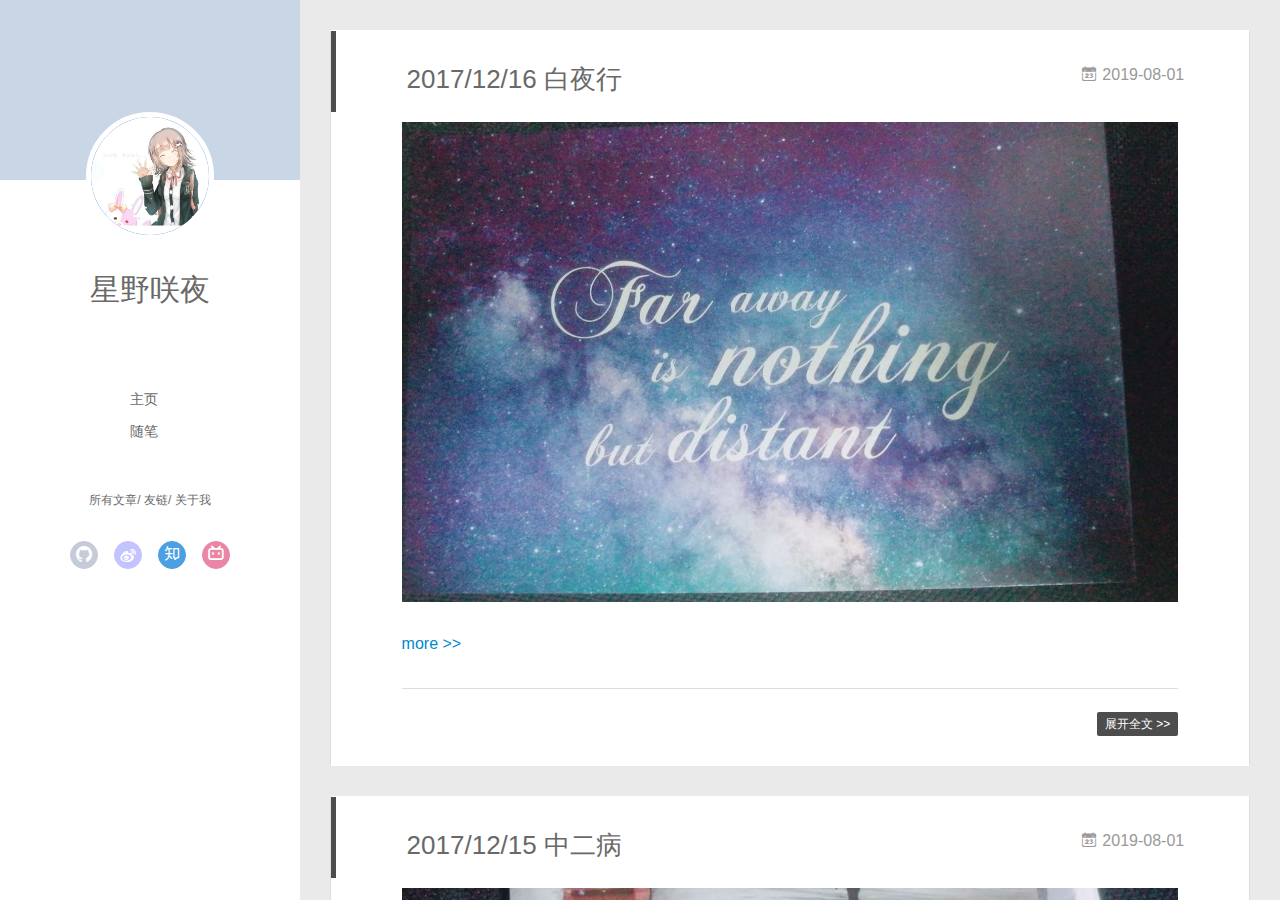
<file: index.html>
<!DOCTYPE html>
<html>
<head><meta name="generator" content="Hexo 3.9.0">
  <meta charset="utf-8">
  
  <meta name="renderer" content="webkit">
  <meta http-equiv="X-UA-Compatible" content="IE=edge">
  <link rel="dns-prefetch" href="http://yoursite.com">
  <title>猫猫日记</title>
  <meta name="viewport" content="width=device-width, initial-scale=1, maximum-scale=1">
  <meta property="og:type" content="website">
<meta property="og:title" content="猫猫日记">
<meta property="og:url" content="http://yoursite.com/index.html">
<meta property="og:site_name" content="猫猫日记">
<meta property="og:locale" content="zh-CN">
<meta name="twitter:card" content="summary">
<meta name="twitter:title" content="猫猫日记">
  
    <link rel="alternative" href="/atom.xml" title="猫猫日记" type="application/atom+xml">
  
  
    <link rel="icon" href="/favicon.png">
  
  <link rel="stylesheet" type="text/css" href="/./main.0cf68a.css">
  <style type="text/css">
  
    #container.show {
      background: linear-gradient(200deg,#222f3e,#576574);
    }
  </style>
  

  

</head>
</html>
<body>
  <div id="container" q-class="show:isCtnShow">
    <canvas id="anm-canvas" class="anm-canvas"></canvas>
    <div class="left-col" q-class="show:isShow">
      
<div class="overlay" style="background: #c8d6e5"></div>
<div class="intrude-less">
	<header id="header" class="inner">
		<a href="/" class="profilepic">
			<img src="/img/nanami.png" class="js-avatar">
		</a>
		<hgroup>
		  <h1 class="header-author"><a href="/">星野咲夜</a></h1>
		</hgroup>
		

		<nav class="header-menu">
			<ul>
			
				<li><a href="/">主页</a></li>
	        
				<li><a href="/tags/随笔/">随笔</a></li>
	        
			</ul>
		</nav>
		<nav class="header-smart-menu">
    		
    			
    			<a q-on="click: openSlider(e, 'innerArchive')" href="javascript:void(0)">所有文章</a>
    			
            
    			
    			<a q-on="click: openSlider(e, 'friends')" href="javascript:void(0)">友链</a>
    			
            
    			
    			<a q-on="click: openSlider(e, 'aboutme')" href="javascript:void(0)">关于我</a>
    			
            
		</nav>
		<nav class="header-nav">
			<div class="social">
				
					<a class="github" target="_blank" href="https://github.com/shirononeko" title="github"><i class="icon-github"></i></a>
		        
					<a class="weibo" target="_blank" href="https://weibo.com/u/3123756093/home?wvr=5" title="weibo"><i class="icon-weibo"></i></a>
		        
					<a class="zhihu" target="_blank" href="https://www.zhihu.com/people/xue-yu-wan-jiang/activities" title="zhihu"><i class="icon-zhihu"></i></a>
		        
					<a class="bilibili" target="_blank" href="https://space.bilibili.com/3894152" title="bilibili"><i class="icon-bilibili"></i></a>
		        
			</div>
                        <div style="position:absolute; bottom:180px left:auto; width:85%">
                          <iframe frameborder="no" border="0" marginwidth="0" marginheight="0" width=330 height=86 src="//music.163.com/outchain/player?type=2&id=651241&auto=1&height=66">
                          </iframe>
                        </div>
		</nav>
	</header>		
</div>

    </div>
    <div class="mid-col" q-class="show:isShow,hide:isShow|isFalse">
      
<nav id="mobile-nav">
  	<div class="overlay js-overlay" style="background: #c8d6e5"></div>
	<div class="btnctn js-mobile-btnctn">
  		<div class="slider-trigger list" q-on="click: openSlider(e)"><i class="icon icon-sort"></i></div>
	</div>
	<div class="intrude-less">
		<header id="header" class="inner">
			<div class="profilepic">
				<img src="/img/nanami.png" class="js-avatar">
			</div>
			<hgroup>
			  <h1 class="header-author js-header-author">星野咲夜</h1>
			</hgroup>
			
			
			
				
			
				
			
			
			
			<nav class="header-nav">
				<div class="social">
					
						<a class="github" target="_blank" href="https://github.com/shirononeko" title="github"><i class="icon-github"></i></a>
			        
						<a class="weibo" target="_blank" href="https://weibo.com/u/3123756093/home?wvr=5" title="weibo"><i class="icon-weibo"></i></a>
			        
						<a class="zhihu" target="_blank" href="https://www.zhihu.com/people/xue-yu-wan-jiang/activities" title="zhihu"><i class="icon-zhihu"></i></a>
			        
						<a class="bilibili" target="_blank" href="https://space.bilibili.com/3894152" title="bilibili"><i class="icon-bilibili"></i></a>
			        
				</div>
			</nav>

			<nav class="header-menu js-header-menu">
				<ul style="width: 50%">
				
				
					<li style="width: 50%"><a href="/">主页</a></li>
		        
					<li style="width: 50%"><a href="/tags/随笔/">随笔</a></li>
		        
				</ul>
			</nav>
		</header>				
	</div>
	<div class="mobile-mask" style="display:none" q-show="isShow"></div>
</nav>

      <div id="wrapper" class="body-wrap">
        <div class="menu-l">
          <div class="canvas-wrap">
            <canvas data-colors="#eaeaea" data-sectionHeight="100" data-contentId="js-content" id="myCanvas1" class="anm-canvas"></canvas>
          </div>
          <div id="js-content" class="content-ll">
            
  
    <article id="post-2017-12-16-白夜行" class="article article-type-post  article-index" itemscope itemprop="blogPost">
  <div class="article-inner">
    
      <header class="article-header">
        
  
    <h1 itemprop="name">
      <a class="article-title" href="/2019/08/01/2017-12-16-白夜行/">2017/12/16 白夜行</a>
    </h1>
  

        
        <a href="/2019/08/01/2017-12-16-白夜行/" class="archive-article-date">
  	<time datetime="2019-08-01T13:12:08.000Z" itemprop="datePublished"><i class="icon-calendar icon"></i>2019-08-01</time>
</a>
        
      </header>
    


    <div class="article-entry" itemprop="articleBody">
      
        <p><img src="/2019/08/01/2017-12-16-白夜行/171216.jpg" alt="171216.jpg"></p>
        
          <a class="article-more-a" href="/2019/08/01/2017-12-16-白夜行/#more">more >></a>
        
      

      
    </div>
    <div class="article-info article-info-index">
      
      
      

      
        <p class="article-more-link">
          <a class="article-more-a" href="/2019/08/01/2017-12-16-白夜行/">展开全文 >></a>
        </p>
      

      
      <div class="clearfix"></div>
    </div>
  </div>
</article>

<aside class="wrap-side-operation">
    <div class="mod-side-operation">
        
        <div class="jump-container" id="js-jump-container" style="display:none;">
            <a href="javascript:void(0)" class="mod-side-operation__jump-to-top">
                <i class="icon-font icon-back"></i>
            </a>
            <div id="js-jump-plan-container" class="jump-plan-container" style="top: -11px;">
                <i class="icon-font icon-plane jump-plane"></i>
            </div>
        </div>
        
        
    </div>
</aside>




  
    <article id="post-2017-12-15-中二病" class="article article-type-post  article-index" itemscope itemprop="blogPost">
  <div class="article-inner">
    
      <header class="article-header">
        
  
    <h1 itemprop="name">
      <a class="article-title" href="/2019/08/01/2017-12-15-中二病/">2017/12/15 中二病</a>
    </h1>
  

        
        <a href="/2019/08/01/2017-12-15-中二病/" class="archive-article-date">
  	<time datetime="2019-08-01T12:57:07.000Z" itemprop="datePublished"><i class="icon-calendar icon"></i>2019-08-01</time>
</a>
        
      </header>
    


    <div class="article-entry" itemprop="articleBody">
      
        <p><img src="/2019/08/01/2017-12-15-中二病/171215.jpg" alt="171215.jpg"></p>
        
          <a class="article-more-a" href="/2019/08/01/2017-12-15-中二病/#more">more >></a>
        
      

      
    </div>
    <div class="article-info article-info-index">
      
      
      

      
        <p class="article-more-link">
          <a class="article-more-a" href="/2019/08/01/2017-12-15-中二病/">展开全文 >></a>
        </p>
      

      
      <div class="clearfix"></div>
    </div>
  </div>
</article>

<aside class="wrap-side-operation">
    <div class="mod-side-operation">
        
        <div class="jump-container" id="js-jump-container" style="display:none;">
            <a href="javascript:void(0)" class="mod-side-operation__jump-to-top">
                <i class="icon-font icon-back"></i>
            </a>
            <div id="js-jump-plan-container" class="jump-plan-container" style="top: -11px;">
                <i class="icon-font icon-plane jump-plane"></i>
            </div>
        </div>
        
        
    </div>
</aside>




  
    <article id="post-2017-12-13-蔷薇" class="article article-type-post  article-index" itemscope itemprop="blogPost">
  <div class="article-inner">
    
      <header class="article-header">
        
  
    <h1 itemprop="name">
      <a class="article-title" href="/2019/08/01/2017-12-13-蔷薇/">2017/12/13 蔷薇</a>
    </h1>
  

        
        <a href="/2019/08/01/2017-12-13-蔷薇/" class="archive-article-date">
  	<time datetime="2019-08-01T10:26:58.000Z" itemprop="datePublished"><i class="icon-calendar icon"></i>2019-08-01</time>
</a>
        
      </header>
    


    <div class="article-entry" itemprop="articleBody">
      
        <p><img src="/2019/08/01/2017-12-13-蔷薇/171213.jpg" alt="171213.jpg"></p>
        
          <a class="article-more-a" href="/2019/08/01/2017-12-13-蔷薇/#more">more >></a>
        
      

      
    </div>
    <div class="article-info article-info-index">
      
      
      

      
        <p class="article-more-link">
          <a class="article-more-a" href="/2019/08/01/2017-12-13-蔷薇/">展开全文 >></a>
        </p>
      

      
      <div class="clearfix"></div>
    </div>
  </div>
</article>

<aside class="wrap-side-operation">
    <div class="mod-side-operation">
        
        <div class="jump-container" id="js-jump-container" style="display:none;">
            <a href="javascript:void(0)" class="mod-side-operation__jump-to-top">
                <i class="icon-font icon-back"></i>
            </a>
            <div id="js-jump-plan-container" class="jump-plan-container" style="top: -11px;">
                <i class="icon-font icon-plane jump-plane"></i>
            </div>
        </div>
        
        
    </div>
</aside>




  
    <article id="post-2017-12-12-一切的开始" class="article article-type-post  article-index" itemscope itemprop="blogPost">
  <div class="article-inner">
    
      <header class="article-header">
        
  
    <h1 itemprop="name">
      <a class="article-title" href="/2019/07/29/2017-12-12-一切的开始/">2017/12/12 一切的开始</a>
    </h1>
  

        
        <a href="/2019/07/29/2017-12-12-一切的开始/" class="archive-article-date">
  	<time datetime="2019-07-29T07:40:12.000Z" itemprop="datePublished"><i class="icon-calendar icon"></i>2019-07-29</time>
</a>
        
      </header>
    


    <div class="article-entry" itemprop="articleBody">
      
        <p><img src="/2019/07/29/2017-12-12-一切的开始/171212.jpg" alt="171212.jpg"></p>
        
          <a class="article-more-a" href="/2019/07/29/2017-12-12-一切的开始/#more">more >></a>
        
      

      
    </div>
    <div class="article-info article-info-index">
      
      
      

      
        <p class="article-more-link">
          <a class="article-more-a" href="/2019/07/29/2017-12-12-一切的开始/">展开全文 >></a>
        </p>
      

      
      <div class="clearfix"></div>
    </div>
  </div>
</article>

<aside class="wrap-side-operation">
    <div class="mod-side-operation">
        
        <div class="jump-container" id="js-jump-container" style="display:none;">
            <a href="javascript:void(0)" class="mod-side-operation__jump-to-top">
                <i class="icon-font icon-back"></i>
            </a>
            <div id="js-jump-plan-container" class="jump-plan-container" style="top: -11px;">
                <i class="icon-font icon-plane jump-plane"></i>
            </div>
        </div>
        
        
    </div>
</aside>




  
  


          </div>
        </div>
      </div>
      <footer id="footer">
  <div class="outer">
    <div id="footer-info">
    	<div class="footer-left">
    		&copy; 2019 星野咲夜
    	</div>
      	<div class="footer-right">
      		<a href="http://hexo.io/" target="_blank">Hexo</a>  Theme <a href="https://github.com/litten/hexo-theme-yilia" target="_blank">Yilia</a> by Litten
      	</div>
    </div>
  </div>
</footer>
    </div>
    <script>
	var yiliaConfig = {
		mathjax: false,
		isHome: true,
		isPost: false,
		isArchive: false,
		isTag: false,
		isCategory: false,
		open_in_new: false,
		toc_hide_index: true,
		root: "/",
		innerArchive: true,
		showTags: true
	}
</script>

<script>!function(t){function n(e){if(r[e])return r[e].exports;var i=r[e]={exports:{},id:e,loaded:!1};return t[e].call(i.exports,i,i.exports,n),i.loaded=!0,i.exports}var r={};n.m=t,n.c=r,n.p="./",n(0)}([function(t,n,r){r(195),t.exports=r(191)},function(t,n,r){var e=r(3),i=r(52),o=r(27),u=r(28),c=r(53),f="prototype",a=function(t,n,r){var s,l,h,v,p=t&a.F,d=t&a.G,y=t&a.S,g=t&a.P,b=t&a.B,m=d?e:y?e[n]||(e[n]={}):(e[n]||{})[f],x=d?i:i[n]||(i[n]={}),w=x[f]||(x[f]={});d&&(r=n);for(s in r)l=!p&&m&&void 0!==m[s],h=(l?m:r)[s],v=b&&l?c(h,e):g&&"function"==typeof h?c(Function.call,h):h,m&&u(m,s,h,t&a.U),x[s]!=h&&o(x,s,v),g&&w[s]!=h&&(w[s]=h)};e.core=i,a.F=1,a.G=2,a.S=4,a.P=8,a.B=16,a.W=32,a.U=64,a.R=128,t.exports=a},function(t,n,r){var e=r(6);t.exports=function(t){if(!e(t))throw TypeError(t+" is not an object!");return t}},function(t,n){var r=t.exports="undefined"!=typeof window&&window.Math==Math?window:"undefined"!=typeof self&&self.Math==Math?self:Function("return this")();"number"==typeof __g&&(__g=r)},function(t,n){t.exports=function(t){try{return!!t()}catch(t){return!0}}},function(t,n){var r=t.exports="undefined"!=typeof window&&window.Math==Math?window:"undefined"!=typeof self&&self.Math==Math?self:Function("return this")();"number"==typeof __g&&(__g=r)},function(t,n){t.exports=function(t){return"object"==typeof t?null!==t:"function"==typeof t}},function(t,n,r){var e=r(126)("wks"),i=r(76),o=r(3).Symbol,u="function"==typeof o;(t.exports=function(t){return e[t]||(e[t]=u&&o[t]||(u?o:i)("Symbol."+t))}).store=e},function(t,n){var r={}.hasOwnProperty;t.exports=function(t,n){return r.call(t,n)}},function(t,n,r){var e=r(94),i=r(33);t.exports=function(t){return e(i(t))}},function(t,n,r){t.exports=!r(4)(function(){return 7!=Object.defineProperty({},"a",{get:function(){return 7}}).a})},function(t,n,r){var e=r(2),i=r(167),o=r(50),u=Object.defineProperty;n.f=r(10)?Object.defineProperty:function(t,n,r){if(e(t),n=o(n,!0),e(r),i)try{return u(t,n,r)}catch(t){}if("get"in r||"set"in r)throw TypeError("Accessors not supported!");return"value"in r&&(t[n]=r.value),t}},function(t,n,r){t.exports=!r(18)(function(){return 7!=Object.defineProperty({},"a",{get:function(){return 7}}).a})},function(t,n,r){var e=r(14),i=r(22);t.exports=r(12)?function(t,n,r){return e.f(t,n,i(1,r))}:function(t,n,r){return t[n]=r,t}},function(t,n,r){var e=r(20),i=r(58),o=r(42),u=Object.defineProperty;n.f=r(12)?Object.defineProperty:function(t,n,r){if(e(t),n=o(n,!0),e(r),i)try{return u(t,n,r)}catch(t){}if("get"in r||"set"in r)throw TypeError("Accessors not supported!");return"value"in r&&(t[n]=r.value),t}},function(t,n,r){var e=r(40)("wks"),i=r(23),o=r(5).Symbol,u="function"==typeof o;(t.exports=function(t){return e[t]||(e[t]=u&&o[t]||(u?o:i)("Symbol."+t))}).store=e},function(t,n,r){var e=r(67),i=Math.min;t.exports=function(t){return t>0?i(e(t),9007199254740991):0}},function(t,n,r){var e=r(46);t.exports=function(t){return Object(e(t))}},function(t,n){t.exports=function(t){try{return!!t()}catch(t){return!0}}},function(t,n,r){var e=r(63),i=r(34);t.exports=Object.keys||function(t){return e(t,i)}},function(t,n,r){var e=r(21);t.exports=function(t){if(!e(t))throw TypeError(t+" is not an object!");return t}},function(t,n){t.exports=function(t){return"object"==typeof t?null!==t:"function"==typeof t}},function(t,n){t.exports=function(t,n){return{enumerable:!(1&t),configurable:!(2&t),writable:!(4&t),value:n}}},function(t,n){var r=0,e=Math.random();t.exports=function(t){return"Symbol(".concat(void 0===t?"":t,")_",(++r+e).toString(36))}},function(t,n){var r={}.hasOwnProperty;t.exports=function(t,n){return r.call(t,n)}},function(t,n){var r=t.exports={version:"2.4.0"};"number"==typeof __e&&(__e=r)},function(t,n){t.exports=function(t){if("function"!=typeof t)throw TypeError(t+" is not a function!");return t}},function(t,n,r){var e=r(11),i=r(66);t.exports=r(10)?function(t,n,r){return e.f(t,n,i(1,r))}:function(t,n,r){return t[n]=r,t}},function(t,n,r){var e=r(3),i=r(27),o=r(24),u=r(76)("src"),c="toString",f=Function[c],a=(""+f).split(c);r(52).inspectSource=function(t){return f.call(t)},(t.exports=function(t,n,r,c){var f="function"==typeof r;f&&(o(r,"name")||i(r,"name",n)),t[n]!==r&&(f&&(o(r,u)||i(r,u,t[n]?""+t[n]:a.join(String(n)))),t===e?t[n]=r:c?t[n]?t[n]=r:i(t,n,r):(delete t[n],i(t,n,r)))})(Function.prototype,c,function(){return"function"==typeof this&&this[u]||f.call(this)})},function(t,n,r){var e=r(1),i=r(4),o=r(46),u=function(t,n,r,e){var i=String(o(t)),u="<"+n;return""!==r&&(u+=" "+r+'="'+String(e).replace(/"/g,"&quot;")+'"'),u+">"+i+"</"+n+">"};t.exports=function(t,n){var r={};r[t]=n(u),e(e.P+e.F*i(function(){var n=""[t]('"');return n!==n.toLowerCase()||n.split('"').length>3}),"String",r)}},function(t,n,r){var e=r(115),i=r(46);t.exports=function(t){return e(i(t))}},function(t,n,r){var e=r(116),i=r(66),o=r(30),u=r(50),c=r(24),f=r(167),a=Object.getOwnPropertyDescriptor;n.f=r(10)?a:function(t,n){if(t=o(t),n=u(n,!0),f)try{return a(t,n)}catch(t){}if(c(t,n))return i(!e.f.call(t,n),t[n])}},function(t,n,r){var e=r(24),i=r(17),o=r(145)("IE_PROTO"),u=Object.prototype;t.exports=Object.getPrototypeOf||function(t){return t=i(t),e(t,o)?t[o]:"function"==typeof t.constructor&&t instanceof t.constructor?t.constructor.prototype:t instanceof Object?u:null}},function(t,n){t.exports=function(t){if(void 0==t)throw TypeError("Can't call method on  "+t);return t}},function(t,n){t.exports="constructor,hasOwnProperty,isPrototypeOf,propertyIsEnumerable,toLocaleString,toString,valueOf".split(",")},function(t,n){t.exports={}},function(t,n){t.exports=!0},function(t,n){n.f={}.propertyIsEnumerable},function(t,n,r){var e=r(14).f,i=r(8),o=r(15)("toStringTag");t.exports=function(t,n,r){t&&!i(t=r?t:t.prototype,o)&&e(t,o,{configurable:!0,value:n})}},function(t,n,r){var e=r(40)("keys"),i=r(23);t.exports=function(t){return e[t]||(e[t]=i(t))}},function(t,n,r){var e=r(5),i="__core-js_shared__",o=e[i]||(e[i]={});t.exports=function(t){return o[t]||(o[t]={})}},function(t,n){var r=Math.ceil,e=Math.floor;t.exports=function(t){return isNaN(t=+t)?0:(t>0?e:r)(t)}},function(t,n,r){var e=r(21);t.exports=function(t,n){if(!e(t))return t;var r,i;if(n&&"function"==typeof(r=t.toString)&&!e(i=r.call(t)))return i;if("function"==typeof(r=t.valueOf)&&!e(i=r.call(t)))return i;if(!n&&"function"==typeof(r=t.toString)&&!e(i=r.call(t)))return i;throw TypeError("Can't convert object to primitive value")}},function(t,n,r){var e=r(5),i=r(25),o=r(36),u=r(44),c=r(14).f;t.exports=function(t){var n=i.Symbol||(i.Symbol=o?{}:e.Symbol||{});"_"==t.charAt(0)||t in n||c(n,t,{value:u.f(t)})}},function(t,n,r){n.f=r(15)},function(t,n){var r={}.toString;t.exports=function(t){return r.call(t).slice(8,-1)}},function(t,n){t.exports=function(t){if(void 0==t)throw TypeError("Can't call method on  "+t);return t}},function(t,n,r){var e=r(4);t.exports=function(t,n){return!!t&&e(function(){n?t.call(null,function(){},1):t.call(null)})}},function(t,n,r){var e=r(53),i=r(115),o=r(17),u=r(16),c=r(203);t.exports=function(t,n){var r=1==t,f=2==t,a=3==t,s=4==t,l=6==t,h=5==t||l,v=n||c;return function(n,c,p){for(var d,y,g=o(n),b=i(g),m=e(c,p,3),x=u(b.length),w=0,S=r?v(n,x):f?v(n,0):void 0;x>w;w++)if((h||w in b)&&(d=b[w],y=m(d,w,g),t))if(r)S[w]=y;else if(y)switch(t){case 3:return!0;case 5:return d;case 6:return w;case 2:S.push(d)}else if(s)return!1;return l?-1:a||s?s:S}}},function(t,n,r){var e=r(1),i=r(52),o=r(4);t.exports=function(t,n){var r=(i.Object||{})[t]||Object[t],u={};u[t]=n(r),e(e.S+e.F*o(function(){r(1)}),"Object",u)}},function(t,n,r){var e=r(6);t.exports=function(t,n){if(!e(t))return t;var r,i;if(n&&"function"==typeof(r=t.toString)&&!e(i=r.call(t)))return i;if("function"==typeof(r=t.valueOf)&&!e(i=r.call(t)))return i;if(!n&&"function"==typeof(r=t.toString)&&!e(i=r.call(t)))return i;throw TypeError("Can't convert object to primitive value")}},function(t,n,r){var e=r(5),i=r(25),o=r(91),u=r(13),c="prototype",f=function(t,n,r){var a,s,l,h=t&f.F,v=t&f.G,p=t&f.S,d=t&f.P,y=t&f.B,g=t&f.W,b=v?i:i[n]||(i[n]={}),m=b[c],x=v?e:p?e[n]:(e[n]||{})[c];v&&(r=n);for(a in r)(s=!h&&x&&void 0!==x[a])&&a in b||(l=s?x[a]:r[a],b[a]=v&&"function"!=typeof x[a]?r[a]:y&&s?o(l,e):g&&x[a]==l?function(t){var n=function(n,r,e){if(this instanceof t){switch(arguments.length){case 0:return new t;case 1:return new t(n);case 2:return new t(n,r)}return new t(n,r,e)}return t.apply(this,arguments)};return n[c]=t[c],n}(l):d&&"function"==typeof l?o(Function.call,l):l,d&&((b.virtual||(b.virtual={}))[a]=l,t&f.R&&m&&!m[a]&&u(m,a,l)))};f.F=1,f.G=2,f.S=4,f.P=8,f.B=16,f.W=32,f.U=64,f.R=128,t.exports=f},function(t,n){var r=t.exports={version:"2.4.0"};"number"==typeof __e&&(__e=r)},function(t,n,r){var e=r(26);t.exports=function(t,n,r){if(e(t),void 0===n)return t;switch(r){case 1:return function(r){return t.call(n,r)};case 2:return function(r,e){return t.call(n,r,e)};case 3:return function(r,e,i){return t.call(n,r,e,i)}}return function(){return t.apply(n,arguments)}}},function(t,n,r){var e=r(183),i=r(1),o=r(126)("metadata"),u=o.store||(o.store=new(r(186))),c=function(t,n,r){var i=u.get(t);if(!i){if(!r)return;u.set(t,i=new e)}var o=i.get(n);if(!o){if(!r)return;i.set(n,o=new e)}return o},f=function(t,n,r){var e=c(n,r,!1);return void 0!==e&&e.has(t)},a=function(t,n,r){var e=c(n,r,!1);return void 0===e?void 0:e.get(t)},s=function(t,n,r,e){c(r,e,!0).set(t,n)},l=function(t,n){var r=c(t,n,!1),e=[];return r&&r.forEach(function(t,n){e.push(n)}),e},h=function(t){return void 0===t||"symbol"==typeof t?t:String(t)},v=function(t){i(i.S,"Reflect",t)};t.exports={store:u,map:c,has:f,get:a,set:s,keys:l,key:h,exp:v}},function(t,n,r){"use strict";if(r(10)){var e=r(69),i=r(3),o=r(4),u=r(1),c=r(127),f=r(152),a=r(53),s=r(68),l=r(66),h=r(27),v=r(73),p=r(67),d=r(16),y=r(75),g=r(50),b=r(24),m=r(180),x=r(114),w=r(6),S=r(17),_=r(137),O=r(70),E=r(32),P=r(71).f,j=r(154),F=r(76),M=r(7),A=r(48),N=r(117),T=r(146),I=r(155),k=r(80),L=r(123),R=r(74),C=r(130),D=r(160),U=r(11),W=r(31),G=U.f,B=W.f,V=i.RangeError,z=i.TypeError,q=i.Uint8Array,K="ArrayBuffer",J="Shared"+K,Y="BYTES_PER_ELEMENT",H="prototype",$=Array[H],X=f.ArrayBuffer,Q=f.DataView,Z=A(0),tt=A(2),nt=A(3),rt=A(4),et=A(5),it=A(6),ot=N(!0),ut=N(!1),ct=I.values,ft=I.keys,at=I.entries,st=$.lastIndexOf,lt=$.reduce,ht=$.reduceRight,vt=$.join,pt=$.sort,dt=$.slice,yt=$.toString,gt=$.toLocaleString,bt=M("iterator"),mt=M("toStringTag"),xt=F("typed_constructor"),wt=F("def_constructor"),St=c.CONSTR,_t=c.TYPED,Ot=c.VIEW,Et="Wrong length!",Pt=A(1,function(t,n){return Tt(T(t,t[wt]),n)}),jt=o(function(){return 1===new q(new Uint16Array([1]).buffer)[0]}),Ft=!!q&&!!q[H].set&&o(function(){new q(1).set({})}),Mt=function(t,n){if(void 0===t)throw z(Et);var r=+t,e=d(t);if(n&&!m(r,e))throw V(Et);return e},At=function(t,n){var r=p(t);if(r<0||r%n)throw V("Wrong offset!");return r},Nt=function(t){if(w(t)&&_t in t)return t;throw z(t+" is not a typed array!")},Tt=function(t,n){if(!(w(t)&&xt in t))throw z("It is not a typed array constructor!");return new t(n)},It=function(t,n){return kt(T(t,t[wt]),n)},kt=function(t,n){for(var r=0,e=n.length,i=Tt(t,e);e>r;)i[r]=n[r++];return i},Lt=function(t,n,r){G(t,n,{get:function(){return this._d[r]}})},Rt=function(t){var n,r,e,i,o,u,c=S(t),f=arguments.length,s=f>1?arguments[1]:void 0,l=void 0!==s,h=j(c);if(void 0!=h&&!_(h)){for(u=h.call(c),e=[],n=0;!(o=u.next()).done;n++)e.push(o.value);c=e}for(l&&f>2&&(s=a(s,arguments[2],2)),n=0,r=d(c.length),i=Tt(this,r);r>n;n++)i[n]=l?s(c[n],n):c[n];return i},Ct=function(){for(var t=0,n=arguments.length,r=Tt(this,n);n>t;)r[t]=arguments[t++];return r},Dt=!!q&&o(function(){gt.call(new q(1))}),Ut=function(){return gt.apply(Dt?dt.call(Nt(this)):Nt(this),arguments)},Wt={copyWithin:function(t,n){return D.call(Nt(this),t,n,arguments.length>2?arguments[2]:void 0)},every:function(t){return rt(Nt(this),t,arguments.length>1?arguments[1]:void 0)},fill:function(t){return C.apply(Nt(this),arguments)},filter:function(t){return It(this,tt(Nt(this),t,arguments.length>1?arguments[1]:void 0))},find:function(t){return et(Nt(this),t,arguments.length>1?arguments[1]:void 0)},findIndex:function(t){return it(Nt(this),t,arguments.length>1?arguments[1]:void 0)},forEach:function(t){Z(Nt(this),t,arguments.length>1?arguments[1]:void 0)},indexOf:function(t){return ut(Nt(this),t,arguments.length>1?arguments[1]:void 0)},includes:function(t){return ot(Nt(this),t,arguments.length>1?arguments[1]:void 0)},join:function(t){return vt.apply(Nt(this),arguments)},lastIndexOf:function(t){return st.apply(Nt(this),arguments)},map:function(t){return Pt(Nt(this),t,arguments.length>1?arguments[1]:void 0)},reduce:function(t){return lt.apply(Nt(this),arguments)},reduceRight:function(t){return ht.apply(Nt(this),arguments)},reverse:function(){for(var t,n=this,r=Nt(n).length,e=Math.floor(r/2),i=0;i<e;)t=n[i],n[i++]=n[--r],n[r]=t;return n},some:function(t){return nt(Nt(this),t,arguments.length>1?arguments[1]:void 0)},sort:function(t){return pt.call(Nt(this),t)},subarray:function(t,n){var r=Nt(this),e=r.length,i=y(t,e);return new(T(r,r[wt]))(r.buffer,r.byteOffset+i*r.BYTES_PER_ELEMENT,d((void 0===n?e:y(n,e))-i))}},Gt=function(t,n){return It(this,dt.call(Nt(this),t,n))},Bt=function(t){Nt(this);var n=At(arguments[1],1),r=this.length,e=S(t),i=d(e.length),o=0;if(i+n>r)throw V(Et);for(;o<i;)this[n+o]=e[o++]},Vt={entries:function(){return at.call(Nt(this))},keys:function(){return ft.call(Nt(this))},values:function(){return ct.call(Nt(this))}},zt=function(t,n){return w(t)&&t[_t]&&"symbol"!=typeof n&&n in t&&String(+n)==String(n)},qt=function(t,n){return zt(t,n=g(n,!0))?l(2,t[n]):B(t,n)},Kt=function(t,n,r){return!(zt(t,n=g(n,!0))&&w(r)&&b(r,"value"))||b(r,"get")||b(r,"set")||r.configurable||b(r,"writable")&&!r.writable||b(r,"enumerable")&&!r.enumerable?G(t,n,r):(t[n]=r.value,t)};St||(W.f=qt,U.f=Kt),u(u.S+u.F*!St,"Object",{getOwnPropertyDescriptor:qt,defineProperty:Kt}),o(function(){yt.call({})})&&(yt=gt=function(){return vt.call(this)});var Jt=v({},Wt);v(Jt,Vt),h(Jt,bt,Vt.values),v(Jt,{slice:Gt,set:Bt,constructor:function(){},toString:yt,toLocaleString:Ut}),Lt(Jt,"buffer","b"),Lt(Jt,"byteOffset","o"),Lt(Jt,"byteLength","l"),Lt(Jt,"length","e"),G(Jt,mt,{get:function(){return this[_t]}}),t.exports=function(t,n,r,f){f=!!f;var a=t+(f?"Clamped":"")+"Array",l="Uint8Array"!=a,v="get"+t,p="set"+t,y=i[a],g=y||{},b=y&&E(y),m=!y||!c.ABV,S={},_=y&&y[H],j=function(t,r){var e=t._d;return e.v[v](r*n+e.o,jt)},F=function(t,r,e){var i=t._d;f&&(e=(e=Math.round(e))<0?0:e>255?255:255&e),i.v[p](r*n+i.o,e,jt)},M=function(t,n){G(t,n,{get:function(){return j(this,n)},set:function(t){return F(this,n,t)},enumerable:!0})};m?(y=r(function(t,r,e,i){s(t,y,a,"_d");var o,u,c,f,l=0,v=0;if(w(r)){if(!(r instanceof X||(f=x(r))==K||f==J))return _t in r?kt(y,r):Rt.call(y,r);o=r,v=At(e,n);var p=r.byteLength;if(void 0===i){if(p%n)throw V(Et);if((u=p-v)<0)throw V(Et)}else if((u=d(i)*n)+v>p)throw V(Et);c=u/n}else c=Mt(r,!0),u=c*n,o=new X(u);for(h(t,"_d",{b:o,o:v,l:u,e:c,v:new Q(o)});l<c;)M(t,l++)}),_=y[H]=O(Jt),h(_,"constructor",y)):L(function(t){new y(null),new y(t)},!0)||(y=r(function(t,r,e,i){s(t,y,a);var o;return w(r)?r instanceof X||(o=x(r))==K||o==J?void 0!==i?new g(r,At(e,n),i):void 0!==e?new g(r,At(e,n)):new g(r):_t in r?kt(y,r):Rt.call(y,r):new g(Mt(r,l))}),Z(b!==Function.prototype?P(g).concat(P(b)):P(g),function(t){t in y||h(y,t,g[t])}),y[H]=_,e||(_.constructor=y));var A=_[bt],N=!!A&&("values"==A.name||void 0==A.name),T=Vt.values;h(y,xt,!0),h(_,_t,a),h(_,Ot,!0),h(_,wt,y),(f?new y(1)[mt]==a:mt in _)||G(_,mt,{get:function(){return a}}),S[a]=y,u(u.G+u.W+u.F*(y!=g),S),u(u.S,a,{BYTES_PER_ELEMENT:n,from:Rt,of:Ct}),Y in _||h(_,Y,n),u(u.P,a,Wt),R(a),u(u.P+u.F*Ft,a,{set:Bt}),u(u.P+u.F*!N,a,Vt),u(u.P+u.F*(_.toString!=yt),a,{toString:yt}),u(u.P+u.F*o(function(){new y(1).slice()}),a,{slice:Gt}),u(u.P+u.F*(o(function(){return[1,2].toLocaleString()!=new y([1,2]).toLocaleString()})||!o(function(){_.toLocaleString.call([1,2])})),a,{toLocaleString:Ut}),k[a]=N?A:T,e||N||h(_,bt,T)}}else t.exports=function(){}},function(t,n){var r={}.toString;t.exports=function(t){return r.call(t).slice(8,-1)}},function(t,n,r){var e=r(21),i=r(5).document,o=e(i)&&e(i.createElement);t.exports=function(t){return o?i.createElement(t):{}}},function(t,n,r){t.exports=!r(12)&&!r(18)(function(){return 7!=Object.defineProperty(r(57)("div"),"a",{get:function(){return 7}}).a})},function(t,n,r){"use strict";var e=r(36),i=r(51),o=r(64),u=r(13),c=r(8),f=r(35),a=r(96),s=r(38),l=r(103),h=r(15)("iterator"),v=!([].keys&&"next"in[].keys()),p="keys",d="values",y=function(){return this};t.exports=function(t,n,r,g,b,m,x){a(r,n,g);var w,S,_,O=function(t){if(!v&&t in F)return F[t];switch(t){case p:case d:return function(){return new r(this,t)}}return function(){return new r(this,t)}},E=n+" Iterator",P=b==d,j=!1,F=t.prototype,M=F[h]||F["@@iterator"]||b&&F[b],A=M||O(b),N=b?P?O("entries"):A:void 0,T="Array"==n?F.entries||M:M;if(T&&(_=l(T.call(new t)))!==Object.prototype&&(s(_,E,!0),e||c(_,h)||u(_,h,y)),P&&M&&M.name!==d&&(j=!0,A=function(){return M.call(this)}),e&&!x||!v&&!j&&F[h]||u(F,h,A),f[n]=A,f[E]=y,b)if(w={values:P?A:O(d),keys:m?A:O(p),entries:N},x)for(S in w)S in F||o(F,S,w[S]);else i(i.P+i.F*(v||j),n,w);return w}},function(t,n,r){var e=r(20),i=r(100),o=r(34),u=r(39)("IE_PROTO"),c=function(){},f="prototype",a=function(){var t,n=r(57)("iframe"),e=o.length;for(n.style.display="none",r(93).appendChild(n),n.src="javascript:",t=n.contentWindow.document,t.open(),t.write("<script>document.F=Object<\/script>"),t.close(),a=t.F;e--;)delete a[f][o[e]];return a()};t.exports=Object.create||function(t,n){var r;return null!==t?(c[f]=e(t),r=new c,c[f]=null,r[u]=t):r=a(),void 0===n?r:i(r,n)}},function(t,n,r){var e=r(63),i=r(34).concat("length","prototype");n.f=Object.getOwnPropertyNames||function(t){return e(t,i)}},function(t,n){n.f=Object.getOwnPropertySymbols},function(t,n,r){var e=r(8),i=r(9),o=r(90)(!1),u=r(39)("IE_PROTO");t.exports=function(t,n){var r,c=i(t),f=0,a=[];for(r in c)r!=u&&e(c,r)&&a.push(r);for(;n.length>f;)e(c,r=n[f++])&&(~o(a,r)||a.push(r));return a}},function(t,n,r){t.exports=r(13)},function(t,n,r){var e=r(76)("meta"),i=r(6),o=r(24),u=r(11).f,c=0,f=Object.isExtensible||function(){return!0},a=!r(4)(function(){return f(Object.preventExtensions({}))}),s=function(t){u(t,e,{value:{i:"O"+ ++c,w:{}}})},l=function(t,n){if(!i(t))return"symbol"==typeof t?t:("string"==typeof t?"S":"P")+t;if(!o(t,e)){if(!f(t))return"F";if(!n)return"E";s(t)}return t[e].i},h=function(t,n){if(!o(t,e)){if(!f(t))return!0;if(!n)return!1;s(t)}return t[e].w},v=function(t){return a&&p.NEED&&f(t)&&!o(t,e)&&s(t),t},p=t.exports={KEY:e,NEED:!1,fastKey:l,getWeak:h,onFreeze:v}},function(t,n){t.exports=function(t,n){return{enumerable:!(1&t),configurable:!(2&t),writable:!(4&t),value:n}}},function(t,n){var r=Math.ceil,e=Math.floor;t.exports=function(t){return isNaN(t=+t)?0:(t>0?e:r)(t)}},function(t,n){t.exports=function(t,n,r,e){if(!(t instanceof n)||void 0!==e&&e in t)throw TypeError(r+": incorrect invocation!");return t}},function(t,n){t.exports=!1},function(t,n,r){var e=r(2),i=r(173),o=r(133),u=r(145)("IE_PROTO"),c=function(){},f="prototype",a=function(){var t,n=r(132)("iframe"),e=o.length;for(n.style.display="none",r(135).appendChild(n),n.src="javascript:",t=n.contentWindow.document,t.open(),t.write("<script>document.F=Object<\/script>"),t.close(),a=t.F;e--;)delete a[f][o[e]];return a()};t.exports=Object.create||function(t,n){var r;return null!==t?(c[f]=e(t),r=new c,c[f]=null,r[u]=t):r=a(),void 0===n?r:i(r,n)}},function(t,n,r){var e=r(175),i=r(133).concat("length","prototype");n.f=Object.getOwnPropertyNames||function(t){return e(t,i)}},function(t,n,r){var e=r(175),i=r(133);t.exports=Object.keys||function(t){return e(t,i)}},function(t,n,r){var e=r(28);t.exports=function(t,n,r){for(var i in n)e(t,i,n[i],r);return t}},function(t,n,r){"use strict";var e=r(3),i=r(11),o=r(10),u=r(7)("species");t.exports=function(t){var n=e[t];o&&n&&!n[u]&&i.f(n,u,{configurable:!0,get:function(){return this}})}},function(t,n,r){var e=r(67),i=Math.max,o=Math.min;t.exports=function(t,n){return t=e(t),t<0?i(t+n,0):o(t,n)}},function(t,n){var r=0,e=Math.random();t.exports=function(t){return"Symbol(".concat(void 0===t?"":t,")_",(++r+e).toString(36))}},function(t,n,r){var e=r(33);t.exports=function(t){return Object(e(t))}},function(t,n,r){var e=r(7)("unscopables"),i=Array.prototype;void 0==i[e]&&r(27)(i,e,{}),t.exports=function(t){i[e][t]=!0}},function(t,n,r){var e=r(53),i=r(169),o=r(137),u=r(2),c=r(16),f=r(154),a={},s={},n=t.exports=function(t,n,r,l,h){var v,p,d,y,g=h?function(){return t}:f(t),b=e(r,l,n?2:1),m=0;if("function"!=typeof g)throw TypeError(t+" is not iterable!");if(o(g)){for(v=c(t.length);v>m;m++)if((y=n?b(u(p=t[m])[0],p[1]):b(t[m]))===a||y===s)return y}else for(d=g.call(t);!(p=d.next()).done;)if((y=i(d,b,p.value,n))===a||y===s)return y};n.BREAK=a,n.RETURN=s},function(t,n){t.exports={}},function(t,n,r){var e=r(11).f,i=r(24),o=r(7)("toStringTag");t.exports=function(t,n,r){t&&!i(t=r?t:t.prototype,o)&&e(t,o,{configurable:!0,value:n})}},function(t,n,r){var e=r(1),i=r(46),o=r(4),u=r(150),c="["+u+"]",f="​",a=RegExp("^"+c+c+"*"),s=RegExp(c+c+"*$"),l=function(t,n,r){var i={},c=o(function(){return!!u[t]()||f[t]()!=f}),a=i[t]=c?n(h):u[t];r&&(i[r]=a),e(e.P+e.F*c,"String",i)},h=l.trim=function(t,n){return t=String(i(t)),1&n&&(t=t.replace(a,"")),2&n&&(t=t.replace(s,"")),t};t.exports=l},function(t,n,r){t.exports={default:r(86),__esModule:!0}},function(t,n,r){t.exports={default:r(87),__esModule:!0}},function(t,n,r){"use strict";function e(t){return t&&t.__esModule?t:{default:t}}n.__esModule=!0;var i=r(84),o=e(i),u=r(83),c=e(u),f="function"==typeof c.default&&"symbol"==typeof o.default?function(t){return typeof t}:function(t){return t&&"function"==typeof c.default&&t.constructor===c.default&&t!==c.default.prototype?"symbol":typeof t};n.default="function"==typeof c.default&&"symbol"===f(o.default)?function(t){return void 0===t?"undefined":f(t)}:function(t){return t&&"function"==typeof c.default&&t.constructor===c.default&&t!==c.default.prototype?"symbol":void 0===t?"undefined":f(t)}},function(t,n,r){r(110),r(108),r(111),r(112),t.exports=r(25).Symbol},function(t,n,r){r(109),r(113),t.exports=r(44).f("iterator")},function(t,n){t.exports=function(t){if("function"!=typeof t)throw TypeError(t+" is not a function!");return t}},function(t,n){t.exports=function(){}},function(t,n,r){var e=r(9),i=r(106),o=r(105);t.exports=function(t){return function(n,r,u){var c,f=e(n),a=i(f.length),s=o(u,a);if(t&&r!=r){for(;a>s;)if((c=f[s++])!=c)return!0}else for(;a>s;s++)if((t||s in f)&&f[s]===r)return t||s||0;return!t&&-1}}},function(t,n,r){var e=r(88);t.exports=function(t,n,r){if(e(t),void 0===n)return t;switch(r){case 1:return function(r){return t.call(n,r)};case 2:return function(r,e){return t.call(n,r,e)};case 3:return function(r,e,i){return t.call(n,r,e,i)}}return function(){return t.apply(n,arguments)}}},function(t,n,r){var e=r(19),i=r(62),o=r(37);t.exports=function(t){var n=e(t),r=i.f;if(r)for(var u,c=r(t),f=o.f,a=0;c.length>a;)f.call(t,u=c[a++])&&n.push(u);return n}},function(t,n,r){t.exports=r(5).document&&document.documentElement},function(t,n,r){var e=r(56);t.exports=Object("z").propertyIsEnumerable(0)?Object:function(t){return"String"==e(t)?t.split(""):Object(t)}},function(t,n,r){var e=r(56);t.exports=Array.isArray||function(t){return"Array"==e(t)}},function(t,n,r){"use strict";var e=r(60),i=r(22),o=r(38),u={};r(13)(u,r(15)("iterator"),function(){return this}),t.exports=function(t,n,r){t.prototype=e(u,{next:i(1,r)}),o(t,n+" Iterator")}},function(t,n){t.exports=function(t,n){return{value:n,done:!!t}}},function(t,n,r){var e=r(19),i=r(9);t.exports=function(t,n){for(var r,o=i(t),u=e(o),c=u.length,f=0;c>f;)if(o[r=u[f++]]===n)return r}},function(t,n,r){var e=r(23)("meta"),i=r(21),o=r(8),u=r(14).f,c=0,f=Object.isExtensible||function(){return!0},a=!r(18)(function(){return f(Object.preventExtensions({}))}),s=function(t){u(t,e,{value:{i:"O"+ ++c,w:{}}})},l=function(t,n){if(!i(t))return"symbol"==typeof t?t:("string"==typeof t?"S":"P")+t;if(!o(t,e)){if(!f(t))return"F";if(!n)return"E";s(t)}return t[e].i},h=function(t,n){if(!o(t,e)){if(!f(t))return!0;if(!n)return!1;s(t)}return t[e].w},v=function(t){return a&&p.NEED&&f(t)&&!o(t,e)&&s(t),t},p=t.exports={KEY:e,NEED:!1,fastKey:l,getWeak:h,onFreeze:v}},function(t,n,r){var e=r(14),i=r(20),o=r(19);t.exports=r(12)?Object.defineProperties:function(t,n){i(t);for(var r,u=o(n),c=u.length,f=0;c>f;)e.f(t,r=u[f++],n[r]);return t}},function(t,n,r){var e=r(37),i=r(22),o=r(9),u=r(42),c=r(8),f=r(58),a=Object.getOwnPropertyDescriptor;n.f=r(12)?a:function(t,n){if(t=o(t),n=u(n,!0),f)try{return a(t,n)}catch(t){}if(c(t,n))return i(!e.f.call(t,n),t[n])}},function(t,n,r){var e=r(9),i=r(61).f,o={}.toString,u="object"==typeof window&&window&&Object.getOwnPropertyNames?Object.getOwnPropertyNames(window):[],c=function(t){try{return i(t)}catch(t){return u.slice()}};t.exports.f=function(t){return u&&"[object Window]"==o.call(t)?c(t):i(e(t))}},function(t,n,r){var e=r(8),i=r(77),o=r(39)("IE_PROTO"),u=Object.prototype;t.exports=Object.getPrototypeOf||function(t){return t=i(t),e(t,o)?t[o]:"function"==typeof t.constructor&&t instanceof t.constructor?t.constructor.prototype:t instanceof Object?u:null}},function(t,n,r){var e=r(41),i=r(33);t.exports=function(t){return function(n,r){var o,u,c=String(i(n)),f=e(r),a=c.length;return f<0||f>=a?t?"":void 0:(o=c.charCodeAt(f),o<55296||o>56319||f+1===a||(u=c.charCodeAt(f+1))<56320||u>57343?t?c.charAt(f):o:t?c.slice(f,f+2):u-56320+(o-55296<<10)+65536)}}},function(t,n,r){var e=r(41),i=Math.max,o=Math.min;t.exports=function(t,n){return t=e(t),t<0?i(t+n,0):o(t,n)}},function(t,n,r){var e=r(41),i=Math.min;t.exports=function(t){return t>0?i(e(t),9007199254740991):0}},function(t,n,r){"use strict";var e=r(89),i=r(97),o=r(35),u=r(9);t.exports=r(59)(Array,"Array",function(t,n){this._t=u(t),this._i=0,this._k=n},function(){var t=this._t,n=this._k,r=this._i++;return!t||r>=t.length?(this._t=void 0,i(1)):"keys"==n?i(0,r):"values"==n?i(0,t[r]):i(0,[r,t[r]])},"values"),o.Arguments=o.Array,e("keys"),e("values"),e("entries")},function(t,n){},function(t,n,r){"use strict";var e=r(104)(!0);r(59)(String,"String",function(t){this._t=String(t),this._i=0},function(){var t,n=this._t,r=this._i;return r>=n.length?{value:void 0,done:!0}:(t=e(n,r),this._i+=t.length,{value:t,done:!1})})},function(t,n,r){"use strict";var e=r(5),i=r(8),o=r(12),u=r(51),c=r(64),f=r(99).KEY,a=r(18),s=r(40),l=r(38),h=r(23),v=r(15),p=r(44),d=r(43),y=r(98),g=r(92),b=r(95),m=r(20),x=r(9),w=r(42),S=r(22),_=r(60),O=r(102),E=r(101),P=r(14),j=r(19),F=E.f,M=P.f,A=O.f,N=e.Symbol,T=e.JSON,I=T&&T.stringify,k="prototype",L=v("_hidden"),R=v("toPrimitive"),C={}.propertyIsEnumerable,D=s("symbol-registry"),U=s("symbols"),W=s("op-symbols"),G=Object[k],B="function"==typeof N,V=e.QObject,z=!V||!V[k]||!V[k].findChild,q=o&&a(function(){return 7!=_(M({},"a",{get:function(){return M(this,"a",{value:7}).a}})).a})?function(t,n,r){var e=F(G,n);e&&delete G[n],M(t,n,r),e&&t!==G&&M(G,n,e)}:M,K=function(t){var n=U[t]=_(N[k]);return n._k=t,n},J=B&&"symbol"==typeof N.iterator?function(t){return"symbol"==typeof t}:function(t){return t instanceof N},Y=function(t,n,r){return t===G&&Y(W,n,r),m(t),n=w(n,!0),m(r),i(U,n)?(r.enumerable?(i(t,L)&&t[L][n]&&(t[L][n]=!1),r=_(r,{enumerable:S(0,!1)})):(i(t,L)||M(t,L,S(1,{})),t[L][n]=!0),q(t,n,r)):M(t,n,r)},H=function(t,n){m(t);for(var r,e=g(n=x(n)),i=0,o=e.length;o>i;)Y(t,r=e[i++],n[r]);return t},$=function(t,n){return void 0===n?_(t):H(_(t),n)},X=function(t){var n=C.call(this,t=w(t,!0));return!(this===G&&i(U,t)&&!i(W,t))&&(!(n||!i(this,t)||!i(U,t)||i(this,L)&&this[L][t])||n)},Q=function(t,n){if(t=x(t),n=w(n,!0),t!==G||!i(U,n)||i(W,n)){var r=F(t,n);return!r||!i(U,n)||i(t,L)&&t[L][n]||(r.enumerable=!0),r}},Z=function(t){for(var n,r=A(x(t)),e=[],o=0;r.length>o;)i(U,n=r[o++])||n==L||n==f||e.push(n);return e},tt=function(t){for(var n,r=t===G,e=A(r?W:x(t)),o=[],u=0;e.length>u;)!i(U,n=e[u++])||r&&!i(G,n)||o.push(U[n]);return o};B||(N=function(){if(this instanceof N)throw TypeError("Symbol is not a constructor!");var t=h(arguments.length>0?arguments[0]:void 0),n=function(r){this===G&&n.call(W,r),i(this,L)&&i(this[L],t)&&(this[L][t]=!1),q(this,t,S(1,r))};return o&&z&&q(G,t,{configurable:!0,set:n}),K(t)},c(N[k],"toString",function(){return this._k}),E.f=Q,P.f=Y,r(61).f=O.f=Z,r(37).f=X,r(62).f=tt,o&&!r(36)&&c(G,"propertyIsEnumerable",X,!0),p.f=function(t){return K(v(t))}),u(u.G+u.W+u.F*!B,{Symbol:N});for(var nt="hasInstance,isConcatSpreadable,iterator,match,replace,search,species,split,toPrimitive,toStringTag,unscopables".split(","),rt=0;nt.length>rt;)v(nt[rt++]);for(var nt=j(v.store),rt=0;nt.length>rt;)d(nt[rt++]);u(u.S+u.F*!B,"Symbol",{for:function(t){return i(D,t+="")?D[t]:D[t]=N(t)},keyFor:function(t){if(J(t))return y(D,t);throw TypeError(t+" is not a symbol!")},useSetter:function(){z=!0},useSimple:function(){z=!1}}),u(u.S+u.F*!B,"Object",{create:$,defineProperty:Y,defineProperties:H,getOwnPropertyDescriptor:Q,getOwnPropertyNames:Z,getOwnPropertySymbols:tt}),T&&u(u.S+u.F*(!B||a(function(){var t=N();return"[null]"!=I([t])||"{}"!=I({a:t})||"{}"!=I(Object(t))})),"JSON",{stringify:function(t){if(void 0!==t&&!J(t)){for(var n,r,e=[t],i=1;arguments.length>i;)e.push(arguments[i++]);return n=e[1],"function"==typeof n&&(r=n),!r&&b(n)||(n=function(t,n){if(r&&(n=r.call(this,t,n)),!J(n))return n}),e[1]=n,I.apply(T,e)}}}),N[k][R]||r(13)(N[k],R,N[k].valueOf),l(N,"Symbol"),l(Math,"Math",!0),l(e.JSON,"JSON",!0)},function(t,n,r){r(43)("asyncIterator")},function(t,n,r){r(43)("observable")},function(t,n,r){r(107);for(var e=r(5),i=r(13),o=r(35),u=r(15)("toStringTag"),c=["NodeList","DOMTokenList","MediaList","StyleSheetList","CSSRuleList"],f=0;f<5;f++){var a=c[f],s=e[a],l=s&&s.prototype;l&&!l[u]&&i(l,u,a),o[a]=o.Array}},function(t,n,r){var e=r(45),i=r(7)("toStringTag"),o="Arguments"==e(function(){return arguments}()),u=function(t,n){try{return t[n]}catch(t){}};t.exports=function(t){var n,r,c;return void 0===t?"Undefined":null===t?"Null":"string"==typeof(r=u(n=Object(t),i))?r:o?e(n):"Object"==(c=e(n))&&"function"==typeof n.callee?"Arguments":c}},function(t,n,r){var e=r(45);t.exports=Object("z").propertyIsEnumerable(0)?Object:function(t){return"String"==e(t)?t.split(""):Object(t)}},function(t,n){n.f={}.propertyIsEnumerable},function(t,n,r){var e=r(30),i=r(16),o=r(75);t.exports=function(t){return function(n,r,u){var c,f=e(n),a=i(f.length),s=o(u,a);if(t&&r!=r){for(;a>s;)if((c=f[s++])!=c)return!0}else for(;a>s;s++)if((t||s in f)&&f[s]===r)return t||s||0;return!t&&-1}}},function(t,n,r){"use strict";var e=r(3),i=r(1),o=r(28),u=r(73),c=r(65),f=r(79),a=r(68),s=r(6),l=r(4),h=r(123),v=r(81),p=r(136);t.exports=function(t,n,r,d,y,g){var b=e[t],m=b,x=y?"set":"add",w=m&&m.prototype,S={},_=function(t){var n=w[t];o(w,t,"delete"==t?function(t){return!(g&&!s(t))&&n.call(this,0===t?0:t)}:"has"==t?function(t){return!(g&&!s(t))&&n.call(this,0===t?0:t)}:"get"==t?function(t){return g&&!s(t)?void 0:n.call(this,0===t?0:t)}:"add"==t?function(t){return n.call(this,0===t?0:t),this}:function(t,r){return n.call(this,0===t?0:t,r),this})};if("function"==typeof m&&(g||w.forEach&&!l(function(){(new m).entries().next()}))){var O=new m,E=O[x](g?{}:-0,1)!=O,P=l(function(){O.has(1)}),j=h(function(t){new m(t)}),F=!g&&l(function(){for(var t=new m,n=5;n--;)t[x](n,n);return!t.has(-0)});j||(m=n(function(n,r){a(n,m,t);var e=p(new b,n,m);return void 0!=r&&f(r,y,e[x],e),e}),m.prototype=w,w.constructor=m),(P||F)&&(_("delete"),_("has"),y&&_("get")),(F||E)&&_(x),g&&w.clear&&delete w.clear}else m=d.getConstructor(n,t,y,x),u(m.prototype,r),c.NEED=!0;return v(m,t),S[t]=m,i(i.G+i.W+i.F*(m!=b),S),g||d.setStrong(m,t,y),m}},function(t,n,r){"use strict";var e=r(27),i=r(28),o=r(4),u=r(46),c=r(7);t.exports=function(t,n,r){var f=c(t),a=r(u,f,""[t]),s=a[0],l=a[1];o(function(){var n={};return n[f]=function(){return 7},7!=""[t](n)})&&(i(String.prototype,t,s),e(RegExp.prototype,f,2==n?function(t,n){return l.call(t,this,n)}:function(t){return l.call(t,this)}))}
},function(t,n,r){"use strict";var e=r(2);t.exports=function(){var t=e(this),n="";return t.global&&(n+="g"),t.ignoreCase&&(n+="i"),t.multiline&&(n+="m"),t.unicode&&(n+="u"),t.sticky&&(n+="y"),n}},function(t,n){t.exports=function(t,n,r){var e=void 0===r;switch(n.length){case 0:return e?t():t.call(r);case 1:return e?t(n[0]):t.call(r,n[0]);case 2:return e?t(n[0],n[1]):t.call(r,n[0],n[1]);case 3:return e?t(n[0],n[1],n[2]):t.call(r,n[0],n[1],n[2]);case 4:return e?t(n[0],n[1],n[2],n[3]):t.call(r,n[0],n[1],n[2],n[3])}return t.apply(r,n)}},function(t,n,r){var e=r(6),i=r(45),o=r(7)("match");t.exports=function(t){var n;return e(t)&&(void 0!==(n=t[o])?!!n:"RegExp"==i(t))}},function(t,n,r){var e=r(7)("iterator"),i=!1;try{var o=[7][e]();o.return=function(){i=!0},Array.from(o,function(){throw 2})}catch(t){}t.exports=function(t,n){if(!n&&!i)return!1;var r=!1;try{var o=[7],u=o[e]();u.next=function(){return{done:r=!0}},o[e]=function(){return u},t(o)}catch(t){}return r}},function(t,n,r){t.exports=r(69)||!r(4)(function(){var t=Math.random();__defineSetter__.call(null,t,function(){}),delete r(3)[t]})},function(t,n){n.f=Object.getOwnPropertySymbols},function(t,n,r){var e=r(3),i="__core-js_shared__",o=e[i]||(e[i]={});t.exports=function(t){return o[t]||(o[t]={})}},function(t,n,r){for(var e,i=r(3),o=r(27),u=r(76),c=u("typed_array"),f=u("view"),a=!(!i.ArrayBuffer||!i.DataView),s=a,l=0,h="Int8Array,Uint8Array,Uint8ClampedArray,Int16Array,Uint16Array,Int32Array,Uint32Array,Float32Array,Float64Array".split(",");l<9;)(e=i[h[l++]])?(o(e.prototype,c,!0),o(e.prototype,f,!0)):s=!1;t.exports={ABV:a,CONSTR:s,TYPED:c,VIEW:f}},function(t,n){"use strict";var r={versions:function(){var t=window.navigator.userAgent;return{trident:t.indexOf("Trident")>-1,presto:t.indexOf("Presto")>-1,webKit:t.indexOf("AppleWebKit")>-1,gecko:t.indexOf("Gecko")>-1&&-1==t.indexOf("KHTML"),mobile:!!t.match(/AppleWebKit.*Mobile.*/),ios:!!t.match(/\(i[^;]+;( U;)? CPU.+Mac OS X/),android:t.indexOf("Android")>-1||t.indexOf("Linux")>-1,iPhone:t.indexOf("iPhone")>-1||t.indexOf("Mac")>-1,iPad:t.indexOf("iPad")>-1,webApp:-1==t.indexOf("Safari"),weixin:-1==t.indexOf("MicroMessenger")}}()};t.exports=r},function(t,n,r){"use strict";var e=r(85),i=function(t){return t&&t.__esModule?t:{default:t}}(e),o=function(){function t(t,n,e){return n||e?String.fromCharCode(n||e):r[t]||t}function n(t){return e[t]}var r={"&quot;":'"',"&lt;":"<","&gt;":">","&amp;":"&","&nbsp;":" "},e={};for(var u in r)e[r[u]]=u;return r["&apos;"]="'",e["'"]="&#39;",{encode:function(t){return t?(""+t).replace(/['<> "&]/g,n).replace(/\r?\n/g,"<br/>").replace(/\s/g,"&nbsp;"):""},decode:function(n){return n?(""+n).replace(/<br\s*\/?>/gi,"\n").replace(/&quot;|&lt;|&gt;|&amp;|&nbsp;|&apos;|&#(\d+);|&#(\d+)/g,t).replace(/\u00a0/g," "):""},encodeBase16:function(t){if(!t)return t;t+="";for(var n=[],r=0,e=t.length;e>r;r++)n.push(t.charCodeAt(r).toString(16).toUpperCase());return n.join("")},encodeBase16forJSON:function(t){if(!t)return t;t=t.replace(/[\u4E00-\u9FBF]/gi,function(t){return escape(t).replace("%u","\\u")});for(var n=[],r=0,e=t.length;e>r;r++)n.push(t.charCodeAt(r).toString(16).toUpperCase());return n.join("")},decodeBase16:function(t){if(!t)return t;t+="";for(var n=[],r=0,e=t.length;e>r;r+=2)n.push(String.fromCharCode("0x"+t.slice(r,r+2)));return n.join("")},encodeObject:function(t){if(t instanceof Array)for(var n=0,r=t.length;r>n;n++)t[n]=o.encodeObject(t[n]);else if("object"==(void 0===t?"undefined":(0,i.default)(t)))for(var e in t)t[e]=o.encodeObject(t[e]);else if("string"==typeof t)return o.encode(t);return t},loadScript:function(t){var n=document.createElement("script");document.getElementsByTagName("body")[0].appendChild(n),n.setAttribute("src",t)},addLoadEvent:function(t){var n=window.onload;"function"!=typeof window.onload?window.onload=t:window.onload=function(){n(),t()}}}}();t.exports=o},function(t,n,r){"use strict";var e=r(17),i=r(75),o=r(16);t.exports=function(t){for(var n=e(this),r=o(n.length),u=arguments.length,c=i(u>1?arguments[1]:void 0,r),f=u>2?arguments[2]:void 0,a=void 0===f?r:i(f,r);a>c;)n[c++]=t;return n}},function(t,n,r){"use strict";var e=r(11),i=r(66);t.exports=function(t,n,r){n in t?e.f(t,n,i(0,r)):t[n]=r}},function(t,n,r){var e=r(6),i=r(3).document,o=e(i)&&e(i.createElement);t.exports=function(t){return o?i.createElement(t):{}}},function(t,n){t.exports="constructor,hasOwnProperty,isPrototypeOf,propertyIsEnumerable,toLocaleString,toString,valueOf".split(",")},function(t,n,r){var e=r(7)("match");t.exports=function(t){var n=/./;try{"/./"[t](n)}catch(r){try{return n[e]=!1,!"/./"[t](n)}catch(t){}}return!0}},function(t,n,r){t.exports=r(3).document&&document.documentElement},function(t,n,r){var e=r(6),i=r(144).set;t.exports=function(t,n,r){var o,u=n.constructor;return u!==r&&"function"==typeof u&&(o=u.prototype)!==r.prototype&&e(o)&&i&&i(t,o),t}},function(t,n,r){var e=r(80),i=r(7)("iterator"),o=Array.prototype;t.exports=function(t){return void 0!==t&&(e.Array===t||o[i]===t)}},function(t,n,r){var e=r(45);t.exports=Array.isArray||function(t){return"Array"==e(t)}},function(t,n,r){"use strict";var e=r(70),i=r(66),o=r(81),u={};r(27)(u,r(7)("iterator"),function(){return this}),t.exports=function(t,n,r){t.prototype=e(u,{next:i(1,r)}),o(t,n+" Iterator")}},function(t,n,r){"use strict";var e=r(69),i=r(1),o=r(28),u=r(27),c=r(24),f=r(80),a=r(139),s=r(81),l=r(32),h=r(7)("iterator"),v=!([].keys&&"next"in[].keys()),p="keys",d="values",y=function(){return this};t.exports=function(t,n,r,g,b,m,x){a(r,n,g);var w,S,_,O=function(t){if(!v&&t in F)return F[t];switch(t){case p:case d:return function(){return new r(this,t)}}return function(){return new r(this,t)}},E=n+" Iterator",P=b==d,j=!1,F=t.prototype,M=F[h]||F["@@iterator"]||b&&F[b],A=M||O(b),N=b?P?O("entries"):A:void 0,T="Array"==n?F.entries||M:M;if(T&&(_=l(T.call(new t)))!==Object.prototype&&(s(_,E,!0),e||c(_,h)||u(_,h,y)),P&&M&&M.name!==d&&(j=!0,A=function(){return M.call(this)}),e&&!x||!v&&!j&&F[h]||u(F,h,A),f[n]=A,f[E]=y,b)if(w={values:P?A:O(d),keys:m?A:O(p),entries:N},x)for(S in w)S in F||o(F,S,w[S]);else i(i.P+i.F*(v||j),n,w);return w}},function(t,n){var r=Math.expm1;t.exports=!r||r(10)>22025.465794806718||r(10)<22025.465794806718||-2e-17!=r(-2e-17)?function(t){return 0==(t=+t)?t:t>-1e-6&&t<1e-6?t+t*t/2:Math.exp(t)-1}:r},function(t,n){t.exports=Math.sign||function(t){return 0==(t=+t)||t!=t?t:t<0?-1:1}},function(t,n,r){var e=r(3),i=r(151).set,o=e.MutationObserver||e.WebKitMutationObserver,u=e.process,c=e.Promise,f="process"==r(45)(u);t.exports=function(){var t,n,r,a=function(){var e,i;for(f&&(e=u.domain)&&e.exit();t;){i=t.fn,t=t.next;try{i()}catch(e){throw t?r():n=void 0,e}}n=void 0,e&&e.enter()};if(f)r=function(){u.nextTick(a)};else if(o){var s=!0,l=document.createTextNode("");new o(a).observe(l,{characterData:!0}),r=function(){l.data=s=!s}}else if(c&&c.resolve){var h=c.resolve();r=function(){h.then(a)}}else r=function(){i.call(e,a)};return function(e){var i={fn:e,next:void 0};n&&(n.next=i),t||(t=i,r()),n=i}}},function(t,n,r){var e=r(6),i=r(2),o=function(t,n){if(i(t),!e(n)&&null!==n)throw TypeError(n+": can't set as prototype!")};t.exports={set:Object.setPrototypeOf||("__proto__"in{}?function(t,n,e){try{e=r(53)(Function.call,r(31).f(Object.prototype,"__proto__").set,2),e(t,[]),n=!(t instanceof Array)}catch(t){n=!0}return function(t,r){return o(t,r),n?t.__proto__=r:e(t,r),t}}({},!1):void 0),check:o}},function(t,n,r){var e=r(126)("keys"),i=r(76);t.exports=function(t){return e[t]||(e[t]=i(t))}},function(t,n,r){var e=r(2),i=r(26),o=r(7)("species");t.exports=function(t,n){var r,u=e(t).constructor;return void 0===u||void 0==(r=e(u)[o])?n:i(r)}},function(t,n,r){var e=r(67),i=r(46);t.exports=function(t){return function(n,r){var o,u,c=String(i(n)),f=e(r),a=c.length;return f<0||f>=a?t?"":void 0:(o=c.charCodeAt(f),o<55296||o>56319||f+1===a||(u=c.charCodeAt(f+1))<56320||u>57343?t?c.charAt(f):o:t?c.slice(f,f+2):u-56320+(o-55296<<10)+65536)}}},function(t,n,r){var e=r(122),i=r(46);t.exports=function(t,n,r){if(e(n))throw TypeError("String#"+r+" doesn't accept regex!");return String(i(t))}},function(t,n,r){"use strict";var e=r(67),i=r(46);t.exports=function(t){var n=String(i(this)),r="",o=e(t);if(o<0||o==1/0)throw RangeError("Count can't be negative");for(;o>0;(o>>>=1)&&(n+=n))1&o&&(r+=n);return r}},function(t,n){t.exports="\t\n\v\f\r   ᠎             　\u2028\u2029\ufeff"},function(t,n,r){var e,i,o,u=r(53),c=r(121),f=r(135),a=r(132),s=r(3),l=s.process,h=s.setImmediate,v=s.clearImmediate,p=s.MessageChannel,d=0,y={},g="onreadystatechange",b=function(){var t=+this;if(y.hasOwnProperty(t)){var n=y[t];delete y[t],n()}},m=function(t){b.call(t.data)};h&&v||(h=function(t){for(var n=[],r=1;arguments.length>r;)n.push(arguments[r++]);return y[++d]=function(){c("function"==typeof t?t:Function(t),n)},e(d),d},v=function(t){delete y[t]},"process"==r(45)(l)?e=function(t){l.nextTick(u(b,t,1))}:p?(i=new p,o=i.port2,i.port1.onmessage=m,e=u(o.postMessage,o,1)):s.addEventListener&&"function"==typeof postMessage&&!s.importScripts?(e=function(t){s.postMessage(t+"","*")},s.addEventListener("message",m,!1)):e=g in a("script")?function(t){f.appendChild(a("script"))[g]=function(){f.removeChild(this),b.call(t)}}:function(t){setTimeout(u(b,t,1),0)}),t.exports={set:h,clear:v}},function(t,n,r){"use strict";var e=r(3),i=r(10),o=r(69),u=r(127),c=r(27),f=r(73),a=r(4),s=r(68),l=r(67),h=r(16),v=r(71).f,p=r(11).f,d=r(130),y=r(81),g="ArrayBuffer",b="DataView",m="prototype",x="Wrong length!",w="Wrong index!",S=e[g],_=e[b],O=e.Math,E=e.RangeError,P=e.Infinity,j=S,F=O.abs,M=O.pow,A=O.floor,N=O.log,T=O.LN2,I="buffer",k="byteLength",L="byteOffset",R=i?"_b":I,C=i?"_l":k,D=i?"_o":L,U=function(t,n,r){var e,i,o,u=Array(r),c=8*r-n-1,f=(1<<c)-1,a=f>>1,s=23===n?M(2,-24)-M(2,-77):0,l=0,h=t<0||0===t&&1/t<0?1:0;for(t=F(t),t!=t||t===P?(i=t!=t?1:0,e=f):(e=A(N(t)/T),t*(o=M(2,-e))<1&&(e--,o*=2),t+=e+a>=1?s/o:s*M(2,1-a),t*o>=2&&(e++,o/=2),e+a>=f?(i=0,e=f):e+a>=1?(i=(t*o-1)*M(2,n),e+=a):(i=t*M(2,a-1)*M(2,n),e=0));n>=8;u[l++]=255&i,i/=256,n-=8);for(e=e<<n|i,c+=n;c>0;u[l++]=255&e,e/=256,c-=8);return u[--l]|=128*h,u},W=function(t,n,r){var e,i=8*r-n-1,o=(1<<i)-1,u=o>>1,c=i-7,f=r-1,a=t[f--],s=127&a;for(a>>=7;c>0;s=256*s+t[f],f--,c-=8);for(e=s&(1<<-c)-1,s>>=-c,c+=n;c>0;e=256*e+t[f],f--,c-=8);if(0===s)s=1-u;else{if(s===o)return e?NaN:a?-P:P;e+=M(2,n),s-=u}return(a?-1:1)*e*M(2,s-n)},G=function(t){return t[3]<<24|t[2]<<16|t[1]<<8|t[0]},B=function(t){return[255&t]},V=function(t){return[255&t,t>>8&255]},z=function(t){return[255&t,t>>8&255,t>>16&255,t>>24&255]},q=function(t){return U(t,52,8)},K=function(t){return U(t,23,4)},J=function(t,n,r){p(t[m],n,{get:function(){return this[r]}})},Y=function(t,n,r,e){var i=+r,o=l(i);if(i!=o||o<0||o+n>t[C])throw E(w);var u=t[R]._b,c=o+t[D],f=u.slice(c,c+n);return e?f:f.reverse()},H=function(t,n,r,e,i,o){var u=+r,c=l(u);if(u!=c||c<0||c+n>t[C])throw E(w);for(var f=t[R]._b,a=c+t[D],s=e(+i),h=0;h<n;h++)f[a+h]=s[o?h:n-h-1]},$=function(t,n){s(t,S,g);var r=+n,e=h(r);if(r!=e)throw E(x);return e};if(u.ABV){if(!a(function(){new S})||!a(function(){new S(.5)})){S=function(t){return new j($(this,t))};for(var X,Q=S[m]=j[m],Z=v(j),tt=0;Z.length>tt;)(X=Z[tt++])in S||c(S,X,j[X]);o||(Q.constructor=S)}var nt=new _(new S(2)),rt=_[m].setInt8;nt.setInt8(0,2147483648),nt.setInt8(1,2147483649),!nt.getInt8(0)&&nt.getInt8(1)||f(_[m],{setInt8:function(t,n){rt.call(this,t,n<<24>>24)},setUint8:function(t,n){rt.call(this,t,n<<24>>24)}},!0)}else S=function(t){var n=$(this,t);this._b=d.call(Array(n),0),this[C]=n},_=function(t,n,r){s(this,_,b),s(t,S,b);var e=t[C],i=l(n);if(i<0||i>e)throw E("Wrong offset!");if(r=void 0===r?e-i:h(r),i+r>e)throw E(x);this[R]=t,this[D]=i,this[C]=r},i&&(J(S,k,"_l"),J(_,I,"_b"),J(_,k,"_l"),J(_,L,"_o")),f(_[m],{getInt8:function(t){return Y(this,1,t)[0]<<24>>24},getUint8:function(t){return Y(this,1,t)[0]},getInt16:function(t){var n=Y(this,2,t,arguments[1]);return(n[1]<<8|n[0])<<16>>16},getUint16:function(t){var n=Y(this,2,t,arguments[1]);return n[1]<<8|n[0]},getInt32:function(t){return G(Y(this,4,t,arguments[1]))},getUint32:function(t){return G(Y(this,4,t,arguments[1]))>>>0},getFloat32:function(t){return W(Y(this,4,t,arguments[1]),23,4)},getFloat64:function(t){return W(Y(this,8,t,arguments[1]),52,8)},setInt8:function(t,n){H(this,1,t,B,n)},setUint8:function(t,n){H(this,1,t,B,n)},setInt16:function(t,n){H(this,2,t,V,n,arguments[2])},setUint16:function(t,n){H(this,2,t,V,n,arguments[2])},setInt32:function(t,n){H(this,4,t,z,n,arguments[2])},setUint32:function(t,n){H(this,4,t,z,n,arguments[2])},setFloat32:function(t,n){H(this,4,t,K,n,arguments[2])},setFloat64:function(t,n){H(this,8,t,q,n,arguments[2])}});y(S,g),y(_,b),c(_[m],u.VIEW,!0),n[g]=S,n[b]=_},function(t,n,r){var e=r(3),i=r(52),o=r(69),u=r(182),c=r(11).f;t.exports=function(t){var n=i.Symbol||(i.Symbol=o?{}:e.Symbol||{});"_"==t.charAt(0)||t in n||c(n,t,{value:u.f(t)})}},function(t,n,r){var e=r(114),i=r(7)("iterator"),o=r(80);t.exports=r(52).getIteratorMethod=function(t){if(void 0!=t)return t[i]||t["@@iterator"]||o[e(t)]}},function(t,n,r){"use strict";var e=r(78),i=r(170),o=r(80),u=r(30);t.exports=r(140)(Array,"Array",function(t,n){this._t=u(t),this._i=0,this._k=n},function(){var t=this._t,n=this._k,r=this._i++;return!t||r>=t.length?(this._t=void 0,i(1)):"keys"==n?i(0,r):"values"==n?i(0,t[r]):i(0,[r,t[r]])},"values"),o.Arguments=o.Array,e("keys"),e("values"),e("entries")},function(t,n){function r(t,n){t.classList?t.classList.add(n):t.className+=" "+n}t.exports=r},function(t,n){function r(t,n){if(t.classList)t.classList.remove(n);else{var r=new RegExp("(^|\\b)"+n.split(" ").join("|")+"(\\b|$)","gi");t.className=t.className.replace(r," ")}}t.exports=r},function(t,n){function r(){throw new Error("setTimeout has not been defined")}function e(){throw new Error("clearTimeout has not been defined")}function i(t){if(s===setTimeout)return setTimeout(t,0);if((s===r||!s)&&setTimeout)return s=setTimeout,setTimeout(t,0);try{return s(t,0)}catch(n){try{return s.call(null,t,0)}catch(n){return s.call(this,t,0)}}}function o(t){if(l===clearTimeout)return clearTimeout(t);if((l===e||!l)&&clearTimeout)return l=clearTimeout,clearTimeout(t);try{return l(t)}catch(n){try{return l.call(null,t)}catch(n){return l.call(this,t)}}}function u(){d&&v&&(d=!1,v.length?p=v.concat(p):y=-1,p.length&&c())}function c(){if(!d){var t=i(u);d=!0;for(var n=p.length;n;){for(v=p,p=[];++y<n;)v&&v[y].run();y=-1,n=p.length}v=null,d=!1,o(t)}}function f(t,n){this.fun=t,this.array=n}function a(){}var s,l,h=t.exports={};!function(){try{s="function"==typeof setTimeout?setTimeout:r}catch(t){s=r}try{l="function"==typeof clearTimeout?clearTimeout:e}catch(t){l=e}}();var v,p=[],d=!1,y=-1;h.nextTick=function(t){var n=new Array(arguments.length-1);if(arguments.length>1)for(var r=1;r<arguments.length;r++)n[r-1]=arguments[r];p.push(new f(t,n)),1!==p.length||d||i(c)},f.prototype.run=function(){this.fun.apply(null,this.array)},h.title="browser",h.browser=!0,h.env={},h.argv=[],h.version="",h.versions={},h.on=a,h.addListener=a,h.once=a,h.off=a,h.removeListener=a,h.removeAllListeners=a,h.emit=a,h.prependListener=a,h.prependOnceListener=a,h.listeners=function(t){return[]},h.binding=function(t){throw new Error("process.binding is not supported")},h.cwd=function(){return"/"},h.chdir=function(t){throw new Error("process.chdir is not supported")},h.umask=function(){return 0}},function(t,n,r){var e=r(45);t.exports=function(t,n){if("number"!=typeof t&&"Number"!=e(t))throw TypeError(n);return+t}},function(t,n,r){"use strict";var e=r(17),i=r(75),o=r(16);t.exports=[].copyWithin||function(t,n){var r=e(this),u=o(r.length),c=i(t,u),f=i(n,u),a=arguments.length>2?arguments[2]:void 0,s=Math.min((void 0===a?u:i(a,u))-f,u-c),l=1;for(f<c&&c<f+s&&(l=-1,f+=s-1,c+=s-1);s-- >0;)f in r?r[c]=r[f]:delete r[c],c+=l,f+=l;return r}},function(t,n,r){var e=r(79);t.exports=function(t,n){var r=[];return e(t,!1,r.push,r,n),r}},function(t,n,r){var e=r(26),i=r(17),o=r(115),u=r(16);t.exports=function(t,n,r,c,f){e(n);var a=i(t),s=o(a),l=u(a.length),h=f?l-1:0,v=f?-1:1;if(r<2)for(;;){if(h in s){c=s[h],h+=v;break}if(h+=v,f?h<0:l<=h)throw TypeError("Reduce of empty array with no initial value")}for(;f?h>=0:l>h;h+=v)h in s&&(c=n(c,s[h],h,a));return c}},function(t,n,r){"use strict";var e=r(26),i=r(6),o=r(121),u=[].slice,c={},f=function(t,n,r){if(!(n in c)){for(var e=[],i=0;i<n;i++)e[i]="a["+i+"]";c[n]=Function("F,a","return new F("+e.join(",")+")")}return c[n](t,r)};t.exports=Function.bind||function(t){var n=e(this),r=u.call(arguments,1),c=function(){var e=r.concat(u.call(arguments));return this instanceof c?f(n,e.length,e):o(n,e,t)};return i(n.prototype)&&(c.prototype=n.prototype),c}},function(t,n,r){"use strict";var e=r(11).f,i=r(70),o=r(73),u=r(53),c=r(68),f=r(46),a=r(79),s=r(140),l=r(170),h=r(74),v=r(10),p=r(65).fastKey,d=v?"_s":"size",y=function(t,n){var r,e=p(n);if("F"!==e)return t._i[e];for(r=t._f;r;r=r.n)if(r.k==n)return r};t.exports={getConstructor:function(t,n,r,s){var l=t(function(t,e){c(t,l,n,"_i"),t._i=i(null),t._f=void 0,t._l=void 0,t[d]=0,void 0!=e&&a(e,r,t[s],t)});return o(l.prototype,{clear:function(){for(var t=this,n=t._i,r=t._f;r;r=r.n)r.r=!0,r.p&&(r.p=r.p.n=void 0),delete n[r.i];t._f=t._l=void 0,t[d]=0},delete:function(t){var n=this,r=y(n,t);if(r){var e=r.n,i=r.p;delete n._i[r.i],r.r=!0,i&&(i.n=e),e&&(e.p=i),n._f==r&&(n._f=e),n._l==r&&(n._l=i),n[d]--}return!!r},forEach:function(t){c(this,l,"forEach");for(var n,r=u(t,arguments.length>1?arguments[1]:void 0,3);n=n?n.n:this._f;)for(r(n.v,n.k,this);n&&n.r;)n=n.p},has:function(t){return!!y(this,t)}}),v&&e(l.prototype,"size",{get:function(){return f(this[d])}}),l},def:function(t,n,r){var e,i,o=y(t,n);return o?o.v=r:(t._l=o={i:i=p(n,!0),k:n,v:r,p:e=t._l,n:void 0,r:!1},t._f||(t._f=o),e&&(e.n=o),t[d]++,"F"!==i&&(t._i[i]=o)),t},getEntry:y,setStrong:function(t,n,r){s(t,n,function(t,n){this._t=t,this._k=n,this._l=void 0},function(){for(var t=this,n=t._k,r=t._l;r&&r.r;)r=r.p;return t._t&&(t._l=r=r?r.n:t._t._f)?"keys"==n?l(0,r.k):"values"==n?l(0,r.v):l(0,[r.k,r.v]):(t._t=void 0,l(1))},r?"entries":"values",!r,!0),h(n)}}},function(t,n,r){var e=r(114),i=r(161);t.exports=function(t){return function(){if(e(this)!=t)throw TypeError(t+"#toJSON isn't generic");return i(this)}}},function(t,n,r){"use strict";var e=r(73),i=r(65).getWeak,o=r(2),u=r(6),c=r(68),f=r(79),a=r(48),s=r(24),l=a(5),h=a(6),v=0,p=function(t){return t._l||(t._l=new d)},d=function(){this.a=[]},y=function(t,n){return l(t.a,function(t){return t[0]===n})};d.prototype={get:function(t){var n=y(this,t);if(n)return n[1]},has:function(t){return!!y(this,t)},set:function(t,n){var r=y(this,t);r?r[1]=n:this.a.push([t,n])},delete:function(t){var n=h(this.a,function(n){return n[0]===t});return~n&&this.a.splice(n,1),!!~n}},t.exports={getConstructor:function(t,n,r,o){var a=t(function(t,e){c(t,a,n,"_i"),t._i=v++,t._l=void 0,void 0!=e&&f(e,r,t[o],t)});return e(a.prototype,{delete:function(t){if(!u(t))return!1;var n=i(t);return!0===n?p(this).delete(t):n&&s(n,this._i)&&delete n[this._i]},has:function(t){if(!u(t))return!1;var n=i(t);return!0===n?p(this).has(t):n&&s(n,this._i)}}),a},def:function(t,n,r){var e=i(o(n),!0);return!0===e?p(t).set(n,r):e[t._i]=r,t},ufstore:p}},function(t,n,r){t.exports=!r(10)&&!r(4)(function(){return 7!=Object.defineProperty(r(132)("div"),"a",{get:function(){return 7}}).a})},function(t,n,r){var e=r(6),i=Math.floor;t.exports=function(t){return!e(t)&&isFinite(t)&&i(t)===t}},function(t,n,r){var e=r(2);t.exports=function(t,n,r,i){try{return i?n(e(r)[0],r[1]):n(r)}catch(n){var o=t.return;throw void 0!==o&&e(o.call(t)),n}}},function(t,n){t.exports=function(t,n){return{value:n,done:!!t}}},function(t,n){t.exports=Math.log1p||function(t){return(t=+t)>-1e-8&&t<1e-8?t-t*t/2:Math.log(1+t)}},function(t,n,r){"use strict";var e=r(72),i=r(125),o=r(116),u=r(17),c=r(115),f=Object.assign;t.exports=!f||r(4)(function(){var t={},n={},r=Symbol(),e="abcdefghijklmnopqrst";return t[r]=7,e.split("").forEach(function(t){n[t]=t}),7!=f({},t)[r]||Object.keys(f({},n)).join("")!=e})?function(t,n){for(var r=u(t),f=arguments.length,a=1,s=i.f,l=o.f;f>a;)for(var h,v=c(arguments[a++]),p=s?e(v).concat(s(v)):e(v),d=p.length,y=0;d>y;)l.call(v,h=p[y++])&&(r[h]=v[h]);return r}:f},function(t,n,r){var e=r(11),i=r(2),o=r(72);t.exports=r(10)?Object.defineProperties:function(t,n){i(t);for(var r,u=o(n),c=u.length,f=0;c>f;)e.f(t,r=u[f++],n[r]);return t}},function(t,n,r){var e=r(30),i=r(71).f,o={}.toString,u="object"==typeof window&&window&&Object.getOwnPropertyNames?Object.getOwnPropertyNames(window):[],c=function(t){try{return i(t)}catch(t){return u.slice()}};t.exports.f=function(t){return u&&"[object Window]"==o.call(t)?c(t):i(e(t))}},function(t,n,r){var e=r(24),i=r(30),o=r(117)(!1),u=r(145)("IE_PROTO");t.exports=function(t,n){var r,c=i(t),f=0,a=[];for(r in c)r!=u&&e(c,r)&&a.push(r);for(;n.length>f;)e(c,r=n[f++])&&(~o(a,r)||a.push(r));return a}},function(t,n,r){var e=r(72),i=r(30),o=r(116).f;t.exports=function(t){return function(n){for(var r,u=i(n),c=e(u),f=c.length,a=0,s=[];f>a;)o.call(u,r=c[a++])&&s.push(t?[r,u[r]]:u[r]);return s}}},function(t,n,r){var e=r(71),i=r(125),o=r(2),u=r(3).Reflect;t.exports=u&&u.ownKeys||function(t){var n=e.f(o(t)),r=i.f;return r?n.concat(r(t)):n}},function(t,n,r){var e=r(3).parseFloat,i=r(82).trim;t.exports=1/e(r(150)+"-0")!=-1/0?function(t){var n=i(String(t),3),r=e(n);return 0===r&&"-"==n.charAt(0)?-0:r}:e},function(t,n,r){var e=r(3).parseInt,i=r(82).trim,o=r(150),u=/^[\-+]?0[xX]/;t.exports=8!==e(o+"08")||22!==e(o+"0x16")?function(t,n){var r=i(String(t),3);return e(r,n>>>0||(u.test(r)?16:10))}:e},function(t,n){t.exports=Object.is||function(t,n){return t===n?0!==t||1/t==1/n:t!=t&&n!=n}},function(t,n,r){var e=r(16),i=r(149),o=r(46);t.exports=function(t,n,r,u){var c=String(o(t)),f=c.length,a=void 0===r?" ":String(r),s=e(n);if(s<=f||""==a)return c;var l=s-f,h=i.call(a,Math.ceil(l/a.length));return h.length>l&&(h=h.slice(0,l)),u?h+c:c+h}},function(t,n,r){n.f=r(7)},function(t,n,r){"use strict";var e=r(164);t.exports=r(118)("Map",function(t){return function(){return t(this,arguments.length>0?arguments[0]:void 0)}},{get:function(t){var n=e.getEntry(this,t);return n&&n.v},set:function(t,n){return e.def(this,0===t?0:t,n)}},e,!0)},function(t,n,r){r(10)&&"g"!=/./g.flags&&r(11).f(RegExp.prototype,"flags",{configurable:!0,get:r(120)})},function(t,n,r){"use strict";var e=r(164);t.exports=r(118)("Set",function(t){return function(){return t(this,arguments.length>0?arguments[0]:void 0)}},{add:function(t){return e.def(this,t=0===t?0:t,t)}},e)},function(t,n,r){"use strict";var e,i=r(48)(0),o=r(28),u=r(65),c=r(172),f=r(166),a=r(6),s=u.getWeak,l=Object.isExtensible,h=f.ufstore,v={},p=function(t){return function(){return t(this,arguments.length>0?arguments[0]:void 0)}},d={get:function(t){if(a(t)){var n=s(t);return!0===n?h(this).get(t):n?n[this._i]:void 0}},set:function(t,n){return f.def(this,t,n)}},y=t.exports=r(118)("WeakMap",p,d,f,!0,!0);7!=(new y).set((Object.freeze||Object)(v),7).get(v)&&(e=f.getConstructor(p),c(e.prototype,d),u.NEED=!0,i(["delete","has","get","set"],function(t){var n=y.prototype,r=n[t];o(n,t,function(n,i){if(a(n)&&!l(n)){this._f||(this._f=new e);var o=this._f[t](n,i);return"set"==t?this:o}return r.call(this,n,i)})}))},,,,function(t,n){"use strict";function r(){var t=document.querySelector("#page-nav");if(t&&!document.querySelector("#page-nav .extend.prev")&&(t.innerHTML='<a class="extend prev disabled" rel="prev">&laquo; Prev</a>'+t.innerHTML),t&&!document.querySelector("#page-nav .extend.next")&&(t.innerHTML=t.innerHTML+'<a class="extend next disabled" rel="next">Next &raquo;</a>'),yiliaConfig&&yiliaConfig.open_in_new){document.querySelectorAll(".article-entry a:not(.article-more-a)").forEach(function(t){var n=t.getAttribute("target");n&&""!==n||t.setAttribute("target","_blank")})}if(yiliaConfig&&yiliaConfig.toc_hide_index){document.querySelectorAll(".toc-number").forEach(function(t){t.style.display="none"})}var n=document.querySelector("#js-aboutme");n&&0!==n.length&&(n.innerHTML=n.innerText)}t.exports={init:r}},function(t,n,r){"use strict";function e(t){return t&&t.__esModule?t:{default:t}}function i(t,n){var r=/\/|index.html/g;return t.replace(r,"")===n.replace(r,"")}function o(){for(var t=document.querySelectorAll(".js-header-menu li a"),n=window.location.pathname,r=0,e=t.length;r<e;r++){var o=t[r];i(n,o.getAttribute("href"))&&(0,h.default)(o,"active")}}function u(t){for(var n=t.offsetLeft,r=t.offsetParent;null!==r;)n+=r.offsetLeft,r=r.offsetParent;return n}function c(t){for(var n=t.offsetTop,r=t.offsetParent;null!==r;)n+=r.offsetTop,r=r.offsetParent;return n}function f(t,n,r,e,i){var o=u(t),f=c(t)-n;if(f-r<=i){var a=t.$newDom;a||(a=t.cloneNode(!0),(0,d.default)(t,a),t.$newDom=a,a.style.position="fixed",a.style.top=(r||f)+"px",a.style.left=o+"px",a.style.zIndex=e||2,a.style.width="100%",a.style.color="#fff"),a.style.visibility="visible",t.style.visibility="hidden"}else{t.style.visibility="visible";var s=t.$newDom;s&&(s.style.visibility="hidden")}}function a(){var t=document.querySelector(".js-overlay"),n=document.querySelector(".js-header-menu");f(t,document.body.scrollTop,-63,2,0),f(n,document.body.scrollTop,1,3,0)}function s(){document.querySelector("#container").addEventListener("scroll",function(t){a()}),window.addEventListener("scroll",function(t){a()}),a()}var l=r(156),h=e(l),v=r(157),p=(e(v),r(382)),d=e(p),y=r(128),g=e(y),b=r(190),m=e(b),x=r(129);(function(){g.default.versions.mobile&&window.screen.width<800&&(o(),s())})(),(0,x.addLoadEvent)(function(){m.default.init()}),t.exports={}},,,,function(t,n,r){(function(t){"use strict";function n(t,n,r){t[n]||Object[e](t,n,{writable:!0,configurable:!0,value:r})}if(r(381),r(391),r(198),t._babelPolyfill)throw new Error("only one instance of babel-polyfill is allowed");t._babelPolyfill=!0;var e="defineProperty";n(String.prototype,"padLeft","".padStart),n(String.prototype,"padRight","".padEnd),"pop,reverse,shift,keys,values,entries,indexOf,every,some,forEach,map,filter,find,findIndex,includes,join,slice,concat,push,splice,unshift,sort,lastIndexOf,reduce,reduceRight,copyWithin,fill".split(",").forEach(function(t){[][t]&&n(Array,t,Function.call.bind([][t]))})}).call(n,function(){return this}())},,,function(t,n,r){r(210),t.exports=r(52).RegExp.escape},,,,function(t,n,r){var e=r(6),i=r(138),o=r(7)("species");t.exports=function(t){var n;return i(t)&&(n=t.constructor,"function"!=typeof n||n!==Array&&!i(n.prototype)||(n=void 0),e(n)&&null===(n=n[o])&&(n=void 0)),void 0===n?Array:n}},function(t,n,r){var e=r(202);t.exports=function(t,n){return new(e(t))(n)}},function(t,n,r){"use strict";var e=r(2),i=r(50),o="number";t.exports=function(t){if("string"!==t&&t!==o&&"default"!==t)throw TypeError("Incorrect hint");return i(e(this),t!=o)}},function(t,n,r){var e=r(72),i=r(125),o=r(116);t.exports=function(t){var n=e(t),r=i.f;if(r)for(var u,c=r(t),f=o.f,a=0;c.length>a;)f.call(t,u=c[a++])&&n.push(u);return n}},function(t,n,r){var e=r(72),i=r(30);t.exports=function(t,n){for(var r,o=i(t),u=e(o),c=u.length,f=0;c>f;)if(o[r=u[f++]]===n)return r}},function(t,n,r){"use strict";var e=r(208),i=r(121),o=r(26);t.exports=function(){for(var t=o(this),n=arguments.length,r=Array(n),u=0,c=e._,f=!1;n>u;)(r[u]=arguments[u++])===c&&(f=!0);return function(){var e,o=this,u=arguments.length,a=0,s=0;if(!f&&!u)return i(t,r,o);if(e=r.slice(),f)for(;n>a;a++)e[a]===c&&(e[a]=arguments[s++]);for(;u>s;)e.push(arguments[s++]);return i(t,e,o)}}},function(t,n,r){t.exports=r(3)},function(t,n){t.exports=function(t,n){var r=n===Object(n)?function(t){return n[t]}:n;return function(n){return String(n).replace(t,r)}}},function(t,n,r){var e=r(1),i=r(209)(/[\\^$*+?.()|[\]{}]/g,"\\$&");e(e.S,"RegExp",{escape:function(t){return i(t)}})},function(t,n,r){var e=r(1);e(e.P,"Array",{copyWithin:r(160)}),r(78)("copyWithin")},function(t,n,r){"use strict";var e=r(1),i=r(48)(4);e(e.P+e.F*!r(47)([].every,!0),"Array",{every:function(t){return i(this,t,arguments[1])}})},function(t,n,r){var e=r(1);e(e.P,"Array",{fill:r(130)}),r(78)("fill")},function(t,n,r){"use strict";var e=r(1),i=r(48)(2);e(e.P+e.F*!r(47)([].filter,!0),"Array",{filter:function(t){return i(this,t,arguments[1])}})},function(t,n,r){"use strict";var e=r(1),i=r(48)(6),o="findIndex",u=!0;o in[]&&Array(1)[o](function(){u=!1}),e(e.P+e.F*u,"Array",{findIndex:function(t){return i(this,t,arguments.length>1?arguments[1]:void 0)}}),r(78)(o)},function(t,n,r){"use strict";var e=r(1),i=r(48)(5),o="find",u=!0;o in[]&&Array(1)[o](function(){u=!1}),e(e.P+e.F*u,"Array",{find:function(t){return i(this,t,arguments.length>1?arguments[1]:void 0)}}),r(78)(o)},function(t,n,r){"use strict";var e=r(1),i=r(48)(0),o=r(47)([].forEach,!0);e(e.P+e.F*!o,"Array",{forEach:function(t){return i(this,t,arguments[1])}})},function(t,n,r){"use strict";var e=r(53),i=r(1),o=r(17),u=r(169),c=r(137),f=r(16),a=r(131),s=r(154);i(i.S+i.F*!r(123)(function(t){Array.from(t)}),"Array",{from:function(t){var n,r,i,l,h=o(t),v="function"==typeof this?this:Array,p=arguments.length,d=p>1?arguments[1]:void 0,y=void 0!==d,g=0,b=s(h);if(y&&(d=e(d,p>2?arguments[2]:void 0,2)),void 0==b||v==Array&&c(b))for(n=f(h.length),r=new v(n);n>g;g++)a(r,g,y?d(h[g],g):h[g]);else for(l=b.call(h),r=new v;!(i=l.next()).done;g++)a(r,g,y?u(l,d,[i.value,g],!0):i.value);return r.length=g,r}})},function(t,n,r){"use strict";var e=r(1),i=r(117)(!1),o=[].indexOf,u=!!o&&1/[1].indexOf(1,-0)<0;e(e.P+e.F*(u||!r(47)(o)),"Array",{indexOf:function(t){return u?o.apply(this,arguments)||0:i(this,t,arguments[1])}})},function(t,n,r){var e=r(1);e(e.S,"Array",{isArray:r(138)})},function(t,n,r){"use strict";var e=r(1),i=r(30),o=[].join;e(e.P+e.F*(r(115)!=Object||!r(47)(o)),"Array",{join:function(t){return o.call(i(this),void 0===t?",":t)}})},function(t,n,r){"use strict";var e=r(1),i=r(30),o=r(67),u=r(16),c=[].lastIndexOf,f=!!c&&1/[1].lastIndexOf(1,-0)<0;e(e.P+e.F*(f||!r(47)(c)),"Array",{lastIndexOf:function(t){if(f)return c.apply(this,arguments)||0;var n=i(this),r=u(n.length),e=r-1;for(arguments.length>1&&(e=Math.min(e,o(arguments[1]))),e<0&&(e=r+e);e>=0;e--)if(e in n&&n[e]===t)return e||0;return-1}})},function(t,n,r){"use strict";var e=r(1),i=r(48)(1);e(e.P+e.F*!r(47)([].map,!0),"Array",{map:function(t){return i(this,t,arguments[1])}})},function(t,n,r){"use strict";var e=r(1),i=r(131);e(e.S+e.F*r(4)(function(){function t(){}return!(Array.of.call(t)instanceof t)}),"Array",{of:function(){for(var t=0,n=arguments.length,r=new("function"==typeof this?this:Array)(n);n>t;)i(r,t,arguments[t++]);return r.length=n,r}})},function(t,n,r){"use strict";var e=r(1),i=r(162);e(e.P+e.F*!r(47)([].reduceRight,!0),"Array",{reduceRight:function(t){return i(this,t,arguments.length,arguments[1],!0)}})},function(t,n,r){"use strict";var e=r(1),i=r(162);e(e.P+e.F*!r(47)([].reduce,!0),"Array",{reduce:function(t){return i(this,t,arguments.length,arguments[1],!1)}})},function(t,n,r){"use strict";var e=r(1),i=r(135),o=r(45),u=r(75),c=r(16),f=[].slice;e(e.P+e.F*r(4)(function(){i&&f.call(i)}),"Array",{slice:function(t,n){var r=c(this.length),e=o(this);if(n=void 0===n?r:n,"Array"==e)return f.call(this,t,n);for(var i=u(t,r),a=u(n,r),s=c(a-i),l=Array(s),h=0;h<s;h++)l[h]="String"==e?this.charAt(i+h):this[i+h];return l}})},function(t,n,r){"use strict";var e=r(1),i=r(48)(3);e(e.P+e.F*!r(47)([].some,!0),"Array",{some:function(t){return i(this,t,arguments[1])}})},function(t,n,r){"use strict";var e=r(1),i=r(26),o=r(17),u=r(4),c=[].sort,f=[1,2,3];e(e.P+e.F*(u(function(){f.sort(void 0)})||!u(function(){f.sort(null)})||!r(47)(c)),"Array",{sort:function(t){return void 0===t?c.call(o(this)):c.call(o(this),i(t))}})},function(t,n,r){r(74)("Array")},function(t,n,r){var e=r(1);e(e.S,"Date",{now:function(){return(new Date).getTime()}})},function(t,n,r){"use strict";var e=r(1),i=r(4),o=Date.prototype.getTime,u=function(t){return t>9?t:"0"+t};e(e.P+e.F*(i(function(){return"0385-07-25T07:06:39.999Z"!=new Date(-5e13-1).toISOString()})||!i(function(){new Date(NaN).toISOString()})),"Date",{toISOString:function(){
if(!isFinite(o.call(this)))throw RangeError("Invalid time value");var t=this,n=t.getUTCFullYear(),r=t.getUTCMilliseconds(),e=n<0?"-":n>9999?"+":"";return e+("00000"+Math.abs(n)).slice(e?-6:-4)+"-"+u(t.getUTCMonth()+1)+"-"+u(t.getUTCDate())+"T"+u(t.getUTCHours())+":"+u(t.getUTCMinutes())+":"+u(t.getUTCSeconds())+"."+(r>99?r:"0"+u(r))+"Z"}})},function(t,n,r){"use strict";var e=r(1),i=r(17),o=r(50);e(e.P+e.F*r(4)(function(){return null!==new Date(NaN).toJSON()||1!==Date.prototype.toJSON.call({toISOString:function(){return 1}})}),"Date",{toJSON:function(t){var n=i(this),r=o(n);return"number"!=typeof r||isFinite(r)?n.toISOString():null}})},function(t,n,r){var e=r(7)("toPrimitive"),i=Date.prototype;e in i||r(27)(i,e,r(204))},function(t,n,r){var e=Date.prototype,i="Invalid Date",o="toString",u=e[o],c=e.getTime;new Date(NaN)+""!=i&&r(28)(e,o,function(){var t=c.call(this);return t===t?u.call(this):i})},function(t,n,r){var e=r(1);e(e.P,"Function",{bind:r(163)})},function(t,n,r){"use strict";var e=r(6),i=r(32),o=r(7)("hasInstance"),u=Function.prototype;o in u||r(11).f(u,o,{value:function(t){if("function"!=typeof this||!e(t))return!1;if(!e(this.prototype))return t instanceof this;for(;t=i(t);)if(this.prototype===t)return!0;return!1}})},function(t,n,r){var e=r(11).f,i=r(66),o=r(24),u=Function.prototype,c="name",f=Object.isExtensible||function(){return!0};c in u||r(10)&&e(u,c,{configurable:!0,get:function(){try{var t=this,n=(""+t).match(/^\s*function ([^ (]*)/)[1];return o(t,c)||!f(t)||e(t,c,i(5,n)),n}catch(t){return""}}})},function(t,n,r){var e=r(1),i=r(171),o=Math.sqrt,u=Math.acosh;e(e.S+e.F*!(u&&710==Math.floor(u(Number.MAX_VALUE))&&u(1/0)==1/0),"Math",{acosh:function(t){return(t=+t)<1?NaN:t>94906265.62425156?Math.log(t)+Math.LN2:i(t-1+o(t-1)*o(t+1))}})},function(t,n,r){function e(t){return isFinite(t=+t)&&0!=t?t<0?-e(-t):Math.log(t+Math.sqrt(t*t+1)):t}var i=r(1),o=Math.asinh;i(i.S+i.F*!(o&&1/o(0)>0),"Math",{asinh:e})},function(t,n,r){var e=r(1),i=Math.atanh;e(e.S+e.F*!(i&&1/i(-0)<0),"Math",{atanh:function(t){return 0==(t=+t)?t:Math.log((1+t)/(1-t))/2}})},function(t,n,r){var e=r(1),i=r(142);e(e.S,"Math",{cbrt:function(t){return i(t=+t)*Math.pow(Math.abs(t),1/3)}})},function(t,n,r){var e=r(1);e(e.S,"Math",{clz32:function(t){return(t>>>=0)?31-Math.floor(Math.log(t+.5)*Math.LOG2E):32}})},function(t,n,r){var e=r(1),i=Math.exp;e(e.S,"Math",{cosh:function(t){return(i(t=+t)+i(-t))/2}})},function(t,n,r){var e=r(1),i=r(141);e(e.S+e.F*(i!=Math.expm1),"Math",{expm1:i})},function(t,n,r){var e=r(1),i=r(142),o=Math.pow,u=o(2,-52),c=o(2,-23),f=o(2,127)*(2-c),a=o(2,-126),s=function(t){return t+1/u-1/u};e(e.S,"Math",{fround:function(t){var n,r,e=Math.abs(t),o=i(t);return e<a?o*s(e/a/c)*a*c:(n=(1+c/u)*e,r=n-(n-e),r>f||r!=r?o*(1/0):o*r)}})},function(t,n,r){var e=r(1),i=Math.abs;e(e.S,"Math",{hypot:function(t,n){for(var r,e,o=0,u=0,c=arguments.length,f=0;u<c;)r=i(arguments[u++]),f<r?(e=f/r,o=o*e*e+1,f=r):r>0?(e=r/f,o+=e*e):o+=r;return f===1/0?1/0:f*Math.sqrt(o)}})},function(t,n,r){var e=r(1),i=Math.imul;e(e.S+e.F*r(4)(function(){return-5!=i(4294967295,5)||2!=i.length}),"Math",{imul:function(t,n){var r=65535,e=+t,i=+n,o=r&e,u=r&i;return 0|o*u+((r&e>>>16)*u+o*(r&i>>>16)<<16>>>0)}})},function(t,n,r){var e=r(1);e(e.S,"Math",{log10:function(t){return Math.log(t)/Math.LN10}})},function(t,n,r){var e=r(1);e(e.S,"Math",{log1p:r(171)})},function(t,n,r){var e=r(1);e(e.S,"Math",{log2:function(t){return Math.log(t)/Math.LN2}})},function(t,n,r){var e=r(1);e(e.S,"Math",{sign:r(142)})},function(t,n,r){var e=r(1),i=r(141),o=Math.exp;e(e.S+e.F*r(4)(function(){return-2e-17!=!Math.sinh(-2e-17)}),"Math",{sinh:function(t){return Math.abs(t=+t)<1?(i(t)-i(-t))/2:(o(t-1)-o(-t-1))*(Math.E/2)}})},function(t,n,r){var e=r(1),i=r(141),o=Math.exp;e(e.S,"Math",{tanh:function(t){var n=i(t=+t),r=i(-t);return n==1/0?1:r==1/0?-1:(n-r)/(o(t)+o(-t))}})},function(t,n,r){var e=r(1);e(e.S,"Math",{trunc:function(t){return(t>0?Math.floor:Math.ceil)(t)}})},function(t,n,r){"use strict";var e=r(3),i=r(24),o=r(45),u=r(136),c=r(50),f=r(4),a=r(71).f,s=r(31).f,l=r(11).f,h=r(82).trim,v="Number",p=e[v],d=p,y=p.prototype,g=o(r(70)(y))==v,b="trim"in String.prototype,m=function(t){var n=c(t,!1);if("string"==typeof n&&n.length>2){n=b?n.trim():h(n,3);var r,e,i,o=n.charCodeAt(0);if(43===o||45===o){if(88===(r=n.charCodeAt(2))||120===r)return NaN}else if(48===o){switch(n.charCodeAt(1)){case 66:case 98:e=2,i=49;break;case 79:case 111:e=8,i=55;break;default:return+n}for(var u,f=n.slice(2),a=0,s=f.length;a<s;a++)if((u=f.charCodeAt(a))<48||u>i)return NaN;return parseInt(f,e)}}return+n};if(!p(" 0o1")||!p("0b1")||p("+0x1")){p=function(t){var n=arguments.length<1?0:t,r=this;return r instanceof p&&(g?f(function(){y.valueOf.call(r)}):o(r)!=v)?u(new d(m(n)),r,p):m(n)};for(var x,w=r(10)?a(d):"MAX_VALUE,MIN_VALUE,NaN,NEGATIVE_INFINITY,POSITIVE_INFINITY,EPSILON,isFinite,isInteger,isNaN,isSafeInteger,MAX_SAFE_INTEGER,MIN_SAFE_INTEGER,parseFloat,parseInt,isInteger".split(","),S=0;w.length>S;S++)i(d,x=w[S])&&!i(p,x)&&l(p,x,s(d,x));p.prototype=y,y.constructor=p,r(28)(e,v,p)}},function(t,n,r){var e=r(1);e(e.S,"Number",{EPSILON:Math.pow(2,-52)})},function(t,n,r){var e=r(1),i=r(3).isFinite;e(e.S,"Number",{isFinite:function(t){return"number"==typeof t&&i(t)}})},function(t,n,r){var e=r(1);e(e.S,"Number",{isInteger:r(168)})},function(t,n,r){var e=r(1);e(e.S,"Number",{isNaN:function(t){return t!=t}})},function(t,n,r){var e=r(1),i=r(168),o=Math.abs;e(e.S,"Number",{isSafeInteger:function(t){return i(t)&&o(t)<=9007199254740991}})},function(t,n,r){var e=r(1);e(e.S,"Number",{MAX_SAFE_INTEGER:9007199254740991})},function(t,n,r){var e=r(1);e(e.S,"Number",{MIN_SAFE_INTEGER:-9007199254740991})},function(t,n,r){var e=r(1),i=r(178);e(e.S+e.F*(Number.parseFloat!=i),"Number",{parseFloat:i})},function(t,n,r){var e=r(1),i=r(179);e(e.S+e.F*(Number.parseInt!=i),"Number",{parseInt:i})},function(t,n,r){"use strict";var e=r(1),i=r(67),o=r(159),u=r(149),c=1..toFixed,f=Math.floor,a=[0,0,0,0,0,0],s="Number.toFixed: incorrect invocation!",l="0",h=function(t,n){for(var r=-1,e=n;++r<6;)e+=t*a[r],a[r]=e%1e7,e=f(e/1e7)},v=function(t){for(var n=6,r=0;--n>=0;)r+=a[n],a[n]=f(r/t),r=r%t*1e7},p=function(){for(var t=6,n="";--t>=0;)if(""!==n||0===t||0!==a[t]){var r=String(a[t]);n=""===n?r:n+u.call(l,7-r.length)+r}return n},d=function(t,n,r){return 0===n?r:n%2==1?d(t,n-1,r*t):d(t*t,n/2,r)},y=function(t){for(var n=0,r=t;r>=4096;)n+=12,r/=4096;for(;r>=2;)n+=1,r/=2;return n};e(e.P+e.F*(!!c&&("0.000"!==8e-5.toFixed(3)||"1"!==.9.toFixed(0)||"1.25"!==1.255.toFixed(2)||"1000000000000000128"!==(0xde0b6b3a7640080).toFixed(0))||!r(4)(function(){c.call({})})),"Number",{toFixed:function(t){var n,r,e,c,f=o(this,s),a=i(t),g="",b=l;if(a<0||a>20)throw RangeError(s);if(f!=f)return"NaN";if(f<=-1e21||f>=1e21)return String(f);if(f<0&&(g="-",f=-f),f>1e-21)if(n=y(f*d(2,69,1))-69,r=n<0?f*d(2,-n,1):f/d(2,n,1),r*=4503599627370496,(n=52-n)>0){for(h(0,r),e=a;e>=7;)h(1e7,0),e-=7;for(h(d(10,e,1),0),e=n-1;e>=23;)v(1<<23),e-=23;v(1<<e),h(1,1),v(2),b=p()}else h(0,r),h(1<<-n,0),b=p()+u.call(l,a);return a>0?(c=b.length,b=g+(c<=a?"0."+u.call(l,a-c)+b:b.slice(0,c-a)+"."+b.slice(c-a))):b=g+b,b}})},function(t,n,r){"use strict";var e=r(1),i=r(4),o=r(159),u=1..toPrecision;e(e.P+e.F*(i(function(){return"1"!==u.call(1,void 0)})||!i(function(){u.call({})})),"Number",{toPrecision:function(t){var n=o(this,"Number#toPrecision: incorrect invocation!");return void 0===t?u.call(n):u.call(n,t)}})},function(t,n,r){var e=r(1);e(e.S+e.F,"Object",{assign:r(172)})},function(t,n,r){var e=r(1);e(e.S,"Object",{create:r(70)})},function(t,n,r){var e=r(1);e(e.S+e.F*!r(10),"Object",{defineProperties:r(173)})},function(t,n,r){var e=r(1);e(e.S+e.F*!r(10),"Object",{defineProperty:r(11).f})},function(t,n,r){var e=r(6),i=r(65).onFreeze;r(49)("freeze",function(t){return function(n){return t&&e(n)?t(i(n)):n}})},function(t,n,r){var e=r(30),i=r(31).f;r(49)("getOwnPropertyDescriptor",function(){return function(t,n){return i(e(t),n)}})},function(t,n,r){r(49)("getOwnPropertyNames",function(){return r(174).f})},function(t,n,r){var e=r(17),i=r(32);r(49)("getPrototypeOf",function(){return function(t){return i(e(t))}})},function(t,n,r){var e=r(6);r(49)("isExtensible",function(t){return function(n){return!!e(n)&&(!t||t(n))}})},function(t,n,r){var e=r(6);r(49)("isFrozen",function(t){return function(n){return!e(n)||!!t&&t(n)}})},function(t,n,r){var e=r(6);r(49)("isSealed",function(t){return function(n){return!e(n)||!!t&&t(n)}})},function(t,n,r){var e=r(1);e(e.S,"Object",{is:r(180)})},function(t,n,r){var e=r(17),i=r(72);r(49)("keys",function(){return function(t){return i(e(t))}})},function(t,n,r){var e=r(6),i=r(65).onFreeze;r(49)("preventExtensions",function(t){return function(n){return t&&e(n)?t(i(n)):n}})},function(t,n,r){var e=r(6),i=r(65).onFreeze;r(49)("seal",function(t){return function(n){return t&&e(n)?t(i(n)):n}})},function(t,n,r){var e=r(1);e(e.S,"Object",{setPrototypeOf:r(144).set})},function(t,n,r){"use strict";var e=r(114),i={};i[r(7)("toStringTag")]="z",i+""!="[object z]"&&r(28)(Object.prototype,"toString",function(){return"[object "+e(this)+"]"},!0)},function(t,n,r){var e=r(1),i=r(178);e(e.G+e.F*(parseFloat!=i),{parseFloat:i})},function(t,n,r){var e=r(1),i=r(179);e(e.G+e.F*(parseInt!=i),{parseInt:i})},function(t,n,r){"use strict";var e,i,o,u=r(69),c=r(3),f=r(53),a=r(114),s=r(1),l=r(6),h=r(26),v=r(68),p=r(79),d=r(146),y=r(151).set,g=r(143)(),b="Promise",m=c.TypeError,x=c.process,w=c[b],x=c.process,S="process"==a(x),_=function(){},O=!!function(){try{var t=w.resolve(1),n=(t.constructor={})[r(7)("species")]=function(t){t(_,_)};return(S||"function"==typeof PromiseRejectionEvent)&&t.then(_)instanceof n}catch(t){}}(),E=function(t,n){return t===n||t===w&&n===o},P=function(t){var n;return!(!l(t)||"function"!=typeof(n=t.then))&&n},j=function(t){return E(w,t)?new F(t):new i(t)},F=i=function(t){var n,r;this.promise=new t(function(t,e){if(void 0!==n||void 0!==r)throw m("Bad Promise constructor");n=t,r=e}),this.resolve=h(n),this.reject=h(r)},M=function(t){try{t()}catch(t){return{error:t}}},A=function(t,n){if(!t._n){t._n=!0;var r=t._c;g(function(){for(var e=t._v,i=1==t._s,o=0;r.length>o;)!function(n){var r,o,u=i?n.ok:n.fail,c=n.resolve,f=n.reject,a=n.domain;try{u?(i||(2==t._h&&I(t),t._h=1),!0===u?r=e:(a&&a.enter(),r=u(e),a&&a.exit()),r===n.promise?f(m("Promise-chain cycle")):(o=P(r))?o.call(r,c,f):c(r)):f(e)}catch(t){f(t)}}(r[o++]);t._c=[],t._n=!1,n&&!t._h&&N(t)})}},N=function(t){y.call(c,function(){var n,r,e,i=t._v;if(T(t)&&(n=M(function(){S?x.emit("unhandledRejection",i,t):(r=c.onunhandledrejection)?r({promise:t,reason:i}):(e=c.console)&&e.error&&e.error("Unhandled promise rejection",i)}),t._h=S||T(t)?2:1),t._a=void 0,n)throw n.error})},T=function(t){if(1==t._h)return!1;for(var n,r=t._a||t._c,e=0;r.length>e;)if(n=r[e++],n.fail||!T(n.promise))return!1;return!0},I=function(t){y.call(c,function(){var n;S?x.emit("rejectionHandled",t):(n=c.onrejectionhandled)&&n({promise:t,reason:t._v})})},k=function(t){var n=this;n._d||(n._d=!0,n=n._w||n,n._v=t,n._s=2,n._a||(n._a=n._c.slice()),A(n,!0))},L=function(t){var n,r=this;if(!r._d){r._d=!0,r=r._w||r;try{if(r===t)throw m("Promise can't be resolved itself");(n=P(t))?g(function(){var e={_w:r,_d:!1};try{n.call(t,f(L,e,1),f(k,e,1))}catch(t){k.call(e,t)}}):(r._v=t,r._s=1,A(r,!1))}catch(t){k.call({_w:r,_d:!1},t)}}};O||(w=function(t){v(this,w,b,"_h"),h(t),e.call(this);try{t(f(L,this,1),f(k,this,1))}catch(t){k.call(this,t)}},e=function(t){this._c=[],this._a=void 0,this._s=0,this._d=!1,this._v=void 0,this._h=0,this._n=!1},e.prototype=r(73)(w.prototype,{then:function(t,n){var r=j(d(this,w));return r.ok="function"!=typeof t||t,r.fail="function"==typeof n&&n,r.domain=S?x.domain:void 0,this._c.push(r),this._a&&this._a.push(r),this._s&&A(this,!1),r.promise},catch:function(t){return this.then(void 0,t)}}),F=function(){var t=new e;this.promise=t,this.resolve=f(L,t,1),this.reject=f(k,t,1)}),s(s.G+s.W+s.F*!O,{Promise:w}),r(81)(w,b),r(74)(b),o=r(52)[b],s(s.S+s.F*!O,b,{reject:function(t){var n=j(this);return(0,n.reject)(t),n.promise}}),s(s.S+s.F*(u||!O),b,{resolve:function(t){if(t instanceof w&&E(t.constructor,this))return t;var n=j(this);return(0,n.resolve)(t),n.promise}}),s(s.S+s.F*!(O&&r(123)(function(t){w.all(t).catch(_)})),b,{all:function(t){var n=this,r=j(n),e=r.resolve,i=r.reject,o=M(function(){var r=[],o=0,u=1;p(t,!1,function(t){var c=o++,f=!1;r.push(void 0),u++,n.resolve(t).then(function(t){f||(f=!0,r[c]=t,--u||e(r))},i)}),--u||e(r)});return o&&i(o.error),r.promise},race:function(t){var n=this,r=j(n),e=r.reject,i=M(function(){p(t,!1,function(t){n.resolve(t).then(r.resolve,e)})});return i&&e(i.error),r.promise}})},function(t,n,r){var e=r(1),i=r(26),o=r(2),u=(r(3).Reflect||{}).apply,c=Function.apply;e(e.S+e.F*!r(4)(function(){u(function(){})}),"Reflect",{apply:function(t,n,r){var e=i(t),f=o(r);return u?u(e,n,f):c.call(e,n,f)}})},function(t,n,r){var e=r(1),i=r(70),o=r(26),u=r(2),c=r(6),f=r(4),a=r(163),s=(r(3).Reflect||{}).construct,l=f(function(){function t(){}return!(s(function(){},[],t)instanceof t)}),h=!f(function(){s(function(){})});e(e.S+e.F*(l||h),"Reflect",{construct:function(t,n){o(t),u(n);var r=arguments.length<3?t:o(arguments[2]);if(h&&!l)return s(t,n,r);if(t==r){switch(n.length){case 0:return new t;case 1:return new t(n[0]);case 2:return new t(n[0],n[1]);case 3:return new t(n[0],n[1],n[2]);case 4:return new t(n[0],n[1],n[2],n[3])}var e=[null];return e.push.apply(e,n),new(a.apply(t,e))}var f=r.prototype,v=i(c(f)?f:Object.prototype),p=Function.apply.call(t,v,n);return c(p)?p:v}})},function(t,n,r){var e=r(11),i=r(1),o=r(2),u=r(50);i(i.S+i.F*r(4)(function(){Reflect.defineProperty(e.f({},1,{value:1}),1,{value:2})}),"Reflect",{defineProperty:function(t,n,r){o(t),n=u(n,!0),o(r);try{return e.f(t,n,r),!0}catch(t){return!1}}})},function(t,n,r){var e=r(1),i=r(31).f,o=r(2);e(e.S,"Reflect",{deleteProperty:function(t,n){var r=i(o(t),n);return!(r&&!r.configurable)&&delete t[n]}})},function(t,n,r){"use strict";var e=r(1),i=r(2),o=function(t){this._t=i(t),this._i=0;var n,r=this._k=[];for(n in t)r.push(n)};r(139)(o,"Object",function(){var t,n=this,r=n._k;do{if(n._i>=r.length)return{value:void 0,done:!0}}while(!((t=r[n._i++])in n._t));return{value:t,done:!1}}),e(e.S,"Reflect",{enumerate:function(t){return new o(t)}})},function(t,n,r){var e=r(31),i=r(1),o=r(2);i(i.S,"Reflect",{getOwnPropertyDescriptor:function(t,n){return e.f(o(t),n)}})},function(t,n,r){var e=r(1),i=r(32),o=r(2);e(e.S,"Reflect",{getPrototypeOf:function(t){return i(o(t))}})},function(t,n,r){function e(t,n){var r,c,s=arguments.length<3?t:arguments[2];return a(t)===s?t[n]:(r=i.f(t,n))?u(r,"value")?r.value:void 0!==r.get?r.get.call(s):void 0:f(c=o(t))?e(c,n,s):void 0}var i=r(31),o=r(32),u=r(24),c=r(1),f=r(6),a=r(2);c(c.S,"Reflect",{get:e})},function(t,n,r){var e=r(1);e(e.S,"Reflect",{has:function(t,n){return n in t}})},function(t,n,r){var e=r(1),i=r(2),o=Object.isExtensible;e(e.S,"Reflect",{isExtensible:function(t){return i(t),!o||o(t)}})},function(t,n,r){var e=r(1);e(e.S,"Reflect",{ownKeys:r(177)})},function(t,n,r){var e=r(1),i=r(2),o=Object.preventExtensions;e(e.S,"Reflect",{preventExtensions:function(t){i(t);try{return o&&o(t),!0}catch(t){return!1}}})},function(t,n,r){var e=r(1),i=r(144);i&&e(e.S,"Reflect",{setPrototypeOf:function(t,n){i.check(t,n);try{return i.set(t,n),!0}catch(t){return!1}}})},function(t,n,r){function e(t,n,r){var f,h,v=arguments.length<4?t:arguments[3],p=o.f(s(t),n);if(!p){if(l(h=u(t)))return e(h,n,r,v);p=a(0)}return c(p,"value")?!(!1===p.writable||!l(v)||(f=o.f(v,n)||a(0),f.value=r,i.f(v,n,f),0)):void 0!==p.set&&(p.set.call(v,r),!0)}var i=r(11),o=r(31),u=r(32),c=r(24),f=r(1),a=r(66),s=r(2),l=r(6);f(f.S,"Reflect",{set:e})},function(t,n,r){var e=r(3),i=r(136),o=r(11).f,u=r(71).f,c=r(122),f=r(120),a=e.RegExp,s=a,l=a.prototype,h=/a/g,v=/a/g,p=new a(h)!==h;if(r(10)&&(!p||r(4)(function(){return v[r(7)("match")]=!1,a(h)!=h||a(v)==v||"/a/i"!=a(h,"i")}))){a=function(t,n){var r=this instanceof a,e=c(t),o=void 0===n;return!r&&e&&t.constructor===a&&o?t:i(p?new s(e&&!o?t.source:t,n):s((e=t instanceof a)?t.source:t,e&&o?f.call(t):n),r?this:l,a)};for(var d=u(s),y=0;d.length>y;)!function(t){t in a||o(a,t,{configurable:!0,get:function(){return s[t]},set:function(n){s[t]=n}})}(d[y++]);l.constructor=a,a.prototype=l,r(28)(e,"RegExp",a)}r(74)("RegExp")},function(t,n,r){r(119)("match",1,function(t,n,r){return[function(r){"use strict";var e=t(this),i=void 0==r?void 0:r[n];return void 0!==i?i.call(r,e):new RegExp(r)[n](String(e))},r]})},function(t,n,r){r(119)("replace",2,function(t,n,r){return[function(e,i){"use strict";var o=t(this),u=void 0==e?void 0:e[n];return void 0!==u?u.call(e,o,i):r.call(String(o),e,i)},r]})},function(t,n,r){r(119)("search",1,function(t,n,r){return[function(r){"use strict";var e=t(this),i=void 0==r?void 0:r[n];return void 0!==i?i.call(r,e):new RegExp(r)[n](String(e))},r]})},function(t,n,r){r(119)("split",2,function(t,n,e){"use strict";var i=r(122),o=e,u=[].push,c="split",f="length",a="lastIndex";if("c"=="abbc"[c](/(b)*/)[1]||4!="test"[c](/(?:)/,-1)[f]||2!="ab"[c](/(?:ab)*/)[f]||4!="."[c](/(.?)(.?)/)[f]||"."[c](/()()/)[f]>1||""[c](/.?/)[f]){var s=void 0===/()??/.exec("")[1];e=function(t,n){var r=String(this);if(void 0===t&&0===n)return[];if(!i(t))return o.call(r,t,n);var e,c,l,h,v,p=[],d=(t.ignoreCase?"i":"")+(t.multiline?"m":"")+(t.unicode?"u":"")+(t.sticky?"y":""),y=0,g=void 0===n?4294967295:n>>>0,b=new RegExp(t.source,d+"g");for(s||(e=new RegExp("^"+b.source+"$(?!\\s)",d));(c=b.exec(r))&&!((l=c.index+c[0][f])>y&&(p.push(r.slice(y,c.index)),!s&&c[f]>1&&c[0].replace(e,function(){for(v=1;v<arguments[f]-2;v++)void 0===arguments[v]&&(c[v]=void 0)}),c[f]>1&&c.index<r[f]&&u.apply(p,c.slice(1)),h=c[0][f],y=l,p[f]>=g));)b[a]===c.index&&b[a]++;return y===r[f]?!h&&b.test("")||p.push(""):p.push(r.slice(y)),p[f]>g?p.slice(0,g):p}}else"0"[c](void 0,0)[f]&&(e=function(t,n){return void 0===t&&0===n?[]:o.call(this,t,n)});return[function(r,i){var o=t(this),u=void 0==r?void 0:r[n];return void 0!==u?u.call(r,o,i):e.call(String(o),r,i)},e]})},function(t,n,r){"use strict";r(184);var e=r(2),i=r(120),o=r(10),u="toString",c=/./[u],f=function(t){r(28)(RegExp.prototype,u,t,!0)};r(4)(function(){return"/a/b"!=c.call({source:"a",flags:"b"})})?f(function(){var t=e(this);return"/".concat(t.source,"/","flags"in t?t.flags:!o&&t instanceof RegExp?i.call(t):void 0)}):c.name!=u&&f(function(){return c.call(this)})},function(t,n,r){"use strict";r(29)("anchor",function(t){return function(n){return t(this,"a","name",n)}})},function(t,n,r){"use strict";r(29)("big",function(t){return function(){return t(this,"big","","")}})},function(t,n,r){"use strict";r(29)("blink",function(t){return function(){return t(this,"blink","","")}})},function(t,n,r){"use strict";r(29)("bold",function(t){return function(){return t(this,"b","","")}})},function(t,n,r){"use strict";var e=r(1),i=r(147)(!1);e(e.P,"String",{codePointAt:function(t){return i(this,t)}})},function(t,n,r){"use strict";var e=r(1),i=r(16),o=r(148),u="endsWith",c=""[u];e(e.P+e.F*r(134)(u),"String",{endsWith:function(t){var n=o(this,t,u),r=arguments.length>1?arguments[1]:void 0,e=i(n.length),f=void 0===r?e:Math.min(i(r),e),a=String(t);return c?c.call(n,a,f):n.slice(f-a.length,f)===a}})},function(t,n,r){"use strict";r(29)("fixed",function(t){return function(){return t(this,"tt","","")}})},function(t,n,r){"use strict";r(29)("fontcolor",function(t){return function(n){return t(this,"font","color",n)}})},function(t,n,r){"use strict";r(29)("fontsize",function(t){return function(n){return t(this,"font","size",n)}})},function(t,n,r){var e=r(1),i=r(75),o=String.fromCharCode,u=String.fromCodePoint;e(e.S+e.F*(!!u&&1!=u.length),"String",{fromCodePoint:function(t){for(var n,r=[],e=arguments.length,u=0;e>u;){if(n=+arguments[u++],i(n,1114111)!==n)throw RangeError(n+" is not a valid code point");r.push(n<65536?o(n):o(55296+((n-=65536)>>10),n%1024+56320))}return r.join("")}})},function(t,n,r){"use strict";var e=r(1),i=r(148),o="includes";e(e.P+e.F*r(134)(o),"String",{includes:function(t){return!!~i(this,t,o).indexOf(t,arguments.length>1?arguments[1]:void 0)}})},function(t,n,r){"use strict";r(29)("italics",function(t){return function(){return t(this,"i","","")}})},function(t,n,r){"use strict";var e=r(147)(!0);r(140)(String,"String",function(t){this._t=String(t),this._i=0},function(){var t,n=this._t,r=this._i;return r>=n.length?{value:void 0,done:!0}:(t=e(n,r),this._i+=t.length,{value:t,done:!1})})},function(t,n,r){"use strict";r(29)("link",function(t){return function(n){return t(this,"a","href",n)}})},function(t,n,r){var e=r(1),i=r(30),o=r(16);e(e.S,"String",{raw:function(t){for(var n=i(t.raw),r=o(n.length),e=arguments.length,u=[],c=0;r>c;)u.push(String(n[c++])),c<e&&u.push(String(arguments[c]));return u.join("")}})},function(t,n,r){var e=r(1);e(e.P,"String",{repeat:r(149)})},function(t,n,r){"use strict";r(29)("small",function(t){return function(){return t(this,"small","","")}})},function(t,n,r){"use strict";var e=r(1),i=r(16),o=r(148),u="startsWith",c=""[u];e(e.P+e.F*r(134)(u),"String",{startsWith:function(t){var n=o(this,t,u),r=i(Math.min(arguments.length>1?arguments[1]:void 0,n.length)),e=String(t);return c?c.call(n,e,r):n.slice(r,r+e.length)===e}})},function(t,n,r){"use strict";r(29)("strike",function(t){return function(){return t(this,"strike","","")}})},function(t,n,r){"use strict";r(29)("sub",function(t){return function(){return t(this,"sub","","")}})},function(t,n,r){"use strict";r(29)("sup",function(t){return function(){return t(this,"sup","","")}})},function(t,n,r){"use strict";r(82)("trim",function(t){return function(){return t(this,3)}})},function(t,n,r){"use strict";var e=r(3),i=r(24),o=r(10),u=r(1),c=r(28),f=r(65).KEY,a=r(4),s=r(126),l=r(81),h=r(76),v=r(7),p=r(182),d=r(153),y=r(206),g=r(205),b=r(138),m=r(2),x=r(30),w=r(50),S=r(66),_=r(70),O=r(174),E=r(31),P=r(11),j=r(72),F=E.f,M=P.f,A=O.f,N=e.Symbol,T=e.JSON,I=T&&T.stringify,k="prototype",L=v("_hidden"),R=v("toPrimitive"),C={}.propertyIsEnumerable,D=s("symbol-registry"),U=s("symbols"),W=s("op-symbols"),G=Object[k],B="function"==typeof N,V=e.QObject,z=!V||!V[k]||!V[k].findChild,q=o&&a(function(){return 7!=_(M({},"a",{get:function(){return M(this,"a",{value:7}).a}})).a})?function(t,n,r){var e=F(G,n);e&&delete G[n],M(t,n,r),e&&t!==G&&M(G,n,e)}:M,K=function(t){var n=U[t]=_(N[k]);return n._k=t,n},J=B&&"symbol"==typeof N.iterator?function(t){return"symbol"==typeof t}:function(t){return t instanceof N},Y=function(t,n,r){return t===G&&Y(W,n,r),m(t),n=w(n,!0),m(r),i(U,n)?(r.enumerable?(i(t,L)&&t[L][n]&&(t[L][n]=!1),r=_(r,{enumerable:S(0,!1)})):(i(t,L)||M(t,L,S(1,{})),t[L][n]=!0),q(t,n,r)):M(t,n,r)},H=function(t,n){m(t);for(var r,e=g(n=x(n)),i=0,o=e.length;o>i;)Y(t,r=e[i++],n[r]);return t},$=function(t,n){return void 0===n?_(t):H(_(t),n)},X=function(t){var n=C.call(this,t=w(t,!0));return!(this===G&&i(U,t)&&!i(W,t))&&(!(n||!i(this,t)||!i(U,t)||i(this,L)&&this[L][t])||n)},Q=function(t,n){if(t=x(t),n=w(n,!0),t!==G||!i(U,n)||i(W,n)){var r=F(t,n);return!r||!i(U,n)||i(t,L)&&t[L][n]||(r.enumerable=!0),r}},Z=function(t){for(var n,r=A(x(t)),e=[],o=0;r.length>o;)i(U,n=r[o++])||n==L||n==f||e.push(n);return e},tt=function(t){for(var n,r=t===G,e=A(r?W:x(t)),o=[],u=0;e.length>u;)!i(U,n=e[u++])||r&&!i(G,n)||o.push(U[n]);return o};B||(N=function(){if(this instanceof N)throw TypeError("Symbol is not a constructor!");var t=h(arguments.length>0?arguments[0]:void 0),n=function(r){this===G&&n.call(W,r),i(this,L)&&i(this[L],t)&&(this[L][t]=!1),q(this,t,S(1,r))};return o&&z&&q(G,t,{configurable:!0,set:n}),K(t)},c(N[k],"toString",function(){return this._k}),E.f=Q,P.f=Y,r(71).f=O.f=Z,r(116).f=X,r(125).f=tt,o&&!r(69)&&c(G,"propertyIsEnumerable",X,!0),p.f=function(t){return K(v(t))}),u(u.G+u.W+u.F*!B,{Symbol:N});for(var nt="hasInstance,isConcatSpreadable,iterator,match,replace,search,species,split,toPrimitive,toStringTag,unscopables".split(","),rt=0;nt.length>rt;)v(nt[rt++]);for(var nt=j(v.store),rt=0;nt.length>rt;)d(nt[rt++]);u(u.S+u.F*!B,"Symbol",{for:function(t){return i(D,t+="")?D[t]:D[t]=N(t)},keyFor:function(t){if(J(t))return y(D,t);throw TypeError(t+" is not a symbol!")},useSetter:function(){z=!0},useSimple:function(){z=!1}}),u(u.S+u.F*!B,"Object",{create:$,defineProperty:Y,defineProperties:H,getOwnPropertyDescriptor:Q,getOwnPropertyNames:Z,getOwnPropertySymbols:tt}),T&&u(u.S+u.F*(!B||a(function(){var t=N();return"[null]"!=I([t])||"{}"!=I({a:t})||"{}"!=I(Object(t))})),"JSON",{stringify:function(t){if(void 0!==t&&!J(t)){for(var n,r,e=[t],i=1;arguments.length>i;)e.push(arguments[i++]);return n=e[1],"function"==typeof n&&(r=n),!r&&b(n)||(n=function(t,n){if(r&&(n=r.call(this,t,n)),!J(n))return n}),e[1]=n,I.apply(T,e)}}}),N[k][R]||r(27)(N[k],R,N[k].valueOf),l(N,"Symbol"),l(Math,"Math",!0),l(e.JSON,"JSON",!0)},function(t,n,r){"use strict";var e=r(1),i=r(127),o=r(152),u=r(2),c=r(75),f=r(16),a=r(6),s=r(3).ArrayBuffer,l=r(146),h=o.ArrayBuffer,v=o.DataView,p=i.ABV&&s.isView,d=h.prototype.slice,y=i.VIEW,g="ArrayBuffer";e(e.G+e.W+e.F*(s!==h),{ArrayBuffer:h}),e(e.S+e.F*!i.CONSTR,g,{isView:function(t){return p&&p(t)||a(t)&&y in t}}),e(e.P+e.U+e.F*r(4)(function(){return!new h(2).slice(1,void 0).byteLength}),g,{slice:function(t,n){if(void 0!==d&&void 0===n)return d.call(u(this),t);for(var r=u(this).byteLength,e=c(t,r),i=c(void 0===n?r:n,r),o=new(l(this,h))(f(i-e)),a=new v(this),s=new v(o),p=0;e<i;)s.setUint8(p++,a.getUint8(e++));return o}}),r(74)(g)},function(t,n,r){var e=r(1);e(e.G+e.W+e.F*!r(127).ABV,{DataView:r(152).DataView})},function(t,n,r){r(55)("Float32",4,function(t){return function(n,r,e){return t(this,n,r,e)}})},function(t,n,r){r(55)("Float64",8,function(t){return function(n,r,e){return t(this,n,r,e)}})},function(t,n,r){r(55)("Int16",2,function(t){return function(n,r,e){return t(this,n,r,e)}})},function(t,n,r){r(55)("Int32",4,function(t){return function(n,r,e){return t(this,n,r,e)}})},function(t,n,r){r(55)("Int8",1,function(t){return function(n,r,e){return t(this,n,r,e)}})},function(t,n,r){r(55)("Uint16",2,function(t){return function(n,r,e){return t(this,n,r,e)}})},function(t,n,r){r(55)("Uint32",4,function(t){return function(n,r,e){return t(this,n,r,e)}})},function(t,n,r){r(55)("Uint8",1,function(t){return function(n,r,e){return t(this,n,r,e)}})},function(t,n,r){r(55)("Uint8",1,function(t){return function(n,r,e){return t(this,n,r,e)}},!0)},function(t,n,r){"use strict";var e=r(166);r(118)("WeakSet",function(t){return function(){return t(this,arguments.length>0?arguments[0]:void 0)}},{add:function(t){return e.def(this,t,!0)}},e,!1,!0)},function(t,n,r){"use strict";var e=r(1),i=r(117)(!0);e(e.P,"Array",{includes:function(t){return i(this,t,arguments.length>1?arguments[1]:void 0)}}),r(78)("includes")},function(t,n,r){var e=r(1),i=r(143)(),o=r(3).process,u="process"==r(45)(o);e(e.G,{asap:function(t){var n=u&&o.domain;i(n?n.bind(t):t)}})},function(t,n,r){var e=r(1),i=r(45);e(e.S,"Error",{isError:function(t){return"Error"===i(t)}})},function(t,n,r){var e=r(1);e(e.P+e.R,"Map",{toJSON:r(165)("Map")})},function(t,n,r){var e=r(1);e(e.S,"Math",{iaddh:function(t,n,r,e){var i=t>>>0,o=n>>>0,u=r>>>0;return o+(e>>>0)+((i&u|(i|u)&~(i+u>>>0))>>>31)|0}})},function(t,n,r){var e=r(1);e(e.S,"Math",{imulh:function(t,n){var r=65535,e=+t,i=+n,o=e&r,u=i&r,c=e>>16,f=i>>16,a=(c*u>>>0)+(o*u>>>16);return c*f+(a>>16)+((o*f>>>0)+(a&r)>>16)}})},function(t,n,r){var e=r(1);e(e.S,"Math",{isubh:function(t,n,r,e){var i=t>>>0,o=n>>>0,u=r>>>0;return o-(e>>>0)-((~i&u|~(i^u)&i-u>>>0)>>>31)|0}})},function(t,n,r){var e=r(1);e(e.S,"Math",{umulh:function(t,n){var r=65535,e=+t,i=+n,o=e&r,u=i&r,c=e>>>16,f=i>>>16,a=(c*u>>>0)+(o*u>>>16);return c*f+(a>>>16)+((o*f>>>0)+(a&r)>>>16)}})},function(t,n,r){"use strict";var e=r(1),i=r(17),o=r(26),u=r(11);r(10)&&e(e.P+r(124),"Object",{__defineGetter__:function(t,n){u.f(i(this),t,{get:o(n),enumerable:!0,configurable:!0})}})},function(t,n,r){"use strict";var e=r(1),i=r(17),o=r(26),u=r(11);r(10)&&e(e.P+r(124),"Object",{__defineSetter__:function(t,n){u.f(i(this),t,{set:o(n),enumerable:!0,configurable:!0})}})},function(t,n,r){var e=r(1),i=r(176)(!0);e(e.S,"Object",{entries:function(t){return i(t)}})},function(t,n,r){var e=r(1),i=r(177),o=r(30),u=r(31),c=r(131);e(e.S,"Object",{getOwnPropertyDescriptors:function(t){for(var n,r=o(t),e=u.f,f=i(r),a={},s=0;f.length>s;)c(a,n=f[s++],e(r,n));return a}})},function(t,n,r){"use strict";var e=r(1),i=r(17),o=r(50),u=r(32),c=r(31).f;r(10)&&e(e.P+r(124),"Object",{__lookupGetter__:function(t){var n,r=i(this),e=o(t,!0);do{if(n=c(r,e))return n.get}while(r=u(r))}})},function(t,n,r){"use strict";var e=r(1),i=r(17),o=r(50),u=r(32),c=r(31).f;r(10)&&e(e.P+r(124),"Object",{__lookupSetter__:function(t){var n,r=i(this),e=o(t,!0);do{if(n=c(r,e))return n.set}while(r=u(r))}})},function(t,n,r){var e=r(1),i=r(176)(!1);e(e.S,"Object",{values:function(t){return i(t)}})},function(t,n,r){"use strict";var e=r(1),i=r(3),o=r(52),u=r(143)(),c=r(7)("observable"),f=r(26),a=r(2),s=r(68),l=r(73),h=r(27),v=r(79),p=v.RETURN,d=function(t){return null==t?void 0:f(t)},y=function(t){var n=t._c;n&&(t._c=void 0,n())},g=function(t){return void 0===t._o},b=function(t){g(t)||(t._o=void 0,y(t))},m=function(t,n){a(t),this._c=void 0,this._o=t,t=new x(this);try{var r=n(t),e=r;null!=r&&("function"==typeof r.unsubscribe?r=function(){e.unsubscribe()}:f(r),this._c=r)}catch(n){return void t.error(n)}g(this)&&y(this)};m.prototype=l({},{unsubscribe:function(){b(this)}});var x=function(t){this._s=t};x.prototype=l({},{next:function(t){var n=this._s;if(!g(n)){var r=n._o;try{var e=d(r.next);if(e)return e.call(r,t)}catch(t){try{b(n)}finally{throw t}}}},error:function(t){var n=this._s;if(g(n))throw t;var r=n._o;n._o=void 0;try{var e=d(r.error);if(!e)throw t;t=e.call(r,t)}catch(t){try{y(n)}finally{throw t}}return y(n),t},complete:function(t){var n=this._s;if(!g(n)){var r=n._o;n._o=void 0;try{var e=d(r.complete);t=e?e.call(r,t):void 0}catch(t){try{y(n)}finally{throw t}}return y(n),t}}});var w=function(t){s(this,w,"Observable","_f")._f=f(t)};l(w.prototype,{subscribe:function(t){return new m(t,this._f)},forEach:function(t){var n=this;return new(o.Promise||i.Promise)(function(r,e){f(t);var i=n.subscribe({next:function(n){try{return t(n)}catch(t){e(t),i.unsubscribe()}},error:e,complete:r})})}}),l(w,{from:function(t){var n="function"==typeof this?this:w,r=d(a(t)[c]);if(r){var e=a(r.call(t));return e.constructor===n?e:new n(function(t){return e.subscribe(t)})}return new n(function(n){var r=!1;return u(function(){if(!r){try{if(v(t,!1,function(t){if(n.next(t),r)return p})===p)return}catch(t){if(r)throw t;return void n.error(t)}n.complete()}}),function(){r=!0}})},of:function(){for(var t=0,n=arguments.length,r=Array(n);t<n;)r[t]=arguments[t++];return new("function"==typeof this?this:w)(function(t){var n=!1;return u(function(){if(!n){for(var e=0;e<r.length;++e)if(t.next(r[e]),n)return;t.complete()}}),function(){n=!0}})}}),h(w.prototype,c,function(){return this}),e(e.G,{Observable:w}),r(74)("Observable")},function(t,n,r){var e=r(54),i=r(2),o=e.key,u=e.set;e.exp({defineMetadata:function(t,n,r,e){u(t,n,i(r),o(e))}})},function(t,n,r){var e=r(54),i=r(2),o=e.key,u=e.map,c=e.store;e.exp({deleteMetadata:function(t,n){var r=arguments.length<3?void 0:o(arguments[2]),e=u(i(n),r,!1);if(void 0===e||!e.delete(t))return!1;if(e.size)return!0;var f=c.get(n);return f.delete(r),!!f.size||c.delete(n)}})},function(t,n,r){var e=r(185),i=r(161),o=r(54),u=r(2),c=r(32),f=o.keys,a=o.key,s=function(t,n){var r=f(t,n),o=c(t);if(null===o)return r;var u=s(o,n);return u.length?r.length?i(new e(r.concat(u))):u:r};o.exp({getMetadataKeys:function(t){return s(u(t),arguments.length<2?void 0:a(arguments[1]))}})},function(t,n,r){var e=r(54),i=r(2),o=r(32),u=e.has,c=e.get,f=e.key,a=function(t,n,r){if(u(t,n,r))return c(t,n,r);var e=o(n);return null!==e?a(t,e,r):void 0};e.exp({getMetadata:function(t,n){return a(t,i(n),arguments.length<3?void 0:f(arguments[2]))}})},function(t,n,r){var e=r(54),i=r(2),o=e.keys,u=e.key;e.exp({getOwnMetadataKeys:function(t){
return o(i(t),arguments.length<2?void 0:u(arguments[1]))}})},function(t,n,r){var e=r(54),i=r(2),o=e.get,u=e.key;e.exp({getOwnMetadata:function(t,n){return o(t,i(n),arguments.length<3?void 0:u(arguments[2]))}})},function(t,n,r){var e=r(54),i=r(2),o=r(32),u=e.has,c=e.key,f=function(t,n,r){if(u(t,n,r))return!0;var e=o(n);return null!==e&&f(t,e,r)};e.exp({hasMetadata:function(t,n){return f(t,i(n),arguments.length<3?void 0:c(arguments[2]))}})},function(t,n,r){var e=r(54),i=r(2),o=e.has,u=e.key;e.exp({hasOwnMetadata:function(t,n){return o(t,i(n),arguments.length<3?void 0:u(arguments[2]))}})},function(t,n,r){var e=r(54),i=r(2),o=r(26),u=e.key,c=e.set;e.exp({metadata:function(t,n){return function(r,e){c(t,n,(void 0!==e?i:o)(r),u(e))}}})},function(t,n,r){var e=r(1);e(e.P+e.R,"Set",{toJSON:r(165)("Set")})},function(t,n,r){"use strict";var e=r(1),i=r(147)(!0);e(e.P,"String",{at:function(t){return i(this,t)}})},function(t,n,r){"use strict";var e=r(1),i=r(46),o=r(16),u=r(122),c=r(120),f=RegExp.prototype,a=function(t,n){this._r=t,this._s=n};r(139)(a,"RegExp String",function(){var t=this._r.exec(this._s);return{value:t,done:null===t}}),e(e.P,"String",{matchAll:function(t){if(i(this),!u(t))throw TypeError(t+" is not a regexp!");var n=String(this),r="flags"in f?String(t.flags):c.call(t),e=new RegExp(t.source,~r.indexOf("g")?r:"g"+r);return e.lastIndex=o(t.lastIndex),new a(e,n)}})},function(t,n,r){"use strict";var e=r(1),i=r(181);e(e.P,"String",{padEnd:function(t){return i(this,t,arguments.length>1?arguments[1]:void 0,!1)}})},function(t,n,r){"use strict";var e=r(1),i=r(181);e(e.P,"String",{padStart:function(t){return i(this,t,arguments.length>1?arguments[1]:void 0,!0)}})},function(t,n,r){"use strict";r(82)("trimLeft",function(t){return function(){return t(this,1)}},"trimStart")},function(t,n,r){"use strict";r(82)("trimRight",function(t){return function(){return t(this,2)}},"trimEnd")},function(t,n,r){r(153)("asyncIterator")},function(t,n,r){r(153)("observable")},function(t,n,r){var e=r(1);e(e.S,"System",{global:r(3)})},function(t,n,r){for(var e=r(155),i=r(28),o=r(3),u=r(27),c=r(80),f=r(7),a=f("iterator"),s=f("toStringTag"),l=c.Array,h=["NodeList","DOMTokenList","MediaList","StyleSheetList","CSSRuleList"],v=0;v<5;v++){var p,d=h[v],y=o[d],g=y&&y.prototype;if(g){g[a]||u(g,a,l),g[s]||u(g,s,d),c[d]=l;for(p in e)g[p]||i(g,p,e[p],!0)}}},function(t,n,r){var e=r(1),i=r(151);e(e.G+e.B,{setImmediate:i.set,clearImmediate:i.clear})},function(t,n,r){var e=r(3),i=r(1),o=r(121),u=r(207),c=e.navigator,f=!!c&&/MSIE .\./.test(c.userAgent),a=function(t){return f?function(n,r){return t(o(u,[].slice.call(arguments,2),"function"==typeof n?n:Function(n)),r)}:t};i(i.G+i.B+i.F*f,{setTimeout:a(e.setTimeout),setInterval:a(e.setInterval)})},function(t,n,r){r(330),r(269),r(271),r(270),r(273),r(275),r(280),r(274),r(272),r(282),r(281),r(277),r(278),r(276),r(268),r(279),r(283),r(284),r(236),r(238),r(237),r(286),r(285),r(256),r(266),r(267),r(257),r(258),r(259),r(260),r(261),r(262),r(263),r(264),r(265),r(239),r(240),r(241),r(242),r(243),r(244),r(245),r(246),r(247),r(248),r(249),r(250),r(251),r(252),r(253),r(254),r(255),r(317),r(322),r(329),r(320),r(312),r(313),r(318),r(323),r(325),r(308),r(309),r(310),r(311),r(314),r(315),r(316),r(319),r(321),r(324),r(326),r(327),r(328),r(231),r(233),r(232),r(235),r(234),r(220),r(218),r(224),r(221),r(227),r(229),r(217),r(223),r(214),r(228),r(212),r(226),r(225),r(219),r(222),r(211),r(213),r(216),r(215),r(230),r(155),r(302),r(307),r(184),r(303),r(304),r(305),r(306),r(287),r(183),r(185),r(186),r(342),r(331),r(332),r(337),r(340),r(341),r(335),r(338),r(336),r(339),r(333),r(334),r(288),r(289),r(290),r(291),r(292),r(295),r(293),r(294),r(296),r(297),r(298),r(299),r(301),r(300),r(343),r(369),r(372),r(371),r(373),r(374),r(370),r(375),r(376),r(354),r(357),r(353),r(351),r(352),r(355),r(356),r(346),r(368),r(377),r(345),r(347),r(349),r(348),r(350),r(359),r(360),r(362),r(361),r(364),r(363),r(365),r(366),r(367),r(344),r(358),r(380),r(379),r(378),t.exports=r(52)},function(t,n){function r(t,n){if("string"==typeof n)return t.insertAdjacentHTML("afterend",n);var r=t.nextSibling;return r?t.parentNode.insertBefore(n,r):t.parentNode.appendChild(n)}t.exports=r},,,,,,,,,function(t,n,r){(function(n,r){!function(n){"use strict";function e(t,n,r,e){var i=n&&n.prototype instanceof o?n:o,u=Object.create(i.prototype),c=new p(e||[]);return u._invoke=s(t,r,c),u}function i(t,n,r){try{return{type:"normal",arg:t.call(n,r)}}catch(t){return{type:"throw",arg:t}}}function o(){}function u(){}function c(){}function f(t){["next","throw","return"].forEach(function(n){t[n]=function(t){return this._invoke(n,t)}})}function a(t){function n(r,e,o,u){var c=i(t[r],t,e);if("throw"!==c.type){var f=c.arg,a=f.value;return a&&"object"==typeof a&&m.call(a,"__await")?Promise.resolve(a.__await).then(function(t){n("next",t,o,u)},function(t){n("throw",t,o,u)}):Promise.resolve(a).then(function(t){f.value=t,o(f)},u)}u(c.arg)}function e(t,r){function e(){return new Promise(function(e,i){n(t,r,e,i)})}return o=o?o.then(e,e):e()}"object"==typeof r&&r.domain&&(n=r.domain.bind(n));var o;this._invoke=e}function s(t,n,r){var e=P;return function(o,u){if(e===F)throw new Error("Generator is already running");if(e===M){if("throw"===o)throw u;return y()}for(r.method=o,r.arg=u;;){var c=r.delegate;if(c){var f=l(c,r);if(f){if(f===A)continue;return f}}if("next"===r.method)r.sent=r._sent=r.arg;else if("throw"===r.method){if(e===P)throw e=M,r.arg;r.dispatchException(r.arg)}else"return"===r.method&&r.abrupt("return",r.arg);e=F;var a=i(t,n,r);if("normal"===a.type){if(e=r.done?M:j,a.arg===A)continue;return{value:a.arg,done:r.done}}"throw"===a.type&&(e=M,r.method="throw",r.arg=a.arg)}}}function l(t,n){var r=t.iterator[n.method];if(r===g){if(n.delegate=null,"throw"===n.method){if(t.iterator.return&&(n.method="return",n.arg=g,l(t,n),"throw"===n.method))return A;n.method="throw",n.arg=new TypeError("The iterator does not provide a 'throw' method")}return A}var e=i(r,t.iterator,n.arg);if("throw"===e.type)return n.method="throw",n.arg=e.arg,n.delegate=null,A;var o=e.arg;return o?o.done?(n[t.resultName]=o.value,n.next=t.nextLoc,"return"!==n.method&&(n.method="next",n.arg=g),n.delegate=null,A):o:(n.method="throw",n.arg=new TypeError("iterator result is not an object"),n.delegate=null,A)}function h(t){var n={tryLoc:t[0]};1 in t&&(n.catchLoc=t[1]),2 in t&&(n.finallyLoc=t[2],n.afterLoc=t[3]),this.tryEntries.push(n)}function v(t){var n=t.completion||{};n.type="normal",delete n.arg,t.completion=n}function p(t){this.tryEntries=[{tryLoc:"root"}],t.forEach(h,this),this.reset(!0)}function d(t){if(t){var n=t[w];if(n)return n.call(t);if("function"==typeof t.next)return t;if(!isNaN(t.length)){var r=-1,e=function n(){for(;++r<t.length;)if(m.call(t,r))return n.value=t[r],n.done=!1,n;return n.value=g,n.done=!0,n};return e.next=e}}return{next:y}}function y(){return{value:g,done:!0}}var g,b=Object.prototype,m=b.hasOwnProperty,x="function"==typeof Symbol?Symbol:{},w=x.iterator||"@@iterator",S=x.asyncIterator||"@@asyncIterator",_=x.toStringTag||"@@toStringTag",O="object"==typeof t,E=n.regeneratorRuntime;if(E)return void(O&&(t.exports=E));E=n.regeneratorRuntime=O?t.exports:{},E.wrap=e;var P="suspendedStart",j="suspendedYield",F="executing",M="completed",A={},N={};N[w]=function(){return this};var T=Object.getPrototypeOf,I=T&&T(T(d([])));I&&I!==b&&m.call(I,w)&&(N=I);var k=c.prototype=o.prototype=Object.create(N);u.prototype=k.constructor=c,c.constructor=u,c[_]=u.displayName="GeneratorFunction",E.isGeneratorFunction=function(t){var n="function"==typeof t&&t.constructor;return!!n&&(n===u||"GeneratorFunction"===(n.displayName||n.name))},E.mark=function(t){return Object.setPrototypeOf?Object.setPrototypeOf(t,c):(t.__proto__=c,_ in t||(t[_]="GeneratorFunction")),t.prototype=Object.create(k),t},E.awrap=function(t){return{__await:t}},f(a.prototype),a.prototype[S]=function(){return this},E.AsyncIterator=a,E.async=function(t,n,r,i){var o=new a(e(t,n,r,i));return E.isGeneratorFunction(n)?o:o.next().then(function(t){return t.done?t.value:o.next()})},f(k),k[_]="Generator",k.toString=function(){return"[object Generator]"},E.keys=function(t){var n=[];for(var r in t)n.push(r);return n.reverse(),function r(){for(;n.length;){var e=n.pop();if(e in t)return r.value=e,r.done=!1,r}return r.done=!0,r}},E.values=d,p.prototype={constructor:p,reset:function(t){if(this.prev=0,this.next=0,this.sent=this._sent=g,this.done=!1,this.delegate=null,this.method="next",this.arg=g,this.tryEntries.forEach(v),!t)for(var n in this)"t"===n.charAt(0)&&m.call(this,n)&&!isNaN(+n.slice(1))&&(this[n]=g)},stop:function(){this.done=!0;var t=this.tryEntries[0],n=t.completion;if("throw"===n.type)throw n.arg;return this.rval},dispatchException:function(t){function n(n,e){return o.type="throw",o.arg=t,r.next=n,e&&(r.method="next",r.arg=g),!!e}if(this.done)throw t;for(var r=this,e=this.tryEntries.length-1;e>=0;--e){var i=this.tryEntries[e],o=i.completion;if("root"===i.tryLoc)return n("end");if(i.tryLoc<=this.prev){var u=m.call(i,"catchLoc"),c=m.call(i,"finallyLoc");if(u&&c){if(this.prev<i.catchLoc)return n(i.catchLoc,!0);if(this.prev<i.finallyLoc)return n(i.finallyLoc)}else if(u){if(this.prev<i.catchLoc)return n(i.catchLoc,!0)}else{if(!c)throw new Error("try statement without catch or finally");if(this.prev<i.finallyLoc)return n(i.finallyLoc)}}}},abrupt:function(t,n){for(var r=this.tryEntries.length-1;r>=0;--r){var e=this.tryEntries[r];if(e.tryLoc<=this.prev&&m.call(e,"finallyLoc")&&this.prev<e.finallyLoc){var i=e;break}}i&&("break"===t||"continue"===t)&&i.tryLoc<=n&&n<=i.finallyLoc&&(i=null);var o=i?i.completion:{};return o.type=t,o.arg=n,i?(this.method="next",this.next=i.finallyLoc,A):this.complete(o)},complete:function(t,n){if("throw"===t.type)throw t.arg;return"break"===t.type||"continue"===t.type?this.next=t.arg:"return"===t.type?(this.rval=this.arg=t.arg,this.method="return",this.next="end"):"normal"===t.type&&n&&(this.next=n),A},finish:function(t){for(var n=this.tryEntries.length-1;n>=0;--n){var r=this.tryEntries[n];if(r.finallyLoc===t)return this.complete(r.completion,r.afterLoc),v(r),A}},catch:function(t){for(var n=this.tryEntries.length-1;n>=0;--n){var r=this.tryEntries[n];if(r.tryLoc===t){var e=r.completion;if("throw"===e.type){var i=e.arg;v(r)}return i}}throw new Error("illegal catch attempt")},delegateYield:function(t,n,r){return this.delegate={iterator:d(t),resultName:n,nextLoc:r},"next"===this.method&&(this.arg=g),A}}}("object"==typeof n?n:"object"==typeof window?window:"object"==typeof self?self:this)}).call(n,function(){return this}(),r(158))}])</script><script src="/./main.0cf68a.js"></script><script>!function(){!function(e){var t=document.createElement("script");document.getElementsByTagName("body")[0].appendChild(t),t.setAttribute("src",e)}("/slider.e37972.js")}()</script>


    
<div class="tools-col" q-class="show:isShow,hide:isShow|isFalse" q-on="click:stop(e)">
  <div class="tools-nav header-menu">
    
    
      
      
      
    
      
      
      
    
      
      
      
    
    

    <ul style="width: 70%">
    
    
      
      <li style="width: 33.333333333333336%" q-on="click: openSlider(e, 'innerArchive')"><a href="javascript:void(0)" q-class="active:innerArchive">所有文章</a></li>
      
        
      
      <li style="width: 33.333333333333336%" q-on="click: openSlider(e, 'friends')"><a href="javascript:void(0)" q-class="active:friends">友链</a></li>
      
        
      
      <li style="width: 33.333333333333336%" q-on="click: openSlider(e, 'aboutme')"><a href="javascript:void(0)" q-class="active:aboutme">关于我</a></li>
      
        
    </ul>
  </div>
  <div class="tools-wrap">
    
    	<section class="tools-section tools-section-all" q-show="innerArchive">
        <div class="search-wrap">
          <input class="search-ipt" q-model="search" type="text" placeholder="find something…">
          <i class="icon-search icon" q-show="search|isEmptyStr"></i>
          <i class="icon-close icon" q-show="search|isNotEmptyStr" q-on="click:clearChose(e)"></i>
        </div>
        <div class="widget tagcloud search-tag">
          <p class="search-tag-wording">tag:</p>
          <label class="search-switch">
            <input type="checkbox" q-on="click:toggleTag(e)" q-attr="checked:showTags">
          </label>
          <ul class="article-tag-list" q-show="showTags">
            
            <div class="clearfix"></div>
          </ul>
        </div>
        <ul class="search-ul">
          <p q-show="jsonFail" style="padding: 20px; font-size: 12px;">
            缺失模块。<br/>1、请确保node版本大于6.2<br/>2、在博客根目录（注意不是yilia根目录）执行以下命令：<br/> npm i hexo-generator-json-content --save<br/><br/>
            3、在根目录_config.yml里添加配置：
<pre style="font-size: 12px;" q-show="jsonFail">
  jsonContent:
    meta: false
    pages: false
    posts:
      title: true
      date: true
      path: true
      text: false
      raw: false
      content: false
      slug: false
      updated: false
      comments: false
      link: false
      permalink: false
      excerpt: false
      categories: false
      tags: true
</pre>
          </p>
          <li class="search-li" q-repeat="items" q-show="isShow">
            <a q-attr="href:path|urlformat" class="search-title"><i class="icon-quo-left icon"></i><span q-text="title"></span></a>
            <p class="search-time">
              <i class="icon-calendar icon"></i>
              <span q-text="date|dateformat"></span>
            </p>
            <p class="search-tag">
              <i class="icon-price-tags icon"></i>
              <span q-repeat="tags" q-on="click:choseTag(e, name)" q-text="name|tagformat"></span>
            </p>
          </li>
        </ul>
    	</section>
    

    
    	<section class="tools-section tools-section-friends" q-show="friends">
  		
        <ul class="search-ul">
          
            <li class="search-li">
              <a href="http://localhost:4000/" target="_blank" class="search-title"><i class="icon-quo-left icon"></i>友情链接1</a>
            </li>
          
            <li class="search-li">
              <a href="http://localhost:4000/" target="_blank" class="search-title"><i class="icon-quo-left icon"></i>友情链接2</a>
            </li>
          
            <li class="search-li">
              <a href="http://localhost:4000/" target="_blank" class="search-title"><i class="icon-quo-left icon"></i>友情链接3</a>
            </li>
          
            <li class="search-li">
              <a href="http://localhost:4000/" target="_blank" class="search-title"><i class="icon-quo-left icon"></i>友情链接4</a>
            </li>
          
            <li class="search-li">
              <a href="http://localhost:4000/" target="_blank" class="search-title"><i class="icon-quo-left icon"></i>友情链接5</a>
            </li>
          
            <li class="search-li">
              <a href="http://localhost:4000/" target="_blank" class="search-title"><i class="icon-quo-left icon"></i>友情链接6</a>
            </li>
          
        </ul>
  		
    	</section>
    

    
    	<section class="tools-section tools-section-me" q-show="aboutme">
  	  	
  	  		<div class="aboutme-wrap" id="js-aboutme">猫猫日记更新中（暗中观察）</div>
  	  	
    	</section>
    
  </div>
  
</div>
    <!-- Root element of PhotoSwipe. Must have class pswp. -->
<div class="pswp" tabindex="-1" role="dialog" aria-hidden="true">

    <!-- Background of PhotoSwipe. 
         It's a separate element as animating opacity is faster than rgba(). -->
    <div class="pswp__bg"></div>

    <!-- Slides wrapper with overflow:hidden. -->
    <div class="pswp__scroll-wrap">

        <!-- Container that holds slides. 
            PhotoSwipe keeps only 3 of them in the DOM to save memory.
            Don't modify these 3 pswp__item elements, data is added later on. -->
        <div class="pswp__container">
            <div class="pswp__item"></div>
            <div class="pswp__item"></div>
            <div class="pswp__item"></div>
        </div>

        <!-- Default (PhotoSwipeUI_Default) interface on top of sliding area. Can be changed. -->
        <div class="pswp__ui pswp__ui--hidden">

            <div class="pswp__top-bar">

                <!--  Controls are self-explanatory. Order can be changed. -->

                <div class="pswp__counter"></div>

                <button class="pswp__button pswp__button--close" title="Close (Esc)"></button>

                <button class="pswp__button pswp__button--share" style="display:none" title="Share"></button>

                <button class="pswp__button pswp__button--fs" title="Toggle fullscreen"></button>

                <button class="pswp__button pswp__button--zoom" title="Zoom in/out"></button>

                <!-- Preloader demo http://codepen.io/dimsemenov/pen/yyBWoR -->
                <!-- element will get class pswp__preloader--active when preloader is running -->
                <div class="pswp__preloader">
                    <div class="pswp__preloader__icn">
                      <div class="pswp__preloader__cut">
                        <div class="pswp__preloader__donut"></div>
                      </div>
                    </div>
                </div>
            </div>

            <div class="pswp__share-modal pswp__share-modal--hidden pswp__single-tap">
                <div class="pswp__share-tooltip"></div> 
            </div>

            <button class="pswp__button pswp__button--arrow--left" title="Previous (arrow left)">
            </button>

            <button class="pswp__button pswp__button--arrow--right" title="Next (arrow right)">
            </button>

            <div class="pswp__caption">
                <div class="pswp__caption__center"></div>
            </div>

        </div>

    </div>

</div>
  </div>
</body>
</html>
</file>
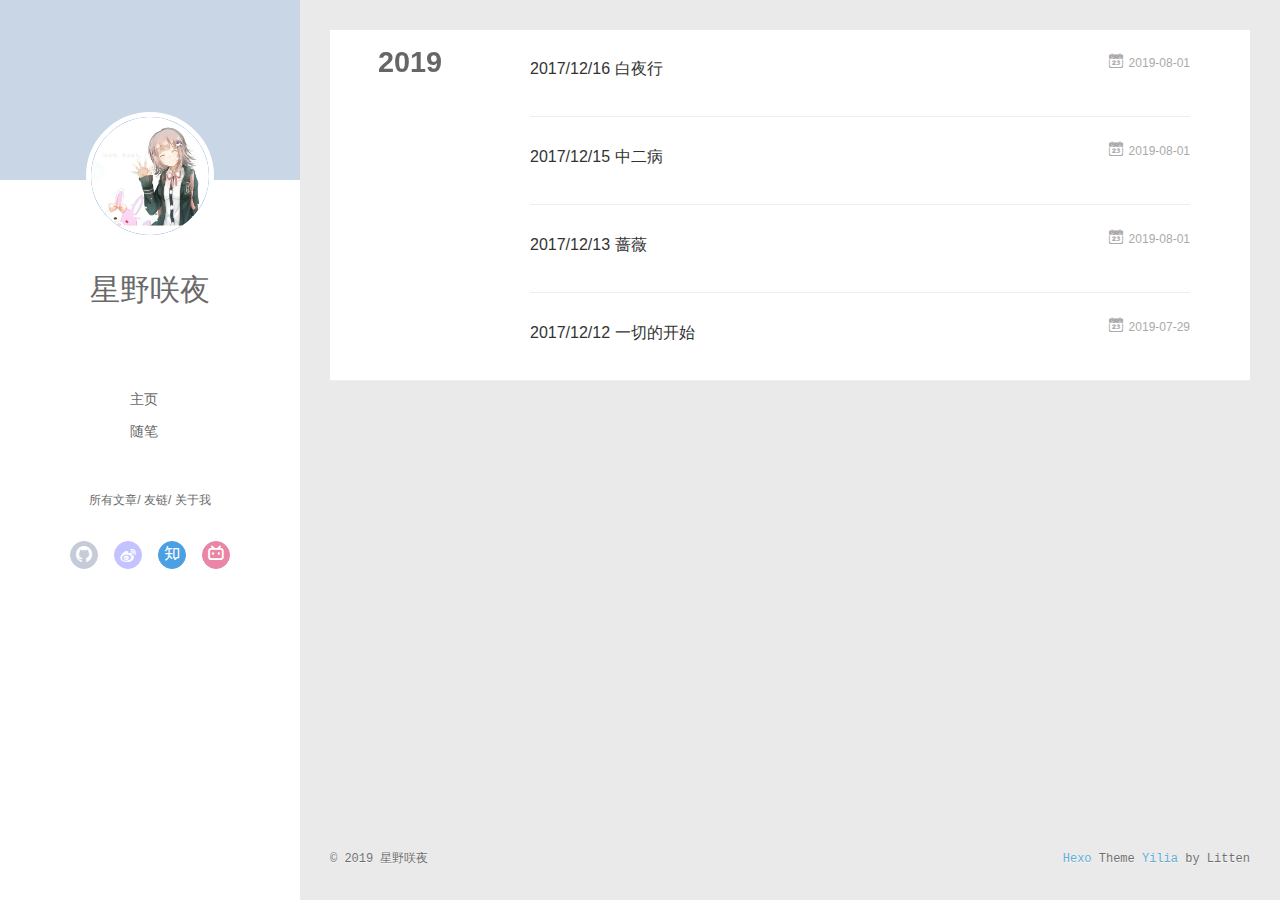
<file: archives/index.html>
<!DOCTYPE html>
<html>
<head><meta name="generator" content="Hexo 3.9.0">
  <meta charset="utf-8">
  
  <meta name="renderer" content="webkit">
  <meta http-equiv="X-UA-Compatible" content="IE=edge">
  <link rel="dns-prefetch" href="http://yoursite.com">
  <title>Archives | 猫猫日记</title>
  <meta name="viewport" content="width=device-width, initial-scale=1, maximum-scale=1">
  <meta property="og:type" content="website">
<meta property="og:title" content="猫猫日记">
<meta property="og:url" content="http://yoursite.com/archives/index.html">
<meta property="og:site_name" content="猫猫日记">
<meta property="og:locale" content="zh-CN">
<meta name="twitter:card" content="summary">
<meta name="twitter:title" content="猫猫日记">
  
    <link rel="alternative" href="/atom.xml" title="猫猫日记" type="application/atom+xml">
  
  
    <link rel="icon" href="/favicon.png">
  
  <link rel="stylesheet" type="text/css" href="/./main.0cf68a.css">
  <style type="text/css">
  
    #container.show {
      background: linear-gradient(200deg,#222f3e,#576574);
    }
  </style>
  

  

</head>
</html>
<body>
  <div id="container" q-class="show:isCtnShow">
    <canvas id="anm-canvas" class="anm-canvas"></canvas>
    <div class="left-col" q-class="show:isShow">
      
<div class="overlay" style="background: #c8d6e5"></div>
<div class="intrude-less">
	<header id="header" class="inner">
		<a href="/" class="profilepic">
			<img src="/img/nanami.png" class="js-avatar">
		</a>
		<hgroup>
		  <h1 class="header-author"><a href="/">星野咲夜</a></h1>
		</hgroup>
		

		<nav class="header-menu">
			<ul>
			
				<li><a href="/">主页</a></li>
	        
				<li><a href="/tags/随笔/">随笔</a></li>
	        
			</ul>
		</nav>
		<nav class="header-smart-menu">
    		
    			
    			<a q-on="click: openSlider(e, 'innerArchive')" href="javascript:void(0)">所有文章</a>
    			
            
    			
    			<a q-on="click: openSlider(e, 'friends')" href="javascript:void(0)">友链</a>
    			
            
    			
    			<a q-on="click: openSlider(e, 'aboutme')" href="javascript:void(0)">关于我</a>
    			
            
		</nav>
		<nav class="header-nav">
			<div class="social">
				
					<a class="github" target="_blank" href="https://github.com/shirononeko" title="github"><i class="icon-github"></i></a>
		        
					<a class="weibo" target="_blank" href="https://weibo.com/u/3123756093/home?wvr=5" title="weibo"><i class="icon-weibo"></i></a>
		        
					<a class="zhihu" target="_blank" href="https://www.zhihu.com/people/xue-yu-wan-jiang/activities" title="zhihu"><i class="icon-zhihu"></i></a>
		        
					<a class="bilibili" target="_blank" href="https://space.bilibili.com/3894152" title="bilibili"><i class="icon-bilibili"></i></a>
		        
			</div>
                        <div style="position:absolute; bottom:180px left:auto; width:85%">
                          <iframe frameborder="no" border="0" marginwidth="0" marginheight="0" width=330 height=86 src="//music.163.com/outchain/player?type=2&id=651241&auto=1&height=66">
                          </iframe>
                        </div>
		</nav>
	</header>		
</div>

    </div>
    <div class="mid-col" q-class="show:isShow,hide:isShow|isFalse">
      
<nav id="mobile-nav">
  	<div class="overlay js-overlay" style="background: #c8d6e5"></div>
	<div class="btnctn js-mobile-btnctn">
  		<div class="slider-trigger list" q-on="click: openSlider(e)"><i class="icon icon-sort"></i></div>
	</div>
	<div class="intrude-less">
		<header id="header" class="inner">
			<div class="profilepic">
				<img src="/img/nanami.png" class="js-avatar">
			</div>
			<hgroup>
			  <h1 class="header-author js-header-author">星野咲夜</h1>
			</hgroup>
			
			
			
				
			
				
			
			
			
			<nav class="header-nav">
				<div class="social">
					
						<a class="github" target="_blank" href="https://github.com/shirononeko" title="github"><i class="icon-github"></i></a>
			        
						<a class="weibo" target="_blank" href="https://weibo.com/u/3123756093/home?wvr=5" title="weibo"><i class="icon-weibo"></i></a>
			        
						<a class="zhihu" target="_blank" href="https://www.zhihu.com/people/xue-yu-wan-jiang/activities" title="zhihu"><i class="icon-zhihu"></i></a>
			        
						<a class="bilibili" target="_blank" href="https://space.bilibili.com/3894152" title="bilibili"><i class="icon-bilibili"></i></a>
			        
				</div>
			</nav>

			<nav class="header-menu js-header-menu">
				<ul style="width: 50%">
				
				
					<li style="width: 50%"><a href="/">主页</a></li>
		        
					<li style="width: 50%"><a href="/tags/随笔/">随笔</a></li>
		        
				</ul>
			</nav>
		</header>				
	</div>
	<div class="mobile-mask" style="display:none" q-show="isShow"></div>
</nav>

      <div id="wrapper" class="body-wrap">
        <div class="menu-l">
          <div class="canvas-wrap">
            <canvas data-colors="#eaeaea" data-sectionHeight="100" data-contentId="js-content" id="myCanvas1" class="anm-canvas"></canvas>
          </div>
          <div id="js-content" class="content-ll">
            
  
  
    
    
      
      
      <section class="archives-wrap">
        <div class="archive-year-wrap">
          <a href="/archives/2019" class="archive-year">2019</a>
        </div>
        <div class="archives">
    
    <article class="archive-article archive-type-post">
  <div class="archive-article-inner">
    <header class="archive-article-header">
      	<div class="article-meta">
	      	<a href="/2019/08/01/2017-12-16-白夜行/" class="archive-article-date">
  	<time datetime="2019-08-01T13:12:08.000Z" itemprop="datePublished"><i class="icon-calendar icon"></i>2019-08-01</time>
</a>
        </div>
    	 
  
    <h1 itemprop="name">
      <a class="archive-article-title" href="/2019/08/01/2017-12-16-白夜行/">2017/12/16 白夜行</a>
    </h1>
  

        <div class="article-info info-on-right">
          
          

        </div>
        <div class="clearfix"></div>
    </header>
  </div>
</article>
  
    
    
    <article class="archive-article archive-type-post">
  <div class="archive-article-inner">
    <header class="archive-article-header">
      	<div class="article-meta">
	      	<a href="/2019/08/01/2017-12-15-中二病/" class="archive-article-date">
  	<time datetime="2019-08-01T12:57:07.000Z" itemprop="datePublished"><i class="icon-calendar icon"></i>2019-08-01</time>
</a>
        </div>
    	 
  
    <h1 itemprop="name">
      <a class="archive-article-title" href="/2019/08/01/2017-12-15-中二病/">2017/12/15 中二病</a>
    </h1>
  

        <div class="article-info info-on-right">
          
          

        </div>
        <div class="clearfix"></div>
    </header>
  </div>
</article>
  
    
    
    <article class="archive-article archive-type-post">
  <div class="archive-article-inner">
    <header class="archive-article-header">
      	<div class="article-meta">
	      	<a href="/2019/08/01/2017-12-13-蔷薇/" class="archive-article-date">
  	<time datetime="2019-08-01T10:26:58.000Z" itemprop="datePublished"><i class="icon-calendar icon"></i>2019-08-01</time>
</a>
        </div>
    	 
  
    <h1 itemprop="name">
      <a class="archive-article-title" href="/2019/08/01/2017-12-13-蔷薇/">2017/12/13 蔷薇</a>
    </h1>
  

        <div class="article-info info-on-right">
          
          

        </div>
        <div class="clearfix"></div>
    </header>
  </div>
</article>
  
    
    
    <article class="archive-article archive-type-post">
  <div class="archive-article-inner">
    <header class="archive-article-header">
      	<div class="article-meta">
	      	<a href="/2019/07/29/2017-12-12-一切的开始/" class="archive-article-date">
  	<time datetime="2019-07-29T07:40:12.000Z" itemprop="datePublished"><i class="icon-calendar icon"></i>2019-07-29</time>
</a>
        </div>
    	 
  
    <h1 itemprop="name">
      <a class="archive-article-title" href="/2019/07/29/2017-12-12-一切的开始/">2017/12/12 一切的开始</a>
    </h1>
  

        <div class="article-info info-on-right">
          
          

        </div>
        <div class="clearfix"></div>
    </header>
  </div>
</article>
  
  
    </div></section>
  

    


          </div>
        </div>
      </div>
      <footer id="footer">
  <div class="outer">
    <div id="footer-info">
    	<div class="footer-left">
    		&copy; 2019 星野咲夜
    	</div>
      	<div class="footer-right">
      		<a href="http://hexo.io/" target="_blank">Hexo</a>  Theme <a href="https://github.com/litten/hexo-theme-yilia" target="_blank">Yilia</a> by Litten
      	</div>
    </div>
  </div>
</footer>
    </div>
    <script>
	var yiliaConfig = {
		mathjax: false,
		isHome: false,
		isPost: false,
		isArchive: true,
		isTag: false,
		isCategory: false,
		open_in_new: false,
		toc_hide_index: true,
		root: "/",
		innerArchive: true,
		showTags: true
	}
</script>

<script>!function(t){function n(e){if(r[e])return r[e].exports;var i=r[e]={exports:{},id:e,loaded:!1};return t[e].call(i.exports,i,i.exports,n),i.loaded=!0,i.exports}var r={};n.m=t,n.c=r,n.p="./",n(0)}([function(t,n,r){r(195),t.exports=r(191)},function(t,n,r){var e=r(3),i=r(52),o=r(27),u=r(28),c=r(53),f="prototype",a=function(t,n,r){var s,l,h,v,p=t&a.F,d=t&a.G,y=t&a.S,g=t&a.P,b=t&a.B,m=d?e:y?e[n]||(e[n]={}):(e[n]||{})[f],x=d?i:i[n]||(i[n]={}),w=x[f]||(x[f]={});d&&(r=n);for(s in r)l=!p&&m&&void 0!==m[s],h=(l?m:r)[s],v=b&&l?c(h,e):g&&"function"==typeof h?c(Function.call,h):h,m&&u(m,s,h,t&a.U),x[s]!=h&&o(x,s,v),g&&w[s]!=h&&(w[s]=h)};e.core=i,a.F=1,a.G=2,a.S=4,a.P=8,a.B=16,a.W=32,a.U=64,a.R=128,t.exports=a},function(t,n,r){var e=r(6);t.exports=function(t){if(!e(t))throw TypeError(t+" is not an object!");return t}},function(t,n){var r=t.exports="undefined"!=typeof window&&window.Math==Math?window:"undefined"!=typeof self&&self.Math==Math?self:Function("return this")();"number"==typeof __g&&(__g=r)},function(t,n){t.exports=function(t){try{return!!t()}catch(t){return!0}}},function(t,n){var r=t.exports="undefined"!=typeof window&&window.Math==Math?window:"undefined"!=typeof self&&self.Math==Math?self:Function("return this")();"number"==typeof __g&&(__g=r)},function(t,n){t.exports=function(t){return"object"==typeof t?null!==t:"function"==typeof t}},function(t,n,r){var e=r(126)("wks"),i=r(76),o=r(3).Symbol,u="function"==typeof o;(t.exports=function(t){return e[t]||(e[t]=u&&o[t]||(u?o:i)("Symbol."+t))}).store=e},function(t,n){var r={}.hasOwnProperty;t.exports=function(t,n){return r.call(t,n)}},function(t,n,r){var e=r(94),i=r(33);t.exports=function(t){return e(i(t))}},function(t,n,r){t.exports=!r(4)(function(){return 7!=Object.defineProperty({},"a",{get:function(){return 7}}).a})},function(t,n,r){var e=r(2),i=r(167),o=r(50),u=Object.defineProperty;n.f=r(10)?Object.defineProperty:function(t,n,r){if(e(t),n=o(n,!0),e(r),i)try{return u(t,n,r)}catch(t){}if("get"in r||"set"in r)throw TypeError("Accessors not supported!");return"value"in r&&(t[n]=r.value),t}},function(t,n,r){t.exports=!r(18)(function(){return 7!=Object.defineProperty({},"a",{get:function(){return 7}}).a})},function(t,n,r){var e=r(14),i=r(22);t.exports=r(12)?function(t,n,r){return e.f(t,n,i(1,r))}:function(t,n,r){return t[n]=r,t}},function(t,n,r){var e=r(20),i=r(58),o=r(42),u=Object.defineProperty;n.f=r(12)?Object.defineProperty:function(t,n,r){if(e(t),n=o(n,!0),e(r),i)try{return u(t,n,r)}catch(t){}if("get"in r||"set"in r)throw TypeError("Accessors not supported!");return"value"in r&&(t[n]=r.value),t}},function(t,n,r){var e=r(40)("wks"),i=r(23),o=r(5).Symbol,u="function"==typeof o;(t.exports=function(t){return e[t]||(e[t]=u&&o[t]||(u?o:i)("Symbol."+t))}).store=e},function(t,n,r){var e=r(67),i=Math.min;t.exports=function(t){return t>0?i(e(t),9007199254740991):0}},function(t,n,r){var e=r(46);t.exports=function(t){return Object(e(t))}},function(t,n){t.exports=function(t){try{return!!t()}catch(t){return!0}}},function(t,n,r){var e=r(63),i=r(34);t.exports=Object.keys||function(t){return e(t,i)}},function(t,n,r){var e=r(21);t.exports=function(t){if(!e(t))throw TypeError(t+" is not an object!");return t}},function(t,n){t.exports=function(t){return"object"==typeof t?null!==t:"function"==typeof t}},function(t,n){t.exports=function(t,n){return{enumerable:!(1&t),configurable:!(2&t),writable:!(4&t),value:n}}},function(t,n){var r=0,e=Math.random();t.exports=function(t){return"Symbol(".concat(void 0===t?"":t,")_",(++r+e).toString(36))}},function(t,n){var r={}.hasOwnProperty;t.exports=function(t,n){return r.call(t,n)}},function(t,n){var r=t.exports={version:"2.4.0"};"number"==typeof __e&&(__e=r)},function(t,n){t.exports=function(t){if("function"!=typeof t)throw TypeError(t+" is not a function!");return t}},function(t,n,r){var e=r(11),i=r(66);t.exports=r(10)?function(t,n,r){return e.f(t,n,i(1,r))}:function(t,n,r){return t[n]=r,t}},function(t,n,r){var e=r(3),i=r(27),o=r(24),u=r(76)("src"),c="toString",f=Function[c],a=(""+f).split(c);r(52).inspectSource=function(t){return f.call(t)},(t.exports=function(t,n,r,c){var f="function"==typeof r;f&&(o(r,"name")||i(r,"name",n)),t[n]!==r&&(f&&(o(r,u)||i(r,u,t[n]?""+t[n]:a.join(String(n)))),t===e?t[n]=r:c?t[n]?t[n]=r:i(t,n,r):(delete t[n],i(t,n,r)))})(Function.prototype,c,function(){return"function"==typeof this&&this[u]||f.call(this)})},function(t,n,r){var e=r(1),i=r(4),o=r(46),u=function(t,n,r,e){var i=String(o(t)),u="<"+n;return""!==r&&(u+=" "+r+'="'+String(e).replace(/"/g,"&quot;")+'"'),u+">"+i+"</"+n+">"};t.exports=function(t,n){var r={};r[t]=n(u),e(e.P+e.F*i(function(){var n=""[t]('"');return n!==n.toLowerCase()||n.split('"').length>3}),"String",r)}},function(t,n,r){var e=r(115),i=r(46);t.exports=function(t){return e(i(t))}},function(t,n,r){var e=r(116),i=r(66),o=r(30),u=r(50),c=r(24),f=r(167),a=Object.getOwnPropertyDescriptor;n.f=r(10)?a:function(t,n){if(t=o(t),n=u(n,!0),f)try{return a(t,n)}catch(t){}if(c(t,n))return i(!e.f.call(t,n),t[n])}},function(t,n,r){var e=r(24),i=r(17),o=r(145)("IE_PROTO"),u=Object.prototype;t.exports=Object.getPrototypeOf||function(t){return t=i(t),e(t,o)?t[o]:"function"==typeof t.constructor&&t instanceof t.constructor?t.constructor.prototype:t instanceof Object?u:null}},function(t,n){t.exports=function(t){if(void 0==t)throw TypeError("Can't call method on  "+t);return t}},function(t,n){t.exports="constructor,hasOwnProperty,isPrototypeOf,propertyIsEnumerable,toLocaleString,toString,valueOf".split(",")},function(t,n){t.exports={}},function(t,n){t.exports=!0},function(t,n){n.f={}.propertyIsEnumerable},function(t,n,r){var e=r(14).f,i=r(8),o=r(15)("toStringTag");t.exports=function(t,n,r){t&&!i(t=r?t:t.prototype,o)&&e(t,o,{configurable:!0,value:n})}},function(t,n,r){var e=r(40)("keys"),i=r(23);t.exports=function(t){return e[t]||(e[t]=i(t))}},function(t,n,r){var e=r(5),i="__core-js_shared__",o=e[i]||(e[i]={});t.exports=function(t){return o[t]||(o[t]={})}},function(t,n){var r=Math.ceil,e=Math.floor;t.exports=function(t){return isNaN(t=+t)?0:(t>0?e:r)(t)}},function(t,n,r){var e=r(21);t.exports=function(t,n){if(!e(t))return t;var r,i;if(n&&"function"==typeof(r=t.toString)&&!e(i=r.call(t)))return i;if("function"==typeof(r=t.valueOf)&&!e(i=r.call(t)))return i;if(!n&&"function"==typeof(r=t.toString)&&!e(i=r.call(t)))return i;throw TypeError("Can't convert object to primitive value")}},function(t,n,r){var e=r(5),i=r(25),o=r(36),u=r(44),c=r(14).f;t.exports=function(t){var n=i.Symbol||(i.Symbol=o?{}:e.Symbol||{});"_"==t.charAt(0)||t in n||c(n,t,{value:u.f(t)})}},function(t,n,r){n.f=r(15)},function(t,n){var r={}.toString;t.exports=function(t){return r.call(t).slice(8,-1)}},function(t,n){t.exports=function(t){if(void 0==t)throw TypeError("Can't call method on  "+t);return t}},function(t,n,r){var e=r(4);t.exports=function(t,n){return!!t&&e(function(){n?t.call(null,function(){},1):t.call(null)})}},function(t,n,r){var e=r(53),i=r(115),o=r(17),u=r(16),c=r(203);t.exports=function(t,n){var r=1==t,f=2==t,a=3==t,s=4==t,l=6==t,h=5==t||l,v=n||c;return function(n,c,p){for(var d,y,g=o(n),b=i(g),m=e(c,p,3),x=u(b.length),w=0,S=r?v(n,x):f?v(n,0):void 0;x>w;w++)if((h||w in b)&&(d=b[w],y=m(d,w,g),t))if(r)S[w]=y;else if(y)switch(t){case 3:return!0;case 5:return d;case 6:return w;case 2:S.push(d)}else if(s)return!1;return l?-1:a||s?s:S}}},function(t,n,r){var e=r(1),i=r(52),o=r(4);t.exports=function(t,n){var r=(i.Object||{})[t]||Object[t],u={};u[t]=n(r),e(e.S+e.F*o(function(){r(1)}),"Object",u)}},function(t,n,r){var e=r(6);t.exports=function(t,n){if(!e(t))return t;var r,i;if(n&&"function"==typeof(r=t.toString)&&!e(i=r.call(t)))return i;if("function"==typeof(r=t.valueOf)&&!e(i=r.call(t)))return i;if(!n&&"function"==typeof(r=t.toString)&&!e(i=r.call(t)))return i;throw TypeError("Can't convert object to primitive value")}},function(t,n,r){var e=r(5),i=r(25),o=r(91),u=r(13),c="prototype",f=function(t,n,r){var a,s,l,h=t&f.F,v=t&f.G,p=t&f.S,d=t&f.P,y=t&f.B,g=t&f.W,b=v?i:i[n]||(i[n]={}),m=b[c],x=v?e:p?e[n]:(e[n]||{})[c];v&&(r=n);for(a in r)(s=!h&&x&&void 0!==x[a])&&a in b||(l=s?x[a]:r[a],b[a]=v&&"function"!=typeof x[a]?r[a]:y&&s?o(l,e):g&&x[a]==l?function(t){var n=function(n,r,e){if(this instanceof t){switch(arguments.length){case 0:return new t;case 1:return new t(n);case 2:return new t(n,r)}return new t(n,r,e)}return t.apply(this,arguments)};return n[c]=t[c],n}(l):d&&"function"==typeof l?o(Function.call,l):l,d&&((b.virtual||(b.virtual={}))[a]=l,t&f.R&&m&&!m[a]&&u(m,a,l)))};f.F=1,f.G=2,f.S=4,f.P=8,f.B=16,f.W=32,f.U=64,f.R=128,t.exports=f},function(t,n){var r=t.exports={version:"2.4.0"};"number"==typeof __e&&(__e=r)},function(t,n,r){var e=r(26);t.exports=function(t,n,r){if(e(t),void 0===n)return t;switch(r){case 1:return function(r){return t.call(n,r)};case 2:return function(r,e){return t.call(n,r,e)};case 3:return function(r,e,i){return t.call(n,r,e,i)}}return function(){return t.apply(n,arguments)}}},function(t,n,r){var e=r(183),i=r(1),o=r(126)("metadata"),u=o.store||(o.store=new(r(186))),c=function(t,n,r){var i=u.get(t);if(!i){if(!r)return;u.set(t,i=new e)}var o=i.get(n);if(!o){if(!r)return;i.set(n,o=new e)}return o},f=function(t,n,r){var e=c(n,r,!1);return void 0!==e&&e.has(t)},a=function(t,n,r){var e=c(n,r,!1);return void 0===e?void 0:e.get(t)},s=function(t,n,r,e){c(r,e,!0).set(t,n)},l=function(t,n){var r=c(t,n,!1),e=[];return r&&r.forEach(function(t,n){e.push(n)}),e},h=function(t){return void 0===t||"symbol"==typeof t?t:String(t)},v=function(t){i(i.S,"Reflect",t)};t.exports={store:u,map:c,has:f,get:a,set:s,keys:l,key:h,exp:v}},function(t,n,r){"use strict";if(r(10)){var e=r(69),i=r(3),o=r(4),u=r(1),c=r(127),f=r(152),a=r(53),s=r(68),l=r(66),h=r(27),v=r(73),p=r(67),d=r(16),y=r(75),g=r(50),b=r(24),m=r(180),x=r(114),w=r(6),S=r(17),_=r(137),O=r(70),E=r(32),P=r(71).f,j=r(154),F=r(76),M=r(7),A=r(48),N=r(117),T=r(146),I=r(155),k=r(80),L=r(123),R=r(74),C=r(130),D=r(160),U=r(11),W=r(31),G=U.f,B=W.f,V=i.RangeError,z=i.TypeError,q=i.Uint8Array,K="ArrayBuffer",J="Shared"+K,Y="BYTES_PER_ELEMENT",H="prototype",$=Array[H],X=f.ArrayBuffer,Q=f.DataView,Z=A(0),tt=A(2),nt=A(3),rt=A(4),et=A(5),it=A(6),ot=N(!0),ut=N(!1),ct=I.values,ft=I.keys,at=I.entries,st=$.lastIndexOf,lt=$.reduce,ht=$.reduceRight,vt=$.join,pt=$.sort,dt=$.slice,yt=$.toString,gt=$.toLocaleString,bt=M("iterator"),mt=M("toStringTag"),xt=F("typed_constructor"),wt=F("def_constructor"),St=c.CONSTR,_t=c.TYPED,Ot=c.VIEW,Et="Wrong length!",Pt=A(1,function(t,n){return Tt(T(t,t[wt]),n)}),jt=o(function(){return 1===new q(new Uint16Array([1]).buffer)[0]}),Ft=!!q&&!!q[H].set&&o(function(){new q(1).set({})}),Mt=function(t,n){if(void 0===t)throw z(Et);var r=+t,e=d(t);if(n&&!m(r,e))throw V(Et);return e},At=function(t,n){var r=p(t);if(r<0||r%n)throw V("Wrong offset!");return r},Nt=function(t){if(w(t)&&_t in t)return t;throw z(t+" is not a typed array!")},Tt=function(t,n){if(!(w(t)&&xt in t))throw z("It is not a typed array constructor!");return new t(n)},It=function(t,n){return kt(T(t,t[wt]),n)},kt=function(t,n){for(var r=0,e=n.length,i=Tt(t,e);e>r;)i[r]=n[r++];return i},Lt=function(t,n,r){G(t,n,{get:function(){return this._d[r]}})},Rt=function(t){var n,r,e,i,o,u,c=S(t),f=arguments.length,s=f>1?arguments[1]:void 0,l=void 0!==s,h=j(c);if(void 0!=h&&!_(h)){for(u=h.call(c),e=[],n=0;!(o=u.next()).done;n++)e.push(o.value);c=e}for(l&&f>2&&(s=a(s,arguments[2],2)),n=0,r=d(c.length),i=Tt(this,r);r>n;n++)i[n]=l?s(c[n],n):c[n];return i},Ct=function(){for(var t=0,n=arguments.length,r=Tt(this,n);n>t;)r[t]=arguments[t++];return r},Dt=!!q&&o(function(){gt.call(new q(1))}),Ut=function(){return gt.apply(Dt?dt.call(Nt(this)):Nt(this),arguments)},Wt={copyWithin:function(t,n){return D.call(Nt(this),t,n,arguments.length>2?arguments[2]:void 0)},every:function(t){return rt(Nt(this),t,arguments.length>1?arguments[1]:void 0)},fill:function(t){return C.apply(Nt(this),arguments)},filter:function(t){return It(this,tt(Nt(this),t,arguments.length>1?arguments[1]:void 0))},find:function(t){return et(Nt(this),t,arguments.length>1?arguments[1]:void 0)},findIndex:function(t){return it(Nt(this),t,arguments.length>1?arguments[1]:void 0)},forEach:function(t){Z(Nt(this),t,arguments.length>1?arguments[1]:void 0)},indexOf:function(t){return ut(Nt(this),t,arguments.length>1?arguments[1]:void 0)},includes:function(t){return ot(Nt(this),t,arguments.length>1?arguments[1]:void 0)},join:function(t){return vt.apply(Nt(this),arguments)},lastIndexOf:function(t){return st.apply(Nt(this),arguments)},map:function(t){return Pt(Nt(this),t,arguments.length>1?arguments[1]:void 0)},reduce:function(t){return lt.apply(Nt(this),arguments)},reduceRight:function(t){return ht.apply(Nt(this),arguments)},reverse:function(){for(var t,n=this,r=Nt(n).length,e=Math.floor(r/2),i=0;i<e;)t=n[i],n[i++]=n[--r],n[r]=t;return n},some:function(t){return nt(Nt(this),t,arguments.length>1?arguments[1]:void 0)},sort:function(t){return pt.call(Nt(this),t)},subarray:function(t,n){var r=Nt(this),e=r.length,i=y(t,e);return new(T(r,r[wt]))(r.buffer,r.byteOffset+i*r.BYTES_PER_ELEMENT,d((void 0===n?e:y(n,e))-i))}},Gt=function(t,n){return It(this,dt.call(Nt(this),t,n))},Bt=function(t){Nt(this);var n=At(arguments[1],1),r=this.length,e=S(t),i=d(e.length),o=0;if(i+n>r)throw V(Et);for(;o<i;)this[n+o]=e[o++]},Vt={entries:function(){return at.call(Nt(this))},keys:function(){return ft.call(Nt(this))},values:function(){return ct.call(Nt(this))}},zt=function(t,n){return w(t)&&t[_t]&&"symbol"!=typeof n&&n in t&&String(+n)==String(n)},qt=function(t,n){return zt(t,n=g(n,!0))?l(2,t[n]):B(t,n)},Kt=function(t,n,r){return!(zt(t,n=g(n,!0))&&w(r)&&b(r,"value"))||b(r,"get")||b(r,"set")||r.configurable||b(r,"writable")&&!r.writable||b(r,"enumerable")&&!r.enumerable?G(t,n,r):(t[n]=r.value,t)};St||(W.f=qt,U.f=Kt),u(u.S+u.F*!St,"Object",{getOwnPropertyDescriptor:qt,defineProperty:Kt}),o(function(){yt.call({})})&&(yt=gt=function(){return vt.call(this)});var Jt=v({},Wt);v(Jt,Vt),h(Jt,bt,Vt.values),v(Jt,{slice:Gt,set:Bt,constructor:function(){},toString:yt,toLocaleString:Ut}),Lt(Jt,"buffer","b"),Lt(Jt,"byteOffset","o"),Lt(Jt,"byteLength","l"),Lt(Jt,"length","e"),G(Jt,mt,{get:function(){return this[_t]}}),t.exports=function(t,n,r,f){f=!!f;var a=t+(f?"Clamped":"")+"Array",l="Uint8Array"!=a,v="get"+t,p="set"+t,y=i[a],g=y||{},b=y&&E(y),m=!y||!c.ABV,S={},_=y&&y[H],j=function(t,r){var e=t._d;return e.v[v](r*n+e.o,jt)},F=function(t,r,e){var i=t._d;f&&(e=(e=Math.round(e))<0?0:e>255?255:255&e),i.v[p](r*n+i.o,e,jt)},M=function(t,n){G(t,n,{get:function(){return j(this,n)},set:function(t){return F(this,n,t)},enumerable:!0})};m?(y=r(function(t,r,e,i){s(t,y,a,"_d");var o,u,c,f,l=0,v=0;if(w(r)){if(!(r instanceof X||(f=x(r))==K||f==J))return _t in r?kt(y,r):Rt.call(y,r);o=r,v=At(e,n);var p=r.byteLength;if(void 0===i){if(p%n)throw V(Et);if((u=p-v)<0)throw V(Et)}else if((u=d(i)*n)+v>p)throw V(Et);c=u/n}else c=Mt(r,!0),u=c*n,o=new X(u);for(h(t,"_d",{b:o,o:v,l:u,e:c,v:new Q(o)});l<c;)M(t,l++)}),_=y[H]=O(Jt),h(_,"constructor",y)):L(function(t){new y(null),new y(t)},!0)||(y=r(function(t,r,e,i){s(t,y,a);var o;return w(r)?r instanceof X||(o=x(r))==K||o==J?void 0!==i?new g(r,At(e,n),i):void 0!==e?new g(r,At(e,n)):new g(r):_t in r?kt(y,r):Rt.call(y,r):new g(Mt(r,l))}),Z(b!==Function.prototype?P(g).concat(P(b)):P(g),function(t){t in y||h(y,t,g[t])}),y[H]=_,e||(_.constructor=y));var A=_[bt],N=!!A&&("values"==A.name||void 0==A.name),T=Vt.values;h(y,xt,!0),h(_,_t,a),h(_,Ot,!0),h(_,wt,y),(f?new y(1)[mt]==a:mt in _)||G(_,mt,{get:function(){return a}}),S[a]=y,u(u.G+u.W+u.F*(y!=g),S),u(u.S,a,{BYTES_PER_ELEMENT:n,from:Rt,of:Ct}),Y in _||h(_,Y,n),u(u.P,a,Wt),R(a),u(u.P+u.F*Ft,a,{set:Bt}),u(u.P+u.F*!N,a,Vt),u(u.P+u.F*(_.toString!=yt),a,{toString:yt}),u(u.P+u.F*o(function(){new y(1).slice()}),a,{slice:Gt}),u(u.P+u.F*(o(function(){return[1,2].toLocaleString()!=new y([1,2]).toLocaleString()})||!o(function(){_.toLocaleString.call([1,2])})),a,{toLocaleString:Ut}),k[a]=N?A:T,e||N||h(_,bt,T)}}else t.exports=function(){}},function(t,n){var r={}.toString;t.exports=function(t){return r.call(t).slice(8,-1)}},function(t,n,r){var e=r(21),i=r(5).document,o=e(i)&&e(i.createElement);t.exports=function(t){return o?i.createElement(t):{}}},function(t,n,r){t.exports=!r(12)&&!r(18)(function(){return 7!=Object.defineProperty(r(57)("div"),"a",{get:function(){return 7}}).a})},function(t,n,r){"use strict";var e=r(36),i=r(51),o=r(64),u=r(13),c=r(8),f=r(35),a=r(96),s=r(38),l=r(103),h=r(15)("iterator"),v=!([].keys&&"next"in[].keys()),p="keys",d="values",y=function(){return this};t.exports=function(t,n,r,g,b,m,x){a(r,n,g);var w,S,_,O=function(t){if(!v&&t in F)return F[t];switch(t){case p:case d:return function(){return new r(this,t)}}return function(){return new r(this,t)}},E=n+" Iterator",P=b==d,j=!1,F=t.prototype,M=F[h]||F["@@iterator"]||b&&F[b],A=M||O(b),N=b?P?O("entries"):A:void 0,T="Array"==n?F.entries||M:M;if(T&&(_=l(T.call(new t)))!==Object.prototype&&(s(_,E,!0),e||c(_,h)||u(_,h,y)),P&&M&&M.name!==d&&(j=!0,A=function(){return M.call(this)}),e&&!x||!v&&!j&&F[h]||u(F,h,A),f[n]=A,f[E]=y,b)if(w={values:P?A:O(d),keys:m?A:O(p),entries:N},x)for(S in w)S in F||o(F,S,w[S]);else i(i.P+i.F*(v||j),n,w);return w}},function(t,n,r){var e=r(20),i=r(100),o=r(34),u=r(39)("IE_PROTO"),c=function(){},f="prototype",a=function(){var t,n=r(57)("iframe"),e=o.length;for(n.style.display="none",r(93).appendChild(n),n.src="javascript:",t=n.contentWindow.document,t.open(),t.write("<script>document.F=Object<\/script>"),t.close(),a=t.F;e--;)delete a[f][o[e]];return a()};t.exports=Object.create||function(t,n){var r;return null!==t?(c[f]=e(t),r=new c,c[f]=null,r[u]=t):r=a(),void 0===n?r:i(r,n)}},function(t,n,r){var e=r(63),i=r(34).concat("length","prototype");n.f=Object.getOwnPropertyNames||function(t){return e(t,i)}},function(t,n){n.f=Object.getOwnPropertySymbols},function(t,n,r){var e=r(8),i=r(9),o=r(90)(!1),u=r(39)("IE_PROTO");t.exports=function(t,n){var r,c=i(t),f=0,a=[];for(r in c)r!=u&&e(c,r)&&a.push(r);for(;n.length>f;)e(c,r=n[f++])&&(~o(a,r)||a.push(r));return a}},function(t,n,r){t.exports=r(13)},function(t,n,r){var e=r(76)("meta"),i=r(6),o=r(24),u=r(11).f,c=0,f=Object.isExtensible||function(){return!0},a=!r(4)(function(){return f(Object.preventExtensions({}))}),s=function(t){u(t,e,{value:{i:"O"+ ++c,w:{}}})},l=function(t,n){if(!i(t))return"symbol"==typeof t?t:("string"==typeof t?"S":"P")+t;if(!o(t,e)){if(!f(t))return"F";if(!n)return"E";s(t)}return t[e].i},h=function(t,n){if(!o(t,e)){if(!f(t))return!0;if(!n)return!1;s(t)}return t[e].w},v=function(t){return a&&p.NEED&&f(t)&&!o(t,e)&&s(t),t},p=t.exports={KEY:e,NEED:!1,fastKey:l,getWeak:h,onFreeze:v}},function(t,n){t.exports=function(t,n){return{enumerable:!(1&t),configurable:!(2&t),writable:!(4&t),value:n}}},function(t,n){var r=Math.ceil,e=Math.floor;t.exports=function(t){return isNaN(t=+t)?0:(t>0?e:r)(t)}},function(t,n){t.exports=function(t,n,r,e){if(!(t instanceof n)||void 0!==e&&e in t)throw TypeError(r+": incorrect invocation!");return t}},function(t,n){t.exports=!1},function(t,n,r){var e=r(2),i=r(173),o=r(133),u=r(145)("IE_PROTO"),c=function(){},f="prototype",a=function(){var t,n=r(132)("iframe"),e=o.length;for(n.style.display="none",r(135).appendChild(n),n.src="javascript:",t=n.contentWindow.document,t.open(),t.write("<script>document.F=Object<\/script>"),t.close(),a=t.F;e--;)delete a[f][o[e]];return a()};t.exports=Object.create||function(t,n){var r;return null!==t?(c[f]=e(t),r=new c,c[f]=null,r[u]=t):r=a(),void 0===n?r:i(r,n)}},function(t,n,r){var e=r(175),i=r(133).concat("length","prototype");n.f=Object.getOwnPropertyNames||function(t){return e(t,i)}},function(t,n,r){var e=r(175),i=r(133);t.exports=Object.keys||function(t){return e(t,i)}},function(t,n,r){var e=r(28);t.exports=function(t,n,r){for(var i in n)e(t,i,n[i],r);return t}},function(t,n,r){"use strict";var e=r(3),i=r(11),o=r(10),u=r(7)("species");t.exports=function(t){var n=e[t];o&&n&&!n[u]&&i.f(n,u,{configurable:!0,get:function(){return this}})}},function(t,n,r){var e=r(67),i=Math.max,o=Math.min;t.exports=function(t,n){return t=e(t),t<0?i(t+n,0):o(t,n)}},function(t,n){var r=0,e=Math.random();t.exports=function(t){return"Symbol(".concat(void 0===t?"":t,")_",(++r+e).toString(36))}},function(t,n,r){var e=r(33);t.exports=function(t){return Object(e(t))}},function(t,n,r){var e=r(7)("unscopables"),i=Array.prototype;void 0==i[e]&&r(27)(i,e,{}),t.exports=function(t){i[e][t]=!0}},function(t,n,r){var e=r(53),i=r(169),o=r(137),u=r(2),c=r(16),f=r(154),a={},s={},n=t.exports=function(t,n,r,l,h){var v,p,d,y,g=h?function(){return t}:f(t),b=e(r,l,n?2:1),m=0;if("function"!=typeof g)throw TypeError(t+" is not iterable!");if(o(g)){for(v=c(t.length);v>m;m++)if((y=n?b(u(p=t[m])[0],p[1]):b(t[m]))===a||y===s)return y}else for(d=g.call(t);!(p=d.next()).done;)if((y=i(d,b,p.value,n))===a||y===s)return y};n.BREAK=a,n.RETURN=s},function(t,n){t.exports={}},function(t,n,r){var e=r(11).f,i=r(24),o=r(7)("toStringTag");t.exports=function(t,n,r){t&&!i(t=r?t:t.prototype,o)&&e(t,o,{configurable:!0,value:n})}},function(t,n,r){var e=r(1),i=r(46),o=r(4),u=r(150),c="["+u+"]",f="​",a=RegExp("^"+c+c+"*"),s=RegExp(c+c+"*$"),l=function(t,n,r){var i={},c=o(function(){return!!u[t]()||f[t]()!=f}),a=i[t]=c?n(h):u[t];r&&(i[r]=a),e(e.P+e.F*c,"String",i)},h=l.trim=function(t,n){return t=String(i(t)),1&n&&(t=t.replace(a,"")),2&n&&(t=t.replace(s,"")),t};t.exports=l},function(t,n,r){t.exports={default:r(86),__esModule:!0}},function(t,n,r){t.exports={default:r(87),__esModule:!0}},function(t,n,r){"use strict";function e(t){return t&&t.__esModule?t:{default:t}}n.__esModule=!0;var i=r(84),o=e(i),u=r(83),c=e(u),f="function"==typeof c.default&&"symbol"==typeof o.default?function(t){return typeof t}:function(t){return t&&"function"==typeof c.default&&t.constructor===c.default&&t!==c.default.prototype?"symbol":typeof t};n.default="function"==typeof c.default&&"symbol"===f(o.default)?function(t){return void 0===t?"undefined":f(t)}:function(t){return t&&"function"==typeof c.default&&t.constructor===c.default&&t!==c.default.prototype?"symbol":void 0===t?"undefined":f(t)}},function(t,n,r){r(110),r(108),r(111),r(112),t.exports=r(25).Symbol},function(t,n,r){r(109),r(113),t.exports=r(44).f("iterator")},function(t,n){t.exports=function(t){if("function"!=typeof t)throw TypeError(t+" is not a function!");return t}},function(t,n){t.exports=function(){}},function(t,n,r){var e=r(9),i=r(106),o=r(105);t.exports=function(t){return function(n,r,u){var c,f=e(n),a=i(f.length),s=o(u,a);if(t&&r!=r){for(;a>s;)if((c=f[s++])!=c)return!0}else for(;a>s;s++)if((t||s in f)&&f[s]===r)return t||s||0;return!t&&-1}}},function(t,n,r){var e=r(88);t.exports=function(t,n,r){if(e(t),void 0===n)return t;switch(r){case 1:return function(r){return t.call(n,r)};case 2:return function(r,e){return t.call(n,r,e)};case 3:return function(r,e,i){return t.call(n,r,e,i)}}return function(){return t.apply(n,arguments)}}},function(t,n,r){var e=r(19),i=r(62),o=r(37);t.exports=function(t){var n=e(t),r=i.f;if(r)for(var u,c=r(t),f=o.f,a=0;c.length>a;)f.call(t,u=c[a++])&&n.push(u);return n}},function(t,n,r){t.exports=r(5).document&&document.documentElement},function(t,n,r){var e=r(56);t.exports=Object("z").propertyIsEnumerable(0)?Object:function(t){return"String"==e(t)?t.split(""):Object(t)}},function(t,n,r){var e=r(56);t.exports=Array.isArray||function(t){return"Array"==e(t)}},function(t,n,r){"use strict";var e=r(60),i=r(22),o=r(38),u={};r(13)(u,r(15)("iterator"),function(){return this}),t.exports=function(t,n,r){t.prototype=e(u,{next:i(1,r)}),o(t,n+" Iterator")}},function(t,n){t.exports=function(t,n){return{value:n,done:!!t}}},function(t,n,r){var e=r(19),i=r(9);t.exports=function(t,n){for(var r,o=i(t),u=e(o),c=u.length,f=0;c>f;)if(o[r=u[f++]]===n)return r}},function(t,n,r){var e=r(23)("meta"),i=r(21),o=r(8),u=r(14).f,c=0,f=Object.isExtensible||function(){return!0},a=!r(18)(function(){return f(Object.preventExtensions({}))}),s=function(t){u(t,e,{value:{i:"O"+ ++c,w:{}}})},l=function(t,n){if(!i(t))return"symbol"==typeof t?t:("string"==typeof t?"S":"P")+t;if(!o(t,e)){if(!f(t))return"F";if(!n)return"E";s(t)}return t[e].i},h=function(t,n){if(!o(t,e)){if(!f(t))return!0;if(!n)return!1;s(t)}return t[e].w},v=function(t){return a&&p.NEED&&f(t)&&!o(t,e)&&s(t),t},p=t.exports={KEY:e,NEED:!1,fastKey:l,getWeak:h,onFreeze:v}},function(t,n,r){var e=r(14),i=r(20),o=r(19);t.exports=r(12)?Object.defineProperties:function(t,n){i(t);for(var r,u=o(n),c=u.length,f=0;c>f;)e.f(t,r=u[f++],n[r]);return t}},function(t,n,r){var e=r(37),i=r(22),o=r(9),u=r(42),c=r(8),f=r(58),a=Object.getOwnPropertyDescriptor;n.f=r(12)?a:function(t,n){if(t=o(t),n=u(n,!0),f)try{return a(t,n)}catch(t){}if(c(t,n))return i(!e.f.call(t,n),t[n])}},function(t,n,r){var e=r(9),i=r(61).f,o={}.toString,u="object"==typeof window&&window&&Object.getOwnPropertyNames?Object.getOwnPropertyNames(window):[],c=function(t){try{return i(t)}catch(t){return u.slice()}};t.exports.f=function(t){return u&&"[object Window]"==o.call(t)?c(t):i(e(t))}},function(t,n,r){var e=r(8),i=r(77),o=r(39)("IE_PROTO"),u=Object.prototype;t.exports=Object.getPrototypeOf||function(t){return t=i(t),e(t,o)?t[o]:"function"==typeof t.constructor&&t instanceof t.constructor?t.constructor.prototype:t instanceof Object?u:null}},function(t,n,r){var e=r(41),i=r(33);t.exports=function(t){return function(n,r){var o,u,c=String(i(n)),f=e(r),a=c.length;return f<0||f>=a?t?"":void 0:(o=c.charCodeAt(f),o<55296||o>56319||f+1===a||(u=c.charCodeAt(f+1))<56320||u>57343?t?c.charAt(f):o:t?c.slice(f,f+2):u-56320+(o-55296<<10)+65536)}}},function(t,n,r){var e=r(41),i=Math.max,o=Math.min;t.exports=function(t,n){return t=e(t),t<0?i(t+n,0):o(t,n)}},function(t,n,r){var e=r(41),i=Math.min;t.exports=function(t){return t>0?i(e(t),9007199254740991):0}},function(t,n,r){"use strict";var e=r(89),i=r(97),o=r(35),u=r(9);t.exports=r(59)(Array,"Array",function(t,n){this._t=u(t),this._i=0,this._k=n},function(){var t=this._t,n=this._k,r=this._i++;return!t||r>=t.length?(this._t=void 0,i(1)):"keys"==n?i(0,r):"values"==n?i(0,t[r]):i(0,[r,t[r]])},"values"),o.Arguments=o.Array,e("keys"),e("values"),e("entries")},function(t,n){},function(t,n,r){"use strict";var e=r(104)(!0);r(59)(String,"String",function(t){this._t=String(t),this._i=0},function(){var t,n=this._t,r=this._i;return r>=n.length?{value:void 0,done:!0}:(t=e(n,r),this._i+=t.length,{value:t,done:!1})})},function(t,n,r){"use strict";var e=r(5),i=r(8),o=r(12),u=r(51),c=r(64),f=r(99).KEY,a=r(18),s=r(40),l=r(38),h=r(23),v=r(15),p=r(44),d=r(43),y=r(98),g=r(92),b=r(95),m=r(20),x=r(9),w=r(42),S=r(22),_=r(60),O=r(102),E=r(101),P=r(14),j=r(19),F=E.f,M=P.f,A=O.f,N=e.Symbol,T=e.JSON,I=T&&T.stringify,k="prototype",L=v("_hidden"),R=v("toPrimitive"),C={}.propertyIsEnumerable,D=s("symbol-registry"),U=s("symbols"),W=s("op-symbols"),G=Object[k],B="function"==typeof N,V=e.QObject,z=!V||!V[k]||!V[k].findChild,q=o&&a(function(){return 7!=_(M({},"a",{get:function(){return M(this,"a",{value:7}).a}})).a})?function(t,n,r){var e=F(G,n);e&&delete G[n],M(t,n,r),e&&t!==G&&M(G,n,e)}:M,K=function(t){var n=U[t]=_(N[k]);return n._k=t,n},J=B&&"symbol"==typeof N.iterator?function(t){return"symbol"==typeof t}:function(t){return t instanceof N},Y=function(t,n,r){return t===G&&Y(W,n,r),m(t),n=w(n,!0),m(r),i(U,n)?(r.enumerable?(i(t,L)&&t[L][n]&&(t[L][n]=!1),r=_(r,{enumerable:S(0,!1)})):(i(t,L)||M(t,L,S(1,{})),t[L][n]=!0),q(t,n,r)):M(t,n,r)},H=function(t,n){m(t);for(var r,e=g(n=x(n)),i=0,o=e.length;o>i;)Y(t,r=e[i++],n[r]);return t},$=function(t,n){return void 0===n?_(t):H(_(t),n)},X=function(t){var n=C.call(this,t=w(t,!0));return!(this===G&&i(U,t)&&!i(W,t))&&(!(n||!i(this,t)||!i(U,t)||i(this,L)&&this[L][t])||n)},Q=function(t,n){if(t=x(t),n=w(n,!0),t!==G||!i(U,n)||i(W,n)){var r=F(t,n);return!r||!i(U,n)||i(t,L)&&t[L][n]||(r.enumerable=!0),r}},Z=function(t){for(var n,r=A(x(t)),e=[],o=0;r.length>o;)i(U,n=r[o++])||n==L||n==f||e.push(n);return e},tt=function(t){for(var n,r=t===G,e=A(r?W:x(t)),o=[],u=0;e.length>u;)!i(U,n=e[u++])||r&&!i(G,n)||o.push(U[n]);return o};B||(N=function(){if(this instanceof N)throw TypeError("Symbol is not a constructor!");var t=h(arguments.length>0?arguments[0]:void 0),n=function(r){this===G&&n.call(W,r),i(this,L)&&i(this[L],t)&&(this[L][t]=!1),q(this,t,S(1,r))};return o&&z&&q(G,t,{configurable:!0,set:n}),K(t)},c(N[k],"toString",function(){return this._k}),E.f=Q,P.f=Y,r(61).f=O.f=Z,r(37).f=X,r(62).f=tt,o&&!r(36)&&c(G,"propertyIsEnumerable",X,!0),p.f=function(t){return K(v(t))}),u(u.G+u.W+u.F*!B,{Symbol:N});for(var nt="hasInstance,isConcatSpreadable,iterator,match,replace,search,species,split,toPrimitive,toStringTag,unscopables".split(","),rt=0;nt.length>rt;)v(nt[rt++]);for(var nt=j(v.store),rt=0;nt.length>rt;)d(nt[rt++]);u(u.S+u.F*!B,"Symbol",{for:function(t){return i(D,t+="")?D[t]:D[t]=N(t)},keyFor:function(t){if(J(t))return y(D,t);throw TypeError(t+" is not a symbol!")},useSetter:function(){z=!0},useSimple:function(){z=!1}}),u(u.S+u.F*!B,"Object",{create:$,defineProperty:Y,defineProperties:H,getOwnPropertyDescriptor:Q,getOwnPropertyNames:Z,getOwnPropertySymbols:tt}),T&&u(u.S+u.F*(!B||a(function(){var t=N();return"[null]"!=I([t])||"{}"!=I({a:t})||"{}"!=I(Object(t))})),"JSON",{stringify:function(t){if(void 0!==t&&!J(t)){for(var n,r,e=[t],i=1;arguments.length>i;)e.push(arguments[i++]);return n=e[1],"function"==typeof n&&(r=n),!r&&b(n)||(n=function(t,n){if(r&&(n=r.call(this,t,n)),!J(n))return n}),e[1]=n,I.apply(T,e)}}}),N[k][R]||r(13)(N[k],R,N[k].valueOf),l(N,"Symbol"),l(Math,"Math",!0),l(e.JSON,"JSON",!0)},function(t,n,r){r(43)("asyncIterator")},function(t,n,r){r(43)("observable")},function(t,n,r){r(107);for(var e=r(5),i=r(13),o=r(35),u=r(15)("toStringTag"),c=["NodeList","DOMTokenList","MediaList","StyleSheetList","CSSRuleList"],f=0;f<5;f++){var a=c[f],s=e[a],l=s&&s.prototype;l&&!l[u]&&i(l,u,a),o[a]=o.Array}},function(t,n,r){var e=r(45),i=r(7)("toStringTag"),o="Arguments"==e(function(){return arguments}()),u=function(t,n){try{return t[n]}catch(t){}};t.exports=function(t){var n,r,c;return void 0===t?"Undefined":null===t?"Null":"string"==typeof(r=u(n=Object(t),i))?r:o?e(n):"Object"==(c=e(n))&&"function"==typeof n.callee?"Arguments":c}},function(t,n,r){var e=r(45);t.exports=Object("z").propertyIsEnumerable(0)?Object:function(t){return"String"==e(t)?t.split(""):Object(t)}},function(t,n){n.f={}.propertyIsEnumerable},function(t,n,r){var e=r(30),i=r(16),o=r(75);t.exports=function(t){return function(n,r,u){var c,f=e(n),a=i(f.length),s=o(u,a);if(t&&r!=r){for(;a>s;)if((c=f[s++])!=c)return!0}else for(;a>s;s++)if((t||s in f)&&f[s]===r)return t||s||0;return!t&&-1}}},function(t,n,r){"use strict";var e=r(3),i=r(1),o=r(28),u=r(73),c=r(65),f=r(79),a=r(68),s=r(6),l=r(4),h=r(123),v=r(81),p=r(136);t.exports=function(t,n,r,d,y,g){var b=e[t],m=b,x=y?"set":"add",w=m&&m.prototype,S={},_=function(t){var n=w[t];o(w,t,"delete"==t?function(t){return!(g&&!s(t))&&n.call(this,0===t?0:t)}:"has"==t?function(t){return!(g&&!s(t))&&n.call(this,0===t?0:t)}:"get"==t?function(t){return g&&!s(t)?void 0:n.call(this,0===t?0:t)}:"add"==t?function(t){return n.call(this,0===t?0:t),this}:function(t,r){return n.call(this,0===t?0:t,r),this})};if("function"==typeof m&&(g||w.forEach&&!l(function(){(new m).entries().next()}))){var O=new m,E=O[x](g?{}:-0,1)!=O,P=l(function(){O.has(1)}),j=h(function(t){new m(t)}),F=!g&&l(function(){for(var t=new m,n=5;n--;)t[x](n,n);return!t.has(-0)});j||(m=n(function(n,r){a(n,m,t);var e=p(new b,n,m);return void 0!=r&&f(r,y,e[x],e),e}),m.prototype=w,w.constructor=m),(P||F)&&(_("delete"),_("has"),y&&_("get")),(F||E)&&_(x),g&&w.clear&&delete w.clear}else m=d.getConstructor(n,t,y,x),u(m.prototype,r),c.NEED=!0;return v(m,t),S[t]=m,i(i.G+i.W+i.F*(m!=b),S),g||d.setStrong(m,t,y),m}},function(t,n,r){"use strict";var e=r(27),i=r(28),o=r(4),u=r(46),c=r(7);t.exports=function(t,n,r){var f=c(t),a=r(u,f,""[t]),s=a[0],l=a[1];o(function(){var n={};return n[f]=function(){return 7},7!=""[t](n)})&&(i(String.prototype,t,s),e(RegExp.prototype,f,2==n?function(t,n){return l.call(t,this,n)}:function(t){return l.call(t,this)}))}
},function(t,n,r){"use strict";var e=r(2);t.exports=function(){var t=e(this),n="";return t.global&&(n+="g"),t.ignoreCase&&(n+="i"),t.multiline&&(n+="m"),t.unicode&&(n+="u"),t.sticky&&(n+="y"),n}},function(t,n){t.exports=function(t,n,r){var e=void 0===r;switch(n.length){case 0:return e?t():t.call(r);case 1:return e?t(n[0]):t.call(r,n[0]);case 2:return e?t(n[0],n[1]):t.call(r,n[0],n[1]);case 3:return e?t(n[0],n[1],n[2]):t.call(r,n[0],n[1],n[2]);case 4:return e?t(n[0],n[1],n[2],n[3]):t.call(r,n[0],n[1],n[2],n[3])}return t.apply(r,n)}},function(t,n,r){var e=r(6),i=r(45),o=r(7)("match");t.exports=function(t){var n;return e(t)&&(void 0!==(n=t[o])?!!n:"RegExp"==i(t))}},function(t,n,r){var e=r(7)("iterator"),i=!1;try{var o=[7][e]();o.return=function(){i=!0},Array.from(o,function(){throw 2})}catch(t){}t.exports=function(t,n){if(!n&&!i)return!1;var r=!1;try{var o=[7],u=o[e]();u.next=function(){return{done:r=!0}},o[e]=function(){return u},t(o)}catch(t){}return r}},function(t,n,r){t.exports=r(69)||!r(4)(function(){var t=Math.random();__defineSetter__.call(null,t,function(){}),delete r(3)[t]})},function(t,n){n.f=Object.getOwnPropertySymbols},function(t,n,r){var e=r(3),i="__core-js_shared__",o=e[i]||(e[i]={});t.exports=function(t){return o[t]||(o[t]={})}},function(t,n,r){for(var e,i=r(3),o=r(27),u=r(76),c=u("typed_array"),f=u("view"),a=!(!i.ArrayBuffer||!i.DataView),s=a,l=0,h="Int8Array,Uint8Array,Uint8ClampedArray,Int16Array,Uint16Array,Int32Array,Uint32Array,Float32Array,Float64Array".split(",");l<9;)(e=i[h[l++]])?(o(e.prototype,c,!0),o(e.prototype,f,!0)):s=!1;t.exports={ABV:a,CONSTR:s,TYPED:c,VIEW:f}},function(t,n){"use strict";var r={versions:function(){var t=window.navigator.userAgent;return{trident:t.indexOf("Trident")>-1,presto:t.indexOf("Presto")>-1,webKit:t.indexOf("AppleWebKit")>-1,gecko:t.indexOf("Gecko")>-1&&-1==t.indexOf("KHTML"),mobile:!!t.match(/AppleWebKit.*Mobile.*/),ios:!!t.match(/\(i[^;]+;( U;)? CPU.+Mac OS X/),android:t.indexOf("Android")>-1||t.indexOf("Linux")>-1,iPhone:t.indexOf("iPhone")>-1||t.indexOf("Mac")>-1,iPad:t.indexOf("iPad")>-1,webApp:-1==t.indexOf("Safari"),weixin:-1==t.indexOf("MicroMessenger")}}()};t.exports=r},function(t,n,r){"use strict";var e=r(85),i=function(t){return t&&t.__esModule?t:{default:t}}(e),o=function(){function t(t,n,e){return n||e?String.fromCharCode(n||e):r[t]||t}function n(t){return e[t]}var r={"&quot;":'"',"&lt;":"<","&gt;":">","&amp;":"&","&nbsp;":" "},e={};for(var u in r)e[r[u]]=u;return r["&apos;"]="'",e["'"]="&#39;",{encode:function(t){return t?(""+t).replace(/['<> "&]/g,n).replace(/\r?\n/g,"<br/>").replace(/\s/g,"&nbsp;"):""},decode:function(n){return n?(""+n).replace(/<br\s*\/?>/gi,"\n").replace(/&quot;|&lt;|&gt;|&amp;|&nbsp;|&apos;|&#(\d+);|&#(\d+)/g,t).replace(/\u00a0/g," "):""},encodeBase16:function(t){if(!t)return t;t+="";for(var n=[],r=0,e=t.length;e>r;r++)n.push(t.charCodeAt(r).toString(16).toUpperCase());return n.join("")},encodeBase16forJSON:function(t){if(!t)return t;t=t.replace(/[\u4E00-\u9FBF]/gi,function(t){return escape(t).replace("%u","\\u")});for(var n=[],r=0,e=t.length;e>r;r++)n.push(t.charCodeAt(r).toString(16).toUpperCase());return n.join("")},decodeBase16:function(t){if(!t)return t;t+="";for(var n=[],r=0,e=t.length;e>r;r+=2)n.push(String.fromCharCode("0x"+t.slice(r,r+2)));return n.join("")},encodeObject:function(t){if(t instanceof Array)for(var n=0,r=t.length;r>n;n++)t[n]=o.encodeObject(t[n]);else if("object"==(void 0===t?"undefined":(0,i.default)(t)))for(var e in t)t[e]=o.encodeObject(t[e]);else if("string"==typeof t)return o.encode(t);return t},loadScript:function(t){var n=document.createElement("script");document.getElementsByTagName("body")[0].appendChild(n),n.setAttribute("src",t)},addLoadEvent:function(t){var n=window.onload;"function"!=typeof window.onload?window.onload=t:window.onload=function(){n(),t()}}}}();t.exports=o},function(t,n,r){"use strict";var e=r(17),i=r(75),o=r(16);t.exports=function(t){for(var n=e(this),r=o(n.length),u=arguments.length,c=i(u>1?arguments[1]:void 0,r),f=u>2?arguments[2]:void 0,a=void 0===f?r:i(f,r);a>c;)n[c++]=t;return n}},function(t,n,r){"use strict";var e=r(11),i=r(66);t.exports=function(t,n,r){n in t?e.f(t,n,i(0,r)):t[n]=r}},function(t,n,r){var e=r(6),i=r(3).document,o=e(i)&&e(i.createElement);t.exports=function(t){return o?i.createElement(t):{}}},function(t,n){t.exports="constructor,hasOwnProperty,isPrototypeOf,propertyIsEnumerable,toLocaleString,toString,valueOf".split(",")},function(t,n,r){var e=r(7)("match");t.exports=function(t){var n=/./;try{"/./"[t](n)}catch(r){try{return n[e]=!1,!"/./"[t](n)}catch(t){}}return!0}},function(t,n,r){t.exports=r(3).document&&document.documentElement},function(t,n,r){var e=r(6),i=r(144).set;t.exports=function(t,n,r){var o,u=n.constructor;return u!==r&&"function"==typeof u&&(o=u.prototype)!==r.prototype&&e(o)&&i&&i(t,o),t}},function(t,n,r){var e=r(80),i=r(7)("iterator"),o=Array.prototype;t.exports=function(t){return void 0!==t&&(e.Array===t||o[i]===t)}},function(t,n,r){var e=r(45);t.exports=Array.isArray||function(t){return"Array"==e(t)}},function(t,n,r){"use strict";var e=r(70),i=r(66),o=r(81),u={};r(27)(u,r(7)("iterator"),function(){return this}),t.exports=function(t,n,r){t.prototype=e(u,{next:i(1,r)}),o(t,n+" Iterator")}},function(t,n,r){"use strict";var e=r(69),i=r(1),o=r(28),u=r(27),c=r(24),f=r(80),a=r(139),s=r(81),l=r(32),h=r(7)("iterator"),v=!([].keys&&"next"in[].keys()),p="keys",d="values",y=function(){return this};t.exports=function(t,n,r,g,b,m,x){a(r,n,g);var w,S,_,O=function(t){if(!v&&t in F)return F[t];switch(t){case p:case d:return function(){return new r(this,t)}}return function(){return new r(this,t)}},E=n+" Iterator",P=b==d,j=!1,F=t.prototype,M=F[h]||F["@@iterator"]||b&&F[b],A=M||O(b),N=b?P?O("entries"):A:void 0,T="Array"==n?F.entries||M:M;if(T&&(_=l(T.call(new t)))!==Object.prototype&&(s(_,E,!0),e||c(_,h)||u(_,h,y)),P&&M&&M.name!==d&&(j=!0,A=function(){return M.call(this)}),e&&!x||!v&&!j&&F[h]||u(F,h,A),f[n]=A,f[E]=y,b)if(w={values:P?A:O(d),keys:m?A:O(p),entries:N},x)for(S in w)S in F||o(F,S,w[S]);else i(i.P+i.F*(v||j),n,w);return w}},function(t,n){var r=Math.expm1;t.exports=!r||r(10)>22025.465794806718||r(10)<22025.465794806718||-2e-17!=r(-2e-17)?function(t){return 0==(t=+t)?t:t>-1e-6&&t<1e-6?t+t*t/2:Math.exp(t)-1}:r},function(t,n){t.exports=Math.sign||function(t){return 0==(t=+t)||t!=t?t:t<0?-1:1}},function(t,n,r){var e=r(3),i=r(151).set,o=e.MutationObserver||e.WebKitMutationObserver,u=e.process,c=e.Promise,f="process"==r(45)(u);t.exports=function(){var t,n,r,a=function(){var e,i;for(f&&(e=u.domain)&&e.exit();t;){i=t.fn,t=t.next;try{i()}catch(e){throw t?r():n=void 0,e}}n=void 0,e&&e.enter()};if(f)r=function(){u.nextTick(a)};else if(o){var s=!0,l=document.createTextNode("");new o(a).observe(l,{characterData:!0}),r=function(){l.data=s=!s}}else if(c&&c.resolve){var h=c.resolve();r=function(){h.then(a)}}else r=function(){i.call(e,a)};return function(e){var i={fn:e,next:void 0};n&&(n.next=i),t||(t=i,r()),n=i}}},function(t,n,r){var e=r(6),i=r(2),o=function(t,n){if(i(t),!e(n)&&null!==n)throw TypeError(n+": can't set as prototype!")};t.exports={set:Object.setPrototypeOf||("__proto__"in{}?function(t,n,e){try{e=r(53)(Function.call,r(31).f(Object.prototype,"__proto__").set,2),e(t,[]),n=!(t instanceof Array)}catch(t){n=!0}return function(t,r){return o(t,r),n?t.__proto__=r:e(t,r),t}}({},!1):void 0),check:o}},function(t,n,r){var e=r(126)("keys"),i=r(76);t.exports=function(t){return e[t]||(e[t]=i(t))}},function(t,n,r){var e=r(2),i=r(26),o=r(7)("species");t.exports=function(t,n){var r,u=e(t).constructor;return void 0===u||void 0==(r=e(u)[o])?n:i(r)}},function(t,n,r){var e=r(67),i=r(46);t.exports=function(t){return function(n,r){var o,u,c=String(i(n)),f=e(r),a=c.length;return f<0||f>=a?t?"":void 0:(o=c.charCodeAt(f),o<55296||o>56319||f+1===a||(u=c.charCodeAt(f+1))<56320||u>57343?t?c.charAt(f):o:t?c.slice(f,f+2):u-56320+(o-55296<<10)+65536)}}},function(t,n,r){var e=r(122),i=r(46);t.exports=function(t,n,r){if(e(n))throw TypeError("String#"+r+" doesn't accept regex!");return String(i(t))}},function(t,n,r){"use strict";var e=r(67),i=r(46);t.exports=function(t){var n=String(i(this)),r="",o=e(t);if(o<0||o==1/0)throw RangeError("Count can't be negative");for(;o>0;(o>>>=1)&&(n+=n))1&o&&(r+=n);return r}},function(t,n){t.exports="\t\n\v\f\r   ᠎             　\u2028\u2029\ufeff"},function(t,n,r){var e,i,o,u=r(53),c=r(121),f=r(135),a=r(132),s=r(3),l=s.process,h=s.setImmediate,v=s.clearImmediate,p=s.MessageChannel,d=0,y={},g="onreadystatechange",b=function(){var t=+this;if(y.hasOwnProperty(t)){var n=y[t];delete y[t],n()}},m=function(t){b.call(t.data)};h&&v||(h=function(t){for(var n=[],r=1;arguments.length>r;)n.push(arguments[r++]);return y[++d]=function(){c("function"==typeof t?t:Function(t),n)},e(d),d},v=function(t){delete y[t]},"process"==r(45)(l)?e=function(t){l.nextTick(u(b,t,1))}:p?(i=new p,o=i.port2,i.port1.onmessage=m,e=u(o.postMessage,o,1)):s.addEventListener&&"function"==typeof postMessage&&!s.importScripts?(e=function(t){s.postMessage(t+"","*")},s.addEventListener("message",m,!1)):e=g in a("script")?function(t){f.appendChild(a("script"))[g]=function(){f.removeChild(this),b.call(t)}}:function(t){setTimeout(u(b,t,1),0)}),t.exports={set:h,clear:v}},function(t,n,r){"use strict";var e=r(3),i=r(10),o=r(69),u=r(127),c=r(27),f=r(73),a=r(4),s=r(68),l=r(67),h=r(16),v=r(71).f,p=r(11).f,d=r(130),y=r(81),g="ArrayBuffer",b="DataView",m="prototype",x="Wrong length!",w="Wrong index!",S=e[g],_=e[b],O=e.Math,E=e.RangeError,P=e.Infinity,j=S,F=O.abs,M=O.pow,A=O.floor,N=O.log,T=O.LN2,I="buffer",k="byteLength",L="byteOffset",R=i?"_b":I,C=i?"_l":k,D=i?"_o":L,U=function(t,n,r){var e,i,o,u=Array(r),c=8*r-n-1,f=(1<<c)-1,a=f>>1,s=23===n?M(2,-24)-M(2,-77):0,l=0,h=t<0||0===t&&1/t<0?1:0;for(t=F(t),t!=t||t===P?(i=t!=t?1:0,e=f):(e=A(N(t)/T),t*(o=M(2,-e))<1&&(e--,o*=2),t+=e+a>=1?s/o:s*M(2,1-a),t*o>=2&&(e++,o/=2),e+a>=f?(i=0,e=f):e+a>=1?(i=(t*o-1)*M(2,n),e+=a):(i=t*M(2,a-1)*M(2,n),e=0));n>=8;u[l++]=255&i,i/=256,n-=8);for(e=e<<n|i,c+=n;c>0;u[l++]=255&e,e/=256,c-=8);return u[--l]|=128*h,u},W=function(t,n,r){var e,i=8*r-n-1,o=(1<<i)-1,u=o>>1,c=i-7,f=r-1,a=t[f--],s=127&a;for(a>>=7;c>0;s=256*s+t[f],f--,c-=8);for(e=s&(1<<-c)-1,s>>=-c,c+=n;c>0;e=256*e+t[f],f--,c-=8);if(0===s)s=1-u;else{if(s===o)return e?NaN:a?-P:P;e+=M(2,n),s-=u}return(a?-1:1)*e*M(2,s-n)},G=function(t){return t[3]<<24|t[2]<<16|t[1]<<8|t[0]},B=function(t){return[255&t]},V=function(t){return[255&t,t>>8&255]},z=function(t){return[255&t,t>>8&255,t>>16&255,t>>24&255]},q=function(t){return U(t,52,8)},K=function(t){return U(t,23,4)},J=function(t,n,r){p(t[m],n,{get:function(){return this[r]}})},Y=function(t,n,r,e){var i=+r,o=l(i);if(i!=o||o<0||o+n>t[C])throw E(w);var u=t[R]._b,c=o+t[D],f=u.slice(c,c+n);return e?f:f.reverse()},H=function(t,n,r,e,i,o){var u=+r,c=l(u);if(u!=c||c<0||c+n>t[C])throw E(w);for(var f=t[R]._b,a=c+t[D],s=e(+i),h=0;h<n;h++)f[a+h]=s[o?h:n-h-1]},$=function(t,n){s(t,S,g);var r=+n,e=h(r);if(r!=e)throw E(x);return e};if(u.ABV){if(!a(function(){new S})||!a(function(){new S(.5)})){S=function(t){return new j($(this,t))};for(var X,Q=S[m]=j[m],Z=v(j),tt=0;Z.length>tt;)(X=Z[tt++])in S||c(S,X,j[X]);o||(Q.constructor=S)}var nt=new _(new S(2)),rt=_[m].setInt8;nt.setInt8(0,2147483648),nt.setInt8(1,2147483649),!nt.getInt8(0)&&nt.getInt8(1)||f(_[m],{setInt8:function(t,n){rt.call(this,t,n<<24>>24)},setUint8:function(t,n){rt.call(this,t,n<<24>>24)}},!0)}else S=function(t){var n=$(this,t);this._b=d.call(Array(n),0),this[C]=n},_=function(t,n,r){s(this,_,b),s(t,S,b);var e=t[C],i=l(n);if(i<0||i>e)throw E("Wrong offset!");if(r=void 0===r?e-i:h(r),i+r>e)throw E(x);this[R]=t,this[D]=i,this[C]=r},i&&(J(S,k,"_l"),J(_,I,"_b"),J(_,k,"_l"),J(_,L,"_o")),f(_[m],{getInt8:function(t){return Y(this,1,t)[0]<<24>>24},getUint8:function(t){return Y(this,1,t)[0]},getInt16:function(t){var n=Y(this,2,t,arguments[1]);return(n[1]<<8|n[0])<<16>>16},getUint16:function(t){var n=Y(this,2,t,arguments[1]);return n[1]<<8|n[0]},getInt32:function(t){return G(Y(this,4,t,arguments[1]))},getUint32:function(t){return G(Y(this,4,t,arguments[1]))>>>0},getFloat32:function(t){return W(Y(this,4,t,arguments[1]),23,4)},getFloat64:function(t){return W(Y(this,8,t,arguments[1]),52,8)},setInt8:function(t,n){H(this,1,t,B,n)},setUint8:function(t,n){H(this,1,t,B,n)},setInt16:function(t,n){H(this,2,t,V,n,arguments[2])},setUint16:function(t,n){H(this,2,t,V,n,arguments[2])},setInt32:function(t,n){H(this,4,t,z,n,arguments[2])},setUint32:function(t,n){H(this,4,t,z,n,arguments[2])},setFloat32:function(t,n){H(this,4,t,K,n,arguments[2])},setFloat64:function(t,n){H(this,8,t,q,n,arguments[2])}});y(S,g),y(_,b),c(_[m],u.VIEW,!0),n[g]=S,n[b]=_},function(t,n,r){var e=r(3),i=r(52),o=r(69),u=r(182),c=r(11).f;t.exports=function(t){var n=i.Symbol||(i.Symbol=o?{}:e.Symbol||{});"_"==t.charAt(0)||t in n||c(n,t,{value:u.f(t)})}},function(t,n,r){var e=r(114),i=r(7)("iterator"),o=r(80);t.exports=r(52).getIteratorMethod=function(t){if(void 0!=t)return t[i]||t["@@iterator"]||o[e(t)]}},function(t,n,r){"use strict";var e=r(78),i=r(170),o=r(80),u=r(30);t.exports=r(140)(Array,"Array",function(t,n){this._t=u(t),this._i=0,this._k=n},function(){var t=this._t,n=this._k,r=this._i++;return!t||r>=t.length?(this._t=void 0,i(1)):"keys"==n?i(0,r):"values"==n?i(0,t[r]):i(0,[r,t[r]])},"values"),o.Arguments=o.Array,e("keys"),e("values"),e("entries")},function(t,n){function r(t,n){t.classList?t.classList.add(n):t.className+=" "+n}t.exports=r},function(t,n){function r(t,n){if(t.classList)t.classList.remove(n);else{var r=new RegExp("(^|\\b)"+n.split(" ").join("|")+"(\\b|$)","gi");t.className=t.className.replace(r," ")}}t.exports=r},function(t,n){function r(){throw new Error("setTimeout has not been defined")}function e(){throw new Error("clearTimeout has not been defined")}function i(t){if(s===setTimeout)return setTimeout(t,0);if((s===r||!s)&&setTimeout)return s=setTimeout,setTimeout(t,0);try{return s(t,0)}catch(n){try{return s.call(null,t,0)}catch(n){return s.call(this,t,0)}}}function o(t){if(l===clearTimeout)return clearTimeout(t);if((l===e||!l)&&clearTimeout)return l=clearTimeout,clearTimeout(t);try{return l(t)}catch(n){try{return l.call(null,t)}catch(n){return l.call(this,t)}}}function u(){d&&v&&(d=!1,v.length?p=v.concat(p):y=-1,p.length&&c())}function c(){if(!d){var t=i(u);d=!0;for(var n=p.length;n;){for(v=p,p=[];++y<n;)v&&v[y].run();y=-1,n=p.length}v=null,d=!1,o(t)}}function f(t,n){this.fun=t,this.array=n}function a(){}var s,l,h=t.exports={};!function(){try{s="function"==typeof setTimeout?setTimeout:r}catch(t){s=r}try{l="function"==typeof clearTimeout?clearTimeout:e}catch(t){l=e}}();var v,p=[],d=!1,y=-1;h.nextTick=function(t){var n=new Array(arguments.length-1);if(arguments.length>1)for(var r=1;r<arguments.length;r++)n[r-1]=arguments[r];p.push(new f(t,n)),1!==p.length||d||i(c)},f.prototype.run=function(){this.fun.apply(null,this.array)},h.title="browser",h.browser=!0,h.env={},h.argv=[],h.version="",h.versions={},h.on=a,h.addListener=a,h.once=a,h.off=a,h.removeListener=a,h.removeAllListeners=a,h.emit=a,h.prependListener=a,h.prependOnceListener=a,h.listeners=function(t){return[]},h.binding=function(t){throw new Error("process.binding is not supported")},h.cwd=function(){return"/"},h.chdir=function(t){throw new Error("process.chdir is not supported")},h.umask=function(){return 0}},function(t,n,r){var e=r(45);t.exports=function(t,n){if("number"!=typeof t&&"Number"!=e(t))throw TypeError(n);return+t}},function(t,n,r){"use strict";var e=r(17),i=r(75),o=r(16);t.exports=[].copyWithin||function(t,n){var r=e(this),u=o(r.length),c=i(t,u),f=i(n,u),a=arguments.length>2?arguments[2]:void 0,s=Math.min((void 0===a?u:i(a,u))-f,u-c),l=1;for(f<c&&c<f+s&&(l=-1,f+=s-1,c+=s-1);s-- >0;)f in r?r[c]=r[f]:delete r[c],c+=l,f+=l;return r}},function(t,n,r){var e=r(79);t.exports=function(t,n){var r=[];return e(t,!1,r.push,r,n),r}},function(t,n,r){var e=r(26),i=r(17),o=r(115),u=r(16);t.exports=function(t,n,r,c,f){e(n);var a=i(t),s=o(a),l=u(a.length),h=f?l-1:0,v=f?-1:1;if(r<2)for(;;){if(h in s){c=s[h],h+=v;break}if(h+=v,f?h<0:l<=h)throw TypeError("Reduce of empty array with no initial value")}for(;f?h>=0:l>h;h+=v)h in s&&(c=n(c,s[h],h,a));return c}},function(t,n,r){"use strict";var e=r(26),i=r(6),o=r(121),u=[].slice,c={},f=function(t,n,r){if(!(n in c)){for(var e=[],i=0;i<n;i++)e[i]="a["+i+"]";c[n]=Function("F,a","return new F("+e.join(",")+")")}return c[n](t,r)};t.exports=Function.bind||function(t){var n=e(this),r=u.call(arguments,1),c=function(){var e=r.concat(u.call(arguments));return this instanceof c?f(n,e.length,e):o(n,e,t)};return i(n.prototype)&&(c.prototype=n.prototype),c}},function(t,n,r){"use strict";var e=r(11).f,i=r(70),o=r(73),u=r(53),c=r(68),f=r(46),a=r(79),s=r(140),l=r(170),h=r(74),v=r(10),p=r(65).fastKey,d=v?"_s":"size",y=function(t,n){var r,e=p(n);if("F"!==e)return t._i[e];for(r=t._f;r;r=r.n)if(r.k==n)return r};t.exports={getConstructor:function(t,n,r,s){var l=t(function(t,e){c(t,l,n,"_i"),t._i=i(null),t._f=void 0,t._l=void 0,t[d]=0,void 0!=e&&a(e,r,t[s],t)});return o(l.prototype,{clear:function(){for(var t=this,n=t._i,r=t._f;r;r=r.n)r.r=!0,r.p&&(r.p=r.p.n=void 0),delete n[r.i];t._f=t._l=void 0,t[d]=0},delete:function(t){var n=this,r=y(n,t);if(r){var e=r.n,i=r.p;delete n._i[r.i],r.r=!0,i&&(i.n=e),e&&(e.p=i),n._f==r&&(n._f=e),n._l==r&&(n._l=i),n[d]--}return!!r},forEach:function(t){c(this,l,"forEach");for(var n,r=u(t,arguments.length>1?arguments[1]:void 0,3);n=n?n.n:this._f;)for(r(n.v,n.k,this);n&&n.r;)n=n.p},has:function(t){return!!y(this,t)}}),v&&e(l.prototype,"size",{get:function(){return f(this[d])}}),l},def:function(t,n,r){var e,i,o=y(t,n);return o?o.v=r:(t._l=o={i:i=p(n,!0),k:n,v:r,p:e=t._l,n:void 0,r:!1},t._f||(t._f=o),e&&(e.n=o),t[d]++,"F"!==i&&(t._i[i]=o)),t},getEntry:y,setStrong:function(t,n,r){s(t,n,function(t,n){this._t=t,this._k=n,this._l=void 0},function(){for(var t=this,n=t._k,r=t._l;r&&r.r;)r=r.p;return t._t&&(t._l=r=r?r.n:t._t._f)?"keys"==n?l(0,r.k):"values"==n?l(0,r.v):l(0,[r.k,r.v]):(t._t=void 0,l(1))},r?"entries":"values",!r,!0),h(n)}}},function(t,n,r){var e=r(114),i=r(161);t.exports=function(t){return function(){if(e(this)!=t)throw TypeError(t+"#toJSON isn't generic");return i(this)}}},function(t,n,r){"use strict";var e=r(73),i=r(65).getWeak,o=r(2),u=r(6),c=r(68),f=r(79),a=r(48),s=r(24),l=a(5),h=a(6),v=0,p=function(t){return t._l||(t._l=new d)},d=function(){this.a=[]},y=function(t,n){return l(t.a,function(t){return t[0]===n})};d.prototype={get:function(t){var n=y(this,t);if(n)return n[1]},has:function(t){return!!y(this,t)},set:function(t,n){var r=y(this,t);r?r[1]=n:this.a.push([t,n])},delete:function(t){var n=h(this.a,function(n){return n[0]===t});return~n&&this.a.splice(n,1),!!~n}},t.exports={getConstructor:function(t,n,r,o){var a=t(function(t,e){c(t,a,n,"_i"),t._i=v++,t._l=void 0,void 0!=e&&f(e,r,t[o],t)});return e(a.prototype,{delete:function(t){if(!u(t))return!1;var n=i(t);return!0===n?p(this).delete(t):n&&s(n,this._i)&&delete n[this._i]},has:function(t){if(!u(t))return!1;var n=i(t);return!0===n?p(this).has(t):n&&s(n,this._i)}}),a},def:function(t,n,r){var e=i(o(n),!0);return!0===e?p(t).set(n,r):e[t._i]=r,t},ufstore:p}},function(t,n,r){t.exports=!r(10)&&!r(4)(function(){return 7!=Object.defineProperty(r(132)("div"),"a",{get:function(){return 7}}).a})},function(t,n,r){var e=r(6),i=Math.floor;t.exports=function(t){return!e(t)&&isFinite(t)&&i(t)===t}},function(t,n,r){var e=r(2);t.exports=function(t,n,r,i){try{return i?n(e(r)[0],r[1]):n(r)}catch(n){var o=t.return;throw void 0!==o&&e(o.call(t)),n}}},function(t,n){t.exports=function(t,n){return{value:n,done:!!t}}},function(t,n){t.exports=Math.log1p||function(t){return(t=+t)>-1e-8&&t<1e-8?t-t*t/2:Math.log(1+t)}},function(t,n,r){"use strict";var e=r(72),i=r(125),o=r(116),u=r(17),c=r(115),f=Object.assign;t.exports=!f||r(4)(function(){var t={},n={},r=Symbol(),e="abcdefghijklmnopqrst";return t[r]=7,e.split("").forEach(function(t){n[t]=t}),7!=f({},t)[r]||Object.keys(f({},n)).join("")!=e})?function(t,n){for(var r=u(t),f=arguments.length,a=1,s=i.f,l=o.f;f>a;)for(var h,v=c(arguments[a++]),p=s?e(v).concat(s(v)):e(v),d=p.length,y=0;d>y;)l.call(v,h=p[y++])&&(r[h]=v[h]);return r}:f},function(t,n,r){var e=r(11),i=r(2),o=r(72);t.exports=r(10)?Object.defineProperties:function(t,n){i(t);for(var r,u=o(n),c=u.length,f=0;c>f;)e.f(t,r=u[f++],n[r]);return t}},function(t,n,r){var e=r(30),i=r(71).f,o={}.toString,u="object"==typeof window&&window&&Object.getOwnPropertyNames?Object.getOwnPropertyNames(window):[],c=function(t){try{return i(t)}catch(t){return u.slice()}};t.exports.f=function(t){return u&&"[object Window]"==o.call(t)?c(t):i(e(t))}},function(t,n,r){var e=r(24),i=r(30),o=r(117)(!1),u=r(145)("IE_PROTO");t.exports=function(t,n){var r,c=i(t),f=0,a=[];for(r in c)r!=u&&e(c,r)&&a.push(r);for(;n.length>f;)e(c,r=n[f++])&&(~o(a,r)||a.push(r));return a}},function(t,n,r){var e=r(72),i=r(30),o=r(116).f;t.exports=function(t){return function(n){for(var r,u=i(n),c=e(u),f=c.length,a=0,s=[];f>a;)o.call(u,r=c[a++])&&s.push(t?[r,u[r]]:u[r]);return s}}},function(t,n,r){var e=r(71),i=r(125),o=r(2),u=r(3).Reflect;t.exports=u&&u.ownKeys||function(t){var n=e.f(o(t)),r=i.f;return r?n.concat(r(t)):n}},function(t,n,r){var e=r(3).parseFloat,i=r(82).trim;t.exports=1/e(r(150)+"-0")!=-1/0?function(t){var n=i(String(t),3),r=e(n);return 0===r&&"-"==n.charAt(0)?-0:r}:e},function(t,n,r){var e=r(3).parseInt,i=r(82).trim,o=r(150),u=/^[\-+]?0[xX]/;t.exports=8!==e(o+"08")||22!==e(o+"0x16")?function(t,n){var r=i(String(t),3);return e(r,n>>>0||(u.test(r)?16:10))}:e},function(t,n){t.exports=Object.is||function(t,n){return t===n?0!==t||1/t==1/n:t!=t&&n!=n}},function(t,n,r){var e=r(16),i=r(149),o=r(46);t.exports=function(t,n,r,u){var c=String(o(t)),f=c.length,a=void 0===r?" ":String(r),s=e(n);if(s<=f||""==a)return c;var l=s-f,h=i.call(a,Math.ceil(l/a.length));return h.length>l&&(h=h.slice(0,l)),u?h+c:c+h}},function(t,n,r){n.f=r(7)},function(t,n,r){"use strict";var e=r(164);t.exports=r(118)("Map",function(t){return function(){return t(this,arguments.length>0?arguments[0]:void 0)}},{get:function(t){var n=e.getEntry(this,t);return n&&n.v},set:function(t,n){return e.def(this,0===t?0:t,n)}},e,!0)},function(t,n,r){r(10)&&"g"!=/./g.flags&&r(11).f(RegExp.prototype,"flags",{configurable:!0,get:r(120)})},function(t,n,r){"use strict";var e=r(164);t.exports=r(118)("Set",function(t){return function(){return t(this,arguments.length>0?arguments[0]:void 0)}},{add:function(t){return e.def(this,t=0===t?0:t,t)}},e)},function(t,n,r){"use strict";var e,i=r(48)(0),o=r(28),u=r(65),c=r(172),f=r(166),a=r(6),s=u.getWeak,l=Object.isExtensible,h=f.ufstore,v={},p=function(t){return function(){return t(this,arguments.length>0?arguments[0]:void 0)}},d={get:function(t){if(a(t)){var n=s(t);return!0===n?h(this).get(t):n?n[this._i]:void 0}},set:function(t,n){return f.def(this,t,n)}},y=t.exports=r(118)("WeakMap",p,d,f,!0,!0);7!=(new y).set((Object.freeze||Object)(v),7).get(v)&&(e=f.getConstructor(p),c(e.prototype,d),u.NEED=!0,i(["delete","has","get","set"],function(t){var n=y.prototype,r=n[t];o(n,t,function(n,i){if(a(n)&&!l(n)){this._f||(this._f=new e);var o=this._f[t](n,i);return"set"==t?this:o}return r.call(this,n,i)})}))},,,,function(t,n){"use strict";function r(){var t=document.querySelector("#page-nav");if(t&&!document.querySelector("#page-nav .extend.prev")&&(t.innerHTML='<a class="extend prev disabled" rel="prev">&laquo; Prev</a>'+t.innerHTML),t&&!document.querySelector("#page-nav .extend.next")&&(t.innerHTML=t.innerHTML+'<a class="extend next disabled" rel="next">Next &raquo;</a>'),yiliaConfig&&yiliaConfig.open_in_new){document.querySelectorAll(".article-entry a:not(.article-more-a)").forEach(function(t){var n=t.getAttribute("target");n&&""!==n||t.setAttribute("target","_blank")})}if(yiliaConfig&&yiliaConfig.toc_hide_index){document.querySelectorAll(".toc-number").forEach(function(t){t.style.display="none"})}var n=document.querySelector("#js-aboutme");n&&0!==n.length&&(n.innerHTML=n.innerText)}t.exports={init:r}},function(t,n,r){"use strict";function e(t){return t&&t.__esModule?t:{default:t}}function i(t,n){var r=/\/|index.html/g;return t.replace(r,"")===n.replace(r,"")}function o(){for(var t=document.querySelectorAll(".js-header-menu li a"),n=window.location.pathname,r=0,e=t.length;r<e;r++){var o=t[r];i(n,o.getAttribute("href"))&&(0,h.default)(o,"active")}}function u(t){for(var n=t.offsetLeft,r=t.offsetParent;null!==r;)n+=r.offsetLeft,r=r.offsetParent;return n}function c(t){for(var n=t.offsetTop,r=t.offsetParent;null!==r;)n+=r.offsetTop,r=r.offsetParent;return n}function f(t,n,r,e,i){var o=u(t),f=c(t)-n;if(f-r<=i){var a=t.$newDom;a||(a=t.cloneNode(!0),(0,d.default)(t,a),t.$newDom=a,a.style.position="fixed",a.style.top=(r||f)+"px",a.style.left=o+"px",a.style.zIndex=e||2,a.style.width="100%",a.style.color="#fff"),a.style.visibility="visible",t.style.visibility="hidden"}else{t.style.visibility="visible";var s=t.$newDom;s&&(s.style.visibility="hidden")}}function a(){var t=document.querySelector(".js-overlay"),n=document.querySelector(".js-header-menu");f(t,document.body.scrollTop,-63,2,0),f(n,document.body.scrollTop,1,3,0)}function s(){document.querySelector("#container").addEventListener("scroll",function(t){a()}),window.addEventListener("scroll",function(t){a()}),a()}var l=r(156),h=e(l),v=r(157),p=(e(v),r(382)),d=e(p),y=r(128),g=e(y),b=r(190),m=e(b),x=r(129);(function(){g.default.versions.mobile&&window.screen.width<800&&(o(),s())})(),(0,x.addLoadEvent)(function(){m.default.init()}),t.exports={}},,,,function(t,n,r){(function(t){"use strict";function n(t,n,r){t[n]||Object[e](t,n,{writable:!0,configurable:!0,value:r})}if(r(381),r(391),r(198),t._babelPolyfill)throw new Error("only one instance of babel-polyfill is allowed");t._babelPolyfill=!0;var e="defineProperty";n(String.prototype,"padLeft","".padStart),n(String.prototype,"padRight","".padEnd),"pop,reverse,shift,keys,values,entries,indexOf,every,some,forEach,map,filter,find,findIndex,includes,join,slice,concat,push,splice,unshift,sort,lastIndexOf,reduce,reduceRight,copyWithin,fill".split(",").forEach(function(t){[][t]&&n(Array,t,Function.call.bind([][t]))})}).call(n,function(){return this}())},,,function(t,n,r){r(210),t.exports=r(52).RegExp.escape},,,,function(t,n,r){var e=r(6),i=r(138),o=r(7)("species");t.exports=function(t){var n;return i(t)&&(n=t.constructor,"function"!=typeof n||n!==Array&&!i(n.prototype)||(n=void 0),e(n)&&null===(n=n[o])&&(n=void 0)),void 0===n?Array:n}},function(t,n,r){var e=r(202);t.exports=function(t,n){return new(e(t))(n)}},function(t,n,r){"use strict";var e=r(2),i=r(50),o="number";t.exports=function(t){if("string"!==t&&t!==o&&"default"!==t)throw TypeError("Incorrect hint");return i(e(this),t!=o)}},function(t,n,r){var e=r(72),i=r(125),o=r(116);t.exports=function(t){var n=e(t),r=i.f;if(r)for(var u,c=r(t),f=o.f,a=0;c.length>a;)f.call(t,u=c[a++])&&n.push(u);return n}},function(t,n,r){var e=r(72),i=r(30);t.exports=function(t,n){for(var r,o=i(t),u=e(o),c=u.length,f=0;c>f;)if(o[r=u[f++]]===n)return r}},function(t,n,r){"use strict";var e=r(208),i=r(121),o=r(26);t.exports=function(){for(var t=o(this),n=arguments.length,r=Array(n),u=0,c=e._,f=!1;n>u;)(r[u]=arguments[u++])===c&&(f=!0);return function(){var e,o=this,u=arguments.length,a=0,s=0;if(!f&&!u)return i(t,r,o);if(e=r.slice(),f)for(;n>a;a++)e[a]===c&&(e[a]=arguments[s++]);for(;u>s;)e.push(arguments[s++]);return i(t,e,o)}}},function(t,n,r){t.exports=r(3)},function(t,n){t.exports=function(t,n){var r=n===Object(n)?function(t){return n[t]}:n;return function(n){return String(n).replace(t,r)}}},function(t,n,r){var e=r(1),i=r(209)(/[\\^$*+?.()|[\]{}]/g,"\\$&");e(e.S,"RegExp",{escape:function(t){return i(t)}})},function(t,n,r){var e=r(1);e(e.P,"Array",{copyWithin:r(160)}),r(78)("copyWithin")},function(t,n,r){"use strict";var e=r(1),i=r(48)(4);e(e.P+e.F*!r(47)([].every,!0),"Array",{every:function(t){return i(this,t,arguments[1])}})},function(t,n,r){var e=r(1);e(e.P,"Array",{fill:r(130)}),r(78)("fill")},function(t,n,r){"use strict";var e=r(1),i=r(48)(2);e(e.P+e.F*!r(47)([].filter,!0),"Array",{filter:function(t){return i(this,t,arguments[1])}})},function(t,n,r){"use strict";var e=r(1),i=r(48)(6),o="findIndex",u=!0;o in[]&&Array(1)[o](function(){u=!1}),e(e.P+e.F*u,"Array",{findIndex:function(t){return i(this,t,arguments.length>1?arguments[1]:void 0)}}),r(78)(o)},function(t,n,r){"use strict";var e=r(1),i=r(48)(5),o="find",u=!0;o in[]&&Array(1)[o](function(){u=!1}),e(e.P+e.F*u,"Array",{find:function(t){return i(this,t,arguments.length>1?arguments[1]:void 0)}}),r(78)(o)},function(t,n,r){"use strict";var e=r(1),i=r(48)(0),o=r(47)([].forEach,!0);e(e.P+e.F*!o,"Array",{forEach:function(t){return i(this,t,arguments[1])}})},function(t,n,r){"use strict";var e=r(53),i=r(1),o=r(17),u=r(169),c=r(137),f=r(16),a=r(131),s=r(154);i(i.S+i.F*!r(123)(function(t){Array.from(t)}),"Array",{from:function(t){var n,r,i,l,h=o(t),v="function"==typeof this?this:Array,p=arguments.length,d=p>1?arguments[1]:void 0,y=void 0!==d,g=0,b=s(h);if(y&&(d=e(d,p>2?arguments[2]:void 0,2)),void 0==b||v==Array&&c(b))for(n=f(h.length),r=new v(n);n>g;g++)a(r,g,y?d(h[g],g):h[g]);else for(l=b.call(h),r=new v;!(i=l.next()).done;g++)a(r,g,y?u(l,d,[i.value,g],!0):i.value);return r.length=g,r}})},function(t,n,r){"use strict";var e=r(1),i=r(117)(!1),o=[].indexOf,u=!!o&&1/[1].indexOf(1,-0)<0;e(e.P+e.F*(u||!r(47)(o)),"Array",{indexOf:function(t){return u?o.apply(this,arguments)||0:i(this,t,arguments[1])}})},function(t,n,r){var e=r(1);e(e.S,"Array",{isArray:r(138)})},function(t,n,r){"use strict";var e=r(1),i=r(30),o=[].join;e(e.P+e.F*(r(115)!=Object||!r(47)(o)),"Array",{join:function(t){return o.call(i(this),void 0===t?",":t)}})},function(t,n,r){"use strict";var e=r(1),i=r(30),o=r(67),u=r(16),c=[].lastIndexOf,f=!!c&&1/[1].lastIndexOf(1,-0)<0;e(e.P+e.F*(f||!r(47)(c)),"Array",{lastIndexOf:function(t){if(f)return c.apply(this,arguments)||0;var n=i(this),r=u(n.length),e=r-1;for(arguments.length>1&&(e=Math.min(e,o(arguments[1]))),e<0&&(e=r+e);e>=0;e--)if(e in n&&n[e]===t)return e||0;return-1}})},function(t,n,r){"use strict";var e=r(1),i=r(48)(1);e(e.P+e.F*!r(47)([].map,!0),"Array",{map:function(t){return i(this,t,arguments[1])}})},function(t,n,r){"use strict";var e=r(1),i=r(131);e(e.S+e.F*r(4)(function(){function t(){}return!(Array.of.call(t)instanceof t)}),"Array",{of:function(){for(var t=0,n=arguments.length,r=new("function"==typeof this?this:Array)(n);n>t;)i(r,t,arguments[t++]);return r.length=n,r}})},function(t,n,r){"use strict";var e=r(1),i=r(162);e(e.P+e.F*!r(47)([].reduceRight,!0),"Array",{reduceRight:function(t){return i(this,t,arguments.length,arguments[1],!0)}})},function(t,n,r){"use strict";var e=r(1),i=r(162);e(e.P+e.F*!r(47)([].reduce,!0),"Array",{reduce:function(t){return i(this,t,arguments.length,arguments[1],!1)}})},function(t,n,r){"use strict";var e=r(1),i=r(135),o=r(45),u=r(75),c=r(16),f=[].slice;e(e.P+e.F*r(4)(function(){i&&f.call(i)}),"Array",{slice:function(t,n){var r=c(this.length),e=o(this);if(n=void 0===n?r:n,"Array"==e)return f.call(this,t,n);for(var i=u(t,r),a=u(n,r),s=c(a-i),l=Array(s),h=0;h<s;h++)l[h]="String"==e?this.charAt(i+h):this[i+h];return l}})},function(t,n,r){"use strict";var e=r(1),i=r(48)(3);e(e.P+e.F*!r(47)([].some,!0),"Array",{some:function(t){return i(this,t,arguments[1])}})},function(t,n,r){"use strict";var e=r(1),i=r(26),o=r(17),u=r(4),c=[].sort,f=[1,2,3];e(e.P+e.F*(u(function(){f.sort(void 0)})||!u(function(){f.sort(null)})||!r(47)(c)),"Array",{sort:function(t){return void 0===t?c.call(o(this)):c.call(o(this),i(t))}})},function(t,n,r){r(74)("Array")},function(t,n,r){var e=r(1);e(e.S,"Date",{now:function(){return(new Date).getTime()}})},function(t,n,r){"use strict";var e=r(1),i=r(4),o=Date.prototype.getTime,u=function(t){return t>9?t:"0"+t};e(e.P+e.F*(i(function(){return"0385-07-25T07:06:39.999Z"!=new Date(-5e13-1).toISOString()})||!i(function(){new Date(NaN).toISOString()})),"Date",{toISOString:function(){
if(!isFinite(o.call(this)))throw RangeError("Invalid time value");var t=this,n=t.getUTCFullYear(),r=t.getUTCMilliseconds(),e=n<0?"-":n>9999?"+":"";return e+("00000"+Math.abs(n)).slice(e?-6:-4)+"-"+u(t.getUTCMonth()+1)+"-"+u(t.getUTCDate())+"T"+u(t.getUTCHours())+":"+u(t.getUTCMinutes())+":"+u(t.getUTCSeconds())+"."+(r>99?r:"0"+u(r))+"Z"}})},function(t,n,r){"use strict";var e=r(1),i=r(17),o=r(50);e(e.P+e.F*r(4)(function(){return null!==new Date(NaN).toJSON()||1!==Date.prototype.toJSON.call({toISOString:function(){return 1}})}),"Date",{toJSON:function(t){var n=i(this),r=o(n);return"number"!=typeof r||isFinite(r)?n.toISOString():null}})},function(t,n,r){var e=r(7)("toPrimitive"),i=Date.prototype;e in i||r(27)(i,e,r(204))},function(t,n,r){var e=Date.prototype,i="Invalid Date",o="toString",u=e[o],c=e.getTime;new Date(NaN)+""!=i&&r(28)(e,o,function(){var t=c.call(this);return t===t?u.call(this):i})},function(t,n,r){var e=r(1);e(e.P,"Function",{bind:r(163)})},function(t,n,r){"use strict";var e=r(6),i=r(32),o=r(7)("hasInstance"),u=Function.prototype;o in u||r(11).f(u,o,{value:function(t){if("function"!=typeof this||!e(t))return!1;if(!e(this.prototype))return t instanceof this;for(;t=i(t);)if(this.prototype===t)return!0;return!1}})},function(t,n,r){var e=r(11).f,i=r(66),o=r(24),u=Function.prototype,c="name",f=Object.isExtensible||function(){return!0};c in u||r(10)&&e(u,c,{configurable:!0,get:function(){try{var t=this,n=(""+t).match(/^\s*function ([^ (]*)/)[1];return o(t,c)||!f(t)||e(t,c,i(5,n)),n}catch(t){return""}}})},function(t,n,r){var e=r(1),i=r(171),o=Math.sqrt,u=Math.acosh;e(e.S+e.F*!(u&&710==Math.floor(u(Number.MAX_VALUE))&&u(1/0)==1/0),"Math",{acosh:function(t){return(t=+t)<1?NaN:t>94906265.62425156?Math.log(t)+Math.LN2:i(t-1+o(t-1)*o(t+1))}})},function(t,n,r){function e(t){return isFinite(t=+t)&&0!=t?t<0?-e(-t):Math.log(t+Math.sqrt(t*t+1)):t}var i=r(1),o=Math.asinh;i(i.S+i.F*!(o&&1/o(0)>0),"Math",{asinh:e})},function(t,n,r){var e=r(1),i=Math.atanh;e(e.S+e.F*!(i&&1/i(-0)<0),"Math",{atanh:function(t){return 0==(t=+t)?t:Math.log((1+t)/(1-t))/2}})},function(t,n,r){var e=r(1),i=r(142);e(e.S,"Math",{cbrt:function(t){return i(t=+t)*Math.pow(Math.abs(t),1/3)}})},function(t,n,r){var e=r(1);e(e.S,"Math",{clz32:function(t){return(t>>>=0)?31-Math.floor(Math.log(t+.5)*Math.LOG2E):32}})},function(t,n,r){var e=r(1),i=Math.exp;e(e.S,"Math",{cosh:function(t){return(i(t=+t)+i(-t))/2}})},function(t,n,r){var e=r(1),i=r(141);e(e.S+e.F*(i!=Math.expm1),"Math",{expm1:i})},function(t,n,r){var e=r(1),i=r(142),o=Math.pow,u=o(2,-52),c=o(2,-23),f=o(2,127)*(2-c),a=o(2,-126),s=function(t){return t+1/u-1/u};e(e.S,"Math",{fround:function(t){var n,r,e=Math.abs(t),o=i(t);return e<a?o*s(e/a/c)*a*c:(n=(1+c/u)*e,r=n-(n-e),r>f||r!=r?o*(1/0):o*r)}})},function(t,n,r){var e=r(1),i=Math.abs;e(e.S,"Math",{hypot:function(t,n){for(var r,e,o=0,u=0,c=arguments.length,f=0;u<c;)r=i(arguments[u++]),f<r?(e=f/r,o=o*e*e+1,f=r):r>0?(e=r/f,o+=e*e):o+=r;return f===1/0?1/0:f*Math.sqrt(o)}})},function(t,n,r){var e=r(1),i=Math.imul;e(e.S+e.F*r(4)(function(){return-5!=i(4294967295,5)||2!=i.length}),"Math",{imul:function(t,n){var r=65535,e=+t,i=+n,o=r&e,u=r&i;return 0|o*u+((r&e>>>16)*u+o*(r&i>>>16)<<16>>>0)}})},function(t,n,r){var e=r(1);e(e.S,"Math",{log10:function(t){return Math.log(t)/Math.LN10}})},function(t,n,r){var e=r(1);e(e.S,"Math",{log1p:r(171)})},function(t,n,r){var e=r(1);e(e.S,"Math",{log2:function(t){return Math.log(t)/Math.LN2}})},function(t,n,r){var e=r(1);e(e.S,"Math",{sign:r(142)})},function(t,n,r){var e=r(1),i=r(141),o=Math.exp;e(e.S+e.F*r(4)(function(){return-2e-17!=!Math.sinh(-2e-17)}),"Math",{sinh:function(t){return Math.abs(t=+t)<1?(i(t)-i(-t))/2:(o(t-1)-o(-t-1))*(Math.E/2)}})},function(t,n,r){var e=r(1),i=r(141),o=Math.exp;e(e.S,"Math",{tanh:function(t){var n=i(t=+t),r=i(-t);return n==1/0?1:r==1/0?-1:(n-r)/(o(t)+o(-t))}})},function(t,n,r){var e=r(1);e(e.S,"Math",{trunc:function(t){return(t>0?Math.floor:Math.ceil)(t)}})},function(t,n,r){"use strict";var e=r(3),i=r(24),o=r(45),u=r(136),c=r(50),f=r(4),a=r(71).f,s=r(31).f,l=r(11).f,h=r(82).trim,v="Number",p=e[v],d=p,y=p.prototype,g=o(r(70)(y))==v,b="trim"in String.prototype,m=function(t){var n=c(t,!1);if("string"==typeof n&&n.length>2){n=b?n.trim():h(n,3);var r,e,i,o=n.charCodeAt(0);if(43===o||45===o){if(88===(r=n.charCodeAt(2))||120===r)return NaN}else if(48===o){switch(n.charCodeAt(1)){case 66:case 98:e=2,i=49;break;case 79:case 111:e=8,i=55;break;default:return+n}for(var u,f=n.slice(2),a=0,s=f.length;a<s;a++)if((u=f.charCodeAt(a))<48||u>i)return NaN;return parseInt(f,e)}}return+n};if(!p(" 0o1")||!p("0b1")||p("+0x1")){p=function(t){var n=arguments.length<1?0:t,r=this;return r instanceof p&&(g?f(function(){y.valueOf.call(r)}):o(r)!=v)?u(new d(m(n)),r,p):m(n)};for(var x,w=r(10)?a(d):"MAX_VALUE,MIN_VALUE,NaN,NEGATIVE_INFINITY,POSITIVE_INFINITY,EPSILON,isFinite,isInteger,isNaN,isSafeInteger,MAX_SAFE_INTEGER,MIN_SAFE_INTEGER,parseFloat,parseInt,isInteger".split(","),S=0;w.length>S;S++)i(d,x=w[S])&&!i(p,x)&&l(p,x,s(d,x));p.prototype=y,y.constructor=p,r(28)(e,v,p)}},function(t,n,r){var e=r(1);e(e.S,"Number",{EPSILON:Math.pow(2,-52)})},function(t,n,r){var e=r(1),i=r(3).isFinite;e(e.S,"Number",{isFinite:function(t){return"number"==typeof t&&i(t)}})},function(t,n,r){var e=r(1);e(e.S,"Number",{isInteger:r(168)})},function(t,n,r){var e=r(1);e(e.S,"Number",{isNaN:function(t){return t!=t}})},function(t,n,r){var e=r(1),i=r(168),o=Math.abs;e(e.S,"Number",{isSafeInteger:function(t){return i(t)&&o(t)<=9007199254740991}})},function(t,n,r){var e=r(1);e(e.S,"Number",{MAX_SAFE_INTEGER:9007199254740991})},function(t,n,r){var e=r(1);e(e.S,"Number",{MIN_SAFE_INTEGER:-9007199254740991})},function(t,n,r){var e=r(1),i=r(178);e(e.S+e.F*(Number.parseFloat!=i),"Number",{parseFloat:i})},function(t,n,r){var e=r(1),i=r(179);e(e.S+e.F*(Number.parseInt!=i),"Number",{parseInt:i})},function(t,n,r){"use strict";var e=r(1),i=r(67),o=r(159),u=r(149),c=1..toFixed,f=Math.floor,a=[0,0,0,0,0,0],s="Number.toFixed: incorrect invocation!",l="0",h=function(t,n){for(var r=-1,e=n;++r<6;)e+=t*a[r],a[r]=e%1e7,e=f(e/1e7)},v=function(t){for(var n=6,r=0;--n>=0;)r+=a[n],a[n]=f(r/t),r=r%t*1e7},p=function(){for(var t=6,n="";--t>=0;)if(""!==n||0===t||0!==a[t]){var r=String(a[t]);n=""===n?r:n+u.call(l,7-r.length)+r}return n},d=function(t,n,r){return 0===n?r:n%2==1?d(t,n-1,r*t):d(t*t,n/2,r)},y=function(t){for(var n=0,r=t;r>=4096;)n+=12,r/=4096;for(;r>=2;)n+=1,r/=2;return n};e(e.P+e.F*(!!c&&("0.000"!==8e-5.toFixed(3)||"1"!==.9.toFixed(0)||"1.25"!==1.255.toFixed(2)||"1000000000000000128"!==(0xde0b6b3a7640080).toFixed(0))||!r(4)(function(){c.call({})})),"Number",{toFixed:function(t){var n,r,e,c,f=o(this,s),a=i(t),g="",b=l;if(a<0||a>20)throw RangeError(s);if(f!=f)return"NaN";if(f<=-1e21||f>=1e21)return String(f);if(f<0&&(g="-",f=-f),f>1e-21)if(n=y(f*d(2,69,1))-69,r=n<0?f*d(2,-n,1):f/d(2,n,1),r*=4503599627370496,(n=52-n)>0){for(h(0,r),e=a;e>=7;)h(1e7,0),e-=7;for(h(d(10,e,1),0),e=n-1;e>=23;)v(1<<23),e-=23;v(1<<e),h(1,1),v(2),b=p()}else h(0,r),h(1<<-n,0),b=p()+u.call(l,a);return a>0?(c=b.length,b=g+(c<=a?"0."+u.call(l,a-c)+b:b.slice(0,c-a)+"."+b.slice(c-a))):b=g+b,b}})},function(t,n,r){"use strict";var e=r(1),i=r(4),o=r(159),u=1..toPrecision;e(e.P+e.F*(i(function(){return"1"!==u.call(1,void 0)})||!i(function(){u.call({})})),"Number",{toPrecision:function(t){var n=o(this,"Number#toPrecision: incorrect invocation!");return void 0===t?u.call(n):u.call(n,t)}})},function(t,n,r){var e=r(1);e(e.S+e.F,"Object",{assign:r(172)})},function(t,n,r){var e=r(1);e(e.S,"Object",{create:r(70)})},function(t,n,r){var e=r(1);e(e.S+e.F*!r(10),"Object",{defineProperties:r(173)})},function(t,n,r){var e=r(1);e(e.S+e.F*!r(10),"Object",{defineProperty:r(11).f})},function(t,n,r){var e=r(6),i=r(65).onFreeze;r(49)("freeze",function(t){return function(n){return t&&e(n)?t(i(n)):n}})},function(t,n,r){var e=r(30),i=r(31).f;r(49)("getOwnPropertyDescriptor",function(){return function(t,n){return i(e(t),n)}})},function(t,n,r){r(49)("getOwnPropertyNames",function(){return r(174).f})},function(t,n,r){var e=r(17),i=r(32);r(49)("getPrototypeOf",function(){return function(t){return i(e(t))}})},function(t,n,r){var e=r(6);r(49)("isExtensible",function(t){return function(n){return!!e(n)&&(!t||t(n))}})},function(t,n,r){var e=r(6);r(49)("isFrozen",function(t){return function(n){return!e(n)||!!t&&t(n)}})},function(t,n,r){var e=r(6);r(49)("isSealed",function(t){return function(n){return!e(n)||!!t&&t(n)}})},function(t,n,r){var e=r(1);e(e.S,"Object",{is:r(180)})},function(t,n,r){var e=r(17),i=r(72);r(49)("keys",function(){return function(t){return i(e(t))}})},function(t,n,r){var e=r(6),i=r(65).onFreeze;r(49)("preventExtensions",function(t){return function(n){return t&&e(n)?t(i(n)):n}})},function(t,n,r){var e=r(6),i=r(65).onFreeze;r(49)("seal",function(t){return function(n){return t&&e(n)?t(i(n)):n}})},function(t,n,r){var e=r(1);e(e.S,"Object",{setPrototypeOf:r(144).set})},function(t,n,r){"use strict";var e=r(114),i={};i[r(7)("toStringTag")]="z",i+""!="[object z]"&&r(28)(Object.prototype,"toString",function(){return"[object "+e(this)+"]"},!0)},function(t,n,r){var e=r(1),i=r(178);e(e.G+e.F*(parseFloat!=i),{parseFloat:i})},function(t,n,r){var e=r(1),i=r(179);e(e.G+e.F*(parseInt!=i),{parseInt:i})},function(t,n,r){"use strict";var e,i,o,u=r(69),c=r(3),f=r(53),a=r(114),s=r(1),l=r(6),h=r(26),v=r(68),p=r(79),d=r(146),y=r(151).set,g=r(143)(),b="Promise",m=c.TypeError,x=c.process,w=c[b],x=c.process,S="process"==a(x),_=function(){},O=!!function(){try{var t=w.resolve(1),n=(t.constructor={})[r(7)("species")]=function(t){t(_,_)};return(S||"function"==typeof PromiseRejectionEvent)&&t.then(_)instanceof n}catch(t){}}(),E=function(t,n){return t===n||t===w&&n===o},P=function(t){var n;return!(!l(t)||"function"!=typeof(n=t.then))&&n},j=function(t){return E(w,t)?new F(t):new i(t)},F=i=function(t){var n,r;this.promise=new t(function(t,e){if(void 0!==n||void 0!==r)throw m("Bad Promise constructor");n=t,r=e}),this.resolve=h(n),this.reject=h(r)},M=function(t){try{t()}catch(t){return{error:t}}},A=function(t,n){if(!t._n){t._n=!0;var r=t._c;g(function(){for(var e=t._v,i=1==t._s,o=0;r.length>o;)!function(n){var r,o,u=i?n.ok:n.fail,c=n.resolve,f=n.reject,a=n.domain;try{u?(i||(2==t._h&&I(t),t._h=1),!0===u?r=e:(a&&a.enter(),r=u(e),a&&a.exit()),r===n.promise?f(m("Promise-chain cycle")):(o=P(r))?o.call(r,c,f):c(r)):f(e)}catch(t){f(t)}}(r[o++]);t._c=[],t._n=!1,n&&!t._h&&N(t)})}},N=function(t){y.call(c,function(){var n,r,e,i=t._v;if(T(t)&&(n=M(function(){S?x.emit("unhandledRejection",i,t):(r=c.onunhandledrejection)?r({promise:t,reason:i}):(e=c.console)&&e.error&&e.error("Unhandled promise rejection",i)}),t._h=S||T(t)?2:1),t._a=void 0,n)throw n.error})},T=function(t){if(1==t._h)return!1;for(var n,r=t._a||t._c,e=0;r.length>e;)if(n=r[e++],n.fail||!T(n.promise))return!1;return!0},I=function(t){y.call(c,function(){var n;S?x.emit("rejectionHandled",t):(n=c.onrejectionhandled)&&n({promise:t,reason:t._v})})},k=function(t){var n=this;n._d||(n._d=!0,n=n._w||n,n._v=t,n._s=2,n._a||(n._a=n._c.slice()),A(n,!0))},L=function(t){var n,r=this;if(!r._d){r._d=!0,r=r._w||r;try{if(r===t)throw m("Promise can't be resolved itself");(n=P(t))?g(function(){var e={_w:r,_d:!1};try{n.call(t,f(L,e,1),f(k,e,1))}catch(t){k.call(e,t)}}):(r._v=t,r._s=1,A(r,!1))}catch(t){k.call({_w:r,_d:!1},t)}}};O||(w=function(t){v(this,w,b,"_h"),h(t),e.call(this);try{t(f(L,this,1),f(k,this,1))}catch(t){k.call(this,t)}},e=function(t){this._c=[],this._a=void 0,this._s=0,this._d=!1,this._v=void 0,this._h=0,this._n=!1},e.prototype=r(73)(w.prototype,{then:function(t,n){var r=j(d(this,w));return r.ok="function"!=typeof t||t,r.fail="function"==typeof n&&n,r.domain=S?x.domain:void 0,this._c.push(r),this._a&&this._a.push(r),this._s&&A(this,!1),r.promise},catch:function(t){return this.then(void 0,t)}}),F=function(){var t=new e;this.promise=t,this.resolve=f(L,t,1),this.reject=f(k,t,1)}),s(s.G+s.W+s.F*!O,{Promise:w}),r(81)(w,b),r(74)(b),o=r(52)[b],s(s.S+s.F*!O,b,{reject:function(t){var n=j(this);return(0,n.reject)(t),n.promise}}),s(s.S+s.F*(u||!O),b,{resolve:function(t){if(t instanceof w&&E(t.constructor,this))return t;var n=j(this);return(0,n.resolve)(t),n.promise}}),s(s.S+s.F*!(O&&r(123)(function(t){w.all(t).catch(_)})),b,{all:function(t){var n=this,r=j(n),e=r.resolve,i=r.reject,o=M(function(){var r=[],o=0,u=1;p(t,!1,function(t){var c=o++,f=!1;r.push(void 0),u++,n.resolve(t).then(function(t){f||(f=!0,r[c]=t,--u||e(r))},i)}),--u||e(r)});return o&&i(o.error),r.promise},race:function(t){var n=this,r=j(n),e=r.reject,i=M(function(){p(t,!1,function(t){n.resolve(t).then(r.resolve,e)})});return i&&e(i.error),r.promise}})},function(t,n,r){var e=r(1),i=r(26),o=r(2),u=(r(3).Reflect||{}).apply,c=Function.apply;e(e.S+e.F*!r(4)(function(){u(function(){})}),"Reflect",{apply:function(t,n,r){var e=i(t),f=o(r);return u?u(e,n,f):c.call(e,n,f)}})},function(t,n,r){var e=r(1),i=r(70),o=r(26),u=r(2),c=r(6),f=r(4),a=r(163),s=(r(3).Reflect||{}).construct,l=f(function(){function t(){}return!(s(function(){},[],t)instanceof t)}),h=!f(function(){s(function(){})});e(e.S+e.F*(l||h),"Reflect",{construct:function(t,n){o(t),u(n);var r=arguments.length<3?t:o(arguments[2]);if(h&&!l)return s(t,n,r);if(t==r){switch(n.length){case 0:return new t;case 1:return new t(n[0]);case 2:return new t(n[0],n[1]);case 3:return new t(n[0],n[1],n[2]);case 4:return new t(n[0],n[1],n[2],n[3])}var e=[null];return e.push.apply(e,n),new(a.apply(t,e))}var f=r.prototype,v=i(c(f)?f:Object.prototype),p=Function.apply.call(t,v,n);return c(p)?p:v}})},function(t,n,r){var e=r(11),i=r(1),o=r(2),u=r(50);i(i.S+i.F*r(4)(function(){Reflect.defineProperty(e.f({},1,{value:1}),1,{value:2})}),"Reflect",{defineProperty:function(t,n,r){o(t),n=u(n,!0),o(r);try{return e.f(t,n,r),!0}catch(t){return!1}}})},function(t,n,r){var e=r(1),i=r(31).f,o=r(2);e(e.S,"Reflect",{deleteProperty:function(t,n){var r=i(o(t),n);return!(r&&!r.configurable)&&delete t[n]}})},function(t,n,r){"use strict";var e=r(1),i=r(2),o=function(t){this._t=i(t),this._i=0;var n,r=this._k=[];for(n in t)r.push(n)};r(139)(o,"Object",function(){var t,n=this,r=n._k;do{if(n._i>=r.length)return{value:void 0,done:!0}}while(!((t=r[n._i++])in n._t));return{value:t,done:!1}}),e(e.S,"Reflect",{enumerate:function(t){return new o(t)}})},function(t,n,r){var e=r(31),i=r(1),o=r(2);i(i.S,"Reflect",{getOwnPropertyDescriptor:function(t,n){return e.f(o(t),n)}})},function(t,n,r){var e=r(1),i=r(32),o=r(2);e(e.S,"Reflect",{getPrototypeOf:function(t){return i(o(t))}})},function(t,n,r){function e(t,n){var r,c,s=arguments.length<3?t:arguments[2];return a(t)===s?t[n]:(r=i.f(t,n))?u(r,"value")?r.value:void 0!==r.get?r.get.call(s):void 0:f(c=o(t))?e(c,n,s):void 0}var i=r(31),o=r(32),u=r(24),c=r(1),f=r(6),a=r(2);c(c.S,"Reflect",{get:e})},function(t,n,r){var e=r(1);e(e.S,"Reflect",{has:function(t,n){return n in t}})},function(t,n,r){var e=r(1),i=r(2),o=Object.isExtensible;e(e.S,"Reflect",{isExtensible:function(t){return i(t),!o||o(t)}})},function(t,n,r){var e=r(1);e(e.S,"Reflect",{ownKeys:r(177)})},function(t,n,r){var e=r(1),i=r(2),o=Object.preventExtensions;e(e.S,"Reflect",{preventExtensions:function(t){i(t);try{return o&&o(t),!0}catch(t){return!1}}})},function(t,n,r){var e=r(1),i=r(144);i&&e(e.S,"Reflect",{setPrototypeOf:function(t,n){i.check(t,n);try{return i.set(t,n),!0}catch(t){return!1}}})},function(t,n,r){function e(t,n,r){var f,h,v=arguments.length<4?t:arguments[3],p=o.f(s(t),n);if(!p){if(l(h=u(t)))return e(h,n,r,v);p=a(0)}return c(p,"value")?!(!1===p.writable||!l(v)||(f=o.f(v,n)||a(0),f.value=r,i.f(v,n,f),0)):void 0!==p.set&&(p.set.call(v,r),!0)}var i=r(11),o=r(31),u=r(32),c=r(24),f=r(1),a=r(66),s=r(2),l=r(6);f(f.S,"Reflect",{set:e})},function(t,n,r){var e=r(3),i=r(136),o=r(11).f,u=r(71).f,c=r(122),f=r(120),a=e.RegExp,s=a,l=a.prototype,h=/a/g,v=/a/g,p=new a(h)!==h;if(r(10)&&(!p||r(4)(function(){return v[r(7)("match")]=!1,a(h)!=h||a(v)==v||"/a/i"!=a(h,"i")}))){a=function(t,n){var r=this instanceof a,e=c(t),o=void 0===n;return!r&&e&&t.constructor===a&&o?t:i(p?new s(e&&!o?t.source:t,n):s((e=t instanceof a)?t.source:t,e&&o?f.call(t):n),r?this:l,a)};for(var d=u(s),y=0;d.length>y;)!function(t){t in a||o(a,t,{configurable:!0,get:function(){return s[t]},set:function(n){s[t]=n}})}(d[y++]);l.constructor=a,a.prototype=l,r(28)(e,"RegExp",a)}r(74)("RegExp")},function(t,n,r){r(119)("match",1,function(t,n,r){return[function(r){"use strict";var e=t(this),i=void 0==r?void 0:r[n];return void 0!==i?i.call(r,e):new RegExp(r)[n](String(e))},r]})},function(t,n,r){r(119)("replace",2,function(t,n,r){return[function(e,i){"use strict";var o=t(this),u=void 0==e?void 0:e[n];return void 0!==u?u.call(e,o,i):r.call(String(o),e,i)},r]})},function(t,n,r){r(119)("search",1,function(t,n,r){return[function(r){"use strict";var e=t(this),i=void 0==r?void 0:r[n];return void 0!==i?i.call(r,e):new RegExp(r)[n](String(e))},r]})},function(t,n,r){r(119)("split",2,function(t,n,e){"use strict";var i=r(122),o=e,u=[].push,c="split",f="length",a="lastIndex";if("c"=="abbc"[c](/(b)*/)[1]||4!="test"[c](/(?:)/,-1)[f]||2!="ab"[c](/(?:ab)*/)[f]||4!="."[c](/(.?)(.?)/)[f]||"."[c](/()()/)[f]>1||""[c](/.?/)[f]){var s=void 0===/()??/.exec("")[1];e=function(t,n){var r=String(this);if(void 0===t&&0===n)return[];if(!i(t))return o.call(r,t,n);var e,c,l,h,v,p=[],d=(t.ignoreCase?"i":"")+(t.multiline?"m":"")+(t.unicode?"u":"")+(t.sticky?"y":""),y=0,g=void 0===n?4294967295:n>>>0,b=new RegExp(t.source,d+"g");for(s||(e=new RegExp("^"+b.source+"$(?!\\s)",d));(c=b.exec(r))&&!((l=c.index+c[0][f])>y&&(p.push(r.slice(y,c.index)),!s&&c[f]>1&&c[0].replace(e,function(){for(v=1;v<arguments[f]-2;v++)void 0===arguments[v]&&(c[v]=void 0)}),c[f]>1&&c.index<r[f]&&u.apply(p,c.slice(1)),h=c[0][f],y=l,p[f]>=g));)b[a]===c.index&&b[a]++;return y===r[f]?!h&&b.test("")||p.push(""):p.push(r.slice(y)),p[f]>g?p.slice(0,g):p}}else"0"[c](void 0,0)[f]&&(e=function(t,n){return void 0===t&&0===n?[]:o.call(this,t,n)});return[function(r,i){var o=t(this),u=void 0==r?void 0:r[n];return void 0!==u?u.call(r,o,i):e.call(String(o),r,i)},e]})},function(t,n,r){"use strict";r(184);var e=r(2),i=r(120),o=r(10),u="toString",c=/./[u],f=function(t){r(28)(RegExp.prototype,u,t,!0)};r(4)(function(){return"/a/b"!=c.call({source:"a",flags:"b"})})?f(function(){var t=e(this);return"/".concat(t.source,"/","flags"in t?t.flags:!o&&t instanceof RegExp?i.call(t):void 0)}):c.name!=u&&f(function(){return c.call(this)})},function(t,n,r){"use strict";r(29)("anchor",function(t){return function(n){return t(this,"a","name",n)}})},function(t,n,r){"use strict";r(29)("big",function(t){return function(){return t(this,"big","","")}})},function(t,n,r){"use strict";r(29)("blink",function(t){return function(){return t(this,"blink","","")}})},function(t,n,r){"use strict";r(29)("bold",function(t){return function(){return t(this,"b","","")}})},function(t,n,r){"use strict";var e=r(1),i=r(147)(!1);e(e.P,"String",{codePointAt:function(t){return i(this,t)}})},function(t,n,r){"use strict";var e=r(1),i=r(16),o=r(148),u="endsWith",c=""[u];e(e.P+e.F*r(134)(u),"String",{endsWith:function(t){var n=o(this,t,u),r=arguments.length>1?arguments[1]:void 0,e=i(n.length),f=void 0===r?e:Math.min(i(r),e),a=String(t);return c?c.call(n,a,f):n.slice(f-a.length,f)===a}})},function(t,n,r){"use strict";r(29)("fixed",function(t){return function(){return t(this,"tt","","")}})},function(t,n,r){"use strict";r(29)("fontcolor",function(t){return function(n){return t(this,"font","color",n)}})},function(t,n,r){"use strict";r(29)("fontsize",function(t){return function(n){return t(this,"font","size",n)}})},function(t,n,r){var e=r(1),i=r(75),o=String.fromCharCode,u=String.fromCodePoint;e(e.S+e.F*(!!u&&1!=u.length),"String",{fromCodePoint:function(t){for(var n,r=[],e=arguments.length,u=0;e>u;){if(n=+arguments[u++],i(n,1114111)!==n)throw RangeError(n+" is not a valid code point");r.push(n<65536?o(n):o(55296+((n-=65536)>>10),n%1024+56320))}return r.join("")}})},function(t,n,r){"use strict";var e=r(1),i=r(148),o="includes";e(e.P+e.F*r(134)(o),"String",{includes:function(t){return!!~i(this,t,o).indexOf(t,arguments.length>1?arguments[1]:void 0)}})},function(t,n,r){"use strict";r(29)("italics",function(t){return function(){return t(this,"i","","")}})},function(t,n,r){"use strict";var e=r(147)(!0);r(140)(String,"String",function(t){this._t=String(t),this._i=0},function(){var t,n=this._t,r=this._i;return r>=n.length?{value:void 0,done:!0}:(t=e(n,r),this._i+=t.length,{value:t,done:!1})})},function(t,n,r){"use strict";r(29)("link",function(t){return function(n){return t(this,"a","href",n)}})},function(t,n,r){var e=r(1),i=r(30),o=r(16);e(e.S,"String",{raw:function(t){for(var n=i(t.raw),r=o(n.length),e=arguments.length,u=[],c=0;r>c;)u.push(String(n[c++])),c<e&&u.push(String(arguments[c]));return u.join("")}})},function(t,n,r){var e=r(1);e(e.P,"String",{repeat:r(149)})},function(t,n,r){"use strict";r(29)("small",function(t){return function(){return t(this,"small","","")}})},function(t,n,r){"use strict";var e=r(1),i=r(16),o=r(148),u="startsWith",c=""[u];e(e.P+e.F*r(134)(u),"String",{startsWith:function(t){var n=o(this,t,u),r=i(Math.min(arguments.length>1?arguments[1]:void 0,n.length)),e=String(t);return c?c.call(n,e,r):n.slice(r,r+e.length)===e}})},function(t,n,r){"use strict";r(29)("strike",function(t){return function(){return t(this,"strike","","")}})},function(t,n,r){"use strict";r(29)("sub",function(t){return function(){return t(this,"sub","","")}})},function(t,n,r){"use strict";r(29)("sup",function(t){return function(){return t(this,"sup","","")}})},function(t,n,r){"use strict";r(82)("trim",function(t){return function(){return t(this,3)}})},function(t,n,r){"use strict";var e=r(3),i=r(24),o=r(10),u=r(1),c=r(28),f=r(65).KEY,a=r(4),s=r(126),l=r(81),h=r(76),v=r(7),p=r(182),d=r(153),y=r(206),g=r(205),b=r(138),m=r(2),x=r(30),w=r(50),S=r(66),_=r(70),O=r(174),E=r(31),P=r(11),j=r(72),F=E.f,M=P.f,A=O.f,N=e.Symbol,T=e.JSON,I=T&&T.stringify,k="prototype",L=v("_hidden"),R=v("toPrimitive"),C={}.propertyIsEnumerable,D=s("symbol-registry"),U=s("symbols"),W=s("op-symbols"),G=Object[k],B="function"==typeof N,V=e.QObject,z=!V||!V[k]||!V[k].findChild,q=o&&a(function(){return 7!=_(M({},"a",{get:function(){return M(this,"a",{value:7}).a}})).a})?function(t,n,r){var e=F(G,n);e&&delete G[n],M(t,n,r),e&&t!==G&&M(G,n,e)}:M,K=function(t){var n=U[t]=_(N[k]);return n._k=t,n},J=B&&"symbol"==typeof N.iterator?function(t){return"symbol"==typeof t}:function(t){return t instanceof N},Y=function(t,n,r){return t===G&&Y(W,n,r),m(t),n=w(n,!0),m(r),i(U,n)?(r.enumerable?(i(t,L)&&t[L][n]&&(t[L][n]=!1),r=_(r,{enumerable:S(0,!1)})):(i(t,L)||M(t,L,S(1,{})),t[L][n]=!0),q(t,n,r)):M(t,n,r)},H=function(t,n){m(t);for(var r,e=g(n=x(n)),i=0,o=e.length;o>i;)Y(t,r=e[i++],n[r]);return t},$=function(t,n){return void 0===n?_(t):H(_(t),n)},X=function(t){var n=C.call(this,t=w(t,!0));return!(this===G&&i(U,t)&&!i(W,t))&&(!(n||!i(this,t)||!i(U,t)||i(this,L)&&this[L][t])||n)},Q=function(t,n){if(t=x(t),n=w(n,!0),t!==G||!i(U,n)||i(W,n)){var r=F(t,n);return!r||!i(U,n)||i(t,L)&&t[L][n]||(r.enumerable=!0),r}},Z=function(t){for(var n,r=A(x(t)),e=[],o=0;r.length>o;)i(U,n=r[o++])||n==L||n==f||e.push(n);return e},tt=function(t){for(var n,r=t===G,e=A(r?W:x(t)),o=[],u=0;e.length>u;)!i(U,n=e[u++])||r&&!i(G,n)||o.push(U[n]);return o};B||(N=function(){if(this instanceof N)throw TypeError("Symbol is not a constructor!");var t=h(arguments.length>0?arguments[0]:void 0),n=function(r){this===G&&n.call(W,r),i(this,L)&&i(this[L],t)&&(this[L][t]=!1),q(this,t,S(1,r))};return o&&z&&q(G,t,{configurable:!0,set:n}),K(t)},c(N[k],"toString",function(){return this._k}),E.f=Q,P.f=Y,r(71).f=O.f=Z,r(116).f=X,r(125).f=tt,o&&!r(69)&&c(G,"propertyIsEnumerable",X,!0),p.f=function(t){return K(v(t))}),u(u.G+u.W+u.F*!B,{Symbol:N});for(var nt="hasInstance,isConcatSpreadable,iterator,match,replace,search,species,split,toPrimitive,toStringTag,unscopables".split(","),rt=0;nt.length>rt;)v(nt[rt++]);for(var nt=j(v.store),rt=0;nt.length>rt;)d(nt[rt++]);u(u.S+u.F*!B,"Symbol",{for:function(t){return i(D,t+="")?D[t]:D[t]=N(t)},keyFor:function(t){if(J(t))return y(D,t);throw TypeError(t+" is not a symbol!")},useSetter:function(){z=!0},useSimple:function(){z=!1}}),u(u.S+u.F*!B,"Object",{create:$,defineProperty:Y,defineProperties:H,getOwnPropertyDescriptor:Q,getOwnPropertyNames:Z,getOwnPropertySymbols:tt}),T&&u(u.S+u.F*(!B||a(function(){var t=N();return"[null]"!=I([t])||"{}"!=I({a:t})||"{}"!=I(Object(t))})),"JSON",{stringify:function(t){if(void 0!==t&&!J(t)){for(var n,r,e=[t],i=1;arguments.length>i;)e.push(arguments[i++]);return n=e[1],"function"==typeof n&&(r=n),!r&&b(n)||(n=function(t,n){if(r&&(n=r.call(this,t,n)),!J(n))return n}),e[1]=n,I.apply(T,e)}}}),N[k][R]||r(27)(N[k],R,N[k].valueOf),l(N,"Symbol"),l(Math,"Math",!0),l(e.JSON,"JSON",!0)},function(t,n,r){"use strict";var e=r(1),i=r(127),o=r(152),u=r(2),c=r(75),f=r(16),a=r(6),s=r(3).ArrayBuffer,l=r(146),h=o.ArrayBuffer,v=o.DataView,p=i.ABV&&s.isView,d=h.prototype.slice,y=i.VIEW,g="ArrayBuffer";e(e.G+e.W+e.F*(s!==h),{ArrayBuffer:h}),e(e.S+e.F*!i.CONSTR,g,{isView:function(t){return p&&p(t)||a(t)&&y in t}}),e(e.P+e.U+e.F*r(4)(function(){return!new h(2).slice(1,void 0).byteLength}),g,{slice:function(t,n){if(void 0!==d&&void 0===n)return d.call(u(this),t);for(var r=u(this).byteLength,e=c(t,r),i=c(void 0===n?r:n,r),o=new(l(this,h))(f(i-e)),a=new v(this),s=new v(o),p=0;e<i;)s.setUint8(p++,a.getUint8(e++));return o}}),r(74)(g)},function(t,n,r){var e=r(1);e(e.G+e.W+e.F*!r(127).ABV,{DataView:r(152).DataView})},function(t,n,r){r(55)("Float32",4,function(t){return function(n,r,e){return t(this,n,r,e)}})},function(t,n,r){r(55)("Float64",8,function(t){return function(n,r,e){return t(this,n,r,e)}})},function(t,n,r){r(55)("Int16",2,function(t){return function(n,r,e){return t(this,n,r,e)}})},function(t,n,r){r(55)("Int32",4,function(t){return function(n,r,e){return t(this,n,r,e)}})},function(t,n,r){r(55)("Int8",1,function(t){return function(n,r,e){return t(this,n,r,e)}})},function(t,n,r){r(55)("Uint16",2,function(t){return function(n,r,e){return t(this,n,r,e)}})},function(t,n,r){r(55)("Uint32",4,function(t){return function(n,r,e){return t(this,n,r,e)}})},function(t,n,r){r(55)("Uint8",1,function(t){return function(n,r,e){return t(this,n,r,e)}})},function(t,n,r){r(55)("Uint8",1,function(t){return function(n,r,e){return t(this,n,r,e)}},!0)},function(t,n,r){"use strict";var e=r(166);r(118)("WeakSet",function(t){return function(){return t(this,arguments.length>0?arguments[0]:void 0)}},{add:function(t){return e.def(this,t,!0)}},e,!1,!0)},function(t,n,r){"use strict";var e=r(1),i=r(117)(!0);e(e.P,"Array",{includes:function(t){return i(this,t,arguments.length>1?arguments[1]:void 0)}}),r(78)("includes")},function(t,n,r){var e=r(1),i=r(143)(),o=r(3).process,u="process"==r(45)(o);e(e.G,{asap:function(t){var n=u&&o.domain;i(n?n.bind(t):t)}})},function(t,n,r){var e=r(1),i=r(45);e(e.S,"Error",{isError:function(t){return"Error"===i(t)}})},function(t,n,r){var e=r(1);e(e.P+e.R,"Map",{toJSON:r(165)("Map")})},function(t,n,r){var e=r(1);e(e.S,"Math",{iaddh:function(t,n,r,e){var i=t>>>0,o=n>>>0,u=r>>>0;return o+(e>>>0)+((i&u|(i|u)&~(i+u>>>0))>>>31)|0}})},function(t,n,r){var e=r(1);e(e.S,"Math",{imulh:function(t,n){var r=65535,e=+t,i=+n,o=e&r,u=i&r,c=e>>16,f=i>>16,a=(c*u>>>0)+(o*u>>>16);return c*f+(a>>16)+((o*f>>>0)+(a&r)>>16)}})},function(t,n,r){var e=r(1);e(e.S,"Math",{isubh:function(t,n,r,e){var i=t>>>0,o=n>>>0,u=r>>>0;return o-(e>>>0)-((~i&u|~(i^u)&i-u>>>0)>>>31)|0}})},function(t,n,r){var e=r(1);e(e.S,"Math",{umulh:function(t,n){var r=65535,e=+t,i=+n,o=e&r,u=i&r,c=e>>>16,f=i>>>16,a=(c*u>>>0)+(o*u>>>16);return c*f+(a>>>16)+((o*f>>>0)+(a&r)>>>16)}})},function(t,n,r){"use strict";var e=r(1),i=r(17),o=r(26),u=r(11);r(10)&&e(e.P+r(124),"Object",{__defineGetter__:function(t,n){u.f(i(this),t,{get:o(n),enumerable:!0,configurable:!0})}})},function(t,n,r){"use strict";var e=r(1),i=r(17),o=r(26),u=r(11);r(10)&&e(e.P+r(124),"Object",{__defineSetter__:function(t,n){u.f(i(this),t,{set:o(n),enumerable:!0,configurable:!0})}})},function(t,n,r){var e=r(1),i=r(176)(!0);e(e.S,"Object",{entries:function(t){return i(t)}})},function(t,n,r){var e=r(1),i=r(177),o=r(30),u=r(31),c=r(131);e(e.S,"Object",{getOwnPropertyDescriptors:function(t){for(var n,r=o(t),e=u.f,f=i(r),a={},s=0;f.length>s;)c(a,n=f[s++],e(r,n));return a}})},function(t,n,r){"use strict";var e=r(1),i=r(17),o=r(50),u=r(32),c=r(31).f;r(10)&&e(e.P+r(124),"Object",{__lookupGetter__:function(t){var n,r=i(this),e=o(t,!0);do{if(n=c(r,e))return n.get}while(r=u(r))}})},function(t,n,r){"use strict";var e=r(1),i=r(17),o=r(50),u=r(32),c=r(31).f;r(10)&&e(e.P+r(124),"Object",{__lookupSetter__:function(t){var n,r=i(this),e=o(t,!0);do{if(n=c(r,e))return n.set}while(r=u(r))}})},function(t,n,r){var e=r(1),i=r(176)(!1);e(e.S,"Object",{values:function(t){return i(t)}})},function(t,n,r){"use strict";var e=r(1),i=r(3),o=r(52),u=r(143)(),c=r(7)("observable"),f=r(26),a=r(2),s=r(68),l=r(73),h=r(27),v=r(79),p=v.RETURN,d=function(t){return null==t?void 0:f(t)},y=function(t){var n=t._c;n&&(t._c=void 0,n())},g=function(t){return void 0===t._o},b=function(t){g(t)||(t._o=void 0,y(t))},m=function(t,n){a(t),this._c=void 0,this._o=t,t=new x(this);try{var r=n(t),e=r;null!=r&&("function"==typeof r.unsubscribe?r=function(){e.unsubscribe()}:f(r),this._c=r)}catch(n){return void t.error(n)}g(this)&&y(this)};m.prototype=l({},{unsubscribe:function(){b(this)}});var x=function(t){this._s=t};x.prototype=l({},{next:function(t){var n=this._s;if(!g(n)){var r=n._o;try{var e=d(r.next);if(e)return e.call(r,t)}catch(t){try{b(n)}finally{throw t}}}},error:function(t){var n=this._s;if(g(n))throw t;var r=n._o;n._o=void 0;try{var e=d(r.error);if(!e)throw t;t=e.call(r,t)}catch(t){try{y(n)}finally{throw t}}return y(n),t},complete:function(t){var n=this._s;if(!g(n)){var r=n._o;n._o=void 0;try{var e=d(r.complete);t=e?e.call(r,t):void 0}catch(t){try{y(n)}finally{throw t}}return y(n),t}}});var w=function(t){s(this,w,"Observable","_f")._f=f(t)};l(w.prototype,{subscribe:function(t){return new m(t,this._f)},forEach:function(t){var n=this;return new(o.Promise||i.Promise)(function(r,e){f(t);var i=n.subscribe({next:function(n){try{return t(n)}catch(t){e(t),i.unsubscribe()}},error:e,complete:r})})}}),l(w,{from:function(t){var n="function"==typeof this?this:w,r=d(a(t)[c]);if(r){var e=a(r.call(t));return e.constructor===n?e:new n(function(t){return e.subscribe(t)})}return new n(function(n){var r=!1;return u(function(){if(!r){try{if(v(t,!1,function(t){if(n.next(t),r)return p})===p)return}catch(t){if(r)throw t;return void n.error(t)}n.complete()}}),function(){r=!0}})},of:function(){for(var t=0,n=arguments.length,r=Array(n);t<n;)r[t]=arguments[t++];return new("function"==typeof this?this:w)(function(t){var n=!1;return u(function(){if(!n){for(var e=0;e<r.length;++e)if(t.next(r[e]),n)return;t.complete()}}),function(){n=!0}})}}),h(w.prototype,c,function(){return this}),e(e.G,{Observable:w}),r(74)("Observable")},function(t,n,r){var e=r(54),i=r(2),o=e.key,u=e.set;e.exp({defineMetadata:function(t,n,r,e){u(t,n,i(r),o(e))}})},function(t,n,r){var e=r(54),i=r(2),o=e.key,u=e.map,c=e.store;e.exp({deleteMetadata:function(t,n){var r=arguments.length<3?void 0:o(arguments[2]),e=u(i(n),r,!1);if(void 0===e||!e.delete(t))return!1;if(e.size)return!0;var f=c.get(n);return f.delete(r),!!f.size||c.delete(n)}})},function(t,n,r){var e=r(185),i=r(161),o=r(54),u=r(2),c=r(32),f=o.keys,a=o.key,s=function(t,n){var r=f(t,n),o=c(t);if(null===o)return r;var u=s(o,n);return u.length?r.length?i(new e(r.concat(u))):u:r};o.exp({getMetadataKeys:function(t){return s(u(t),arguments.length<2?void 0:a(arguments[1]))}})},function(t,n,r){var e=r(54),i=r(2),o=r(32),u=e.has,c=e.get,f=e.key,a=function(t,n,r){if(u(t,n,r))return c(t,n,r);var e=o(n);return null!==e?a(t,e,r):void 0};e.exp({getMetadata:function(t,n){return a(t,i(n),arguments.length<3?void 0:f(arguments[2]))}})},function(t,n,r){var e=r(54),i=r(2),o=e.keys,u=e.key;e.exp({getOwnMetadataKeys:function(t){
return o(i(t),arguments.length<2?void 0:u(arguments[1]))}})},function(t,n,r){var e=r(54),i=r(2),o=e.get,u=e.key;e.exp({getOwnMetadata:function(t,n){return o(t,i(n),arguments.length<3?void 0:u(arguments[2]))}})},function(t,n,r){var e=r(54),i=r(2),o=r(32),u=e.has,c=e.key,f=function(t,n,r){if(u(t,n,r))return!0;var e=o(n);return null!==e&&f(t,e,r)};e.exp({hasMetadata:function(t,n){return f(t,i(n),arguments.length<3?void 0:c(arguments[2]))}})},function(t,n,r){var e=r(54),i=r(2),o=e.has,u=e.key;e.exp({hasOwnMetadata:function(t,n){return o(t,i(n),arguments.length<3?void 0:u(arguments[2]))}})},function(t,n,r){var e=r(54),i=r(2),o=r(26),u=e.key,c=e.set;e.exp({metadata:function(t,n){return function(r,e){c(t,n,(void 0!==e?i:o)(r),u(e))}}})},function(t,n,r){var e=r(1);e(e.P+e.R,"Set",{toJSON:r(165)("Set")})},function(t,n,r){"use strict";var e=r(1),i=r(147)(!0);e(e.P,"String",{at:function(t){return i(this,t)}})},function(t,n,r){"use strict";var e=r(1),i=r(46),o=r(16),u=r(122),c=r(120),f=RegExp.prototype,a=function(t,n){this._r=t,this._s=n};r(139)(a,"RegExp String",function(){var t=this._r.exec(this._s);return{value:t,done:null===t}}),e(e.P,"String",{matchAll:function(t){if(i(this),!u(t))throw TypeError(t+" is not a regexp!");var n=String(this),r="flags"in f?String(t.flags):c.call(t),e=new RegExp(t.source,~r.indexOf("g")?r:"g"+r);return e.lastIndex=o(t.lastIndex),new a(e,n)}})},function(t,n,r){"use strict";var e=r(1),i=r(181);e(e.P,"String",{padEnd:function(t){return i(this,t,arguments.length>1?arguments[1]:void 0,!1)}})},function(t,n,r){"use strict";var e=r(1),i=r(181);e(e.P,"String",{padStart:function(t){return i(this,t,arguments.length>1?arguments[1]:void 0,!0)}})},function(t,n,r){"use strict";r(82)("trimLeft",function(t){return function(){return t(this,1)}},"trimStart")},function(t,n,r){"use strict";r(82)("trimRight",function(t){return function(){return t(this,2)}},"trimEnd")},function(t,n,r){r(153)("asyncIterator")},function(t,n,r){r(153)("observable")},function(t,n,r){var e=r(1);e(e.S,"System",{global:r(3)})},function(t,n,r){for(var e=r(155),i=r(28),o=r(3),u=r(27),c=r(80),f=r(7),a=f("iterator"),s=f("toStringTag"),l=c.Array,h=["NodeList","DOMTokenList","MediaList","StyleSheetList","CSSRuleList"],v=0;v<5;v++){var p,d=h[v],y=o[d],g=y&&y.prototype;if(g){g[a]||u(g,a,l),g[s]||u(g,s,d),c[d]=l;for(p in e)g[p]||i(g,p,e[p],!0)}}},function(t,n,r){var e=r(1),i=r(151);e(e.G+e.B,{setImmediate:i.set,clearImmediate:i.clear})},function(t,n,r){var e=r(3),i=r(1),o=r(121),u=r(207),c=e.navigator,f=!!c&&/MSIE .\./.test(c.userAgent),a=function(t){return f?function(n,r){return t(o(u,[].slice.call(arguments,2),"function"==typeof n?n:Function(n)),r)}:t};i(i.G+i.B+i.F*f,{setTimeout:a(e.setTimeout),setInterval:a(e.setInterval)})},function(t,n,r){r(330),r(269),r(271),r(270),r(273),r(275),r(280),r(274),r(272),r(282),r(281),r(277),r(278),r(276),r(268),r(279),r(283),r(284),r(236),r(238),r(237),r(286),r(285),r(256),r(266),r(267),r(257),r(258),r(259),r(260),r(261),r(262),r(263),r(264),r(265),r(239),r(240),r(241),r(242),r(243),r(244),r(245),r(246),r(247),r(248),r(249),r(250),r(251),r(252),r(253),r(254),r(255),r(317),r(322),r(329),r(320),r(312),r(313),r(318),r(323),r(325),r(308),r(309),r(310),r(311),r(314),r(315),r(316),r(319),r(321),r(324),r(326),r(327),r(328),r(231),r(233),r(232),r(235),r(234),r(220),r(218),r(224),r(221),r(227),r(229),r(217),r(223),r(214),r(228),r(212),r(226),r(225),r(219),r(222),r(211),r(213),r(216),r(215),r(230),r(155),r(302),r(307),r(184),r(303),r(304),r(305),r(306),r(287),r(183),r(185),r(186),r(342),r(331),r(332),r(337),r(340),r(341),r(335),r(338),r(336),r(339),r(333),r(334),r(288),r(289),r(290),r(291),r(292),r(295),r(293),r(294),r(296),r(297),r(298),r(299),r(301),r(300),r(343),r(369),r(372),r(371),r(373),r(374),r(370),r(375),r(376),r(354),r(357),r(353),r(351),r(352),r(355),r(356),r(346),r(368),r(377),r(345),r(347),r(349),r(348),r(350),r(359),r(360),r(362),r(361),r(364),r(363),r(365),r(366),r(367),r(344),r(358),r(380),r(379),r(378),t.exports=r(52)},function(t,n){function r(t,n){if("string"==typeof n)return t.insertAdjacentHTML("afterend",n);var r=t.nextSibling;return r?t.parentNode.insertBefore(n,r):t.parentNode.appendChild(n)}t.exports=r},,,,,,,,,function(t,n,r){(function(n,r){!function(n){"use strict";function e(t,n,r,e){var i=n&&n.prototype instanceof o?n:o,u=Object.create(i.prototype),c=new p(e||[]);return u._invoke=s(t,r,c),u}function i(t,n,r){try{return{type:"normal",arg:t.call(n,r)}}catch(t){return{type:"throw",arg:t}}}function o(){}function u(){}function c(){}function f(t){["next","throw","return"].forEach(function(n){t[n]=function(t){return this._invoke(n,t)}})}function a(t){function n(r,e,o,u){var c=i(t[r],t,e);if("throw"!==c.type){var f=c.arg,a=f.value;return a&&"object"==typeof a&&m.call(a,"__await")?Promise.resolve(a.__await).then(function(t){n("next",t,o,u)},function(t){n("throw",t,o,u)}):Promise.resolve(a).then(function(t){f.value=t,o(f)},u)}u(c.arg)}function e(t,r){function e(){return new Promise(function(e,i){n(t,r,e,i)})}return o=o?o.then(e,e):e()}"object"==typeof r&&r.domain&&(n=r.domain.bind(n));var o;this._invoke=e}function s(t,n,r){var e=P;return function(o,u){if(e===F)throw new Error("Generator is already running");if(e===M){if("throw"===o)throw u;return y()}for(r.method=o,r.arg=u;;){var c=r.delegate;if(c){var f=l(c,r);if(f){if(f===A)continue;return f}}if("next"===r.method)r.sent=r._sent=r.arg;else if("throw"===r.method){if(e===P)throw e=M,r.arg;r.dispatchException(r.arg)}else"return"===r.method&&r.abrupt("return",r.arg);e=F;var a=i(t,n,r);if("normal"===a.type){if(e=r.done?M:j,a.arg===A)continue;return{value:a.arg,done:r.done}}"throw"===a.type&&(e=M,r.method="throw",r.arg=a.arg)}}}function l(t,n){var r=t.iterator[n.method];if(r===g){if(n.delegate=null,"throw"===n.method){if(t.iterator.return&&(n.method="return",n.arg=g,l(t,n),"throw"===n.method))return A;n.method="throw",n.arg=new TypeError("The iterator does not provide a 'throw' method")}return A}var e=i(r,t.iterator,n.arg);if("throw"===e.type)return n.method="throw",n.arg=e.arg,n.delegate=null,A;var o=e.arg;return o?o.done?(n[t.resultName]=o.value,n.next=t.nextLoc,"return"!==n.method&&(n.method="next",n.arg=g),n.delegate=null,A):o:(n.method="throw",n.arg=new TypeError("iterator result is not an object"),n.delegate=null,A)}function h(t){var n={tryLoc:t[0]};1 in t&&(n.catchLoc=t[1]),2 in t&&(n.finallyLoc=t[2],n.afterLoc=t[3]),this.tryEntries.push(n)}function v(t){var n=t.completion||{};n.type="normal",delete n.arg,t.completion=n}function p(t){this.tryEntries=[{tryLoc:"root"}],t.forEach(h,this),this.reset(!0)}function d(t){if(t){var n=t[w];if(n)return n.call(t);if("function"==typeof t.next)return t;if(!isNaN(t.length)){var r=-1,e=function n(){for(;++r<t.length;)if(m.call(t,r))return n.value=t[r],n.done=!1,n;return n.value=g,n.done=!0,n};return e.next=e}}return{next:y}}function y(){return{value:g,done:!0}}var g,b=Object.prototype,m=b.hasOwnProperty,x="function"==typeof Symbol?Symbol:{},w=x.iterator||"@@iterator",S=x.asyncIterator||"@@asyncIterator",_=x.toStringTag||"@@toStringTag",O="object"==typeof t,E=n.regeneratorRuntime;if(E)return void(O&&(t.exports=E));E=n.regeneratorRuntime=O?t.exports:{},E.wrap=e;var P="suspendedStart",j="suspendedYield",F="executing",M="completed",A={},N={};N[w]=function(){return this};var T=Object.getPrototypeOf,I=T&&T(T(d([])));I&&I!==b&&m.call(I,w)&&(N=I);var k=c.prototype=o.prototype=Object.create(N);u.prototype=k.constructor=c,c.constructor=u,c[_]=u.displayName="GeneratorFunction",E.isGeneratorFunction=function(t){var n="function"==typeof t&&t.constructor;return!!n&&(n===u||"GeneratorFunction"===(n.displayName||n.name))},E.mark=function(t){return Object.setPrototypeOf?Object.setPrototypeOf(t,c):(t.__proto__=c,_ in t||(t[_]="GeneratorFunction")),t.prototype=Object.create(k),t},E.awrap=function(t){return{__await:t}},f(a.prototype),a.prototype[S]=function(){return this},E.AsyncIterator=a,E.async=function(t,n,r,i){var o=new a(e(t,n,r,i));return E.isGeneratorFunction(n)?o:o.next().then(function(t){return t.done?t.value:o.next()})},f(k),k[_]="Generator",k.toString=function(){return"[object Generator]"},E.keys=function(t){var n=[];for(var r in t)n.push(r);return n.reverse(),function r(){for(;n.length;){var e=n.pop();if(e in t)return r.value=e,r.done=!1,r}return r.done=!0,r}},E.values=d,p.prototype={constructor:p,reset:function(t){if(this.prev=0,this.next=0,this.sent=this._sent=g,this.done=!1,this.delegate=null,this.method="next",this.arg=g,this.tryEntries.forEach(v),!t)for(var n in this)"t"===n.charAt(0)&&m.call(this,n)&&!isNaN(+n.slice(1))&&(this[n]=g)},stop:function(){this.done=!0;var t=this.tryEntries[0],n=t.completion;if("throw"===n.type)throw n.arg;return this.rval},dispatchException:function(t){function n(n,e){return o.type="throw",o.arg=t,r.next=n,e&&(r.method="next",r.arg=g),!!e}if(this.done)throw t;for(var r=this,e=this.tryEntries.length-1;e>=0;--e){var i=this.tryEntries[e],o=i.completion;if("root"===i.tryLoc)return n("end");if(i.tryLoc<=this.prev){var u=m.call(i,"catchLoc"),c=m.call(i,"finallyLoc");if(u&&c){if(this.prev<i.catchLoc)return n(i.catchLoc,!0);if(this.prev<i.finallyLoc)return n(i.finallyLoc)}else if(u){if(this.prev<i.catchLoc)return n(i.catchLoc,!0)}else{if(!c)throw new Error("try statement without catch or finally");if(this.prev<i.finallyLoc)return n(i.finallyLoc)}}}},abrupt:function(t,n){for(var r=this.tryEntries.length-1;r>=0;--r){var e=this.tryEntries[r];if(e.tryLoc<=this.prev&&m.call(e,"finallyLoc")&&this.prev<e.finallyLoc){var i=e;break}}i&&("break"===t||"continue"===t)&&i.tryLoc<=n&&n<=i.finallyLoc&&(i=null);var o=i?i.completion:{};return o.type=t,o.arg=n,i?(this.method="next",this.next=i.finallyLoc,A):this.complete(o)},complete:function(t,n){if("throw"===t.type)throw t.arg;return"break"===t.type||"continue"===t.type?this.next=t.arg:"return"===t.type?(this.rval=this.arg=t.arg,this.method="return",this.next="end"):"normal"===t.type&&n&&(this.next=n),A},finish:function(t){for(var n=this.tryEntries.length-1;n>=0;--n){var r=this.tryEntries[n];if(r.finallyLoc===t)return this.complete(r.completion,r.afterLoc),v(r),A}},catch:function(t){for(var n=this.tryEntries.length-1;n>=0;--n){var r=this.tryEntries[n];if(r.tryLoc===t){var e=r.completion;if("throw"===e.type){var i=e.arg;v(r)}return i}}throw new Error("illegal catch attempt")},delegateYield:function(t,n,r){return this.delegate={iterator:d(t),resultName:n,nextLoc:r},"next"===this.method&&(this.arg=g),A}}}("object"==typeof n?n:"object"==typeof window?window:"object"==typeof self?self:this)}).call(n,function(){return this}(),r(158))}])</script><script src="/./main.0cf68a.js"></script><script>!function(){!function(e){var t=document.createElement("script");document.getElementsByTagName("body")[0].appendChild(t),t.setAttribute("src",e)}("/slider.e37972.js")}()</script>


    
<div class="tools-col" q-class="show:isShow,hide:isShow|isFalse" q-on="click:stop(e)">
  <div class="tools-nav header-menu">
    
    
      
      
      
    
      
      
      
    
      
      
      
    
    

    <ul style="width: 70%">
    
    
      
      <li style="width: 33.333333333333336%" q-on="click: openSlider(e, 'innerArchive')"><a href="javascript:void(0)" q-class="active:innerArchive">所有文章</a></li>
      
        
      
      <li style="width: 33.333333333333336%" q-on="click: openSlider(e, 'friends')"><a href="javascript:void(0)" q-class="active:friends">友链</a></li>
      
        
      
      <li style="width: 33.333333333333336%" q-on="click: openSlider(e, 'aboutme')"><a href="javascript:void(0)" q-class="active:aboutme">关于我</a></li>
      
        
    </ul>
  </div>
  <div class="tools-wrap">
    
    	<section class="tools-section tools-section-all" q-show="innerArchive">
        <div class="search-wrap">
          <input class="search-ipt" q-model="search" type="text" placeholder="find something…">
          <i class="icon-search icon" q-show="search|isEmptyStr"></i>
          <i class="icon-close icon" q-show="search|isNotEmptyStr" q-on="click:clearChose(e)"></i>
        </div>
        <div class="widget tagcloud search-tag">
          <p class="search-tag-wording">tag:</p>
          <label class="search-switch">
            <input type="checkbox" q-on="click:toggleTag(e)" q-attr="checked:showTags">
          </label>
          <ul class="article-tag-list" q-show="showTags">
            
            <div class="clearfix"></div>
          </ul>
        </div>
        <ul class="search-ul">
          <p q-show="jsonFail" style="padding: 20px; font-size: 12px;">
            缺失模块。<br/>1、请确保node版本大于6.2<br/>2、在博客根目录（注意不是yilia根目录）执行以下命令：<br/> npm i hexo-generator-json-content --save<br/><br/>
            3、在根目录_config.yml里添加配置：
<pre style="font-size: 12px;" q-show="jsonFail">
  jsonContent:
    meta: false
    pages: false
    posts:
      title: true
      date: true
      path: true
      text: false
      raw: false
      content: false
      slug: false
      updated: false
      comments: false
      link: false
      permalink: false
      excerpt: false
      categories: false
      tags: true
</pre>
          </p>
          <li class="search-li" q-repeat="items" q-show="isShow">
            <a q-attr="href:path|urlformat" class="search-title"><i class="icon-quo-left icon"></i><span q-text="title"></span></a>
            <p class="search-time">
              <i class="icon-calendar icon"></i>
              <span q-text="date|dateformat"></span>
            </p>
            <p class="search-tag">
              <i class="icon-price-tags icon"></i>
              <span q-repeat="tags" q-on="click:choseTag(e, name)" q-text="name|tagformat"></span>
            </p>
          </li>
        </ul>
    	</section>
    

    
    	<section class="tools-section tools-section-friends" q-show="friends">
  		
        <ul class="search-ul">
          
            <li class="search-li">
              <a href="http://localhost:4000/" target="_blank" class="search-title"><i class="icon-quo-left icon"></i>友情链接1</a>
            </li>
          
            <li class="search-li">
              <a href="http://localhost:4000/" target="_blank" class="search-title"><i class="icon-quo-left icon"></i>友情链接2</a>
            </li>
          
            <li class="search-li">
              <a href="http://localhost:4000/" target="_blank" class="search-title"><i class="icon-quo-left icon"></i>友情链接3</a>
            </li>
          
            <li class="search-li">
              <a href="http://localhost:4000/" target="_blank" class="search-title"><i class="icon-quo-left icon"></i>友情链接4</a>
            </li>
          
            <li class="search-li">
              <a href="http://localhost:4000/" target="_blank" class="search-title"><i class="icon-quo-left icon"></i>友情链接5</a>
            </li>
          
            <li class="search-li">
              <a href="http://localhost:4000/" target="_blank" class="search-title"><i class="icon-quo-left icon"></i>友情链接6</a>
            </li>
          
        </ul>
  		
    	</section>
    

    
    	<section class="tools-section tools-section-me" q-show="aboutme">
  	  	
  	  		<div class="aboutme-wrap" id="js-aboutme">猫猫日记更新中（暗中观察）</div>
  	  	
    	</section>
    
  </div>
  
</div>
    <!-- Root element of PhotoSwipe. Must have class pswp. -->
<div class="pswp" tabindex="-1" role="dialog" aria-hidden="true">

    <!-- Background of PhotoSwipe. 
         It's a separate element as animating opacity is faster than rgba(). -->
    <div class="pswp__bg"></div>

    <!-- Slides wrapper with overflow:hidden. -->
    <div class="pswp__scroll-wrap">

        <!-- Container that holds slides. 
            PhotoSwipe keeps only 3 of them in the DOM to save memory.
            Don't modify these 3 pswp__item elements, data is added later on. -->
        <div class="pswp__container">
            <div class="pswp__item"></div>
            <div class="pswp__item"></div>
            <div class="pswp__item"></div>
        </div>

        <!-- Default (PhotoSwipeUI_Default) interface on top of sliding area. Can be changed. -->
        <div class="pswp__ui pswp__ui--hidden">

            <div class="pswp__top-bar">

                <!--  Controls are self-explanatory. Order can be changed. -->

                <div class="pswp__counter"></div>

                <button class="pswp__button pswp__button--close" title="Close (Esc)"></button>

                <button class="pswp__button pswp__button--share" style="display:none" title="Share"></button>

                <button class="pswp__button pswp__button--fs" title="Toggle fullscreen"></button>

                <button class="pswp__button pswp__button--zoom" title="Zoom in/out"></button>

                <!-- Preloader demo http://codepen.io/dimsemenov/pen/yyBWoR -->
                <!-- element will get class pswp__preloader--active when preloader is running -->
                <div class="pswp__preloader">
                    <div class="pswp__preloader__icn">
                      <div class="pswp__preloader__cut">
                        <div class="pswp__preloader__donut"></div>
                      </div>
                    </div>
                </div>
            </div>

            <div class="pswp__share-modal pswp__share-modal--hidden pswp__single-tap">
                <div class="pswp__share-tooltip"></div> 
            </div>

            <button class="pswp__button pswp__button--arrow--left" title="Previous (arrow left)">
            </button>

            <button class="pswp__button pswp__button--arrow--right" title="Next (arrow right)">
            </button>

            <div class="pswp__caption">
                <div class="pswp__caption__center"></div>
            </div>

        </div>

    </div>

</div>
  </div>
</body>
</html>
</file>
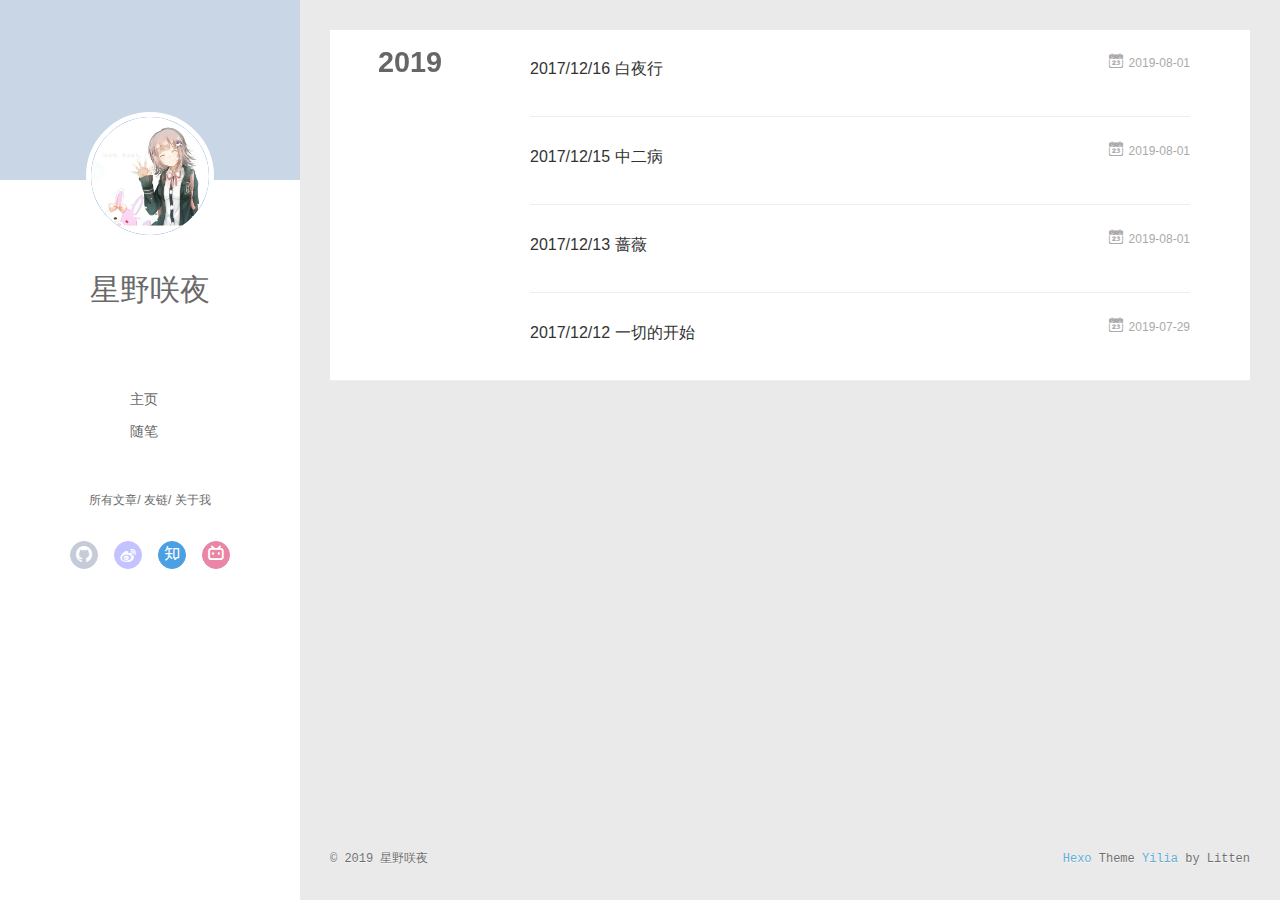
<file: archives/2019/index.html>
<!DOCTYPE html>
<html>
<head><meta name="generator" content="Hexo 3.9.0">
  <meta charset="utf-8">
  
  <meta name="renderer" content="webkit">
  <meta http-equiv="X-UA-Compatible" content="IE=edge">
  <link rel="dns-prefetch" href="http://yoursite.com">
  <title>Archives: 2019 | 猫猫日记</title>
  <meta name="viewport" content="width=device-width, initial-scale=1, maximum-scale=1">
  <meta property="og:type" content="website">
<meta property="og:title" content="猫猫日记">
<meta property="og:url" content="http://yoursite.com/archives/2019/index.html">
<meta property="og:site_name" content="猫猫日记">
<meta property="og:locale" content="zh-CN">
<meta name="twitter:card" content="summary">
<meta name="twitter:title" content="猫猫日记">
  
    <link rel="alternative" href="/atom.xml" title="猫猫日记" type="application/atom+xml">
  
  
    <link rel="icon" href="/favicon.png">
  
  <link rel="stylesheet" type="text/css" href="/./main.0cf68a.css">
  <style type="text/css">
  
    #container.show {
      background: linear-gradient(200deg,#222f3e,#576574);
    }
  </style>
  

  

</head>
</html>
<body>
  <div id="container" q-class="show:isCtnShow">
    <canvas id="anm-canvas" class="anm-canvas"></canvas>
    <div class="left-col" q-class="show:isShow">
      
<div class="overlay" style="background: #c8d6e5"></div>
<div class="intrude-less">
	<header id="header" class="inner">
		<a href="/" class="profilepic">
			<img src="/img/nanami.png" class="js-avatar">
		</a>
		<hgroup>
		  <h1 class="header-author"><a href="/">星野咲夜</a></h1>
		</hgroup>
		

		<nav class="header-menu">
			<ul>
			
				<li><a href="/">主页</a></li>
	        
				<li><a href="/tags/随笔/">随笔</a></li>
	        
			</ul>
		</nav>
		<nav class="header-smart-menu">
    		
    			
    			<a q-on="click: openSlider(e, 'innerArchive')" href="javascript:void(0)">所有文章</a>
    			
            
    			
    			<a q-on="click: openSlider(e, 'friends')" href="javascript:void(0)">友链</a>
    			
            
    			
    			<a q-on="click: openSlider(e, 'aboutme')" href="javascript:void(0)">关于我</a>
    			
            
		</nav>
		<nav class="header-nav">
			<div class="social">
				
					<a class="github" target="_blank" href="https://github.com/shirononeko" title="github"><i class="icon-github"></i></a>
		        
					<a class="weibo" target="_blank" href="https://weibo.com/u/3123756093/home?wvr=5" title="weibo"><i class="icon-weibo"></i></a>
		        
					<a class="zhihu" target="_blank" href="https://www.zhihu.com/people/xue-yu-wan-jiang/activities" title="zhihu"><i class="icon-zhihu"></i></a>
		        
					<a class="bilibili" target="_blank" href="https://space.bilibili.com/3894152" title="bilibili"><i class="icon-bilibili"></i></a>
		        
			</div>
                        <div style="position:absolute; bottom:180px left:auto; width:85%">
                          <iframe frameborder="no" border="0" marginwidth="0" marginheight="0" width=330 height=86 src="//music.163.com/outchain/player?type=2&id=651241&auto=1&height=66">
                          </iframe>
                        </div>
		</nav>
	</header>		
</div>

    </div>
    <div class="mid-col" q-class="show:isShow,hide:isShow|isFalse">
      
<nav id="mobile-nav">
  	<div class="overlay js-overlay" style="background: #c8d6e5"></div>
	<div class="btnctn js-mobile-btnctn">
  		<div class="slider-trigger list" q-on="click: openSlider(e)"><i class="icon icon-sort"></i></div>
	</div>
	<div class="intrude-less">
		<header id="header" class="inner">
			<div class="profilepic">
				<img src="/img/nanami.png" class="js-avatar">
			</div>
			<hgroup>
			  <h1 class="header-author js-header-author">星野咲夜</h1>
			</hgroup>
			
			
			
				
			
				
			
			
			
			<nav class="header-nav">
				<div class="social">
					
						<a class="github" target="_blank" href="https://github.com/shirononeko" title="github"><i class="icon-github"></i></a>
			        
						<a class="weibo" target="_blank" href="https://weibo.com/u/3123756093/home?wvr=5" title="weibo"><i class="icon-weibo"></i></a>
			        
						<a class="zhihu" target="_blank" href="https://www.zhihu.com/people/xue-yu-wan-jiang/activities" title="zhihu"><i class="icon-zhihu"></i></a>
			        
						<a class="bilibili" target="_blank" href="https://space.bilibili.com/3894152" title="bilibili"><i class="icon-bilibili"></i></a>
			        
				</div>
			</nav>

			<nav class="header-menu js-header-menu">
				<ul style="width: 50%">
				
				
					<li style="width: 50%"><a href="/">主页</a></li>
		        
					<li style="width: 50%"><a href="/tags/随笔/">随笔</a></li>
		        
				</ul>
			</nav>
		</header>				
	</div>
	<div class="mobile-mask" style="display:none" q-show="isShow"></div>
</nav>

      <div id="wrapper" class="body-wrap">
        <div class="menu-l">
          <div class="canvas-wrap">
            <canvas data-colors="#eaeaea" data-sectionHeight="100" data-contentId="js-content" id="myCanvas1" class="anm-canvas"></canvas>
          </div>
          <div id="js-content" class="content-ll">
            
  
  
    
    
      
      
      <section class="archives-wrap">
        <div class="archive-year-wrap">
          <a href="/archives/2019" class="archive-year">2019</a>
        </div>
        <div class="archives">
    
    <article class="archive-article archive-type-post">
  <div class="archive-article-inner">
    <header class="archive-article-header">
      	<div class="article-meta">
	      	<a href="/2019/08/01/2017-12-16-白夜行/" class="archive-article-date">
  	<time datetime="2019-08-01T13:12:08.000Z" itemprop="datePublished"><i class="icon-calendar icon"></i>2019-08-01</time>
</a>
        </div>
    	 
  
    <h1 itemprop="name">
      <a class="archive-article-title" href="/2019/08/01/2017-12-16-白夜行/">2017/12/16 白夜行</a>
    </h1>
  

        <div class="article-info info-on-right">
          
          

        </div>
        <div class="clearfix"></div>
    </header>
  </div>
</article>
  
    
    
    <article class="archive-article archive-type-post">
  <div class="archive-article-inner">
    <header class="archive-article-header">
      	<div class="article-meta">
	      	<a href="/2019/08/01/2017-12-15-中二病/" class="archive-article-date">
  	<time datetime="2019-08-01T12:57:07.000Z" itemprop="datePublished"><i class="icon-calendar icon"></i>2019-08-01</time>
</a>
        </div>
    	 
  
    <h1 itemprop="name">
      <a class="archive-article-title" href="/2019/08/01/2017-12-15-中二病/">2017/12/15 中二病</a>
    </h1>
  

        <div class="article-info info-on-right">
          
          

        </div>
        <div class="clearfix"></div>
    </header>
  </div>
</article>
  
    
    
    <article class="archive-article archive-type-post">
  <div class="archive-article-inner">
    <header class="archive-article-header">
      	<div class="article-meta">
	      	<a href="/2019/08/01/2017-12-13-蔷薇/" class="archive-article-date">
  	<time datetime="2019-08-01T10:26:58.000Z" itemprop="datePublished"><i class="icon-calendar icon"></i>2019-08-01</time>
</a>
        </div>
    	 
  
    <h1 itemprop="name">
      <a class="archive-article-title" href="/2019/08/01/2017-12-13-蔷薇/">2017/12/13 蔷薇</a>
    </h1>
  

        <div class="article-info info-on-right">
          
          

        </div>
        <div class="clearfix"></div>
    </header>
  </div>
</article>
  
    
    
    <article class="archive-article archive-type-post">
  <div class="archive-article-inner">
    <header class="archive-article-header">
      	<div class="article-meta">
	      	<a href="/2019/07/29/2017-12-12-一切的开始/" class="archive-article-date">
  	<time datetime="2019-07-29T07:40:12.000Z" itemprop="datePublished"><i class="icon-calendar icon"></i>2019-07-29</time>
</a>
        </div>
    	 
  
    <h1 itemprop="name">
      <a class="archive-article-title" href="/2019/07/29/2017-12-12-一切的开始/">2017/12/12 一切的开始</a>
    </h1>
  

        <div class="article-info info-on-right">
          
          

        </div>
        <div class="clearfix"></div>
    </header>
  </div>
</article>
  
  
    </div></section>
  

    


          </div>
        </div>
      </div>
      <footer id="footer">
  <div class="outer">
    <div id="footer-info">
    	<div class="footer-left">
    		&copy; 2019 星野咲夜
    	</div>
      	<div class="footer-right">
      		<a href="http://hexo.io/" target="_blank">Hexo</a>  Theme <a href="https://github.com/litten/hexo-theme-yilia" target="_blank">Yilia</a> by Litten
      	</div>
    </div>
  </div>
</footer>
    </div>
    <script>
	var yiliaConfig = {
		mathjax: false,
		isHome: false,
		isPost: false,
		isArchive: true,
		isTag: false,
		isCategory: false,
		open_in_new: false,
		toc_hide_index: true,
		root: "/",
		innerArchive: true,
		showTags: true
	}
</script>

<script>!function(t){function n(e){if(r[e])return r[e].exports;var i=r[e]={exports:{},id:e,loaded:!1};return t[e].call(i.exports,i,i.exports,n),i.loaded=!0,i.exports}var r={};n.m=t,n.c=r,n.p="./",n(0)}([function(t,n,r){r(195),t.exports=r(191)},function(t,n,r){var e=r(3),i=r(52),o=r(27),u=r(28),c=r(53),f="prototype",a=function(t,n,r){var s,l,h,v,p=t&a.F,d=t&a.G,y=t&a.S,g=t&a.P,b=t&a.B,m=d?e:y?e[n]||(e[n]={}):(e[n]||{})[f],x=d?i:i[n]||(i[n]={}),w=x[f]||(x[f]={});d&&(r=n);for(s in r)l=!p&&m&&void 0!==m[s],h=(l?m:r)[s],v=b&&l?c(h,e):g&&"function"==typeof h?c(Function.call,h):h,m&&u(m,s,h,t&a.U),x[s]!=h&&o(x,s,v),g&&w[s]!=h&&(w[s]=h)};e.core=i,a.F=1,a.G=2,a.S=4,a.P=8,a.B=16,a.W=32,a.U=64,a.R=128,t.exports=a},function(t,n,r){var e=r(6);t.exports=function(t){if(!e(t))throw TypeError(t+" is not an object!");return t}},function(t,n){var r=t.exports="undefined"!=typeof window&&window.Math==Math?window:"undefined"!=typeof self&&self.Math==Math?self:Function("return this")();"number"==typeof __g&&(__g=r)},function(t,n){t.exports=function(t){try{return!!t()}catch(t){return!0}}},function(t,n){var r=t.exports="undefined"!=typeof window&&window.Math==Math?window:"undefined"!=typeof self&&self.Math==Math?self:Function("return this")();"number"==typeof __g&&(__g=r)},function(t,n){t.exports=function(t){return"object"==typeof t?null!==t:"function"==typeof t}},function(t,n,r){var e=r(126)("wks"),i=r(76),o=r(3).Symbol,u="function"==typeof o;(t.exports=function(t){return e[t]||(e[t]=u&&o[t]||(u?o:i)("Symbol."+t))}).store=e},function(t,n){var r={}.hasOwnProperty;t.exports=function(t,n){return r.call(t,n)}},function(t,n,r){var e=r(94),i=r(33);t.exports=function(t){return e(i(t))}},function(t,n,r){t.exports=!r(4)(function(){return 7!=Object.defineProperty({},"a",{get:function(){return 7}}).a})},function(t,n,r){var e=r(2),i=r(167),o=r(50),u=Object.defineProperty;n.f=r(10)?Object.defineProperty:function(t,n,r){if(e(t),n=o(n,!0),e(r),i)try{return u(t,n,r)}catch(t){}if("get"in r||"set"in r)throw TypeError("Accessors not supported!");return"value"in r&&(t[n]=r.value),t}},function(t,n,r){t.exports=!r(18)(function(){return 7!=Object.defineProperty({},"a",{get:function(){return 7}}).a})},function(t,n,r){var e=r(14),i=r(22);t.exports=r(12)?function(t,n,r){return e.f(t,n,i(1,r))}:function(t,n,r){return t[n]=r,t}},function(t,n,r){var e=r(20),i=r(58),o=r(42),u=Object.defineProperty;n.f=r(12)?Object.defineProperty:function(t,n,r){if(e(t),n=o(n,!0),e(r),i)try{return u(t,n,r)}catch(t){}if("get"in r||"set"in r)throw TypeError("Accessors not supported!");return"value"in r&&(t[n]=r.value),t}},function(t,n,r){var e=r(40)("wks"),i=r(23),o=r(5).Symbol,u="function"==typeof o;(t.exports=function(t){return e[t]||(e[t]=u&&o[t]||(u?o:i)("Symbol."+t))}).store=e},function(t,n,r){var e=r(67),i=Math.min;t.exports=function(t){return t>0?i(e(t),9007199254740991):0}},function(t,n,r){var e=r(46);t.exports=function(t){return Object(e(t))}},function(t,n){t.exports=function(t){try{return!!t()}catch(t){return!0}}},function(t,n,r){var e=r(63),i=r(34);t.exports=Object.keys||function(t){return e(t,i)}},function(t,n,r){var e=r(21);t.exports=function(t){if(!e(t))throw TypeError(t+" is not an object!");return t}},function(t,n){t.exports=function(t){return"object"==typeof t?null!==t:"function"==typeof t}},function(t,n){t.exports=function(t,n){return{enumerable:!(1&t),configurable:!(2&t),writable:!(4&t),value:n}}},function(t,n){var r=0,e=Math.random();t.exports=function(t){return"Symbol(".concat(void 0===t?"":t,")_",(++r+e).toString(36))}},function(t,n){var r={}.hasOwnProperty;t.exports=function(t,n){return r.call(t,n)}},function(t,n){var r=t.exports={version:"2.4.0"};"number"==typeof __e&&(__e=r)},function(t,n){t.exports=function(t){if("function"!=typeof t)throw TypeError(t+" is not a function!");return t}},function(t,n,r){var e=r(11),i=r(66);t.exports=r(10)?function(t,n,r){return e.f(t,n,i(1,r))}:function(t,n,r){return t[n]=r,t}},function(t,n,r){var e=r(3),i=r(27),o=r(24),u=r(76)("src"),c="toString",f=Function[c],a=(""+f).split(c);r(52).inspectSource=function(t){return f.call(t)},(t.exports=function(t,n,r,c){var f="function"==typeof r;f&&(o(r,"name")||i(r,"name",n)),t[n]!==r&&(f&&(o(r,u)||i(r,u,t[n]?""+t[n]:a.join(String(n)))),t===e?t[n]=r:c?t[n]?t[n]=r:i(t,n,r):(delete t[n],i(t,n,r)))})(Function.prototype,c,function(){return"function"==typeof this&&this[u]||f.call(this)})},function(t,n,r){var e=r(1),i=r(4),o=r(46),u=function(t,n,r,e){var i=String(o(t)),u="<"+n;return""!==r&&(u+=" "+r+'="'+String(e).replace(/"/g,"&quot;")+'"'),u+">"+i+"</"+n+">"};t.exports=function(t,n){var r={};r[t]=n(u),e(e.P+e.F*i(function(){var n=""[t]('"');return n!==n.toLowerCase()||n.split('"').length>3}),"String",r)}},function(t,n,r){var e=r(115),i=r(46);t.exports=function(t){return e(i(t))}},function(t,n,r){var e=r(116),i=r(66),o=r(30),u=r(50),c=r(24),f=r(167),a=Object.getOwnPropertyDescriptor;n.f=r(10)?a:function(t,n){if(t=o(t),n=u(n,!0),f)try{return a(t,n)}catch(t){}if(c(t,n))return i(!e.f.call(t,n),t[n])}},function(t,n,r){var e=r(24),i=r(17),o=r(145)("IE_PROTO"),u=Object.prototype;t.exports=Object.getPrototypeOf||function(t){return t=i(t),e(t,o)?t[o]:"function"==typeof t.constructor&&t instanceof t.constructor?t.constructor.prototype:t instanceof Object?u:null}},function(t,n){t.exports=function(t){if(void 0==t)throw TypeError("Can't call method on  "+t);return t}},function(t,n){t.exports="constructor,hasOwnProperty,isPrototypeOf,propertyIsEnumerable,toLocaleString,toString,valueOf".split(",")},function(t,n){t.exports={}},function(t,n){t.exports=!0},function(t,n){n.f={}.propertyIsEnumerable},function(t,n,r){var e=r(14).f,i=r(8),o=r(15)("toStringTag");t.exports=function(t,n,r){t&&!i(t=r?t:t.prototype,o)&&e(t,o,{configurable:!0,value:n})}},function(t,n,r){var e=r(40)("keys"),i=r(23);t.exports=function(t){return e[t]||(e[t]=i(t))}},function(t,n,r){var e=r(5),i="__core-js_shared__",o=e[i]||(e[i]={});t.exports=function(t){return o[t]||(o[t]={})}},function(t,n){var r=Math.ceil,e=Math.floor;t.exports=function(t){return isNaN(t=+t)?0:(t>0?e:r)(t)}},function(t,n,r){var e=r(21);t.exports=function(t,n){if(!e(t))return t;var r,i;if(n&&"function"==typeof(r=t.toString)&&!e(i=r.call(t)))return i;if("function"==typeof(r=t.valueOf)&&!e(i=r.call(t)))return i;if(!n&&"function"==typeof(r=t.toString)&&!e(i=r.call(t)))return i;throw TypeError("Can't convert object to primitive value")}},function(t,n,r){var e=r(5),i=r(25),o=r(36),u=r(44),c=r(14).f;t.exports=function(t){var n=i.Symbol||(i.Symbol=o?{}:e.Symbol||{});"_"==t.charAt(0)||t in n||c(n,t,{value:u.f(t)})}},function(t,n,r){n.f=r(15)},function(t,n){var r={}.toString;t.exports=function(t){return r.call(t).slice(8,-1)}},function(t,n){t.exports=function(t){if(void 0==t)throw TypeError("Can't call method on  "+t);return t}},function(t,n,r){var e=r(4);t.exports=function(t,n){return!!t&&e(function(){n?t.call(null,function(){},1):t.call(null)})}},function(t,n,r){var e=r(53),i=r(115),o=r(17),u=r(16),c=r(203);t.exports=function(t,n){var r=1==t,f=2==t,a=3==t,s=4==t,l=6==t,h=5==t||l,v=n||c;return function(n,c,p){for(var d,y,g=o(n),b=i(g),m=e(c,p,3),x=u(b.length),w=0,S=r?v(n,x):f?v(n,0):void 0;x>w;w++)if((h||w in b)&&(d=b[w],y=m(d,w,g),t))if(r)S[w]=y;else if(y)switch(t){case 3:return!0;case 5:return d;case 6:return w;case 2:S.push(d)}else if(s)return!1;return l?-1:a||s?s:S}}},function(t,n,r){var e=r(1),i=r(52),o=r(4);t.exports=function(t,n){var r=(i.Object||{})[t]||Object[t],u={};u[t]=n(r),e(e.S+e.F*o(function(){r(1)}),"Object",u)}},function(t,n,r){var e=r(6);t.exports=function(t,n){if(!e(t))return t;var r,i;if(n&&"function"==typeof(r=t.toString)&&!e(i=r.call(t)))return i;if("function"==typeof(r=t.valueOf)&&!e(i=r.call(t)))return i;if(!n&&"function"==typeof(r=t.toString)&&!e(i=r.call(t)))return i;throw TypeError("Can't convert object to primitive value")}},function(t,n,r){var e=r(5),i=r(25),o=r(91),u=r(13),c="prototype",f=function(t,n,r){var a,s,l,h=t&f.F,v=t&f.G,p=t&f.S,d=t&f.P,y=t&f.B,g=t&f.W,b=v?i:i[n]||(i[n]={}),m=b[c],x=v?e:p?e[n]:(e[n]||{})[c];v&&(r=n);for(a in r)(s=!h&&x&&void 0!==x[a])&&a in b||(l=s?x[a]:r[a],b[a]=v&&"function"!=typeof x[a]?r[a]:y&&s?o(l,e):g&&x[a]==l?function(t){var n=function(n,r,e){if(this instanceof t){switch(arguments.length){case 0:return new t;case 1:return new t(n);case 2:return new t(n,r)}return new t(n,r,e)}return t.apply(this,arguments)};return n[c]=t[c],n}(l):d&&"function"==typeof l?o(Function.call,l):l,d&&((b.virtual||(b.virtual={}))[a]=l,t&f.R&&m&&!m[a]&&u(m,a,l)))};f.F=1,f.G=2,f.S=4,f.P=8,f.B=16,f.W=32,f.U=64,f.R=128,t.exports=f},function(t,n){var r=t.exports={version:"2.4.0"};"number"==typeof __e&&(__e=r)},function(t,n,r){var e=r(26);t.exports=function(t,n,r){if(e(t),void 0===n)return t;switch(r){case 1:return function(r){return t.call(n,r)};case 2:return function(r,e){return t.call(n,r,e)};case 3:return function(r,e,i){return t.call(n,r,e,i)}}return function(){return t.apply(n,arguments)}}},function(t,n,r){var e=r(183),i=r(1),o=r(126)("metadata"),u=o.store||(o.store=new(r(186))),c=function(t,n,r){var i=u.get(t);if(!i){if(!r)return;u.set(t,i=new e)}var o=i.get(n);if(!o){if(!r)return;i.set(n,o=new e)}return o},f=function(t,n,r){var e=c(n,r,!1);return void 0!==e&&e.has(t)},a=function(t,n,r){var e=c(n,r,!1);return void 0===e?void 0:e.get(t)},s=function(t,n,r,e){c(r,e,!0).set(t,n)},l=function(t,n){var r=c(t,n,!1),e=[];return r&&r.forEach(function(t,n){e.push(n)}),e},h=function(t){return void 0===t||"symbol"==typeof t?t:String(t)},v=function(t){i(i.S,"Reflect",t)};t.exports={store:u,map:c,has:f,get:a,set:s,keys:l,key:h,exp:v}},function(t,n,r){"use strict";if(r(10)){var e=r(69),i=r(3),o=r(4),u=r(1),c=r(127),f=r(152),a=r(53),s=r(68),l=r(66),h=r(27),v=r(73),p=r(67),d=r(16),y=r(75),g=r(50),b=r(24),m=r(180),x=r(114),w=r(6),S=r(17),_=r(137),O=r(70),E=r(32),P=r(71).f,j=r(154),F=r(76),M=r(7),A=r(48),N=r(117),T=r(146),I=r(155),k=r(80),L=r(123),R=r(74),C=r(130),D=r(160),U=r(11),W=r(31),G=U.f,B=W.f,V=i.RangeError,z=i.TypeError,q=i.Uint8Array,K="ArrayBuffer",J="Shared"+K,Y="BYTES_PER_ELEMENT",H="prototype",$=Array[H],X=f.ArrayBuffer,Q=f.DataView,Z=A(0),tt=A(2),nt=A(3),rt=A(4),et=A(5),it=A(6),ot=N(!0),ut=N(!1),ct=I.values,ft=I.keys,at=I.entries,st=$.lastIndexOf,lt=$.reduce,ht=$.reduceRight,vt=$.join,pt=$.sort,dt=$.slice,yt=$.toString,gt=$.toLocaleString,bt=M("iterator"),mt=M("toStringTag"),xt=F("typed_constructor"),wt=F("def_constructor"),St=c.CONSTR,_t=c.TYPED,Ot=c.VIEW,Et="Wrong length!",Pt=A(1,function(t,n){return Tt(T(t,t[wt]),n)}),jt=o(function(){return 1===new q(new Uint16Array([1]).buffer)[0]}),Ft=!!q&&!!q[H].set&&o(function(){new q(1).set({})}),Mt=function(t,n){if(void 0===t)throw z(Et);var r=+t,e=d(t);if(n&&!m(r,e))throw V(Et);return e},At=function(t,n){var r=p(t);if(r<0||r%n)throw V("Wrong offset!");return r},Nt=function(t){if(w(t)&&_t in t)return t;throw z(t+" is not a typed array!")},Tt=function(t,n){if(!(w(t)&&xt in t))throw z("It is not a typed array constructor!");return new t(n)},It=function(t,n){return kt(T(t,t[wt]),n)},kt=function(t,n){for(var r=0,e=n.length,i=Tt(t,e);e>r;)i[r]=n[r++];return i},Lt=function(t,n,r){G(t,n,{get:function(){return this._d[r]}})},Rt=function(t){var n,r,e,i,o,u,c=S(t),f=arguments.length,s=f>1?arguments[1]:void 0,l=void 0!==s,h=j(c);if(void 0!=h&&!_(h)){for(u=h.call(c),e=[],n=0;!(o=u.next()).done;n++)e.push(o.value);c=e}for(l&&f>2&&(s=a(s,arguments[2],2)),n=0,r=d(c.length),i=Tt(this,r);r>n;n++)i[n]=l?s(c[n],n):c[n];return i},Ct=function(){for(var t=0,n=arguments.length,r=Tt(this,n);n>t;)r[t]=arguments[t++];return r},Dt=!!q&&o(function(){gt.call(new q(1))}),Ut=function(){return gt.apply(Dt?dt.call(Nt(this)):Nt(this),arguments)},Wt={copyWithin:function(t,n){return D.call(Nt(this),t,n,arguments.length>2?arguments[2]:void 0)},every:function(t){return rt(Nt(this),t,arguments.length>1?arguments[1]:void 0)},fill:function(t){return C.apply(Nt(this),arguments)},filter:function(t){return It(this,tt(Nt(this),t,arguments.length>1?arguments[1]:void 0))},find:function(t){return et(Nt(this),t,arguments.length>1?arguments[1]:void 0)},findIndex:function(t){return it(Nt(this),t,arguments.length>1?arguments[1]:void 0)},forEach:function(t){Z(Nt(this),t,arguments.length>1?arguments[1]:void 0)},indexOf:function(t){return ut(Nt(this),t,arguments.length>1?arguments[1]:void 0)},includes:function(t){return ot(Nt(this),t,arguments.length>1?arguments[1]:void 0)},join:function(t){return vt.apply(Nt(this),arguments)},lastIndexOf:function(t){return st.apply(Nt(this),arguments)},map:function(t){return Pt(Nt(this),t,arguments.length>1?arguments[1]:void 0)},reduce:function(t){return lt.apply(Nt(this),arguments)},reduceRight:function(t){return ht.apply(Nt(this),arguments)},reverse:function(){for(var t,n=this,r=Nt(n).length,e=Math.floor(r/2),i=0;i<e;)t=n[i],n[i++]=n[--r],n[r]=t;return n},some:function(t){return nt(Nt(this),t,arguments.length>1?arguments[1]:void 0)},sort:function(t){return pt.call(Nt(this),t)},subarray:function(t,n){var r=Nt(this),e=r.length,i=y(t,e);return new(T(r,r[wt]))(r.buffer,r.byteOffset+i*r.BYTES_PER_ELEMENT,d((void 0===n?e:y(n,e))-i))}},Gt=function(t,n){return It(this,dt.call(Nt(this),t,n))},Bt=function(t){Nt(this);var n=At(arguments[1],1),r=this.length,e=S(t),i=d(e.length),o=0;if(i+n>r)throw V(Et);for(;o<i;)this[n+o]=e[o++]},Vt={entries:function(){return at.call(Nt(this))},keys:function(){return ft.call(Nt(this))},values:function(){return ct.call(Nt(this))}},zt=function(t,n){return w(t)&&t[_t]&&"symbol"!=typeof n&&n in t&&String(+n)==String(n)},qt=function(t,n){return zt(t,n=g(n,!0))?l(2,t[n]):B(t,n)},Kt=function(t,n,r){return!(zt(t,n=g(n,!0))&&w(r)&&b(r,"value"))||b(r,"get")||b(r,"set")||r.configurable||b(r,"writable")&&!r.writable||b(r,"enumerable")&&!r.enumerable?G(t,n,r):(t[n]=r.value,t)};St||(W.f=qt,U.f=Kt),u(u.S+u.F*!St,"Object",{getOwnPropertyDescriptor:qt,defineProperty:Kt}),o(function(){yt.call({})})&&(yt=gt=function(){return vt.call(this)});var Jt=v({},Wt);v(Jt,Vt),h(Jt,bt,Vt.values),v(Jt,{slice:Gt,set:Bt,constructor:function(){},toString:yt,toLocaleString:Ut}),Lt(Jt,"buffer","b"),Lt(Jt,"byteOffset","o"),Lt(Jt,"byteLength","l"),Lt(Jt,"length","e"),G(Jt,mt,{get:function(){return this[_t]}}),t.exports=function(t,n,r,f){f=!!f;var a=t+(f?"Clamped":"")+"Array",l="Uint8Array"!=a,v="get"+t,p="set"+t,y=i[a],g=y||{},b=y&&E(y),m=!y||!c.ABV,S={},_=y&&y[H],j=function(t,r){var e=t._d;return e.v[v](r*n+e.o,jt)},F=function(t,r,e){var i=t._d;f&&(e=(e=Math.round(e))<0?0:e>255?255:255&e),i.v[p](r*n+i.o,e,jt)},M=function(t,n){G(t,n,{get:function(){return j(this,n)},set:function(t){return F(this,n,t)},enumerable:!0})};m?(y=r(function(t,r,e,i){s(t,y,a,"_d");var o,u,c,f,l=0,v=0;if(w(r)){if(!(r instanceof X||(f=x(r))==K||f==J))return _t in r?kt(y,r):Rt.call(y,r);o=r,v=At(e,n);var p=r.byteLength;if(void 0===i){if(p%n)throw V(Et);if((u=p-v)<0)throw V(Et)}else if((u=d(i)*n)+v>p)throw V(Et);c=u/n}else c=Mt(r,!0),u=c*n,o=new X(u);for(h(t,"_d",{b:o,o:v,l:u,e:c,v:new Q(o)});l<c;)M(t,l++)}),_=y[H]=O(Jt),h(_,"constructor",y)):L(function(t){new y(null),new y(t)},!0)||(y=r(function(t,r,e,i){s(t,y,a);var o;return w(r)?r instanceof X||(o=x(r))==K||o==J?void 0!==i?new g(r,At(e,n),i):void 0!==e?new g(r,At(e,n)):new g(r):_t in r?kt(y,r):Rt.call(y,r):new g(Mt(r,l))}),Z(b!==Function.prototype?P(g).concat(P(b)):P(g),function(t){t in y||h(y,t,g[t])}),y[H]=_,e||(_.constructor=y));var A=_[bt],N=!!A&&("values"==A.name||void 0==A.name),T=Vt.values;h(y,xt,!0),h(_,_t,a),h(_,Ot,!0),h(_,wt,y),(f?new y(1)[mt]==a:mt in _)||G(_,mt,{get:function(){return a}}),S[a]=y,u(u.G+u.W+u.F*(y!=g),S),u(u.S,a,{BYTES_PER_ELEMENT:n,from:Rt,of:Ct}),Y in _||h(_,Y,n),u(u.P,a,Wt),R(a),u(u.P+u.F*Ft,a,{set:Bt}),u(u.P+u.F*!N,a,Vt),u(u.P+u.F*(_.toString!=yt),a,{toString:yt}),u(u.P+u.F*o(function(){new y(1).slice()}),a,{slice:Gt}),u(u.P+u.F*(o(function(){return[1,2].toLocaleString()!=new y([1,2]).toLocaleString()})||!o(function(){_.toLocaleString.call([1,2])})),a,{toLocaleString:Ut}),k[a]=N?A:T,e||N||h(_,bt,T)}}else t.exports=function(){}},function(t,n){var r={}.toString;t.exports=function(t){return r.call(t).slice(8,-1)}},function(t,n,r){var e=r(21),i=r(5).document,o=e(i)&&e(i.createElement);t.exports=function(t){return o?i.createElement(t):{}}},function(t,n,r){t.exports=!r(12)&&!r(18)(function(){return 7!=Object.defineProperty(r(57)("div"),"a",{get:function(){return 7}}).a})},function(t,n,r){"use strict";var e=r(36),i=r(51),o=r(64),u=r(13),c=r(8),f=r(35),a=r(96),s=r(38),l=r(103),h=r(15)("iterator"),v=!([].keys&&"next"in[].keys()),p="keys",d="values",y=function(){return this};t.exports=function(t,n,r,g,b,m,x){a(r,n,g);var w,S,_,O=function(t){if(!v&&t in F)return F[t];switch(t){case p:case d:return function(){return new r(this,t)}}return function(){return new r(this,t)}},E=n+" Iterator",P=b==d,j=!1,F=t.prototype,M=F[h]||F["@@iterator"]||b&&F[b],A=M||O(b),N=b?P?O("entries"):A:void 0,T="Array"==n?F.entries||M:M;if(T&&(_=l(T.call(new t)))!==Object.prototype&&(s(_,E,!0),e||c(_,h)||u(_,h,y)),P&&M&&M.name!==d&&(j=!0,A=function(){return M.call(this)}),e&&!x||!v&&!j&&F[h]||u(F,h,A),f[n]=A,f[E]=y,b)if(w={values:P?A:O(d),keys:m?A:O(p),entries:N},x)for(S in w)S in F||o(F,S,w[S]);else i(i.P+i.F*(v||j),n,w);return w}},function(t,n,r){var e=r(20),i=r(100),o=r(34),u=r(39)("IE_PROTO"),c=function(){},f="prototype",a=function(){var t,n=r(57)("iframe"),e=o.length;for(n.style.display="none",r(93).appendChild(n),n.src="javascript:",t=n.contentWindow.document,t.open(),t.write("<script>document.F=Object<\/script>"),t.close(),a=t.F;e--;)delete a[f][o[e]];return a()};t.exports=Object.create||function(t,n){var r;return null!==t?(c[f]=e(t),r=new c,c[f]=null,r[u]=t):r=a(),void 0===n?r:i(r,n)}},function(t,n,r){var e=r(63),i=r(34).concat("length","prototype");n.f=Object.getOwnPropertyNames||function(t){return e(t,i)}},function(t,n){n.f=Object.getOwnPropertySymbols},function(t,n,r){var e=r(8),i=r(9),o=r(90)(!1),u=r(39)("IE_PROTO");t.exports=function(t,n){var r,c=i(t),f=0,a=[];for(r in c)r!=u&&e(c,r)&&a.push(r);for(;n.length>f;)e(c,r=n[f++])&&(~o(a,r)||a.push(r));return a}},function(t,n,r){t.exports=r(13)},function(t,n,r){var e=r(76)("meta"),i=r(6),o=r(24),u=r(11).f,c=0,f=Object.isExtensible||function(){return!0},a=!r(4)(function(){return f(Object.preventExtensions({}))}),s=function(t){u(t,e,{value:{i:"O"+ ++c,w:{}}})},l=function(t,n){if(!i(t))return"symbol"==typeof t?t:("string"==typeof t?"S":"P")+t;if(!o(t,e)){if(!f(t))return"F";if(!n)return"E";s(t)}return t[e].i},h=function(t,n){if(!o(t,e)){if(!f(t))return!0;if(!n)return!1;s(t)}return t[e].w},v=function(t){return a&&p.NEED&&f(t)&&!o(t,e)&&s(t),t},p=t.exports={KEY:e,NEED:!1,fastKey:l,getWeak:h,onFreeze:v}},function(t,n){t.exports=function(t,n){return{enumerable:!(1&t),configurable:!(2&t),writable:!(4&t),value:n}}},function(t,n){var r=Math.ceil,e=Math.floor;t.exports=function(t){return isNaN(t=+t)?0:(t>0?e:r)(t)}},function(t,n){t.exports=function(t,n,r,e){if(!(t instanceof n)||void 0!==e&&e in t)throw TypeError(r+": incorrect invocation!");return t}},function(t,n){t.exports=!1},function(t,n,r){var e=r(2),i=r(173),o=r(133),u=r(145)("IE_PROTO"),c=function(){},f="prototype",a=function(){var t,n=r(132)("iframe"),e=o.length;for(n.style.display="none",r(135).appendChild(n),n.src="javascript:",t=n.contentWindow.document,t.open(),t.write("<script>document.F=Object<\/script>"),t.close(),a=t.F;e--;)delete a[f][o[e]];return a()};t.exports=Object.create||function(t,n){var r;return null!==t?(c[f]=e(t),r=new c,c[f]=null,r[u]=t):r=a(),void 0===n?r:i(r,n)}},function(t,n,r){var e=r(175),i=r(133).concat("length","prototype");n.f=Object.getOwnPropertyNames||function(t){return e(t,i)}},function(t,n,r){var e=r(175),i=r(133);t.exports=Object.keys||function(t){return e(t,i)}},function(t,n,r){var e=r(28);t.exports=function(t,n,r){for(var i in n)e(t,i,n[i],r);return t}},function(t,n,r){"use strict";var e=r(3),i=r(11),o=r(10),u=r(7)("species");t.exports=function(t){var n=e[t];o&&n&&!n[u]&&i.f(n,u,{configurable:!0,get:function(){return this}})}},function(t,n,r){var e=r(67),i=Math.max,o=Math.min;t.exports=function(t,n){return t=e(t),t<0?i(t+n,0):o(t,n)}},function(t,n){var r=0,e=Math.random();t.exports=function(t){return"Symbol(".concat(void 0===t?"":t,")_",(++r+e).toString(36))}},function(t,n,r){var e=r(33);t.exports=function(t){return Object(e(t))}},function(t,n,r){var e=r(7)("unscopables"),i=Array.prototype;void 0==i[e]&&r(27)(i,e,{}),t.exports=function(t){i[e][t]=!0}},function(t,n,r){var e=r(53),i=r(169),o=r(137),u=r(2),c=r(16),f=r(154),a={},s={},n=t.exports=function(t,n,r,l,h){var v,p,d,y,g=h?function(){return t}:f(t),b=e(r,l,n?2:1),m=0;if("function"!=typeof g)throw TypeError(t+" is not iterable!");if(o(g)){for(v=c(t.length);v>m;m++)if((y=n?b(u(p=t[m])[0],p[1]):b(t[m]))===a||y===s)return y}else for(d=g.call(t);!(p=d.next()).done;)if((y=i(d,b,p.value,n))===a||y===s)return y};n.BREAK=a,n.RETURN=s},function(t,n){t.exports={}},function(t,n,r){var e=r(11).f,i=r(24),o=r(7)("toStringTag");t.exports=function(t,n,r){t&&!i(t=r?t:t.prototype,o)&&e(t,o,{configurable:!0,value:n})}},function(t,n,r){var e=r(1),i=r(46),o=r(4),u=r(150),c="["+u+"]",f="​",a=RegExp("^"+c+c+"*"),s=RegExp(c+c+"*$"),l=function(t,n,r){var i={},c=o(function(){return!!u[t]()||f[t]()!=f}),a=i[t]=c?n(h):u[t];r&&(i[r]=a),e(e.P+e.F*c,"String",i)},h=l.trim=function(t,n){return t=String(i(t)),1&n&&(t=t.replace(a,"")),2&n&&(t=t.replace(s,"")),t};t.exports=l},function(t,n,r){t.exports={default:r(86),__esModule:!0}},function(t,n,r){t.exports={default:r(87),__esModule:!0}},function(t,n,r){"use strict";function e(t){return t&&t.__esModule?t:{default:t}}n.__esModule=!0;var i=r(84),o=e(i),u=r(83),c=e(u),f="function"==typeof c.default&&"symbol"==typeof o.default?function(t){return typeof t}:function(t){return t&&"function"==typeof c.default&&t.constructor===c.default&&t!==c.default.prototype?"symbol":typeof t};n.default="function"==typeof c.default&&"symbol"===f(o.default)?function(t){return void 0===t?"undefined":f(t)}:function(t){return t&&"function"==typeof c.default&&t.constructor===c.default&&t!==c.default.prototype?"symbol":void 0===t?"undefined":f(t)}},function(t,n,r){r(110),r(108),r(111),r(112),t.exports=r(25).Symbol},function(t,n,r){r(109),r(113),t.exports=r(44).f("iterator")},function(t,n){t.exports=function(t){if("function"!=typeof t)throw TypeError(t+" is not a function!");return t}},function(t,n){t.exports=function(){}},function(t,n,r){var e=r(9),i=r(106),o=r(105);t.exports=function(t){return function(n,r,u){var c,f=e(n),a=i(f.length),s=o(u,a);if(t&&r!=r){for(;a>s;)if((c=f[s++])!=c)return!0}else for(;a>s;s++)if((t||s in f)&&f[s]===r)return t||s||0;return!t&&-1}}},function(t,n,r){var e=r(88);t.exports=function(t,n,r){if(e(t),void 0===n)return t;switch(r){case 1:return function(r){return t.call(n,r)};case 2:return function(r,e){return t.call(n,r,e)};case 3:return function(r,e,i){return t.call(n,r,e,i)}}return function(){return t.apply(n,arguments)}}},function(t,n,r){var e=r(19),i=r(62),o=r(37);t.exports=function(t){var n=e(t),r=i.f;if(r)for(var u,c=r(t),f=o.f,a=0;c.length>a;)f.call(t,u=c[a++])&&n.push(u);return n}},function(t,n,r){t.exports=r(5).document&&document.documentElement},function(t,n,r){var e=r(56);t.exports=Object("z").propertyIsEnumerable(0)?Object:function(t){return"String"==e(t)?t.split(""):Object(t)}},function(t,n,r){var e=r(56);t.exports=Array.isArray||function(t){return"Array"==e(t)}},function(t,n,r){"use strict";var e=r(60),i=r(22),o=r(38),u={};r(13)(u,r(15)("iterator"),function(){return this}),t.exports=function(t,n,r){t.prototype=e(u,{next:i(1,r)}),o(t,n+" Iterator")}},function(t,n){t.exports=function(t,n){return{value:n,done:!!t}}},function(t,n,r){var e=r(19),i=r(9);t.exports=function(t,n){for(var r,o=i(t),u=e(o),c=u.length,f=0;c>f;)if(o[r=u[f++]]===n)return r}},function(t,n,r){var e=r(23)("meta"),i=r(21),o=r(8),u=r(14).f,c=0,f=Object.isExtensible||function(){return!0},a=!r(18)(function(){return f(Object.preventExtensions({}))}),s=function(t){u(t,e,{value:{i:"O"+ ++c,w:{}}})},l=function(t,n){if(!i(t))return"symbol"==typeof t?t:("string"==typeof t?"S":"P")+t;if(!o(t,e)){if(!f(t))return"F";if(!n)return"E";s(t)}return t[e].i},h=function(t,n){if(!o(t,e)){if(!f(t))return!0;if(!n)return!1;s(t)}return t[e].w},v=function(t){return a&&p.NEED&&f(t)&&!o(t,e)&&s(t),t},p=t.exports={KEY:e,NEED:!1,fastKey:l,getWeak:h,onFreeze:v}},function(t,n,r){var e=r(14),i=r(20),o=r(19);t.exports=r(12)?Object.defineProperties:function(t,n){i(t);for(var r,u=o(n),c=u.length,f=0;c>f;)e.f(t,r=u[f++],n[r]);return t}},function(t,n,r){var e=r(37),i=r(22),o=r(9),u=r(42),c=r(8),f=r(58),a=Object.getOwnPropertyDescriptor;n.f=r(12)?a:function(t,n){if(t=o(t),n=u(n,!0),f)try{return a(t,n)}catch(t){}if(c(t,n))return i(!e.f.call(t,n),t[n])}},function(t,n,r){var e=r(9),i=r(61).f,o={}.toString,u="object"==typeof window&&window&&Object.getOwnPropertyNames?Object.getOwnPropertyNames(window):[],c=function(t){try{return i(t)}catch(t){return u.slice()}};t.exports.f=function(t){return u&&"[object Window]"==o.call(t)?c(t):i(e(t))}},function(t,n,r){var e=r(8),i=r(77),o=r(39)("IE_PROTO"),u=Object.prototype;t.exports=Object.getPrototypeOf||function(t){return t=i(t),e(t,o)?t[o]:"function"==typeof t.constructor&&t instanceof t.constructor?t.constructor.prototype:t instanceof Object?u:null}},function(t,n,r){var e=r(41),i=r(33);t.exports=function(t){return function(n,r){var o,u,c=String(i(n)),f=e(r),a=c.length;return f<0||f>=a?t?"":void 0:(o=c.charCodeAt(f),o<55296||o>56319||f+1===a||(u=c.charCodeAt(f+1))<56320||u>57343?t?c.charAt(f):o:t?c.slice(f,f+2):u-56320+(o-55296<<10)+65536)}}},function(t,n,r){var e=r(41),i=Math.max,o=Math.min;t.exports=function(t,n){return t=e(t),t<0?i(t+n,0):o(t,n)}},function(t,n,r){var e=r(41),i=Math.min;t.exports=function(t){return t>0?i(e(t),9007199254740991):0}},function(t,n,r){"use strict";var e=r(89),i=r(97),o=r(35),u=r(9);t.exports=r(59)(Array,"Array",function(t,n){this._t=u(t),this._i=0,this._k=n},function(){var t=this._t,n=this._k,r=this._i++;return!t||r>=t.length?(this._t=void 0,i(1)):"keys"==n?i(0,r):"values"==n?i(0,t[r]):i(0,[r,t[r]])},"values"),o.Arguments=o.Array,e("keys"),e("values"),e("entries")},function(t,n){},function(t,n,r){"use strict";var e=r(104)(!0);r(59)(String,"String",function(t){this._t=String(t),this._i=0},function(){var t,n=this._t,r=this._i;return r>=n.length?{value:void 0,done:!0}:(t=e(n,r),this._i+=t.length,{value:t,done:!1})})},function(t,n,r){"use strict";var e=r(5),i=r(8),o=r(12),u=r(51),c=r(64),f=r(99).KEY,a=r(18),s=r(40),l=r(38),h=r(23),v=r(15),p=r(44),d=r(43),y=r(98),g=r(92),b=r(95),m=r(20),x=r(9),w=r(42),S=r(22),_=r(60),O=r(102),E=r(101),P=r(14),j=r(19),F=E.f,M=P.f,A=O.f,N=e.Symbol,T=e.JSON,I=T&&T.stringify,k="prototype",L=v("_hidden"),R=v("toPrimitive"),C={}.propertyIsEnumerable,D=s("symbol-registry"),U=s("symbols"),W=s("op-symbols"),G=Object[k],B="function"==typeof N,V=e.QObject,z=!V||!V[k]||!V[k].findChild,q=o&&a(function(){return 7!=_(M({},"a",{get:function(){return M(this,"a",{value:7}).a}})).a})?function(t,n,r){var e=F(G,n);e&&delete G[n],M(t,n,r),e&&t!==G&&M(G,n,e)}:M,K=function(t){var n=U[t]=_(N[k]);return n._k=t,n},J=B&&"symbol"==typeof N.iterator?function(t){return"symbol"==typeof t}:function(t){return t instanceof N},Y=function(t,n,r){return t===G&&Y(W,n,r),m(t),n=w(n,!0),m(r),i(U,n)?(r.enumerable?(i(t,L)&&t[L][n]&&(t[L][n]=!1),r=_(r,{enumerable:S(0,!1)})):(i(t,L)||M(t,L,S(1,{})),t[L][n]=!0),q(t,n,r)):M(t,n,r)},H=function(t,n){m(t);for(var r,e=g(n=x(n)),i=0,o=e.length;o>i;)Y(t,r=e[i++],n[r]);return t},$=function(t,n){return void 0===n?_(t):H(_(t),n)},X=function(t){var n=C.call(this,t=w(t,!0));return!(this===G&&i(U,t)&&!i(W,t))&&(!(n||!i(this,t)||!i(U,t)||i(this,L)&&this[L][t])||n)},Q=function(t,n){if(t=x(t),n=w(n,!0),t!==G||!i(U,n)||i(W,n)){var r=F(t,n);return!r||!i(U,n)||i(t,L)&&t[L][n]||(r.enumerable=!0),r}},Z=function(t){for(var n,r=A(x(t)),e=[],o=0;r.length>o;)i(U,n=r[o++])||n==L||n==f||e.push(n);return e},tt=function(t){for(var n,r=t===G,e=A(r?W:x(t)),o=[],u=0;e.length>u;)!i(U,n=e[u++])||r&&!i(G,n)||o.push(U[n]);return o};B||(N=function(){if(this instanceof N)throw TypeError("Symbol is not a constructor!");var t=h(arguments.length>0?arguments[0]:void 0),n=function(r){this===G&&n.call(W,r),i(this,L)&&i(this[L],t)&&(this[L][t]=!1),q(this,t,S(1,r))};return o&&z&&q(G,t,{configurable:!0,set:n}),K(t)},c(N[k],"toString",function(){return this._k}),E.f=Q,P.f=Y,r(61).f=O.f=Z,r(37).f=X,r(62).f=tt,o&&!r(36)&&c(G,"propertyIsEnumerable",X,!0),p.f=function(t){return K(v(t))}),u(u.G+u.W+u.F*!B,{Symbol:N});for(var nt="hasInstance,isConcatSpreadable,iterator,match,replace,search,species,split,toPrimitive,toStringTag,unscopables".split(","),rt=0;nt.length>rt;)v(nt[rt++]);for(var nt=j(v.store),rt=0;nt.length>rt;)d(nt[rt++]);u(u.S+u.F*!B,"Symbol",{for:function(t){return i(D,t+="")?D[t]:D[t]=N(t)},keyFor:function(t){if(J(t))return y(D,t);throw TypeError(t+" is not a symbol!")},useSetter:function(){z=!0},useSimple:function(){z=!1}}),u(u.S+u.F*!B,"Object",{create:$,defineProperty:Y,defineProperties:H,getOwnPropertyDescriptor:Q,getOwnPropertyNames:Z,getOwnPropertySymbols:tt}),T&&u(u.S+u.F*(!B||a(function(){var t=N();return"[null]"!=I([t])||"{}"!=I({a:t})||"{}"!=I(Object(t))})),"JSON",{stringify:function(t){if(void 0!==t&&!J(t)){for(var n,r,e=[t],i=1;arguments.length>i;)e.push(arguments[i++]);return n=e[1],"function"==typeof n&&(r=n),!r&&b(n)||(n=function(t,n){if(r&&(n=r.call(this,t,n)),!J(n))return n}),e[1]=n,I.apply(T,e)}}}),N[k][R]||r(13)(N[k],R,N[k].valueOf),l(N,"Symbol"),l(Math,"Math",!0),l(e.JSON,"JSON",!0)},function(t,n,r){r(43)("asyncIterator")},function(t,n,r){r(43)("observable")},function(t,n,r){r(107);for(var e=r(5),i=r(13),o=r(35),u=r(15)("toStringTag"),c=["NodeList","DOMTokenList","MediaList","StyleSheetList","CSSRuleList"],f=0;f<5;f++){var a=c[f],s=e[a],l=s&&s.prototype;l&&!l[u]&&i(l,u,a),o[a]=o.Array}},function(t,n,r){var e=r(45),i=r(7)("toStringTag"),o="Arguments"==e(function(){return arguments}()),u=function(t,n){try{return t[n]}catch(t){}};t.exports=function(t){var n,r,c;return void 0===t?"Undefined":null===t?"Null":"string"==typeof(r=u(n=Object(t),i))?r:o?e(n):"Object"==(c=e(n))&&"function"==typeof n.callee?"Arguments":c}},function(t,n,r){var e=r(45);t.exports=Object("z").propertyIsEnumerable(0)?Object:function(t){return"String"==e(t)?t.split(""):Object(t)}},function(t,n){n.f={}.propertyIsEnumerable},function(t,n,r){var e=r(30),i=r(16),o=r(75);t.exports=function(t){return function(n,r,u){var c,f=e(n),a=i(f.length),s=o(u,a);if(t&&r!=r){for(;a>s;)if((c=f[s++])!=c)return!0}else for(;a>s;s++)if((t||s in f)&&f[s]===r)return t||s||0;return!t&&-1}}},function(t,n,r){"use strict";var e=r(3),i=r(1),o=r(28),u=r(73),c=r(65),f=r(79),a=r(68),s=r(6),l=r(4),h=r(123),v=r(81),p=r(136);t.exports=function(t,n,r,d,y,g){var b=e[t],m=b,x=y?"set":"add",w=m&&m.prototype,S={},_=function(t){var n=w[t];o(w,t,"delete"==t?function(t){return!(g&&!s(t))&&n.call(this,0===t?0:t)}:"has"==t?function(t){return!(g&&!s(t))&&n.call(this,0===t?0:t)}:"get"==t?function(t){return g&&!s(t)?void 0:n.call(this,0===t?0:t)}:"add"==t?function(t){return n.call(this,0===t?0:t),this}:function(t,r){return n.call(this,0===t?0:t,r),this})};if("function"==typeof m&&(g||w.forEach&&!l(function(){(new m).entries().next()}))){var O=new m,E=O[x](g?{}:-0,1)!=O,P=l(function(){O.has(1)}),j=h(function(t){new m(t)}),F=!g&&l(function(){for(var t=new m,n=5;n--;)t[x](n,n);return!t.has(-0)});j||(m=n(function(n,r){a(n,m,t);var e=p(new b,n,m);return void 0!=r&&f(r,y,e[x],e),e}),m.prototype=w,w.constructor=m),(P||F)&&(_("delete"),_("has"),y&&_("get")),(F||E)&&_(x),g&&w.clear&&delete w.clear}else m=d.getConstructor(n,t,y,x),u(m.prototype,r),c.NEED=!0;return v(m,t),S[t]=m,i(i.G+i.W+i.F*(m!=b),S),g||d.setStrong(m,t,y),m}},function(t,n,r){"use strict";var e=r(27),i=r(28),o=r(4),u=r(46),c=r(7);t.exports=function(t,n,r){var f=c(t),a=r(u,f,""[t]),s=a[0],l=a[1];o(function(){var n={};return n[f]=function(){return 7},7!=""[t](n)})&&(i(String.prototype,t,s),e(RegExp.prototype,f,2==n?function(t,n){return l.call(t,this,n)}:function(t){return l.call(t,this)}))}
},function(t,n,r){"use strict";var e=r(2);t.exports=function(){var t=e(this),n="";return t.global&&(n+="g"),t.ignoreCase&&(n+="i"),t.multiline&&(n+="m"),t.unicode&&(n+="u"),t.sticky&&(n+="y"),n}},function(t,n){t.exports=function(t,n,r){var e=void 0===r;switch(n.length){case 0:return e?t():t.call(r);case 1:return e?t(n[0]):t.call(r,n[0]);case 2:return e?t(n[0],n[1]):t.call(r,n[0],n[1]);case 3:return e?t(n[0],n[1],n[2]):t.call(r,n[0],n[1],n[2]);case 4:return e?t(n[0],n[1],n[2],n[3]):t.call(r,n[0],n[1],n[2],n[3])}return t.apply(r,n)}},function(t,n,r){var e=r(6),i=r(45),o=r(7)("match");t.exports=function(t){var n;return e(t)&&(void 0!==(n=t[o])?!!n:"RegExp"==i(t))}},function(t,n,r){var e=r(7)("iterator"),i=!1;try{var o=[7][e]();o.return=function(){i=!0},Array.from(o,function(){throw 2})}catch(t){}t.exports=function(t,n){if(!n&&!i)return!1;var r=!1;try{var o=[7],u=o[e]();u.next=function(){return{done:r=!0}},o[e]=function(){return u},t(o)}catch(t){}return r}},function(t,n,r){t.exports=r(69)||!r(4)(function(){var t=Math.random();__defineSetter__.call(null,t,function(){}),delete r(3)[t]})},function(t,n){n.f=Object.getOwnPropertySymbols},function(t,n,r){var e=r(3),i="__core-js_shared__",o=e[i]||(e[i]={});t.exports=function(t){return o[t]||(o[t]={})}},function(t,n,r){for(var e,i=r(3),o=r(27),u=r(76),c=u("typed_array"),f=u("view"),a=!(!i.ArrayBuffer||!i.DataView),s=a,l=0,h="Int8Array,Uint8Array,Uint8ClampedArray,Int16Array,Uint16Array,Int32Array,Uint32Array,Float32Array,Float64Array".split(",");l<9;)(e=i[h[l++]])?(o(e.prototype,c,!0),o(e.prototype,f,!0)):s=!1;t.exports={ABV:a,CONSTR:s,TYPED:c,VIEW:f}},function(t,n){"use strict";var r={versions:function(){var t=window.navigator.userAgent;return{trident:t.indexOf("Trident")>-1,presto:t.indexOf("Presto")>-1,webKit:t.indexOf("AppleWebKit")>-1,gecko:t.indexOf("Gecko")>-1&&-1==t.indexOf("KHTML"),mobile:!!t.match(/AppleWebKit.*Mobile.*/),ios:!!t.match(/\(i[^;]+;( U;)? CPU.+Mac OS X/),android:t.indexOf("Android")>-1||t.indexOf("Linux")>-1,iPhone:t.indexOf("iPhone")>-1||t.indexOf("Mac")>-1,iPad:t.indexOf("iPad")>-1,webApp:-1==t.indexOf("Safari"),weixin:-1==t.indexOf("MicroMessenger")}}()};t.exports=r},function(t,n,r){"use strict";var e=r(85),i=function(t){return t&&t.__esModule?t:{default:t}}(e),o=function(){function t(t,n,e){return n||e?String.fromCharCode(n||e):r[t]||t}function n(t){return e[t]}var r={"&quot;":'"',"&lt;":"<","&gt;":">","&amp;":"&","&nbsp;":" "},e={};for(var u in r)e[r[u]]=u;return r["&apos;"]="'",e["'"]="&#39;",{encode:function(t){return t?(""+t).replace(/['<> "&]/g,n).replace(/\r?\n/g,"<br/>").replace(/\s/g,"&nbsp;"):""},decode:function(n){return n?(""+n).replace(/<br\s*\/?>/gi,"\n").replace(/&quot;|&lt;|&gt;|&amp;|&nbsp;|&apos;|&#(\d+);|&#(\d+)/g,t).replace(/\u00a0/g," "):""},encodeBase16:function(t){if(!t)return t;t+="";for(var n=[],r=0,e=t.length;e>r;r++)n.push(t.charCodeAt(r).toString(16).toUpperCase());return n.join("")},encodeBase16forJSON:function(t){if(!t)return t;t=t.replace(/[\u4E00-\u9FBF]/gi,function(t){return escape(t).replace("%u","\\u")});for(var n=[],r=0,e=t.length;e>r;r++)n.push(t.charCodeAt(r).toString(16).toUpperCase());return n.join("")},decodeBase16:function(t){if(!t)return t;t+="";for(var n=[],r=0,e=t.length;e>r;r+=2)n.push(String.fromCharCode("0x"+t.slice(r,r+2)));return n.join("")},encodeObject:function(t){if(t instanceof Array)for(var n=0,r=t.length;r>n;n++)t[n]=o.encodeObject(t[n]);else if("object"==(void 0===t?"undefined":(0,i.default)(t)))for(var e in t)t[e]=o.encodeObject(t[e]);else if("string"==typeof t)return o.encode(t);return t},loadScript:function(t){var n=document.createElement("script");document.getElementsByTagName("body")[0].appendChild(n),n.setAttribute("src",t)},addLoadEvent:function(t){var n=window.onload;"function"!=typeof window.onload?window.onload=t:window.onload=function(){n(),t()}}}}();t.exports=o},function(t,n,r){"use strict";var e=r(17),i=r(75),o=r(16);t.exports=function(t){for(var n=e(this),r=o(n.length),u=arguments.length,c=i(u>1?arguments[1]:void 0,r),f=u>2?arguments[2]:void 0,a=void 0===f?r:i(f,r);a>c;)n[c++]=t;return n}},function(t,n,r){"use strict";var e=r(11),i=r(66);t.exports=function(t,n,r){n in t?e.f(t,n,i(0,r)):t[n]=r}},function(t,n,r){var e=r(6),i=r(3).document,o=e(i)&&e(i.createElement);t.exports=function(t){return o?i.createElement(t):{}}},function(t,n){t.exports="constructor,hasOwnProperty,isPrototypeOf,propertyIsEnumerable,toLocaleString,toString,valueOf".split(",")},function(t,n,r){var e=r(7)("match");t.exports=function(t){var n=/./;try{"/./"[t](n)}catch(r){try{return n[e]=!1,!"/./"[t](n)}catch(t){}}return!0}},function(t,n,r){t.exports=r(3).document&&document.documentElement},function(t,n,r){var e=r(6),i=r(144).set;t.exports=function(t,n,r){var o,u=n.constructor;return u!==r&&"function"==typeof u&&(o=u.prototype)!==r.prototype&&e(o)&&i&&i(t,o),t}},function(t,n,r){var e=r(80),i=r(7)("iterator"),o=Array.prototype;t.exports=function(t){return void 0!==t&&(e.Array===t||o[i]===t)}},function(t,n,r){var e=r(45);t.exports=Array.isArray||function(t){return"Array"==e(t)}},function(t,n,r){"use strict";var e=r(70),i=r(66),o=r(81),u={};r(27)(u,r(7)("iterator"),function(){return this}),t.exports=function(t,n,r){t.prototype=e(u,{next:i(1,r)}),o(t,n+" Iterator")}},function(t,n,r){"use strict";var e=r(69),i=r(1),o=r(28),u=r(27),c=r(24),f=r(80),a=r(139),s=r(81),l=r(32),h=r(7)("iterator"),v=!([].keys&&"next"in[].keys()),p="keys",d="values",y=function(){return this};t.exports=function(t,n,r,g,b,m,x){a(r,n,g);var w,S,_,O=function(t){if(!v&&t in F)return F[t];switch(t){case p:case d:return function(){return new r(this,t)}}return function(){return new r(this,t)}},E=n+" Iterator",P=b==d,j=!1,F=t.prototype,M=F[h]||F["@@iterator"]||b&&F[b],A=M||O(b),N=b?P?O("entries"):A:void 0,T="Array"==n?F.entries||M:M;if(T&&(_=l(T.call(new t)))!==Object.prototype&&(s(_,E,!0),e||c(_,h)||u(_,h,y)),P&&M&&M.name!==d&&(j=!0,A=function(){return M.call(this)}),e&&!x||!v&&!j&&F[h]||u(F,h,A),f[n]=A,f[E]=y,b)if(w={values:P?A:O(d),keys:m?A:O(p),entries:N},x)for(S in w)S in F||o(F,S,w[S]);else i(i.P+i.F*(v||j),n,w);return w}},function(t,n){var r=Math.expm1;t.exports=!r||r(10)>22025.465794806718||r(10)<22025.465794806718||-2e-17!=r(-2e-17)?function(t){return 0==(t=+t)?t:t>-1e-6&&t<1e-6?t+t*t/2:Math.exp(t)-1}:r},function(t,n){t.exports=Math.sign||function(t){return 0==(t=+t)||t!=t?t:t<0?-1:1}},function(t,n,r){var e=r(3),i=r(151).set,o=e.MutationObserver||e.WebKitMutationObserver,u=e.process,c=e.Promise,f="process"==r(45)(u);t.exports=function(){var t,n,r,a=function(){var e,i;for(f&&(e=u.domain)&&e.exit();t;){i=t.fn,t=t.next;try{i()}catch(e){throw t?r():n=void 0,e}}n=void 0,e&&e.enter()};if(f)r=function(){u.nextTick(a)};else if(o){var s=!0,l=document.createTextNode("");new o(a).observe(l,{characterData:!0}),r=function(){l.data=s=!s}}else if(c&&c.resolve){var h=c.resolve();r=function(){h.then(a)}}else r=function(){i.call(e,a)};return function(e){var i={fn:e,next:void 0};n&&(n.next=i),t||(t=i,r()),n=i}}},function(t,n,r){var e=r(6),i=r(2),o=function(t,n){if(i(t),!e(n)&&null!==n)throw TypeError(n+": can't set as prototype!")};t.exports={set:Object.setPrototypeOf||("__proto__"in{}?function(t,n,e){try{e=r(53)(Function.call,r(31).f(Object.prototype,"__proto__").set,2),e(t,[]),n=!(t instanceof Array)}catch(t){n=!0}return function(t,r){return o(t,r),n?t.__proto__=r:e(t,r),t}}({},!1):void 0),check:o}},function(t,n,r){var e=r(126)("keys"),i=r(76);t.exports=function(t){return e[t]||(e[t]=i(t))}},function(t,n,r){var e=r(2),i=r(26),o=r(7)("species");t.exports=function(t,n){var r,u=e(t).constructor;return void 0===u||void 0==(r=e(u)[o])?n:i(r)}},function(t,n,r){var e=r(67),i=r(46);t.exports=function(t){return function(n,r){var o,u,c=String(i(n)),f=e(r),a=c.length;return f<0||f>=a?t?"":void 0:(o=c.charCodeAt(f),o<55296||o>56319||f+1===a||(u=c.charCodeAt(f+1))<56320||u>57343?t?c.charAt(f):o:t?c.slice(f,f+2):u-56320+(o-55296<<10)+65536)}}},function(t,n,r){var e=r(122),i=r(46);t.exports=function(t,n,r){if(e(n))throw TypeError("String#"+r+" doesn't accept regex!");return String(i(t))}},function(t,n,r){"use strict";var e=r(67),i=r(46);t.exports=function(t){var n=String(i(this)),r="",o=e(t);if(o<0||o==1/0)throw RangeError("Count can't be negative");for(;o>0;(o>>>=1)&&(n+=n))1&o&&(r+=n);return r}},function(t,n){t.exports="\t\n\v\f\r   ᠎             　\u2028\u2029\ufeff"},function(t,n,r){var e,i,o,u=r(53),c=r(121),f=r(135),a=r(132),s=r(3),l=s.process,h=s.setImmediate,v=s.clearImmediate,p=s.MessageChannel,d=0,y={},g="onreadystatechange",b=function(){var t=+this;if(y.hasOwnProperty(t)){var n=y[t];delete y[t],n()}},m=function(t){b.call(t.data)};h&&v||(h=function(t){for(var n=[],r=1;arguments.length>r;)n.push(arguments[r++]);return y[++d]=function(){c("function"==typeof t?t:Function(t),n)},e(d),d},v=function(t){delete y[t]},"process"==r(45)(l)?e=function(t){l.nextTick(u(b,t,1))}:p?(i=new p,o=i.port2,i.port1.onmessage=m,e=u(o.postMessage,o,1)):s.addEventListener&&"function"==typeof postMessage&&!s.importScripts?(e=function(t){s.postMessage(t+"","*")},s.addEventListener("message",m,!1)):e=g in a("script")?function(t){f.appendChild(a("script"))[g]=function(){f.removeChild(this),b.call(t)}}:function(t){setTimeout(u(b,t,1),0)}),t.exports={set:h,clear:v}},function(t,n,r){"use strict";var e=r(3),i=r(10),o=r(69),u=r(127),c=r(27),f=r(73),a=r(4),s=r(68),l=r(67),h=r(16),v=r(71).f,p=r(11).f,d=r(130),y=r(81),g="ArrayBuffer",b="DataView",m="prototype",x="Wrong length!",w="Wrong index!",S=e[g],_=e[b],O=e.Math,E=e.RangeError,P=e.Infinity,j=S,F=O.abs,M=O.pow,A=O.floor,N=O.log,T=O.LN2,I="buffer",k="byteLength",L="byteOffset",R=i?"_b":I,C=i?"_l":k,D=i?"_o":L,U=function(t,n,r){var e,i,o,u=Array(r),c=8*r-n-1,f=(1<<c)-1,a=f>>1,s=23===n?M(2,-24)-M(2,-77):0,l=0,h=t<0||0===t&&1/t<0?1:0;for(t=F(t),t!=t||t===P?(i=t!=t?1:0,e=f):(e=A(N(t)/T),t*(o=M(2,-e))<1&&(e--,o*=2),t+=e+a>=1?s/o:s*M(2,1-a),t*o>=2&&(e++,o/=2),e+a>=f?(i=0,e=f):e+a>=1?(i=(t*o-1)*M(2,n),e+=a):(i=t*M(2,a-1)*M(2,n),e=0));n>=8;u[l++]=255&i,i/=256,n-=8);for(e=e<<n|i,c+=n;c>0;u[l++]=255&e,e/=256,c-=8);return u[--l]|=128*h,u},W=function(t,n,r){var e,i=8*r-n-1,o=(1<<i)-1,u=o>>1,c=i-7,f=r-1,a=t[f--],s=127&a;for(a>>=7;c>0;s=256*s+t[f],f--,c-=8);for(e=s&(1<<-c)-1,s>>=-c,c+=n;c>0;e=256*e+t[f],f--,c-=8);if(0===s)s=1-u;else{if(s===o)return e?NaN:a?-P:P;e+=M(2,n),s-=u}return(a?-1:1)*e*M(2,s-n)},G=function(t){return t[3]<<24|t[2]<<16|t[1]<<8|t[0]},B=function(t){return[255&t]},V=function(t){return[255&t,t>>8&255]},z=function(t){return[255&t,t>>8&255,t>>16&255,t>>24&255]},q=function(t){return U(t,52,8)},K=function(t){return U(t,23,4)},J=function(t,n,r){p(t[m],n,{get:function(){return this[r]}})},Y=function(t,n,r,e){var i=+r,o=l(i);if(i!=o||o<0||o+n>t[C])throw E(w);var u=t[R]._b,c=o+t[D],f=u.slice(c,c+n);return e?f:f.reverse()},H=function(t,n,r,e,i,o){var u=+r,c=l(u);if(u!=c||c<0||c+n>t[C])throw E(w);for(var f=t[R]._b,a=c+t[D],s=e(+i),h=0;h<n;h++)f[a+h]=s[o?h:n-h-1]},$=function(t,n){s(t,S,g);var r=+n,e=h(r);if(r!=e)throw E(x);return e};if(u.ABV){if(!a(function(){new S})||!a(function(){new S(.5)})){S=function(t){return new j($(this,t))};for(var X,Q=S[m]=j[m],Z=v(j),tt=0;Z.length>tt;)(X=Z[tt++])in S||c(S,X,j[X]);o||(Q.constructor=S)}var nt=new _(new S(2)),rt=_[m].setInt8;nt.setInt8(0,2147483648),nt.setInt8(1,2147483649),!nt.getInt8(0)&&nt.getInt8(1)||f(_[m],{setInt8:function(t,n){rt.call(this,t,n<<24>>24)},setUint8:function(t,n){rt.call(this,t,n<<24>>24)}},!0)}else S=function(t){var n=$(this,t);this._b=d.call(Array(n),0),this[C]=n},_=function(t,n,r){s(this,_,b),s(t,S,b);var e=t[C],i=l(n);if(i<0||i>e)throw E("Wrong offset!");if(r=void 0===r?e-i:h(r),i+r>e)throw E(x);this[R]=t,this[D]=i,this[C]=r},i&&(J(S,k,"_l"),J(_,I,"_b"),J(_,k,"_l"),J(_,L,"_o")),f(_[m],{getInt8:function(t){return Y(this,1,t)[0]<<24>>24},getUint8:function(t){return Y(this,1,t)[0]},getInt16:function(t){var n=Y(this,2,t,arguments[1]);return(n[1]<<8|n[0])<<16>>16},getUint16:function(t){var n=Y(this,2,t,arguments[1]);return n[1]<<8|n[0]},getInt32:function(t){return G(Y(this,4,t,arguments[1]))},getUint32:function(t){return G(Y(this,4,t,arguments[1]))>>>0},getFloat32:function(t){return W(Y(this,4,t,arguments[1]),23,4)},getFloat64:function(t){return W(Y(this,8,t,arguments[1]),52,8)},setInt8:function(t,n){H(this,1,t,B,n)},setUint8:function(t,n){H(this,1,t,B,n)},setInt16:function(t,n){H(this,2,t,V,n,arguments[2])},setUint16:function(t,n){H(this,2,t,V,n,arguments[2])},setInt32:function(t,n){H(this,4,t,z,n,arguments[2])},setUint32:function(t,n){H(this,4,t,z,n,arguments[2])},setFloat32:function(t,n){H(this,4,t,K,n,arguments[2])},setFloat64:function(t,n){H(this,8,t,q,n,arguments[2])}});y(S,g),y(_,b),c(_[m],u.VIEW,!0),n[g]=S,n[b]=_},function(t,n,r){var e=r(3),i=r(52),o=r(69),u=r(182),c=r(11).f;t.exports=function(t){var n=i.Symbol||(i.Symbol=o?{}:e.Symbol||{});"_"==t.charAt(0)||t in n||c(n,t,{value:u.f(t)})}},function(t,n,r){var e=r(114),i=r(7)("iterator"),o=r(80);t.exports=r(52).getIteratorMethod=function(t){if(void 0!=t)return t[i]||t["@@iterator"]||o[e(t)]}},function(t,n,r){"use strict";var e=r(78),i=r(170),o=r(80),u=r(30);t.exports=r(140)(Array,"Array",function(t,n){this._t=u(t),this._i=0,this._k=n},function(){var t=this._t,n=this._k,r=this._i++;return!t||r>=t.length?(this._t=void 0,i(1)):"keys"==n?i(0,r):"values"==n?i(0,t[r]):i(0,[r,t[r]])},"values"),o.Arguments=o.Array,e("keys"),e("values"),e("entries")},function(t,n){function r(t,n){t.classList?t.classList.add(n):t.className+=" "+n}t.exports=r},function(t,n){function r(t,n){if(t.classList)t.classList.remove(n);else{var r=new RegExp("(^|\\b)"+n.split(" ").join("|")+"(\\b|$)","gi");t.className=t.className.replace(r," ")}}t.exports=r},function(t,n){function r(){throw new Error("setTimeout has not been defined")}function e(){throw new Error("clearTimeout has not been defined")}function i(t){if(s===setTimeout)return setTimeout(t,0);if((s===r||!s)&&setTimeout)return s=setTimeout,setTimeout(t,0);try{return s(t,0)}catch(n){try{return s.call(null,t,0)}catch(n){return s.call(this,t,0)}}}function o(t){if(l===clearTimeout)return clearTimeout(t);if((l===e||!l)&&clearTimeout)return l=clearTimeout,clearTimeout(t);try{return l(t)}catch(n){try{return l.call(null,t)}catch(n){return l.call(this,t)}}}function u(){d&&v&&(d=!1,v.length?p=v.concat(p):y=-1,p.length&&c())}function c(){if(!d){var t=i(u);d=!0;for(var n=p.length;n;){for(v=p,p=[];++y<n;)v&&v[y].run();y=-1,n=p.length}v=null,d=!1,o(t)}}function f(t,n){this.fun=t,this.array=n}function a(){}var s,l,h=t.exports={};!function(){try{s="function"==typeof setTimeout?setTimeout:r}catch(t){s=r}try{l="function"==typeof clearTimeout?clearTimeout:e}catch(t){l=e}}();var v,p=[],d=!1,y=-1;h.nextTick=function(t){var n=new Array(arguments.length-1);if(arguments.length>1)for(var r=1;r<arguments.length;r++)n[r-1]=arguments[r];p.push(new f(t,n)),1!==p.length||d||i(c)},f.prototype.run=function(){this.fun.apply(null,this.array)},h.title="browser",h.browser=!0,h.env={},h.argv=[],h.version="",h.versions={},h.on=a,h.addListener=a,h.once=a,h.off=a,h.removeListener=a,h.removeAllListeners=a,h.emit=a,h.prependListener=a,h.prependOnceListener=a,h.listeners=function(t){return[]},h.binding=function(t){throw new Error("process.binding is not supported")},h.cwd=function(){return"/"},h.chdir=function(t){throw new Error("process.chdir is not supported")},h.umask=function(){return 0}},function(t,n,r){var e=r(45);t.exports=function(t,n){if("number"!=typeof t&&"Number"!=e(t))throw TypeError(n);return+t}},function(t,n,r){"use strict";var e=r(17),i=r(75),o=r(16);t.exports=[].copyWithin||function(t,n){var r=e(this),u=o(r.length),c=i(t,u),f=i(n,u),a=arguments.length>2?arguments[2]:void 0,s=Math.min((void 0===a?u:i(a,u))-f,u-c),l=1;for(f<c&&c<f+s&&(l=-1,f+=s-1,c+=s-1);s-- >0;)f in r?r[c]=r[f]:delete r[c],c+=l,f+=l;return r}},function(t,n,r){var e=r(79);t.exports=function(t,n){var r=[];return e(t,!1,r.push,r,n),r}},function(t,n,r){var e=r(26),i=r(17),o=r(115),u=r(16);t.exports=function(t,n,r,c,f){e(n);var a=i(t),s=o(a),l=u(a.length),h=f?l-1:0,v=f?-1:1;if(r<2)for(;;){if(h in s){c=s[h],h+=v;break}if(h+=v,f?h<0:l<=h)throw TypeError("Reduce of empty array with no initial value")}for(;f?h>=0:l>h;h+=v)h in s&&(c=n(c,s[h],h,a));return c}},function(t,n,r){"use strict";var e=r(26),i=r(6),o=r(121),u=[].slice,c={},f=function(t,n,r){if(!(n in c)){for(var e=[],i=0;i<n;i++)e[i]="a["+i+"]";c[n]=Function("F,a","return new F("+e.join(",")+")")}return c[n](t,r)};t.exports=Function.bind||function(t){var n=e(this),r=u.call(arguments,1),c=function(){var e=r.concat(u.call(arguments));return this instanceof c?f(n,e.length,e):o(n,e,t)};return i(n.prototype)&&(c.prototype=n.prototype),c}},function(t,n,r){"use strict";var e=r(11).f,i=r(70),o=r(73),u=r(53),c=r(68),f=r(46),a=r(79),s=r(140),l=r(170),h=r(74),v=r(10),p=r(65).fastKey,d=v?"_s":"size",y=function(t,n){var r,e=p(n);if("F"!==e)return t._i[e];for(r=t._f;r;r=r.n)if(r.k==n)return r};t.exports={getConstructor:function(t,n,r,s){var l=t(function(t,e){c(t,l,n,"_i"),t._i=i(null),t._f=void 0,t._l=void 0,t[d]=0,void 0!=e&&a(e,r,t[s],t)});return o(l.prototype,{clear:function(){for(var t=this,n=t._i,r=t._f;r;r=r.n)r.r=!0,r.p&&(r.p=r.p.n=void 0),delete n[r.i];t._f=t._l=void 0,t[d]=0},delete:function(t){var n=this,r=y(n,t);if(r){var e=r.n,i=r.p;delete n._i[r.i],r.r=!0,i&&(i.n=e),e&&(e.p=i),n._f==r&&(n._f=e),n._l==r&&(n._l=i),n[d]--}return!!r},forEach:function(t){c(this,l,"forEach");for(var n,r=u(t,arguments.length>1?arguments[1]:void 0,3);n=n?n.n:this._f;)for(r(n.v,n.k,this);n&&n.r;)n=n.p},has:function(t){return!!y(this,t)}}),v&&e(l.prototype,"size",{get:function(){return f(this[d])}}),l},def:function(t,n,r){var e,i,o=y(t,n);return o?o.v=r:(t._l=o={i:i=p(n,!0),k:n,v:r,p:e=t._l,n:void 0,r:!1},t._f||(t._f=o),e&&(e.n=o),t[d]++,"F"!==i&&(t._i[i]=o)),t},getEntry:y,setStrong:function(t,n,r){s(t,n,function(t,n){this._t=t,this._k=n,this._l=void 0},function(){for(var t=this,n=t._k,r=t._l;r&&r.r;)r=r.p;return t._t&&(t._l=r=r?r.n:t._t._f)?"keys"==n?l(0,r.k):"values"==n?l(0,r.v):l(0,[r.k,r.v]):(t._t=void 0,l(1))},r?"entries":"values",!r,!0),h(n)}}},function(t,n,r){var e=r(114),i=r(161);t.exports=function(t){return function(){if(e(this)!=t)throw TypeError(t+"#toJSON isn't generic");return i(this)}}},function(t,n,r){"use strict";var e=r(73),i=r(65).getWeak,o=r(2),u=r(6),c=r(68),f=r(79),a=r(48),s=r(24),l=a(5),h=a(6),v=0,p=function(t){return t._l||(t._l=new d)},d=function(){this.a=[]},y=function(t,n){return l(t.a,function(t){return t[0]===n})};d.prototype={get:function(t){var n=y(this,t);if(n)return n[1]},has:function(t){return!!y(this,t)},set:function(t,n){var r=y(this,t);r?r[1]=n:this.a.push([t,n])},delete:function(t){var n=h(this.a,function(n){return n[0]===t});return~n&&this.a.splice(n,1),!!~n}},t.exports={getConstructor:function(t,n,r,o){var a=t(function(t,e){c(t,a,n,"_i"),t._i=v++,t._l=void 0,void 0!=e&&f(e,r,t[o],t)});return e(a.prototype,{delete:function(t){if(!u(t))return!1;var n=i(t);return!0===n?p(this).delete(t):n&&s(n,this._i)&&delete n[this._i]},has:function(t){if(!u(t))return!1;var n=i(t);return!0===n?p(this).has(t):n&&s(n,this._i)}}),a},def:function(t,n,r){var e=i(o(n),!0);return!0===e?p(t).set(n,r):e[t._i]=r,t},ufstore:p}},function(t,n,r){t.exports=!r(10)&&!r(4)(function(){return 7!=Object.defineProperty(r(132)("div"),"a",{get:function(){return 7}}).a})},function(t,n,r){var e=r(6),i=Math.floor;t.exports=function(t){return!e(t)&&isFinite(t)&&i(t)===t}},function(t,n,r){var e=r(2);t.exports=function(t,n,r,i){try{return i?n(e(r)[0],r[1]):n(r)}catch(n){var o=t.return;throw void 0!==o&&e(o.call(t)),n}}},function(t,n){t.exports=function(t,n){return{value:n,done:!!t}}},function(t,n){t.exports=Math.log1p||function(t){return(t=+t)>-1e-8&&t<1e-8?t-t*t/2:Math.log(1+t)}},function(t,n,r){"use strict";var e=r(72),i=r(125),o=r(116),u=r(17),c=r(115),f=Object.assign;t.exports=!f||r(4)(function(){var t={},n={},r=Symbol(),e="abcdefghijklmnopqrst";return t[r]=7,e.split("").forEach(function(t){n[t]=t}),7!=f({},t)[r]||Object.keys(f({},n)).join("")!=e})?function(t,n){for(var r=u(t),f=arguments.length,a=1,s=i.f,l=o.f;f>a;)for(var h,v=c(arguments[a++]),p=s?e(v).concat(s(v)):e(v),d=p.length,y=0;d>y;)l.call(v,h=p[y++])&&(r[h]=v[h]);return r}:f},function(t,n,r){var e=r(11),i=r(2),o=r(72);t.exports=r(10)?Object.defineProperties:function(t,n){i(t);for(var r,u=o(n),c=u.length,f=0;c>f;)e.f(t,r=u[f++],n[r]);return t}},function(t,n,r){var e=r(30),i=r(71).f,o={}.toString,u="object"==typeof window&&window&&Object.getOwnPropertyNames?Object.getOwnPropertyNames(window):[],c=function(t){try{return i(t)}catch(t){return u.slice()}};t.exports.f=function(t){return u&&"[object Window]"==o.call(t)?c(t):i(e(t))}},function(t,n,r){var e=r(24),i=r(30),o=r(117)(!1),u=r(145)("IE_PROTO");t.exports=function(t,n){var r,c=i(t),f=0,a=[];for(r in c)r!=u&&e(c,r)&&a.push(r);for(;n.length>f;)e(c,r=n[f++])&&(~o(a,r)||a.push(r));return a}},function(t,n,r){var e=r(72),i=r(30),o=r(116).f;t.exports=function(t){return function(n){for(var r,u=i(n),c=e(u),f=c.length,a=0,s=[];f>a;)o.call(u,r=c[a++])&&s.push(t?[r,u[r]]:u[r]);return s}}},function(t,n,r){var e=r(71),i=r(125),o=r(2),u=r(3).Reflect;t.exports=u&&u.ownKeys||function(t){var n=e.f(o(t)),r=i.f;return r?n.concat(r(t)):n}},function(t,n,r){var e=r(3).parseFloat,i=r(82).trim;t.exports=1/e(r(150)+"-0")!=-1/0?function(t){var n=i(String(t),3),r=e(n);return 0===r&&"-"==n.charAt(0)?-0:r}:e},function(t,n,r){var e=r(3).parseInt,i=r(82).trim,o=r(150),u=/^[\-+]?0[xX]/;t.exports=8!==e(o+"08")||22!==e(o+"0x16")?function(t,n){var r=i(String(t),3);return e(r,n>>>0||(u.test(r)?16:10))}:e},function(t,n){t.exports=Object.is||function(t,n){return t===n?0!==t||1/t==1/n:t!=t&&n!=n}},function(t,n,r){var e=r(16),i=r(149),o=r(46);t.exports=function(t,n,r,u){var c=String(o(t)),f=c.length,a=void 0===r?" ":String(r),s=e(n);if(s<=f||""==a)return c;var l=s-f,h=i.call(a,Math.ceil(l/a.length));return h.length>l&&(h=h.slice(0,l)),u?h+c:c+h}},function(t,n,r){n.f=r(7)},function(t,n,r){"use strict";var e=r(164);t.exports=r(118)("Map",function(t){return function(){return t(this,arguments.length>0?arguments[0]:void 0)}},{get:function(t){var n=e.getEntry(this,t);return n&&n.v},set:function(t,n){return e.def(this,0===t?0:t,n)}},e,!0)},function(t,n,r){r(10)&&"g"!=/./g.flags&&r(11).f(RegExp.prototype,"flags",{configurable:!0,get:r(120)})},function(t,n,r){"use strict";var e=r(164);t.exports=r(118)("Set",function(t){return function(){return t(this,arguments.length>0?arguments[0]:void 0)}},{add:function(t){return e.def(this,t=0===t?0:t,t)}},e)},function(t,n,r){"use strict";var e,i=r(48)(0),o=r(28),u=r(65),c=r(172),f=r(166),a=r(6),s=u.getWeak,l=Object.isExtensible,h=f.ufstore,v={},p=function(t){return function(){return t(this,arguments.length>0?arguments[0]:void 0)}},d={get:function(t){if(a(t)){var n=s(t);return!0===n?h(this).get(t):n?n[this._i]:void 0}},set:function(t,n){return f.def(this,t,n)}},y=t.exports=r(118)("WeakMap",p,d,f,!0,!0);7!=(new y).set((Object.freeze||Object)(v),7).get(v)&&(e=f.getConstructor(p),c(e.prototype,d),u.NEED=!0,i(["delete","has","get","set"],function(t){var n=y.prototype,r=n[t];o(n,t,function(n,i){if(a(n)&&!l(n)){this._f||(this._f=new e);var o=this._f[t](n,i);return"set"==t?this:o}return r.call(this,n,i)})}))},,,,function(t,n){"use strict";function r(){var t=document.querySelector("#page-nav");if(t&&!document.querySelector("#page-nav .extend.prev")&&(t.innerHTML='<a class="extend prev disabled" rel="prev">&laquo; Prev</a>'+t.innerHTML),t&&!document.querySelector("#page-nav .extend.next")&&(t.innerHTML=t.innerHTML+'<a class="extend next disabled" rel="next">Next &raquo;</a>'),yiliaConfig&&yiliaConfig.open_in_new){document.querySelectorAll(".article-entry a:not(.article-more-a)").forEach(function(t){var n=t.getAttribute("target");n&&""!==n||t.setAttribute("target","_blank")})}if(yiliaConfig&&yiliaConfig.toc_hide_index){document.querySelectorAll(".toc-number").forEach(function(t){t.style.display="none"})}var n=document.querySelector("#js-aboutme");n&&0!==n.length&&(n.innerHTML=n.innerText)}t.exports={init:r}},function(t,n,r){"use strict";function e(t){return t&&t.__esModule?t:{default:t}}function i(t,n){var r=/\/|index.html/g;return t.replace(r,"")===n.replace(r,"")}function o(){for(var t=document.querySelectorAll(".js-header-menu li a"),n=window.location.pathname,r=0,e=t.length;r<e;r++){var o=t[r];i(n,o.getAttribute("href"))&&(0,h.default)(o,"active")}}function u(t){for(var n=t.offsetLeft,r=t.offsetParent;null!==r;)n+=r.offsetLeft,r=r.offsetParent;return n}function c(t){for(var n=t.offsetTop,r=t.offsetParent;null!==r;)n+=r.offsetTop,r=r.offsetParent;return n}function f(t,n,r,e,i){var o=u(t),f=c(t)-n;if(f-r<=i){var a=t.$newDom;a||(a=t.cloneNode(!0),(0,d.default)(t,a),t.$newDom=a,a.style.position="fixed",a.style.top=(r||f)+"px",a.style.left=o+"px",a.style.zIndex=e||2,a.style.width="100%",a.style.color="#fff"),a.style.visibility="visible",t.style.visibility="hidden"}else{t.style.visibility="visible";var s=t.$newDom;s&&(s.style.visibility="hidden")}}function a(){var t=document.querySelector(".js-overlay"),n=document.querySelector(".js-header-menu");f(t,document.body.scrollTop,-63,2,0),f(n,document.body.scrollTop,1,3,0)}function s(){document.querySelector("#container").addEventListener("scroll",function(t){a()}),window.addEventListener("scroll",function(t){a()}),a()}var l=r(156),h=e(l),v=r(157),p=(e(v),r(382)),d=e(p),y=r(128),g=e(y),b=r(190),m=e(b),x=r(129);(function(){g.default.versions.mobile&&window.screen.width<800&&(o(),s())})(),(0,x.addLoadEvent)(function(){m.default.init()}),t.exports={}},,,,function(t,n,r){(function(t){"use strict";function n(t,n,r){t[n]||Object[e](t,n,{writable:!0,configurable:!0,value:r})}if(r(381),r(391),r(198),t._babelPolyfill)throw new Error("only one instance of babel-polyfill is allowed");t._babelPolyfill=!0;var e="defineProperty";n(String.prototype,"padLeft","".padStart),n(String.prototype,"padRight","".padEnd),"pop,reverse,shift,keys,values,entries,indexOf,every,some,forEach,map,filter,find,findIndex,includes,join,slice,concat,push,splice,unshift,sort,lastIndexOf,reduce,reduceRight,copyWithin,fill".split(",").forEach(function(t){[][t]&&n(Array,t,Function.call.bind([][t]))})}).call(n,function(){return this}())},,,function(t,n,r){r(210),t.exports=r(52).RegExp.escape},,,,function(t,n,r){var e=r(6),i=r(138),o=r(7)("species");t.exports=function(t){var n;return i(t)&&(n=t.constructor,"function"!=typeof n||n!==Array&&!i(n.prototype)||(n=void 0),e(n)&&null===(n=n[o])&&(n=void 0)),void 0===n?Array:n}},function(t,n,r){var e=r(202);t.exports=function(t,n){return new(e(t))(n)}},function(t,n,r){"use strict";var e=r(2),i=r(50),o="number";t.exports=function(t){if("string"!==t&&t!==o&&"default"!==t)throw TypeError("Incorrect hint");return i(e(this),t!=o)}},function(t,n,r){var e=r(72),i=r(125),o=r(116);t.exports=function(t){var n=e(t),r=i.f;if(r)for(var u,c=r(t),f=o.f,a=0;c.length>a;)f.call(t,u=c[a++])&&n.push(u);return n}},function(t,n,r){var e=r(72),i=r(30);t.exports=function(t,n){for(var r,o=i(t),u=e(o),c=u.length,f=0;c>f;)if(o[r=u[f++]]===n)return r}},function(t,n,r){"use strict";var e=r(208),i=r(121),o=r(26);t.exports=function(){for(var t=o(this),n=arguments.length,r=Array(n),u=0,c=e._,f=!1;n>u;)(r[u]=arguments[u++])===c&&(f=!0);return function(){var e,o=this,u=arguments.length,a=0,s=0;if(!f&&!u)return i(t,r,o);if(e=r.slice(),f)for(;n>a;a++)e[a]===c&&(e[a]=arguments[s++]);for(;u>s;)e.push(arguments[s++]);return i(t,e,o)}}},function(t,n,r){t.exports=r(3)},function(t,n){t.exports=function(t,n){var r=n===Object(n)?function(t){return n[t]}:n;return function(n){return String(n).replace(t,r)}}},function(t,n,r){var e=r(1),i=r(209)(/[\\^$*+?.()|[\]{}]/g,"\\$&");e(e.S,"RegExp",{escape:function(t){return i(t)}})},function(t,n,r){var e=r(1);e(e.P,"Array",{copyWithin:r(160)}),r(78)("copyWithin")},function(t,n,r){"use strict";var e=r(1),i=r(48)(4);e(e.P+e.F*!r(47)([].every,!0),"Array",{every:function(t){return i(this,t,arguments[1])}})},function(t,n,r){var e=r(1);e(e.P,"Array",{fill:r(130)}),r(78)("fill")},function(t,n,r){"use strict";var e=r(1),i=r(48)(2);e(e.P+e.F*!r(47)([].filter,!0),"Array",{filter:function(t){return i(this,t,arguments[1])}})},function(t,n,r){"use strict";var e=r(1),i=r(48)(6),o="findIndex",u=!0;o in[]&&Array(1)[o](function(){u=!1}),e(e.P+e.F*u,"Array",{findIndex:function(t){return i(this,t,arguments.length>1?arguments[1]:void 0)}}),r(78)(o)},function(t,n,r){"use strict";var e=r(1),i=r(48)(5),o="find",u=!0;o in[]&&Array(1)[o](function(){u=!1}),e(e.P+e.F*u,"Array",{find:function(t){return i(this,t,arguments.length>1?arguments[1]:void 0)}}),r(78)(o)},function(t,n,r){"use strict";var e=r(1),i=r(48)(0),o=r(47)([].forEach,!0);e(e.P+e.F*!o,"Array",{forEach:function(t){return i(this,t,arguments[1])}})},function(t,n,r){"use strict";var e=r(53),i=r(1),o=r(17),u=r(169),c=r(137),f=r(16),a=r(131),s=r(154);i(i.S+i.F*!r(123)(function(t){Array.from(t)}),"Array",{from:function(t){var n,r,i,l,h=o(t),v="function"==typeof this?this:Array,p=arguments.length,d=p>1?arguments[1]:void 0,y=void 0!==d,g=0,b=s(h);if(y&&(d=e(d,p>2?arguments[2]:void 0,2)),void 0==b||v==Array&&c(b))for(n=f(h.length),r=new v(n);n>g;g++)a(r,g,y?d(h[g],g):h[g]);else for(l=b.call(h),r=new v;!(i=l.next()).done;g++)a(r,g,y?u(l,d,[i.value,g],!0):i.value);return r.length=g,r}})},function(t,n,r){"use strict";var e=r(1),i=r(117)(!1),o=[].indexOf,u=!!o&&1/[1].indexOf(1,-0)<0;e(e.P+e.F*(u||!r(47)(o)),"Array",{indexOf:function(t){return u?o.apply(this,arguments)||0:i(this,t,arguments[1])}})},function(t,n,r){var e=r(1);e(e.S,"Array",{isArray:r(138)})},function(t,n,r){"use strict";var e=r(1),i=r(30),o=[].join;e(e.P+e.F*(r(115)!=Object||!r(47)(o)),"Array",{join:function(t){return o.call(i(this),void 0===t?",":t)}})},function(t,n,r){"use strict";var e=r(1),i=r(30),o=r(67),u=r(16),c=[].lastIndexOf,f=!!c&&1/[1].lastIndexOf(1,-0)<0;e(e.P+e.F*(f||!r(47)(c)),"Array",{lastIndexOf:function(t){if(f)return c.apply(this,arguments)||0;var n=i(this),r=u(n.length),e=r-1;for(arguments.length>1&&(e=Math.min(e,o(arguments[1]))),e<0&&(e=r+e);e>=0;e--)if(e in n&&n[e]===t)return e||0;return-1}})},function(t,n,r){"use strict";var e=r(1),i=r(48)(1);e(e.P+e.F*!r(47)([].map,!0),"Array",{map:function(t){return i(this,t,arguments[1])}})},function(t,n,r){"use strict";var e=r(1),i=r(131);e(e.S+e.F*r(4)(function(){function t(){}return!(Array.of.call(t)instanceof t)}),"Array",{of:function(){for(var t=0,n=arguments.length,r=new("function"==typeof this?this:Array)(n);n>t;)i(r,t,arguments[t++]);return r.length=n,r}})},function(t,n,r){"use strict";var e=r(1),i=r(162);e(e.P+e.F*!r(47)([].reduceRight,!0),"Array",{reduceRight:function(t){return i(this,t,arguments.length,arguments[1],!0)}})},function(t,n,r){"use strict";var e=r(1),i=r(162);e(e.P+e.F*!r(47)([].reduce,!0),"Array",{reduce:function(t){return i(this,t,arguments.length,arguments[1],!1)}})},function(t,n,r){"use strict";var e=r(1),i=r(135),o=r(45),u=r(75),c=r(16),f=[].slice;e(e.P+e.F*r(4)(function(){i&&f.call(i)}),"Array",{slice:function(t,n){var r=c(this.length),e=o(this);if(n=void 0===n?r:n,"Array"==e)return f.call(this,t,n);for(var i=u(t,r),a=u(n,r),s=c(a-i),l=Array(s),h=0;h<s;h++)l[h]="String"==e?this.charAt(i+h):this[i+h];return l}})},function(t,n,r){"use strict";var e=r(1),i=r(48)(3);e(e.P+e.F*!r(47)([].some,!0),"Array",{some:function(t){return i(this,t,arguments[1])}})},function(t,n,r){"use strict";var e=r(1),i=r(26),o=r(17),u=r(4),c=[].sort,f=[1,2,3];e(e.P+e.F*(u(function(){f.sort(void 0)})||!u(function(){f.sort(null)})||!r(47)(c)),"Array",{sort:function(t){return void 0===t?c.call(o(this)):c.call(o(this),i(t))}})},function(t,n,r){r(74)("Array")},function(t,n,r){var e=r(1);e(e.S,"Date",{now:function(){return(new Date).getTime()}})},function(t,n,r){"use strict";var e=r(1),i=r(4),o=Date.prototype.getTime,u=function(t){return t>9?t:"0"+t};e(e.P+e.F*(i(function(){return"0385-07-25T07:06:39.999Z"!=new Date(-5e13-1).toISOString()})||!i(function(){new Date(NaN).toISOString()})),"Date",{toISOString:function(){
if(!isFinite(o.call(this)))throw RangeError("Invalid time value");var t=this,n=t.getUTCFullYear(),r=t.getUTCMilliseconds(),e=n<0?"-":n>9999?"+":"";return e+("00000"+Math.abs(n)).slice(e?-6:-4)+"-"+u(t.getUTCMonth()+1)+"-"+u(t.getUTCDate())+"T"+u(t.getUTCHours())+":"+u(t.getUTCMinutes())+":"+u(t.getUTCSeconds())+"."+(r>99?r:"0"+u(r))+"Z"}})},function(t,n,r){"use strict";var e=r(1),i=r(17),o=r(50);e(e.P+e.F*r(4)(function(){return null!==new Date(NaN).toJSON()||1!==Date.prototype.toJSON.call({toISOString:function(){return 1}})}),"Date",{toJSON:function(t){var n=i(this),r=o(n);return"number"!=typeof r||isFinite(r)?n.toISOString():null}})},function(t,n,r){var e=r(7)("toPrimitive"),i=Date.prototype;e in i||r(27)(i,e,r(204))},function(t,n,r){var e=Date.prototype,i="Invalid Date",o="toString",u=e[o],c=e.getTime;new Date(NaN)+""!=i&&r(28)(e,o,function(){var t=c.call(this);return t===t?u.call(this):i})},function(t,n,r){var e=r(1);e(e.P,"Function",{bind:r(163)})},function(t,n,r){"use strict";var e=r(6),i=r(32),o=r(7)("hasInstance"),u=Function.prototype;o in u||r(11).f(u,o,{value:function(t){if("function"!=typeof this||!e(t))return!1;if(!e(this.prototype))return t instanceof this;for(;t=i(t);)if(this.prototype===t)return!0;return!1}})},function(t,n,r){var e=r(11).f,i=r(66),o=r(24),u=Function.prototype,c="name",f=Object.isExtensible||function(){return!0};c in u||r(10)&&e(u,c,{configurable:!0,get:function(){try{var t=this,n=(""+t).match(/^\s*function ([^ (]*)/)[1];return o(t,c)||!f(t)||e(t,c,i(5,n)),n}catch(t){return""}}})},function(t,n,r){var e=r(1),i=r(171),o=Math.sqrt,u=Math.acosh;e(e.S+e.F*!(u&&710==Math.floor(u(Number.MAX_VALUE))&&u(1/0)==1/0),"Math",{acosh:function(t){return(t=+t)<1?NaN:t>94906265.62425156?Math.log(t)+Math.LN2:i(t-1+o(t-1)*o(t+1))}})},function(t,n,r){function e(t){return isFinite(t=+t)&&0!=t?t<0?-e(-t):Math.log(t+Math.sqrt(t*t+1)):t}var i=r(1),o=Math.asinh;i(i.S+i.F*!(o&&1/o(0)>0),"Math",{asinh:e})},function(t,n,r){var e=r(1),i=Math.atanh;e(e.S+e.F*!(i&&1/i(-0)<0),"Math",{atanh:function(t){return 0==(t=+t)?t:Math.log((1+t)/(1-t))/2}})},function(t,n,r){var e=r(1),i=r(142);e(e.S,"Math",{cbrt:function(t){return i(t=+t)*Math.pow(Math.abs(t),1/3)}})},function(t,n,r){var e=r(1);e(e.S,"Math",{clz32:function(t){return(t>>>=0)?31-Math.floor(Math.log(t+.5)*Math.LOG2E):32}})},function(t,n,r){var e=r(1),i=Math.exp;e(e.S,"Math",{cosh:function(t){return(i(t=+t)+i(-t))/2}})},function(t,n,r){var e=r(1),i=r(141);e(e.S+e.F*(i!=Math.expm1),"Math",{expm1:i})},function(t,n,r){var e=r(1),i=r(142),o=Math.pow,u=o(2,-52),c=o(2,-23),f=o(2,127)*(2-c),a=o(2,-126),s=function(t){return t+1/u-1/u};e(e.S,"Math",{fround:function(t){var n,r,e=Math.abs(t),o=i(t);return e<a?o*s(e/a/c)*a*c:(n=(1+c/u)*e,r=n-(n-e),r>f||r!=r?o*(1/0):o*r)}})},function(t,n,r){var e=r(1),i=Math.abs;e(e.S,"Math",{hypot:function(t,n){for(var r,e,o=0,u=0,c=arguments.length,f=0;u<c;)r=i(arguments[u++]),f<r?(e=f/r,o=o*e*e+1,f=r):r>0?(e=r/f,o+=e*e):o+=r;return f===1/0?1/0:f*Math.sqrt(o)}})},function(t,n,r){var e=r(1),i=Math.imul;e(e.S+e.F*r(4)(function(){return-5!=i(4294967295,5)||2!=i.length}),"Math",{imul:function(t,n){var r=65535,e=+t,i=+n,o=r&e,u=r&i;return 0|o*u+((r&e>>>16)*u+o*(r&i>>>16)<<16>>>0)}})},function(t,n,r){var e=r(1);e(e.S,"Math",{log10:function(t){return Math.log(t)/Math.LN10}})},function(t,n,r){var e=r(1);e(e.S,"Math",{log1p:r(171)})},function(t,n,r){var e=r(1);e(e.S,"Math",{log2:function(t){return Math.log(t)/Math.LN2}})},function(t,n,r){var e=r(1);e(e.S,"Math",{sign:r(142)})},function(t,n,r){var e=r(1),i=r(141),o=Math.exp;e(e.S+e.F*r(4)(function(){return-2e-17!=!Math.sinh(-2e-17)}),"Math",{sinh:function(t){return Math.abs(t=+t)<1?(i(t)-i(-t))/2:(o(t-1)-o(-t-1))*(Math.E/2)}})},function(t,n,r){var e=r(1),i=r(141),o=Math.exp;e(e.S,"Math",{tanh:function(t){var n=i(t=+t),r=i(-t);return n==1/0?1:r==1/0?-1:(n-r)/(o(t)+o(-t))}})},function(t,n,r){var e=r(1);e(e.S,"Math",{trunc:function(t){return(t>0?Math.floor:Math.ceil)(t)}})},function(t,n,r){"use strict";var e=r(3),i=r(24),o=r(45),u=r(136),c=r(50),f=r(4),a=r(71).f,s=r(31).f,l=r(11).f,h=r(82).trim,v="Number",p=e[v],d=p,y=p.prototype,g=o(r(70)(y))==v,b="trim"in String.prototype,m=function(t){var n=c(t,!1);if("string"==typeof n&&n.length>2){n=b?n.trim():h(n,3);var r,e,i,o=n.charCodeAt(0);if(43===o||45===o){if(88===(r=n.charCodeAt(2))||120===r)return NaN}else if(48===o){switch(n.charCodeAt(1)){case 66:case 98:e=2,i=49;break;case 79:case 111:e=8,i=55;break;default:return+n}for(var u,f=n.slice(2),a=0,s=f.length;a<s;a++)if((u=f.charCodeAt(a))<48||u>i)return NaN;return parseInt(f,e)}}return+n};if(!p(" 0o1")||!p("0b1")||p("+0x1")){p=function(t){var n=arguments.length<1?0:t,r=this;return r instanceof p&&(g?f(function(){y.valueOf.call(r)}):o(r)!=v)?u(new d(m(n)),r,p):m(n)};for(var x,w=r(10)?a(d):"MAX_VALUE,MIN_VALUE,NaN,NEGATIVE_INFINITY,POSITIVE_INFINITY,EPSILON,isFinite,isInteger,isNaN,isSafeInteger,MAX_SAFE_INTEGER,MIN_SAFE_INTEGER,parseFloat,parseInt,isInteger".split(","),S=0;w.length>S;S++)i(d,x=w[S])&&!i(p,x)&&l(p,x,s(d,x));p.prototype=y,y.constructor=p,r(28)(e,v,p)}},function(t,n,r){var e=r(1);e(e.S,"Number",{EPSILON:Math.pow(2,-52)})},function(t,n,r){var e=r(1),i=r(3).isFinite;e(e.S,"Number",{isFinite:function(t){return"number"==typeof t&&i(t)}})},function(t,n,r){var e=r(1);e(e.S,"Number",{isInteger:r(168)})},function(t,n,r){var e=r(1);e(e.S,"Number",{isNaN:function(t){return t!=t}})},function(t,n,r){var e=r(1),i=r(168),o=Math.abs;e(e.S,"Number",{isSafeInteger:function(t){return i(t)&&o(t)<=9007199254740991}})},function(t,n,r){var e=r(1);e(e.S,"Number",{MAX_SAFE_INTEGER:9007199254740991})},function(t,n,r){var e=r(1);e(e.S,"Number",{MIN_SAFE_INTEGER:-9007199254740991})},function(t,n,r){var e=r(1),i=r(178);e(e.S+e.F*(Number.parseFloat!=i),"Number",{parseFloat:i})},function(t,n,r){var e=r(1),i=r(179);e(e.S+e.F*(Number.parseInt!=i),"Number",{parseInt:i})},function(t,n,r){"use strict";var e=r(1),i=r(67),o=r(159),u=r(149),c=1..toFixed,f=Math.floor,a=[0,0,0,0,0,0],s="Number.toFixed: incorrect invocation!",l="0",h=function(t,n){for(var r=-1,e=n;++r<6;)e+=t*a[r],a[r]=e%1e7,e=f(e/1e7)},v=function(t){for(var n=6,r=0;--n>=0;)r+=a[n],a[n]=f(r/t),r=r%t*1e7},p=function(){for(var t=6,n="";--t>=0;)if(""!==n||0===t||0!==a[t]){var r=String(a[t]);n=""===n?r:n+u.call(l,7-r.length)+r}return n},d=function(t,n,r){return 0===n?r:n%2==1?d(t,n-1,r*t):d(t*t,n/2,r)},y=function(t){for(var n=0,r=t;r>=4096;)n+=12,r/=4096;for(;r>=2;)n+=1,r/=2;return n};e(e.P+e.F*(!!c&&("0.000"!==8e-5.toFixed(3)||"1"!==.9.toFixed(0)||"1.25"!==1.255.toFixed(2)||"1000000000000000128"!==(0xde0b6b3a7640080).toFixed(0))||!r(4)(function(){c.call({})})),"Number",{toFixed:function(t){var n,r,e,c,f=o(this,s),a=i(t),g="",b=l;if(a<0||a>20)throw RangeError(s);if(f!=f)return"NaN";if(f<=-1e21||f>=1e21)return String(f);if(f<0&&(g="-",f=-f),f>1e-21)if(n=y(f*d(2,69,1))-69,r=n<0?f*d(2,-n,1):f/d(2,n,1),r*=4503599627370496,(n=52-n)>0){for(h(0,r),e=a;e>=7;)h(1e7,0),e-=7;for(h(d(10,e,1),0),e=n-1;e>=23;)v(1<<23),e-=23;v(1<<e),h(1,1),v(2),b=p()}else h(0,r),h(1<<-n,0),b=p()+u.call(l,a);return a>0?(c=b.length,b=g+(c<=a?"0."+u.call(l,a-c)+b:b.slice(0,c-a)+"."+b.slice(c-a))):b=g+b,b}})},function(t,n,r){"use strict";var e=r(1),i=r(4),o=r(159),u=1..toPrecision;e(e.P+e.F*(i(function(){return"1"!==u.call(1,void 0)})||!i(function(){u.call({})})),"Number",{toPrecision:function(t){var n=o(this,"Number#toPrecision: incorrect invocation!");return void 0===t?u.call(n):u.call(n,t)}})},function(t,n,r){var e=r(1);e(e.S+e.F,"Object",{assign:r(172)})},function(t,n,r){var e=r(1);e(e.S,"Object",{create:r(70)})},function(t,n,r){var e=r(1);e(e.S+e.F*!r(10),"Object",{defineProperties:r(173)})},function(t,n,r){var e=r(1);e(e.S+e.F*!r(10),"Object",{defineProperty:r(11).f})},function(t,n,r){var e=r(6),i=r(65).onFreeze;r(49)("freeze",function(t){return function(n){return t&&e(n)?t(i(n)):n}})},function(t,n,r){var e=r(30),i=r(31).f;r(49)("getOwnPropertyDescriptor",function(){return function(t,n){return i(e(t),n)}})},function(t,n,r){r(49)("getOwnPropertyNames",function(){return r(174).f})},function(t,n,r){var e=r(17),i=r(32);r(49)("getPrototypeOf",function(){return function(t){return i(e(t))}})},function(t,n,r){var e=r(6);r(49)("isExtensible",function(t){return function(n){return!!e(n)&&(!t||t(n))}})},function(t,n,r){var e=r(6);r(49)("isFrozen",function(t){return function(n){return!e(n)||!!t&&t(n)}})},function(t,n,r){var e=r(6);r(49)("isSealed",function(t){return function(n){return!e(n)||!!t&&t(n)}})},function(t,n,r){var e=r(1);e(e.S,"Object",{is:r(180)})},function(t,n,r){var e=r(17),i=r(72);r(49)("keys",function(){return function(t){return i(e(t))}})},function(t,n,r){var e=r(6),i=r(65).onFreeze;r(49)("preventExtensions",function(t){return function(n){return t&&e(n)?t(i(n)):n}})},function(t,n,r){var e=r(6),i=r(65).onFreeze;r(49)("seal",function(t){return function(n){return t&&e(n)?t(i(n)):n}})},function(t,n,r){var e=r(1);e(e.S,"Object",{setPrototypeOf:r(144).set})},function(t,n,r){"use strict";var e=r(114),i={};i[r(7)("toStringTag")]="z",i+""!="[object z]"&&r(28)(Object.prototype,"toString",function(){return"[object "+e(this)+"]"},!0)},function(t,n,r){var e=r(1),i=r(178);e(e.G+e.F*(parseFloat!=i),{parseFloat:i})},function(t,n,r){var e=r(1),i=r(179);e(e.G+e.F*(parseInt!=i),{parseInt:i})},function(t,n,r){"use strict";var e,i,o,u=r(69),c=r(3),f=r(53),a=r(114),s=r(1),l=r(6),h=r(26),v=r(68),p=r(79),d=r(146),y=r(151).set,g=r(143)(),b="Promise",m=c.TypeError,x=c.process,w=c[b],x=c.process,S="process"==a(x),_=function(){},O=!!function(){try{var t=w.resolve(1),n=(t.constructor={})[r(7)("species")]=function(t){t(_,_)};return(S||"function"==typeof PromiseRejectionEvent)&&t.then(_)instanceof n}catch(t){}}(),E=function(t,n){return t===n||t===w&&n===o},P=function(t){var n;return!(!l(t)||"function"!=typeof(n=t.then))&&n},j=function(t){return E(w,t)?new F(t):new i(t)},F=i=function(t){var n,r;this.promise=new t(function(t,e){if(void 0!==n||void 0!==r)throw m("Bad Promise constructor");n=t,r=e}),this.resolve=h(n),this.reject=h(r)},M=function(t){try{t()}catch(t){return{error:t}}},A=function(t,n){if(!t._n){t._n=!0;var r=t._c;g(function(){for(var e=t._v,i=1==t._s,o=0;r.length>o;)!function(n){var r,o,u=i?n.ok:n.fail,c=n.resolve,f=n.reject,a=n.domain;try{u?(i||(2==t._h&&I(t),t._h=1),!0===u?r=e:(a&&a.enter(),r=u(e),a&&a.exit()),r===n.promise?f(m("Promise-chain cycle")):(o=P(r))?o.call(r,c,f):c(r)):f(e)}catch(t){f(t)}}(r[o++]);t._c=[],t._n=!1,n&&!t._h&&N(t)})}},N=function(t){y.call(c,function(){var n,r,e,i=t._v;if(T(t)&&(n=M(function(){S?x.emit("unhandledRejection",i,t):(r=c.onunhandledrejection)?r({promise:t,reason:i}):(e=c.console)&&e.error&&e.error("Unhandled promise rejection",i)}),t._h=S||T(t)?2:1),t._a=void 0,n)throw n.error})},T=function(t){if(1==t._h)return!1;for(var n,r=t._a||t._c,e=0;r.length>e;)if(n=r[e++],n.fail||!T(n.promise))return!1;return!0},I=function(t){y.call(c,function(){var n;S?x.emit("rejectionHandled",t):(n=c.onrejectionhandled)&&n({promise:t,reason:t._v})})},k=function(t){var n=this;n._d||(n._d=!0,n=n._w||n,n._v=t,n._s=2,n._a||(n._a=n._c.slice()),A(n,!0))},L=function(t){var n,r=this;if(!r._d){r._d=!0,r=r._w||r;try{if(r===t)throw m("Promise can't be resolved itself");(n=P(t))?g(function(){var e={_w:r,_d:!1};try{n.call(t,f(L,e,1),f(k,e,1))}catch(t){k.call(e,t)}}):(r._v=t,r._s=1,A(r,!1))}catch(t){k.call({_w:r,_d:!1},t)}}};O||(w=function(t){v(this,w,b,"_h"),h(t),e.call(this);try{t(f(L,this,1),f(k,this,1))}catch(t){k.call(this,t)}},e=function(t){this._c=[],this._a=void 0,this._s=0,this._d=!1,this._v=void 0,this._h=0,this._n=!1},e.prototype=r(73)(w.prototype,{then:function(t,n){var r=j(d(this,w));return r.ok="function"!=typeof t||t,r.fail="function"==typeof n&&n,r.domain=S?x.domain:void 0,this._c.push(r),this._a&&this._a.push(r),this._s&&A(this,!1),r.promise},catch:function(t){return this.then(void 0,t)}}),F=function(){var t=new e;this.promise=t,this.resolve=f(L,t,1),this.reject=f(k,t,1)}),s(s.G+s.W+s.F*!O,{Promise:w}),r(81)(w,b),r(74)(b),o=r(52)[b],s(s.S+s.F*!O,b,{reject:function(t){var n=j(this);return(0,n.reject)(t),n.promise}}),s(s.S+s.F*(u||!O),b,{resolve:function(t){if(t instanceof w&&E(t.constructor,this))return t;var n=j(this);return(0,n.resolve)(t),n.promise}}),s(s.S+s.F*!(O&&r(123)(function(t){w.all(t).catch(_)})),b,{all:function(t){var n=this,r=j(n),e=r.resolve,i=r.reject,o=M(function(){var r=[],o=0,u=1;p(t,!1,function(t){var c=o++,f=!1;r.push(void 0),u++,n.resolve(t).then(function(t){f||(f=!0,r[c]=t,--u||e(r))},i)}),--u||e(r)});return o&&i(o.error),r.promise},race:function(t){var n=this,r=j(n),e=r.reject,i=M(function(){p(t,!1,function(t){n.resolve(t).then(r.resolve,e)})});return i&&e(i.error),r.promise}})},function(t,n,r){var e=r(1),i=r(26),o=r(2),u=(r(3).Reflect||{}).apply,c=Function.apply;e(e.S+e.F*!r(4)(function(){u(function(){})}),"Reflect",{apply:function(t,n,r){var e=i(t),f=o(r);return u?u(e,n,f):c.call(e,n,f)}})},function(t,n,r){var e=r(1),i=r(70),o=r(26),u=r(2),c=r(6),f=r(4),a=r(163),s=(r(3).Reflect||{}).construct,l=f(function(){function t(){}return!(s(function(){},[],t)instanceof t)}),h=!f(function(){s(function(){})});e(e.S+e.F*(l||h),"Reflect",{construct:function(t,n){o(t),u(n);var r=arguments.length<3?t:o(arguments[2]);if(h&&!l)return s(t,n,r);if(t==r){switch(n.length){case 0:return new t;case 1:return new t(n[0]);case 2:return new t(n[0],n[1]);case 3:return new t(n[0],n[1],n[2]);case 4:return new t(n[0],n[1],n[2],n[3])}var e=[null];return e.push.apply(e,n),new(a.apply(t,e))}var f=r.prototype,v=i(c(f)?f:Object.prototype),p=Function.apply.call(t,v,n);return c(p)?p:v}})},function(t,n,r){var e=r(11),i=r(1),o=r(2),u=r(50);i(i.S+i.F*r(4)(function(){Reflect.defineProperty(e.f({},1,{value:1}),1,{value:2})}),"Reflect",{defineProperty:function(t,n,r){o(t),n=u(n,!0),o(r);try{return e.f(t,n,r),!0}catch(t){return!1}}})},function(t,n,r){var e=r(1),i=r(31).f,o=r(2);e(e.S,"Reflect",{deleteProperty:function(t,n){var r=i(o(t),n);return!(r&&!r.configurable)&&delete t[n]}})},function(t,n,r){"use strict";var e=r(1),i=r(2),o=function(t){this._t=i(t),this._i=0;var n,r=this._k=[];for(n in t)r.push(n)};r(139)(o,"Object",function(){var t,n=this,r=n._k;do{if(n._i>=r.length)return{value:void 0,done:!0}}while(!((t=r[n._i++])in n._t));return{value:t,done:!1}}),e(e.S,"Reflect",{enumerate:function(t){return new o(t)}})},function(t,n,r){var e=r(31),i=r(1),o=r(2);i(i.S,"Reflect",{getOwnPropertyDescriptor:function(t,n){return e.f(o(t),n)}})},function(t,n,r){var e=r(1),i=r(32),o=r(2);e(e.S,"Reflect",{getPrototypeOf:function(t){return i(o(t))}})},function(t,n,r){function e(t,n){var r,c,s=arguments.length<3?t:arguments[2];return a(t)===s?t[n]:(r=i.f(t,n))?u(r,"value")?r.value:void 0!==r.get?r.get.call(s):void 0:f(c=o(t))?e(c,n,s):void 0}var i=r(31),o=r(32),u=r(24),c=r(1),f=r(6),a=r(2);c(c.S,"Reflect",{get:e})},function(t,n,r){var e=r(1);e(e.S,"Reflect",{has:function(t,n){return n in t}})},function(t,n,r){var e=r(1),i=r(2),o=Object.isExtensible;e(e.S,"Reflect",{isExtensible:function(t){return i(t),!o||o(t)}})},function(t,n,r){var e=r(1);e(e.S,"Reflect",{ownKeys:r(177)})},function(t,n,r){var e=r(1),i=r(2),o=Object.preventExtensions;e(e.S,"Reflect",{preventExtensions:function(t){i(t);try{return o&&o(t),!0}catch(t){return!1}}})},function(t,n,r){var e=r(1),i=r(144);i&&e(e.S,"Reflect",{setPrototypeOf:function(t,n){i.check(t,n);try{return i.set(t,n),!0}catch(t){return!1}}})},function(t,n,r){function e(t,n,r){var f,h,v=arguments.length<4?t:arguments[3],p=o.f(s(t),n);if(!p){if(l(h=u(t)))return e(h,n,r,v);p=a(0)}return c(p,"value")?!(!1===p.writable||!l(v)||(f=o.f(v,n)||a(0),f.value=r,i.f(v,n,f),0)):void 0!==p.set&&(p.set.call(v,r),!0)}var i=r(11),o=r(31),u=r(32),c=r(24),f=r(1),a=r(66),s=r(2),l=r(6);f(f.S,"Reflect",{set:e})},function(t,n,r){var e=r(3),i=r(136),o=r(11).f,u=r(71).f,c=r(122),f=r(120),a=e.RegExp,s=a,l=a.prototype,h=/a/g,v=/a/g,p=new a(h)!==h;if(r(10)&&(!p||r(4)(function(){return v[r(7)("match")]=!1,a(h)!=h||a(v)==v||"/a/i"!=a(h,"i")}))){a=function(t,n){var r=this instanceof a,e=c(t),o=void 0===n;return!r&&e&&t.constructor===a&&o?t:i(p?new s(e&&!o?t.source:t,n):s((e=t instanceof a)?t.source:t,e&&o?f.call(t):n),r?this:l,a)};for(var d=u(s),y=0;d.length>y;)!function(t){t in a||o(a,t,{configurable:!0,get:function(){return s[t]},set:function(n){s[t]=n}})}(d[y++]);l.constructor=a,a.prototype=l,r(28)(e,"RegExp",a)}r(74)("RegExp")},function(t,n,r){r(119)("match",1,function(t,n,r){return[function(r){"use strict";var e=t(this),i=void 0==r?void 0:r[n];return void 0!==i?i.call(r,e):new RegExp(r)[n](String(e))},r]})},function(t,n,r){r(119)("replace",2,function(t,n,r){return[function(e,i){"use strict";var o=t(this),u=void 0==e?void 0:e[n];return void 0!==u?u.call(e,o,i):r.call(String(o),e,i)},r]})},function(t,n,r){r(119)("search",1,function(t,n,r){return[function(r){"use strict";var e=t(this),i=void 0==r?void 0:r[n];return void 0!==i?i.call(r,e):new RegExp(r)[n](String(e))},r]})},function(t,n,r){r(119)("split",2,function(t,n,e){"use strict";var i=r(122),o=e,u=[].push,c="split",f="length",a="lastIndex";if("c"=="abbc"[c](/(b)*/)[1]||4!="test"[c](/(?:)/,-1)[f]||2!="ab"[c](/(?:ab)*/)[f]||4!="."[c](/(.?)(.?)/)[f]||"."[c](/()()/)[f]>1||""[c](/.?/)[f]){var s=void 0===/()??/.exec("")[1];e=function(t,n){var r=String(this);if(void 0===t&&0===n)return[];if(!i(t))return o.call(r,t,n);var e,c,l,h,v,p=[],d=(t.ignoreCase?"i":"")+(t.multiline?"m":"")+(t.unicode?"u":"")+(t.sticky?"y":""),y=0,g=void 0===n?4294967295:n>>>0,b=new RegExp(t.source,d+"g");for(s||(e=new RegExp("^"+b.source+"$(?!\\s)",d));(c=b.exec(r))&&!((l=c.index+c[0][f])>y&&(p.push(r.slice(y,c.index)),!s&&c[f]>1&&c[0].replace(e,function(){for(v=1;v<arguments[f]-2;v++)void 0===arguments[v]&&(c[v]=void 0)}),c[f]>1&&c.index<r[f]&&u.apply(p,c.slice(1)),h=c[0][f],y=l,p[f]>=g));)b[a]===c.index&&b[a]++;return y===r[f]?!h&&b.test("")||p.push(""):p.push(r.slice(y)),p[f]>g?p.slice(0,g):p}}else"0"[c](void 0,0)[f]&&(e=function(t,n){return void 0===t&&0===n?[]:o.call(this,t,n)});return[function(r,i){var o=t(this),u=void 0==r?void 0:r[n];return void 0!==u?u.call(r,o,i):e.call(String(o),r,i)},e]})},function(t,n,r){"use strict";r(184);var e=r(2),i=r(120),o=r(10),u="toString",c=/./[u],f=function(t){r(28)(RegExp.prototype,u,t,!0)};r(4)(function(){return"/a/b"!=c.call({source:"a",flags:"b"})})?f(function(){var t=e(this);return"/".concat(t.source,"/","flags"in t?t.flags:!o&&t instanceof RegExp?i.call(t):void 0)}):c.name!=u&&f(function(){return c.call(this)})},function(t,n,r){"use strict";r(29)("anchor",function(t){return function(n){return t(this,"a","name",n)}})},function(t,n,r){"use strict";r(29)("big",function(t){return function(){return t(this,"big","","")}})},function(t,n,r){"use strict";r(29)("blink",function(t){return function(){return t(this,"blink","","")}})},function(t,n,r){"use strict";r(29)("bold",function(t){return function(){return t(this,"b","","")}})},function(t,n,r){"use strict";var e=r(1),i=r(147)(!1);e(e.P,"String",{codePointAt:function(t){return i(this,t)}})},function(t,n,r){"use strict";var e=r(1),i=r(16),o=r(148),u="endsWith",c=""[u];e(e.P+e.F*r(134)(u),"String",{endsWith:function(t){var n=o(this,t,u),r=arguments.length>1?arguments[1]:void 0,e=i(n.length),f=void 0===r?e:Math.min(i(r),e),a=String(t);return c?c.call(n,a,f):n.slice(f-a.length,f)===a}})},function(t,n,r){"use strict";r(29)("fixed",function(t){return function(){return t(this,"tt","","")}})},function(t,n,r){"use strict";r(29)("fontcolor",function(t){return function(n){return t(this,"font","color",n)}})},function(t,n,r){"use strict";r(29)("fontsize",function(t){return function(n){return t(this,"font","size",n)}})},function(t,n,r){var e=r(1),i=r(75),o=String.fromCharCode,u=String.fromCodePoint;e(e.S+e.F*(!!u&&1!=u.length),"String",{fromCodePoint:function(t){for(var n,r=[],e=arguments.length,u=0;e>u;){if(n=+arguments[u++],i(n,1114111)!==n)throw RangeError(n+" is not a valid code point");r.push(n<65536?o(n):o(55296+((n-=65536)>>10),n%1024+56320))}return r.join("")}})},function(t,n,r){"use strict";var e=r(1),i=r(148),o="includes";e(e.P+e.F*r(134)(o),"String",{includes:function(t){return!!~i(this,t,o).indexOf(t,arguments.length>1?arguments[1]:void 0)}})},function(t,n,r){"use strict";r(29)("italics",function(t){return function(){return t(this,"i","","")}})},function(t,n,r){"use strict";var e=r(147)(!0);r(140)(String,"String",function(t){this._t=String(t),this._i=0},function(){var t,n=this._t,r=this._i;return r>=n.length?{value:void 0,done:!0}:(t=e(n,r),this._i+=t.length,{value:t,done:!1})})},function(t,n,r){"use strict";r(29)("link",function(t){return function(n){return t(this,"a","href",n)}})},function(t,n,r){var e=r(1),i=r(30),o=r(16);e(e.S,"String",{raw:function(t){for(var n=i(t.raw),r=o(n.length),e=arguments.length,u=[],c=0;r>c;)u.push(String(n[c++])),c<e&&u.push(String(arguments[c]));return u.join("")}})},function(t,n,r){var e=r(1);e(e.P,"String",{repeat:r(149)})},function(t,n,r){"use strict";r(29)("small",function(t){return function(){return t(this,"small","","")}})},function(t,n,r){"use strict";var e=r(1),i=r(16),o=r(148),u="startsWith",c=""[u];e(e.P+e.F*r(134)(u),"String",{startsWith:function(t){var n=o(this,t,u),r=i(Math.min(arguments.length>1?arguments[1]:void 0,n.length)),e=String(t);return c?c.call(n,e,r):n.slice(r,r+e.length)===e}})},function(t,n,r){"use strict";r(29)("strike",function(t){return function(){return t(this,"strike","","")}})},function(t,n,r){"use strict";r(29)("sub",function(t){return function(){return t(this,"sub","","")}})},function(t,n,r){"use strict";r(29)("sup",function(t){return function(){return t(this,"sup","","")}})},function(t,n,r){"use strict";r(82)("trim",function(t){return function(){return t(this,3)}})},function(t,n,r){"use strict";var e=r(3),i=r(24),o=r(10),u=r(1),c=r(28),f=r(65).KEY,a=r(4),s=r(126),l=r(81),h=r(76),v=r(7),p=r(182),d=r(153),y=r(206),g=r(205),b=r(138),m=r(2),x=r(30),w=r(50),S=r(66),_=r(70),O=r(174),E=r(31),P=r(11),j=r(72),F=E.f,M=P.f,A=O.f,N=e.Symbol,T=e.JSON,I=T&&T.stringify,k="prototype",L=v("_hidden"),R=v("toPrimitive"),C={}.propertyIsEnumerable,D=s("symbol-registry"),U=s("symbols"),W=s("op-symbols"),G=Object[k],B="function"==typeof N,V=e.QObject,z=!V||!V[k]||!V[k].findChild,q=o&&a(function(){return 7!=_(M({},"a",{get:function(){return M(this,"a",{value:7}).a}})).a})?function(t,n,r){var e=F(G,n);e&&delete G[n],M(t,n,r),e&&t!==G&&M(G,n,e)}:M,K=function(t){var n=U[t]=_(N[k]);return n._k=t,n},J=B&&"symbol"==typeof N.iterator?function(t){return"symbol"==typeof t}:function(t){return t instanceof N},Y=function(t,n,r){return t===G&&Y(W,n,r),m(t),n=w(n,!0),m(r),i(U,n)?(r.enumerable?(i(t,L)&&t[L][n]&&(t[L][n]=!1),r=_(r,{enumerable:S(0,!1)})):(i(t,L)||M(t,L,S(1,{})),t[L][n]=!0),q(t,n,r)):M(t,n,r)},H=function(t,n){m(t);for(var r,e=g(n=x(n)),i=0,o=e.length;o>i;)Y(t,r=e[i++],n[r]);return t},$=function(t,n){return void 0===n?_(t):H(_(t),n)},X=function(t){var n=C.call(this,t=w(t,!0));return!(this===G&&i(U,t)&&!i(W,t))&&(!(n||!i(this,t)||!i(U,t)||i(this,L)&&this[L][t])||n)},Q=function(t,n){if(t=x(t),n=w(n,!0),t!==G||!i(U,n)||i(W,n)){var r=F(t,n);return!r||!i(U,n)||i(t,L)&&t[L][n]||(r.enumerable=!0),r}},Z=function(t){for(var n,r=A(x(t)),e=[],o=0;r.length>o;)i(U,n=r[o++])||n==L||n==f||e.push(n);return e},tt=function(t){for(var n,r=t===G,e=A(r?W:x(t)),o=[],u=0;e.length>u;)!i(U,n=e[u++])||r&&!i(G,n)||o.push(U[n]);return o};B||(N=function(){if(this instanceof N)throw TypeError("Symbol is not a constructor!");var t=h(arguments.length>0?arguments[0]:void 0),n=function(r){this===G&&n.call(W,r),i(this,L)&&i(this[L],t)&&(this[L][t]=!1),q(this,t,S(1,r))};return o&&z&&q(G,t,{configurable:!0,set:n}),K(t)},c(N[k],"toString",function(){return this._k}),E.f=Q,P.f=Y,r(71).f=O.f=Z,r(116).f=X,r(125).f=tt,o&&!r(69)&&c(G,"propertyIsEnumerable",X,!0),p.f=function(t){return K(v(t))}),u(u.G+u.W+u.F*!B,{Symbol:N});for(var nt="hasInstance,isConcatSpreadable,iterator,match,replace,search,species,split,toPrimitive,toStringTag,unscopables".split(","),rt=0;nt.length>rt;)v(nt[rt++]);for(var nt=j(v.store),rt=0;nt.length>rt;)d(nt[rt++]);u(u.S+u.F*!B,"Symbol",{for:function(t){return i(D,t+="")?D[t]:D[t]=N(t)},keyFor:function(t){if(J(t))return y(D,t);throw TypeError(t+" is not a symbol!")},useSetter:function(){z=!0},useSimple:function(){z=!1}}),u(u.S+u.F*!B,"Object",{create:$,defineProperty:Y,defineProperties:H,getOwnPropertyDescriptor:Q,getOwnPropertyNames:Z,getOwnPropertySymbols:tt}),T&&u(u.S+u.F*(!B||a(function(){var t=N();return"[null]"!=I([t])||"{}"!=I({a:t})||"{}"!=I(Object(t))})),"JSON",{stringify:function(t){if(void 0!==t&&!J(t)){for(var n,r,e=[t],i=1;arguments.length>i;)e.push(arguments[i++]);return n=e[1],"function"==typeof n&&(r=n),!r&&b(n)||(n=function(t,n){if(r&&(n=r.call(this,t,n)),!J(n))return n}),e[1]=n,I.apply(T,e)}}}),N[k][R]||r(27)(N[k],R,N[k].valueOf),l(N,"Symbol"),l(Math,"Math",!0),l(e.JSON,"JSON",!0)},function(t,n,r){"use strict";var e=r(1),i=r(127),o=r(152),u=r(2),c=r(75),f=r(16),a=r(6),s=r(3).ArrayBuffer,l=r(146),h=o.ArrayBuffer,v=o.DataView,p=i.ABV&&s.isView,d=h.prototype.slice,y=i.VIEW,g="ArrayBuffer";e(e.G+e.W+e.F*(s!==h),{ArrayBuffer:h}),e(e.S+e.F*!i.CONSTR,g,{isView:function(t){return p&&p(t)||a(t)&&y in t}}),e(e.P+e.U+e.F*r(4)(function(){return!new h(2).slice(1,void 0).byteLength}),g,{slice:function(t,n){if(void 0!==d&&void 0===n)return d.call(u(this),t);for(var r=u(this).byteLength,e=c(t,r),i=c(void 0===n?r:n,r),o=new(l(this,h))(f(i-e)),a=new v(this),s=new v(o),p=0;e<i;)s.setUint8(p++,a.getUint8(e++));return o}}),r(74)(g)},function(t,n,r){var e=r(1);e(e.G+e.W+e.F*!r(127).ABV,{DataView:r(152).DataView})},function(t,n,r){r(55)("Float32",4,function(t){return function(n,r,e){return t(this,n,r,e)}})},function(t,n,r){r(55)("Float64",8,function(t){return function(n,r,e){return t(this,n,r,e)}})},function(t,n,r){r(55)("Int16",2,function(t){return function(n,r,e){return t(this,n,r,e)}})},function(t,n,r){r(55)("Int32",4,function(t){return function(n,r,e){return t(this,n,r,e)}})},function(t,n,r){r(55)("Int8",1,function(t){return function(n,r,e){return t(this,n,r,e)}})},function(t,n,r){r(55)("Uint16",2,function(t){return function(n,r,e){return t(this,n,r,e)}})},function(t,n,r){r(55)("Uint32",4,function(t){return function(n,r,e){return t(this,n,r,e)}})},function(t,n,r){r(55)("Uint8",1,function(t){return function(n,r,e){return t(this,n,r,e)}})},function(t,n,r){r(55)("Uint8",1,function(t){return function(n,r,e){return t(this,n,r,e)}},!0)},function(t,n,r){"use strict";var e=r(166);r(118)("WeakSet",function(t){return function(){return t(this,arguments.length>0?arguments[0]:void 0)}},{add:function(t){return e.def(this,t,!0)}},e,!1,!0)},function(t,n,r){"use strict";var e=r(1),i=r(117)(!0);e(e.P,"Array",{includes:function(t){return i(this,t,arguments.length>1?arguments[1]:void 0)}}),r(78)("includes")},function(t,n,r){var e=r(1),i=r(143)(),o=r(3).process,u="process"==r(45)(o);e(e.G,{asap:function(t){var n=u&&o.domain;i(n?n.bind(t):t)}})},function(t,n,r){var e=r(1),i=r(45);e(e.S,"Error",{isError:function(t){return"Error"===i(t)}})},function(t,n,r){var e=r(1);e(e.P+e.R,"Map",{toJSON:r(165)("Map")})},function(t,n,r){var e=r(1);e(e.S,"Math",{iaddh:function(t,n,r,e){var i=t>>>0,o=n>>>0,u=r>>>0;return o+(e>>>0)+((i&u|(i|u)&~(i+u>>>0))>>>31)|0}})},function(t,n,r){var e=r(1);e(e.S,"Math",{imulh:function(t,n){var r=65535,e=+t,i=+n,o=e&r,u=i&r,c=e>>16,f=i>>16,a=(c*u>>>0)+(o*u>>>16);return c*f+(a>>16)+((o*f>>>0)+(a&r)>>16)}})},function(t,n,r){var e=r(1);e(e.S,"Math",{isubh:function(t,n,r,e){var i=t>>>0,o=n>>>0,u=r>>>0;return o-(e>>>0)-((~i&u|~(i^u)&i-u>>>0)>>>31)|0}})},function(t,n,r){var e=r(1);e(e.S,"Math",{umulh:function(t,n){var r=65535,e=+t,i=+n,o=e&r,u=i&r,c=e>>>16,f=i>>>16,a=(c*u>>>0)+(o*u>>>16);return c*f+(a>>>16)+((o*f>>>0)+(a&r)>>>16)}})},function(t,n,r){"use strict";var e=r(1),i=r(17),o=r(26),u=r(11);r(10)&&e(e.P+r(124),"Object",{__defineGetter__:function(t,n){u.f(i(this),t,{get:o(n),enumerable:!0,configurable:!0})}})},function(t,n,r){"use strict";var e=r(1),i=r(17),o=r(26),u=r(11);r(10)&&e(e.P+r(124),"Object",{__defineSetter__:function(t,n){u.f(i(this),t,{set:o(n),enumerable:!0,configurable:!0})}})},function(t,n,r){var e=r(1),i=r(176)(!0);e(e.S,"Object",{entries:function(t){return i(t)}})},function(t,n,r){var e=r(1),i=r(177),o=r(30),u=r(31),c=r(131);e(e.S,"Object",{getOwnPropertyDescriptors:function(t){for(var n,r=o(t),e=u.f,f=i(r),a={},s=0;f.length>s;)c(a,n=f[s++],e(r,n));return a}})},function(t,n,r){"use strict";var e=r(1),i=r(17),o=r(50),u=r(32),c=r(31).f;r(10)&&e(e.P+r(124),"Object",{__lookupGetter__:function(t){var n,r=i(this),e=o(t,!0);do{if(n=c(r,e))return n.get}while(r=u(r))}})},function(t,n,r){"use strict";var e=r(1),i=r(17),o=r(50),u=r(32),c=r(31).f;r(10)&&e(e.P+r(124),"Object",{__lookupSetter__:function(t){var n,r=i(this),e=o(t,!0);do{if(n=c(r,e))return n.set}while(r=u(r))}})},function(t,n,r){var e=r(1),i=r(176)(!1);e(e.S,"Object",{values:function(t){return i(t)}})},function(t,n,r){"use strict";var e=r(1),i=r(3),o=r(52),u=r(143)(),c=r(7)("observable"),f=r(26),a=r(2),s=r(68),l=r(73),h=r(27),v=r(79),p=v.RETURN,d=function(t){return null==t?void 0:f(t)},y=function(t){var n=t._c;n&&(t._c=void 0,n())},g=function(t){return void 0===t._o},b=function(t){g(t)||(t._o=void 0,y(t))},m=function(t,n){a(t),this._c=void 0,this._o=t,t=new x(this);try{var r=n(t),e=r;null!=r&&("function"==typeof r.unsubscribe?r=function(){e.unsubscribe()}:f(r),this._c=r)}catch(n){return void t.error(n)}g(this)&&y(this)};m.prototype=l({},{unsubscribe:function(){b(this)}});var x=function(t){this._s=t};x.prototype=l({},{next:function(t){var n=this._s;if(!g(n)){var r=n._o;try{var e=d(r.next);if(e)return e.call(r,t)}catch(t){try{b(n)}finally{throw t}}}},error:function(t){var n=this._s;if(g(n))throw t;var r=n._o;n._o=void 0;try{var e=d(r.error);if(!e)throw t;t=e.call(r,t)}catch(t){try{y(n)}finally{throw t}}return y(n),t},complete:function(t){var n=this._s;if(!g(n)){var r=n._o;n._o=void 0;try{var e=d(r.complete);t=e?e.call(r,t):void 0}catch(t){try{y(n)}finally{throw t}}return y(n),t}}});var w=function(t){s(this,w,"Observable","_f")._f=f(t)};l(w.prototype,{subscribe:function(t){return new m(t,this._f)},forEach:function(t){var n=this;return new(o.Promise||i.Promise)(function(r,e){f(t);var i=n.subscribe({next:function(n){try{return t(n)}catch(t){e(t),i.unsubscribe()}},error:e,complete:r})})}}),l(w,{from:function(t){var n="function"==typeof this?this:w,r=d(a(t)[c]);if(r){var e=a(r.call(t));return e.constructor===n?e:new n(function(t){return e.subscribe(t)})}return new n(function(n){var r=!1;return u(function(){if(!r){try{if(v(t,!1,function(t){if(n.next(t),r)return p})===p)return}catch(t){if(r)throw t;return void n.error(t)}n.complete()}}),function(){r=!0}})},of:function(){for(var t=0,n=arguments.length,r=Array(n);t<n;)r[t]=arguments[t++];return new("function"==typeof this?this:w)(function(t){var n=!1;return u(function(){if(!n){for(var e=0;e<r.length;++e)if(t.next(r[e]),n)return;t.complete()}}),function(){n=!0}})}}),h(w.prototype,c,function(){return this}),e(e.G,{Observable:w}),r(74)("Observable")},function(t,n,r){var e=r(54),i=r(2),o=e.key,u=e.set;e.exp({defineMetadata:function(t,n,r,e){u(t,n,i(r),o(e))}})},function(t,n,r){var e=r(54),i=r(2),o=e.key,u=e.map,c=e.store;e.exp({deleteMetadata:function(t,n){var r=arguments.length<3?void 0:o(arguments[2]),e=u(i(n),r,!1);if(void 0===e||!e.delete(t))return!1;if(e.size)return!0;var f=c.get(n);return f.delete(r),!!f.size||c.delete(n)}})},function(t,n,r){var e=r(185),i=r(161),o=r(54),u=r(2),c=r(32),f=o.keys,a=o.key,s=function(t,n){var r=f(t,n),o=c(t);if(null===o)return r;var u=s(o,n);return u.length?r.length?i(new e(r.concat(u))):u:r};o.exp({getMetadataKeys:function(t){return s(u(t),arguments.length<2?void 0:a(arguments[1]))}})},function(t,n,r){var e=r(54),i=r(2),o=r(32),u=e.has,c=e.get,f=e.key,a=function(t,n,r){if(u(t,n,r))return c(t,n,r);var e=o(n);return null!==e?a(t,e,r):void 0};e.exp({getMetadata:function(t,n){return a(t,i(n),arguments.length<3?void 0:f(arguments[2]))}})},function(t,n,r){var e=r(54),i=r(2),o=e.keys,u=e.key;e.exp({getOwnMetadataKeys:function(t){
return o(i(t),arguments.length<2?void 0:u(arguments[1]))}})},function(t,n,r){var e=r(54),i=r(2),o=e.get,u=e.key;e.exp({getOwnMetadata:function(t,n){return o(t,i(n),arguments.length<3?void 0:u(arguments[2]))}})},function(t,n,r){var e=r(54),i=r(2),o=r(32),u=e.has,c=e.key,f=function(t,n,r){if(u(t,n,r))return!0;var e=o(n);return null!==e&&f(t,e,r)};e.exp({hasMetadata:function(t,n){return f(t,i(n),arguments.length<3?void 0:c(arguments[2]))}})},function(t,n,r){var e=r(54),i=r(2),o=e.has,u=e.key;e.exp({hasOwnMetadata:function(t,n){return o(t,i(n),arguments.length<3?void 0:u(arguments[2]))}})},function(t,n,r){var e=r(54),i=r(2),o=r(26),u=e.key,c=e.set;e.exp({metadata:function(t,n){return function(r,e){c(t,n,(void 0!==e?i:o)(r),u(e))}}})},function(t,n,r){var e=r(1);e(e.P+e.R,"Set",{toJSON:r(165)("Set")})},function(t,n,r){"use strict";var e=r(1),i=r(147)(!0);e(e.P,"String",{at:function(t){return i(this,t)}})},function(t,n,r){"use strict";var e=r(1),i=r(46),o=r(16),u=r(122),c=r(120),f=RegExp.prototype,a=function(t,n){this._r=t,this._s=n};r(139)(a,"RegExp String",function(){var t=this._r.exec(this._s);return{value:t,done:null===t}}),e(e.P,"String",{matchAll:function(t){if(i(this),!u(t))throw TypeError(t+" is not a regexp!");var n=String(this),r="flags"in f?String(t.flags):c.call(t),e=new RegExp(t.source,~r.indexOf("g")?r:"g"+r);return e.lastIndex=o(t.lastIndex),new a(e,n)}})},function(t,n,r){"use strict";var e=r(1),i=r(181);e(e.P,"String",{padEnd:function(t){return i(this,t,arguments.length>1?arguments[1]:void 0,!1)}})},function(t,n,r){"use strict";var e=r(1),i=r(181);e(e.P,"String",{padStart:function(t){return i(this,t,arguments.length>1?arguments[1]:void 0,!0)}})},function(t,n,r){"use strict";r(82)("trimLeft",function(t){return function(){return t(this,1)}},"trimStart")},function(t,n,r){"use strict";r(82)("trimRight",function(t){return function(){return t(this,2)}},"trimEnd")},function(t,n,r){r(153)("asyncIterator")},function(t,n,r){r(153)("observable")},function(t,n,r){var e=r(1);e(e.S,"System",{global:r(3)})},function(t,n,r){for(var e=r(155),i=r(28),o=r(3),u=r(27),c=r(80),f=r(7),a=f("iterator"),s=f("toStringTag"),l=c.Array,h=["NodeList","DOMTokenList","MediaList","StyleSheetList","CSSRuleList"],v=0;v<5;v++){var p,d=h[v],y=o[d],g=y&&y.prototype;if(g){g[a]||u(g,a,l),g[s]||u(g,s,d),c[d]=l;for(p in e)g[p]||i(g,p,e[p],!0)}}},function(t,n,r){var e=r(1),i=r(151);e(e.G+e.B,{setImmediate:i.set,clearImmediate:i.clear})},function(t,n,r){var e=r(3),i=r(1),o=r(121),u=r(207),c=e.navigator,f=!!c&&/MSIE .\./.test(c.userAgent),a=function(t){return f?function(n,r){return t(o(u,[].slice.call(arguments,2),"function"==typeof n?n:Function(n)),r)}:t};i(i.G+i.B+i.F*f,{setTimeout:a(e.setTimeout),setInterval:a(e.setInterval)})},function(t,n,r){r(330),r(269),r(271),r(270),r(273),r(275),r(280),r(274),r(272),r(282),r(281),r(277),r(278),r(276),r(268),r(279),r(283),r(284),r(236),r(238),r(237),r(286),r(285),r(256),r(266),r(267),r(257),r(258),r(259),r(260),r(261),r(262),r(263),r(264),r(265),r(239),r(240),r(241),r(242),r(243),r(244),r(245),r(246),r(247),r(248),r(249),r(250),r(251),r(252),r(253),r(254),r(255),r(317),r(322),r(329),r(320),r(312),r(313),r(318),r(323),r(325),r(308),r(309),r(310),r(311),r(314),r(315),r(316),r(319),r(321),r(324),r(326),r(327),r(328),r(231),r(233),r(232),r(235),r(234),r(220),r(218),r(224),r(221),r(227),r(229),r(217),r(223),r(214),r(228),r(212),r(226),r(225),r(219),r(222),r(211),r(213),r(216),r(215),r(230),r(155),r(302),r(307),r(184),r(303),r(304),r(305),r(306),r(287),r(183),r(185),r(186),r(342),r(331),r(332),r(337),r(340),r(341),r(335),r(338),r(336),r(339),r(333),r(334),r(288),r(289),r(290),r(291),r(292),r(295),r(293),r(294),r(296),r(297),r(298),r(299),r(301),r(300),r(343),r(369),r(372),r(371),r(373),r(374),r(370),r(375),r(376),r(354),r(357),r(353),r(351),r(352),r(355),r(356),r(346),r(368),r(377),r(345),r(347),r(349),r(348),r(350),r(359),r(360),r(362),r(361),r(364),r(363),r(365),r(366),r(367),r(344),r(358),r(380),r(379),r(378),t.exports=r(52)},function(t,n){function r(t,n){if("string"==typeof n)return t.insertAdjacentHTML("afterend",n);var r=t.nextSibling;return r?t.parentNode.insertBefore(n,r):t.parentNode.appendChild(n)}t.exports=r},,,,,,,,,function(t,n,r){(function(n,r){!function(n){"use strict";function e(t,n,r,e){var i=n&&n.prototype instanceof o?n:o,u=Object.create(i.prototype),c=new p(e||[]);return u._invoke=s(t,r,c),u}function i(t,n,r){try{return{type:"normal",arg:t.call(n,r)}}catch(t){return{type:"throw",arg:t}}}function o(){}function u(){}function c(){}function f(t){["next","throw","return"].forEach(function(n){t[n]=function(t){return this._invoke(n,t)}})}function a(t){function n(r,e,o,u){var c=i(t[r],t,e);if("throw"!==c.type){var f=c.arg,a=f.value;return a&&"object"==typeof a&&m.call(a,"__await")?Promise.resolve(a.__await).then(function(t){n("next",t,o,u)},function(t){n("throw",t,o,u)}):Promise.resolve(a).then(function(t){f.value=t,o(f)},u)}u(c.arg)}function e(t,r){function e(){return new Promise(function(e,i){n(t,r,e,i)})}return o=o?o.then(e,e):e()}"object"==typeof r&&r.domain&&(n=r.domain.bind(n));var o;this._invoke=e}function s(t,n,r){var e=P;return function(o,u){if(e===F)throw new Error("Generator is already running");if(e===M){if("throw"===o)throw u;return y()}for(r.method=o,r.arg=u;;){var c=r.delegate;if(c){var f=l(c,r);if(f){if(f===A)continue;return f}}if("next"===r.method)r.sent=r._sent=r.arg;else if("throw"===r.method){if(e===P)throw e=M,r.arg;r.dispatchException(r.arg)}else"return"===r.method&&r.abrupt("return",r.arg);e=F;var a=i(t,n,r);if("normal"===a.type){if(e=r.done?M:j,a.arg===A)continue;return{value:a.arg,done:r.done}}"throw"===a.type&&(e=M,r.method="throw",r.arg=a.arg)}}}function l(t,n){var r=t.iterator[n.method];if(r===g){if(n.delegate=null,"throw"===n.method){if(t.iterator.return&&(n.method="return",n.arg=g,l(t,n),"throw"===n.method))return A;n.method="throw",n.arg=new TypeError("The iterator does not provide a 'throw' method")}return A}var e=i(r,t.iterator,n.arg);if("throw"===e.type)return n.method="throw",n.arg=e.arg,n.delegate=null,A;var o=e.arg;return o?o.done?(n[t.resultName]=o.value,n.next=t.nextLoc,"return"!==n.method&&(n.method="next",n.arg=g),n.delegate=null,A):o:(n.method="throw",n.arg=new TypeError("iterator result is not an object"),n.delegate=null,A)}function h(t){var n={tryLoc:t[0]};1 in t&&(n.catchLoc=t[1]),2 in t&&(n.finallyLoc=t[2],n.afterLoc=t[3]),this.tryEntries.push(n)}function v(t){var n=t.completion||{};n.type="normal",delete n.arg,t.completion=n}function p(t){this.tryEntries=[{tryLoc:"root"}],t.forEach(h,this),this.reset(!0)}function d(t){if(t){var n=t[w];if(n)return n.call(t);if("function"==typeof t.next)return t;if(!isNaN(t.length)){var r=-1,e=function n(){for(;++r<t.length;)if(m.call(t,r))return n.value=t[r],n.done=!1,n;return n.value=g,n.done=!0,n};return e.next=e}}return{next:y}}function y(){return{value:g,done:!0}}var g,b=Object.prototype,m=b.hasOwnProperty,x="function"==typeof Symbol?Symbol:{},w=x.iterator||"@@iterator",S=x.asyncIterator||"@@asyncIterator",_=x.toStringTag||"@@toStringTag",O="object"==typeof t,E=n.regeneratorRuntime;if(E)return void(O&&(t.exports=E));E=n.regeneratorRuntime=O?t.exports:{},E.wrap=e;var P="suspendedStart",j="suspendedYield",F="executing",M="completed",A={},N={};N[w]=function(){return this};var T=Object.getPrototypeOf,I=T&&T(T(d([])));I&&I!==b&&m.call(I,w)&&(N=I);var k=c.prototype=o.prototype=Object.create(N);u.prototype=k.constructor=c,c.constructor=u,c[_]=u.displayName="GeneratorFunction",E.isGeneratorFunction=function(t){var n="function"==typeof t&&t.constructor;return!!n&&(n===u||"GeneratorFunction"===(n.displayName||n.name))},E.mark=function(t){return Object.setPrototypeOf?Object.setPrototypeOf(t,c):(t.__proto__=c,_ in t||(t[_]="GeneratorFunction")),t.prototype=Object.create(k),t},E.awrap=function(t){return{__await:t}},f(a.prototype),a.prototype[S]=function(){return this},E.AsyncIterator=a,E.async=function(t,n,r,i){var o=new a(e(t,n,r,i));return E.isGeneratorFunction(n)?o:o.next().then(function(t){return t.done?t.value:o.next()})},f(k),k[_]="Generator",k.toString=function(){return"[object Generator]"},E.keys=function(t){var n=[];for(var r in t)n.push(r);return n.reverse(),function r(){for(;n.length;){var e=n.pop();if(e in t)return r.value=e,r.done=!1,r}return r.done=!0,r}},E.values=d,p.prototype={constructor:p,reset:function(t){if(this.prev=0,this.next=0,this.sent=this._sent=g,this.done=!1,this.delegate=null,this.method="next",this.arg=g,this.tryEntries.forEach(v),!t)for(var n in this)"t"===n.charAt(0)&&m.call(this,n)&&!isNaN(+n.slice(1))&&(this[n]=g)},stop:function(){this.done=!0;var t=this.tryEntries[0],n=t.completion;if("throw"===n.type)throw n.arg;return this.rval},dispatchException:function(t){function n(n,e){return o.type="throw",o.arg=t,r.next=n,e&&(r.method="next",r.arg=g),!!e}if(this.done)throw t;for(var r=this,e=this.tryEntries.length-1;e>=0;--e){var i=this.tryEntries[e],o=i.completion;if("root"===i.tryLoc)return n("end");if(i.tryLoc<=this.prev){var u=m.call(i,"catchLoc"),c=m.call(i,"finallyLoc");if(u&&c){if(this.prev<i.catchLoc)return n(i.catchLoc,!0);if(this.prev<i.finallyLoc)return n(i.finallyLoc)}else if(u){if(this.prev<i.catchLoc)return n(i.catchLoc,!0)}else{if(!c)throw new Error("try statement without catch or finally");if(this.prev<i.finallyLoc)return n(i.finallyLoc)}}}},abrupt:function(t,n){for(var r=this.tryEntries.length-1;r>=0;--r){var e=this.tryEntries[r];if(e.tryLoc<=this.prev&&m.call(e,"finallyLoc")&&this.prev<e.finallyLoc){var i=e;break}}i&&("break"===t||"continue"===t)&&i.tryLoc<=n&&n<=i.finallyLoc&&(i=null);var o=i?i.completion:{};return o.type=t,o.arg=n,i?(this.method="next",this.next=i.finallyLoc,A):this.complete(o)},complete:function(t,n){if("throw"===t.type)throw t.arg;return"break"===t.type||"continue"===t.type?this.next=t.arg:"return"===t.type?(this.rval=this.arg=t.arg,this.method="return",this.next="end"):"normal"===t.type&&n&&(this.next=n),A},finish:function(t){for(var n=this.tryEntries.length-1;n>=0;--n){var r=this.tryEntries[n];if(r.finallyLoc===t)return this.complete(r.completion,r.afterLoc),v(r),A}},catch:function(t){for(var n=this.tryEntries.length-1;n>=0;--n){var r=this.tryEntries[n];if(r.tryLoc===t){var e=r.completion;if("throw"===e.type){var i=e.arg;v(r)}return i}}throw new Error("illegal catch attempt")},delegateYield:function(t,n,r){return this.delegate={iterator:d(t),resultName:n,nextLoc:r},"next"===this.method&&(this.arg=g),A}}}("object"==typeof n?n:"object"==typeof window?window:"object"==typeof self?self:this)}).call(n,function(){return this}(),r(158))}])</script><script src="/./main.0cf68a.js"></script><script>!function(){!function(e){var t=document.createElement("script");document.getElementsByTagName("body")[0].appendChild(t),t.setAttribute("src",e)}("/slider.e37972.js")}()</script>


    
<div class="tools-col" q-class="show:isShow,hide:isShow|isFalse" q-on="click:stop(e)">
  <div class="tools-nav header-menu">
    
    
      
      
      
    
      
      
      
    
      
      
      
    
    

    <ul style="width: 70%">
    
    
      
      <li style="width: 33.333333333333336%" q-on="click: openSlider(e, 'innerArchive')"><a href="javascript:void(0)" q-class="active:innerArchive">所有文章</a></li>
      
        
      
      <li style="width: 33.333333333333336%" q-on="click: openSlider(e, 'friends')"><a href="javascript:void(0)" q-class="active:friends">友链</a></li>
      
        
      
      <li style="width: 33.333333333333336%" q-on="click: openSlider(e, 'aboutme')"><a href="javascript:void(0)" q-class="active:aboutme">关于我</a></li>
      
        
    </ul>
  </div>
  <div class="tools-wrap">
    
    	<section class="tools-section tools-section-all" q-show="innerArchive">
        <div class="search-wrap">
          <input class="search-ipt" q-model="search" type="text" placeholder="find something…">
          <i class="icon-search icon" q-show="search|isEmptyStr"></i>
          <i class="icon-close icon" q-show="search|isNotEmptyStr" q-on="click:clearChose(e)"></i>
        </div>
        <div class="widget tagcloud search-tag">
          <p class="search-tag-wording">tag:</p>
          <label class="search-switch">
            <input type="checkbox" q-on="click:toggleTag(e)" q-attr="checked:showTags">
          </label>
          <ul class="article-tag-list" q-show="showTags">
            
            <div class="clearfix"></div>
          </ul>
        </div>
        <ul class="search-ul">
          <p q-show="jsonFail" style="padding: 20px; font-size: 12px;">
            缺失模块。<br/>1、请确保node版本大于6.2<br/>2、在博客根目录（注意不是yilia根目录）执行以下命令：<br/> npm i hexo-generator-json-content --save<br/><br/>
            3、在根目录_config.yml里添加配置：
<pre style="font-size: 12px;" q-show="jsonFail">
  jsonContent:
    meta: false
    pages: false
    posts:
      title: true
      date: true
      path: true
      text: false
      raw: false
      content: false
      slug: false
      updated: false
      comments: false
      link: false
      permalink: false
      excerpt: false
      categories: false
      tags: true
</pre>
          </p>
          <li class="search-li" q-repeat="items" q-show="isShow">
            <a q-attr="href:path|urlformat" class="search-title"><i class="icon-quo-left icon"></i><span q-text="title"></span></a>
            <p class="search-time">
              <i class="icon-calendar icon"></i>
              <span q-text="date|dateformat"></span>
            </p>
            <p class="search-tag">
              <i class="icon-price-tags icon"></i>
              <span q-repeat="tags" q-on="click:choseTag(e, name)" q-text="name|tagformat"></span>
            </p>
          </li>
        </ul>
    	</section>
    

    
    	<section class="tools-section tools-section-friends" q-show="friends">
  		
        <ul class="search-ul">
          
            <li class="search-li">
              <a href="http://localhost:4000/" target="_blank" class="search-title"><i class="icon-quo-left icon"></i>友情链接1</a>
            </li>
          
            <li class="search-li">
              <a href="http://localhost:4000/" target="_blank" class="search-title"><i class="icon-quo-left icon"></i>友情链接2</a>
            </li>
          
            <li class="search-li">
              <a href="http://localhost:4000/" target="_blank" class="search-title"><i class="icon-quo-left icon"></i>友情链接3</a>
            </li>
          
            <li class="search-li">
              <a href="http://localhost:4000/" target="_blank" class="search-title"><i class="icon-quo-left icon"></i>友情链接4</a>
            </li>
          
            <li class="search-li">
              <a href="http://localhost:4000/" target="_blank" class="search-title"><i class="icon-quo-left icon"></i>友情链接5</a>
            </li>
          
            <li class="search-li">
              <a href="http://localhost:4000/" target="_blank" class="search-title"><i class="icon-quo-left icon"></i>友情链接6</a>
            </li>
          
        </ul>
  		
    	</section>
    

    
    	<section class="tools-section tools-section-me" q-show="aboutme">
  	  	
  	  		<div class="aboutme-wrap" id="js-aboutme">猫猫日记更新中（暗中观察）</div>
  	  	
    	</section>
    
  </div>
  
</div>
    <!-- Root element of PhotoSwipe. Must have class pswp. -->
<div class="pswp" tabindex="-1" role="dialog" aria-hidden="true">

    <!-- Background of PhotoSwipe. 
         It's a separate element as animating opacity is faster than rgba(). -->
    <div class="pswp__bg"></div>

    <!-- Slides wrapper with overflow:hidden. -->
    <div class="pswp__scroll-wrap">

        <!-- Container that holds slides. 
            PhotoSwipe keeps only 3 of them in the DOM to save memory.
            Don't modify these 3 pswp__item elements, data is added later on. -->
        <div class="pswp__container">
            <div class="pswp__item"></div>
            <div class="pswp__item"></div>
            <div class="pswp__item"></div>
        </div>

        <!-- Default (PhotoSwipeUI_Default) interface on top of sliding area. Can be changed. -->
        <div class="pswp__ui pswp__ui--hidden">

            <div class="pswp__top-bar">

                <!--  Controls are self-explanatory. Order can be changed. -->

                <div class="pswp__counter"></div>

                <button class="pswp__button pswp__button--close" title="Close (Esc)"></button>

                <button class="pswp__button pswp__button--share" style="display:none" title="Share"></button>

                <button class="pswp__button pswp__button--fs" title="Toggle fullscreen"></button>

                <button class="pswp__button pswp__button--zoom" title="Zoom in/out"></button>

                <!-- Preloader demo http://codepen.io/dimsemenov/pen/yyBWoR -->
                <!-- element will get class pswp__preloader--active when preloader is running -->
                <div class="pswp__preloader">
                    <div class="pswp__preloader__icn">
                      <div class="pswp__preloader__cut">
                        <div class="pswp__preloader__donut"></div>
                      </div>
                    </div>
                </div>
            </div>

            <div class="pswp__share-modal pswp__share-modal--hidden pswp__single-tap">
                <div class="pswp__share-tooltip"></div> 
            </div>

            <button class="pswp__button pswp__button--arrow--left" title="Previous (arrow left)">
            </button>

            <button class="pswp__button pswp__button--arrow--right" title="Next (arrow right)">
            </button>

            <div class="pswp__caption">
                <div class="pswp__caption__center"></div>
            </div>

        </div>

    </div>

</div>
  </div>
</body>
</html>
</file>
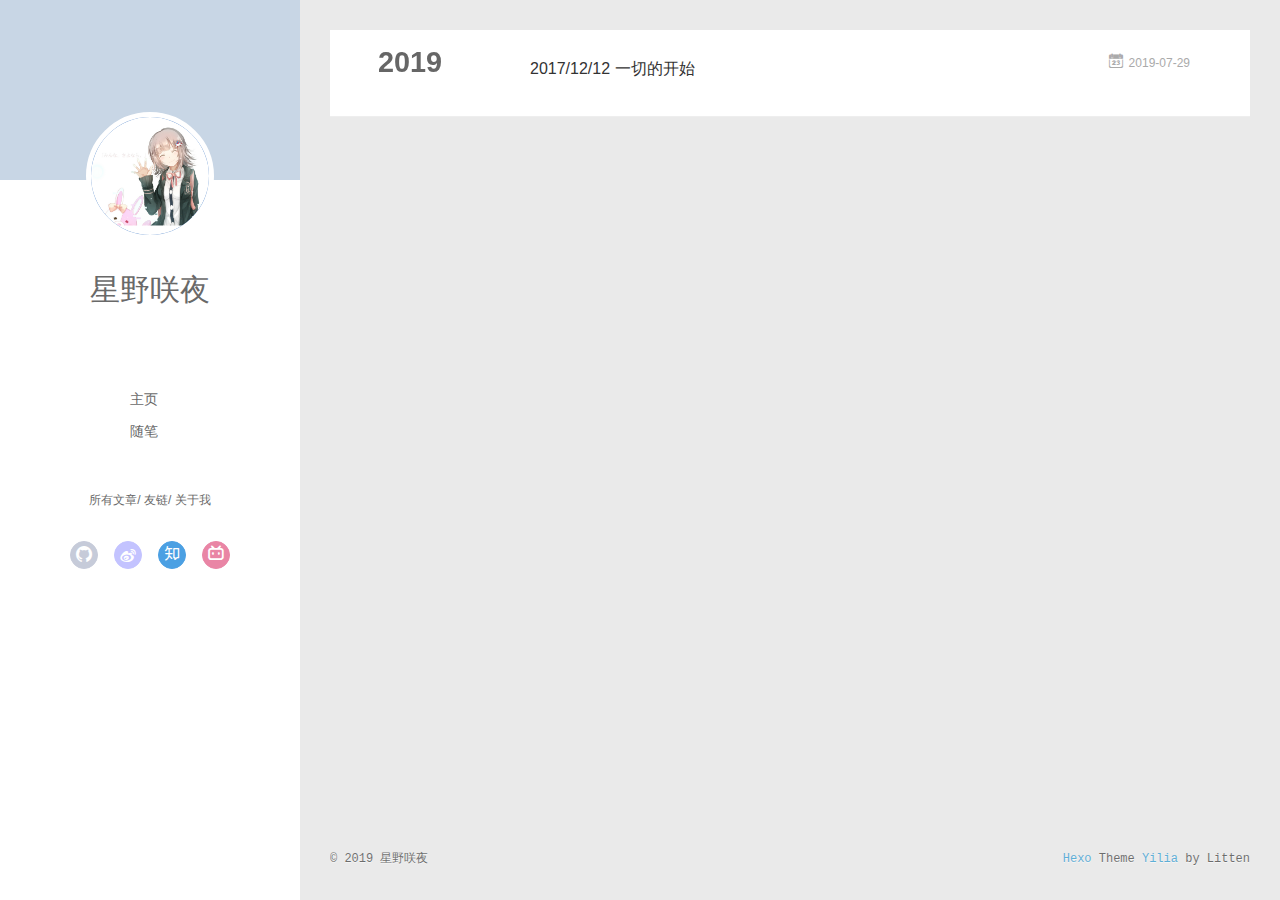
<file: archives/2019/07/index.html>
<!DOCTYPE html>
<html>
<head><meta name="generator" content="Hexo 3.9.0">
  <meta charset="utf-8">
  
  <meta name="renderer" content="webkit">
  <meta http-equiv="X-UA-Compatible" content="IE=edge">
  <link rel="dns-prefetch" href="http://yoursite.com">
  <title>Archives: 2019/7 | 猫猫日记</title>
  <meta name="viewport" content="width=device-width, initial-scale=1, maximum-scale=1">
  <meta property="og:type" content="website">
<meta property="og:title" content="猫猫日记">
<meta property="og:url" content="http://yoursite.com/archives/2019/07/index.html">
<meta property="og:site_name" content="猫猫日记">
<meta property="og:locale" content="zh-CN">
<meta name="twitter:card" content="summary">
<meta name="twitter:title" content="猫猫日记">
  
    <link rel="alternative" href="/atom.xml" title="猫猫日记" type="application/atom+xml">
  
  
    <link rel="icon" href="/favicon.png">
  
  <link rel="stylesheet" type="text/css" href="/./main.0cf68a.css">
  <style type="text/css">
  
    #container.show {
      background: linear-gradient(200deg,#222f3e,#576574);
    }
  </style>
  

  

</head>
</html>
<body>
  <div id="container" q-class="show:isCtnShow">
    <canvas id="anm-canvas" class="anm-canvas"></canvas>
    <div class="left-col" q-class="show:isShow">
      
<div class="overlay" style="background: #c8d6e5"></div>
<div class="intrude-less">
	<header id="header" class="inner">
		<a href="/" class="profilepic">
			<img src="/img/nanami.png" class="js-avatar">
		</a>
		<hgroup>
		  <h1 class="header-author"><a href="/">星野咲夜</a></h1>
		</hgroup>
		

		<nav class="header-menu">
			<ul>
			
				<li><a href="/">主页</a></li>
	        
				<li><a href="/tags/随笔/">随笔</a></li>
	        
			</ul>
		</nav>
		<nav class="header-smart-menu">
    		
    			
    			<a q-on="click: openSlider(e, 'innerArchive')" href="javascript:void(0)">所有文章</a>
    			
            
    			
    			<a q-on="click: openSlider(e, 'friends')" href="javascript:void(0)">友链</a>
    			
            
    			
    			<a q-on="click: openSlider(e, 'aboutme')" href="javascript:void(0)">关于我</a>
    			
            
		</nav>
		<nav class="header-nav">
			<div class="social">
				
					<a class="github" target="_blank" href="https://github.com/shirononeko" title="github"><i class="icon-github"></i></a>
		        
					<a class="weibo" target="_blank" href="https://weibo.com/u/3123756093/home?wvr=5" title="weibo"><i class="icon-weibo"></i></a>
		        
					<a class="zhihu" target="_blank" href="https://www.zhihu.com/people/xue-yu-wan-jiang/activities" title="zhihu"><i class="icon-zhihu"></i></a>
		        
					<a class="bilibili" target="_blank" href="https://space.bilibili.com/3894152" title="bilibili"><i class="icon-bilibili"></i></a>
		        
			</div>
                        <div style="position:absolute; bottom:180px left:auto; width:85%">
                          <iframe frameborder="no" border="0" marginwidth="0" marginheight="0" width=330 height=86 src="//music.163.com/outchain/player?type=2&id=651241&auto=1&height=66">
                          </iframe>
                        </div>
		</nav>
	</header>		
</div>

    </div>
    <div class="mid-col" q-class="show:isShow,hide:isShow|isFalse">
      
<nav id="mobile-nav">
  	<div class="overlay js-overlay" style="background: #c8d6e5"></div>
	<div class="btnctn js-mobile-btnctn">
  		<div class="slider-trigger list" q-on="click: openSlider(e)"><i class="icon icon-sort"></i></div>
	</div>
	<div class="intrude-less">
		<header id="header" class="inner">
			<div class="profilepic">
				<img src="/img/nanami.png" class="js-avatar">
			</div>
			<hgroup>
			  <h1 class="header-author js-header-author">星野咲夜</h1>
			</hgroup>
			
			
			
				
			
				
			
			
			
			<nav class="header-nav">
				<div class="social">
					
						<a class="github" target="_blank" href="https://github.com/shirononeko" title="github"><i class="icon-github"></i></a>
			        
						<a class="weibo" target="_blank" href="https://weibo.com/u/3123756093/home?wvr=5" title="weibo"><i class="icon-weibo"></i></a>
			        
						<a class="zhihu" target="_blank" href="https://www.zhihu.com/people/xue-yu-wan-jiang/activities" title="zhihu"><i class="icon-zhihu"></i></a>
			        
						<a class="bilibili" target="_blank" href="https://space.bilibili.com/3894152" title="bilibili"><i class="icon-bilibili"></i></a>
			        
				</div>
			</nav>

			<nav class="header-menu js-header-menu">
				<ul style="width: 50%">
				
				
					<li style="width: 50%"><a href="/">主页</a></li>
		        
					<li style="width: 50%"><a href="/tags/随笔/">随笔</a></li>
		        
				</ul>
			</nav>
		</header>				
	</div>
	<div class="mobile-mask" style="display:none" q-show="isShow"></div>
</nav>

      <div id="wrapper" class="body-wrap">
        <div class="menu-l">
          <div class="canvas-wrap">
            <canvas data-colors="#eaeaea" data-sectionHeight="100" data-contentId="js-content" id="myCanvas1" class="anm-canvas"></canvas>
          </div>
          <div id="js-content" class="content-ll">
            
  
  
    
    
      
      
      <section class="archives-wrap">
        <div class="archive-year-wrap">
          <a href="/archives/2019" class="archive-year">2019</a>
        </div>
        <div class="archives">
    
    <article class="archive-article archive-type-post">
  <div class="archive-article-inner">
    <header class="archive-article-header">
      	<div class="article-meta">
	      	<a href="/2019/07/29/2017-12-12-一切的开始/" class="archive-article-date">
  	<time datetime="2019-07-29T07:40:12.000Z" itemprop="datePublished"><i class="icon-calendar icon"></i>2019-07-29</time>
</a>
        </div>
    	 
  
    <h1 itemprop="name">
      <a class="archive-article-title" href="/2019/07/29/2017-12-12-一切的开始/">2017/12/12 一切的开始</a>
    </h1>
  

        <div class="article-info info-on-right">
          
          

        </div>
        <div class="clearfix"></div>
    </header>
  </div>
</article>
  
  
    </div></section>
  

    


          </div>
        </div>
      </div>
      <footer id="footer">
  <div class="outer">
    <div id="footer-info">
    	<div class="footer-left">
    		&copy; 2019 星野咲夜
    	</div>
      	<div class="footer-right">
      		<a href="http://hexo.io/" target="_blank">Hexo</a>  Theme <a href="https://github.com/litten/hexo-theme-yilia" target="_blank">Yilia</a> by Litten
      	</div>
    </div>
  </div>
</footer>
    </div>
    <script>
	var yiliaConfig = {
		mathjax: false,
		isHome: false,
		isPost: false,
		isArchive: true,
		isTag: false,
		isCategory: false,
		open_in_new: false,
		toc_hide_index: true,
		root: "/",
		innerArchive: true,
		showTags: true
	}
</script>

<script>!function(t){function n(e){if(r[e])return r[e].exports;var i=r[e]={exports:{},id:e,loaded:!1};return t[e].call(i.exports,i,i.exports,n),i.loaded=!0,i.exports}var r={};n.m=t,n.c=r,n.p="./",n(0)}([function(t,n,r){r(195),t.exports=r(191)},function(t,n,r){var e=r(3),i=r(52),o=r(27),u=r(28),c=r(53),f="prototype",a=function(t,n,r){var s,l,h,v,p=t&a.F,d=t&a.G,y=t&a.S,g=t&a.P,b=t&a.B,m=d?e:y?e[n]||(e[n]={}):(e[n]||{})[f],x=d?i:i[n]||(i[n]={}),w=x[f]||(x[f]={});d&&(r=n);for(s in r)l=!p&&m&&void 0!==m[s],h=(l?m:r)[s],v=b&&l?c(h,e):g&&"function"==typeof h?c(Function.call,h):h,m&&u(m,s,h,t&a.U),x[s]!=h&&o(x,s,v),g&&w[s]!=h&&(w[s]=h)};e.core=i,a.F=1,a.G=2,a.S=4,a.P=8,a.B=16,a.W=32,a.U=64,a.R=128,t.exports=a},function(t,n,r){var e=r(6);t.exports=function(t){if(!e(t))throw TypeError(t+" is not an object!");return t}},function(t,n){var r=t.exports="undefined"!=typeof window&&window.Math==Math?window:"undefined"!=typeof self&&self.Math==Math?self:Function("return this")();"number"==typeof __g&&(__g=r)},function(t,n){t.exports=function(t){try{return!!t()}catch(t){return!0}}},function(t,n){var r=t.exports="undefined"!=typeof window&&window.Math==Math?window:"undefined"!=typeof self&&self.Math==Math?self:Function("return this")();"number"==typeof __g&&(__g=r)},function(t,n){t.exports=function(t){return"object"==typeof t?null!==t:"function"==typeof t}},function(t,n,r){var e=r(126)("wks"),i=r(76),o=r(3).Symbol,u="function"==typeof o;(t.exports=function(t){return e[t]||(e[t]=u&&o[t]||(u?o:i)("Symbol."+t))}).store=e},function(t,n){var r={}.hasOwnProperty;t.exports=function(t,n){return r.call(t,n)}},function(t,n,r){var e=r(94),i=r(33);t.exports=function(t){return e(i(t))}},function(t,n,r){t.exports=!r(4)(function(){return 7!=Object.defineProperty({},"a",{get:function(){return 7}}).a})},function(t,n,r){var e=r(2),i=r(167),o=r(50),u=Object.defineProperty;n.f=r(10)?Object.defineProperty:function(t,n,r){if(e(t),n=o(n,!0),e(r),i)try{return u(t,n,r)}catch(t){}if("get"in r||"set"in r)throw TypeError("Accessors not supported!");return"value"in r&&(t[n]=r.value),t}},function(t,n,r){t.exports=!r(18)(function(){return 7!=Object.defineProperty({},"a",{get:function(){return 7}}).a})},function(t,n,r){var e=r(14),i=r(22);t.exports=r(12)?function(t,n,r){return e.f(t,n,i(1,r))}:function(t,n,r){return t[n]=r,t}},function(t,n,r){var e=r(20),i=r(58),o=r(42),u=Object.defineProperty;n.f=r(12)?Object.defineProperty:function(t,n,r){if(e(t),n=o(n,!0),e(r),i)try{return u(t,n,r)}catch(t){}if("get"in r||"set"in r)throw TypeError("Accessors not supported!");return"value"in r&&(t[n]=r.value),t}},function(t,n,r){var e=r(40)("wks"),i=r(23),o=r(5).Symbol,u="function"==typeof o;(t.exports=function(t){return e[t]||(e[t]=u&&o[t]||(u?o:i)("Symbol."+t))}).store=e},function(t,n,r){var e=r(67),i=Math.min;t.exports=function(t){return t>0?i(e(t),9007199254740991):0}},function(t,n,r){var e=r(46);t.exports=function(t){return Object(e(t))}},function(t,n){t.exports=function(t){try{return!!t()}catch(t){return!0}}},function(t,n,r){var e=r(63),i=r(34);t.exports=Object.keys||function(t){return e(t,i)}},function(t,n,r){var e=r(21);t.exports=function(t){if(!e(t))throw TypeError(t+" is not an object!");return t}},function(t,n){t.exports=function(t){return"object"==typeof t?null!==t:"function"==typeof t}},function(t,n){t.exports=function(t,n){return{enumerable:!(1&t),configurable:!(2&t),writable:!(4&t),value:n}}},function(t,n){var r=0,e=Math.random();t.exports=function(t){return"Symbol(".concat(void 0===t?"":t,")_",(++r+e).toString(36))}},function(t,n){var r={}.hasOwnProperty;t.exports=function(t,n){return r.call(t,n)}},function(t,n){var r=t.exports={version:"2.4.0"};"number"==typeof __e&&(__e=r)},function(t,n){t.exports=function(t){if("function"!=typeof t)throw TypeError(t+" is not a function!");return t}},function(t,n,r){var e=r(11),i=r(66);t.exports=r(10)?function(t,n,r){return e.f(t,n,i(1,r))}:function(t,n,r){return t[n]=r,t}},function(t,n,r){var e=r(3),i=r(27),o=r(24),u=r(76)("src"),c="toString",f=Function[c],a=(""+f).split(c);r(52).inspectSource=function(t){return f.call(t)},(t.exports=function(t,n,r,c){var f="function"==typeof r;f&&(o(r,"name")||i(r,"name",n)),t[n]!==r&&(f&&(o(r,u)||i(r,u,t[n]?""+t[n]:a.join(String(n)))),t===e?t[n]=r:c?t[n]?t[n]=r:i(t,n,r):(delete t[n],i(t,n,r)))})(Function.prototype,c,function(){return"function"==typeof this&&this[u]||f.call(this)})},function(t,n,r){var e=r(1),i=r(4),o=r(46),u=function(t,n,r,e){var i=String(o(t)),u="<"+n;return""!==r&&(u+=" "+r+'="'+String(e).replace(/"/g,"&quot;")+'"'),u+">"+i+"</"+n+">"};t.exports=function(t,n){var r={};r[t]=n(u),e(e.P+e.F*i(function(){var n=""[t]('"');return n!==n.toLowerCase()||n.split('"').length>3}),"String",r)}},function(t,n,r){var e=r(115),i=r(46);t.exports=function(t){return e(i(t))}},function(t,n,r){var e=r(116),i=r(66),o=r(30),u=r(50),c=r(24),f=r(167),a=Object.getOwnPropertyDescriptor;n.f=r(10)?a:function(t,n){if(t=o(t),n=u(n,!0),f)try{return a(t,n)}catch(t){}if(c(t,n))return i(!e.f.call(t,n),t[n])}},function(t,n,r){var e=r(24),i=r(17),o=r(145)("IE_PROTO"),u=Object.prototype;t.exports=Object.getPrototypeOf||function(t){return t=i(t),e(t,o)?t[o]:"function"==typeof t.constructor&&t instanceof t.constructor?t.constructor.prototype:t instanceof Object?u:null}},function(t,n){t.exports=function(t){if(void 0==t)throw TypeError("Can't call method on  "+t);return t}},function(t,n){t.exports="constructor,hasOwnProperty,isPrototypeOf,propertyIsEnumerable,toLocaleString,toString,valueOf".split(",")},function(t,n){t.exports={}},function(t,n){t.exports=!0},function(t,n){n.f={}.propertyIsEnumerable},function(t,n,r){var e=r(14).f,i=r(8),o=r(15)("toStringTag");t.exports=function(t,n,r){t&&!i(t=r?t:t.prototype,o)&&e(t,o,{configurable:!0,value:n})}},function(t,n,r){var e=r(40)("keys"),i=r(23);t.exports=function(t){return e[t]||(e[t]=i(t))}},function(t,n,r){var e=r(5),i="__core-js_shared__",o=e[i]||(e[i]={});t.exports=function(t){return o[t]||(o[t]={})}},function(t,n){var r=Math.ceil,e=Math.floor;t.exports=function(t){return isNaN(t=+t)?0:(t>0?e:r)(t)}},function(t,n,r){var e=r(21);t.exports=function(t,n){if(!e(t))return t;var r,i;if(n&&"function"==typeof(r=t.toString)&&!e(i=r.call(t)))return i;if("function"==typeof(r=t.valueOf)&&!e(i=r.call(t)))return i;if(!n&&"function"==typeof(r=t.toString)&&!e(i=r.call(t)))return i;throw TypeError("Can't convert object to primitive value")}},function(t,n,r){var e=r(5),i=r(25),o=r(36),u=r(44),c=r(14).f;t.exports=function(t){var n=i.Symbol||(i.Symbol=o?{}:e.Symbol||{});"_"==t.charAt(0)||t in n||c(n,t,{value:u.f(t)})}},function(t,n,r){n.f=r(15)},function(t,n){var r={}.toString;t.exports=function(t){return r.call(t).slice(8,-1)}},function(t,n){t.exports=function(t){if(void 0==t)throw TypeError("Can't call method on  "+t);return t}},function(t,n,r){var e=r(4);t.exports=function(t,n){return!!t&&e(function(){n?t.call(null,function(){},1):t.call(null)})}},function(t,n,r){var e=r(53),i=r(115),o=r(17),u=r(16),c=r(203);t.exports=function(t,n){var r=1==t,f=2==t,a=3==t,s=4==t,l=6==t,h=5==t||l,v=n||c;return function(n,c,p){for(var d,y,g=o(n),b=i(g),m=e(c,p,3),x=u(b.length),w=0,S=r?v(n,x):f?v(n,0):void 0;x>w;w++)if((h||w in b)&&(d=b[w],y=m(d,w,g),t))if(r)S[w]=y;else if(y)switch(t){case 3:return!0;case 5:return d;case 6:return w;case 2:S.push(d)}else if(s)return!1;return l?-1:a||s?s:S}}},function(t,n,r){var e=r(1),i=r(52),o=r(4);t.exports=function(t,n){var r=(i.Object||{})[t]||Object[t],u={};u[t]=n(r),e(e.S+e.F*o(function(){r(1)}),"Object",u)}},function(t,n,r){var e=r(6);t.exports=function(t,n){if(!e(t))return t;var r,i;if(n&&"function"==typeof(r=t.toString)&&!e(i=r.call(t)))return i;if("function"==typeof(r=t.valueOf)&&!e(i=r.call(t)))return i;if(!n&&"function"==typeof(r=t.toString)&&!e(i=r.call(t)))return i;throw TypeError("Can't convert object to primitive value")}},function(t,n,r){var e=r(5),i=r(25),o=r(91),u=r(13),c="prototype",f=function(t,n,r){var a,s,l,h=t&f.F,v=t&f.G,p=t&f.S,d=t&f.P,y=t&f.B,g=t&f.W,b=v?i:i[n]||(i[n]={}),m=b[c],x=v?e:p?e[n]:(e[n]||{})[c];v&&(r=n);for(a in r)(s=!h&&x&&void 0!==x[a])&&a in b||(l=s?x[a]:r[a],b[a]=v&&"function"!=typeof x[a]?r[a]:y&&s?o(l,e):g&&x[a]==l?function(t){var n=function(n,r,e){if(this instanceof t){switch(arguments.length){case 0:return new t;case 1:return new t(n);case 2:return new t(n,r)}return new t(n,r,e)}return t.apply(this,arguments)};return n[c]=t[c],n}(l):d&&"function"==typeof l?o(Function.call,l):l,d&&((b.virtual||(b.virtual={}))[a]=l,t&f.R&&m&&!m[a]&&u(m,a,l)))};f.F=1,f.G=2,f.S=4,f.P=8,f.B=16,f.W=32,f.U=64,f.R=128,t.exports=f},function(t,n){var r=t.exports={version:"2.4.0"};"number"==typeof __e&&(__e=r)},function(t,n,r){var e=r(26);t.exports=function(t,n,r){if(e(t),void 0===n)return t;switch(r){case 1:return function(r){return t.call(n,r)};case 2:return function(r,e){return t.call(n,r,e)};case 3:return function(r,e,i){return t.call(n,r,e,i)}}return function(){return t.apply(n,arguments)}}},function(t,n,r){var e=r(183),i=r(1),o=r(126)("metadata"),u=o.store||(o.store=new(r(186))),c=function(t,n,r){var i=u.get(t);if(!i){if(!r)return;u.set(t,i=new e)}var o=i.get(n);if(!o){if(!r)return;i.set(n,o=new e)}return o},f=function(t,n,r){var e=c(n,r,!1);return void 0!==e&&e.has(t)},a=function(t,n,r){var e=c(n,r,!1);return void 0===e?void 0:e.get(t)},s=function(t,n,r,e){c(r,e,!0).set(t,n)},l=function(t,n){var r=c(t,n,!1),e=[];return r&&r.forEach(function(t,n){e.push(n)}),e},h=function(t){return void 0===t||"symbol"==typeof t?t:String(t)},v=function(t){i(i.S,"Reflect",t)};t.exports={store:u,map:c,has:f,get:a,set:s,keys:l,key:h,exp:v}},function(t,n,r){"use strict";if(r(10)){var e=r(69),i=r(3),o=r(4),u=r(1),c=r(127),f=r(152),a=r(53),s=r(68),l=r(66),h=r(27),v=r(73),p=r(67),d=r(16),y=r(75),g=r(50),b=r(24),m=r(180),x=r(114),w=r(6),S=r(17),_=r(137),O=r(70),E=r(32),P=r(71).f,j=r(154),F=r(76),M=r(7),A=r(48),N=r(117),T=r(146),I=r(155),k=r(80),L=r(123),R=r(74),C=r(130),D=r(160),U=r(11),W=r(31),G=U.f,B=W.f,V=i.RangeError,z=i.TypeError,q=i.Uint8Array,K="ArrayBuffer",J="Shared"+K,Y="BYTES_PER_ELEMENT",H="prototype",$=Array[H],X=f.ArrayBuffer,Q=f.DataView,Z=A(0),tt=A(2),nt=A(3),rt=A(4),et=A(5),it=A(6),ot=N(!0),ut=N(!1),ct=I.values,ft=I.keys,at=I.entries,st=$.lastIndexOf,lt=$.reduce,ht=$.reduceRight,vt=$.join,pt=$.sort,dt=$.slice,yt=$.toString,gt=$.toLocaleString,bt=M("iterator"),mt=M("toStringTag"),xt=F("typed_constructor"),wt=F("def_constructor"),St=c.CONSTR,_t=c.TYPED,Ot=c.VIEW,Et="Wrong length!",Pt=A(1,function(t,n){return Tt(T(t,t[wt]),n)}),jt=o(function(){return 1===new q(new Uint16Array([1]).buffer)[0]}),Ft=!!q&&!!q[H].set&&o(function(){new q(1).set({})}),Mt=function(t,n){if(void 0===t)throw z(Et);var r=+t,e=d(t);if(n&&!m(r,e))throw V(Et);return e},At=function(t,n){var r=p(t);if(r<0||r%n)throw V("Wrong offset!");return r},Nt=function(t){if(w(t)&&_t in t)return t;throw z(t+" is not a typed array!")},Tt=function(t,n){if(!(w(t)&&xt in t))throw z("It is not a typed array constructor!");return new t(n)},It=function(t,n){return kt(T(t,t[wt]),n)},kt=function(t,n){for(var r=0,e=n.length,i=Tt(t,e);e>r;)i[r]=n[r++];return i},Lt=function(t,n,r){G(t,n,{get:function(){return this._d[r]}})},Rt=function(t){var n,r,e,i,o,u,c=S(t),f=arguments.length,s=f>1?arguments[1]:void 0,l=void 0!==s,h=j(c);if(void 0!=h&&!_(h)){for(u=h.call(c),e=[],n=0;!(o=u.next()).done;n++)e.push(o.value);c=e}for(l&&f>2&&(s=a(s,arguments[2],2)),n=0,r=d(c.length),i=Tt(this,r);r>n;n++)i[n]=l?s(c[n],n):c[n];return i},Ct=function(){for(var t=0,n=arguments.length,r=Tt(this,n);n>t;)r[t]=arguments[t++];return r},Dt=!!q&&o(function(){gt.call(new q(1))}),Ut=function(){return gt.apply(Dt?dt.call(Nt(this)):Nt(this),arguments)},Wt={copyWithin:function(t,n){return D.call(Nt(this),t,n,arguments.length>2?arguments[2]:void 0)},every:function(t){return rt(Nt(this),t,arguments.length>1?arguments[1]:void 0)},fill:function(t){return C.apply(Nt(this),arguments)},filter:function(t){return It(this,tt(Nt(this),t,arguments.length>1?arguments[1]:void 0))},find:function(t){return et(Nt(this),t,arguments.length>1?arguments[1]:void 0)},findIndex:function(t){return it(Nt(this),t,arguments.length>1?arguments[1]:void 0)},forEach:function(t){Z(Nt(this),t,arguments.length>1?arguments[1]:void 0)},indexOf:function(t){return ut(Nt(this),t,arguments.length>1?arguments[1]:void 0)},includes:function(t){return ot(Nt(this),t,arguments.length>1?arguments[1]:void 0)},join:function(t){return vt.apply(Nt(this),arguments)},lastIndexOf:function(t){return st.apply(Nt(this),arguments)},map:function(t){return Pt(Nt(this),t,arguments.length>1?arguments[1]:void 0)},reduce:function(t){return lt.apply(Nt(this),arguments)},reduceRight:function(t){return ht.apply(Nt(this),arguments)},reverse:function(){for(var t,n=this,r=Nt(n).length,e=Math.floor(r/2),i=0;i<e;)t=n[i],n[i++]=n[--r],n[r]=t;return n},some:function(t){return nt(Nt(this),t,arguments.length>1?arguments[1]:void 0)},sort:function(t){return pt.call(Nt(this),t)},subarray:function(t,n){var r=Nt(this),e=r.length,i=y(t,e);return new(T(r,r[wt]))(r.buffer,r.byteOffset+i*r.BYTES_PER_ELEMENT,d((void 0===n?e:y(n,e))-i))}},Gt=function(t,n){return It(this,dt.call(Nt(this),t,n))},Bt=function(t){Nt(this);var n=At(arguments[1],1),r=this.length,e=S(t),i=d(e.length),o=0;if(i+n>r)throw V(Et);for(;o<i;)this[n+o]=e[o++]},Vt={entries:function(){return at.call(Nt(this))},keys:function(){return ft.call(Nt(this))},values:function(){return ct.call(Nt(this))}},zt=function(t,n){return w(t)&&t[_t]&&"symbol"!=typeof n&&n in t&&String(+n)==String(n)},qt=function(t,n){return zt(t,n=g(n,!0))?l(2,t[n]):B(t,n)},Kt=function(t,n,r){return!(zt(t,n=g(n,!0))&&w(r)&&b(r,"value"))||b(r,"get")||b(r,"set")||r.configurable||b(r,"writable")&&!r.writable||b(r,"enumerable")&&!r.enumerable?G(t,n,r):(t[n]=r.value,t)};St||(W.f=qt,U.f=Kt),u(u.S+u.F*!St,"Object",{getOwnPropertyDescriptor:qt,defineProperty:Kt}),o(function(){yt.call({})})&&(yt=gt=function(){return vt.call(this)});var Jt=v({},Wt);v(Jt,Vt),h(Jt,bt,Vt.values),v(Jt,{slice:Gt,set:Bt,constructor:function(){},toString:yt,toLocaleString:Ut}),Lt(Jt,"buffer","b"),Lt(Jt,"byteOffset","o"),Lt(Jt,"byteLength","l"),Lt(Jt,"length","e"),G(Jt,mt,{get:function(){return this[_t]}}),t.exports=function(t,n,r,f){f=!!f;var a=t+(f?"Clamped":"")+"Array",l="Uint8Array"!=a,v="get"+t,p="set"+t,y=i[a],g=y||{},b=y&&E(y),m=!y||!c.ABV,S={},_=y&&y[H],j=function(t,r){var e=t._d;return e.v[v](r*n+e.o,jt)},F=function(t,r,e){var i=t._d;f&&(e=(e=Math.round(e))<0?0:e>255?255:255&e),i.v[p](r*n+i.o,e,jt)},M=function(t,n){G(t,n,{get:function(){return j(this,n)},set:function(t){return F(this,n,t)},enumerable:!0})};m?(y=r(function(t,r,e,i){s(t,y,a,"_d");var o,u,c,f,l=0,v=0;if(w(r)){if(!(r instanceof X||(f=x(r))==K||f==J))return _t in r?kt(y,r):Rt.call(y,r);o=r,v=At(e,n);var p=r.byteLength;if(void 0===i){if(p%n)throw V(Et);if((u=p-v)<0)throw V(Et)}else if((u=d(i)*n)+v>p)throw V(Et);c=u/n}else c=Mt(r,!0),u=c*n,o=new X(u);for(h(t,"_d",{b:o,o:v,l:u,e:c,v:new Q(o)});l<c;)M(t,l++)}),_=y[H]=O(Jt),h(_,"constructor",y)):L(function(t){new y(null),new y(t)},!0)||(y=r(function(t,r,e,i){s(t,y,a);var o;return w(r)?r instanceof X||(o=x(r))==K||o==J?void 0!==i?new g(r,At(e,n),i):void 0!==e?new g(r,At(e,n)):new g(r):_t in r?kt(y,r):Rt.call(y,r):new g(Mt(r,l))}),Z(b!==Function.prototype?P(g).concat(P(b)):P(g),function(t){t in y||h(y,t,g[t])}),y[H]=_,e||(_.constructor=y));var A=_[bt],N=!!A&&("values"==A.name||void 0==A.name),T=Vt.values;h(y,xt,!0),h(_,_t,a),h(_,Ot,!0),h(_,wt,y),(f?new y(1)[mt]==a:mt in _)||G(_,mt,{get:function(){return a}}),S[a]=y,u(u.G+u.W+u.F*(y!=g),S),u(u.S,a,{BYTES_PER_ELEMENT:n,from:Rt,of:Ct}),Y in _||h(_,Y,n),u(u.P,a,Wt),R(a),u(u.P+u.F*Ft,a,{set:Bt}),u(u.P+u.F*!N,a,Vt),u(u.P+u.F*(_.toString!=yt),a,{toString:yt}),u(u.P+u.F*o(function(){new y(1).slice()}),a,{slice:Gt}),u(u.P+u.F*(o(function(){return[1,2].toLocaleString()!=new y([1,2]).toLocaleString()})||!o(function(){_.toLocaleString.call([1,2])})),a,{toLocaleString:Ut}),k[a]=N?A:T,e||N||h(_,bt,T)}}else t.exports=function(){}},function(t,n){var r={}.toString;t.exports=function(t){return r.call(t).slice(8,-1)}},function(t,n,r){var e=r(21),i=r(5).document,o=e(i)&&e(i.createElement);t.exports=function(t){return o?i.createElement(t):{}}},function(t,n,r){t.exports=!r(12)&&!r(18)(function(){return 7!=Object.defineProperty(r(57)("div"),"a",{get:function(){return 7}}).a})},function(t,n,r){"use strict";var e=r(36),i=r(51),o=r(64),u=r(13),c=r(8),f=r(35),a=r(96),s=r(38),l=r(103),h=r(15)("iterator"),v=!([].keys&&"next"in[].keys()),p="keys",d="values",y=function(){return this};t.exports=function(t,n,r,g,b,m,x){a(r,n,g);var w,S,_,O=function(t){if(!v&&t in F)return F[t];switch(t){case p:case d:return function(){return new r(this,t)}}return function(){return new r(this,t)}},E=n+" Iterator",P=b==d,j=!1,F=t.prototype,M=F[h]||F["@@iterator"]||b&&F[b],A=M||O(b),N=b?P?O("entries"):A:void 0,T="Array"==n?F.entries||M:M;if(T&&(_=l(T.call(new t)))!==Object.prototype&&(s(_,E,!0),e||c(_,h)||u(_,h,y)),P&&M&&M.name!==d&&(j=!0,A=function(){return M.call(this)}),e&&!x||!v&&!j&&F[h]||u(F,h,A),f[n]=A,f[E]=y,b)if(w={values:P?A:O(d),keys:m?A:O(p),entries:N},x)for(S in w)S in F||o(F,S,w[S]);else i(i.P+i.F*(v||j),n,w);return w}},function(t,n,r){var e=r(20),i=r(100),o=r(34),u=r(39)("IE_PROTO"),c=function(){},f="prototype",a=function(){var t,n=r(57)("iframe"),e=o.length;for(n.style.display="none",r(93).appendChild(n),n.src="javascript:",t=n.contentWindow.document,t.open(),t.write("<script>document.F=Object<\/script>"),t.close(),a=t.F;e--;)delete a[f][o[e]];return a()};t.exports=Object.create||function(t,n){var r;return null!==t?(c[f]=e(t),r=new c,c[f]=null,r[u]=t):r=a(),void 0===n?r:i(r,n)}},function(t,n,r){var e=r(63),i=r(34).concat("length","prototype");n.f=Object.getOwnPropertyNames||function(t){return e(t,i)}},function(t,n){n.f=Object.getOwnPropertySymbols},function(t,n,r){var e=r(8),i=r(9),o=r(90)(!1),u=r(39)("IE_PROTO");t.exports=function(t,n){var r,c=i(t),f=0,a=[];for(r in c)r!=u&&e(c,r)&&a.push(r);for(;n.length>f;)e(c,r=n[f++])&&(~o(a,r)||a.push(r));return a}},function(t,n,r){t.exports=r(13)},function(t,n,r){var e=r(76)("meta"),i=r(6),o=r(24),u=r(11).f,c=0,f=Object.isExtensible||function(){return!0},a=!r(4)(function(){return f(Object.preventExtensions({}))}),s=function(t){u(t,e,{value:{i:"O"+ ++c,w:{}}})},l=function(t,n){if(!i(t))return"symbol"==typeof t?t:("string"==typeof t?"S":"P")+t;if(!o(t,e)){if(!f(t))return"F";if(!n)return"E";s(t)}return t[e].i},h=function(t,n){if(!o(t,e)){if(!f(t))return!0;if(!n)return!1;s(t)}return t[e].w},v=function(t){return a&&p.NEED&&f(t)&&!o(t,e)&&s(t),t},p=t.exports={KEY:e,NEED:!1,fastKey:l,getWeak:h,onFreeze:v}},function(t,n){t.exports=function(t,n){return{enumerable:!(1&t),configurable:!(2&t),writable:!(4&t),value:n}}},function(t,n){var r=Math.ceil,e=Math.floor;t.exports=function(t){return isNaN(t=+t)?0:(t>0?e:r)(t)}},function(t,n){t.exports=function(t,n,r,e){if(!(t instanceof n)||void 0!==e&&e in t)throw TypeError(r+": incorrect invocation!");return t}},function(t,n){t.exports=!1},function(t,n,r){var e=r(2),i=r(173),o=r(133),u=r(145)("IE_PROTO"),c=function(){},f="prototype",a=function(){var t,n=r(132)("iframe"),e=o.length;for(n.style.display="none",r(135).appendChild(n),n.src="javascript:",t=n.contentWindow.document,t.open(),t.write("<script>document.F=Object<\/script>"),t.close(),a=t.F;e--;)delete a[f][o[e]];return a()};t.exports=Object.create||function(t,n){var r;return null!==t?(c[f]=e(t),r=new c,c[f]=null,r[u]=t):r=a(),void 0===n?r:i(r,n)}},function(t,n,r){var e=r(175),i=r(133).concat("length","prototype");n.f=Object.getOwnPropertyNames||function(t){return e(t,i)}},function(t,n,r){var e=r(175),i=r(133);t.exports=Object.keys||function(t){return e(t,i)}},function(t,n,r){var e=r(28);t.exports=function(t,n,r){for(var i in n)e(t,i,n[i],r);return t}},function(t,n,r){"use strict";var e=r(3),i=r(11),o=r(10),u=r(7)("species");t.exports=function(t){var n=e[t];o&&n&&!n[u]&&i.f(n,u,{configurable:!0,get:function(){return this}})}},function(t,n,r){var e=r(67),i=Math.max,o=Math.min;t.exports=function(t,n){return t=e(t),t<0?i(t+n,0):o(t,n)}},function(t,n){var r=0,e=Math.random();t.exports=function(t){return"Symbol(".concat(void 0===t?"":t,")_",(++r+e).toString(36))}},function(t,n,r){var e=r(33);t.exports=function(t){return Object(e(t))}},function(t,n,r){var e=r(7)("unscopables"),i=Array.prototype;void 0==i[e]&&r(27)(i,e,{}),t.exports=function(t){i[e][t]=!0}},function(t,n,r){var e=r(53),i=r(169),o=r(137),u=r(2),c=r(16),f=r(154),a={},s={},n=t.exports=function(t,n,r,l,h){var v,p,d,y,g=h?function(){return t}:f(t),b=e(r,l,n?2:1),m=0;if("function"!=typeof g)throw TypeError(t+" is not iterable!");if(o(g)){for(v=c(t.length);v>m;m++)if((y=n?b(u(p=t[m])[0],p[1]):b(t[m]))===a||y===s)return y}else for(d=g.call(t);!(p=d.next()).done;)if((y=i(d,b,p.value,n))===a||y===s)return y};n.BREAK=a,n.RETURN=s},function(t,n){t.exports={}},function(t,n,r){var e=r(11).f,i=r(24),o=r(7)("toStringTag");t.exports=function(t,n,r){t&&!i(t=r?t:t.prototype,o)&&e(t,o,{configurable:!0,value:n})}},function(t,n,r){var e=r(1),i=r(46),o=r(4),u=r(150),c="["+u+"]",f="​",a=RegExp("^"+c+c+"*"),s=RegExp(c+c+"*$"),l=function(t,n,r){var i={},c=o(function(){return!!u[t]()||f[t]()!=f}),a=i[t]=c?n(h):u[t];r&&(i[r]=a),e(e.P+e.F*c,"String",i)},h=l.trim=function(t,n){return t=String(i(t)),1&n&&(t=t.replace(a,"")),2&n&&(t=t.replace(s,"")),t};t.exports=l},function(t,n,r){t.exports={default:r(86),__esModule:!0}},function(t,n,r){t.exports={default:r(87),__esModule:!0}},function(t,n,r){"use strict";function e(t){return t&&t.__esModule?t:{default:t}}n.__esModule=!0;var i=r(84),o=e(i),u=r(83),c=e(u),f="function"==typeof c.default&&"symbol"==typeof o.default?function(t){return typeof t}:function(t){return t&&"function"==typeof c.default&&t.constructor===c.default&&t!==c.default.prototype?"symbol":typeof t};n.default="function"==typeof c.default&&"symbol"===f(o.default)?function(t){return void 0===t?"undefined":f(t)}:function(t){return t&&"function"==typeof c.default&&t.constructor===c.default&&t!==c.default.prototype?"symbol":void 0===t?"undefined":f(t)}},function(t,n,r){r(110),r(108),r(111),r(112),t.exports=r(25).Symbol},function(t,n,r){r(109),r(113),t.exports=r(44).f("iterator")},function(t,n){t.exports=function(t){if("function"!=typeof t)throw TypeError(t+" is not a function!");return t}},function(t,n){t.exports=function(){}},function(t,n,r){var e=r(9),i=r(106),o=r(105);t.exports=function(t){return function(n,r,u){var c,f=e(n),a=i(f.length),s=o(u,a);if(t&&r!=r){for(;a>s;)if((c=f[s++])!=c)return!0}else for(;a>s;s++)if((t||s in f)&&f[s]===r)return t||s||0;return!t&&-1}}},function(t,n,r){var e=r(88);t.exports=function(t,n,r){if(e(t),void 0===n)return t;switch(r){case 1:return function(r){return t.call(n,r)};case 2:return function(r,e){return t.call(n,r,e)};case 3:return function(r,e,i){return t.call(n,r,e,i)}}return function(){return t.apply(n,arguments)}}},function(t,n,r){var e=r(19),i=r(62),o=r(37);t.exports=function(t){var n=e(t),r=i.f;if(r)for(var u,c=r(t),f=o.f,a=0;c.length>a;)f.call(t,u=c[a++])&&n.push(u);return n}},function(t,n,r){t.exports=r(5).document&&document.documentElement},function(t,n,r){var e=r(56);t.exports=Object("z").propertyIsEnumerable(0)?Object:function(t){return"String"==e(t)?t.split(""):Object(t)}},function(t,n,r){var e=r(56);t.exports=Array.isArray||function(t){return"Array"==e(t)}},function(t,n,r){"use strict";var e=r(60),i=r(22),o=r(38),u={};r(13)(u,r(15)("iterator"),function(){return this}),t.exports=function(t,n,r){t.prototype=e(u,{next:i(1,r)}),o(t,n+" Iterator")}},function(t,n){t.exports=function(t,n){return{value:n,done:!!t}}},function(t,n,r){var e=r(19),i=r(9);t.exports=function(t,n){for(var r,o=i(t),u=e(o),c=u.length,f=0;c>f;)if(o[r=u[f++]]===n)return r}},function(t,n,r){var e=r(23)("meta"),i=r(21),o=r(8),u=r(14).f,c=0,f=Object.isExtensible||function(){return!0},a=!r(18)(function(){return f(Object.preventExtensions({}))}),s=function(t){u(t,e,{value:{i:"O"+ ++c,w:{}}})},l=function(t,n){if(!i(t))return"symbol"==typeof t?t:("string"==typeof t?"S":"P")+t;if(!o(t,e)){if(!f(t))return"F";if(!n)return"E";s(t)}return t[e].i},h=function(t,n){if(!o(t,e)){if(!f(t))return!0;if(!n)return!1;s(t)}return t[e].w},v=function(t){return a&&p.NEED&&f(t)&&!o(t,e)&&s(t),t},p=t.exports={KEY:e,NEED:!1,fastKey:l,getWeak:h,onFreeze:v}},function(t,n,r){var e=r(14),i=r(20),o=r(19);t.exports=r(12)?Object.defineProperties:function(t,n){i(t);for(var r,u=o(n),c=u.length,f=0;c>f;)e.f(t,r=u[f++],n[r]);return t}},function(t,n,r){var e=r(37),i=r(22),o=r(9),u=r(42),c=r(8),f=r(58),a=Object.getOwnPropertyDescriptor;n.f=r(12)?a:function(t,n){if(t=o(t),n=u(n,!0),f)try{return a(t,n)}catch(t){}if(c(t,n))return i(!e.f.call(t,n),t[n])}},function(t,n,r){var e=r(9),i=r(61).f,o={}.toString,u="object"==typeof window&&window&&Object.getOwnPropertyNames?Object.getOwnPropertyNames(window):[],c=function(t){try{return i(t)}catch(t){return u.slice()}};t.exports.f=function(t){return u&&"[object Window]"==o.call(t)?c(t):i(e(t))}},function(t,n,r){var e=r(8),i=r(77),o=r(39)("IE_PROTO"),u=Object.prototype;t.exports=Object.getPrototypeOf||function(t){return t=i(t),e(t,o)?t[o]:"function"==typeof t.constructor&&t instanceof t.constructor?t.constructor.prototype:t instanceof Object?u:null}},function(t,n,r){var e=r(41),i=r(33);t.exports=function(t){return function(n,r){var o,u,c=String(i(n)),f=e(r),a=c.length;return f<0||f>=a?t?"":void 0:(o=c.charCodeAt(f),o<55296||o>56319||f+1===a||(u=c.charCodeAt(f+1))<56320||u>57343?t?c.charAt(f):o:t?c.slice(f,f+2):u-56320+(o-55296<<10)+65536)}}},function(t,n,r){var e=r(41),i=Math.max,o=Math.min;t.exports=function(t,n){return t=e(t),t<0?i(t+n,0):o(t,n)}},function(t,n,r){var e=r(41),i=Math.min;t.exports=function(t){return t>0?i(e(t),9007199254740991):0}},function(t,n,r){"use strict";var e=r(89),i=r(97),o=r(35),u=r(9);t.exports=r(59)(Array,"Array",function(t,n){this._t=u(t),this._i=0,this._k=n},function(){var t=this._t,n=this._k,r=this._i++;return!t||r>=t.length?(this._t=void 0,i(1)):"keys"==n?i(0,r):"values"==n?i(0,t[r]):i(0,[r,t[r]])},"values"),o.Arguments=o.Array,e("keys"),e("values"),e("entries")},function(t,n){},function(t,n,r){"use strict";var e=r(104)(!0);r(59)(String,"String",function(t){this._t=String(t),this._i=0},function(){var t,n=this._t,r=this._i;return r>=n.length?{value:void 0,done:!0}:(t=e(n,r),this._i+=t.length,{value:t,done:!1})})},function(t,n,r){"use strict";var e=r(5),i=r(8),o=r(12),u=r(51),c=r(64),f=r(99).KEY,a=r(18),s=r(40),l=r(38),h=r(23),v=r(15),p=r(44),d=r(43),y=r(98),g=r(92),b=r(95),m=r(20),x=r(9),w=r(42),S=r(22),_=r(60),O=r(102),E=r(101),P=r(14),j=r(19),F=E.f,M=P.f,A=O.f,N=e.Symbol,T=e.JSON,I=T&&T.stringify,k="prototype",L=v("_hidden"),R=v("toPrimitive"),C={}.propertyIsEnumerable,D=s("symbol-registry"),U=s("symbols"),W=s("op-symbols"),G=Object[k],B="function"==typeof N,V=e.QObject,z=!V||!V[k]||!V[k].findChild,q=o&&a(function(){return 7!=_(M({},"a",{get:function(){return M(this,"a",{value:7}).a}})).a})?function(t,n,r){var e=F(G,n);e&&delete G[n],M(t,n,r),e&&t!==G&&M(G,n,e)}:M,K=function(t){var n=U[t]=_(N[k]);return n._k=t,n},J=B&&"symbol"==typeof N.iterator?function(t){return"symbol"==typeof t}:function(t){return t instanceof N},Y=function(t,n,r){return t===G&&Y(W,n,r),m(t),n=w(n,!0),m(r),i(U,n)?(r.enumerable?(i(t,L)&&t[L][n]&&(t[L][n]=!1),r=_(r,{enumerable:S(0,!1)})):(i(t,L)||M(t,L,S(1,{})),t[L][n]=!0),q(t,n,r)):M(t,n,r)},H=function(t,n){m(t);for(var r,e=g(n=x(n)),i=0,o=e.length;o>i;)Y(t,r=e[i++],n[r]);return t},$=function(t,n){return void 0===n?_(t):H(_(t),n)},X=function(t){var n=C.call(this,t=w(t,!0));return!(this===G&&i(U,t)&&!i(W,t))&&(!(n||!i(this,t)||!i(U,t)||i(this,L)&&this[L][t])||n)},Q=function(t,n){if(t=x(t),n=w(n,!0),t!==G||!i(U,n)||i(W,n)){var r=F(t,n);return!r||!i(U,n)||i(t,L)&&t[L][n]||(r.enumerable=!0),r}},Z=function(t){for(var n,r=A(x(t)),e=[],o=0;r.length>o;)i(U,n=r[o++])||n==L||n==f||e.push(n);return e},tt=function(t){for(var n,r=t===G,e=A(r?W:x(t)),o=[],u=0;e.length>u;)!i(U,n=e[u++])||r&&!i(G,n)||o.push(U[n]);return o};B||(N=function(){if(this instanceof N)throw TypeError("Symbol is not a constructor!");var t=h(arguments.length>0?arguments[0]:void 0),n=function(r){this===G&&n.call(W,r),i(this,L)&&i(this[L],t)&&(this[L][t]=!1),q(this,t,S(1,r))};return o&&z&&q(G,t,{configurable:!0,set:n}),K(t)},c(N[k],"toString",function(){return this._k}),E.f=Q,P.f=Y,r(61).f=O.f=Z,r(37).f=X,r(62).f=tt,o&&!r(36)&&c(G,"propertyIsEnumerable",X,!0),p.f=function(t){return K(v(t))}),u(u.G+u.W+u.F*!B,{Symbol:N});for(var nt="hasInstance,isConcatSpreadable,iterator,match,replace,search,species,split,toPrimitive,toStringTag,unscopables".split(","),rt=0;nt.length>rt;)v(nt[rt++]);for(var nt=j(v.store),rt=0;nt.length>rt;)d(nt[rt++]);u(u.S+u.F*!B,"Symbol",{for:function(t){return i(D,t+="")?D[t]:D[t]=N(t)},keyFor:function(t){if(J(t))return y(D,t);throw TypeError(t+" is not a symbol!")},useSetter:function(){z=!0},useSimple:function(){z=!1}}),u(u.S+u.F*!B,"Object",{create:$,defineProperty:Y,defineProperties:H,getOwnPropertyDescriptor:Q,getOwnPropertyNames:Z,getOwnPropertySymbols:tt}),T&&u(u.S+u.F*(!B||a(function(){var t=N();return"[null]"!=I([t])||"{}"!=I({a:t})||"{}"!=I(Object(t))})),"JSON",{stringify:function(t){if(void 0!==t&&!J(t)){for(var n,r,e=[t],i=1;arguments.length>i;)e.push(arguments[i++]);return n=e[1],"function"==typeof n&&(r=n),!r&&b(n)||(n=function(t,n){if(r&&(n=r.call(this,t,n)),!J(n))return n}),e[1]=n,I.apply(T,e)}}}),N[k][R]||r(13)(N[k],R,N[k].valueOf),l(N,"Symbol"),l(Math,"Math",!0),l(e.JSON,"JSON",!0)},function(t,n,r){r(43)("asyncIterator")},function(t,n,r){r(43)("observable")},function(t,n,r){r(107);for(var e=r(5),i=r(13),o=r(35),u=r(15)("toStringTag"),c=["NodeList","DOMTokenList","MediaList","StyleSheetList","CSSRuleList"],f=0;f<5;f++){var a=c[f],s=e[a],l=s&&s.prototype;l&&!l[u]&&i(l,u,a),o[a]=o.Array}},function(t,n,r){var e=r(45),i=r(7)("toStringTag"),o="Arguments"==e(function(){return arguments}()),u=function(t,n){try{return t[n]}catch(t){}};t.exports=function(t){var n,r,c;return void 0===t?"Undefined":null===t?"Null":"string"==typeof(r=u(n=Object(t),i))?r:o?e(n):"Object"==(c=e(n))&&"function"==typeof n.callee?"Arguments":c}},function(t,n,r){var e=r(45);t.exports=Object("z").propertyIsEnumerable(0)?Object:function(t){return"String"==e(t)?t.split(""):Object(t)}},function(t,n){n.f={}.propertyIsEnumerable},function(t,n,r){var e=r(30),i=r(16),o=r(75);t.exports=function(t){return function(n,r,u){var c,f=e(n),a=i(f.length),s=o(u,a);if(t&&r!=r){for(;a>s;)if((c=f[s++])!=c)return!0}else for(;a>s;s++)if((t||s in f)&&f[s]===r)return t||s||0;return!t&&-1}}},function(t,n,r){"use strict";var e=r(3),i=r(1),o=r(28),u=r(73),c=r(65),f=r(79),a=r(68),s=r(6),l=r(4),h=r(123),v=r(81),p=r(136);t.exports=function(t,n,r,d,y,g){var b=e[t],m=b,x=y?"set":"add",w=m&&m.prototype,S={},_=function(t){var n=w[t];o(w,t,"delete"==t?function(t){return!(g&&!s(t))&&n.call(this,0===t?0:t)}:"has"==t?function(t){return!(g&&!s(t))&&n.call(this,0===t?0:t)}:"get"==t?function(t){return g&&!s(t)?void 0:n.call(this,0===t?0:t)}:"add"==t?function(t){return n.call(this,0===t?0:t),this}:function(t,r){return n.call(this,0===t?0:t,r),this})};if("function"==typeof m&&(g||w.forEach&&!l(function(){(new m).entries().next()}))){var O=new m,E=O[x](g?{}:-0,1)!=O,P=l(function(){O.has(1)}),j=h(function(t){new m(t)}),F=!g&&l(function(){for(var t=new m,n=5;n--;)t[x](n,n);return!t.has(-0)});j||(m=n(function(n,r){a(n,m,t);var e=p(new b,n,m);return void 0!=r&&f(r,y,e[x],e),e}),m.prototype=w,w.constructor=m),(P||F)&&(_("delete"),_("has"),y&&_("get")),(F||E)&&_(x),g&&w.clear&&delete w.clear}else m=d.getConstructor(n,t,y,x),u(m.prototype,r),c.NEED=!0;return v(m,t),S[t]=m,i(i.G+i.W+i.F*(m!=b),S),g||d.setStrong(m,t,y),m}},function(t,n,r){"use strict";var e=r(27),i=r(28),o=r(4),u=r(46),c=r(7);t.exports=function(t,n,r){var f=c(t),a=r(u,f,""[t]),s=a[0],l=a[1];o(function(){var n={};return n[f]=function(){return 7},7!=""[t](n)})&&(i(String.prototype,t,s),e(RegExp.prototype,f,2==n?function(t,n){return l.call(t,this,n)}:function(t){return l.call(t,this)}))}
},function(t,n,r){"use strict";var e=r(2);t.exports=function(){var t=e(this),n="";return t.global&&(n+="g"),t.ignoreCase&&(n+="i"),t.multiline&&(n+="m"),t.unicode&&(n+="u"),t.sticky&&(n+="y"),n}},function(t,n){t.exports=function(t,n,r){var e=void 0===r;switch(n.length){case 0:return e?t():t.call(r);case 1:return e?t(n[0]):t.call(r,n[0]);case 2:return e?t(n[0],n[1]):t.call(r,n[0],n[1]);case 3:return e?t(n[0],n[1],n[2]):t.call(r,n[0],n[1],n[2]);case 4:return e?t(n[0],n[1],n[2],n[3]):t.call(r,n[0],n[1],n[2],n[3])}return t.apply(r,n)}},function(t,n,r){var e=r(6),i=r(45),o=r(7)("match");t.exports=function(t){var n;return e(t)&&(void 0!==(n=t[o])?!!n:"RegExp"==i(t))}},function(t,n,r){var e=r(7)("iterator"),i=!1;try{var o=[7][e]();o.return=function(){i=!0},Array.from(o,function(){throw 2})}catch(t){}t.exports=function(t,n){if(!n&&!i)return!1;var r=!1;try{var o=[7],u=o[e]();u.next=function(){return{done:r=!0}},o[e]=function(){return u},t(o)}catch(t){}return r}},function(t,n,r){t.exports=r(69)||!r(4)(function(){var t=Math.random();__defineSetter__.call(null,t,function(){}),delete r(3)[t]})},function(t,n){n.f=Object.getOwnPropertySymbols},function(t,n,r){var e=r(3),i="__core-js_shared__",o=e[i]||(e[i]={});t.exports=function(t){return o[t]||(o[t]={})}},function(t,n,r){for(var e,i=r(3),o=r(27),u=r(76),c=u("typed_array"),f=u("view"),a=!(!i.ArrayBuffer||!i.DataView),s=a,l=0,h="Int8Array,Uint8Array,Uint8ClampedArray,Int16Array,Uint16Array,Int32Array,Uint32Array,Float32Array,Float64Array".split(",");l<9;)(e=i[h[l++]])?(o(e.prototype,c,!0),o(e.prototype,f,!0)):s=!1;t.exports={ABV:a,CONSTR:s,TYPED:c,VIEW:f}},function(t,n){"use strict";var r={versions:function(){var t=window.navigator.userAgent;return{trident:t.indexOf("Trident")>-1,presto:t.indexOf("Presto")>-1,webKit:t.indexOf("AppleWebKit")>-1,gecko:t.indexOf("Gecko")>-1&&-1==t.indexOf("KHTML"),mobile:!!t.match(/AppleWebKit.*Mobile.*/),ios:!!t.match(/\(i[^;]+;( U;)? CPU.+Mac OS X/),android:t.indexOf("Android")>-1||t.indexOf("Linux")>-1,iPhone:t.indexOf("iPhone")>-1||t.indexOf("Mac")>-1,iPad:t.indexOf("iPad")>-1,webApp:-1==t.indexOf("Safari"),weixin:-1==t.indexOf("MicroMessenger")}}()};t.exports=r},function(t,n,r){"use strict";var e=r(85),i=function(t){return t&&t.__esModule?t:{default:t}}(e),o=function(){function t(t,n,e){return n||e?String.fromCharCode(n||e):r[t]||t}function n(t){return e[t]}var r={"&quot;":'"',"&lt;":"<","&gt;":">","&amp;":"&","&nbsp;":" "},e={};for(var u in r)e[r[u]]=u;return r["&apos;"]="'",e["'"]="&#39;",{encode:function(t){return t?(""+t).replace(/['<> "&]/g,n).replace(/\r?\n/g,"<br/>").replace(/\s/g,"&nbsp;"):""},decode:function(n){return n?(""+n).replace(/<br\s*\/?>/gi,"\n").replace(/&quot;|&lt;|&gt;|&amp;|&nbsp;|&apos;|&#(\d+);|&#(\d+)/g,t).replace(/\u00a0/g," "):""},encodeBase16:function(t){if(!t)return t;t+="";for(var n=[],r=0,e=t.length;e>r;r++)n.push(t.charCodeAt(r).toString(16).toUpperCase());return n.join("")},encodeBase16forJSON:function(t){if(!t)return t;t=t.replace(/[\u4E00-\u9FBF]/gi,function(t){return escape(t).replace("%u","\\u")});for(var n=[],r=0,e=t.length;e>r;r++)n.push(t.charCodeAt(r).toString(16).toUpperCase());return n.join("")},decodeBase16:function(t){if(!t)return t;t+="";for(var n=[],r=0,e=t.length;e>r;r+=2)n.push(String.fromCharCode("0x"+t.slice(r,r+2)));return n.join("")},encodeObject:function(t){if(t instanceof Array)for(var n=0,r=t.length;r>n;n++)t[n]=o.encodeObject(t[n]);else if("object"==(void 0===t?"undefined":(0,i.default)(t)))for(var e in t)t[e]=o.encodeObject(t[e]);else if("string"==typeof t)return o.encode(t);return t},loadScript:function(t){var n=document.createElement("script");document.getElementsByTagName("body")[0].appendChild(n),n.setAttribute("src",t)},addLoadEvent:function(t){var n=window.onload;"function"!=typeof window.onload?window.onload=t:window.onload=function(){n(),t()}}}}();t.exports=o},function(t,n,r){"use strict";var e=r(17),i=r(75),o=r(16);t.exports=function(t){for(var n=e(this),r=o(n.length),u=arguments.length,c=i(u>1?arguments[1]:void 0,r),f=u>2?arguments[2]:void 0,a=void 0===f?r:i(f,r);a>c;)n[c++]=t;return n}},function(t,n,r){"use strict";var e=r(11),i=r(66);t.exports=function(t,n,r){n in t?e.f(t,n,i(0,r)):t[n]=r}},function(t,n,r){var e=r(6),i=r(3).document,o=e(i)&&e(i.createElement);t.exports=function(t){return o?i.createElement(t):{}}},function(t,n){t.exports="constructor,hasOwnProperty,isPrototypeOf,propertyIsEnumerable,toLocaleString,toString,valueOf".split(",")},function(t,n,r){var e=r(7)("match");t.exports=function(t){var n=/./;try{"/./"[t](n)}catch(r){try{return n[e]=!1,!"/./"[t](n)}catch(t){}}return!0}},function(t,n,r){t.exports=r(3).document&&document.documentElement},function(t,n,r){var e=r(6),i=r(144).set;t.exports=function(t,n,r){var o,u=n.constructor;return u!==r&&"function"==typeof u&&(o=u.prototype)!==r.prototype&&e(o)&&i&&i(t,o),t}},function(t,n,r){var e=r(80),i=r(7)("iterator"),o=Array.prototype;t.exports=function(t){return void 0!==t&&(e.Array===t||o[i]===t)}},function(t,n,r){var e=r(45);t.exports=Array.isArray||function(t){return"Array"==e(t)}},function(t,n,r){"use strict";var e=r(70),i=r(66),o=r(81),u={};r(27)(u,r(7)("iterator"),function(){return this}),t.exports=function(t,n,r){t.prototype=e(u,{next:i(1,r)}),o(t,n+" Iterator")}},function(t,n,r){"use strict";var e=r(69),i=r(1),o=r(28),u=r(27),c=r(24),f=r(80),a=r(139),s=r(81),l=r(32),h=r(7)("iterator"),v=!([].keys&&"next"in[].keys()),p="keys",d="values",y=function(){return this};t.exports=function(t,n,r,g,b,m,x){a(r,n,g);var w,S,_,O=function(t){if(!v&&t in F)return F[t];switch(t){case p:case d:return function(){return new r(this,t)}}return function(){return new r(this,t)}},E=n+" Iterator",P=b==d,j=!1,F=t.prototype,M=F[h]||F["@@iterator"]||b&&F[b],A=M||O(b),N=b?P?O("entries"):A:void 0,T="Array"==n?F.entries||M:M;if(T&&(_=l(T.call(new t)))!==Object.prototype&&(s(_,E,!0),e||c(_,h)||u(_,h,y)),P&&M&&M.name!==d&&(j=!0,A=function(){return M.call(this)}),e&&!x||!v&&!j&&F[h]||u(F,h,A),f[n]=A,f[E]=y,b)if(w={values:P?A:O(d),keys:m?A:O(p),entries:N},x)for(S in w)S in F||o(F,S,w[S]);else i(i.P+i.F*(v||j),n,w);return w}},function(t,n){var r=Math.expm1;t.exports=!r||r(10)>22025.465794806718||r(10)<22025.465794806718||-2e-17!=r(-2e-17)?function(t){return 0==(t=+t)?t:t>-1e-6&&t<1e-6?t+t*t/2:Math.exp(t)-1}:r},function(t,n){t.exports=Math.sign||function(t){return 0==(t=+t)||t!=t?t:t<0?-1:1}},function(t,n,r){var e=r(3),i=r(151).set,o=e.MutationObserver||e.WebKitMutationObserver,u=e.process,c=e.Promise,f="process"==r(45)(u);t.exports=function(){var t,n,r,a=function(){var e,i;for(f&&(e=u.domain)&&e.exit();t;){i=t.fn,t=t.next;try{i()}catch(e){throw t?r():n=void 0,e}}n=void 0,e&&e.enter()};if(f)r=function(){u.nextTick(a)};else if(o){var s=!0,l=document.createTextNode("");new o(a).observe(l,{characterData:!0}),r=function(){l.data=s=!s}}else if(c&&c.resolve){var h=c.resolve();r=function(){h.then(a)}}else r=function(){i.call(e,a)};return function(e){var i={fn:e,next:void 0};n&&(n.next=i),t||(t=i,r()),n=i}}},function(t,n,r){var e=r(6),i=r(2),o=function(t,n){if(i(t),!e(n)&&null!==n)throw TypeError(n+": can't set as prototype!")};t.exports={set:Object.setPrototypeOf||("__proto__"in{}?function(t,n,e){try{e=r(53)(Function.call,r(31).f(Object.prototype,"__proto__").set,2),e(t,[]),n=!(t instanceof Array)}catch(t){n=!0}return function(t,r){return o(t,r),n?t.__proto__=r:e(t,r),t}}({},!1):void 0),check:o}},function(t,n,r){var e=r(126)("keys"),i=r(76);t.exports=function(t){return e[t]||(e[t]=i(t))}},function(t,n,r){var e=r(2),i=r(26),o=r(7)("species");t.exports=function(t,n){var r,u=e(t).constructor;return void 0===u||void 0==(r=e(u)[o])?n:i(r)}},function(t,n,r){var e=r(67),i=r(46);t.exports=function(t){return function(n,r){var o,u,c=String(i(n)),f=e(r),a=c.length;return f<0||f>=a?t?"":void 0:(o=c.charCodeAt(f),o<55296||o>56319||f+1===a||(u=c.charCodeAt(f+1))<56320||u>57343?t?c.charAt(f):o:t?c.slice(f,f+2):u-56320+(o-55296<<10)+65536)}}},function(t,n,r){var e=r(122),i=r(46);t.exports=function(t,n,r){if(e(n))throw TypeError("String#"+r+" doesn't accept regex!");return String(i(t))}},function(t,n,r){"use strict";var e=r(67),i=r(46);t.exports=function(t){var n=String(i(this)),r="",o=e(t);if(o<0||o==1/0)throw RangeError("Count can't be negative");for(;o>0;(o>>>=1)&&(n+=n))1&o&&(r+=n);return r}},function(t,n){t.exports="\t\n\v\f\r   ᠎             　\u2028\u2029\ufeff"},function(t,n,r){var e,i,o,u=r(53),c=r(121),f=r(135),a=r(132),s=r(3),l=s.process,h=s.setImmediate,v=s.clearImmediate,p=s.MessageChannel,d=0,y={},g="onreadystatechange",b=function(){var t=+this;if(y.hasOwnProperty(t)){var n=y[t];delete y[t],n()}},m=function(t){b.call(t.data)};h&&v||(h=function(t){for(var n=[],r=1;arguments.length>r;)n.push(arguments[r++]);return y[++d]=function(){c("function"==typeof t?t:Function(t),n)},e(d),d},v=function(t){delete y[t]},"process"==r(45)(l)?e=function(t){l.nextTick(u(b,t,1))}:p?(i=new p,o=i.port2,i.port1.onmessage=m,e=u(o.postMessage,o,1)):s.addEventListener&&"function"==typeof postMessage&&!s.importScripts?(e=function(t){s.postMessage(t+"","*")},s.addEventListener("message",m,!1)):e=g in a("script")?function(t){f.appendChild(a("script"))[g]=function(){f.removeChild(this),b.call(t)}}:function(t){setTimeout(u(b,t,1),0)}),t.exports={set:h,clear:v}},function(t,n,r){"use strict";var e=r(3),i=r(10),o=r(69),u=r(127),c=r(27),f=r(73),a=r(4),s=r(68),l=r(67),h=r(16),v=r(71).f,p=r(11).f,d=r(130),y=r(81),g="ArrayBuffer",b="DataView",m="prototype",x="Wrong length!",w="Wrong index!",S=e[g],_=e[b],O=e.Math,E=e.RangeError,P=e.Infinity,j=S,F=O.abs,M=O.pow,A=O.floor,N=O.log,T=O.LN2,I="buffer",k="byteLength",L="byteOffset",R=i?"_b":I,C=i?"_l":k,D=i?"_o":L,U=function(t,n,r){var e,i,o,u=Array(r),c=8*r-n-1,f=(1<<c)-1,a=f>>1,s=23===n?M(2,-24)-M(2,-77):0,l=0,h=t<0||0===t&&1/t<0?1:0;for(t=F(t),t!=t||t===P?(i=t!=t?1:0,e=f):(e=A(N(t)/T),t*(o=M(2,-e))<1&&(e--,o*=2),t+=e+a>=1?s/o:s*M(2,1-a),t*o>=2&&(e++,o/=2),e+a>=f?(i=0,e=f):e+a>=1?(i=(t*o-1)*M(2,n),e+=a):(i=t*M(2,a-1)*M(2,n),e=0));n>=8;u[l++]=255&i,i/=256,n-=8);for(e=e<<n|i,c+=n;c>0;u[l++]=255&e,e/=256,c-=8);return u[--l]|=128*h,u},W=function(t,n,r){var e,i=8*r-n-1,o=(1<<i)-1,u=o>>1,c=i-7,f=r-1,a=t[f--],s=127&a;for(a>>=7;c>0;s=256*s+t[f],f--,c-=8);for(e=s&(1<<-c)-1,s>>=-c,c+=n;c>0;e=256*e+t[f],f--,c-=8);if(0===s)s=1-u;else{if(s===o)return e?NaN:a?-P:P;e+=M(2,n),s-=u}return(a?-1:1)*e*M(2,s-n)},G=function(t){return t[3]<<24|t[2]<<16|t[1]<<8|t[0]},B=function(t){return[255&t]},V=function(t){return[255&t,t>>8&255]},z=function(t){return[255&t,t>>8&255,t>>16&255,t>>24&255]},q=function(t){return U(t,52,8)},K=function(t){return U(t,23,4)},J=function(t,n,r){p(t[m],n,{get:function(){return this[r]}})},Y=function(t,n,r,e){var i=+r,o=l(i);if(i!=o||o<0||o+n>t[C])throw E(w);var u=t[R]._b,c=o+t[D],f=u.slice(c,c+n);return e?f:f.reverse()},H=function(t,n,r,e,i,o){var u=+r,c=l(u);if(u!=c||c<0||c+n>t[C])throw E(w);for(var f=t[R]._b,a=c+t[D],s=e(+i),h=0;h<n;h++)f[a+h]=s[o?h:n-h-1]},$=function(t,n){s(t,S,g);var r=+n,e=h(r);if(r!=e)throw E(x);return e};if(u.ABV){if(!a(function(){new S})||!a(function(){new S(.5)})){S=function(t){return new j($(this,t))};for(var X,Q=S[m]=j[m],Z=v(j),tt=0;Z.length>tt;)(X=Z[tt++])in S||c(S,X,j[X]);o||(Q.constructor=S)}var nt=new _(new S(2)),rt=_[m].setInt8;nt.setInt8(0,2147483648),nt.setInt8(1,2147483649),!nt.getInt8(0)&&nt.getInt8(1)||f(_[m],{setInt8:function(t,n){rt.call(this,t,n<<24>>24)},setUint8:function(t,n){rt.call(this,t,n<<24>>24)}},!0)}else S=function(t){var n=$(this,t);this._b=d.call(Array(n),0),this[C]=n},_=function(t,n,r){s(this,_,b),s(t,S,b);var e=t[C],i=l(n);if(i<0||i>e)throw E("Wrong offset!");if(r=void 0===r?e-i:h(r),i+r>e)throw E(x);this[R]=t,this[D]=i,this[C]=r},i&&(J(S,k,"_l"),J(_,I,"_b"),J(_,k,"_l"),J(_,L,"_o")),f(_[m],{getInt8:function(t){return Y(this,1,t)[0]<<24>>24},getUint8:function(t){return Y(this,1,t)[0]},getInt16:function(t){var n=Y(this,2,t,arguments[1]);return(n[1]<<8|n[0])<<16>>16},getUint16:function(t){var n=Y(this,2,t,arguments[1]);return n[1]<<8|n[0]},getInt32:function(t){return G(Y(this,4,t,arguments[1]))},getUint32:function(t){return G(Y(this,4,t,arguments[1]))>>>0},getFloat32:function(t){return W(Y(this,4,t,arguments[1]),23,4)},getFloat64:function(t){return W(Y(this,8,t,arguments[1]),52,8)},setInt8:function(t,n){H(this,1,t,B,n)},setUint8:function(t,n){H(this,1,t,B,n)},setInt16:function(t,n){H(this,2,t,V,n,arguments[2])},setUint16:function(t,n){H(this,2,t,V,n,arguments[2])},setInt32:function(t,n){H(this,4,t,z,n,arguments[2])},setUint32:function(t,n){H(this,4,t,z,n,arguments[2])},setFloat32:function(t,n){H(this,4,t,K,n,arguments[2])},setFloat64:function(t,n){H(this,8,t,q,n,arguments[2])}});y(S,g),y(_,b),c(_[m],u.VIEW,!0),n[g]=S,n[b]=_},function(t,n,r){var e=r(3),i=r(52),o=r(69),u=r(182),c=r(11).f;t.exports=function(t){var n=i.Symbol||(i.Symbol=o?{}:e.Symbol||{});"_"==t.charAt(0)||t in n||c(n,t,{value:u.f(t)})}},function(t,n,r){var e=r(114),i=r(7)("iterator"),o=r(80);t.exports=r(52).getIteratorMethod=function(t){if(void 0!=t)return t[i]||t["@@iterator"]||o[e(t)]}},function(t,n,r){"use strict";var e=r(78),i=r(170),o=r(80),u=r(30);t.exports=r(140)(Array,"Array",function(t,n){this._t=u(t),this._i=0,this._k=n},function(){var t=this._t,n=this._k,r=this._i++;return!t||r>=t.length?(this._t=void 0,i(1)):"keys"==n?i(0,r):"values"==n?i(0,t[r]):i(0,[r,t[r]])},"values"),o.Arguments=o.Array,e("keys"),e("values"),e("entries")},function(t,n){function r(t,n){t.classList?t.classList.add(n):t.className+=" "+n}t.exports=r},function(t,n){function r(t,n){if(t.classList)t.classList.remove(n);else{var r=new RegExp("(^|\\b)"+n.split(" ").join("|")+"(\\b|$)","gi");t.className=t.className.replace(r," ")}}t.exports=r},function(t,n){function r(){throw new Error("setTimeout has not been defined")}function e(){throw new Error("clearTimeout has not been defined")}function i(t){if(s===setTimeout)return setTimeout(t,0);if((s===r||!s)&&setTimeout)return s=setTimeout,setTimeout(t,0);try{return s(t,0)}catch(n){try{return s.call(null,t,0)}catch(n){return s.call(this,t,0)}}}function o(t){if(l===clearTimeout)return clearTimeout(t);if((l===e||!l)&&clearTimeout)return l=clearTimeout,clearTimeout(t);try{return l(t)}catch(n){try{return l.call(null,t)}catch(n){return l.call(this,t)}}}function u(){d&&v&&(d=!1,v.length?p=v.concat(p):y=-1,p.length&&c())}function c(){if(!d){var t=i(u);d=!0;for(var n=p.length;n;){for(v=p,p=[];++y<n;)v&&v[y].run();y=-1,n=p.length}v=null,d=!1,o(t)}}function f(t,n){this.fun=t,this.array=n}function a(){}var s,l,h=t.exports={};!function(){try{s="function"==typeof setTimeout?setTimeout:r}catch(t){s=r}try{l="function"==typeof clearTimeout?clearTimeout:e}catch(t){l=e}}();var v,p=[],d=!1,y=-1;h.nextTick=function(t){var n=new Array(arguments.length-1);if(arguments.length>1)for(var r=1;r<arguments.length;r++)n[r-1]=arguments[r];p.push(new f(t,n)),1!==p.length||d||i(c)},f.prototype.run=function(){this.fun.apply(null,this.array)},h.title="browser",h.browser=!0,h.env={},h.argv=[],h.version="",h.versions={},h.on=a,h.addListener=a,h.once=a,h.off=a,h.removeListener=a,h.removeAllListeners=a,h.emit=a,h.prependListener=a,h.prependOnceListener=a,h.listeners=function(t){return[]},h.binding=function(t){throw new Error("process.binding is not supported")},h.cwd=function(){return"/"},h.chdir=function(t){throw new Error("process.chdir is not supported")},h.umask=function(){return 0}},function(t,n,r){var e=r(45);t.exports=function(t,n){if("number"!=typeof t&&"Number"!=e(t))throw TypeError(n);return+t}},function(t,n,r){"use strict";var e=r(17),i=r(75),o=r(16);t.exports=[].copyWithin||function(t,n){var r=e(this),u=o(r.length),c=i(t,u),f=i(n,u),a=arguments.length>2?arguments[2]:void 0,s=Math.min((void 0===a?u:i(a,u))-f,u-c),l=1;for(f<c&&c<f+s&&(l=-1,f+=s-1,c+=s-1);s-- >0;)f in r?r[c]=r[f]:delete r[c],c+=l,f+=l;return r}},function(t,n,r){var e=r(79);t.exports=function(t,n){var r=[];return e(t,!1,r.push,r,n),r}},function(t,n,r){var e=r(26),i=r(17),o=r(115),u=r(16);t.exports=function(t,n,r,c,f){e(n);var a=i(t),s=o(a),l=u(a.length),h=f?l-1:0,v=f?-1:1;if(r<2)for(;;){if(h in s){c=s[h],h+=v;break}if(h+=v,f?h<0:l<=h)throw TypeError("Reduce of empty array with no initial value")}for(;f?h>=0:l>h;h+=v)h in s&&(c=n(c,s[h],h,a));return c}},function(t,n,r){"use strict";var e=r(26),i=r(6),o=r(121),u=[].slice,c={},f=function(t,n,r){if(!(n in c)){for(var e=[],i=0;i<n;i++)e[i]="a["+i+"]";c[n]=Function("F,a","return new F("+e.join(",")+")")}return c[n](t,r)};t.exports=Function.bind||function(t){var n=e(this),r=u.call(arguments,1),c=function(){var e=r.concat(u.call(arguments));return this instanceof c?f(n,e.length,e):o(n,e,t)};return i(n.prototype)&&(c.prototype=n.prototype),c}},function(t,n,r){"use strict";var e=r(11).f,i=r(70),o=r(73),u=r(53),c=r(68),f=r(46),a=r(79),s=r(140),l=r(170),h=r(74),v=r(10),p=r(65).fastKey,d=v?"_s":"size",y=function(t,n){var r,e=p(n);if("F"!==e)return t._i[e];for(r=t._f;r;r=r.n)if(r.k==n)return r};t.exports={getConstructor:function(t,n,r,s){var l=t(function(t,e){c(t,l,n,"_i"),t._i=i(null),t._f=void 0,t._l=void 0,t[d]=0,void 0!=e&&a(e,r,t[s],t)});return o(l.prototype,{clear:function(){for(var t=this,n=t._i,r=t._f;r;r=r.n)r.r=!0,r.p&&(r.p=r.p.n=void 0),delete n[r.i];t._f=t._l=void 0,t[d]=0},delete:function(t){var n=this,r=y(n,t);if(r){var e=r.n,i=r.p;delete n._i[r.i],r.r=!0,i&&(i.n=e),e&&(e.p=i),n._f==r&&(n._f=e),n._l==r&&(n._l=i),n[d]--}return!!r},forEach:function(t){c(this,l,"forEach");for(var n,r=u(t,arguments.length>1?arguments[1]:void 0,3);n=n?n.n:this._f;)for(r(n.v,n.k,this);n&&n.r;)n=n.p},has:function(t){return!!y(this,t)}}),v&&e(l.prototype,"size",{get:function(){return f(this[d])}}),l},def:function(t,n,r){var e,i,o=y(t,n);return o?o.v=r:(t._l=o={i:i=p(n,!0),k:n,v:r,p:e=t._l,n:void 0,r:!1},t._f||(t._f=o),e&&(e.n=o),t[d]++,"F"!==i&&(t._i[i]=o)),t},getEntry:y,setStrong:function(t,n,r){s(t,n,function(t,n){this._t=t,this._k=n,this._l=void 0},function(){for(var t=this,n=t._k,r=t._l;r&&r.r;)r=r.p;return t._t&&(t._l=r=r?r.n:t._t._f)?"keys"==n?l(0,r.k):"values"==n?l(0,r.v):l(0,[r.k,r.v]):(t._t=void 0,l(1))},r?"entries":"values",!r,!0),h(n)}}},function(t,n,r){var e=r(114),i=r(161);t.exports=function(t){return function(){if(e(this)!=t)throw TypeError(t+"#toJSON isn't generic");return i(this)}}},function(t,n,r){"use strict";var e=r(73),i=r(65).getWeak,o=r(2),u=r(6),c=r(68),f=r(79),a=r(48),s=r(24),l=a(5),h=a(6),v=0,p=function(t){return t._l||(t._l=new d)},d=function(){this.a=[]},y=function(t,n){return l(t.a,function(t){return t[0]===n})};d.prototype={get:function(t){var n=y(this,t);if(n)return n[1]},has:function(t){return!!y(this,t)},set:function(t,n){var r=y(this,t);r?r[1]=n:this.a.push([t,n])},delete:function(t){var n=h(this.a,function(n){return n[0]===t});return~n&&this.a.splice(n,1),!!~n}},t.exports={getConstructor:function(t,n,r,o){var a=t(function(t,e){c(t,a,n,"_i"),t._i=v++,t._l=void 0,void 0!=e&&f(e,r,t[o],t)});return e(a.prototype,{delete:function(t){if(!u(t))return!1;var n=i(t);return!0===n?p(this).delete(t):n&&s(n,this._i)&&delete n[this._i]},has:function(t){if(!u(t))return!1;var n=i(t);return!0===n?p(this).has(t):n&&s(n,this._i)}}),a},def:function(t,n,r){var e=i(o(n),!0);return!0===e?p(t).set(n,r):e[t._i]=r,t},ufstore:p}},function(t,n,r){t.exports=!r(10)&&!r(4)(function(){return 7!=Object.defineProperty(r(132)("div"),"a",{get:function(){return 7}}).a})},function(t,n,r){var e=r(6),i=Math.floor;t.exports=function(t){return!e(t)&&isFinite(t)&&i(t)===t}},function(t,n,r){var e=r(2);t.exports=function(t,n,r,i){try{return i?n(e(r)[0],r[1]):n(r)}catch(n){var o=t.return;throw void 0!==o&&e(o.call(t)),n}}},function(t,n){t.exports=function(t,n){return{value:n,done:!!t}}},function(t,n){t.exports=Math.log1p||function(t){return(t=+t)>-1e-8&&t<1e-8?t-t*t/2:Math.log(1+t)}},function(t,n,r){"use strict";var e=r(72),i=r(125),o=r(116),u=r(17),c=r(115),f=Object.assign;t.exports=!f||r(4)(function(){var t={},n={},r=Symbol(),e="abcdefghijklmnopqrst";return t[r]=7,e.split("").forEach(function(t){n[t]=t}),7!=f({},t)[r]||Object.keys(f({},n)).join("")!=e})?function(t,n){for(var r=u(t),f=arguments.length,a=1,s=i.f,l=o.f;f>a;)for(var h,v=c(arguments[a++]),p=s?e(v).concat(s(v)):e(v),d=p.length,y=0;d>y;)l.call(v,h=p[y++])&&(r[h]=v[h]);return r}:f},function(t,n,r){var e=r(11),i=r(2),o=r(72);t.exports=r(10)?Object.defineProperties:function(t,n){i(t);for(var r,u=o(n),c=u.length,f=0;c>f;)e.f(t,r=u[f++],n[r]);return t}},function(t,n,r){var e=r(30),i=r(71).f,o={}.toString,u="object"==typeof window&&window&&Object.getOwnPropertyNames?Object.getOwnPropertyNames(window):[],c=function(t){try{return i(t)}catch(t){return u.slice()}};t.exports.f=function(t){return u&&"[object Window]"==o.call(t)?c(t):i(e(t))}},function(t,n,r){var e=r(24),i=r(30),o=r(117)(!1),u=r(145)("IE_PROTO");t.exports=function(t,n){var r,c=i(t),f=0,a=[];for(r in c)r!=u&&e(c,r)&&a.push(r);for(;n.length>f;)e(c,r=n[f++])&&(~o(a,r)||a.push(r));return a}},function(t,n,r){var e=r(72),i=r(30),o=r(116).f;t.exports=function(t){return function(n){for(var r,u=i(n),c=e(u),f=c.length,a=0,s=[];f>a;)o.call(u,r=c[a++])&&s.push(t?[r,u[r]]:u[r]);return s}}},function(t,n,r){var e=r(71),i=r(125),o=r(2),u=r(3).Reflect;t.exports=u&&u.ownKeys||function(t){var n=e.f(o(t)),r=i.f;return r?n.concat(r(t)):n}},function(t,n,r){var e=r(3).parseFloat,i=r(82).trim;t.exports=1/e(r(150)+"-0")!=-1/0?function(t){var n=i(String(t),3),r=e(n);return 0===r&&"-"==n.charAt(0)?-0:r}:e},function(t,n,r){var e=r(3).parseInt,i=r(82).trim,o=r(150),u=/^[\-+]?0[xX]/;t.exports=8!==e(o+"08")||22!==e(o+"0x16")?function(t,n){var r=i(String(t),3);return e(r,n>>>0||(u.test(r)?16:10))}:e},function(t,n){t.exports=Object.is||function(t,n){return t===n?0!==t||1/t==1/n:t!=t&&n!=n}},function(t,n,r){var e=r(16),i=r(149),o=r(46);t.exports=function(t,n,r,u){var c=String(o(t)),f=c.length,a=void 0===r?" ":String(r),s=e(n);if(s<=f||""==a)return c;var l=s-f,h=i.call(a,Math.ceil(l/a.length));return h.length>l&&(h=h.slice(0,l)),u?h+c:c+h}},function(t,n,r){n.f=r(7)},function(t,n,r){"use strict";var e=r(164);t.exports=r(118)("Map",function(t){return function(){return t(this,arguments.length>0?arguments[0]:void 0)}},{get:function(t){var n=e.getEntry(this,t);return n&&n.v},set:function(t,n){return e.def(this,0===t?0:t,n)}},e,!0)},function(t,n,r){r(10)&&"g"!=/./g.flags&&r(11).f(RegExp.prototype,"flags",{configurable:!0,get:r(120)})},function(t,n,r){"use strict";var e=r(164);t.exports=r(118)("Set",function(t){return function(){return t(this,arguments.length>0?arguments[0]:void 0)}},{add:function(t){return e.def(this,t=0===t?0:t,t)}},e)},function(t,n,r){"use strict";var e,i=r(48)(0),o=r(28),u=r(65),c=r(172),f=r(166),a=r(6),s=u.getWeak,l=Object.isExtensible,h=f.ufstore,v={},p=function(t){return function(){return t(this,arguments.length>0?arguments[0]:void 0)}},d={get:function(t){if(a(t)){var n=s(t);return!0===n?h(this).get(t):n?n[this._i]:void 0}},set:function(t,n){return f.def(this,t,n)}},y=t.exports=r(118)("WeakMap",p,d,f,!0,!0);7!=(new y).set((Object.freeze||Object)(v),7).get(v)&&(e=f.getConstructor(p),c(e.prototype,d),u.NEED=!0,i(["delete","has","get","set"],function(t){var n=y.prototype,r=n[t];o(n,t,function(n,i){if(a(n)&&!l(n)){this._f||(this._f=new e);var o=this._f[t](n,i);return"set"==t?this:o}return r.call(this,n,i)})}))},,,,function(t,n){"use strict";function r(){var t=document.querySelector("#page-nav");if(t&&!document.querySelector("#page-nav .extend.prev")&&(t.innerHTML='<a class="extend prev disabled" rel="prev">&laquo; Prev</a>'+t.innerHTML),t&&!document.querySelector("#page-nav .extend.next")&&(t.innerHTML=t.innerHTML+'<a class="extend next disabled" rel="next">Next &raquo;</a>'),yiliaConfig&&yiliaConfig.open_in_new){document.querySelectorAll(".article-entry a:not(.article-more-a)").forEach(function(t){var n=t.getAttribute("target");n&&""!==n||t.setAttribute("target","_blank")})}if(yiliaConfig&&yiliaConfig.toc_hide_index){document.querySelectorAll(".toc-number").forEach(function(t){t.style.display="none"})}var n=document.querySelector("#js-aboutme");n&&0!==n.length&&(n.innerHTML=n.innerText)}t.exports={init:r}},function(t,n,r){"use strict";function e(t){return t&&t.__esModule?t:{default:t}}function i(t,n){var r=/\/|index.html/g;return t.replace(r,"")===n.replace(r,"")}function o(){for(var t=document.querySelectorAll(".js-header-menu li a"),n=window.location.pathname,r=0,e=t.length;r<e;r++){var o=t[r];i(n,o.getAttribute("href"))&&(0,h.default)(o,"active")}}function u(t){for(var n=t.offsetLeft,r=t.offsetParent;null!==r;)n+=r.offsetLeft,r=r.offsetParent;return n}function c(t){for(var n=t.offsetTop,r=t.offsetParent;null!==r;)n+=r.offsetTop,r=r.offsetParent;return n}function f(t,n,r,e,i){var o=u(t),f=c(t)-n;if(f-r<=i){var a=t.$newDom;a||(a=t.cloneNode(!0),(0,d.default)(t,a),t.$newDom=a,a.style.position="fixed",a.style.top=(r||f)+"px",a.style.left=o+"px",a.style.zIndex=e||2,a.style.width="100%",a.style.color="#fff"),a.style.visibility="visible",t.style.visibility="hidden"}else{t.style.visibility="visible";var s=t.$newDom;s&&(s.style.visibility="hidden")}}function a(){var t=document.querySelector(".js-overlay"),n=document.querySelector(".js-header-menu");f(t,document.body.scrollTop,-63,2,0),f(n,document.body.scrollTop,1,3,0)}function s(){document.querySelector("#container").addEventListener("scroll",function(t){a()}),window.addEventListener("scroll",function(t){a()}),a()}var l=r(156),h=e(l),v=r(157),p=(e(v),r(382)),d=e(p),y=r(128),g=e(y),b=r(190),m=e(b),x=r(129);(function(){g.default.versions.mobile&&window.screen.width<800&&(o(),s())})(),(0,x.addLoadEvent)(function(){m.default.init()}),t.exports={}},,,,function(t,n,r){(function(t){"use strict";function n(t,n,r){t[n]||Object[e](t,n,{writable:!0,configurable:!0,value:r})}if(r(381),r(391),r(198),t._babelPolyfill)throw new Error("only one instance of babel-polyfill is allowed");t._babelPolyfill=!0;var e="defineProperty";n(String.prototype,"padLeft","".padStart),n(String.prototype,"padRight","".padEnd),"pop,reverse,shift,keys,values,entries,indexOf,every,some,forEach,map,filter,find,findIndex,includes,join,slice,concat,push,splice,unshift,sort,lastIndexOf,reduce,reduceRight,copyWithin,fill".split(",").forEach(function(t){[][t]&&n(Array,t,Function.call.bind([][t]))})}).call(n,function(){return this}())},,,function(t,n,r){r(210),t.exports=r(52).RegExp.escape},,,,function(t,n,r){var e=r(6),i=r(138),o=r(7)("species");t.exports=function(t){var n;return i(t)&&(n=t.constructor,"function"!=typeof n||n!==Array&&!i(n.prototype)||(n=void 0),e(n)&&null===(n=n[o])&&(n=void 0)),void 0===n?Array:n}},function(t,n,r){var e=r(202);t.exports=function(t,n){return new(e(t))(n)}},function(t,n,r){"use strict";var e=r(2),i=r(50),o="number";t.exports=function(t){if("string"!==t&&t!==o&&"default"!==t)throw TypeError("Incorrect hint");return i(e(this),t!=o)}},function(t,n,r){var e=r(72),i=r(125),o=r(116);t.exports=function(t){var n=e(t),r=i.f;if(r)for(var u,c=r(t),f=o.f,a=0;c.length>a;)f.call(t,u=c[a++])&&n.push(u);return n}},function(t,n,r){var e=r(72),i=r(30);t.exports=function(t,n){for(var r,o=i(t),u=e(o),c=u.length,f=0;c>f;)if(o[r=u[f++]]===n)return r}},function(t,n,r){"use strict";var e=r(208),i=r(121),o=r(26);t.exports=function(){for(var t=o(this),n=arguments.length,r=Array(n),u=0,c=e._,f=!1;n>u;)(r[u]=arguments[u++])===c&&(f=!0);return function(){var e,o=this,u=arguments.length,a=0,s=0;if(!f&&!u)return i(t,r,o);if(e=r.slice(),f)for(;n>a;a++)e[a]===c&&(e[a]=arguments[s++]);for(;u>s;)e.push(arguments[s++]);return i(t,e,o)}}},function(t,n,r){t.exports=r(3)},function(t,n){t.exports=function(t,n){var r=n===Object(n)?function(t){return n[t]}:n;return function(n){return String(n).replace(t,r)}}},function(t,n,r){var e=r(1),i=r(209)(/[\\^$*+?.()|[\]{}]/g,"\\$&");e(e.S,"RegExp",{escape:function(t){return i(t)}})},function(t,n,r){var e=r(1);e(e.P,"Array",{copyWithin:r(160)}),r(78)("copyWithin")},function(t,n,r){"use strict";var e=r(1),i=r(48)(4);e(e.P+e.F*!r(47)([].every,!0),"Array",{every:function(t){return i(this,t,arguments[1])}})},function(t,n,r){var e=r(1);e(e.P,"Array",{fill:r(130)}),r(78)("fill")},function(t,n,r){"use strict";var e=r(1),i=r(48)(2);e(e.P+e.F*!r(47)([].filter,!0),"Array",{filter:function(t){return i(this,t,arguments[1])}})},function(t,n,r){"use strict";var e=r(1),i=r(48)(6),o="findIndex",u=!0;o in[]&&Array(1)[o](function(){u=!1}),e(e.P+e.F*u,"Array",{findIndex:function(t){return i(this,t,arguments.length>1?arguments[1]:void 0)}}),r(78)(o)},function(t,n,r){"use strict";var e=r(1),i=r(48)(5),o="find",u=!0;o in[]&&Array(1)[o](function(){u=!1}),e(e.P+e.F*u,"Array",{find:function(t){return i(this,t,arguments.length>1?arguments[1]:void 0)}}),r(78)(o)},function(t,n,r){"use strict";var e=r(1),i=r(48)(0),o=r(47)([].forEach,!0);e(e.P+e.F*!o,"Array",{forEach:function(t){return i(this,t,arguments[1])}})},function(t,n,r){"use strict";var e=r(53),i=r(1),o=r(17),u=r(169),c=r(137),f=r(16),a=r(131),s=r(154);i(i.S+i.F*!r(123)(function(t){Array.from(t)}),"Array",{from:function(t){var n,r,i,l,h=o(t),v="function"==typeof this?this:Array,p=arguments.length,d=p>1?arguments[1]:void 0,y=void 0!==d,g=0,b=s(h);if(y&&(d=e(d,p>2?arguments[2]:void 0,2)),void 0==b||v==Array&&c(b))for(n=f(h.length),r=new v(n);n>g;g++)a(r,g,y?d(h[g],g):h[g]);else for(l=b.call(h),r=new v;!(i=l.next()).done;g++)a(r,g,y?u(l,d,[i.value,g],!0):i.value);return r.length=g,r}})},function(t,n,r){"use strict";var e=r(1),i=r(117)(!1),o=[].indexOf,u=!!o&&1/[1].indexOf(1,-0)<0;e(e.P+e.F*(u||!r(47)(o)),"Array",{indexOf:function(t){return u?o.apply(this,arguments)||0:i(this,t,arguments[1])}})},function(t,n,r){var e=r(1);e(e.S,"Array",{isArray:r(138)})},function(t,n,r){"use strict";var e=r(1),i=r(30),o=[].join;e(e.P+e.F*(r(115)!=Object||!r(47)(o)),"Array",{join:function(t){return o.call(i(this),void 0===t?",":t)}})},function(t,n,r){"use strict";var e=r(1),i=r(30),o=r(67),u=r(16),c=[].lastIndexOf,f=!!c&&1/[1].lastIndexOf(1,-0)<0;e(e.P+e.F*(f||!r(47)(c)),"Array",{lastIndexOf:function(t){if(f)return c.apply(this,arguments)||0;var n=i(this),r=u(n.length),e=r-1;for(arguments.length>1&&(e=Math.min(e,o(arguments[1]))),e<0&&(e=r+e);e>=0;e--)if(e in n&&n[e]===t)return e||0;return-1}})},function(t,n,r){"use strict";var e=r(1),i=r(48)(1);e(e.P+e.F*!r(47)([].map,!0),"Array",{map:function(t){return i(this,t,arguments[1])}})},function(t,n,r){"use strict";var e=r(1),i=r(131);e(e.S+e.F*r(4)(function(){function t(){}return!(Array.of.call(t)instanceof t)}),"Array",{of:function(){for(var t=0,n=arguments.length,r=new("function"==typeof this?this:Array)(n);n>t;)i(r,t,arguments[t++]);return r.length=n,r}})},function(t,n,r){"use strict";var e=r(1),i=r(162);e(e.P+e.F*!r(47)([].reduceRight,!0),"Array",{reduceRight:function(t){return i(this,t,arguments.length,arguments[1],!0)}})},function(t,n,r){"use strict";var e=r(1),i=r(162);e(e.P+e.F*!r(47)([].reduce,!0),"Array",{reduce:function(t){return i(this,t,arguments.length,arguments[1],!1)}})},function(t,n,r){"use strict";var e=r(1),i=r(135),o=r(45),u=r(75),c=r(16),f=[].slice;e(e.P+e.F*r(4)(function(){i&&f.call(i)}),"Array",{slice:function(t,n){var r=c(this.length),e=o(this);if(n=void 0===n?r:n,"Array"==e)return f.call(this,t,n);for(var i=u(t,r),a=u(n,r),s=c(a-i),l=Array(s),h=0;h<s;h++)l[h]="String"==e?this.charAt(i+h):this[i+h];return l}})},function(t,n,r){"use strict";var e=r(1),i=r(48)(3);e(e.P+e.F*!r(47)([].some,!0),"Array",{some:function(t){return i(this,t,arguments[1])}})},function(t,n,r){"use strict";var e=r(1),i=r(26),o=r(17),u=r(4),c=[].sort,f=[1,2,3];e(e.P+e.F*(u(function(){f.sort(void 0)})||!u(function(){f.sort(null)})||!r(47)(c)),"Array",{sort:function(t){return void 0===t?c.call(o(this)):c.call(o(this),i(t))}})},function(t,n,r){r(74)("Array")},function(t,n,r){var e=r(1);e(e.S,"Date",{now:function(){return(new Date).getTime()}})},function(t,n,r){"use strict";var e=r(1),i=r(4),o=Date.prototype.getTime,u=function(t){return t>9?t:"0"+t};e(e.P+e.F*(i(function(){return"0385-07-25T07:06:39.999Z"!=new Date(-5e13-1).toISOString()})||!i(function(){new Date(NaN).toISOString()})),"Date",{toISOString:function(){
if(!isFinite(o.call(this)))throw RangeError("Invalid time value");var t=this,n=t.getUTCFullYear(),r=t.getUTCMilliseconds(),e=n<0?"-":n>9999?"+":"";return e+("00000"+Math.abs(n)).slice(e?-6:-4)+"-"+u(t.getUTCMonth()+1)+"-"+u(t.getUTCDate())+"T"+u(t.getUTCHours())+":"+u(t.getUTCMinutes())+":"+u(t.getUTCSeconds())+"."+(r>99?r:"0"+u(r))+"Z"}})},function(t,n,r){"use strict";var e=r(1),i=r(17),o=r(50);e(e.P+e.F*r(4)(function(){return null!==new Date(NaN).toJSON()||1!==Date.prototype.toJSON.call({toISOString:function(){return 1}})}),"Date",{toJSON:function(t){var n=i(this),r=o(n);return"number"!=typeof r||isFinite(r)?n.toISOString():null}})},function(t,n,r){var e=r(7)("toPrimitive"),i=Date.prototype;e in i||r(27)(i,e,r(204))},function(t,n,r){var e=Date.prototype,i="Invalid Date",o="toString",u=e[o],c=e.getTime;new Date(NaN)+""!=i&&r(28)(e,o,function(){var t=c.call(this);return t===t?u.call(this):i})},function(t,n,r){var e=r(1);e(e.P,"Function",{bind:r(163)})},function(t,n,r){"use strict";var e=r(6),i=r(32),o=r(7)("hasInstance"),u=Function.prototype;o in u||r(11).f(u,o,{value:function(t){if("function"!=typeof this||!e(t))return!1;if(!e(this.prototype))return t instanceof this;for(;t=i(t);)if(this.prototype===t)return!0;return!1}})},function(t,n,r){var e=r(11).f,i=r(66),o=r(24),u=Function.prototype,c="name",f=Object.isExtensible||function(){return!0};c in u||r(10)&&e(u,c,{configurable:!0,get:function(){try{var t=this,n=(""+t).match(/^\s*function ([^ (]*)/)[1];return o(t,c)||!f(t)||e(t,c,i(5,n)),n}catch(t){return""}}})},function(t,n,r){var e=r(1),i=r(171),o=Math.sqrt,u=Math.acosh;e(e.S+e.F*!(u&&710==Math.floor(u(Number.MAX_VALUE))&&u(1/0)==1/0),"Math",{acosh:function(t){return(t=+t)<1?NaN:t>94906265.62425156?Math.log(t)+Math.LN2:i(t-1+o(t-1)*o(t+1))}})},function(t,n,r){function e(t){return isFinite(t=+t)&&0!=t?t<0?-e(-t):Math.log(t+Math.sqrt(t*t+1)):t}var i=r(1),o=Math.asinh;i(i.S+i.F*!(o&&1/o(0)>0),"Math",{asinh:e})},function(t,n,r){var e=r(1),i=Math.atanh;e(e.S+e.F*!(i&&1/i(-0)<0),"Math",{atanh:function(t){return 0==(t=+t)?t:Math.log((1+t)/(1-t))/2}})},function(t,n,r){var e=r(1),i=r(142);e(e.S,"Math",{cbrt:function(t){return i(t=+t)*Math.pow(Math.abs(t),1/3)}})},function(t,n,r){var e=r(1);e(e.S,"Math",{clz32:function(t){return(t>>>=0)?31-Math.floor(Math.log(t+.5)*Math.LOG2E):32}})},function(t,n,r){var e=r(1),i=Math.exp;e(e.S,"Math",{cosh:function(t){return(i(t=+t)+i(-t))/2}})},function(t,n,r){var e=r(1),i=r(141);e(e.S+e.F*(i!=Math.expm1),"Math",{expm1:i})},function(t,n,r){var e=r(1),i=r(142),o=Math.pow,u=o(2,-52),c=o(2,-23),f=o(2,127)*(2-c),a=o(2,-126),s=function(t){return t+1/u-1/u};e(e.S,"Math",{fround:function(t){var n,r,e=Math.abs(t),o=i(t);return e<a?o*s(e/a/c)*a*c:(n=(1+c/u)*e,r=n-(n-e),r>f||r!=r?o*(1/0):o*r)}})},function(t,n,r){var e=r(1),i=Math.abs;e(e.S,"Math",{hypot:function(t,n){for(var r,e,o=0,u=0,c=arguments.length,f=0;u<c;)r=i(arguments[u++]),f<r?(e=f/r,o=o*e*e+1,f=r):r>0?(e=r/f,o+=e*e):o+=r;return f===1/0?1/0:f*Math.sqrt(o)}})},function(t,n,r){var e=r(1),i=Math.imul;e(e.S+e.F*r(4)(function(){return-5!=i(4294967295,5)||2!=i.length}),"Math",{imul:function(t,n){var r=65535,e=+t,i=+n,o=r&e,u=r&i;return 0|o*u+((r&e>>>16)*u+o*(r&i>>>16)<<16>>>0)}})},function(t,n,r){var e=r(1);e(e.S,"Math",{log10:function(t){return Math.log(t)/Math.LN10}})},function(t,n,r){var e=r(1);e(e.S,"Math",{log1p:r(171)})},function(t,n,r){var e=r(1);e(e.S,"Math",{log2:function(t){return Math.log(t)/Math.LN2}})},function(t,n,r){var e=r(1);e(e.S,"Math",{sign:r(142)})},function(t,n,r){var e=r(1),i=r(141),o=Math.exp;e(e.S+e.F*r(4)(function(){return-2e-17!=!Math.sinh(-2e-17)}),"Math",{sinh:function(t){return Math.abs(t=+t)<1?(i(t)-i(-t))/2:(o(t-1)-o(-t-1))*(Math.E/2)}})},function(t,n,r){var e=r(1),i=r(141),o=Math.exp;e(e.S,"Math",{tanh:function(t){var n=i(t=+t),r=i(-t);return n==1/0?1:r==1/0?-1:(n-r)/(o(t)+o(-t))}})},function(t,n,r){var e=r(1);e(e.S,"Math",{trunc:function(t){return(t>0?Math.floor:Math.ceil)(t)}})},function(t,n,r){"use strict";var e=r(3),i=r(24),o=r(45),u=r(136),c=r(50),f=r(4),a=r(71).f,s=r(31).f,l=r(11).f,h=r(82).trim,v="Number",p=e[v],d=p,y=p.prototype,g=o(r(70)(y))==v,b="trim"in String.prototype,m=function(t){var n=c(t,!1);if("string"==typeof n&&n.length>2){n=b?n.trim():h(n,3);var r,e,i,o=n.charCodeAt(0);if(43===o||45===o){if(88===(r=n.charCodeAt(2))||120===r)return NaN}else if(48===o){switch(n.charCodeAt(1)){case 66:case 98:e=2,i=49;break;case 79:case 111:e=8,i=55;break;default:return+n}for(var u,f=n.slice(2),a=0,s=f.length;a<s;a++)if((u=f.charCodeAt(a))<48||u>i)return NaN;return parseInt(f,e)}}return+n};if(!p(" 0o1")||!p("0b1")||p("+0x1")){p=function(t){var n=arguments.length<1?0:t,r=this;return r instanceof p&&(g?f(function(){y.valueOf.call(r)}):o(r)!=v)?u(new d(m(n)),r,p):m(n)};for(var x,w=r(10)?a(d):"MAX_VALUE,MIN_VALUE,NaN,NEGATIVE_INFINITY,POSITIVE_INFINITY,EPSILON,isFinite,isInteger,isNaN,isSafeInteger,MAX_SAFE_INTEGER,MIN_SAFE_INTEGER,parseFloat,parseInt,isInteger".split(","),S=0;w.length>S;S++)i(d,x=w[S])&&!i(p,x)&&l(p,x,s(d,x));p.prototype=y,y.constructor=p,r(28)(e,v,p)}},function(t,n,r){var e=r(1);e(e.S,"Number",{EPSILON:Math.pow(2,-52)})},function(t,n,r){var e=r(1),i=r(3).isFinite;e(e.S,"Number",{isFinite:function(t){return"number"==typeof t&&i(t)}})},function(t,n,r){var e=r(1);e(e.S,"Number",{isInteger:r(168)})},function(t,n,r){var e=r(1);e(e.S,"Number",{isNaN:function(t){return t!=t}})},function(t,n,r){var e=r(1),i=r(168),o=Math.abs;e(e.S,"Number",{isSafeInteger:function(t){return i(t)&&o(t)<=9007199254740991}})},function(t,n,r){var e=r(1);e(e.S,"Number",{MAX_SAFE_INTEGER:9007199254740991})},function(t,n,r){var e=r(1);e(e.S,"Number",{MIN_SAFE_INTEGER:-9007199254740991})},function(t,n,r){var e=r(1),i=r(178);e(e.S+e.F*(Number.parseFloat!=i),"Number",{parseFloat:i})},function(t,n,r){var e=r(1),i=r(179);e(e.S+e.F*(Number.parseInt!=i),"Number",{parseInt:i})},function(t,n,r){"use strict";var e=r(1),i=r(67),o=r(159),u=r(149),c=1..toFixed,f=Math.floor,a=[0,0,0,0,0,0],s="Number.toFixed: incorrect invocation!",l="0",h=function(t,n){for(var r=-1,e=n;++r<6;)e+=t*a[r],a[r]=e%1e7,e=f(e/1e7)},v=function(t){for(var n=6,r=0;--n>=0;)r+=a[n],a[n]=f(r/t),r=r%t*1e7},p=function(){for(var t=6,n="";--t>=0;)if(""!==n||0===t||0!==a[t]){var r=String(a[t]);n=""===n?r:n+u.call(l,7-r.length)+r}return n},d=function(t,n,r){return 0===n?r:n%2==1?d(t,n-1,r*t):d(t*t,n/2,r)},y=function(t){for(var n=0,r=t;r>=4096;)n+=12,r/=4096;for(;r>=2;)n+=1,r/=2;return n};e(e.P+e.F*(!!c&&("0.000"!==8e-5.toFixed(3)||"1"!==.9.toFixed(0)||"1.25"!==1.255.toFixed(2)||"1000000000000000128"!==(0xde0b6b3a7640080).toFixed(0))||!r(4)(function(){c.call({})})),"Number",{toFixed:function(t){var n,r,e,c,f=o(this,s),a=i(t),g="",b=l;if(a<0||a>20)throw RangeError(s);if(f!=f)return"NaN";if(f<=-1e21||f>=1e21)return String(f);if(f<0&&(g="-",f=-f),f>1e-21)if(n=y(f*d(2,69,1))-69,r=n<0?f*d(2,-n,1):f/d(2,n,1),r*=4503599627370496,(n=52-n)>0){for(h(0,r),e=a;e>=7;)h(1e7,0),e-=7;for(h(d(10,e,1),0),e=n-1;e>=23;)v(1<<23),e-=23;v(1<<e),h(1,1),v(2),b=p()}else h(0,r),h(1<<-n,0),b=p()+u.call(l,a);return a>0?(c=b.length,b=g+(c<=a?"0."+u.call(l,a-c)+b:b.slice(0,c-a)+"."+b.slice(c-a))):b=g+b,b}})},function(t,n,r){"use strict";var e=r(1),i=r(4),o=r(159),u=1..toPrecision;e(e.P+e.F*(i(function(){return"1"!==u.call(1,void 0)})||!i(function(){u.call({})})),"Number",{toPrecision:function(t){var n=o(this,"Number#toPrecision: incorrect invocation!");return void 0===t?u.call(n):u.call(n,t)}})},function(t,n,r){var e=r(1);e(e.S+e.F,"Object",{assign:r(172)})},function(t,n,r){var e=r(1);e(e.S,"Object",{create:r(70)})},function(t,n,r){var e=r(1);e(e.S+e.F*!r(10),"Object",{defineProperties:r(173)})},function(t,n,r){var e=r(1);e(e.S+e.F*!r(10),"Object",{defineProperty:r(11).f})},function(t,n,r){var e=r(6),i=r(65).onFreeze;r(49)("freeze",function(t){return function(n){return t&&e(n)?t(i(n)):n}})},function(t,n,r){var e=r(30),i=r(31).f;r(49)("getOwnPropertyDescriptor",function(){return function(t,n){return i(e(t),n)}})},function(t,n,r){r(49)("getOwnPropertyNames",function(){return r(174).f})},function(t,n,r){var e=r(17),i=r(32);r(49)("getPrototypeOf",function(){return function(t){return i(e(t))}})},function(t,n,r){var e=r(6);r(49)("isExtensible",function(t){return function(n){return!!e(n)&&(!t||t(n))}})},function(t,n,r){var e=r(6);r(49)("isFrozen",function(t){return function(n){return!e(n)||!!t&&t(n)}})},function(t,n,r){var e=r(6);r(49)("isSealed",function(t){return function(n){return!e(n)||!!t&&t(n)}})},function(t,n,r){var e=r(1);e(e.S,"Object",{is:r(180)})},function(t,n,r){var e=r(17),i=r(72);r(49)("keys",function(){return function(t){return i(e(t))}})},function(t,n,r){var e=r(6),i=r(65).onFreeze;r(49)("preventExtensions",function(t){return function(n){return t&&e(n)?t(i(n)):n}})},function(t,n,r){var e=r(6),i=r(65).onFreeze;r(49)("seal",function(t){return function(n){return t&&e(n)?t(i(n)):n}})},function(t,n,r){var e=r(1);e(e.S,"Object",{setPrototypeOf:r(144).set})},function(t,n,r){"use strict";var e=r(114),i={};i[r(7)("toStringTag")]="z",i+""!="[object z]"&&r(28)(Object.prototype,"toString",function(){return"[object "+e(this)+"]"},!0)},function(t,n,r){var e=r(1),i=r(178);e(e.G+e.F*(parseFloat!=i),{parseFloat:i})},function(t,n,r){var e=r(1),i=r(179);e(e.G+e.F*(parseInt!=i),{parseInt:i})},function(t,n,r){"use strict";var e,i,o,u=r(69),c=r(3),f=r(53),a=r(114),s=r(1),l=r(6),h=r(26),v=r(68),p=r(79),d=r(146),y=r(151).set,g=r(143)(),b="Promise",m=c.TypeError,x=c.process,w=c[b],x=c.process,S="process"==a(x),_=function(){},O=!!function(){try{var t=w.resolve(1),n=(t.constructor={})[r(7)("species")]=function(t){t(_,_)};return(S||"function"==typeof PromiseRejectionEvent)&&t.then(_)instanceof n}catch(t){}}(),E=function(t,n){return t===n||t===w&&n===o},P=function(t){var n;return!(!l(t)||"function"!=typeof(n=t.then))&&n},j=function(t){return E(w,t)?new F(t):new i(t)},F=i=function(t){var n,r;this.promise=new t(function(t,e){if(void 0!==n||void 0!==r)throw m("Bad Promise constructor");n=t,r=e}),this.resolve=h(n),this.reject=h(r)},M=function(t){try{t()}catch(t){return{error:t}}},A=function(t,n){if(!t._n){t._n=!0;var r=t._c;g(function(){for(var e=t._v,i=1==t._s,o=0;r.length>o;)!function(n){var r,o,u=i?n.ok:n.fail,c=n.resolve,f=n.reject,a=n.domain;try{u?(i||(2==t._h&&I(t),t._h=1),!0===u?r=e:(a&&a.enter(),r=u(e),a&&a.exit()),r===n.promise?f(m("Promise-chain cycle")):(o=P(r))?o.call(r,c,f):c(r)):f(e)}catch(t){f(t)}}(r[o++]);t._c=[],t._n=!1,n&&!t._h&&N(t)})}},N=function(t){y.call(c,function(){var n,r,e,i=t._v;if(T(t)&&(n=M(function(){S?x.emit("unhandledRejection",i,t):(r=c.onunhandledrejection)?r({promise:t,reason:i}):(e=c.console)&&e.error&&e.error("Unhandled promise rejection",i)}),t._h=S||T(t)?2:1),t._a=void 0,n)throw n.error})},T=function(t){if(1==t._h)return!1;for(var n,r=t._a||t._c,e=0;r.length>e;)if(n=r[e++],n.fail||!T(n.promise))return!1;return!0},I=function(t){y.call(c,function(){var n;S?x.emit("rejectionHandled",t):(n=c.onrejectionhandled)&&n({promise:t,reason:t._v})})},k=function(t){var n=this;n._d||(n._d=!0,n=n._w||n,n._v=t,n._s=2,n._a||(n._a=n._c.slice()),A(n,!0))},L=function(t){var n,r=this;if(!r._d){r._d=!0,r=r._w||r;try{if(r===t)throw m("Promise can't be resolved itself");(n=P(t))?g(function(){var e={_w:r,_d:!1};try{n.call(t,f(L,e,1),f(k,e,1))}catch(t){k.call(e,t)}}):(r._v=t,r._s=1,A(r,!1))}catch(t){k.call({_w:r,_d:!1},t)}}};O||(w=function(t){v(this,w,b,"_h"),h(t),e.call(this);try{t(f(L,this,1),f(k,this,1))}catch(t){k.call(this,t)}},e=function(t){this._c=[],this._a=void 0,this._s=0,this._d=!1,this._v=void 0,this._h=0,this._n=!1},e.prototype=r(73)(w.prototype,{then:function(t,n){var r=j(d(this,w));return r.ok="function"!=typeof t||t,r.fail="function"==typeof n&&n,r.domain=S?x.domain:void 0,this._c.push(r),this._a&&this._a.push(r),this._s&&A(this,!1),r.promise},catch:function(t){return this.then(void 0,t)}}),F=function(){var t=new e;this.promise=t,this.resolve=f(L,t,1),this.reject=f(k,t,1)}),s(s.G+s.W+s.F*!O,{Promise:w}),r(81)(w,b),r(74)(b),o=r(52)[b],s(s.S+s.F*!O,b,{reject:function(t){var n=j(this);return(0,n.reject)(t),n.promise}}),s(s.S+s.F*(u||!O),b,{resolve:function(t){if(t instanceof w&&E(t.constructor,this))return t;var n=j(this);return(0,n.resolve)(t),n.promise}}),s(s.S+s.F*!(O&&r(123)(function(t){w.all(t).catch(_)})),b,{all:function(t){var n=this,r=j(n),e=r.resolve,i=r.reject,o=M(function(){var r=[],o=0,u=1;p(t,!1,function(t){var c=o++,f=!1;r.push(void 0),u++,n.resolve(t).then(function(t){f||(f=!0,r[c]=t,--u||e(r))},i)}),--u||e(r)});return o&&i(o.error),r.promise},race:function(t){var n=this,r=j(n),e=r.reject,i=M(function(){p(t,!1,function(t){n.resolve(t).then(r.resolve,e)})});return i&&e(i.error),r.promise}})},function(t,n,r){var e=r(1),i=r(26),o=r(2),u=(r(3).Reflect||{}).apply,c=Function.apply;e(e.S+e.F*!r(4)(function(){u(function(){})}),"Reflect",{apply:function(t,n,r){var e=i(t),f=o(r);return u?u(e,n,f):c.call(e,n,f)}})},function(t,n,r){var e=r(1),i=r(70),o=r(26),u=r(2),c=r(6),f=r(4),a=r(163),s=(r(3).Reflect||{}).construct,l=f(function(){function t(){}return!(s(function(){},[],t)instanceof t)}),h=!f(function(){s(function(){})});e(e.S+e.F*(l||h),"Reflect",{construct:function(t,n){o(t),u(n);var r=arguments.length<3?t:o(arguments[2]);if(h&&!l)return s(t,n,r);if(t==r){switch(n.length){case 0:return new t;case 1:return new t(n[0]);case 2:return new t(n[0],n[1]);case 3:return new t(n[0],n[1],n[2]);case 4:return new t(n[0],n[1],n[2],n[3])}var e=[null];return e.push.apply(e,n),new(a.apply(t,e))}var f=r.prototype,v=i(c(f)?f:Object.prototype),p=Function.apply.call(t,v,n);return c(p)?p:v}})},function(t,n,r){var e=r(11),i=r(1),o=r(2),u=r(50);i(i.S+i.F*r(4)(function(){Reflect.defineProperty(e.f({},1,{value:1}),1,{value:2})}),"Reflect",{defineProperty:function(t,n,r){o(t),n=u(n,!0),o(r);try{return e.f(t,n,r),!0}catch(t){return!1}}})},function(t,n,r){var e=r(1),i=r(31).f,o=r(2);e(e.S,"Reflect",{deleteProperty:function(t,n){var r=i(o(t),n);return!(r&&!r.configurable)&&delete t[n]}})},function(t,n,r){"use strict";var e=r(1),i=r(2),o=function(t){this._t=i(t),this._i=0;var n,r=this._k=[];for(n in t)r.push(n)};r(139)(o,"Object",function(){var t,n=this,r=n._k;do{if(n._i>=r.length)return{value:void 0,done:!0}}while(!((t=r[n._i++])in n._t));return{value:t,done:!1}}),e(e.S,"Reflect",{enumerate:function(t){return new o(t)}})},function(t,n,r){var e=r(31),i=r(1),o=r(2);i(i.S,"Reflect",{getOwnPropertyDescriptor:function(t,n){return e.f(o(t),n)}})},function(t,n,r){var e=r(1),i=r(32),o=r(2);e(e.S,"Reflect",{getPrototypeOf:function(t){return i(o(t))}})},function(t,n,r){function e(t,n){var r,c,s=arguments.length<3?t:arguments[2];return a(t)===s?t[n]:(r=i.f(t,n))?u(r,"value")?r.value:void 0!==r.get?r.get.call(s):void 0:f(c=o(t))?e(c,n,s):void 0}var i=r(31),o=r(32),u=r(24),c=r(1),f=r(6),a=r(2);c(c.S,"Reflect",{get:e})},function(t,n,r){var e=r(1);e(e.S,"Reflect",{has:function(t,n){return n in t}})},function(t,n,r){var e=r(1),i=r(2),o=Object.isExtensible;e(e.S,"Reflect",{isExtensible:function(t){return i(t),!o||o(t)}})},function(t,n,r){var e=r(1);e(e.S,"Reflect",{ownKeys:r(177)})},function(t,n,r){var e=r(1),i=r(2),o=Object.preventExtensions;e(e.S,"Reflect",{preventExtensions:function(t){i(t);try{return o&&o(t),!0}catch(t){return!1}}})},function(t,n,r){var e=r(1),i=r(144);i&&e(e.S,"Reflect",{setPrototypeOf:function(t,n){i.check(t,n);try{return i.set(t,n),!0}catch(t){return!1}}})},function(t,n,r){function e(t,n,r){var f,h,v=arguments.length<4?t:arguments[3],p=o.f(s(t),n);if(!p){if(l(h=u(t)))return e(h,n,r,v);p=a(0)}return c(p,"value")?!(!1===p.writable||!l(v)||(f=o.f(v,n)||a(0),f.value=r,i.f(v,n,f),0)):void 0!==p.set&&(p.set.call(v,r),!0)}var i=r(11),o=r(31),u=r(32),c=r(24),f=r(1),a=r(66),s=r(2),l=r(6);f(f.S,"Reflect",{set:e})},function(t,n,r){var e=r(3),i=r(136),o=r(11).f,u=r(71).f,c=r(122),f=r(120),a=e.RegExp,s=a,l=a.prototype,h=/a/g,v=/a/g,p=new a(h)!==h;if(r(10)&&(!p||r(4)(function(){return v[r(7)("match")]=!1,a(h)!=h||a(v)==v||"/a/i"!=a(h,"i")}))){a=function(t,n){var r=this instanceof a,e=c(t),o=void 0===n;return!r&&e&&t.constructor===a&&o?t:i(p?new s(e&&!o?t.source:t,n):s((e=t instanceof a)?t.source:t,e&&o?f.call(t):n),r?this:l,a)};for(var d=u(s),y=0;d.length>y;)!function(t){t in a||o(a,t,{configurable:!0,get:function(){return s[t]},set:function(n){s[t]=n}})}(d[y++]);l.constructor=a,a.prototype=l,r(28)(e,"RegExp",a)}r(74)("RegExp")},function(t,n,r){r(119)("match",1,function(t,n,r){return[function(r){"use strict";var e=t(this),i=void 0==r?void 0:r[n];return void 0!==i?i.call(r,e):new RegExp(r)[n](String(e))},r]})},function(t,n,r){r(119)("replace",2,function(t,n,r){return[function(e,i){"use strict";var o=t(this),u=void 0==e?void 0:e[n];return void 0!==u?u.call(e,o,i):r.call(String(o),e,i)},r]})},function(t,n,r){r(119)("search",1,function(t,n,r){return[function(r){"use strict";var e=t(this),i=void 0==r?void 0:r[n];return void 0!==i?i.call(r,e):new RegExp(r)[n](String(e))},r]})},function(t,n,r){r(119)("split",2,function(t,n,e){"use strict";var i=r(122),o=e,u=[].push,c="split",f="length",a="lastIndex";if("c"=="abbc"[c](/(b)*/)[1]||4!="test"[c](/(?:)/,-1)[f]||2!="ab"[c](/(?:ab)*/)[f]||4!="."[c](/(.?)(.?)/)[f]||"."[c](/()()/)[f]>1||""[c](/.?/)[f]){var s=void 0===/()??/.exec("")[1];e=function(t,n){var r=String(this);if(void 0===t&&0===n)return[];if(!i(t))return o.call(r,t,n);var e,c,l,h,v,p=[],d=(t.ignoreCase?"i":"")+(t.multiline?"m":"")+(t.unicode?"u":"")+(t.sticky?"y":""),y=0,g=void 0===n?4294967295:n>>>0,b=new RegExp(t.source,d+"g");for(s||(e=new RegExp("^"+b.source+"$(?!\\s)",d));(c=b.exec(r))&&!((l=c.index+c[0][f])>y&&(p.push(r.slice(y,c.index)),!s&&c[f]>1&&c[0].replace(e,function(){for(v=1;v<arguments[f]-2;v++)void 0===arguments[v]&&(c[v]=void 0)}),c[f]>1&&c.index<r[f]&&u.apply(p,c.slice(1)),h=c[0][f],y=l,p[f]>=g));)b[a]===c.index&&b[a]++;return y===r[f]?!h&&b.test("")||p.push(""):p.push(r.slice(y)),p[f]>g?p.slice(0,g):p}}else"0"[c](void 0,0)[f]&&(e=function(t,n){return void 0===t&&0===n?[]:o.call(this,t,n)});return[function(r,i){var o=t(this),u=void 0==r?void 0:r[n];return void 0!==u?u.call(r,o,i):e.call(String(o),r,i)},e]})},function(t,n,r){"use strict";r(184);var e=r(2),i=r(120),o=r(10),u="toString",c=/./[u],f=function(t){r(28)(RegExp.prototype,u,t,!0)};r(4)(function(){return"/a/b"!=c.call({source:"a",flags:"b"})})?f(function(){var t=e(this);return"/".concat(t.source,"/","flags"in t?t.flags:!o&&t instanceof RegExp?i.call(t):void 0)}):c.name!=u&&f(function(){return c.call(this)})},function(t,n,r){"use strict";r(29)("anchor",function(t){return function(n){return t(this,"a","name",n)}})},function(t,n,r){"use strict";r(29)("big",function(t){return function(){return t(this,"big","","")}})},function(t,n,r){"use strict";r(29)("blink",function(t){return function(){return t(this,"blink","","")}})},function(t,n,r){"use strict";r(29)("bold",function(t){return function(){return t(this,"b","","")}})},function(t,n,r){"use strict";var e=r(1),i=r(147)(!1);e(e.P,"String",{codePointAt:function(t){return i(this,t)}})},function(t,n,r){"use strict";var e=r(1),i=r(16),o=r(148),u="endsWith",c=""[u];e(e.P+e.F*r(134)(u),"String",{endsWith:function(t){var n=o(this,t,u),r=arguments.length>1?arguments[1]:void 0,e=i(n.length),f=void 0===r?e:Math.min(i(r),e),a=String(t);return c?c.call(n,a,f):n.slice(f-a.length,f)===a}})},function(t,n,r){"use strict";r(29)("fixed",function(t){return function(){return t(this,"tt","","")}})},function(t,n,r){"use strict";r(29)("fontcolor",function(t){return function(n){return t(this,"font","color",n)}})},function(t,n,r){"use strict";r(29)("fontsize",function(t){return function(n){return t(this,"font","size",n)}})},function(t,n,r){var e=r(1),i=r(75),o=String.fromCharCode,u=String.fromCodePoint;e(e.S+e.F*(!!u&&1!=u.length),"String",{fromCodePoint:function(t){for(var n,r=[],e=arguments.length,u=0;e>u;){if(n=+arguments[u++],i(n,1114111)!==n)throw RangeError(n+" is not a valid code point");r.push(n<65536?o(n):o(55296+((n-=65536)>>10),n%1024+56320))}return r.join("")}})},function(t,n,r){"use strict";var e=r(1),i=r(148),o="includes";e(e.P+e.F*r(134)(o),"String",{includes:function(t){return!!~i(this,t,o).indexOf(t,arguments.length>1?arguments[1]:void 0)}})},function(t,n,r){"use strict";r(29)("italics",function(t){return function(){return t(this,"i","","")}})},function(t,n,r){"use strict";var e=r(147)(!0);r(140)(String,"String",function(t){this._t=String(t),this._i=0},function(){var t,n=this._t,r=this._i;return r>=n.length?{value:void 0,done:!0}:(t=e(n,r),this._i+=t.length,{value:t,done:!1})})},function(t,n,r){"use strict";r(29)("link",function(t){return function(n){return t(this,"a","href",n)}})},function(t,n,r){var e=r(1),i=r(30),o=r(16);e(e.S,"String",{raw:function(t){for(var n=i(t.raw),r=o(n.length),e=arguments.length,u=[],c=0;r>c;)u.push(String(n[c++])),c<e&&u.push(String(arguments[c]));return u.join("")}})},function(t,n,r){var e=r(1);e(e.P,"String",{repeat:r(149)})},function(t,n,r){"use strict";r(29)("small",function(t){return function(){return t(this,"small","","")}})},function(t,n,r){"use strict";var e=r(1),i=r(16),o=r(148),u="startsWith",c=""[u];e(e.P+e.F*r(134)(u),"String",{startsWith:function(t){var n=o(this,t,u),r=i(Math.min(arguments.length>1?arguments[1]:void 0,n.length)),e=String(t);return c?c.call(n,e,r):n.slice(r,r+e.length)===e}})},function(t,n,r){"use strict";r(29)("strike",function(t){return function(){return t(this,"strike","","")}})},function(t,n,r){"use strict";r(29)("sub",function(t){return function(){return t(this,"sub","","")}})},function(t,n,r){"use strict";r(29)("sup",function(t){return function(){return t(this,"sup","","")}})},function(t,n,r){"use strict";r(82)("trim",function(t){return function(){return t(this,3)}})},function(t,n,r){"use strict";var e=r(3),i=r(24),o=r(10),u=r(1),c=r(28),f=r(65).KEY,a=r(4),s=r(126),l=r(81),h=r(76),v=r(7),p=r(182),d=r(153),y=r(206),g=r(205),b=r(138),m=r(2),x=r(30),w=r(50),S=r(66),_=r(70),O=r(174),E=r(31),P=r(11),j=r(72),F=E.f,M=P.f,A=O.f,N=e.Symbol,T=e.JSON,I=T&&T.stringify,k="prototype",L=v("_hidden"),R=v("toPrimitive"),C={}.propertyIsEnumerable,D=s("symbol-registry"),U=s("symbols"),W=s("op-symbols"),G=Object[k],B="function"==typeof N,V=e.QObject,z=!V||!V[k]||!V[k].findChild,q=o&&a(function(){return 7!=_(M({},"a",{get:function(){return M(this,"a",{value:7}).a}})).a})?function(t,n,r){var e=F(G,n);e&&delete G[n],M(t,n,r),e&&t!==G&&M(G,n,e)}:M,K=function(t){var n=U[t]=_(N[k]);return n._k=t,n},J=B&&"symbol"==typeof N.iterator?function(t){return"symbol"==typeof t}:function(t){return t instanceof N},Y=function(t,n,r){return t===G&&Y(W,n,r),m(t),n=w(n,!0),m(r),i(U,n)?(r.enumerable?(i(t,L)&&t[L][n]&&(t[L][n]=!1),r=_(r,{enumerable:S(0,!1)})):(i(t,L)||M(t,L,S(1,{})),t[L][n]=!0),q(t,n,r)):M(t,n,r)},H=function(t,n){m(t);for(var r,e=g(n=x(n)),i=0,o=e.length;o>i;)Y(t,r=e[i++],n[r]);return t},$=function(t,n){return void 0===n?_(t):H(_(t),n)},X=function(t){var n=C.call(this,t=w(t,!0));return!(this===G&&i(U,t)&&!i(W,t))&&(!(n||!i(this,t)||!i(U,t)||i(this,L)&&this[L][t])||n)},Q=function(t,n){if(t=x(t),n=w(n,!0),t!==G||!i(U,n)||i(W,n)){var r=F(t,n);return!r||!i(U,n)||i(t,L)&&t[L][n]||(r.enumerable=!0),r}},Z=function(t){for(var n,r=A(x(t)),e=[],o=0;r.length>o;)i(U,n=r[o++])||n==L||n==f||e.push(n);return e},tt=function(t){for(var n,r=t===G,e=A(r?W:x(t)),o=[],u=0;e.length>u;)!i(U,n=e[u++])||r&&!i(G,n)||o.push(U[n]);return o};B||(N=function(){if(this instanceof N)throw TypeError("Symbol is not a constructor!");var t=h(arguments.length>0?arguments[0]:void 0),n=function(r){this===G&&n.call(W,r),i(this,L)&&i(this[L],t)&&(this[L][t]=!1),q(this,t,S(1,r))};return o&&z&&q(G,t,{configurable:!0,set:n}),K(t)},c(N[k],"toString",function(){return this._k}),E.f=Q,P.f=Y,r(71).f=O.f=Z,r(116).f=X,r(125).f=tt,o&&!r(69)&&c(G,"propertyIsEnumerable",X,!0),p.f=function(t){return K(v(t))}),u(u.G+u.W+u.F*!B,{Symbol:N});for(var nt="hasInstance,isConcatSpreadable,iterator,match,replace,search,species,split,toPrimitive,toStringTag,unscopables".split(","),rt=0;nt.length>rt;)v(nt[rt++]);for(var nt=j(v.store),rt=0;nt.length>rt;)d(nt[rt++]);u(u.S+u.F*!B,"Symbol",{for:function(t){return i(D,t+="")?D[t]:D[t]=N(t)},keyFor:function(t){if(J(t))return y(D,t);throw TypeError(t+" is not a symbol!")},useSetter:function(){z=!0},useSimple:function(){z=!1}}),u(u.S+u.F*!B,"Object",{create:$,defineProperty:Y,defineProperties:H,getOwnPropertyDescriptor:Q,getOwnPropertyNames:Z,getOwnPropertySymbols:tt}),T&&u(u.S+u.F*(!B||a(function(){var t=N();return"[null]"!=I([t])||"{}"!=I({a:t})||"{}"!=I(Object(t))})),"JSON",{stringify:function(t){if(void 0!==t&&!J(t)){for(var n,r,e=[t],i=1;arguments.length>i;)e.push(arguments[i++]);return n=e[1],"function"==typeof n&&(r=n),!r&&b(n)||(n=function(t,n){if(r&&(n=r.call(this,t,n)),!J(n))return n}),e[1]=n,I.apply(T,e)}}}),N[k][R]||r(27)(N[k],R,N[k].valueOf),l(N,"Symbol"),l(Math,"Math",!0),l(e.JSON,"JSON",!0)},function(t,n,r){"use strict";var e=r(1),i=r(127),o=r(152),u=r(2),c=r(75),f=r(16),a=r(6),s=r(3).ArrayBuffer,l=r(146),h=o.ArrayBuffer,v=o.DataView,p=i.ABV&&s.isView,d=h.prototype.slice,y=i.VIEW,g="ArrayBuffer";e(e.G+e.W+e.F*(s!==h),{ArrayBuffer:h}),e(e.S+e.F*!i.CONSTR,g,{isView:function(t){return p&&p(t)||a(t)&&y in t}}),e(e.P+e.U+e.F*r(4)(function(){return!new h(2).slice(1,void 0).byteLength}),g,{slice:function(t,n){if(void 0!==d&&void 0===n)return d.call(u(this),t);for(var r=u(this).byteLength,e=c(t,r),i=c(void 0===n?r:n,r),o=new(l(this,h))(f(i-e)),a=new v(this),s=new v(o),p=0;e<i;)s.setUint8(p++,a.getUint8(e++));return o}}),r(74)(g)},function(t,n,r){var e=r(1);e(e.G+e.W+e.F*!r(127).ABV,{DataView:r(152).DataView})},function(t,n,r){r(55)("Float32",4,function(t){return function(n,r,e){return t(this,n,r,e)}})},function(t,n,r){r(55)("Float64",8,function(t){return function(n,r,e){return t(this,n,r,e)}})},function(t,n,r){r(55)("Int16",2,function(t){return function(n,r,e){return t(this,n,r,e)}})},function(t,n,r){r(55)("Int32",4,function(t){return function(n,r,e){return t(this,n,r,e)}})},function(t,n,r){r(55)("Int8",1,function(t){return function(n,r,e){return t(this,n,r,e)}})},function(t,n,r){r(55)("Uint16",2,function(t){return function(n,r,e){return t(this,n,r,e)}})},function(t,n,r){r(55)("Uint32",4,function(t){return function(n,r,e){return t(this,n,r,e)}})},function(t,n,r){r(55)("Uint8",1,function(t){return function(n,r,e){return t(this,n,r,e)}})},function(t,n,r){r(55)("Uint8",1,function(t){return function(n,r,e){return t(this,n,r,e)}},!0)},function(t,n,r){"use strict";var e=r(166);r(118)("WeakSet",function(t){return function(){return t(this,arguments.length>0?arguments[0]:void 0)}},{add:function(t){return e.def(this,t,!0)}},e,!1,!0)},function(t,n,r){"use strict";var e=r(1),i=r(117)(!0);e(e.P,"Array",{includes:function(t){return i(this,t,arguments.length>1?arguments[1]:void 0)}}),r(78)("includes")},function(t,n,r){var e=r(1),i=r(143)(),o=r(3).process,u="process"==r(45)(o);e(e.G,{asap:function(t){var n=u&&o.domain;i(n?n.bind(t):t)}})},function(t,n,r){var e=r(1),i=r(45);e(e.S,"Error",{isError:function(t){return"Error"===i(t)}})},function(t,n,r){var e=r(1);e(e.P+e.R,"Map",{toJSON:r(165)("Map")})},function(t,n,r){var e=r(1);e(e.S,"Math",{iaddh:function(t,n,r,e){var i=t>>>0,o=n>>>0,u=r>>>0;return o+(e>>>0)+((i&u|(i|u)&~(i+u>>>0))>>>31)|0}})},function(t,n,r){var e=r(1);e(e.S,"Math",{imulh:function(t,n){var r=65535,e=+t,i=+n,o=e&r,u=i&r,c=e>>16,f=i>>16,a=(c*u>>>0)+(o*u>>>16);return c*f+(a>>16)+((o*f>>>0)+(a&r)>>16)}})},function(t,n,r){var e=r(1);e(e.S,"Math",{isubh:function(t,n,r,e){var i=t>>>0,o=n>>>0,u=r>>>0;return o-(e>>>0)-((~i&u|~(i^u)&i-u>>>0)>>>31)|0}})},function(t,n,r){var e=r(1);e(e.S,"Math",{umulh:function(t,n){var r=65535,e=+t,i=+n,o=e&r,u=i&r,c=e>>>16,f=i>>>16,a=(c*u>>>0)+(o*u>>>16);return c*f+(a>>>16)+((o*f>>>0)+(a&r)>>>16)}})},function(t,n,r){"use strict";var e=r(1),i=r(17),o=r(26),u=r(11);r(10)&&e(e.P+r(124),"Object",{__defineGetter__:function(t,n){u.f(i(this),t,{get:o(n),enumerable:!0,configurable:!0})}})},function(t,n,r){"use strict";var e=r(1),i=r(17),o=r(26),u=r(11);r(10)&&e(e.P+r(124),"Object",{__defineSetter__:function(t,n){u.f(i(this),t,{set:o(n),enumerable:!0,configurable:!0})}})},function(t,n,r){var e=r(1),i=r(176)(!0);e(e.S,"Object",{entries:function(t){return i(t)}})},function(t,n,r){var e=r(1),i=r(177),o=r(30),u=r(31),c=r(131);e(e.S,"Object",{getOwnPropertyDescriptors:function(t){for(var n,r=o(t),e=u.f,f=i(r),a={},s=0;f.length>s;)c(a,n=f[s++],e(r,n));return a}})},function(t,n,r){"use strict";var e=r(1),i=r(17),o=r(50),u=r(32),c=r(31).f;r(10)&&e(e.P+r(124),"Object",{__lookupGetter__:function(t){var n,r=i(this),e=o(t,!0);do{if(n=c(r,e))return n.get}while(r=u(r))}})},function(t,n,r){"use strict";var e=r(1),i=r(17),o=r(50),u=r(32),c=r(31).f;r(10)&&e(e.P+r(124),"Object",{__lookupSetter__:function(t){var n,r=i(this),e=o(t,!0);do{if(n=c(r,e))return n.set}while(r=u(r))}})},function(t,n,r){var e=r(1),i=r(176)(!1);e(e.S,"Object",{values:function(t){return i(t)}})},function(t,n,r){"use strict";var e=r(1),i=r(3),o=r(52),u=r(143)(),c=r(7)("observable"),f=r(26),a=r(2),s=r(68),l=r(73),h=r(27),v=r(79),p=v.RETURN,d=function(t){return null==t?void 0:f(t)},y=function(t){var n=t._c;n&&(t._c=void 0,n())},g=function(t){return void 0===t._o},b=function(t){g(t)||(t._o=void 0,y(t))},m=function(t,n){a(t),this._c=void 0,this._o=t,t=new x(this);try{var r=n(t),e=r;null!=r&&("function"==typeof r.unsubscribe?r=function(){e.unsubscribe()}:f(r),this._c=r)}catch(n){return void t.error(n)}g(this)&&y(this)};m.prototype=l({},{unsubscribe:function(){b(this)}});var x=function(t){this._s=t};x.prototype=l({},{next:function(t){var n=this._s;if(!g(n)){var r=n._o;try{var e=d(r.next);if(e)return e.call(r,t)}catch(t){try{b(n)}finally{throw t}}}},error:function(t){var n=this._s;if(g(n))throw t;var r=n._o;n._o=void 0;try{var e=d(r.error);if(!e)throw t;t=e.call(r,t)}catch(t){try{y(n)}finally{throw t}}return y(n),t},complete:function(t){var n=this._s;if(!g(n)){var r=n._o;n._o=void 0;try{var e=d(r.complete);t=e?e.call(r,t):void 0}catch(t){try{y(n)}finally{throw t}}return y(n),t}}});var w=function(t){s(this,w,"Observable","_f")._f=f(t)};l(w.prototype,{subscribe:function(t){return new m(t,this._f)},forEach:function(t){var n=this;return new(o.Promise||i.Promise)(function(r,e){f(t);var i=n.subscribe({next:function(n){try{return t(n)}catch(t){e(t),i.unsubscribe()}},error:e,complete:r})})}}),l(w,{from:function(t){var n="function"==typeof this?this:w,r=d(a(t)[c]);if(r){var e=a(r.call(t));return e.constructor===n?e:new n(function(t){return e.subscribe(t)})}return new n(function(n){var r=!1;return u(function(){if(!r){try{if(v(t,!1,function(t){if(n.next(t),r)return p})===p)return}catch(t){if(r)throw t;return void n.error(t)}n.complete()}}),function(){r=!0}})},of:function(){for(var t=0,n=arguments.length,r=Array(n);t<n;)r[t]=arguments[t++];return new("function"==typeof this?this:w)(function(t){var n=!1;return u(function(){if(!n){for(var e=0;e<r.length;++e)if(t.next(r[e]),n)return;t.complete()}}),function(){n=!0}})}}),h(w.prototype,c,function(){return this}),e(e.G,{Observable:w}),r(74)("Observable")},function(t,n,r){var e=r(54),i=r(2),o=e.key,u=e.set;e.exp({defineMetadata:function(t,n,r,e){u(t,n,i(r),o(e))}})},function(t,n,r){var e=r(54),i=r(2),o=e.key,u=e.map,c=e.store;e.exp({deleteMetadata:function(t,n){var r=arguments.length<3?void 0:o(arguments[2]),e=u(i(n),r,!1);if(void 0===e||!e.delete(t))return!1;if(e.size)return!0;var f=c.get(n);return f.delete(r),!!f.size||c.delete(n)}})},function(t,n,r){var e=r(185),i=r(161),o=r(54),u=r(2),c=r(32),f=o.keys,a=o.key,s=function(t,n){var r=f(t,n),o=c(t);if(null===o)return r;var u=s(o,n);return u.length?r.length?i(new e(r.concat(u))):u:r};o.exp({getMetadataKeys:function(t){return s(u(t),arguments.length<2?void 0:a(arguments[1]))}})},function(t,n,r){var e=r(54),i=r(2),o=r(32),u=e.has,c=e.get,f=e.key,a=function(t,n,r){if(u(t,n,r))return c(t,n,r);var e=o(n);return null!==e?a(t,e,r):void 0};e.exp({getMetadata:function(t,n){return a(t,i(n),arguments.length<3?void 0:f(arguments[2]))}})},function(t,n,r){var e=r(54),i=r(2),o=e.keys,u=e.key;e.exp({getOwnMetadataKeys:function(t){
return o(i(t),arguments.length<2?void 0:u(arguments[1]))}})},function(t,n,r){var e=r(54),i=r(2),o=e.get,u=e.key;e.exp({getOwnMetadata:function(t,n){return o(t,i(n),arguments.length<3?void 0:u(arguments[2]))}})},function(t,n,r){var e=r(54),i=r(2),o=r(32),u=e.has,c=e.key,f=function(t,n,r){if(u(t,n,r))return!0;var e=o(n);return null!==e&&f(t,e,r)};e.exp({hasMetadata:function(t,n){return f(t,i(n),arguments.length<3?void 0:c(arguments[2]))}})},function(t,n,r){var e=r(54),i=r(2),o=e.has,u=e.key;e.exp({hasOwnMetadata:function(t,n){return o(t,i(n),arguments.length<3?void 0:u(arguments[2]))}})},function(t,n,r){var e=r(54),i=r(2),o=r(26),u=e.key,c=e.set;e.exp({metadata:function(t,n){return function(r,e){c(t,n,(void 0!==e?i:o)(r),u(e))}}})},function(t,n,r){var e=r(1);e(e.P+e.R,"Set",{toJSON:r(165)("Set")})},function(t,n,r){"use strict";var e=r(1),i=r(147)(!0);e(e.P,"String",{at:function(t){return i(this,t)}})},function(t,n,r){"use strict";var e=r(1),i=r(46),o=r(16),u=r(122),c=r(120),f=RegExp.prototype,a=function(t,n){this._r=t,this._s=n};r(139)(a,"RegExp String",function(){var t=this._r.exec(this._s);return{value:t,done:null===t}}),e(e.P,"String",{matchAll:function(t){if(i(this),!u(t))throw TypeError(t+" is not a regexp!");var n=String(this),r="flags"in f?String(t.flags):c.call(t),e=new RegExp(t.source,~r.indexOf("g")?r:"g"+r);return e.lastIndex=o(t.lastIndex),new a(e,n)}})},function(t,n,r){"use strict";var e=r(1),i=r(181);e(e.P,"String",{padEnd:function(t){return i(this,t,arguments.length>1?arguments[1]:void 0,!1)}})},function(t,n,r){"use strict";var e=r(1),i=r(181);e(e.P,"String",{padStart:function(t){return i(this,t,arguments.length>1?arguments[1]:void 0,!0)}})},function(t,n,r){"use strict";r(82)("trimLeft",function(t){return function(){return t(this,1)}},"trimStart")},function(t,n,r){"use strict";r(82)("trimRight",function(t){return function(){return t(this,2)}},"trimEnd")},function(t,n,r){r(153)("asyncIterator")},function(t,n,r){r(153)("observable")},function(t,n,r){var e=r(1);e(e.S,"System",{global:r(3)})},function(t,n,r){for(var e=r(155),i=r(28),o=r(3),u=r(27),c=r(80),f=r(7),a=f("iterator"),s=f("toStringTag"),l=c.Array,h=["NodeList","DOMTokenList","MediaList","StyleSheetList","CSSRuleList"],v=0;v<5;v++){var p,d=h[v],y=o[d],g=y&&y.prototype;if(g){g[a]||u(g,a,l),g[s]||u(g,s,d),c[d]=l;for(p in e)g[p]||i(g,p,e[p],!0)}}},function(t,n,r){var e=r(1),i=r(151);e(e.G+e.B,{setImmediate:i.set,clearImmediate:i.clear})},function(t,n,r){var e=r(3),i=r(1),o=r(121),u=r(207),c=e.navigator,f=!!c&&/MSIE .\./.test(c.userAgent),a=function(t){return f?function(n,r){return t(o(u,[].slice.call(arguments,2),"function"==typeof n?n:Function(n)),r)}:t};i(i.G+i.B+i.F*f,{setTimeout:a(e.setTimeout),setInterval:a(e.setInterval)})},function(t,n,r){r(330),r(269),r(271),r(270),r(273),r(275),r(280),r(274),r(272),r(282),r(281),r(277),r(278),r(276),r(268),r(279),r(283),r(284),r(236),r(238),r(237),r(286),r(285),r(256),r(266),r(267),r(257),r(258),r(259),r(260),r(261),r(262),r(263),r(264),r(265),r(239),r(240),r(241),r(242),r(243),r(244),r(245),r(246),r(247),r(248),r(249),r(250),r(251),r(252),r(253),r(254),r(255),r(317),r(322),r(329),r(320),r(312),r(313),r(318),r(323),r(325),r(308),r(309),r(310),r(311),r(314),r(315),r(316),r(319),r(321),r(324),r(326),r(327),r(328),r(231),r(233),r(232),r(235),r(234),r(220),r(218),r(224),r(221),r(227),r(229),r(217),r(223),r(214),r(228),r(212),r(226),r(225),r(219),r(222),r(211),r(213),r(216),r(215),r(230),r(155),r(302),r(307),r(184),r(303),r(304),r(305),r(306),r(287),r(183),r(185),r(186),r(342),r(331),r(332),r(337),r(340),r(341),r(335),r(338),r(336),r(339),r(333),r(334),r(288),r(289),r(290),r(291),r(292),r(295),r(293),r(294),r(296),r(297),r(298),r(299),r(301),r(300),r(343),r(369),r(372),r(371),r(373),r(374),r(370),r(375),r(376),r(354),r(357),r(353),r(351),r(352),r(355),r(356),r(346),r(368),r(377),r(345),r(347),r(349),r(348),r(350),r(359),r(360),r(362),r(361),r(364),r(363),r(365),r(366),r(367),r(344),r(358),r(380),r(379),r(378),t.exports=r(52)},function(t,n){function r(t,n){if("string"==typeof n)return t.insertAdjacentHTML("afterend",n);var r=t.nextSibling;return r?t.parentNode.insertBefore(n,r):t.parentNode.appendChild(n)}t.exports=r},,,,,,,,,function(t,n,r){(function(n,r){!function(n){"use strict";function e(t,n,r,e){var i=n&&n.prototype instanceof o?n:o,u=Object.create(i.prototype),c=new p(e||[]);return u._invoke=s(t,r,c),u}function i(t,n,r){try{return{type:"normal",arg:t.call(n,r)}}catch(t){return{type:"throw",arg:t}}}function o(){}function u(){}function c(){}function f(t){["next","throw","return"].forEach(function(n){t[n]=function(t){return this._invoke(n,t)}})}function a(t){function n(r,e,o,u){var c=i(t[r],t,e);if("throw"!==c.type){var f=c.arg,a=f.value;return a&&"object"==typeof a&&m.call(a,"__await")?Promise.resolve(a.__await).then(function(t){n("next",t,o,u)},function(t){n("throw",t,o,u)}):Promise.resolve(a).then(function(t){f.value=t,o(f)},u)}u(c.arg)}function e(t,r){function e(){return new Promise(function(e,i){n(t,r,e,i)})}return o=o?o.then(e,e):e()}"object"==typeof r&&r.domain&&(n=r.domain.bind(n));var o;this._invoke=e}function s(t,n,r){var e=P;return function(o,u){if(e===F)throw new Error("Generator is already running");if(e===M){if("throw"===o)throw u;return y()}for(r.method=o,r.arg=u;;){var c=r.delegate;if(c){var f=l(c,r);if(f){if(f===A)continue;return f}}if("next"===r.method)r.sent=r._sent=r.arg;else if("throw"===r.method){if(e===P)throw e=M,r.arg;r.dispatchException(r.arg)}else"return"===r.method&&r.abrupt("return",r.arg);e=F;var a=i(t,n,r);if("normal"===a.type){if(e=r.done?M:j,a.arg===A)continue;return{value:a.arg,done:r.done}}"throw"===a.type&&(e=M,r.method="throw",r.arg=a.arg)}}}function l(t,n){var r=t.iterator[n.method];if(r===g){if(n.delegate=null,"throw"===n.method){if(t.iterator.return&&(n.method="return",n.arg=g,l(t,n),"throw"===n.method))return A;n.method="throw",n.arg=new TypeError("The iterator does not provide a 'throw' method")}return A}var e=i(r,t.iterator,n.arg);if("throw"===e.type)return n.method="throw",n.arg=e.arg,n.delegate=null,A;var o=e.arg;return o?o.done?(n[t.resultName]=o.value,n.next=t.nextLoc,"return"!==n.method&&(n.method="next",n.arg=g),n.delegate=null,A):o:(n.method="throw",n.arg=new TypeError("iterator result is not an object"),n.delegate=null,A)}function h(t){var n={tryLoc:t[0]};1 in t&&(n.catchLoc=t[1]),2 in t&&(n.finallyLoc=t[2],n.afterLoc=t[3]),this.tryEntries.push(n)}function v(t){var n=t.completion||{};n.type="normal",delete n.arg,t.completion=n}function p(t){this.tryEntries=[{tryLoc:"root"}],t.forEach(h,this),this.reset(!0)}function d(t){if(t){var n=t[w];if(n)return n.call(t);if("function"==typeof t.next)return t;if(!isNaN(t.length)){var r=-1,e=function n(){for(;++r<t.length;)if(m.call(t,r))return n.value=t[r],n.done=!1,n;return n.value=g,n.done=!0,n};return e.next=e}}return{next:y}}function y(){return{value:g,done:!0}}var g,b=Object.prototype,m=b.hasOwnProperty,x="function"==typeof Symbol?Symbol:{},w=x.iterator||"@@iterator",S=x.asyncIterator||"@@asyncIterator",_=x.toStringTag||"@@toStringTag",O="object"==typeof t,E=n.regeneratorRuntime;if(E)return void(O&&(t.exports=E));E=n.regeneratorRuntime=O?t.exports:{},E.wrap=e;var P="suspendedStart",j="suspendedYield",F="executing",M="completed",A={},N={};N[w]=function(){return this};var T=Object.getPrototypeOf,I=T&&T(T(d([])));I&&I!==b&&m.call(I,w)&&(N=I);var k=c.prototype=o.prototype=Object.create(N);u.prototype=k.constructor=c,c.constructor=u,c[_]=u.displayName="GeneratorFunction",E.isGeneratorFunction=function(t){var n="function"==typeof t&&t.constructor;return!!n&&(n===u||"GeneratorFunction"===(n.displayName||n.name))},E.mark=function(t){return Object.setPrototypeOf?Object.setPrototypeOf(t,c):(t.__proto__=c,_ in t||(t[_]="GeneratorFunction")),t.prototype=Object.create(k),t},E.awrap=function(t){return{__await:t}},f(a.prototype),a.prototype[S]=function(){return this},E.AsyncIterator=a,E.async=function(t,n,r,i){var o=new a(e(t,n,r,i));return E.isGeneratorFunction(n)?o:o.next().then(function(t){return t.done?t.value:o.next()})},f(k),k[_]="Generator",k.toString=function(){return"[object Generator]"},E.keys=function(t){var n=[];for(var r in t)n.push(r);return n.reverse(),function r(){for(;n.length;){var e=n.pop();if(e in t)return r.value=e,r.done=!1,r}return r.done=!0,r}},E.values=d,p.prototype={constructor:p,reset:function(t){if(this.prev=0,this.next=0,this.sent=this._sent=g,this.done=!1,this.delegate=null,this.method="next",this.arg=g,this.tryEntries.forEach(v),!t)for(var n in this)"t"===n.charAt(0)&&m.call(this,n)&&!isNaN(+n.slice(1))&&(this[n]=g)},stop:function(){this.done=!0;var t=this.tryEntries[0],n=t.completion;if("throw"===n.type)throw n.arg;return this.rval},dispatchException:function(t){function n(n,e){return o.type="throw",o.arg=t,r.next=n,e&&(r.method="next",r.arg=g),!!e}if(this.done)throw t;for(var r=this,e=this.tryEntries.length-1;e>=0;--e){var i=this.tryEntries[e],o=i.completion;if("root"===i.tryLoc)return n("end");if(i.tryLoc<=this.prev){var u=m.call(i,"catchLoc"),c=m.call(i,"finallyLoc");if(u&&c){if(this.prev<i.catchLoc)return n(i.catchLoc,!0);if(this.prev<i.finallyLoc)return n(i.finallyLoc)}else if(u){if(this.prev<i.catchLoc)return n(i.catchLoc,!0)}else{if(!c)throw new Error("try statement without catch or finally");if(this.prev<i.finallyLoc)return n(i.finallyLoc)}}}},abrupt:function(t,n){for(var r=this.tryEntries.length-1;r>=0;--r){var e=this.tryEntries[r];if(e.tryLoc<=this.prev&&m.call(e,"finallyLoc")&&this.prev<e.finallyLoc){var i=e;break}}i&&("break"===t||"continue"===t)&&i.tryLoc<=n&&n<=i.finallyLoc&&(i=null);var o=i?i.completion:{};return o.type=t,o.arg=n,i?(this.method="next",this.next=i.finallyLoc,A):this.complete(o)},complete:function(t,n){if("throw"===t.type)throw t.arg;return"break"===t.type||"continue"===t.type?this.next=t.arg:"return"===t.type?(this.rval=this.arg=t.arg,this.method="return",this.next="end"):"normal"===t.type&&n&&(this.next=n),A},finish:function(t){for(var n=this.tryEntries.length-1;n>=0;--n){var r=this.tryEntries[n];if(r.finallyLoc===t)return this.complete(r.completion,r.afterLoc),v(r),A}},catch:function(t){for(var n=this.tryEntries.length-1;n>=0;--n){var r=this.tryEntries[n];if(r.tryLoc===t){var e=r.completion;if("throw"===e.type){var i=e.arg;v(r)}return i}}throw new Error("illegal catch attempt")},delegateYield:function(t,n,r){return this.delegate={iterator:d(t),resultName:n,nextLoc:r},"next"===this.method&&(this.arg=g),A}}}("object"==typeof n?n:"object"==typeof window?window:"object"==typeof self?self:this)}).call(n,function(){return this}(),r(158))}])</script><script src="/./main.0cf68a.js"></script><script>!function(){!function(e){var t=document.createElement("script");document.getElementsByTagName("body")[0].appendChild(t),t.setAttribute("src",e)}("/slider.e37972.js")}()</script>


    
<div class="tools-col" q-class="show:isShow,hide:isShow|isFalse" q-on="click:stop(e)">
  <div class="tools-nav header-menu">
    
    
      
      
      
    
      
      
      
    
      
      
      
    
    

    <ul style="width: 70%">
    
    
      
      <li style="width: 33.333333333333336%" q-on="click: openSlider(e, 'innerArchive')"><a href="javascript:void(0)" q-class="active:innerArchive">所有文章</a></li>
      
        
      
      <li style="width: 33.333333333333336%" q-on="click: openSlider(e, 'friends')"><a href="javascript:void(0)" q-class="active:friends">友链</a></li>
      
        
      
      <li style="width: 33.333333333333336%" q-on="click: openSlider(e, 'aboutme')"><a href="javascript:void(0)" q-class="active:aboutme">关于我</a></li>
      
        
    </ul>
  </div>
  <div class="tools-wrap">
    
    	<section class="tools-section tools-section-all" q-show="innerArchive">
        <div class="search-wrap">
          <input class="search-ipt" q-model="search" type="text" placeholder="find something…">
          <i class="icon-search icon" q-show="search|isEmptyStr"></i>
          <i class="icon-close icon" q-show="search|isNotEmptyStr" q-on="click:clearChose(e)"></i>
        </div>
        <div class="widget tagcloud search-tag">
          <p class="search-tag-wording">tag:</p>
          <label class="search-switch">
            <input type="checkbox" q-on="click:toggleTag(e)" q-attr="checked:showTags">
          </label>
          <ul class="article-tag-list" q-show="showTags">
            
            <div class="clearfix"></div>
          </ul>
        </div>
        <ul class="search-ul">
          <p q-show="jsonFail" style="padding: 20px; font-size: 12px;">
            缺失模块。<br/>1、请确保node版本大于6.2<br/>2、在博客根目录（注意不是yilia根目录）执行以下命令：<br/> npm i hexo-generator-json-content --save<br/><br/>
            3、在根目录_config.yml里添加配置：
<pre style="font-size: 12px;" q-show="jsonFail">
  jsonContent:
    meta: false
    pages: false
    posts:
      title: true
      date: true
      path: true
      text: false
      raw: false
      content: false
      slug: false
      updated: false
      comments: false
      link: false
      permalink: false
      excerpt: false
      categories: false
      tags: true
</pre>
          </p>
          <li class="search-li" q-repeat="items" q-show="isShow">
            <a q-attr="href:path|urlformat" class="search-title"><i class="icon-quo-left icon"></i><span q-text="title"></span></a>
            <p class="search-time">
              <i class="icon-calendar icon"></i>
              <span q-text="date|dateformat"></span>
            </p>
            <p class="search-tag">
              <i class="icon-price-tags icon"></i>
              <span q-repeat="tags" q-on="click:choseTag(e, name)" q-text="name|tagformat"></span>
            </p>
          </li>
        </ul>
    	</section>
    

    
    	<section class="tools-section tools-section-friends" q-show="friends">
  		
        <ul class="search-ul">
          
            <li class="search-li">
              <a href="http://localhost:4000/" target="_blank" class="search-title"><i class="icon-quo-left icon"></i>友情链接1</a>
            </li>
          
            <li class="search-li">
              <a href="http://localhost:4000/" target="_blank" class="search-title"><i class="icon-quo-left icon"></i>友情链接2</a>
            </li>
          
            <li class="search-li">
              <a href="http://localhost:4000/" target="_blank" class="search-title"><i class="icon-quo-left icon"></i>友情链接3</a>
            </li>
          
            <li class="search-li">
              <a href="http://localhost:4000/" target="_blank" class="search-title"><i class="icon-quo-left icon"></i>友情链接4</a>
            </li>
          
            <li class="search-li">
              <a href="http://localhost:4000/" target="_blank" class="search-title"><i class="icon-quo-left icon"></i>友情链接5</a>
            </li>
          
            <li class="search-li">
              <a href="http://localhost:4000/" target="_blank" class="search-title"><i class="icon-quo-left icon"></i>友情链接6</a>
            </li>
          
        </ul>
  		
    	</section>
    

    
    	<section class="tools-section tools-section-me" q-show="aboutme">
  	  	
  	  		<div class="aboutme-wrap" id="js-aboutme">猫猫日记更新中（暗中观察）</div>
  	  	
    	</section>
    
  </div>
  
</div>
    <!-- Root element of PhotoSwipe. Must have class pswp. -->
<div class="pswp" tabindex="-1" role="dialog" aria-hidden="true">

    <!-- Background of PhotoSwipe. 
         It's a separate element as animating opacity is faster than rgba(). -->
    <div class="pswp__bg"></div>

    <!-- Slides wrapper with overflow:hidden. -->
    <div class="pswp__scroll-wrap">

        <!-- Container that holds slides. 
            PhotoSwipe keeps only 3 of them in the DOM to save memory.
            Don't modify these 3 pswp__item elements, data is added later on. -->
        <div class="pswp__container">
            <div class="pswp__item"></div>
            <div class="pswp__item"></div>
            <div class="pswp__item"></div>
        </div>

        <!-- Default (PhotoSwipeUI_Default) interface on top of sliding area. Can be changed. -->
        <div class="pswp__ui pswp__ui--hidden">

            <div class="pswp__top-bar">

                <!--  Controls are self-explanatory. Order can be changed. -->

                <div class="pswp__counter"></div>

                <button class="pswp__button pswp__button--close" title="Close (Esc)"></button>

                <button class="pswp__button pswp__button--share" style="display:none" title="Share"></button>

                <button class="pswp__button pswp__button--fs" title="Toggle fullscreen"></button>

                <button class="pswp__button pswp__button--zoom" title="Zoom in/out"></button>

                <!-- Preloader demo http://codepen.io/dimsemenov/pen/yyBWoR -->
                <!-- element will get class pswp__preloader--active when preloader is running -->
                <div class="pswp__preloader">
                    <div class="pswp__preloader__icn">
                      <div class="pswp__preloader__cut">
                        <div class="pswp__preloader__donut"></div>
                      </div>
                    </div>
                </div>
            </div>

            <div class="pswp__share-modal pswp__share-modal--hidden pswp__single-tap">
                <div class="pswp__share-tooltip"></div> 
            </div>

            <button class="pswp__button pswp__button--arrow--left" title="Previous (arrow left)">
            </button>

            <button class="pswp__button pswp__button--arrow--right" title="Next (arrow right)">
            </button>

            <div class="pswp__caption">
                <div class="pswp__caption__center"></div>
            </div>

        </div>

    </div>

</div>
  </div>
</body>
</html>
</file>
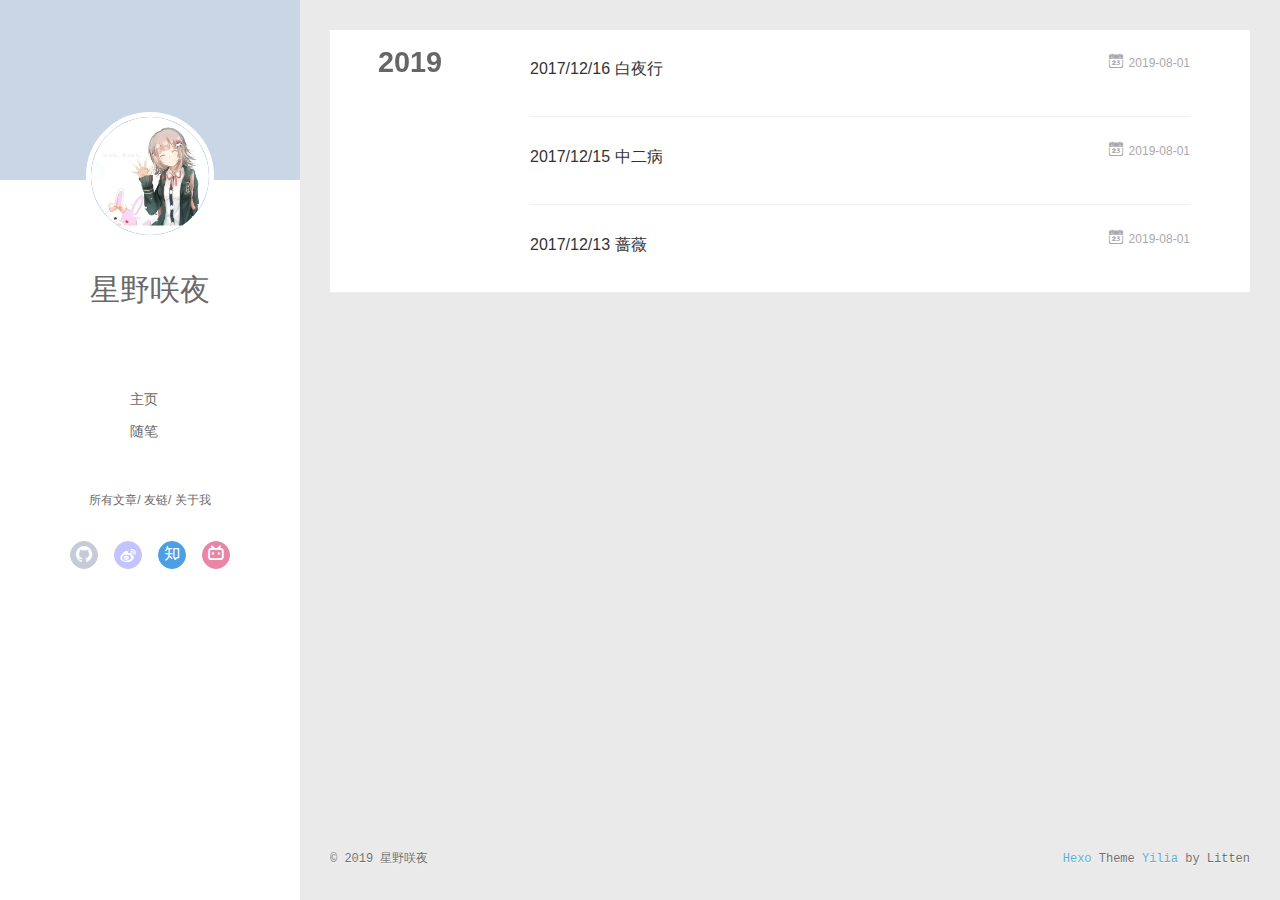
<file: archives/2019/08/index.html>
<!DOCTYPE html>
<html>
<head><meta name="generator" content="Hexo 3.9.0">
  <meta charset="utf-8">
  
  <meta name="renderer" content="webkit">
  <meta http-equiv="X-UA-Compatible" content="IE=edge">
  <link rel="dns-prefetch" href="http://yoursite.com">
  <title>Archives: 2019/8 | 猫猫日记</title>
  <meta name="viewport" content="width=device-width, initial-scale=1, maximum-scale=1">
  <meta property="og:type" content="website">
<meta property="og:title" content="猫猫日记">
<meta property="og:url" content="http://yoursite.com/archives/2019/08/index.html">
<meta property="og:site_name" content="猫猫日记">
<meta property="og:locale" content="zh-CN">
<meta name="twitter:card" content="summary">
<meta name="twitter:title" content="猫猫日记">
  
    <link rel="alternative" href="/atom.xml" title="猫猫日记" type="application/atom+xml">
  
  
    <link rel="icon" href="/favicon.png">
  
  <link rel="stylesheet" type="text/css" href="/./main.0cf68a.css">
  <style type="text/css">
  
    #container.show {
      background: linear-gradient(200deg,#222f3e,#576574);
    }
  </style>
  

  

</head>
</html>
<body>
  <div id="container" q-class="show:isCtnShow">
    <canvas id="anm-canvas" class="anm-canvas"></canvas>
    <div class="left-col" q-class="show:isShow">
      
<div class="overlay" style="background: #c8d6e5"></div>
<div class="intrude-less">
	<header id="header" class="inner">
		<a href="/" class="profilepic">
			<img src="/img/nanami.png" class="js-avatar">
		</a>
		<hgroup>
		  <h1 class="header-author"><a href="/">星野咲夜</a></h1>
		</hgroup>
		

		<nav class="header-menu">
			<ul>
			
				<li><a href="/">主页</a></li>
	        
				<li><a href="/tags/随笔/">随笔</a></li>
	        
			</ul>
		</nav>
		<nav class="header-smart-menu">
    		
    			
    			<a q-on="click: openSlider(e, 'innerArchive')" href="javascript:void(0)">所有文章</a>
    			
            
    			
    			<a q-on="click: openSlider(e, 'friends')" href="javascript:void(0)">友链</a>
    			
            
    			
    			<a q-on="click: openSlider(e, 'aboutme')" href="javascript:void(0)">关于我</a>
    			
            
		</nav>
		<nav class="header-nav">
			<div class="social">
				
					<a class="github" target="_blank" href="https://github.com/shirononeko" title="github"><i class="icon-github"></i></a>
		        
					<a class="weibo" target="_blank" href="https://weibo.com/u/3123756093/home?wvr=5" title="weibo"><i class="icon-weibo"></i></a>
		        
					<a class="zhihu" target="_blank" href="https://www.zhihu.com/people/xue-yu-wan-jiang/activities" title="zhihu"><i class="icon-zhihu"></i></a>
		        
					<a class="bilibili" target="_blank" href="https://space.bilibili.com/3894152" title="bilibili"><i class="icon-bilibili"></i></a>
		        
			</div>
                        <div style="position:absolute; bottom:180px left:auto; width:85%">
                          <iframe frameborder="no" border="0" marginwidth="0" marginheight="0" width=330 height=86 src="//music.163.com/outchain/player?type=2&id=651241&auto=1&height=66">
                          </iframe>
                        </div>
		</nav>
	</header>		
</div>

    </div>
    <div class="mid-col" q-class="show:isShow,hide:isShow|isFalse">
      
<nav id="mobile-nav">
  	<div class="overlay js-overlay" style="background: #c8d6e5"></div>
	<div class="btnctn js-mobile-btnctn">
  		<div class="slider-trigger list" q-on="click: openSlider(e)"><i class="icon icon-sort"></i></div>
	</div>
	<div class="intrude-less">
		<header id="header" class="inner">
			<div class="profilepic">
				<img src="/img/nanami.png" class="js-avatar">
			</div>
			<hgroup>
			  <h1 class="header-author js-header-author">星野咲夜</h1>
			</hgroup>
			
			
			
				
			
				
			
			
			
			<nav class="header-nav">
				<div class="social">
					
						<a class="github" target="_blank" href="https://github.com/shirononeko" title="github"><i class="icon-github"></i></a>
			        
						<a class="weibo" target="_blank" href="https://weibo.com/u/3123756093/home?wvr=5" title="weibo"><i class="icon-weibo"></i></a>
			        
						<a class="zhihu" target="_blank" href="https://www.zhihu.com/people/xue-yu-wan-jiang/activities" title="zhihu"><i class="icon-zhihu"></i></a>
			        
						<a class="bilibili" target="_blank" href="https://space.bilibili.com/3894152" title="bilibili"><i class="icon-bilibili"></i></a>
			        
				</div>
			</nav>

			<nav class="header-menu js-header-menu">
				<ul style="width: 50%">
				
				
					<li style="width: 50%"><a href="/">主页</a></li>
		        
					<li style="width: 50%"><a href="/tags/随笔/">随笔</a></li>
		        
				</ul>
			</nav>
		</header>				
	</div>
	<div class="mobile-mask" style="display:none" q-show="isShow"></div>
</nav>

      <div id="wrapper" class="body-wrap">
        <div class="menu-l">
          <div class="canvas-wrap">
            <canvas data-colors="#eaeaea" data-sectionHeight="100" data-contentId="js-content" id="myCanvas1" class="anm-canvas"></canvas>
          </div>
          <div id="js-content" class="content-ll">
            
  
  
    
    
      
      
      <section class="archives-wrap">
        <div class="archive-year-wrap">
          <a href="/archives/2019" class="archive-year">2019</a>
        </div>
        <div class="archives">
    
    <article class="archive-article archive-type-post">
  <div class="archive-article-inner">
    <header class="archive-article-header">
      	<div class="article-meta">
	      	<a href="/2019/08/01/2017-12-16-白夜行/" class="archive-article-date">
  	<time datetime="2019-08-01T13:12:08.000Z" itemprop="datePublished"><i class="icon-calendar icon"></i>2019-08-01</time>
</a>
        </div>
    	 
  
    <h1 itemprop="name">
      <a class="archive-article-title" href="/2019/08/01/2017-12-16-白夜行/">2017/12/16 白夜行</a>
    </h1>
  

        <div class="article-info info-on-right">
          
          

        </div>
        <div class="clearfix"></div>
    </header>
  </div>
</article>
  
    
    
    <article class="archive-article archive-type-post">
  <div class="archive-article-inner">
    <header class="archive-article-header">
      	<div class="article-meta">
	      	<a href="/2019/08/01/2017-12-15-中二病/" class="archive-article-date">
  	<time datetime="2019-08-01T12:57:07.000Z" itemprop="datePublished"><i class="icon-calendar icon"></i>2019-08-01</time>
</a>
        </div>
    	 
  
    <h1 itemprop="name">
      <a class="archive-article-title" href="/2019/08/01/2017-12-15-中二病/">2017/12/15 中二病</a>
    </h1>
  

        <div class="article-info info-on-right">
          
          

        </div>
        <div class="clearfix"></div>
    </header>
  </div>
</article>
  
    
    
    <article class="archive-article archive-type-post">
  <div class="archive-article-inner">
    <header class="archive-article-header">
      	<div class="article-meta">
	      	<a href="/2019/08/01/2017-12-13-蔷薇/" class="archive-article-date">
  	<time datetime="2019-08-01T10:26:58.000Z" itemprop="datePublished"><i class="icon-calendar icon"></i>2019-08-01</time>
</a>
        </div>
    	 
  
    <h1 itemprop="name">
      <a class="archive-article-title" href="/2019/08/01/2017-12-13-蔷薇/">2017/12/13 蔷薇</a>
    </h1>
  

        <div class="article-info info-on-right">
          
          

        </div>
        <div class="clearfix"></div>
    </header>
  </div>
</article>
  
  
    </div></section>
  

    


          </div>
        </div>
      </div>
      <footer id="footer">
  <div class="outer">
    <div id="footer-info">
    	<div class="footer-left">
    		&copy; 2019 星野咲夜
    	</div>
      	<div class="footer-right">
      		<a href="http://hexo.io/" target="_blank">Hexo</a>  Theme <a href="https://github.com/litten/hexo-theme-yilia" target="_blank">Yilia</a> by Litten
      	</div>
    </div>
  </div>
</footer>
    </div>
    <script>
	var yiliaConfig = {
		mathjax: false,
		isHome: false,
		isPost: false,
		isArchive: true,
		isTag: false,
		isCategory: false,
		open_in_new: false,
		toc_hide_index: true,
		root: "/",
		innerArchive: true,
		showTags: true
	}
</script>

<script>!function(t){function n(e){if(r[e])return r[e].exports;var i=r[e]={exports:{},id:e,loaded:!1};return t[e].call(i.exports,i,i.exports,n),i.loaded=!0,i.exports}var r={};n.m=t,n.c=r,n.p="./",n(0)}([function(t,n,r){r(195),t.exports=r(191)},function(t,n,r){var e=r(3),i=r(52),o=r(27),u=r(28),c=r(53),f="prototype",a=function(t,n,r){var s,l,h,v,p=t&a.F,d=t&a.G,y=t&a.S,g=t&a.P,b=t&a.B,m=d?e:y?e[n]||(e[n]={}):(e[n]||{})[f],x=d?i:i[n]||(i[n]={}),w=x[f]||(x[f]={});d&&(r=n);for(s in r)l=!p&&m&&void 0!==m[s],h=(l?m:r)[s],v=b&&l?c(h,e):g&&"function"==typeof h?c(Function.call,h):h,m&&u(m,s,h,t&a.U),x[s]!=h&&o(x,s,v),g&&w[s]!=h&&(w[s]=h)};e.core=i,a.F=1,a.G=2,a.S=4,a.P=8,a.B=16,a.W=32,a.U=64,a.R=128,t.exports=a},function(t,n,r){var e=r(6);t.exports=function(t){if(!e(t))throw TypeError(t+" is not an object!");return t}},function(t,n){var r=t.exports="undefined"!=typeof window&&window.Math==Math?window:"undefined"!=typeof self&&self.Math==Math?self:Function("return this")();"number"==typeof __g&&(__g=r)},function(t,n){t.exports=function(t){try{return!!t()}catch(t){return!0}}},function(t,n){var r=t.exports="undefined"!=typeof window&&window.Math==Math?window:"undefined"!=typeof self&&self.Math==Math?self:Function("return this")();"number"==typeof __g&&(__g=r)},function(t,n){t.exports=function(t){return"object"==typeof t?null!==t:"function"==typeof t}},function(t,n,r){var e=r(126)("wks"),i=r(76),o=r(3).Symbol,u="function"==typeof o;(t.exports=function(t){return e[t]||(e[t]=u&&o[t]||(u?o:i)("Symbol."+t))}).store=e},function(t,n){var r={}.hasOwnProperty;t.exports=function(t,n){return r.call(t,n)}},function(t,n,r){var e=r(94),i=r(33);t.exports=function(t){return e(i(t))}},function(t,n,r){t.exports=!r(4)(function(){return 7!=Object.defineProperty({},"a",{get:function(){return 7}}).a})},function(t,n,r){var e=r(2),i=r(167),o=r(50),u=Object.defineProperty;n.f=r(10)?Object.defineProperty:function(t,n,r){if(e(t),n=o(n,!0),e(r),i)try{return u(t,n,r)}catch(t){}if("get"in r||"set"in r)throw TypeError("Accessors not supported!");return"value"in r&&(t[n]=r.value),t}},function(t,n,r){t.exports=!r(18)(function(){return 7!=Object.defineProperty({},"a",{get:function(){return 7}}).a})},function(t,n,r){var e=r(14),i=r(22);t.exports=r(12)?function(t,n,r){return e.f(t,n,i(1,r))}:function(t,n,r){return t[n]=r,t}},function(t,n,r){var e=r(20),i=r(58),o=r(42),u=Object.defineProperty;n.f=r(12)?Object.defineProperty:function(t,n,r){if(e(t),n=o(n,!0),e(r),i)try{return u(t,n,r)}catch(t){}if("get"in r||"set"in r)throw TypeError("Accessors not supported!");return"value"in r&&(t[n]=r.value),t}},function(t,n,r){var e=r(40)("wks"),i=r(23),o=r(5).Symbol,u="function"==typeof o;(t.exports=function(t){return e[t]||(e[t]=u&&o[t]||(u?o:i)("Symbol."+t))}).store=e},function(t,n,r){var e=r(67),i=Math.min;t.exports=function(t){return t>0?i(e(t),9007199254740991):0}},function(t,n,r){var e=r(46);t.exports=function(t){return Object(e(t))}},function(t,n){t.exports=function(t){try{return!!t()}catch(t){return!0}}},function(t,n,r){var e=r(63),i=r(34);t.exports=Object.keys||function(t){return e(t,i)}},function(t,n,r){var e=r(21);t.exports=function(t){if(!e(t))throw TypeError(t+" is not an object!");return t}},function(t,n){t.exports=function(t){return"object"==typeof t?null!==t:"function"==typeof t}},function(t,n){t.exports=function(t,n){return{enumerable:!(1&t),configurable:!(2&t),writable:!(4&t),value:n}}},function(t,n){var r=0,e=Math.random();t.exports=function(t){return"Symbol(".concat(void 0===t?"":t,")_",(++r+e).toString(36))}},function(t,n){var r={}.hasOwnProperty;t.exports=function(t,n){return r.call(t,n)}},function(t,n){var r=t.exports={version:"2.4.0"};"number"==typeof __e&&(__e=r)},function(t,n){t.exports=function(t){if("function"!=typeof t)throw TypeError(t+" is not a function!");return t}},function(t,n,r){var e=r(11),i=r(66);t.exports=r(10)?function(t,n,r){return e.f(t,n,i(1,r))}:function(t,n,r){return t[n]=r,t}},function(t,n,r){var e=r(3),i=r(27),o=r(24),u=r(76)("src"),c="toString",f=Function[c],a=(""+f).split(c);r(52).inspectSource=function(t){return f.call(t)},(t.exports=function(t,n,r,c){var f="function"==typeof r;f&&(o(r,"name")||i(r,"name",n)),t[n]!==r&&(f&&(o(r,u)||i(r,u,t[n]?""+t[n]:a.join(String(n)))),t===e?t[n]=r:c?t[n]?t[n]=r:i(t,n,r):(delete t[n],i(t,n,r)))})(Function.prototype,c,function(){return"function"==typeof this&&this[u]||f.call(this)})},function(t,n,r){var e=r(1),i=r(4),o=r(46),u=function(t,n,r,e){var i=String(o(t)),u="<"+n;return""!==r&&(u+=" "+r+'="'+String(e).replace(/"/g,"&quot;")+'"'),u+">"+i+"</"+n+">"};t.exports=function(t,n){var r={};r[t]=n(u),e(e.P+e.F*i(function(){var n=""[t]('"');return n!==n.toLowerCase()||n.split('"').length>3}),"String",r)}},function(t,n,r){var e=r(115),i=r(46);t.exports=function(t){return e(i(t))}},function(t,n,r){var e=r(116),i=r(66),o=r(30),u=r(50),c=r(24),f=r(167),a=Object.getOwnPropertyDescriptor;n.f=r(10)?a:function(t,n){if(t=o(t),n=u(n,!0),f)try{return a(t,n)}catch(t){}if(c(t,n))return i(!e.f.call(t,n),t[n])}},function(t,n,r){var e=r(24),i=r(17),o=r(145)("IE_PROTO"),u=Object.prototype;t.exports=Object.getPrototypeOf||function(t){return t=i(t),e(t,o)?t[o]:"function"==typeof t.constructor&&t instanceof t.constructor?t.constructor.prototype:t instanceof Object?u:null}},function(t,n){t.exports=function(t){if(void 0==t)throw TypeError("Can't call method on  "+t);return t}},function(t,n){t.exports="constructor,hasOwnProperty,isPrototypeOf,propertyIsEnumerable,toLocaleString,toString,valueOf".split(",")},function(t,n){t.exports={}},function(t,n){t.exports=!0},function(t,n){n.f={}.propertyIsEnumerable},function(t,n,r){var e=r(14).f,i=r(8),o=r(15)("toStringTag");t.exports=function(t,n,r){t&&!i(t=r?t:t.prototype,o)&&e(t,o,{configurable:!0,value:n})}},function(t,n,r){var e=r(40)("keys"),i=r(23);t.exports=function(t){return e[t]||(e[t]=i(t))}},function(t,n,r){var e=r(5),i="__core-js_shared__",o=e[i]||(e[i]={});t.exports=function(t){return o[t]||(o[t]={})}},function(t,n){var r=Math.ceil,e=Math.floor;t.exports=function(t){return isNaN(t=+t)?0:(t>0?e:r)(t)}},function(t,n,r){var e=r(21);t.exports=function(t,n){if(!e(t))return t;var r,i;if(n&&"function"==typeof(r=t.toString)&&!e(i=r.call(t)))return i;if("function"==typeof(r=t.valueOf)&&!e(i=r.call(t)))return i;if(!n&&"function"==typeof(r=t.toString)&&!e(i=r.call(t)))return i;throw TypeError("Can't convert object to primitive value")}},function(t,n,r){var e=r(5),i=r(25),o=r(36),u=r(44),c=r(14).f;t.exports=function(t){var n=i.Symbol||(i.Symbol=o?{}:e.Symbol||{});"_"==t.charAt(0)||t in n||c(n,t,{value:u.f(t)})}},function(t,n,r){n.f=r(15)},function(t,n){var r={}.toString;t.exports=function(t){return r.call(t).slice(8,-1)}},function(t,n){t.exports=function(t){if(void 0==t)throw TypeError("Can't call method on  "+t);return t}},function(t,n,r){var e=r(4);t.exports=function(t,n){return!!t&&e(function(){n?t.call(null,function(){},1):t.call(null)})}},function(t,n,r){var e=r(53),i=r(115),o=r(17),u=r(16),c=r(203);t.exports=function(t,n){var r=1==t,f=2==t,a=3==t,s=4==t,l=6==t,h=5==t||l,v=n||c;return function(n,c,p){for(var d,y,g=o(n),b=i(g),m=e(c,p,3),x=u(b.length),w=0,S=r?v(n,x):f?v(n,0):void 0;x>w;w++)if((h||w in b)&&(d=b[w],y=m(d,w,g),t))if(r)S[w]=y;else if(y)switch(t){case 3:return!0;case 5:return d;case 6:return w;case 2:S.push(d)}else if(s)return!1;return l?-1:a||s?s:S}}},function(t,n,r){var e=r(1),i=r(52),o=r(4);t.exports=function(t,n){var r=(i.Object||{})[t]||Object[t],u={};u[t]=n(r),e(e.S+e.F*o(function(){r(1)}),"Object",u)}},function(t,n,r){var e=r(6);t.exports=function(t,n){if(!e(t))return t;var r,i;if(n&&"function"==typeof(r=t.toString)&&!e(i=r.call(t)))return i;if("function"==typeof(r=t.valueOf)&&!e(i=r.call(t)))return i;if(!n&&"function"==typeof(r=t.toString)&&!e(i=r.call(t)))return i;throw TypeError("Can't convert object to primitive value")}},function(t,n,r){var e=r(5),i=r(25),o=r(91),u=r(13),c="prototype",f=function(t,n,r){var a,s,l,h=t&f.F,v=t&f.G,p=t&f.S,d=t&f.P,y=t&f.B,g=t&f.W,b=v?i:i[n]||(i[n]={}),m=b[c],x=v?e:p?e[n]:(e[n]||{})[c];v&&(r=n);for(a in r)(s=!h&&x&&void 0!==x[a])&&a in b||(l=s?x[a]:r[a],b[a]=v&&"function"!=typeof x[a]?r[a]:y&&s?o(l,e):g&&x[a]==l?function(t){var n=function(n,r,e){if(this instanceof t){switch(arguments.length){case 0:return new t;case 1:return new t(n);case 2:return new t(n,r)}return new t(n,r,e)}return t.apply(this,arguments)};return n[c]=t[c],n}(l):d&&"function"==typeof l?o(Function.call,l):l,d&&((b.virtual||(b.virtual={}))[a]=l,t&f.R&&m&&!m[a]&&u(m,a,l)))};f.F=1,f.G=2,f.S=4,f.P=8,f.B=16,f.W=32,f.U=64,f.R=128,t.exports=f},function(t,n){var r=t.exports={version:"2.4.0"};"number"==typeof __e&&(__e=r)},function(t,n,r){var e=r(26);t.exports=function(t,n,r){if(e(t),void 0===n)return t;switch(r){case 1:return function(r){return t.call(n,r)};case 2:return function(r,e){return t.call(n,r,e)};case 3:return function(r,e,i){return t.call(n,r,e,i)}}return function(){return t.apply(n,arguments)}}},function(t,n,r){var e=r(183),i=r(1),o=r(126)("metadata"),u=o.store||(o.store=new(r(186))),c=function(t,n,r){var i=u.get(t);if(!i){if(!r)return;u.set(t,i=new e)}var o=i.get(n);if(!o){if(!r)return;i.set(n,o=new e)}return o},f=function(t,n,r){var e=c(n,r,!1);return void 0!==e&&e.has(t)},a=function(t,n,r){var e=c(n,r,!1);return void 0===e?void 0:e.get(t)},s=function(t,n,r,e){c(r,e,!0).set(t,n)},l=function(t,n){var r=c(t,n,!1),e=[];return r&&r.forEach(function(t,n){e.push(n)}),e},h=function(t){return void 0===t||"symbol"==typeof t?t:String(t)},v=function(t){i(i.S,"Reflect",t)};t.exports={store:u,map:c,has:f,get:a,set:s,keys:l,key:h,exp:v}},function(t,n,r){"use strict";if(r(10)){var e=r(69),i=r(3),o=r(4),u=r(1),c=r(127),f=r(152),a=r(53),s=r(68),l=r(66),h=r(27),v=r(73),p=r(67),d=r(16),y=r(75),g=r(50),b=r(24),m=r(180),x=r(114),w=r(6),S=r(17),_=r(137),O=r(70),E=r(32),P=r(71).f,j=r(154),F=r(76),M=r(7),A=r(48),N=r(117),T=r(146),I=r(155),k=r(80),L=r(123),R=r(74),C=r(130),D=r(160),U=r(11),W=r(31),G=U.f,B=W.f,V=i.RangeError,z=i.TypeError,q=i.Uint8Array,K="ArrayBuffer",J="Shared"+K,Y="BYTES_PER_ELEMENT",H="prototype",$=Array[H],X=f.ArrayBuffer,Q=f.DataView,Z=A(0),tt=A(2),nt=A(3),rt=A(4),et=A(5),it=A(6),ot=N(!0),ut=N(!1),ct=I.values,ft=I.keys,at=I.entries,st=$.lastIndexOf,lt=$.reduce,ht=$.reduceRight,vt=$.join,pt=$.sort,dt=$.slice,yt=$.toString,gt=$.toLocaleString,bt=M("iterator"),mt=M("toStringTag"),xt=F("typed_constructor"),wt=F("def_constructor"),St=c.CONSTR,_t=c.TYPED,Ot=c.VIEW,Et="Wrong length!",Pt=A(1,function(t,n){return Tt(T(t,t[wt]),n)}),jt=o(function(){return 1===new q(new Uint16Array([1]).buffer)[0]}),Ft=!!q&&!!q[H].set&&o(function(){new q(1).set({})}),Mt=function(t,n){if(void 0===t)throw z(Et);var r=+t,e=d(t);if(n&&!m(r,e))throw V(Et);return e},At=function(t,n){var r=p(t);if(r<0||r%n)throw V("Wrong offset!");return r},Nt=function(t){if(w(t)&&_t in t)return t;throw z(t+" is not a typed array!")},Tt=function(t,n){if(!(w(t)&&xt in t))throw z("It is not a typed array constructor!");return new t(n)},It=function(t,n){return kt(T(t,t[wt]),n)},kt=function(t,n){for(var r=0,e=n.length,i=Tt(t,e);e>r;)i[r]=n[r++];return i},Lt=function(t,n,r){G(t,n,{get:function(){return this._d[r]}})},Rt=function(t){var n,r,e,i,o,u,c=S(t),f=arguments.length,s=f>1?arguments[1]:void 0,l=void 0!==s,h=j(c);if(void 0!=h&&!_(h)){for(u=h.call(c),e=[],n=0;!(o=u.next()).done;n++)e.push(o.value);c=e}for(l&&f>2&&(s=a(s,arguments[2],2)),n=0,r=d(c.length),i=Tt(this,r);r>n;n++)i[n]=l?s(c[n],n):c[n];return i},Ct=function(){for(var t=0,n=arguments.length,r=Tt(this,n);n>t;)r[t]=arguments[t++];return r},Dt=!!q&&o(function(){gt.call(new q(1))}),Ut=function(){return gt.apply(Dt?dt.call(Nt(this)):Nt(this),arguments)},Wt={copyWithin:function(t,n){return D.call(Nt(this),t,n,arguments.length>2?arguments[2]:void 0)},every:function(t){return rt(Nt(this),t,arguments.length>1?arguments[1]:void 0)},fill:function(t){return C.apply(Nt(this),arguments)},filter:function(t){return It(this,tt(Nt(this),t,arguments.length>1?arguments[1]:void 0))},find:function(t){return et(Nt(this),t,arguments.length>1?arguments[1]:void 0)},findIndex:function(t){return it(Nt(this),t,arguments.length>1?arguments[1]:void 0)},forEach:function(t){Z(Nt(this),t,arguments.length>1?arguments[1]:void 0)},indexOf:function(t){return ut(Nt(this),t,arguments.length>1?arguments[1]:void 0)},includes:function(t){return ot(Nt(this),t,arguments.length>1?arguments[1]:void 0)},join:function(t){return vt.apply(Nt(this),arguments)},lastIndexOf:function(t){return st.apply(Nt(this),arguments)},map:function(t){return Pt(Nt(this),t,arguments.length>1?arguments[1]:void 0)},reduce:function(t){return lt.apply(Nt(this),arguments)},reduceRight:function(t){return ht.apply(Nt(this),arguments)},reverse:function(){for(var t,n=this,r=Nt(n).length,e=Math.floor(r/2),i=0;i<e;)t=n[i],n[i++]=n[--r],n[r]=t;return n},some:function(t){return nt(Nt(this),t,arguments.length>1?arguments[1]:void 0)},sort:function(t){return pt.call(Nt(this),t)},subarray:function(t,n){var r=Nt(this),e=r.length,i=y(t,e);return new(T(r,r[wt]))(r.buffer,r.byteOffset+i*r.BYTES_PER_ELEMENT,d((void 0===n?e:y(n,e))-i))}},Gt=function(t,n){return It(this,dt.call(Nt(this),t,n))},Bt=function(t){Nt(this);var n=At(arguments[1],1),r=this.length,e=S(t),i=d(e.length),o=0;if(i+n>r)throw V(Et);for(;o<i;)this[n+o]=e[o++]},Vt={entries:function(){return at.call(Nt(this))},keys:function(){return ft.call(Nt(this))},values:function(){return ct.call(Nt(this))}},zt=function(t,n){return w(t)&&t[_t]&&"symbol"!=typeof n&&n in t&&String(+n)==String(n)},qt=function(t,n){return zt(t,n=g(n,!0))?l(2,t[n]):B(t,n)},Kt=function(t,n,r){return!(zt(t,n=g(n,!0))&&w(r)&&b(r,"value"))||b(r,"get")||b(r,"set")||r.configurable||b(r,"writable")&&!r.writable||b(r,"enumerable")&&!r.enumerable?G(t,n,r):(t[n]=r.value,t)};St||(W.f=qt,U.f=Kt),u(u.S+u.F*!St,"Object",{getOwnPropertyDescriptor:qt,defineProperty:Kt}),o(function(){yt.call({})})&&(yt=gt=function(){return vt.call(this)});var Jt=v({},Wt);v(Jt,Vt),h(Jt,bt,Vt.values),v(Jt,{slice:Gt,set:Bt,constructor:function(){},toString:yt,toLocaleString:Ut}),Lt(Jt,"buffer","b"),Lt(Jt,"byteOffset","o"),Lt(Jt,"byteLength","l"),Lt(Jt,"length","e"),G(Jt,mt,{get:function(){return this[_t]}}),t.exports=function(t,n,r,f){f=!!f;var a=t+(f?"Clamped":"")+"Array",l="Uint8Array"!=a,v="get"+t,p="set"+t,y=i[a],g=y||{},b=y&&E(y),m=!y||!c.ABV,S={},_=y&&y[H],j=function(t,r){var e=t._d;return e.v[v](r*n+e.o,jt)},F=function(t,r,e){var i=t._d;f&&(e=(e=Math.round(e))<0?0:e>255?255:255&e),i.v[p](r*n+i.o,e,jt)},M=function(t,n){G(t,n,{get:function(){return j(this,n)},set:function(t){return F(this,n,t)},enumerable:!0})};m?(y=r(function(t,r,e,i){s(t,y,a,"_d");var o,u,c,f,l=0,v=0;if(w(r)){if(!(r instanceof X||(f=x(r))==K||f==J))return _t in r?kt(y,r):Rt.call(y,r);o=r,v=At(e,n);var p=r.byteLength;if(void 0===i){if(p%n)throw V(Et);if((u=p-v)<0)throw V(Et)}else if((u=d(i)*n)+v>p)throw V(Et);c=u/n}else c=Mt(r,!0),u=c*n,o=new X(u);for(h(t,"_d",{b:o,o:v,l:u,e:c,v:new Q(o)});l<c;)M(t,l++)}),_=y[H]=O(Jt),h(_,"constructor",y)):L(function(t){new y(null),new y(t)},!0)||(y=r(function(t,r,e,i){s(t,y,a);var o;return w(r)?r instanceof X||(o=x(r))==K||o==J?void 0!==i?new g(r,At(e,n),i):void 0!==e?new g(r,At(e,n)):new g(r):_t in r?kt(y,r):Rt.call(y,r):new g(Mt(r,l))}),Z(b!==Function.prototype?P(g).concat(P(b)):P(g),function(t){t in y||h(y,t,g[t])}),y[H]=_,e||(_.constructor=y));var A=_[bt],N=!!A&&("values"==A.name||void 0==A.name),T=Vt.values;h(y,xt,!0),h(_,_t,a),h(_,Ot,!0),h(_,wt,y),(f?new y(1)[mt]==a:mt in _)||G(_,mt,{get:function(){return a}}),S[a]=y,u(u.G+u.W+u.F*(y!=g),S),u(u.S,a,{BYTES_PER_ELEMENT:n,from:Rt,of:Ct}),Y in _||h(_,Y,n),u(u.P,a,Wt),R(a),u(u.P+u.F*Ft,a,{set:Bt}),u(u.P+u.F*!N,a,Vt),u(u.P+u.F*(_.toString!=yt),a,{toString:yt}),u(u.P+u.F*o(function(){new y(1).slice()}),a,{slice:Gt}),u(u.P+u.F*(o(function(){return[1,2].toLocaleString()!=new y([1,2]).toLocaleString()})||!o(function(){_.toLocaleString.call([1,2])})),a,{toLocaleString:Ut}),k[a]=N?A:T,e||N||h(_,bt,T)}}else t.exports=function(){}},function(t,n){var r={}.toString;t.exports=function(t){return r.call(t).slice(8,-1)}},function(t,n,r){var e=r(21),i=r(5).document,o=e(i)&&e(i.createElement);t.exports=function(t){return o?i.createElement(t):{}}},function(t,n,r){t.exports=!r(12)&&!r(18)(function(){return 7!=Object.defineProperty(r(57)("div"),"a",{get:function(){return 7}}).a})},function(t,n,r){"use strict";var e=r(36),i=r(51),o=r(64),u=r(13),c=r(8),f=r(35),a=r(96),s=r(38),l=r(103),h=r(15)("iterator"),v=!([].keys&&"next"in[].keys()),p="keys",d="values",y=function(){return this};t.exports=function(t,n,r,g,b,m,x){a(r,n,g);var w,S,_,O=function(t){if(!v&&t in F)return F[t];switch(t){case p:case d:return function(){return new r(this,t)}}return function(){return new r(this,t)}},E=n+" Iterator",P=b==d,j=!1,F=t.prototype,M=F[h]||F["@@iterator"]||b&&F[b],A=M||O(b),N=b?P?O("entries"):A:void 0,T="Array"==n?F.entries||M:M;if(T&&(_=l(T.call(new t)))!==Object.prototype&&(s(_,E,!0),e||c(_,h)||u(_,h,y)),P&&M&&M.name!==d&&(j=!0,A=function(){return M.call(this)}),e&&!x||!v&&!j&&F[h]||u(F,h,A),f[n]=A,f[E]=y,b)if(w={values:P?A:O(d),keys:m?A:O(p),entries:N},x)for(S in w)S in F||o(F,S,w[S]);else i(i.P+i.F*(v||j),n,w);return w}},function(t,n,r){var e=r(20),i=r(100),o=r(34),u=r(39)("IE_PROTO"),c=function(){},f="prototype",a=function(){var t,n=r(57)("iframe"),e=o.length;for(n.style.display="none",r(93).appendChild(n),n.src="javascript:",t=n.contentWindow.document,t.open(),t.write("<script>document.F=Object<\/script>"),t.close(),a=t.F;e--;)delete a[f][o[e]];return a()};t.exports=Object.create||function(t,n){var r;return null!==t?(c[f]=e(t),r=new c,c[f]=null,r[u]=t):r=a(),void 0===n?r:i(r,n)}},function(t,n,r){var e=r(63),i=r(34).concat("length","prototype");n.f=Object.getOwnPropertyNames||function(t){return e(t,i)}},function(t,n){n.f=Object.getOwnPropertySymbols},function(t,n,r){var e=r(8),i=r(9),o=r(90)(!1),u=r(39)("IE_PROTO");t.exports=function(t,n){var r,c=i(t),f=0,a=[];for(r in c)r!=u&&e(c,r)&&a.push(r);for(;n.length>f;)e(c,r=n[f++])&&(~o(a,r)||a.push(r));return a}},function(t,n,r){t.exports=r(13)},function(t,n,r){var e=r(76)("meta"),i=r(6),o=r(24),u=r(11).f,c=0,f=Object.isExtensible||function(){return!0},a=!r(4)(function(){return f(Object.preventExtensions({}))}),s=function(t){u(t,e,{value:{i:"O"+ ++c,w:{}}})},l=function(t,n){if(!i(t))return"symbol"==typeof t?t:("string"==typeof t?"S":"P")+t;if(!o(t,e)){if(!f(t))return"F";if(!n)return"E";s(t)}return t[e].i},h=function(t,n){if(!o(t,e)){if(!f(t))return!0;if(!n)return!1;s(t)}return t[e].w},v=function(t){return a&&p.NEED&&f(t)&&!o(t,e)&&s(t),t},p=t.exports={KEY:e,NEED:!1,fastKey:l,getWeak:h,onFreeze:v}},function(t,n){t.exports=function(t,n){return{enumerable:!(1&t),configurable:!(2&t),writable:!(4&t),value:n}}},function(t,n){var r=Math.ceil,e=Math.floor;t.exports=function(t){return isNaN(t=+t)?0:(t>0?e:r)(t)}},function(t,n){t.exports=function(t,n,r,e){if(!(t instanceof n)||void 0!==e&&e in t)throw TypeError(r+": incorrect invocation!");return t}},function(t,n){t.exports=!1},function(t,n,r){var e=r(2),i=r(173),o=r(133),u=r(145)("IE_PROTO"),c=function(){},f="prototype",a=function(){var t,n=r(132)("iframe"),e=o.length;for(n.style.display="none",r(135).appendChild(n),n.src="javascript:",t=n.contentWindow.document,t.open(),t.write("<script>document.F=Object<\/script>"),t.close(),a=t.F;e--;)delete a[f][o[e]];return a()};t.exports=Object.create||function(t,n){var r;return null!==t?(c[f]=e(t),r=new c,c[f]=null,r[u]=t):r=a(),void 0===n?r:i(r,n)}},function(t,n,r){var e=r(175),i=r(133).concat("length","prototype");n.f=Object.getOwnPropertyNames||function(t){return e(t,i)}},function(t,n,r){var e=r(175),i=r(133);t.exports=Object.keys||function(t){return e(t,i)}},function(t,n,r){var e=r(28);t.exports=function(t,n,r){for(var i in n)e(t,i,n[i],r);return t}},function(t,n,r){"use strict";var e=r(3),i=r(11),o=r(10),u=r(7)("species");t.exports=function(t){var n=e[t];o&&n&&!n[u]&&i.f(n,u,{configurable:!0,get:function(){return this}})}},function(t,n,r){var e=r(67),i=Math.max,o=Math.min;t.exports=function(t,n){return t=e(t),t<0?i(t+n,0):o(t,n)}},function(t,n){var r=0,e=Math.random();t.exports=function(t){return"Symbol(".concat(void 0===t?"":t,")_",(++r+e).toString(36))}},function(t,n,r){var e=r(33);t.exports=function(t){return Object(e(t))}},function(t,n,r){var e=r(7)("unscopables"),i=Array.prototype;void 0==i[e]&&r(27)(i,e,{}),t.exports=function(t){i[e][t]=!0}},function(t,n,r){var e=r(53),i=r(169),o=r(137),u=r(2),c=r(16),f=r(154),a={},s={},n=t.exports=function(t,n,r,l,h){var v,p,d,y,g=h?function(){return t}:f(t),b=e(r,l,n?2:1),m=0;if("function"!=typeof g)throw TypeError(t+" is not iterable!");if(o(g)){for(v=c(t.length);v>m;m++)if((y=n?b(u(p=t[m])[0],p[1]):b(t[m]))===a||y===s)return y}else for(d=g.call(t);!(p=d.next()).done;)if((y=i(d,b,p.value,n))===a||y===s)return y};n.BREAK=a,n.RETURN=s},function(t,n){t.exports={}},function(t,n,r){var e=r(11).f,i=r(24),o=r(7)("toStringTag");t.exports=function(t,n,r){t&&!i(t=r?t:t.prototype,o)&&e(t,o,{configurable:!0,value:n})}},function(t,n,r){var e=r(1),i=r(46),o=r(4),u=r(150),c="["+u+"]",f="​",a=RegExp("^"+c+c+"*"),s=RegExp(c+c+"*$"),l=function(t,n,r){var i={},c=o(function(){return!!u[t]()||f[t]()!=f}),a=i[t]=c?n(h):u[t];r&&(i[r]=a),e(e.P+e.F*c,"String",i)},h=l.trim=function(t,n){return t=String(i(t)),1&n&&(t=t.replace(a,"")),2&n&&(t=t.replace(s,"")),t};t.exports=l},function(t,n,r){t.exports={default:r(86),__esModule:!0}},function(t,n,r){t.exports={default:r(87),__esModule:!0}},function(t,n,r){"use strict";function e(t){return t&&t.__esModule?t:{default:t}}n.__esModule=!0;var i=r(84),o=e(i),u=r(83),c=e(u),f="function"==typeof c.default&&"symbol"==typeof o.default?function(t){return typeof t}:function(t){return t&&"function"==typeof c.default&&t.constructor===c.default&&t!==c.default.prototype?"symbol":typeof t};n.default="function"==typeof c.default&&"symbol"===f(o.default)?function(t){return void 0===t?"undefined":f(t)}:function(t){return t&&"function"==typeof c.default&&t.constructor===c.default&&t!==c.default.prototype?"symbol":void 0===t?"undefined":f(t)}},function(t,n,r){r(110),r(108),r(111),r(112),t.exports=r(25).Symbol},function(t,n,r){r(109),r(113),t.exports=r(44).f("iterator")},function(t,n){t.exports=function(t){if("function"!=typeof t)throw TypeError(t+" is not a function!");return t}},function(t,n){t.exports=function(){}},function(t,n,r){var e=r(9),i=r(106),o=r(105);t.exports=function(t){return function(n,r,u){var c,f=e(n),a=i(f.length),s=o(u,a);if(t&&r!=r){for(;a>s;)if((c=f[s++])!=c)return!0}else for(;a>s;s++)if((t||s in f)&&f[s]===r)return t||s||0;return!t&&-1}}},function(t,n,r){var e=r(88);t.exports=function(t,n,r){if(e(t),void 0===n)return t;switch(r){case 1:return function(r){return t.call(n,r)};case 2:return function(r,e){return t.call(n,r,e)};case 3:return function(r,e,i){return t.call(n,r,e,i)}}return function(){return t.apply(n,arguments)}}},function(t,n,r){var e=r(19),i=r(62),o=r(37);t.exports=function(t){var n=e(t),r=i.f;if(r)for(var u,c=r(t),f=o.f,a=0;c.length>a;)f.call(t,u=c[a++])&&n.push(u);return n}},function(t,n,r){t.exports=r(5).document&&document.documentElement},function(t,n,r){var e=r(56);t.exports=Object("z").propertyIsEnumerable(0)?Object:function(t){return"String"==e(t)?t.split(""):Object(t)}},function(t,n,r){var e=r(56);t.exports=Array.isArray||function(t){return"Array"==e(t)}},function(t,n,r){"use strict";var e=r(60),i=r(22),o=r(38),u={};r(13)(u,r(15)("iterator"),function(){return this}),t.exports=function(t,n,r){t.prototype=e(u,{next:i(1,r)}),o(t,n+" Iterator")}},function(t,n){t.exports=function(t,n){return{value:n,done:!!t}}},function(t,n,r){var e=r(19),i=r(9);t.exports=function(t,n){for(var r,o=i(t),u=e(o),c=u.length,f=0;c>f;)if(o[r=u[f++]]===n)return r}},function(t,n,r){var e=r(23)("meta"),i=r(21),o=r(8),u=r(14).f,c=0,f=Object.isExtensible||function(){return!0},a=!r(18)(function(){return f(Object.preventExtensions({}))}),s=function(t){u(t,e,{value:{i:"O"+ ++c,w:{}}})},l=function(t,n){if(!i(t))return"symbol"==typeof t?t:("string"==typeof t?"S":"P")+t;if(!o(t,e)){if(!f(t))return"F";if(!n)return"E";s(t)}return t[e].i},h=function(t,n){if(!o(t,e)){if(!f(t))return!0;if(!n)return!1;s(t)}return t[e].w},v=function(t){return a&&p.NEED&&f(t)&&!o(t,e)&&s(t),t},p=t.exports={KEY:e,NEED:!1,fastKey:l,getWeak:h,onFreeze:v}},function(t,n,r){var e=r(14),i=r(20),o=r(19);t.exports=r(12)?Object.defineProperties:function(t,n){i(t);for(var r,u=o(n),c=u.length,f=0;c>f;)e.f(t,r=u[f++],n[r]);return t}},function(t,n,r){var e=r(37),i=r(22),o=r(9),u=r(42),c=r(8),f=r(58),a=Object.getOwnPropertyDescriptor;n.f=r(12)?a:function(t,n){if(t=o(t),n=u(n,!0),f)try{return a(t,n)}catch(t){}if(c(t,n))return i(!e.f.call(t,n),t[n])}},function(t,n,r){var e=r(9),i=r(61).f,o={}.toString,u="object"==typeof window&&window&&Object.getOwnPropertyNames?Object.getOwnPropertyNames(window):[],c=function(t){try{return i(t)}catch(t){return u.slice()}};t.exports.f=function(t){return u&&"[object Window]"==o.call(t)?c(t):i(e(t))}},function(t,n,r){var e=r(8),i=r(77),o=r(39)("IE_PROTO"),u=Object.prototype;t.exports=Object.getPrototypeOf||function(t){return t=i(t),e(t,o)?t[o]:"function"==typeof t.constructor&&t instanceof t.constructor?t.constructor.prototype:t instanceof Object?u:null}},function(t,n,r){var e=r(41),i=r(33);t.exports=function(t){return function(n,r){var o,u,c=String(i(n)),f=e(r),a=c.length;return f<0||f>=a?t?"":void 0:(o=c.charCodeAt(f),o<55296||o>56319||f+1===a||(u=c.charCodeAt(f+1))<56320||u>57343?t?c.charAt(f):o:t?c.slice(f,f+2):u-56320+(o-55296<<10)+65536)}}},function(t,n,r){var e=r(41),i=Math.max,o=Math.min;t.exports=function(t,n){return t=e(t),t<0?i(t+n,0):o(t,n)}},function(t,n,r){var e=r(41),i=Math.min;t.exports=function(t){return t>0?i(e(t),9007199254740991):0}},function(t,n,r){"use strict";var e=r(89),i=r(97),o=r(35),u=r(9);t.exports=r(59)(Array,"Array",function(t,n){this._t=u(t),this._i=0,this._k=n},function(){var t=this._t,n=this._k,r=this._i++;return!t||r>=t.length?(this._t=void 0,i(1)):"keys"==n?i(0,r):"values"==n?i(0,t[r]):i(0,[r,t[r]])},"values"),o.Arguments=o.Array,e("keys"),e("values"),e("entries")},function(t,n){},function(t,n,r){"use strict";var e=r(104)(!0);r(59)(String,"String",function(t){this._t=String(t),this._i=0},function(){var t,n=this._t,r=this._i;return r>=n.length?{value:void 0,done:!0}:(t=e(n,r),this._i+=t.length,{value:t,done:!1})})},function(t,n,r){"use strict";var e=r(5),i=r(8),o=r(12),u=r(51),c=r(64),f=r(99).KEY,a=r(18),s=r(40),l=r(38),h=r(23),v=r(15),p=r(44),d=r(43),y=r(98),g=r(92),b=r(95),m=r(20),x=r(9),w=r(42),S=r(22),_=r(60),O=r(102),E=r(101),P=r(14),j=r(19),F=E.f,M=P.f,A=O.f,N=e.Symbol,T=e.JSON,I=T&&T.stringify,k="prototype",L=v("_hidden"),R=v("toPrimitive"),C={}.propertyIsEnumerable,D=s("symbol-registry"),U=s("symbols"),W=s("op-symbols"),G=Object[k],B="function"==typeof N,V=e.QObject,z=!V||!V[k]||!V[k].findChild,q=o&&a(function(){return 7!=_(M({},"a",{get:function(){return M(this,"a",{value:7}).a}})).a})?function(t,n,r){var e=F(G,n);e&&delete G[n],M(t,n,r),e&&t!==G&&M(G,n,e)}:M,K=function(t){var n=U[t]=_(N[k]);return n._k=t,n},J=B&&"symbol"==typeof N.iterator?function(t){return"symbol"==typeof t}:function(t){return t instanceof N},Y=function(t,n,r){return t===G&&Y(W,n,r),m(t),n=w(n,!0),m(r),i(U,n)?(r.enumerable?(i(t,L)&&t[L][n]&&(t[L][n]=!1),r=_(r,{enumerable:S(0,!1)})):(i(t,L)||M(t,L,S(1,{})),t[L][n]=!0),q(t,n,r)):M(t,n,r)},H=function(t,n){m(t);for(var r,e=g(n=x(n)),i=0,o=e.length;o>i;)Y(t,r=e[i++],n[r]);return t},$=function(t,n){return void 0===n?_(t):H(_(t),n)},X=function(t){var n=C.call(this,t=w(t,!0));return!(this===G&&i(U,t)&&!i(W,t))&&(!(n||!i(this,t)||!i(U,t)||i(this,L)&&this[L][t])||n)},Q=function(t,n){if(t=x(t),n=w(n,!0),t!==G||!i(U,n)||i(W,n)){var r=F(t,n);return!r||!i(U,n)||i(t,L)&&t[L][n]||(r.enumerable=!0),r}},Z=function(t){for(var n,r=A(x(t)),e=[],o=0;r.length>o;)i(U,n=r[o++])||n==L||n==f||e.push(n);return e},tt=function(t){for(var n,r=t===G,e=A(r?W:x(t)),o=[],u=0;e.length>u;)!i(U,n=e[u++])||r&&!i(G,n)||o.push(U[n]);return o};B||(N=function(){if(this instanceof N)throw TypeError("Symbol is not a constructor!");var t=h(arguments.length>0?arguments[0]:void 0),n=function(r){this===G&&n.call(W,r),i(this,L)&&i(this[L],t)&&(this[L][t]=!1),q(this,t,S(1,r))};return o&&z&&q(G,t,{configurable:!0,set:n}),K(t)},c(N[k],"toString",function(){return this._k}),E.f=Q,P.f=Y,r(61).f=O.f=Z,r(37).f=X,r(62).f=tt,o&&!r(36)&&c(G,"propertyIsEnumerable",X,!0),p.f=function(t){return K(v(t))}),u(u.G+u.W+u.F*!B,{Symbol:N});for(var nt="hasInstance,isConcatSpreadable,iterator,match,replace,search,species,split,toPrimitive,toStringTag,unscopables".split(","),rt=0;nt.length>rt;)v(nt[rt++]);for(var nt=j(v.store),rt=0;nt.length>rt;)d(nt[rt++]);u(u.S+u.F*!B,"Symbol",{for:function(t){return i(D,t+="")?D[t]:D[t]=N(t)},keyFor:function(t){if(J(t))return y(D,t);throw TypeError(t+" is not a symbol!")},useSetter:function(){z=!0},useSimple:function(){z=!1}}),u(u.S+u.F*!B,"Object",{create:$,defineProperty:Y,defineProperties:H,getOwnPropertyDescriptor:Q,getOwnPropertyNames:Z,getOwnPropertySymbols:tt}),T&&u(u.S+u.F*(!B||a(function(){var t=N();return"[null]"!=I([t])||"{}"!=I({a:t})||"{}"!=I(Object(t))})),"JSON",{stringify:function(t){if(void 0!==t&&!J(t)){for(var n,r,e=[t],i=1;arguments.length>i;)e.push(arguments[i++]);return n=e[1],"function"==typeof n&&(r=n),!r&&b(n)||(n=function(t,n){if(r&&(n=r.call(this,t,n)),!J(n))return n}),e[1]=n,I.apply(T,e)}}}),N[k][R]||r(13)(N[k],R,N[k].valueOf),l(N,"Symbol"),l(Math,"Math",!0),l(e.JSON,"JSON",!0)},function(t,n,r){r(43)("asyncIterator")},function(t,n,r){r(43)("observable")},function(t,n,r){r(107);for(var e=r(5),i=r(13),o=r(35),u=r(15)("toStringTag"),c=["NodeList","DOMTokenList","MediaList","StyleSheetList","CSSRuleList"],f=0;f<5;f++){var a=c[f],s=e[a],l=s&&s.prototype;l&&!l[u]&&i(l,u,a),o[a]=o.Array}},function(t,n,r){var e=r(45),i=r(7)("toStringTag"),o="Arguments"==e(function(){return arguments}()),u=function(t,n){try{return t[n]}catch(t){}};t.exports=function(t){var n,r,c;return void 0===t?"Undefined":null===t?"Null":"string"==typeof(r=u(n=Object(t),i))?r:o?e(n):"Object"==(c=e(n))&&"function"==typeof n.callee?"Arguments":c}},function(t,n,r){var e=r(45);t.exports=Object("z").propertyIsEnumerable(0)?Object:function(t){return"String"==e(t)?t.split(""):Object(t)}},function(t,n){n.f={}.propertyIsEnumerable},function(t,n,r){var e=r(30),i=r(16),o=r(75);t.exports=function(t){return function(n,r,u){var c,f=e(n),a=i(f.length),s=o(u,a);if(t&&r!=r){for(;a>s;)if((c=f[s++])!=c)return!0}else for(;a>s;s++)if((t||s in f)&&f[s]===r)return t||s||0;return!t&&-1}}},function(t,n,r){"use strict";var e=r(3),i=r(1),o=r(28),u=r(73),c=r(65),f=r(79),a=r(68),s=r(6),l=r(4),h=r(123),v=r(81),p=r(136);t.exports=function(t,n,r,d,y,g){var b=e[t],m=b,x=y?"set":"add",w=m&&m.prototype,S={},_=function(t){var n=w[t];o(w,t,"delete"==t?function(t){return!(g&&!s(t))&&n.call(this,0===t?0:t)}:"has"==t?function(t){return!(g&&!s(t))&&n.call(this,0===t?0:t)}:"get"==t?function(t){return g&&!s(t)?void 0:n.call(this,0===t?0:t)}:"add"==t?function(t){return n.call(this,0===t?0:t),this}:function(t,r){return n.call(this,0===t?0:t,r),this})};if("function"==typeof m&&(g||w.forEach&&!l(function(){(new m).entries().next()}))){var O=new m,E=O[x](g?{}:-0,1)!=O,P=l(function(){O.has(1)}),j=h(function(t){new m(t)}),F=!g&&l(function(){for(var t=new m,n=5;n--;)t[x](n,n);return!t.has(-0)});j||(m=n(function(n,r){a(n,m,t);var e=p(new b,n,m);return void 0!=r&&f(r,y,e[x],e),e}),m.prototype=w,w.constructor=m),(P||F)&&(_("delete"),_("has"),y&&_("get")),(F||E)&&_(x),g&&w.clear&&delete w.clear}else m=d.getConstructor(n,t,y,x),u(m.prototype,r),c.NEED=!0;return v(m,t),S[t]=m,i(i.G+i.W+i.F*(m!=b),S),g||d.setStrong(m,t,y),m}},function(t,n,r){"use strict";var e=r(27),i=r(28),o=r(4),u=r(46),c=r(7);t.exports=function(t,n,r){var f=c(t),a=r(u,f,""[t]),s=a[0],l=a[1];o(function(){var n={};return n[f]=function(){return 7},7!=""[t](n)})&&(i(String.prototype,t,s),e(RegExp.prototype,f,2==n?function(t,n){return l.call(t,this,n)}:function(t){return l.call(t,this)}))}
},function(t,n,r){"use strict";var e=r(2);t.exports=function(){var t=e(this),n="";return t.global&&(n+="g"),t.ignoreCase&&(n+="i"),t.multiline&&(n+="m"),t.unicode&&(n+="u"),t.sticky&&(n+="y"),n}},function(t,n){t.exports=function(t,n,r){var e=void 0===r;switch(n.length){case 0:return e?t():t.call(r);case 1:return e?t(n[0]):t.call(r,n[0]);case 2:return e?t(n[0],n[1]):t.call(r,n[0],n[1]);case 3:return e?t(n[0],n[1],n[2]):t.call(r,n[0],n[1],n[2]);case 4:return e?t(n[0],n[1],n[2],n[3]):t.call(r,n[0],n[1],n[2],n[3])}return t.apply(r,n)}},function(t,n,r){var e=r(6),i=r(45),o=r(7)("match");t.exports=function(t){var n;return e(t)&&(void 0!==(n=t[o])?!!n:"RegExp"==i(t))}},function(t,n,r){var e=r(7)("iterator"),i=!1;try{var o=[7][e]();o.return=function(){i=!0},Array.from(o,function(){throw 2})}catch(t){}t.exports=function(t,n){if(!n&&!i)return!1;var r=!1;try{var o=[7],u=o[e]();u.next=function(){return{done:r=!0}},o[e]=function(){return u},t(o)}catch(t){}return r}},function(t,n,r){t.exports=r(69)||!r(4)(function(){var t=Math.random();__defineSetter__.call(null,t,function(){}),delete r(3)[t]})},function(t,n){n.f=Object.getOwnPropertySymbols},function(t,n,r){var e=r(3),i="__core-js_shared__",o=e[i]||(e[i]={});t.exports=function(t){return o[t]||(o[t]={})}},function(t,n,r){for(var e,i=r(3),o=r(27),u=r(76),c=u("typed_array"),f=u("view"),a=!(!i.ArrayBuffer||!i.DataView),s=a,l=0,h="Int8Array,Uint8Array,Uint8ClampedArray,Int16Array,Uint16Array,Int32Array,Uint32Array,Float32Array,Float64Array".split(",");l<9;)(e=i[h[l++]])?(o(e.prototype,c,!0),o(e.prototype,f,!0)):s=!1;t.exports={ABV:a,CONSTR:s,TYPED:c,VIEW:f}},function(t,n){"use strict";var r={versions:function(){var t=window.navigator.userAgent;return{trident:t.indexOf("Trident")>-1,presto:t.indexOf("Presto")>-1,webKit:t.indexOf("AppleWebKit")>-1,gecko:t.indexOf("Gecko")>-1&&-1==t.indexOf("KHTML"),mobile:!!t.match(/AppleWebKit.*Mobile.*/),ios:!!t.match(/\(i[^;]+;( U;)? CPU.+Mac OS X/),android:t.indexOf("Android")>-1||t.indexOf("Linux")>-1,iPhone:t.indexOf("iPhone")>-1||t.indexOf("Mac")>-1,iPad:t.indexOf("iPad")>-1,webApp:-1==t.indexOf("Safari"),weixin:-1==t.indexOf("MicroMessenger")}}()};t.exports=r},function(t,n,r){"use strict";var e=r(85),i=function(t){return t&&t.__esModule?t:{default:t}}(e),o=function(){function t(t,n,e){return n||e?String.fromCharCode(n||e):r[t]||t}function n(t){return e[t]}var r={"&quot;":'"',"&lt;":"<","&gt;":">","&amp;":"&","&nbsp;":" "},e={};for(var u in r)e[r[u]]=u;return r["&apos;"]="'",e["'"]="&#39;",{encode:function(t){return t?(""+t).replace(/['<> "&]/g,n).replace(/\r?\n/g,"<br/>").replace(/\s/g,"&nbsp;"):""},decode:function(n){return n?(""+n).replace(/<br\s*\/?>/gi,"\n").replace(/&quot;|&lt;|&gt;|&amp;|&nbsp;|&apos;|&#(\d+);|&#(\d+)/g,t).replace(/\u00a0/g," "):""},encodeBase16:function(t){if(!t)return t;t+="";for(var n=[],r=0,e=t.length;e>r;r++)n.push(t.charCodeAt(r).toString(16).toUpperCase());return n.join("")},encodeBase16forJSON:function(t){if(!t)return t;t=t.replace(/[\u4E00-\u9FBF]/gi,function(t){return escape(t).replace("%u","\\u")});for(var n=[],r=0,e=t.length;e>r;r++)n.push(t.charCodeAt(r).toString(16).toUpperCase());return n.join("")},decodeBase16:function(t){if(!t)return t;t+="";for(var n=[],r=0,e=t.length;e>r;r+=2)n.push(String.fromCharCode("0x"+t.slice(r,r+2)));return n.join("")},encodeObject:function(t){if(t instanceof Array)for(var n=0,r=t.length;r>n;n++)t[n]=o.encodeObject(t[n]);else if("object"==(void 0===t?"undefined":(0,i.default)(t)))for(var e in t)t[e]=o.encodeObject(t[e]);else if("string"==typeof t)return o.encode(t);return t},loadScript:function(t){var n=document.createElement("script");document.getElementsByTagName("body")[0].appendChild(n),n.setAttribute("src",t)},addLoadEvent:function(t){var n=window.onload;"function"!=typeof window.onload?window.onload=t:window.onload=function(){n(),t()}}}}();t.exports=o},function(t,n,r){"use strict";var e=r(17),i=r(75),o=r(16);t.exports=function(t){for(var n=e(this),r=o(n.length),u=arguments.length,c=i(u>1?arguments[1]:void 0,r),f=u>2?arguments[2]:void 0,a=void 0===f?r:i(f,r);a>c;)n[c++]=t;return n}},function(t,n,r){"use strict";var e=r(11),i=r(66);t.exports=function(t,n,r){n in t?e.f(t,n,i(0,r)):t[n]=r}},function(t,n,r){var e=r(6),i=r(3).document,o=e(i)&&e(i.createElement);t.exports=function(t){return o?i.createElement(t):{}}},function(t,n){t.exports="constructor,hasOwnProperty,isPrototypeOf,propertyIsEnumerable,toLocaleString,toString,valueOf".split(",")},function(t,n,r){var e=r(7)("match");t.exports=function(t){var n=/./;try{"/./"[t](n)}catch(r){try{return n[e]=!1,!"/./"[t](n)}catch(t){}}return!0}},function(t,n,r){t.exports=r(3).document&&document.documentElement},function(t,n,r){var e=r(6),i=r(144).set;t.exports=function(t,n,r){var o,u=n.constructor;return u!==r&&"function"==typeof u&&(o=u.prototype)!==r.prototype&&e(o)&&i&&i(t,o),t}},function(t,n,r){var e=r(80),i=r(7)("iterator"),o=Array.prototype;t.exports=function(t){return void 0!==t&&(e.Array===t||o[i]===t)}},function(t,n,r){var e=r(45);t.exports=Array.isArray||function(t){return"Array"==e(t)}},function(t,n,r){"use strict";var e=r(70),i=r(66),o=r(81),u={};r(27)(u,r(7)("iterator"),function(){return this}),t.exports=function(t,n,r){t.prototype=e(u,{next:i(1,r)}),o(t,n+" Iterator")}},function(t,n,r){"use strict";var e=r(69),i=r(1),o=r(28),u=r(27),c=r(24),f=r(80),a=r(139),s=r(81),l=r(32),h=r(7)("iterator"),v=!([].keys&&"next"in[].keys()),p="keys",d="values",y=function(){return this};t.exports=function(t,n,r,g,b,m,x){a(r,n,g);var w,S,_,O=function(t){if(!v&&t in F)return F[t];switch(t){case p:case d:return function(){return new r(this,t)}}return function(){return new r(this,t)}},E=n+" Iterator",P=b==d,j=!1,F=t.prototype,M=F[h]||F["@@iterator"]||b&&F[b],A=M||O(b),N=b?P?O("entries"):A:void 0,T="Array"==n?F.entries||M:M;if(T&&(_=l(T.call(new t)))!==Object.prototype&&(s(_,E,!0),e||c(_,h)||u(_,h,y)),P&&M&&M.name!==d&&(j=!0,A=function(){return M.call(this)}),e&&!x||!v&&!j&&F[h]||u(F,h,A),f[n]=A,f[E]=y,b)if(w={values:P?A:O(d),keys:m?A:O(p),entries:N},x)for(S in w)S in F||o(F,S,w[S]);else i(i.P+i.F*(v||j),n,w);return w}},function(t,n){var r=Math.expm1;t.exports=!r||r(10)>22025.465794806718||r(10)<22025.465794806718||-2e-17!=r(-2e-17)?function(t){return 0==(t=+t)?t:t>-1e-6&&t<1e-6?t+t*t/2:Math.exp(t)-1}:r},function(t,n){t.exports=Math.sign||function(t){return 0==(t=+t)||t!=t?t:t<0?-1:1}},function(t,n,r){var e=r(3),i=r(151).set,o=e.MutationObserver||e.WebKitMutationObserver,u=e.process,c=e.Promise,f="process"==r(45)(u);t.exports=function(){var t,n,r,a=function(){var e,i;for(f&&(e=u.domain)&&e.exit();t;){i=t.fn,t=t.next;try{i()}catch(e){throw t?r():n=void 0,e}}n=void 0,e&&e.enter()};if(f)r=function(){u.nextTick(a)};else if(o){var s=!0,l=document.createTextNode("");new o(a).observe(l,{characterData:!0}),r=function(){l.data=s=!s}}else if(c&&c.resolve){var h=c.resolve();r=function(){h.then(a)}}else r=function(){i.call(e,a)};return function(e){var i={fn:e,next:void 0};n&&(n.next=i),t||(t=i,r()),n=i}}},function(t,n,r){var e=r(6),i=r(2),o=function(t,n){if(i(t),!e(n)&&null!==n)throw TypeError(n+": can't set as prototype!")};t.exports={set:Object.setPrototypeOf||("__proto__"in{}?function(t,n,e){try{e=r(53)(Function.call,r(31).f(Object.prototype,"__proto__").set,2),e(t,[]),n=!(t instanceof Array)}catch(t){n=!0}return function(t,r){return o(t,r),n?t.__proto__=r:e(t,r),t}}({},!1):void 0),check:o}},function(t,n,r){var e=r(126)("keys"),i=r(76);t.exports=function(t){return e[t]||(e[t]=i(t))}},function(t,n,r){var e=r(2),i=r(26),o=r(7)("species");t.exports=function(t,n){var r,u=e(t).constructor;return void 0===u||void 0==(r=e(u)[o])?n:i(r)}},function(t,n,r){var e=r(67),i=r(46);t.exports=function(t){return function(n,r){var o,u,c=String(i(n)),f=e(r),a=c.length;return f<0||f>=a?t?"":void 0:(o=c.charCodeAt(f),o<55296||o>56319||f+1===a||(u=c.charCodeAt(f+1))<56320||u>57343?t?c.charAt(f):o:t?c.slice(f,f+2):u-56320+(o-55296<<10)+65536)}}},function(t,n,r){var e=r(122),i=r(46);t.exports=function(t,n,r){if(e(n))throw TypeError("String#"+r+" doesn't accept regex!");return String(i(t))}},function(t,n,r){"use strict";var e=r(67),i=r(46);t.exports=function(t){var n=String(i(this)),r="",o=e(t);if(o<0||o==1/0)throw RangeError("Count can't be negative");for(;o>0;(o>>>=1)&&(n+=n))1&o&&(r+=n);return r}},function(t,n){t.exports="\t\n\v\f\r   ᠎             　\u2028\u2029\ufeff"},function(t,n,r){var e,i,o,u=r(53),c=r(121),f=r(135),a=r(132),s=r(3),l=s.process,h=s.setImmediate,v=s.clearImmediate,p=s.MessageChannel,d=0,y={},g="onreadystatechange",b=function(){var t=+this;if(y.hasOwnProperty(t)){var n=y[t];delete y[t],n()}},m=function(t){b.call(t.data)};h&&v||(h=function(t){for(var n=[],r=1;arguments.length>r;)n.push(arguments[r++]);return y[++d]=function(){c("function"==typeof t?t:Function(t),n)},e(d),d},v=function(t){delete y[t]},"process"==r(45)(l)?e=function(t){l.nextTick(u(b,t,1))}:p?(i=new p,o=i.port2,i.port1.onmessage=m,e=u(o.postMessage,o,1)):s.addEventListener&&"function"==typeof postMessage&&!s.importScripts?(e=function(t){s.postMessage(t+"","*")},s.addEventListener("message",m,!1)):e=g in a("script")?function(t){f.appendChild(a("script"))[g]=function(){f.removeChild(this),b.call(t)}}:function(t){setTimeout(u(b,t,1),0)}),t.exports={set:h,clear:v}},function(t,n,r){"use strict";var e=r(3),i=r(10),o=r(69),u=r(127),c=r(27),f=r(73),a=r(4),s=r(68),l=r(67),h=r(16),v=r(71).f,p=r(11).f,d=r(130),y=r(81),g="ArrayBuffer",b="DataView",m="prototype",x="Wrong length!",w="Wrong index!",S=e[g],_=e[b],O=e.Math,E=e.RangeError,P=e.Infinity,j=S,F=O.abs,M=O.pow,A=O.floor,N=O.log,T=O.LN2,I="buffer",k="byteLength",L="byteOffset",R=i?"_b":I,C=i?"_l":k,D=i?"_o":L,U=function(t,n,r){var e,i,o,u=Array(r),c=8*r-n-1,f=(1<<c)-1,a=f>>1,s=23===n?M(2,-24)-M(2,-77):0,l=0,h=t<0||0===t&&1/t<0?1:0;for(t=F(t),t!=t||t===P?(i=t!=t?1:0,e=f):(e=A(N(t)/T),t*(o=M(2,-e))<1&&(e--,o*=2),t+=e+a>=1?s/o:s*M(2,1-a),t*o>=2&&(e++,o/=2),e+a>=f?(i=0,e=f):e+a>=1?(i=(t*o-1)*M(2,n),e+=a):(i=t*M(2,a-1)*M(2,n),e=0));n>=8;u[l++]=255&i,i/=256,n-=8);for(e=e<<n|i,c+=n;c>0;u[l++]=255&e,e/=256,c-=8);return u[--l]|=128*h,u},W=function(t,n,r){var e,i=8*r-n-1,o=(1<<i)-1,u=o>>1,c=i-7,f=r-1,a=t[f--],s=127&a;for(a>>=7;c>0;s=256*s+t[f],f--,c-=8);for(e=s&(1<<-c)-1,s>>=-c,c+=n;c>0;e=256*e+t[f],f--,c-=8);if(0===s)s=1-u;else{if(s===o)return e?NaN:a?-P:P;e+=M(2,n),s-=u}return(a?-1:1)*e*M(2,s-n)},G=function(t){return t[3]<<24|t[2]<<16|t[1]<<8|t[0]},B=function(t){return[255&t]},V=function(t){return[255&t,t>>8&255]},z=function(t){return[255&t,t>>8&255,t>>16&255,t>>24&255]},q=function(t){return U(t,52,8)},K=function(t){return U(t,23,4)},J=function(t,n,r){p(t[m],n,{get:function(){return this[r]}})},Y=function(t,n,r,e){var i=+r,o=l(i);if(i!=o||o<0||o+n>t[C])throw E(w);var u=t[R]._b,c=o+t[D],f=u.slice(c,c+n);return e?f:f.reverse()},H=function(t,n,r,e,i,o){var u=+r,c=l(u);if(u!=c||c<0||c+n>t[C])throw E(w);for(var f=t[R]._b,a=c+t[D],s=e(+i),h=0;h<n;h++)f[a+h]=s[o?h:n-h-1]},$=function(t,n){s(t,S,g);var r=+n,e=h(r);if(r!=e)throw E(x);return e};if(u.ABV){if(!a(function(){new S})||!a(function(){new S(.5)})){S=function(t){return new j($(this,t))};for(var X,Q=S[m]=j[m],Z=v(j),tt=0;Z.length>tt;)(X=Z[tt++])in S||c(S,X,j[X]);o||(Q.constructor=S)}var nt=new _(new S(2)),rt=_[m].setInt8;nt.setInt8(0,2147483648),nt.setInt8(1,2147483649),!nt.getInt8(0)&&nt.getInt8(1)||f(_[m],{setInt8:function(t,n){rt.call(this,t,n<<24>>24)},setUint8:function(t,n){rt.call(this,t,n<<24>>24)}},!0)}else S=function(t){var n=$(this,t);this._b=d.call(Array(n),0),this[C]=n},_=function(t,n,r){s(this,_,b),s(t,S,b);var e=t[C],i=l(n);if(i<0||i>e)throw E("Wrong offset!");if(r=void 0===r?e-i:h(r),i+r>e)throw E(x);this[R]=t,this[D]=i,this[C]=r},i&&(J(S,k,"_l"),J(_,I,"_b"),J(_,k,"_l"),J(_,L,"_o")),f(_[m],{getInt8:function(t){return Y(this,1,t)[0]<<24>>24},getUint8:function(t){return Y(this,1,t)[0]},getInt16:function(t){var n=Y(this,2,t,arguments[1]);return(n[1]<<8|n[0])<<16>>16},getUint16:function(t){var n=Y(this,2,t,arguments[1]);return n[1]<<8|n[0]},getInt32:function(t){return G(Y(this,4,t,arguments[1]))},getUint32:function(t){return G(Y(this,4,t,arguments[1]))>>>0},getFloat32:function(t){return W(Y(this,4,t,arguments[1]),23,4)},getFloat64:function(t){return W(Y(this,8,t,arguments[1]),52,8)},setInt8:function(t,n){H(this,1,t,B,n)},setUint8:function(t,n){H(this,1,t,B,n)},setInt16:function(t,n){H(this,2,t,V,n,arguments[2])},setUint16:function(t,n){H(this,2,t,V,n,arguments[2])},setInt32:function(t,n){H(this,4,t,z,n,arguments[2])},setUint32:function(t,n){H(this,4,t,z,n,arguments[2])},setFloat32:function(t,n){H(this,4,t,K,n,arguments[2])},setFloat64:function(t,n){H(this,8,t,q,n,arguments[2])}});y(S,g),y(_,b),c(_[m],u.VIEW,!0),n[g]=S,n[b]=_},function(t,n,r){var e=r(3),i=r(52),o=r(69),u=r(182),c=r(11).f;t.exports=function(t){var n=i.Symbol||(i.Symbol=o?{}:e.Symbol||{});"_"==t.charAt(0)||t in n||c(n,t,{value:u.f(t)})}},function(t,n,r){var e=r(114),i=r(7)("iterator"),o=r(80);t.exports=r(52).getIteratorMethod=function(t){if(void 0!=t)return t[i]||t["@@iterator"]||o[e(t)]}},function(t,n,r){"use strict";var e=r(78),i=r(170),o=r(80),u=r(30);t.exports=r(140)(Array,"Array",function(t,n){this._t=u(t),this._i=0,this._k=n},function(){var t=this._t,n=this._k,r=this._i++;return!t||r>=t.length?(this._t=void 0,i(1)):"keys"==n?i(0,r):"values"==n?i(0,t[r]):i(0,[r,t[r]])},"values"),o.Arguments=o.Array,e("keys"),e("values"),e("entries")},function(t,n){function r(t,n){t.classList?t.classList.add(n):t.className+=" "+n}t.exports=r},function(t,n){function r(t,n){if(t.classList)t.classList.remove(n);else{var r=new RegExp("(^|\\b)"+n.split(" ").join("|")+"(\\b|$)","gi");t.className=t.className.replace(r," ")}}t.exports=r},function(t,n){function r(){throw new Error("setTimeout has not been defined")}function e(){throw new Error("clearTimeout has not been defined")}function i(t){if(s===setTimeout)return setTimeout(t,0);if((s===r||!s)&&setTimeout)return s=setTimeout,setTimeout(t,0);try{return s(t,0)}catch(n){try{return s.call(null,t,0)}catch(n){return s.call(this,t,0)}}}function o(t){if(l===clearTimeout)return clearTimeout(t);if((l===e||!l)&&clearTimeout)return l=clearTimeout,clearTimeout(t);try{return l(t)}catch(n){try{return l.call(null,t)}catch(n){return l.call(this,t)}}}function u(){d&&v&&(d=!1,v.length?p=v.concat(p):y=-1,p.length&&c())}function c(){if(!d){var t=i(u);d=!0;for(var n=p.length;n;){for(v=p,p=[];++y<n;)v&&v[y].run();y=-1,n=p.length}v=null,d=!1,o(t)}}function f(t,n){this.fun=t,this.array=n}function a(){}var s,l,h=t.exports={};!function(){try{s="function"==typeof setTimeout?setTimeout:r}catch(t){s=r}try{l="function"==typeof clearTimeout?clearTimeout:e}catch(t){l=e}}();var v,p=[],d=!1,y=-1;h.nextTick=function(t){var n=new Array(arguments.length-1);if(arguments.length>1)for(var r=1;r<arguments.length;r++)n[r-1]=arguments[r];p.push(new f(t,n)),1!==p.length||d||i(c)},f.prototype.run=function(){this.fun.apply(null,this.array)},h.title="browser",h.browser=!0,h.env={},h.argv=[],h.version="",h.versions={},h.on=a,h.addListener=a,h.once=a,h.off=a,h.removeListener=a,h.removeAllListeners=a,h.emit=a,h.prependListener=a,h.prependOnceListener=a,h.listeners=function(t){return[]},h.binding=function(t){throw new Error("process.binding is not supported")},h.cwd=function(){return"/"},h.chdir=function(t){throw new Error("process.chdir is not supported")},h.umask=function(){return 0}},function(t,n,r){var e=r(45);t.exports=function(t,n){if("number"!=typeof t&&"Number"!=e(t))throw TypeError(n);return+t}},function(t,n,r){"use strict";var e=r(17),i=r(75),o=r(16);t.exports=[].copyWithin||function(t,n){var r=e(this),u=o(r.length),c=i(t,u),f=i(n,u),a=arguments.length>2?arguments[2]:void 0,s=Math.min((void 0===a?u:i(a,u))-f,u-c),l=1;for(f<c&&c<f+s&&(l=-1,f+=s-1,c+=s-1);s-- >0;)f in r?r[c]=r[f]:delete r[c],c+=l,f+=l;return r}},function(t,n,r){var e=r(79);t.exports=function(t,n){var r=[];return e(t,!1,r.push,r,n),r}},function(t,n,r){var e=r(26),i=r(17),o=r(115),u=r(16);t.exports=function(t,n,r,c,f){e(n);var a=i(t),s=o(a),l=u(a.length),h=f?l-1:0,v=f?-1:1;if(r<2)for(;;){if(h in s){c=s[h],h+=v;break}if(h+=v,f?h<0:l<=h)throw TypeError("Reduce of empty array with no initial value")}for(;f?h>=0:l>h;h+=v)h in s&&(c=n(c,s[h],h,a));return c}},function(t,n,r){"use strict";var e=r(26),i=r(6),o=r(121),u=[].slice,c={},f=function(t,n,r){if(!(n in c)){for(var e=[],i=0;i<n;i++)e[i]="a["+i+"]";c[n]=Function("F,a","return new F("+e.join(",")+")")}return c[n](t,r)};t.exports=Function.bind||function(t){var n=e(this),r=u.call(arguments,1),c=function(){var e=r.concat(u.call(arguments));return this instanceof c?f(n,e.length,e):o(n,e,t)};return i(n.prototype)&&(c.prototype=n.prototype),c}},function(t,n,r){"use strict";var e=r(11).f,i=r(70),o=r(73),u=r(53),c=r(68),f=r(46),a=r(79),s=r(140),l=r(170),h=r(74),v=r(10),p=r(65).fastKey,d=v?"_s":"size",y=function(t,n){var r,e=p(n);if("F"!==e)return t._i[e];for(r=t._f;r;r=r.n)if(r.k==n)return r};t.exports={getConstructor:function(t,n,r,s){var l=t(function(t,e){c(t,l,n,"_i"),t._i=i(null),t._f=void 0,t._l=void 0,t[d]=0,void 0!=e&&a(e,r,t[s],t)});return o(l.prototype,{clear:function(){for(var t=this,n=t._i,r=t._f;r;r=r.n)r.r=!0,r.p&&(r.p=r.p.n=void 0),delete n[r.i];t._f=t._l=void 0,t[d]=0},delete:function(t){var n=this,r=y(n,t);if(r){var e=r.n,i=r.p;delete n._i[r.i],r.r=!0,i&&(i.n=e),e&&(e.p=i),n._f==r&&(n._f=e),n._l==r&&(n._l=i),n[d]--}return!!r},forEach:function(t){c(this,l,"forEach");for(var n,r=u(t,arguments.length>1?arguments[1]:void 0,3);n=n?n.n:this._f;)for(r(n.v,n.k,this);n&&n.r;)n=n.p},has:function(t){return!!y(this,t)}}),v&&e(l.prototype,"size",{get:function(){return f(this[d])}}),l},def:function(t,n,r){var e,i,o=y(t,n);return o?o.v=r:(t._l=o={i:i=p(n,!0),k:n,v:r,p:e=t._l,n:void 0,r:!1},t._f||(t._f=o),e&&(e.n=o),t[d]++,"F"!==i&&(t._i[i]=o)),t},getEntry:y,setStrong:function(t,n,r){s(t,n,function(t,n){this._t=t,this._k=n,this._l=void 0},function(){for(var t=this,n=t._k,r=t._l;r&&r.r;)r=r.p;return t._t&&(t._l=r=r?r.n:t._t._f)?"keys"==n?l(0,r.k):"values"==n?l(0,r.v):l(0,[r.k,r.v]):(t._t=void 0,l(1))},r?"entries":"values",!r,!0),h(n)}}},function(t,n,r){var e=r(114),i=r(161);t.exports=function(t){return function(){if(e(this)!=t)throw TypeError(t+"#toJSON isn't generic");return i(this)}}},function(t,n,r){"use strict";var e=r(73),i=r(65).getWeak,o=r(2),u=r(6),c=r(68),f=r(79),a=r(48),s=r(24),l=a(5),h=a(6),v=0,p=function(t){return t._l||(t._l=new d)},d=function(){this.a=[]},y=function(t,n){return l(t.a,function(t){return t[0]===n})};d.prototype={get:function(t){var n=y(this,t);if(n)return n[1]},has:function(t){return!!y(this,t)},set:function(t,n){var r=y(this,t);r?r[1]=n:this.a.push([t,n])},delete:function(t){var n=h(this.a,function(n){return n[0]===t});return~n&&this.a.splice(n,1),!!~n}},t.exports={getConstructor:function(t,n,r,o){var a=t(function(t,e){c(t,a,n,"_i"),t._i=v++,t._l=void 0,void 0!=e&&f(e,r,t[o],t)});return e(a.prototype,{delete:function(t){if(!u(t))return!1;var n=i(t);return!0===n?p(this).delete(t):n&&s(n,this._i)&&delete n[this._i]},has:function(t){if(!u(t))return!1;var n=i(t);return!0===n?p(this).has(t):n&&s(n,this._i)}}),a},def:function(t,n,r){var e=i(o(n),!0);return!0===e?p(t).set(n,r):e[t._i]=r,t},ufstore:p}},function(t,n,r){t.exports=!r(10)&&!r(4)(function(){return 7!=Object.defineProperty(r(132)("div"),"a",{get:function(){return 7}}).a})},function(t,n,r){var e=r(6),i=Math.floor;t.exports=function(t){return!e(t)&&isFinite(t)&&i(t)===t}},function(t,n,r){var e=r(2);t.exports=function(t,n,r,i){try{return i?n(e(r)[0],r[1]):n(r)}catch(n){var o=t.return;throw void 0!==o&&e(o.call(t)),n}}},function(t,n){t.exports=function(t,n){return{value:n,done:!!t}}},function(t,n){t.exports=Math.log1p||function(t){return(t=+t)>-1e-8&&t<1e-8?t-t*t/2:Math.log(1+t)}},function(t,n,r){"use strict";var e=r(72),i=r(125),o=r(116),u=r(17),c=r(115),f=Object.assign;t.exports=!f||r(4)(function(){var t={},n={},r=Symbol(),e="abcdefghijklmnopqrst";return t[r]=7,e.split("").forEach(function(t){n[t]=t}),7!=f({},t)[r]||Object.keys(f({},n)).join("")!=e})?function(t,n){for(var r=u(t),f=arguments.length,a=1,s=i.f,l=o.f;f>a;)for(var h,v=c(arguments[a++]),p=s?e(v).concat(s(v)):e(v),d=p.length,y=0;d>y;)l.call(v,h=p[y++])&&(r[h]=v[h]);return r}:f},function(t,n,r){var e=r(11),i=r(2),o=r(72);t.exports=r(10)?Object.defineProperties:function(t,n){i(t);for(var r,u=o(n),c=u.length,f=0;c>f;)e.f(t,r=u[f++],n[r]);return t}},function(t,n,r){var e=r(30),i=r(71).f,o={}.toString,u="object"==typeof window&&window&&Object.getOwnPropertyNames?Object.getOwnPropertyNames(window):[],c=function(t){try{return i(t)}catch(t){return u.slice()}};t.exports.f=function(t){return u&&"[object Window]"==o.call(t)?c(t):i(e(t))}},function(t,n,r){var e=r(24),i=r(30),o=r(117)(!1),u=r(145)("IE_PROTO");t.exports=function(t,n){var r,c=i(t),f=0,a=[];for(r in c)r!=u&&e(c,r)&&a.push(r);for(;n.length>f;)e(c,r=n[f++])&&(~o(a,r)||a.push(r));return a}},function(t,n,r){var e=r(72),i=r(30),o=r(116).f;t.exports=function(t){return function(n){for(var r,u=i(n),c=e(u),f=c.length,a=0,s=[];f>a;)o.call(u,r=c[a++])&&s.push(t?[r,u[r]]:u[r]);return s}}},function(t,n,r){var e=r(71),i=r(125),o=r(2),u=r(3).Reflect;t.exports=u&&u.ownKeys||function(t){var n=e.f(o(t)),r=i.f;return r?n.concat(r(t)):n}},function(t,n,r){var e=r(3).parseFloat,i=r(82).trim;t.exports=1/e(r(150)+"-0")!=-1/0?function(t){var n=i(String(t),3),r=e(n);return 0===r&&"-"==n.charAt(0)?-0:r}:e},function(t,n,r){var e=r(3).parseInt,i=r(82).trim,o=r(150),u=/^[\-+]?0[xX]/;t.exports=8!==e(o+"08")||22!==e(o+"0x16")?function(t,n){var r=i(String(t),3);return e(r,n>>>0||(u.test(r)?16:10))}:e},function(t,n){t.exports=Object.is||function(t,n){return t===n?0!==t||1/t==1/n:t!=t&&n!=n}},function(t,n,r){var e=r(16),i=r(149),o=r(46);t.exports=function(t,n,r,u){var c=String(o(t)),f=c.length,a=void 0===r?" ":String(r),s=e(n);if(s<=f||""==a)return c;var l=s-f,h=i.call(a,Math.ceil(l/a.length));return h.length>l&&(h=h.slice(0,l)),u?h+c:c+h}},function(t,n,r){n.f=r(7)},function(t,n,r){"use strict";var e=r(164);t.exports=r(118)("Map",function(t){return function(){return t(this,arguments.length>0?arguments[0]:void 0)}},{get:function(t){var n=e.getEntry(this,t);return n&&n.v},set:function(t,n){return e.def(this,0===t?0:t,n)}},e,!0)},function(t,n,r){r(10)&&"g"!=/./g.flags&&r(11).f(RegExp.prototype,"flags",{configurable:!0,get:r(120)})},function(t,n,r){"use strict";var e=r(164);t.exports=r(118)("Set",function(t){return function(){return t(this,arguments.length>0?arguments[0]:void 0)}},{add:function(t){return e.def(this,t=0===t?0:t,t)}},e)},function(t,n,r){"use strict";var e,i=r(48)(0),o=r(28),u=r(65),c=r(172),f=r(166),a=r(6),s=u.getWeak,l=Object.isExtensible,h=f.ufstore,v={},p=function(t){return function(){return t(this,arguments.length>0?arguments[0]:void 0)}},d={get:function(t){if(a(t)){var n=s(t);return!0===n?h(this).get(t):n?n[this._i]:void 0}},set:function(t,n){return f.def(this,t,n)}},y=t.exports=r(118)("WeakMap",p,d,f,!0,!0);7!=(new y).set((Object.freeze||Object)(v),7).get(v)&&(e=f.getConstructor(p),c(e.prototype,d),u.NEED=!0,i(["delete","has","get","set"],function(t){var n=y.prototype,r=n[t];o(n,t,function(n,i){if(a(n)&&!l(n)){this._f||(this._f=new e);var o=this._f[t](n,i);return"set"==t?this:o}return r.call(this,n,i)})}))},,,,function(t,n){"use strict";function r(){var t=document.querySelector("#page-nav");if(t&&!document.querySelector("#page-nav .extend.prev")&&(t.innerHTML='<a class="extend prev disabled" rel="prev">&laquo; Prev</a>'+t.innerHTML),t&&!document.querySelector("#page-nav .extend.next")&&(t.innerHTML=t.innerHTML+'<a class="extend next disabled" rel="next">Next &raquo;</a>'),yiliaConfig&&yiliaConfig.open_in_new){document.querySelectorAll(".article-entry a:not(.article-more-a)").forEach(function(t){var n=t.getAttribute("target");n&&""!==n||t.setAttribute("target","_blank")})}if(yiliaConfig&&yiliaConfig.toc_hide_index){document.querySelectorAll(".toc-number").forEach(function(t){t.style.display="none"})}var n=document.querySelector("#js-aboutme");n&&0!==n.length&&(n.innerHTML=n.innerText)}t.exports={init:r}},function(t,n,r){"use strict";function e(t){return t&&t.__esModule?t:{default:t}}function i(t,n){var r=/\/|index.html/g;return t.replace(r,"")===n.replace(r,"")}function o(){for(var t=document.querySelectorAll(".js-header-menu li a"),n=window.location.pathname,r=0,e=t.length;r<e;r++){var o=t[r];i(n,o.getAttribute("href"))&&(0,h.default)(o,"active")}}function u(t){for(var n=t.offsetLeft,r=t.offsetParent;null!==r;)n+=r.offsetLeft,r=r.offsetParent;return n}function c(t){for(var n=t.offsetTop,r=t.offsetParent;null!==r;)n+=r.offsetTop,r=r.offsetParent;return n}function f(t,n,r,e,i){var o=u(t),f=c(t)-n;if(f-r<=i){var a=t.$newDom;a||(a=t.cloneNode(!0),(0,d.default)(t,a),t.$newDom=a,a.style.position="fixed",a.style.top=(r||f)+"px",a.style.left=o+"px",a.style.zIndex=e||2,a.style.width="100%",a.style.color="#fff"),a.style.visibility="visible",t.style.visibility="hidden"}else{t.style.visibility="visible";var s=t.$newDom;s&&(s.style.visibility="hidden")}}function a(){var t=document.querySelector(".js-overlay"),n=document.querySelector(".js-header-menu");f(t,document.body.scrollTop,-63,2,0),f(n,document.body.scrollTop,1,3,0)}function s(){document.querySelector("#container").addEventListener("scroll",function(t){a()}),window.addEventListener("scroll",function(t){a()}),a()}var l=r(156),h=e(l),v=r(157),p=(e(v),r(382)),d=e(p),y=r(128),g=e(y),b=r(190),m=e(b),x=r(129);(function(){g.default.versions.mobile&&window.screen.width<800&&(o(),s())})(),(0,x.addLoadEvent)(function(){m.default.init()}),t.exports={}},,,,function(t,n,r){(function(t){"use strict";function n(t,n,r){t[n]||Object[e](t,n,{writable:!0,configurable:!0,value:r})}if(r(381),r(391),r(198),t._babelPolyfill)throw new Error("only one instance of babel-polyfill is allowed");t._babelPolyfill=!0;var e="defineProperty";n(String.prototype,"padLeft","".padStart),n(String.prototype,"padRight","".padEnd),"pop,reverse,shift,keys,values,entries,indexOf,every,some,forEach,map,filter,find,findIndex,includes,join,slice,concat,push,splice,unshift,sort,lastIndexOf,reduce,reduceRight,copyWithin,fill".split(",").forEach(function(t){[][t]&&n(Array,t,Function.call.bind([][t]))})}).call(n,function(){return this}())},,,function(t,n,r){r(210),t.exports=r(52).RegExp.escape},,,,function(t,n,r){var e=r(6),i=r(138),o=r(7)("species");t.exports=function(t){var n;return i(t)&&(n=t.constructor,"function"!=typeof n||n!==Array&&!i(n.prototype)||(n=void 0),e(n)&&null===(n=n[o])&&(n=void 0)),void 0===n?Array:n}},function(t,n,r){var e=r(202);t.exports=function(t,n){return new(e(t))(n)}},function(t,n,r){"use strict";var e=r(2),i=r(50),o="number";t.exports=function(t){if("string"!==t&&t!==o&&"default"!==t)throw TypeError("Incorrect hint");return i(e(this),t!=o)}},function(t,n,r){var e=r(72),i=r(125),o=r(116);t.exports=function(t){var n=e(t),r=i.f;if(r)for(var u,c=r(t),f=o.f,a=0;c.length>a;)f.call(t,u=c[a++])&&n.push(u);return n}},function(t,n,r){var e=r(72),i=r(30);t.exports=function(t,n){for(var r,o=i(t),u=e(o),c=u.length,f=0;c>f;)if(o[r=u[f++]]===n)return r}},function(t,n,r){"use strict";var e=r(208),i=r(121),o=r(26);t.exports=function(){for(var t=o(this),n=arguments.length,r=Array(n),u=0,c=e._,f=!1;n>u;)(r[u]=arguments[u++])===c&&(f=!0);return function(){var e,o=this,u=arguments.length,a=0,s=0;if(!f&&!u)return i(t,r,o);if(e=r.slice(),f)for(;n>a;a++)e[a]===c&&(e[a]=arguments[s++]);for(;u>s;)e.push(arguments[s++]);return i(t,e,o)}}},function(t,n,r){t.exports=r(3)},function(t,n){t.exports=function(t,n){var r=n===Object(n)?function(t){return n[t]}:n;return function(n){return String(n).replace(t,r)}}},function(t,n,r){var e=r(1),i=r(209)(/[\\^$*+?.()|[\]{}]/g,"\\$&");e(e.S,"RegExp",{escape:function(t){return i(t)}})},function(t,n,r){var e=r(1);e(e.P,"Array",{copyWithin:r(160)}),r(78)("copyWithin")},function(t,n,r){"use strict";var e=r(1),i=r(48)(4);e(e.P+e.F*!r(47)([].every,!0),"Array",{every:function(t){return i(this,t,arguments[1])}})},function(t,n,r){var e=r(1);e(e.P,"Array",{fill:r(130)}),r(78)("fill")},function(t,n,r){"use strict";var e=r(1),i=r(48)(2);e(e.P+e.F*!r(47)([].filter,!0),"Array",{filter:function(t){return i(this,t,arguments[1])}})},function(t,n,r){"use strict";var e=r(1),i=r(48)(6),o="findIndex",u=!0;o in[]&&Array(1)[o](function(){u=!1}),e(e.P+e.F*u,"Array",{findIndex:function(t){return i(this,t,arguments.length>1?arguments[1]:void 0)}}),r(78)(o)},function(t,n,r){"use strict";var e=r(1),i=r(48)(5),o="find",u=!0;o in[]&&Array(1)[o](function(){u=!1}),e(e.P+e.F*u,"Array",{find:function(t){return i(this,t,arguments.length>1?arguments[1]:void 0)}}),r(78)(o)},function(t,n,r){"use strict";var e=r(1),i=r(48)(0),o=r(47)([].forEach,!0);e(e.P+e.F*!o,"Array",{forEach:function(t){return i(this,t,arguments[1])}})},function(t,n,r){"use strict";var e=r(53),i=r(1),o=r(17),u=r(169),c=r(137),f=r(16),a=r(131),s=r(154);i(i.S+i.F*!r(123)(function(t){Array.from(t)}),"Array",{from:function(t){var n,r,i,l,h=o(t),v="function"==typeof this?this:Array,p=arguments.length,d=p>1?arguments[1]:void 0,y=void 0!==d,g=0,b=s(h);if(y&&(d=e(d,p>2?arguments[2]:void 0,2)),void 0==b||v==Array&&c(b))for(n=f(h.length),r=new v(n);n>g;g++)a(r,g,y?d(h[g],g):h[g]);else for(l=b.call(h),r=new v;!(i=l.next()).done;g++)a(r,g,y?u(l,d,[i.value,g],!0):i.value);return r.length=g,r}})},function(t,n,r){"use strict";var e=r(1),i=r(117)(!1),o=[].indexOf,u=!!o&&1/[1].indexOf(1,-0)<0;e(e.P+e.F*(u||!r(47)(o)),"Array",{indexOf:function(t){return u?o.apply(this,arguments)||0:i(this,t,arguments[1])}})},function(t,n,r){var e=r(1);e(e.S,"Array",{isArray:r(138)})},function(t,n,r){"use strict";var e=r(1),i=r(30),o=[].join;e(e.P+e.F*(r(115)!=Object||!r(47)(o)),"Array",{join:function(t){return o.call(i(this),void 0===t?",":t)}})},function(t,n,r){"use strict";var e=r(1),i=r(30),o=r(67),u=r(16),c=[].lastIndexOf,f=!!c&&1/[1].lastIndexOf(1,-0)<0;e(e.P+e.F*(f||!r(47)(c)),"Array",{lastIndexOf:function(t){if(f)return c.apply(this,arguments)||0;var n=i(this),r=u(n.length),e=r-1;for(arguments.length>1&&(e=Math.min(e,o(arguments[1]))),e<0&&(e=r+e);e>=0;e--)if(e in n&&n[e]===t)return e||0;return-1}})},function(t,n,r){"use strict";var e=r(1),i=r(48)(1);e(e.P+e.F*!r(47)([].map,!0),"Array",{map:function(t){return i(this,t,arguments[1])}})},function(t,n,r){"use strict";var e=r(1),i=r(131);e(e.S+e.F*r(4)(function(){function t(){}return!(Array.of.call(t)instanceof t)}),"Array",{of:function(){for(var t=0,n=arguments.length,r=new("function"==typeof this?this:Array)(n);n>t;)i(r,t,arguments[t++]);return r.length=n,r}})},function(t,n,r){"use strict";var e=r(1),i=r(162);e(e.P+e.F*!r(47)([].reduceRight,!0),"Array",{reduceRight:function(t){return i(this,t,arguments.length,arguments[1],!0)}})},function(t,n,r){"use strict";var e=r(1),i=r(162);e(e.P+e.F*!r(47)([].reduce,!0),"Array",{reduce:function(t){return i(this,t,arguments.length,arguments[1],!1)}})},function(t,n,r){"use strict";var e=r(1),i=r(135),o=r(45),u=r(75),c=r(16),f=[].slice;e(e.P+e.F*r(4)(function(){i&&f.call(i)}),"Array",{slice:function(t,n){var r=c(this.length),e=o(this);if(n=void 0===n?r:n,"Array"==e)return f.call(this,t,n);for(var i=u(t,r),a=u(n,r),s=c(a-i),l=Array(s),h=0;h<s;h++)l[h]="String"==e?this.charAt(i+h):this[i+h];return l}})},function(t,n,r){"use strict";var e=r(1),i=r(48)(3);e(e.P+e.F*!r(47)([].some,!0),"Array",{some:function(t){return i(this,t,arguments[1])}})},function(t,n,r){"use strict";var e=r(1),i=r(26),o=r(17),u=r(4),c=[].sort,f=[1,2,3];e(e.P+e.F*(u(function(){f.sort(void 0)})||!u(function(){f.sort(null)})||!r(47)(c)),"Array",{sort:function(t){return void 0===t?c.call(o(this)):c.call(o(this),i(t))}})},function(t,n,r){r(74)("Array")},function(t,n,r){var e=r(1);e(e.S,"Date",{now:function(){return(new Date).getTime()}})},function(t,n,r){"use strict";var e=r(1),i=r(4),o=Date.prototype.getTime,u=function(t){return t>9?t:"0"+t};e(e.P+e.F*(i(function(){return"0385-07-25T07:06:39.999Z"!=new Date(-5e13-1).toISOString()})||!i(function(){new Date(NaN).toISOString()})),"Date",{toISOString:function(){
if(!isFinite(o.call(this)))throw RangeError("Invalid time value");var t=this,n=t.getUTCFullYear(),r=t.getUTCMilliseconds(),e=n<0?"-":n>9999?"+":"";return e+("00000"+Math.abs(n)).slice(e?-6:-4)+"-"+u(t.getUTCMonth()+1)+"-"+u(t.getUTCDate())+"T"+u(t.getUTCHours())+":"+u(t.getUTCMinutes())+":"+u(t.getUTCSeconds())+"."+(r>99?r:"0"+u(r))+"Z"}})},function(t,n,r){"use strict";var e=r(1),i=r(17),o=r(50);e(e.P+e.F*r(4)(function(){return null!==new Date(NaN).toJSON()||1!==Date.prototype.toJSON.call({toISOString:function(){return 1}})}),"Date",{toJSON:function(t){var n=i(this),r=o(n);return"number"!=typeof r||isFinite(r)?n.toISOString():null}})},function(t,n,r){var e=r(7)("toPrimitive"),i=Date.prototype;e in i||r(27)(i,e,r(204))},function(t,n,r){var e=Date.prototype,i="Invalid Date",o="toString",u=e[o],c=e.getTime;new Date(NaN)+""!=i&&r(28)(e,o,function(){var t=c.call(this);return t===t?u.call(this):i})},function(t,n,r){var e=r(1);e(e.P,"Function",{bind:r(163)})},function(t,n,r){"use strict";var e=r(6),i=r(32),o=r(7)("hasInstance"),u=Function.prototype;o in u||r(11).f(u,o,{value:function(t){if("function"!=typeof this||!e(t))return!1;if(!e(this.prototype))return t instanceof this;for(;t=i(t);)if(this.prototype===t)return!0;return!1}})},function(t,n,r){var e=r(11).f,i=r(66),o=r(24),u=Function.prototype,c="name",f=Object.isExtensible||function(){return!0};c in u||r(10)&&e(u,c,{configurable:!0,get:function(){try{var t=this,n=(""+t).match(/^\s*function ([^ (]*)/)[1];return o(t,c)||!f(t)||e(t,c,i(5,n)),n}catch(t){return""}}})},function(t,n,r){var e=r(1),i=r(171),o=Math.sqrt,u=Math.acosh;e(e.S+e.F*!(u&&710==Math.floor(u(Number.MAX_VALUE))&&u(1/0)==1/0),"Math",{acosh:function(t){return(t=+t)<1?NaN:t>94906265.62425156?Math.log(t)+Math.LN2:i(t-1+o(t-1)*o(t+1))}})},function(t,n,r){function e(t){return isFinite(t=+t)&&0!=t?t<0?-e(-t):Math.log(t+Math.sqrt(t*t+1)):t}var i=r(1),o=Math.asinh;i(i.S+i.F*!(o&&1/o(0)>0),"Math",{asinh:e})},function(t,n,r){var e=r(1),i=Math.atanh;e(e.S+e.F*!(i&&1/i(-0)<0),"Math",{atanh:function(t){return 0==(t=+t)?t:Math.log((1+t)/(1-t))/2}})},function(t,n,r){var e=r(1),i=r(142);e(e.S,"Math",{cbrt:function(t){return i(t=+t)*Math.pow(Math.abs(t),1/3)}})},function(t,n,r){var e=r(1);e(e.S,"Math",{clz32:function(t){return(t>>>=0)?31-Math.floor(Math.log(t+.5)*Math.LOG2E):32}})},function(t,n,r){var e=r(1),i=Math.exp;e(e.S,"Math",{cosh:function(t){return(i(t=+t)+i(-t))/2}})},function(t,n,r){var e=r(1),i=r(141);e(e.S+e.F*(i!=Math.expm1),"Math",{expm1:i})},function(t,n,r){var e=r(1),i=r(142),o=Math.pow,u=o(2,-52),c=o(2,-23),f=o(2,127)*(2-c),a=o(2,-126),s=function(t){return t+1/u-1/u};e(e.S,"Math",{fround:function(t){var n,r,e=Math.abs(t),o=i(t);return e<a?o*s(e/a/c)*a*c:(n=(1+c/u)*e,r=n-(n-e),r>f||r!=r?o*(1/0):o*r)}})},function(t,n,r){var e=r(1),i=Math.abs;e(e.S,"Math",{hypot:function(t,n){for(var r,e,o=0,u=0,c=arguments.length,f=0;u<c;)r=i(arguments[u++]),f<r?(e=f/r,o=o*e*e+1,f=r):r>0?(e=r/f,o+=e*e):o+=r;return f===1/0?1/0:f*Math.sqrt(o)}})},function(t,n,r){var e=r(1),i=Math.imul;e(e.S+e.F*r(4)(function(){return-5!=i(4294967295,5)||2!=i.length}),"Math",{imul:function(t,n){var r=65535,e=+t,i=+n,o=r&e,u=r&i;return 0|o*u+((r&e>>>16)*u+o*(r&i>>>16)<<16>>>0)}})},function(t,n,r){var e=r(1);e(e.S,"Math",{log10:function(t){return Math.log(t)/Math.LN10}})},function(t,n,r){var e=r(1);e(e.S,"Math",{log1p:r(171)})},function(t,n,r){var e=r(1);e(e.S,"Math",{log2:function(t){return Math.log(t)/Math.LN2}})},function(t,n,r){var e=r(1);e(e.S,"Math",{sign:r(142)})},function(t,n,r){var e=r(1),i=r(141),o=Math.exp;e(e.S+e.F*r(4)(function(){return-2e-17!=!Math.sinh(-2e-17)}),"Math",{sinh:function(t){return Math.abs(t=+t)<1?(i(t)-i(-t))/2:(o(t-1)-o(-t-1))*(Math.E/2)}})},function(t,n,r){var e=r(1),i=r(141),o=Math.exp;e(e.S,"Math",{tanh:function(t){var n=i(t=+t),r=i(-t);return n==1/0?1:r==1/0?-1:(n-r)/(o(t)+o(-t))}})},function(t,n,r){var e=r(1);e(e.S,"Math",{trunc:function(t){return(t>0?Math.floor:Math.ceil)(t)}})},function(t,n,r){"use strict";var e=r(3),i=r(24),o=r(45),u=r(136),c=r(50),f=r(4),a=r(71).f,s=r(31).f,l=r(11).f,h=r(82).trim,v="Number",p=e[v],d=p,y=p.prototype,g=o(r(70)(y))==v,b="trim"in String.prototype,m=function(t){var n=c(t,!1);if("string"==typeof n&&n.length>2){n=b?n.trim():h(n,3);var r,e,i,o=n.charCodeAt(0);if(43===o||45===o){if(88===(r=n.charCodeAt(2))||120===r)return NaN}else if(48===o){switch(n.charCodeAt(1)){case 66:case 98:e=2,i=49;break;case 79:case 111:e=8,i=55;break;default:return+n}for(var u,f=n.slice(2),a=0,s=f.length;a<s;a++)if((u=f.charCodeAt(a))<48||u>i)return NaN;return parseInt(f,e)}}return+n};if(!p(" 0o1")||!p("0b1")||p("+0x1")){p=function(t){var n=arguments.length<1?0:t,r=this;return r instanceof p&&(g?f(function(){y.valueOf.call(r)}):o(r)!=v)?u(new d(m(n)),r,p):m(n)};for(var x,w=r(10)?a(d):"MAX_VALUE,MIN_VALUE,NaN,NEGATIVE_INFINITY,POSITIVE_INFINITY,EPSILON,isFinite,isInteger,isNaN,isSafeInteger,MAX_SAFE_INTEGER,MIN_SAFE_INTEGER,parseFloat,parseInt,isInteger".split(","),S=0;w.length>S;S++)i(d,x=w[S])&&!i(p,x)&&l(p,x,s(d,x));p.prototype=y,y.constructor=p,r(28)(e,v,p)}},function(t,n,r){var e=r(1);e(e.S,"Number",{EPSILON:Math.pow(2,-52)})},function(t,n,r){var e=r(1),i=r(3).isFinite;e(e.S,"Number",{isFinite:function(t){return"number"==typeof t&&i(t)}})},function(t,n,r){var e=r(1);e(e.S,"Number",{isInteger:r(168)})},function(t,n,r){var e=r(1);e(e.S,"Number",{isNaN:function(t){return t!=t}})},function(t,n,r){var e=r(1),i=r(168),o=Math.abs;e(e.S,"Number",{isSafeInteger:function(t){return i(t)&&o(t)<=9007199254740991}})},function(t,n,r){var e=r(1);e(e.S,"Number",{MAX_SAFE_INTEGER:9007199254740991})},function(t,n,r){var e=r(1);e(e.S,"Number",{MIN_SAFE_INTEGER:-9007199254740991})},function(t,n,r){var e=r(1),i=r(178);e(e.S+e.F*(Number.parseFloat!=i),"Number",{parseFloat:i})},function(t,n,r){var e=r(1),i=r(179);e(e.S+e.F*(Number.parseInt!=i),"Number",{parseInt:i})},function(t,n,r){"use strict";var e=r(1),i=r(67),o=r(159),u=r(149),c=1..toFixed,f=Math.floor,a=[0,0,0,0,0,0],s="Number.toFixed: incorrect invocation!",l="0",h=function(t,n){for(var r=-1,e=n;++r<6;)e+=t*a[r],a[r]=e%1e7,e=f(e/1e7)},v=function(t){for(var n=6,r=0;--n>=0;)r+=a[n],a[n]=f(r/t),r=r%t*1e7},p=function(){for(var t=6,n="";--t>=0;)if(""!==n||0===t||0!==a[t]){var r=String(a[t]);n=""===n?r:n+u.call(l,7-r.length)+r}return n},d=function(t,n,r){return 0===n?r:n%2==1?d(t,n-1,r*t):d(t*t,n/2,r)},y=function(t){for(var n=0,r=t;r>=4096;)n+=12,r/=4096;for(;r>=2;)n+=1,r/=2;return n};e(e.P+e.F*(!!c&&("0.000"!==8e-5.toFixed(3)||"1"!==.9.toFixed(0)||"1.25"!==1.255.toFixed(2)||"1000000000000000128"!==(0xde0b6b3a7640080).toFixed(0))||!r(4)(function(){c.call({})})),"Number",{toFixed:function(t){var n,r,e,c,f=o(this,s),a=i(t),g="",b=l;if(a<0||a>20)throw RangeError(s);if(f!=f)return"NaN";if(f<=-1e21||f>=1e21)return String(f);if(f<0&&(g="-",f=-f),f>1e-21)if(n=y(f*d(2,69,1))-69,r=n<0?f*d(2,-n,1):f/d(2,n,1),r*=4503599627370496,(n=52-n)>0){for(h(0,r),e=a;e>=7;)h(1e7,0),e-=7;for(h(d(10,e,1),0),e=n-1;e>=23;)v(1<<23),e-=23;v(1<<e),h(1,1),v(2),b=p()}else h(0,r),h(1<<-n,0),b=p()+u.call(l,a);return a>0?(c=b.length,b=g+(c<=a?"0."+u.call(l,a-c)+b:b.slice(0,c-a)+"."+b.slice(c-a))):b=g+b,b}})},function(t,n,r){"use strict";var e=r(1),i=r(4),o=r(159),u=1..toPrecision;e(e.P+e.F*(i(function(){return"1"!==u.call(1,void 0)})||!i(function(){u.call({})})),"Number",{toPrecision:function(t){var n=o(this,"Number#toPrecision: incorrect invocation!");return void 0===t?u.call(n):u.call(n,t)}})},function(t,n,r){var e=r(1);e(e.S+e.F,"Object",{assign:r(172)})},function(t,n,r){var e=r(1);e(e.S,"Object",{create:r(70)})},function(t,n,r){var e=r(1);e(e.S+e.F*!r(10),"Object",{defineProperties:r(173)})},function(t,n,r){var e=r(1);e(e.S+e.F*!r(10),"Object",{defineProperty:r(11).f})},function(t,n,r){var e=r(6),i=r(65).onFreeze;r(49)("freeze",function(t){return function(n){return t&&e(n)?t(i(n)):n}})},function(t,n,r){var e=r(30),i=r(31).f;r(49)("getOwnPropertyDescriptor",function(){return function(t,n){return i(e(t),n)}})},function(t,n,r){r(49)("getOwnPropertyNames",function(){return r(174).f})},function(t,n,r){var e=r(17),i=r(32);r(49)("getPrototypeOf",function(){return function(t){return i(e(t))}})},function(t,n,r){var e=r(6);r(49)("isExtensible",function(t){return function(n){return!!e(n)&&(!t||t(n))}})},function(t,n,r){var e=r(6);r(49)("isFrozen",function(t){return function(n){return!e(n)||!!t&&t(n)}})},function(t,n,r){var e=r(6);r(49)("isSealed",function(t){return function(n){return!e(n)||!!t&&t(n)}})},function(t,n,r){var e=r(1);e(e.S,"Object",{is:r(180)})},function(t,n,r){var e=r(17),i=r(72);r(49)("keys",function(){return function(t){return i(e(t))}})},function(t,n,r){var e=r(6),i=r(65).onFreeze;r(49)("preventExtensions",function(t){return function(n){return t&&e(n)?t(i(n)):n}})},function(t,n,r){var e=r(6),i=r(65).onFreeze;r(49)("seal",function(t){return function(n){return t&&e(n)?t(i(n)):n}})},function(t,n,r){var e=r(1);e(e.S,"Object",{setPrototypeOf:r(144).set})},function(t,n,r){"use strict";var e=r(114),i={};i[r(7)("toStringTag")]="z",i+""!="[object z]"&&r(28)(Object.prototype,"toString",function(){return"[object "+e(this)+"]"},!0)},function(t,n,r){var e=r(1),i=r(178);e(e.G+e.F*(parseFloat!=i),{parseFloat:i})},function(t,n,r){var e=r(1),i=r(179);e(e.G+e.F*(parseInt!=i),{parseInt:i})},function(t,n,r){"use strict";var e,i,o,u=r(69),c=r(3),f=r(53),a=r(114),s=r(1),l=r(6),h=r(26),v=r(68),p=r(79),d=r(146),y=r(151).set,g=r(143)(),b="Promise",m=c.TypeError,x=c.process,w=c[b],x=c.process,S="process"==a(x),_=function(){},O=!!function(){try{var t=w.resolve(1),n=(t.constructor={})[r(7)("species")]=function(t){t(_,_)};return(S||"function"==typeof PromiseRejectionEvent)&&t.then(_)instanceof n}catch(t){}}(),E=function(t,n){return t===n||t===w&&n===o},P=function(t){var n;return!(!l(t)||"function"!=typeof(n=t.then))&&n},j=function(t){return E(w,t)?new F(t):new i(t)},F=i=function(t){var n,r;this.promise=new t(function(t,e){if(void 0!==n||void 0!==r)throw m("Bad Promise constructor");n=t,r=e}),this.resolve=h(n),this.reject=h(r)},M=function(t){try{t()}catch(t){return{error:t}}},A=function(t,n){if(!t._n){t._n=!0;var r=t._c;g(function(){for(var e=t._v,i=1==t._s,o=0;r.length>o;)!function(n){var r,o,u=i?n.ok:n.fail,c=n.resolve,f=n.reject,a=n.domain;try{u?(i||(2==t._h&&I(t),t._h=1),!0===u?r=e:(a&&a.enter(),r=u(e),a&&a.exit()),r===n.promise?f(m("Promise-chain cycle")):(o=P(r))?o.call(r,c,f):c(r)):f(e)}catch(t){f(t)}}(r[o++]);t._c=[],t._n=!1,n&&!t._h&&N(t)})}},N=function(t){y.call(c,function(){var n,r,e,i=t._v;if(T(t)&&(n=M(function(){S?x.emit("unhandledRejection",i,t):(r=c.onunhandledrejection)?r({promise:t,reason:i}):(e=c.console)&&e.error&&e.error("Unhandled promise rejection",i)}),t._h=S||T(t)?2:1),t._a=void 0,n)throw n.error})},T=function(t){if(1==t._h)return!1;for(var n,r=t._a||t._c,e=0;r.length>e;)if(n=r[e++],n.fail||!T(n.promise))return!1;return!0},I=function(t){y.call(c,function(){var n;S?x.emit("rejectionHandled",t):(n=c.onrejectionhandled)&&n({promise:t,reason:t._v})})},k=function(t){var n=this;n._d||(n._d=!0,n=n._w||n,n._v=t,n._s=2,n._a||(n._a=n._c.slice()),A(n,!0))},L=function(t){var n,r=this;if(!r._d){r._d=!0,r=r._w||r;try{if(r===t)throw m("Promise can't be resolved itself");(n=P(t))?g(function(){var e={_w:r,_d:!1};try{n.call(t,f(L,e,1),f(k,e,1))}catch(t){k.call(e,t)}}):(r._v=t,r._s=1,A(r,!1))}catch(t){k.call({_w:r,_d:!1},t)}}};O||(w=function(t){v(this,w,b,"_h"),h(t),e.call(this);try{t(f(L,this,1),f(k,this,1))}catch(t){k.call(this,t)}},e=function(t){this._c=[],this._a=void 0,this._s=0,this._d=!1,this._v=void 0,this._h=0,this._n=!1},e.prototype=r(73)(w.prototype,{then:function(t,n){var r=j(d(this,w));return r.ok="function"!=typeof t||t,r.fail="function"==typeof n&&n,r.domain=S?x.domain:void 0,this._c.push(r),this._a&&this._a.push(r),this._s&&A(this,!1),r.promise},catch:function(t){return this.then(void 0,t)}}),F=function(){var t=new e;this.promise=t,this.resolve=f(L,t,1),this.reject=f(k,t,1)}),s(s.G+s.W+s.F*!O,{Promise:w}),r(81)(w,b),r(74)(b),o=r(52)[b],s(s.S+s.F*!O,b,{reject:function(t){var n=j(this);return(0,n.reject)(t),n.promise}}),s(s.S+s.F*(u||!O),b,{resolve:function(t){if(t instanceof w&&E(t.constructor,this))return t;var n=j(this);return(0,n.resolve)(t),n.promise}}),s(s.S+s.F*!(O&&r(123)(function(t){w.all(t).catch(_)})),b,{all:function(t){var n=this,r=j(n),e=r.resolve,i=r.reject,o=M(function(){var r=[],o=0,u=1;p(t,!1,function(t){var c=o++,f=!1;r.push(void 0),u++,n.resolve(t).then(function(t){f||(f=!0,r[c]=t,--u||e(r))},i)}),--u||e(r)});return o&&i(o.error),r.promise},race:function(t){var n=this,r=j(n),e=r.reject,i=M(function(){p(t,!1,function(t){n.resolve(t).then(r.resolve,e)})});return i&&e(i.error),r.promise}})},function(t,n,r){var e=r(1),i=r(26),o=r(2),u=(r(3).Reflect||{}).apply,c=Function.apply;e(e.S+e.F*!r(4)(function(){u(function(){})}),"Reflect",{apply:function(t,n,r){var e=i(t),f=o(r);return u?u(e,n,f):c.call(e,n,f)}})},function(t,n,r){var e=r(1),i=r(70),o=r(26),u=r(2),c=r(6),f=r(4),a=r(163),s=(r(3).Reflect||{}).construct,l=f(function(){function t(){}return!(s(function(){},[],t)instanceof t)}),h=!f(function(){s(function(){})});e(e.S+e.F*(l||h),"Reflect",{construct:function(t,n){o(t),u(n);var r=arguments.length<3?t:o(arguments[2]);if(h&&!l)return s(t,n,r);if(t==r){switch(n.length){case 0:return new t;case 1:return new t(n[0]);case 2:return new t(n[0],n[1]);case 3:return new t(n[0],n[1],n[2]);case 4:return new t(n[0],n[1],n[2],n[3])}var e=[null];return e.push.apply(e,n),new(a.apply(t,e))}var f=r.prototype,v=i(c(f)?f:Object.prototype),p=Function.apply.call(t,v,n);return c(p)?p:v}})},function(t,n,r){var e=r(11),i=r(1),o=r(2),u=r(50);i(i.S+i.F*r(4)(function(){Reflect.defineProperty(e.f({},1,{value:1}),1,{value:2})}),"Reflect",{defineProperty:function(t,n,r){o(t),n=u(n,!0),o(r);try{return e.f(t,n,r),!0}catch(t){return!1}}})},function(t,n,r){var e=r(1),i=r(31).f,o=r(2);e(e.S,"Reflect",{deleteProperty:function(t,n){var r=i(o(t),n);return!(r&&!r.configurable)&&delete t[n]}})},function(t,n,r){"use strict";var e=r(1),i=r(2),o=function(t){this._t=i(t),this._i=0;var n,r=this._k=[];for(n in t)r.push(n)};r(139)(o,"Object",function(){var t,n=this,r=n._k;do{if(n._i>=r.length)return{value:void 0,done:!0}}while(!((t=r[n._i++])in n._t));return{value:t,done:!1}}),e(e.S,"Reflect",{enumerate:function(t){return new o(t)}})},function(t,n,r){var e=r(31),i=r(1),o=r(2);i(i.S,"Reflect",{getOwnPropertyDescriptor:function(t,n){return e.f(o(t),n)}})},function(t,n,r){var e=r(1),i=r(32),o=r(2);e(e.S,"Reflect",{getPrototypeOf:function(t){return i(o(t))}})},function(t,n,r){function e(t,n){var r,c,s=arguments.length<3?t:arguments[2];return a(t)===s?t[n]:(r=i.f(t,n))?u(r,"value")?r.value:void 0!==r.get?r.get.call(s):void 0:f(c=o(t))?e(c,n,s):void 0}var i=r(31),o=r(32),u=r(24),c=r(1),f=r(6),a=r(2);c(c.S,"Reflect",{get:e})},function(t,n,r){var e=r(1);e(e.S,"Reflect",{has:function(t,n){return n in t}})},function(t,n,r){var e=r(1),i=r(2),o=Object.isExtensible;e(e.S,"Reflect",{isExtensible:function(t){return i(t),!o||o(t)}})},function(t,n,r){var e=r(1);e(e.S,"Reflect",{ownKeys:r(177)})},function(t,n,r){var e=r(1),i=r(2),o=Object.preventExtensions;e(e.S,"Reflect",{preventExtensions:function(t){i(t);try{return o&&o(t),!0}catch(t){return!1}}})},function(t,n,r){var e=r(1),i=r(144);i&&e(e.S,"Reflect",{setPrototypeOf:function(t,n){i.check(t,n);try{return i.set(t,n),!0}catch(t){return!1}}})},function(t,n,r){function e(t,n,r){var f,h,v=arguments.length<4?t:arguments[3],p=o.f(s(t),n);if(!p){if(l(h=u(t)))return e(h,n,r,v);p=a(0)}return c(p,"value")?!(!1===p.writable||!l(v)||(f=o.f(v,n)||a(0),f.value=r,i.f(v,n,f),0)):void 0!==p.set&&(p.set.call(v,r),!0)}var i=r(11),o=r(31),u=r(32),c=r(24),f=r(1),a=r(66),s=r(2),l=r(6);f(f.S,"Reflect",{set:e})},function(t,n,r){var e=r(3),i=r(136),o=r(11).f,u=r(71).f,c=r(122),f=r(120),a=e.RegExp,s=a,l=a.prototype,h=/a/g,v=/a/g,p=new a(h)!==h;if(r(10)&&(!p||r(4)(function(){return v[r(7)("match")]=!1,a(h)!=h||a(v)==v||"/a/i"!=a(h,"i")}))){a=function(t,n){var r=this instanceof a,e=c(t),o=void 0===n;return!r&&e&&t.constructor===a&&o?t:i(p?new s(e&&!o?t.source:t,n):s((e=t instanceof a)?t.source:t,e&&o?f.call(t):n),r?this:l,a)};for(var d=u(s),y=0;d.length>y;)!function(t){t in a||o(a,t,{configurable:!0,get:function(){return s[t]},set:function(n){s[t]=n}})}(d[y++]);l.constructor=a,a.prototype=l,r(28)(e,"RegExp",a)}r(74)("RegExp")},function(t,n,r){r(119)("match",1,function(t,n,r){return[function(r){"use strict";var e=t(this),i=void 0==r?void 0:r[n];return void 0!==i?i.call(r,e):new RegExp(r)[n](String(e))},r]})},function(t,n,r){r(119)("replace",2,function(t,n,r){return[function(e,i){"use strict";var o=t(this),u=void 0==e?void 0:e[n];return void 0!==u?u.call(e,o,i):r.call(String(o),e,i)},r]})},function(t,n,r){r(119)("search",1,function(t,n,r){return[function(r){"use strict";var e=t(this),i=void 0==r?void 0:r[n];return void 0!==i?i.call(r,e):new RegExp(r)[n](String(e))},r]})},function(t,n,r){r(119)("split",2,function(t,n,e){"use strict";var i=r(122),o=e,u=[].push,c="split",f="length",a="lastIndex";if("c"=="abbc"[c](/(b)*/)[1]||4!="test"[c](/(?:)/,-1)[f]||2!="ab"[c](/(?:ab)*/)[f]||4!="."[c](/(.?)(.?)/)[f]||"."[c](/()()/)[f]>1||""[c](/.?/)[f]){var s=void 0===/()??/.exec("")[1];e=function(t,n){var r=String(this);if(void 0===t&&0===n)return[];if(!i(t))return o.call(r,t,n);var e,c,l,h,v,p=[],d=(t.ignoreCase?"i":"")+(t.multiline?"m":"")+(t.unicode?"u":"")+(t.sticky?"y":""),y=0,g=void 0===n?4294967295:n>>>0,b=new RegExp(t.source,d+"g");for(s||(e=new RegExp("^"+b.source+"$(?!\\s)",d));(c=b.exec(r))&&!((l=c.index+c[0][f])>y&&(p.push(r.slice(y,c.index)),!s&&c[f]>1&&c[0].replace(e,function(){for(v=1;v<arguments[f]-2;v++)void 0===arguments[v]&&(c[v]=void 0)}),c[f]>1&&c.index<r[f]&&u.apply(p,c.slice(1)),h=c[0][f],y=l,p[f]>=g));)b[a]===c.index&&b[a]++;return y===r[f]?!h&&b.test("")||p.push(""):p.push(r.slice(y)),p[f]>g?p.slice(0,g):p}}else"0"[c](void 0,0)[f]&&(e=function(t,n){return void 0===t&&0===n?[]:o.call(this,t,n)});return[function(r,i){var o=t(this),u=void 0==r?void 0:r[n];return void 0!==u?u.call(r,o,i):e.call(String(o),r,i)},e]})},function(t,n,r){"use strict";r(184);var e=r(2),i=r(120),o=r(10),u="toString",c=/./[u],f=function(t){r(28)(RegExp.prototype,u,t,!0)};r(4)(function(){return"/a/b"!=c.call({source:"a",flags:"b"})})?f(function(){var t=e(this);return"/".concat(t.source,"/","flags"in t?t.flags:!o&&t instanceof RegExp?i.call(t):void 0)}):c.name!=u&&f(function(){return c.call(this)})},function(t,n,r){"use strict";r(29)("anchor",function(t){return function(n){return t(this,"a","name",n)}})},function(t,n,r){"use strict";r(29)("big",function(t){return function(){return t(this,"big","","")}})},function(t,n,r){"use strict";r(29)("blink",function(t){return function(){return t(this,"blink","","")}})},function(t,n,r){"use strict";r(29)("bold",function(t){return function(){return t(this,"b","","")}})},function(t,n,r){"use strict";var e=r(1),i=r(147)(!1);e(e.P,"String",{codePointAt:function(t){return i(this,t)}})},function(t,n,r){"use strict";var e=r(1),i=r(16),o=r(148),u="endsWith",c=""[u];e(e.P+e.F*r(134)(u),"String",{endsWith:function(t){var n=o(this,t,u),r=arguments.length>1?arguments[1]:void 0,e=i(n.length),f=void 0===r?e:Math.min(i(r),e),a=String(t);return c?c.call(n,a,f):n.slice(f-a.length,f)===a}})},function(t,n,r){"use strict";r(29)("fixed",function(t){return function(){return t(this,"tt","","")}})},function(t,n,r){"use strict";r(29)("fontcolor",function(t){return function(n){return t(this,"font","color",n)}})},function(t,n,r){"use strict";r(29)("fontsize",function(t){return function(n){return t(this,"font","size",n)}})},function(t,n,r){var e=r(1),i=r(75),o=String.fromCharCode,u=String.fromCodePoint;e(e.S+e.F*(!!u&&1!=u.length),"String",{fromCodePoint:function(t){for(var n,r=[],e=arguments.length,u=0;e>u;){if(n=+arguments[u++],i(n,1114111)!==n)throw RangeError(n+" is not a valid code point");r.push(n<65536?o(n):o(55296+((n-=65536)>>10),n%1024+56320))}return r.join("")}})},function(t,n,r){"use strict";var e=r(1),i=r(148),o="includes";e(e.P+e.F*r(134)(o),"String",{includes:function(t){return!!~i(this,t,o).indexOf(t,arguments.length>1?arguments[1]:void 0)}})},function(t,n,r){"use strict";r(29)("italics",function(t){return function(){return t(this,"i","","")}})},function(t,n,r){"use strict";var e=r(147)(!0);r(140)(String,"String",function(t){this._t=String(t),this._i=0},function(){var t,n=this._t,r=this._i;return r>=n.length?{value:void 0,done:!0}:(t=e(n,r),this._i+=t.length,{value:t,done:!1})})},function(t,n,r){"use strict";r(29)("link",function(t){return function(n){return t(this,"a","href",n)}})},function(t,n,r){var e=r(1),i=r(30),o=r(16);e(e.S,"String",{raw:function(t){for(var n=i(t.raw),r=o(n.length),e=arguments.length,u=[],c=0;r>c;)u.push(String(n[c++])),c<e&&u.push(String(arguments[c]));return u.join("")}})},function(t,n,r){var e=r(1);e(e.P,"String",{repeat:r(149)})},function(t,n,r){"use strict";r(29)("small",function(t){return function(){return t(this,"small","","")}})},function(t,n,r){"use strict";var e=r(1),i=r(16),o=r(148),u="startsWith",c=""[u];e(e.P+e.F*r(134)(u),"String",{startsWith:function(t){var n=o(this,t,u),r=i(Math.min(arguments.length>1?arguments[1]:void 0,n.length)),e=String(t);return c?c.call(n,e,r):n.slice(r,r+e.length)===e}})},function(t,n,r){"use strict";r(29)("strike",function(t){return function(){return t(this,"strike","","")}})},function(t,n,r){"use strict";r(29)("sub",function(t){return function(){return t(this,"sub","","")}})},function(t,n,r){"use strict";r(29)("sup",function(t){return function(){return t(this,"sup","","")}})},function(t,n,r){"use strict";r(82)("trim",function(t){return function(){return t(this,3)}})},function(t,n,r){"use strict";var e=r(3),i=r(24),o=r(10),u=r(1),c=r(28),f=r(65).KEY,a=r(4),s=r(126),l=r(81),h=r(76),v=r(7),p=r(182),d=r(153),y=r(206),g=r(205),b=r(138),m=r(2),x=r(30),w=r(50),S=r(66),_=r(70),O=r(174),E=r(31),P=r(11),j=r(72),F=E.f,M=P.f,A=O.f,N=e.Symbol,T=e.JSON,I=T&&T.stringify,k="prototype",L=v("_hidden"),R=v("toPrimitive"),C={}.propertyIsEnumerable,D=s("symbol-registry"),U=s("symbols"),W=s("op-symbols"),G=Object[k],B="function"==typeof N,V=e.QObject,z=!V||!V[k]||!V[k].findChild,q=o&&a(function(){return 7!=_(M({},"a",{get:function(){return M(this,"a",{value:7}).a}})).a})?function(t,n,r){var e=F(G,n);e&&delete G[n],M(t,n,r),e&&t!==G&&M(G,n,e)}:M,K=function(t){var n=U[t]=_(N[k]);return n._k=t,n},J=B&&"symbol"==typeof N.iterator?function(t){return"symbol"==typeof t}:function(t){return t instanceof N},Y=function(t,n,r){return t===G&&Y(W,n,r),m(t),n=w(n,!0),m(r),i(U,n)?(r.enumerable?(i(t,L)&&t[L][n]&&(t[L][n]=!1),r=_(r,{enumerable:S(0,!1)})):(i(t,L)||M(t,L,S(1,{})),t[L][n]=!0),q(t,n,r)):M(t,n,r)},H=function(t,n){m(t);for(var r,e=g(n=x(n)),i=0,o=e.length;o>i;)Y(t,r=e[i++],n[r]);return t},$=function(t,n){return void 0===n?_(t):H(_(t),n)},X=function(t){var n=C.call(this,t=w(t,!0));return!(this===G&&i(U,t)&&!i(W,t))&&(!(n||!i(this,t)||!i(U,t)||i(this,L)&&this[L][t])||n)},Q=function(t,n){if(t=x(t),n=w(n,!0),t!==G||!i(U,n)||i(W,n)){var r=F(t,n);return!r||!i(U,n)||i(t,L)&&t[L][n]||(r.enumerable=!0),r}},Z=function(t){for(var n,r=A(x(t)),e=[],o=0;r.length>o;)i(U,n=r[o++])||n==L||n==f||e.push(n);return e},tt=function(t){for(var n,r=t===G,e=A(r?W:x(t)),o=[],u=0;e.length>u;)!i(U,n=e[u++])||r&&!i(G,n)||o.push(U[n]);return o};B||(N=function(){if(this instanceof N)throw TypeError("Symbol is not a constructor!");var t=h(arguments.length>0?arguments[0]:void 0),n=function(r){this===G&&n.call(W,r),i(this,L)&&i(this[L],t)&&(this[L][t]=!1),q(this,t,S(1,r))};return o&&z&&q(G,t,{configurable:!0,set:n}),K(t)},c(N[k],"toString",function(){return this._k}),E.f=Q,P.f=Y,r(71).f=O.f=Z,r(116).f=X,r(125).f=tt,o&&!r(69)&&c(G,"propertyIsEnumerable",X,!0),p.f=function(t){return K(v(t))}),u(u.G+u.W+u.F*!B,{Symbol:N});for(var nt="hasInstance,isConcatSpreadable,iterator,match,replace,search,species,split,toPrimitive,toStringTag,unscopables".split(","),rt=0;nt.length>rt;)v(nt[rt++]);for(var nt=j(v.store),rt=0;nt.length>rt;)d(nt[rt++]);u(u.S+u.F*!B,"Symbol",{for:function(t){return i(D,t+="")?D[t]:D[t]=N(t)},keyFor:function(t){if(J(t))return y(D,t);throw TypeError(t+" is not a symbol!")},useSetter:function(){z=!0},useSimple:function(){z=!1}}),u(u.S+u.F*!B,"Object",{create:$,defineProperty:Y,defineProperties:H,getOwnPropertyDescriptor:Q,getOwnPropertyNames:Z,getOwnPropertySymbols:tt}),T&&u(u.S+u.F*(!B||a(function(){var t=N();return"[null]"!=I([t])||"{}"!=I({a:t})||"{}"!=I(Object(t))})),"JSON",{stringify:function(t){if(void 0!==t&&!J(t)){for(var n,r,e=[t],i=1;arguments.length>i;)e.push(arguments[i++]);return n=e[1],"function"==typeof n&&(r=n),!r&&b(n)||(n=function(t,n){if(r&&(n=r.call(this,t,n)),!J(n))return n}),e[1]=n,I.apply(T,e)}}}),N[k][R]||r(27)(N[k],R,N[k].valueOf),l(N,"Symbol"),l(Math,"Math",!0),l(e.JSON,"JSON",!0)},function(t,n,r){"use strict";var e=r(1),i=r(127),o=r(152),u=r(2),c=r(75),f=r(16),a=r(6),s=r(3).ArrayBuffer,l=r(146),h=o.ArrayBuffer,v=o.DataView,p=i.ABV&&s.isView,d=h.prototype.slice,y=i.VIEW,g="ArrayBuffer";e(e.G+e.W+e.F*(s!==h),{ArrayBuffer:h}),e(e.S+e.F*!i.CONSTR,g,{isView:function(t){return p&&p(t)||a(t)&&y in t}}),e(e.P+e.U+e.F*r(4)(function(){return!new h(2).slice(1,void 0).byteLength}),g,{slice:function(t,n){if(void 0!==d&&void 0===n)return d.call(u(this),t);for(var r=u(this).byteLength,e=c(t,r),i=c(void 0===n?r:n,r),o=new(l(this,h))(f(i-e)),a=new v(this),s=new v(o),p=0;e<i;)s.setUint8(p++,a.getUint8(e++));return o}}),r(74)(g)},function(t,n,r){var e=r(1);e(e.G+e.W+e.F*!r(127).ABV,{DataView:r(152).DataView})},function(t,n,r){r(55)("Float32",4,function(t){return function(n,r,e){return t(this,n,r,e)}})},function(t,n,r){r(55)("Float64",8,function(t){return function(n,r,e){return t(this,n,r,e)}})},function(t,n,r){r(55)("Int16",2,function(t){return function(n,r,e){return t(this,n,r,e)}})},function(t,n,r){r(55)("Int32",4,function(t){return function(n,r,e){return t(this,n,r,e)}})},function(t,n,r){r(55)("Int8",1,function(t){return function(n,r,e){return t(this,n,r,e)}})},function(t,n,r){r(55)("Uint16",2,function(t){return function(n,r,e){return t(this,n,r,e)}})},function(t,n,r){r(55)("Uint32",4,function(t){return function(n,r,e){return t(this,n,r,e)}})},function(t,n,r){r(55)("Uint8",1,function(t){return function(n,r,e){return t(this,n,r,e)}})},function(t,n,r){r(55)("Uint8",1,function(t){return function(n,r,e){return t(this,n,r,e)}},!0)},function(t,n,r){"use strict";var e=r(166);r(118)("WeakSet",function(t){return function(){return t(this,arguments.length>0?arguments[0]:void 0)}},{add:function(t){return e.def(this,t,!0)}},e,!1,!0)},function(t,n,r){"use strict";var e=r(1),i=r(117)(!0);e(e.P,"Array",{includes:function(t){return i(this,t,arguments.length>1?arguments[1]:void 0)}}),r(78)("includes")},function(t,n,r){var e=r(1),i=r(143)(),o=r(3).process,u="process"==r(45)(o);e(e.G,{asap:function(t){var n=u&&o.domain;i(n?n.bind(t):t)}})},function(t,n,r){var e=r(1),i=r(45);e(e.S,"Error",{isError:function(t){return"Error"===i(t)}})},function(t,n,r){var e=r(1);e(e.P+e.R,"Map",{toJSON:r(165)("Map")})},function(t,n,r){var e=r(1);e(e.S,"Math",{iaddh:function(t,n,r,e){var i=t>>>0,o=n>>>0,u=r>>>0;return o+(e>>>0)+((i&u|(i|u)&~(i+u>>>0))>>>31)|0}})},function(t,n,r){var e=r(1);e(e.S,"Math",{imulh:function(t,n){var r=65535,e=+t,i=+n,o=e&r,u=i&r,c=e>>16,f=i>>16,a=(c*u>>>0)+(o*u>>>16);return c*f+(a>>16)+((o*f>>>0)+(a&r)>>16)}})},function(t,n,r){var e=r(1);e(e.S,"Math",{isubh:function(t,n,r,e){var i=t>>>0,o=n>>>0,u=r>>>0;return o-(e>>>0)-((~i&u|~(i^u)&i-u>>>0)>>>31)|0}})},function(t,n,r){var e=r(1);e(e.S,"Math",{umulh:function(t,n){var r=65535,e=+t,i=+n,o=e&r,u=i&r,c=e>>>16,f=i>>>16,a=(c*u>>>0)+(o*u>>>16);return c*f+(a>>>16)+((o*f>>>0)+(a&r)>>>16)}})},function(t,n,r){"use strict";var e=r(1),i=r(17),o=r(26),u=r(11);r(10)&&e(e.P+r(124),"Object",{__defineGetter__:function(t,n){u.f(i(this),t,{get:o(n),enumerable:!0,configurable:!0})}})},function(t,n,r){"use strict";var e=r(1),i=r(17),o=r(26),u=r(11);r(10)&&e(e.P+r(124),"Object",{__defineSetter__:function(t,n){u.f(i(this),t,{set:o(n),enumerable:!0,configurable:!0})}})},function(t,n,r){var e=r(1),i=r(176)(!0);e(e.S,"Object",{entries:function(t){return i(t)}})},function(t,n,r){var e=r(1),i=r(177),o=r(30),u=r(31),c=r(131);e(e.S,"Object",{getOwnPropertyDescriptors:function(t){for(var n,r=o(t),e=u.f,f=i(r),a={},s=0;f.length>s;)c(a,n=f[s++],e(r,n));return a}})},function(t,n,r){"use strict";var e=r(1),i=r(17),o=r(50),u=r(32),c=r(31).f;r(10)&&e(e.P+r(124),"Object",{__lookupGetter__:function(t){var n,r=i(this),e=o(t,!0);do{if(n=c(r,e))return n.get}while(r=u(r))}})},function(t,n,r){"use strict";var e=r(1),i=r(17),o=r(50),u=r(32),c=r(31).f;r(10)&&e(e.P+r(124),"Object",{__lookupSetter__:function(t){var n,r=i(this),e=o(t,!0);do{if(n=c(r,e))return n.set}while(r=u(r))}})},function(t,n,r){var e=r(1),i=r(176)(!1);e(e.S,"Object",{values:function(t){return i(t)}})},function(t,n,r){"use strict";var e=r(1),i=r(3),o=r(52),u=r(143)(),c=r(7)("observable"),f=r(26),a=r(2),s=r(68),l=r(73),h=r(27),v=r(79),p=v.RETURN,d=function(t){return null==t?void 0:f(t)},y=function(t){var n=t._c;n&&(t._c=void 0,n())},g=function(t){return void 0===t._o},b=function(t){g(t)||(t._o=void 0,y(t))},m=function(t,n){a(t),this._c=void 0,this._o=t,t=new x(this);try{var r=n(t),e=r;null!=r&&("function"==typeof r.unsubscribe?r=function(){e.unsubscribe()}:f(r),this._c=r)}catch(n){return void t.error(n)}g(this)&&y(this)};m.prototype=l({},{unsubscribe:function(){b(this)}});var x=function(t){this._s=t};x.prototype=l({},{next:function(t){var n=this._s;if(!g(n)){var r=n._o;try{var e=d(r.next);if(e)return e.call(r,t)}catch(t){try{b(n)}finally{throw t}}}},error:function(t){var n=this._s;if(g(n))throw t;var r=n._o;n._o=void 0;try{var e=d(r.error);if(!e)throw t;t=e.call(r,t)}catch(t){try{y(n)}finally{throw t}}return y(n),t},complete:function(t){var n=this._s;if(!g(n)){var r=n._o;n._o=void 0;try{var e=d(r.complete);t=e?e.call(r,t):void 0}catch(t){try{y(n)}finally{throw t}}return y(n),t}}});var w=function(t){s(this,w,"Observable","_f")._f=f(t)};l(w.prototype,{subscribe:function(t){return new m(t,this._f)},forEach:function(t){var n=this;return new(o.Promise||i.Promise)(function(r,e){f(t);var i=n.subscribe({next:function(n){try{return t(n)}catch(t){e(t),i.unsubscribe()}},error:e,complete:r})})}}),l(w,{from:function(t){var n="function"==typeof this?this:w,r=d(a(t)[c]);if(r){var e=a(r.call(t));return e.constructor===n?e:new n(function(t){return e.subscribe(t)})}return new n(function(n){var r=!1;return u(function(){if(!r){try{if(v(t,!1,function(t){if(n.next(t),r)return p})===p)return}catch(t){if(r)throw t;return void n.error(t)}n.complete()}}),function(){r=!0}})},of:function(){for(var t=0,n=arguments.length,r=Array(n);t<n;)r[t]=arguments[t++];return new("function"==typeof this?this:w)(function(t){var n=!1;return u(function(){if(!n){for(var e=0;e<r.length;++e)if(t.next(r[e]),n)return;t.complete()}}),function(){n=!0}})}}),h(w.prototype,c,function(){return this}),e(e.G,{Observable:w}),r(74)("Observable")},function(t,n,r){var e=r(54),i=r(2),o=e.key,u=e.set;e.exp({defineMetadata:function(t,n,r,e){u(t,n,i(r),o(e))}})},function(t,n,r){var e=r(54),i=r(2),o=e.key,u=e.map,c=e.store;e.exp({deleteMetadata:function(t,n){var r=arguments.length<3?void 0:o(arguments[2]),e=u(i(n),r,!1);if(void 0===e||!e.delete(t))return!1;if(e.size)return!0;var f=c.get(n);return f.delete(r),!!f.size||c.delete(n)}})},function(t,n,r){var e=r(185),i=r(161),o=r(54),u=r(2),c=r(32),f=o.keys,a=o.key,s=function(t,n){var r=f(t,n),o=c(t);if(null===o)return r;var u=s(o,n);return u.length?r.length?i(new e(r.concat(u))):u:r};o.exp({getMetadataKeys:function(t){return s(u(t),arguments.length<2?void 0:a(arguments[1]))}})},function(t,n,r){var e=r(54),i=r(2),o=r(32),u=e.has,c=e.get,f=e.key,a=function(t,n,r){if(u(t,n,r))return c(t,n,r);var e=o(n);return null!==e?a(t,e,r):void 0};e.exp({getMetadata:function(t,n){return a(t,i(n),arguments.length<3?void 0:f(arguments[2]))}})},function(t,n,r){var e=r(54),i=r(2),o=e.keys,u=e.key;e.exp({getOwnMetadataKeys:function(t){
return o(i(t),arguments.length<2?void 0:u(arguments[1]))}})},function(t,n,r){var e=r(54),i=r(2),o=e.get,u=e.key;e.exp({getOwnMetadata:function(t,n){return o(t,i(n),arguments.length<3?void 0:u(arguments[2]))}})},function(t,n,r){var e=r(54),i=r(2),o=r(32),u=e.has,c=e.key,f=function(t,n,r){if(u(t,n,r))return!0;var e=o(n);return null!==e&&f(t,e,r)};e.exp({hasMetadata:function(t,n){return f(t,i(n),arguments.length<3?void 0:c(arguments[2]))}})},function(t,n,r){var e=r(54),i=r(2),o=e.has,u=e.key;e.exp({hasOwnMetadata:function(t,n){return o(t,i(n),arguments.length<3?void 0:u(arguments[2]))}})},function(t,n,r){var e=r(54),i=r(2),o=r(26),u=e.key,c=e.set;e.exp({metadata:function(t,n){return function(r,e){c(t,n,(void 0!==e?i:o)(r),u(e))}}})},function(t,n,r){var e=r(1);e(e.P+e.R,"Set",{toJSON:r(165)("Set")})},function(t,n,r){"use strict";var e=r(1),i=r(147)(!0);e(e.P,"String",{at:function(t){return i(this,t)}})},function(t,n,r){"use strict";var e=r(1),i=r(46),o=r(16),u=r(122),c=r(120),f=RegExp.prototype,a=function(t,n){this._r=t,this._s=n};r(139)(a,"RegExp String",function(){var t=this._r.exec(this._s);return{value:t,done:null===t}}),e(e.P,"String",{matchAll:function(t){if(i(this),!u(t))throw TypeError(t+" is not a regexp!");var n=String(this),r="flags"in f?String(t.flags):c.call(t),e=new RegExp(t.source,~r.indexOf("g")?r:"g"+r);return e.lastIndex=o(t.lastIndex),new a(e,n)}})},function(t,n,r){"use strict";var e=r(1),i=r(181);e(e.P,"String",{padEnd:function(t){return i(this,t,arguments.length>1?arguments[1]:void 0,!1)}})},function(t,n,r){"use strict";var e=r(1),i=r(181);e(e.P,"String",{padStart:function(t){return i(this,t,arguments.length>1?arguments[1]:void 0,!0)}})},function(t,n,r){"use strict";r(82)("trimLeft",function(t){return function(){return t(this,1)}},"trimStart")},function(t,n,r){"use strict";r(82)("trimRight",function(t){return function(){return t(this,2)}},"trimEnd")},function(t,n,r){r(153)("asyncIterator")},function(t,n,r){r(153)("observable")},function(t,n,r){var e=r(1);e(e.S,"System",{global:r(3)})},function(t,n,r){for(var e=r(155),i=r(28),o=r(3),u=r(27),c=r(80),f=r(7),a=f("iterator"),s=f("toStringTag"),l=c.Array,h=["NodeList","DOMTokenList","MediaList","StyleSheetList","CSSRuleList"],v=0;v<5;v++){var p,d=h[v],y=o[d],g=y&&y.prototype;if(g){g[a]||u(g,a,l),g[s]||u(g,s,d),c[d]=l;for(p in e)g[p]||i(g,p,e[p],!0)}}},function(t,n,r){var e=r(1),i=r(151);e(e.G+e.B,{setImmediate:i.set,clearImmediate:i.clear})},function(t,n,r){var e=r(3),i=r(1),o=r(121),u=r(207),c=e.navigator,f=!!c&&/MSIE .\./.test(c.userAgent),a=function(t){return f?function(n,r){return t(o(u,[].slice.call(arguments,2),"function"==typeof n?n:Function(n)),r)}:t};i(i.G+i.B+i.F*f,{setTimeout:a(e.setTimeout),setInterval:a(e.setInterval)})},function(t,n,r){r(330),r(269),r(271),r(270),r(273),r(275),r(280),r(274),r(272),r(282),r(281),r(277),r(278),r(276),r(268),r(279),r(283),r(284),r(236),r(238),r(237),r(286),r(285),r(256),r(266),r(267),r(257),r(258),r(259),r(260),r(261),r(262),r(263),r(264),r(265),r(239),r(240),r(241),r(242),r(243),r(244),r(245),r(246),r(247),r(248),r(249),r(250),r(251),r(252),r(253),r(254),r(255),r(317),r(322),r(329),r(320),r(312),r(313),r(318),r(323),r(325),r(308),r(309),r(310),r(311),r(314),r(315),r(316),r(319),r(321),r(324),r(326),r(327),r(328),r(231),r(233),r(232),r(235),r(234),r(220),r(218),r(224),r(221),r(227),r(229),r(217),r(223),r(214),r(228),r(212),r(226),r(225),r(219),r(222),r(211),r(213),r(216),r(215),r(230),r(155),r(302),r(307),r(184),r(303),r(304),r(305),r(306),r(287),r(183),r(185),r(186),r(342),r(331),r(332),r(337),r(340),r(341),r(335),r(338),r(336),r(339),r(333),r(334),r(288),r(289),r(290),r(291),r(292),r(295),r(293),r(294),r(296),r(297),r(298),r(299),r(301),r(300),r(343),r(369),r(372),r(371),r(373),r(374),r(370),r(375),r(376),r(354),r(357),r(353),r(351),r(352),r(355),r(356),r(346),r(368),r(377),r(345),r(347),r(349),r(348),r(350),r(359),r(360),r(362),r(361),r(364),r(363),r(365),r(366),r(367),r(344),r(358),r(380),r(379),r(378),t.exports=r(52)},function(t,n){function r(t,n){if("string"==typeof n)return t.insertAdjacentHTML("afterend",n);var r=t.nextSibling;return r?t.parentNode.insertBefore(n,r):t.parentNode.appendChild(n)}t.exports=r},,,,,,,,,function(t,n,r){(function(n,r){!function(n){"use strict";function e(t,n,r,e){var i=n&&n.prototype instanceof o?n:o,u=Object.create(i.prototype),c=new p(e||[]);return u._invoke=s(t,r,c),u}function i(t,n,r){try{return{type:"normal",arg:t.call(n,r)}}catch(t){return{type:"throw",arg:t}}}function o(){}function u(){}function c(){}function f(t){["next","throw","return"].forEach(function(n){t[n]=function(t){return this._invoke(n,t)}})}function a(t){function n(r,e,o,u){var c=i(t[r],t,e);if("throw"!==c.type){var f=c.arg,a=f.value;return a&&"object"==typeof a&&m.call(a,"__await")?Promise.resolve(a.__await).then(function(t){n("next",t,o,u)},function(t){n("throw",t,o,u)}):Promise.resolve(a).then(function(t){f.value=t,o(f)},u)}u(c.arg)}function e(t,r){function e(){return new Promise(function(e,i){n(t,r,e,i)})}return o=o?o.then(e,e):e()}"object"==typeof r&&r.domain&&(n=r.domain.bind(n));var o;this._invoke=e}function s(t,n,r){var e=P;return function(o,u){if(e===F)throw new Error("Generator is already running");if(e===M){if("throw"===o)throw u;return y()}for(r.method=o,r.arg=u;;){var c=r.delegate;if(c){var f=l(c,r);if(f){if(f===A)continue;return f}}if("next"===r.method)r.sent=r._sent=r.arg;else if("throw"===r.method){if(e===P)throw e=M,r.arg;r.dispatchException(r.arg)}else"return"===r.method&&r.abrupt("return",r.arg);e=F;var a=i(t,n,r);if("normal"===a.type){if(e=r.done?M:j,a.arg===A)continue;return{value:a.arg,done:r.done}}"throw"===a.type&&(e=M,r.method="throw",r.arg=a.arg)}}}function l(t,n){var r=t.iterator[n.method];if(r===g){if(n.delegate=null,"throw"===n.method){if(t.iterator.return&&(n.method="return",n.arg=g,l(t,n),"throw"===n.method))return A;n.method="throw",n.arg=new TypeError("The iterator does not provide a 'throw' method")}return A}var e=i(r,t.iterator,n.arg);if("throw"===e.type)return n.method="throw",n.arg=e.arg,n.delegate=null,A;var o=e.arg;return o?o.done?(n[t.resultName]=o.value,n.next=t.nextLoc,"return"!==n.method&&(n.method="next",n.arg=g),n.delegate=null,A):o:(n.method="throw",n.arg=new TypeError("iterator result is not an object"),n.delegate=null,A)}function h(t){var n={tryLoc:t[0]};1 in t&&(n.catchLoc=t[1]),2 in t&&(n.finallyLoc=t[2],n.afterLoc=t[3]),this.tryEntries.push(n)}function v(t){var n=t.completion||{};n.type="normal",delete n.arg,t.completion=n}function p(t){this.tryEntries=[{tryLoc:"root"}],t.forEach(h,this),this.reset(!0)}function d(t){if(t){var n=t[w];if(n)return n.call(t);if("function"==typeof t.next)return t;if(!isNaN(t.length)){var r=-1,e=function n(){for(;++r<t.length;)if(m.call(t,r))return n.value=t[r],n.done=!1,n;return n.value=g,n.done=!0,n};return e.next=e}}return{next:y}}function y(){return{value:g,done:!0}}var g,b=Object.prototype,m=b.hasOwnProperty,x="function"==typeof Symbol?Symbol:{},w=x.iterator||"@@iterator",S=x.asyncIterator||"@@asyncIterator",_=x.toStringTag||"@@toStringTag",O="object"==typeof t,E=n.regeneratorRuntime;if(E)return void(O&&(t.exports=E));E=n.regeneratorRuntime=O?t.exports:{},E.wrap=e;var P="suspendedStart",j="suspendedYield",F="executing",M="completed",A={},N={};N[w]=function(){return this};var T=Object.getPrototypeOf,I=T&&T(T(d([])));I&&I!==b&&m.call(I,w)&&(N=I);var k=c.prototype=o.prototype=Object.create(N);u.prototype=k.constructor=c,c.constructor=u,c[_]=u.displayName="GeneratorFunction",E.isGeneratorFunction=function(t){var n="function"==typeof t&&t.constructor;return!!n&&(n===u||"GeneratorFunction"===(n.displayName||n.name))},E.mark=function(t){return Object.setPrototypeOf?Object.setPrototypeOf(t,c):(t.__proto__=c,_ in t||(t[_]="GeneratorFunction")),t.prototype=Object.create(k),t},E.awrap=function(t){return{__await:t}},f(a.prototype),a.prototype[S]=function(){return this},E.AsyncIterator=a,E.async=function(t,n,r,i){var o=new a(e(t,n,r,i));return E.isGeneratorFunction(n)?o:o.next().then(function(t){return t.done?t.value:o.next()})},f(k),k[_]="Generator",k.toString=function(){return"[object Generator]"},E.keys=function(t){var n=[];for(var r in t)n.push(r);return n.reverse(),function r(){for(;n.length;){var e=n.pop();if(e in t)return r.value=e,r.done=!1,r}return r.done=!0,r}},E.values=d,p.prototype={constructor:p,reset:function(t){if(this.prev=0,this.next=0,this.sent=this._sent=g,this.done=!1,this.delegate=null,this.method="next",this.arg=g,this.tryEntries.forEach(v),!t)for(var n in this)"t"===n.charAt(0)&&m.call(this,n)&&!isNaN(+n.slice(1))&&(this[n]=g)},stop:function(){this.done=!0;var t=this.tryEntries[0],n=t.completion;if("throw"===n.type)throw n.arg;return this.rval},dispatchException:function(t){function n(n,e){return o.type="throw",o.arg=t,r.next=n,e&&(r.method="next",r.arg=g),!!e}if(this.done)throw t;for(var r=this,e=this.tryEntries.length-1;e>=0;--e){var i=this.tryEntries[e],o=i.completion;if("root"===i.tryLoc)return n("end");if(i.tryLoc<=this.prev){var u=m.call(i,"catchLoc"),c=m.call(i,"finallyLoc");if(u&&c){if(this.prev<i.catchLoc)return n(i.catchLoc,!0);if(this.prev<i.finallyLoc)return n(i.finallyLoc)}else if(u){if(this.prev<i.catchLoc)return n(i.catchLoc,!0)}else{if(!c)throw new Error("try statement without catch or finally");if(this.prev<i.finallyLoc)return n(i.finallyLoc)}}}},abrupt:function(t,n){for(var r=this.tryEntries.length-1;r>=0;--r){var e=this.tryEntries[r];if(e.tryLoc<=this.prev&&m.call(e,"finallyLoc")&&this.prev<e.finallyLoc){var i=e;break}}i&&("break"===t||"continue"===t)&&i.tryLoc<=n&&n<=i.finallyLoc&&(i=null);var o=i?i.completion:{};return o.type=t,o.arg=n,i?(this.method="next",this.next=i.finallyLoc,A):this.complete(o)},complete:function(t,n){if("throw"===t.type)throw t.arg;return"break"===t.type||"continue"===t.type?this.next=t.arg:"return"===t.type?(this.rval=this.arg=t.arg,this.method="return",this.next="end"):"normal"===t.type&&n&&(this.next=n),A},finish:function(t){for(var n=this.tryEntries.length-1;n>=0;--n){var r=this.tryEntries[n];if(r.finallyLoc===t)return this.complete(r.completion,r.afterLoc),v(r),A}},catch:function(t){for(var n=this.tryEntries.length-1;n>=0;--n){var r=this.tryEntries[n];if(r.tryLoc===t){var e=r.completion;if("throw"===e.type){var i=e.arg;v(r)}return i}}throw new Error("illegal catch attempt")},delegateYield:function(t,n,r){return this.delegate={iterator:d(t),resultName:n,nextLoc:r},"next"===this.method&&(this.arg=g),A}}}("object"==typeof n?n:"object"==typeof window?window:"object"==typeof self?self:this)}).call(n,function(){return this}(),r(158))}])</script><script src="/./main.0cf68a.js"></script><script>!function(){!function(e){var t=document.createElement("script");document.getElementsByTagName("body")[0].appendChild(t),t.setAttribute("src",e)}("/slider.e37972.js")}()</script>


    
<div class="tools-col" q-class="show:isShow,hide:isShow|isFalse" q-on="click:stop(e)">
  <div class="tools-nav header-menu">
    
    
      
      
      
    
      
      
      
    
      
      
      
    
    

    <ul style="width: 70%">
    
    
      
      <li style="width: 33.333333333333336%" q-on="click: openSlider(e, 'innerArchive')"><a href="javascript:void(0)" q-class="active:innerArchive">所有文章</a></li>
      
        
      
      <li style="width: 33.333333333333336%" q-on="click: openSlider(e, 'friends')"><a href="javascript:void(0)" q-class="active:friends">友链</a></li>
      
        
      
      <li style="width: 33.333333333333336%" q-on="click: openSlider(e, 'aboutme')"><a href="javascript:void(0)" q-class="active:aboutme">关于我</a></li>
      
        
    </ul>
  </div>
  <div class="tools-wrap">
    
    	<section class="tools-section tools-section-all" q-show="innerArchive">
        <div class="search-wrap">
          <input class="search-ipt" q-model="search" type="text" placeholder="find something…">
          <i class="icon-search icon" q-show="search|isEmptyStr"></i>
          <i class="icon-close icon" q-show="search|isNotEmptyStr" q-on="click:clearChose(e)"></i>
        </div>
        <div class="widget tagcloud search-tag">
          <p class="search-tag-wording">tag:</p>
          <label class="search-switch">
            <input type="checkbox" q-on="click:toggleTag(e)" q-attr="checked:showTags">
          </label>
          <ul class="article-tag-list" q-show="showTags">
            
            <div class="clearfix"></div>
          </ul>
        </div>
        <ul class="search-ul">
          <p q-show="jsonFail" style="padding: 20px; font-size: 12px;">
            缺失模块。<br/>1、请确保node版本大于6.2<br/>2、在博客根目录（注意不是yilia根目录）执行以下命令：<br/> npm i hexo-generator-json-content --save<br/><br/>
            3、在根目录_config.yml里添加配置：
<pre style="font-size: 12px;" q-show="jsonFail">
  jsonContent:
    meta: false
    pages: false
    posts:
      title: true
      date: true
      path: true
      text: false
      raw: false
      content: false
      slug: false
      updated: false
      comments: false
      link: false
      permalink: false
      excerpt: false
      categories: false
      tags: true
</pre>
          </p>
          <li class="search-li" q-repeat="items" q-show="isShow">
            <a q-attr="href:path|urlformat" class="search-title"><i class="icon-quo-left icon"></i><span q-text="title"></span></a>
            <p class="search-time">
              <i class="icon-calendar icon"></i>
              <span q-text="date|dateformat"></span>
            </p>
            <p class="search-tag">
              <i class="icon-price-tags icon"></i>
              <span q-repeat="tags" q-on="click:choseTag(e, name)" q-text="name|tagformat"></span>
            </p>
          </li>
        </ul>
    	</section>
    

    
    	<section class="tools-section tools-section-friends" q-show="friends">
  		
        <ul class="search-ul">
          
            <li class="search-li">
              <a href="http://localhost:4000/" target="_blank" class="search-title"><i class="icon-quo-left icon"></i>友情链接1</a>
            </li>
          
            <li class="search-li">
              <a href="http://localhost:4000/" target="_blank" class="search-title"><i class="icon-quo-left icon"></i>友情链接2</a>
            </li>
          
            <li class="search-li">
              <a href="http://localhost:4000/" target="_blank" class="search-title"><i class="icon-quo-left icon"></i>友情链接3</a>
            </li>
          
            <li class="search-li">
              <a href="http://localhost:4000/" target="_blank" class="search-title"><i class="icon-quo-left icon"></i>友情链接4</a>
            </li>
          
            <li class="search-li">
              <a href="http://localhost:4000/" target="_blank" class="search-title"><i class="icon-quo-left icon"></i>友情链接5</a>
            </li>
          
            <li class="search-li">
              <a href="http://localhost:4000/" target="_blank" class="search-title"><i class="icon-quo-left icon"></i>友情链接6</a>
            </li>
          
        </ul>
  		
    	</section>
    

    
    	<section class="tools-section tools-section-me" q-show="aboutme">
  	  	
  	  		<div class="aboutme-wrap" id="js-aboutme">猫猫日记更新中（暗中观察）</div>
  	  	
    	</section>
    
  </div>
  
</div>
    <!-- Root element of PhotoSwipe. Must have class pswp. -->
<div class="pswp" tabindex="-1" role="dialog" aria-hidden="true">

    <!-- Background of PhotoSwipe. 
         It's a separate element as animating opacity is faster than rgba(). -->
    <div class="pswp__bg"></div>

    <!-- Slides wrapper with overflow:hidden. -->
    <div class="pswp__scroll-wrap">

        <!-- Container that holds slides. 
            PhotoSwipe keeps only 3 of them in the DOM to save memory.
            Don't modify these 3 pswp__item elements, data is added later on. -->
        <div class="pswp__container">
            <div class="pswp__item"></div>
            <div class="pswp__item"></div>
            <div class="pswp__item"></div>
        </div>

        <!-- Default (PhotoSwipeUI_Default) interface on top of sliding area. Can be changed. -->
        <div class="pswp__ui pswp__ui--hidden">

            <div class="pswp__top-bar">

                <!--  Controls are self-explanatory. Order can be changed. -->

                <div class="pswp__counter"></div>

                <button class="pswp__button pswp__button--close" title="Close (Esc)"></button>

                <button class="pswp__button pswp__button--share" style="display:none" title="Share"></button>

                <button class="pswp__button pswp__button--fs" title="Toggle fullscreen"></button>

                <button class="pswp__button pswp__button--zoom" title="Zoom in/out"></button>

                <!-- Preloader demo http://codepen.io/dimsemenov/pen/yyBWoR -->
                <!-- element will get class pswp__preloader--active when preloader is running -->
                <div class="pswp__preloader">
                    <div class="pswp__preloader__icn">
                      <div class="pswp__preloader__cut">
                        <div class="pswp__preloader__donut"></div>
                      </div>
                    </div>
                </div>
            </div>

            <div class="pswp__share-modal pswp__share-modal--hidden pswp__single-tap">
                <div class="pswp__share-tooltip"></div> 
            </div>

            <button class="pswp__button pswp__button--arrow--left" title="Previous (arrow left)">
            </button>

            <button class="pswp__button pswp__button--arrow--right" title="Next (arrow right)">
            </button>

            <div class="pswp__caption">
                <div class="pswp__caption__center"></div>
            </div>

        </div>

    </div>

</div>
  </div>
</body>
</html>
</file>
<file: main.0cf68a.css>
.clearfix:after,.clearfix:before{content:"";display:table}.clearfix:after{clear:both}.left-col.show{box-shadow:0 0 6px 0 rgba(0,0,0,.75)}.mid-col,.mid-col.show .article,.tools-col,.tools-col .tools-section .search-tag.tagcloud .article-tag-list,.tools-col .tools-section .search-ul .search-tag span:hover,.tools-col .tools-section .search-ul .search-time span:hover,.tools-col .tools-section .search-ul .search-title:hover,.tools-col .tools-section .search-wrap .icon{transition:all .2s ease-in;-ms-transition:all .2s ease-in}@-webkit-keyframes leftIn{0%,60%,75%,90%,to{-webkit-animation-timing-function:cubic-bezier(.215,.61,.355,1);animation-timing-function:cubic-bezier(.215,.61,.355,1)}0%{-webkit-transform:translateZ(0);transform:translateZ(0)}60%{-webkit-transform:translate3d(358px,0,0);transform:translate3d(358px,0,0)}75%{-webkit-transform:translate3d(323px,0,0);transform:translate3d(323px,0,0)}90%{-webkit-transform:translate3d(338px,0,0);transform:translate3d(338px,0,0)}to{-webkit-transform:translate3d(333px,0,0);transform:translate3d(333px,0,0)}}@keyframes leftIn{0%,60%,75%,90%,to{-webkit-animation-timing-function:cubic-bezier(.215,.61,.355,1);animation-timing-function:cubic-bezier(.215,.61,.355,1)}0%{-webkit-transform:translateZ(0);transform:translateZ(0)}60%{-webkit-transform:translate3d(358px,0,0);transform:translate3d(358px,0,0)}75%{-webkit-transform:translate3d(323px,0,0);transform:translate3d(323px,0,0)}90%{-webkit-transform:translate3d(338px,0,0);transform:translate3d(338px,0,0)}to{-webkit-transform:translate3d(333px,0,0);transform:translate3d(333px,0,0)}}.mid-col.show{-webkit-animation-duration:.8s;animation-duration:.8s;-webkit-animation-fill-mode:both;animation-fill-mode:both;-webkit-animation-name:leftIn;animation-name:leftIn}@-webkit-keyframes leftOut{0%,60%,75%,90%,to{-webkit-animation-timing-function:cubic-bezier(.215,.61,.355,1);animation-timing-function:cubic-bezier(.215,.61,.355,1)}0%{-webkit-transform:translate3d(333px,0,0);transform:translate3d(333px,0,0)}60%{-webkit-transform:translate3d(-25px,0,0);transform:translate3d(-25px,0,0)}75%{-webkit-transform:translate3d(10px,0,0);transform:translate3d(10px,0,0)}90%{-webkit-transform:translate3d(-5px,0,0);transform:translate3d(-5px,0,0)}to{-webkit-transform:translateZ(0);transform:translateZ(0)}}@keyframes leftOut{0%,60%,75%,90%,to{-webkit-animation-timing-function:cubic-bezier(.215,.61,.355,1);animation-timing-function:cubic-bezier(.215,.61,.355,1)}0%{-webkit-transform:translate3d(333px,0,0);transform:translate3d(333px,0,0)}60%{-webkit-transform:translate3d(-25px,0,0);transform:translate3d(-25px,0,0)}75%{-webkit-transform:translate3d(10px,0,0);transform:translate3d(10px,0,0)}90%{-webkit-transform:translate3d(-5px,0,0);transform:translate3d(-5px,0,0)}to{-webkit-transform:translateZ(0);transform:translateZ(0)}}.mid-col.hide{-webkit-animation-duration:.8s;animation-duration:.8s;-webkit-animation-name:leftOut;animation-name:leftOut}@-webkit-keyframes smallLeftIn{0%,60%,75%,90%,to{-webkit-animation-timing-function:cubic-bezier(.215,.61,.355,1);animation-timing-function:cubic-bezier(.215,.61,.355,1)}0%{-webkit-transform:translateZ(0);transform:translateZ(0)}60%{-webkit-transform:translate3d(325px,0,0);transform:translate3d(325px,0,0)}75%{-webkit-transform:translate3d(290px,0,0);transform:translate3d(290px,0,0)}90%{-webkit-transform:translate3d(305px,0,0);transform:translate3d(305px,0,0)}to{-webkit-transform:translate3d(300px,0,0);transform:translate3d(300px,0,0)}}@keyframes smallLeftIn{0%,60%,75%,90%,to{-webkit-animation-timing-function:cubic-bezier(.215,.61,.355,1);animation-timing-function:cubic-bezier(.215,.61,.355,1)}0%{-webkit-transform:translateZ(0);transform:translateZ(0)}60%{-webkit-transform:translate3d(325px,0,0);transform:translate3d(325px,0,0)}75%{-webkit-transform:translate3d(290px,0,0);transform:translate3d(290px,0,0)}90%{-webkit-transform:translate3d(305px,0,0);transform:translate3d(305px,0,0)}to{-webkit-transform:translate3d(300px,0,0);transform:translate3d(300px,0,0)}}.tools-col.show{-webkit-animation-duration:.8s;animation-duration:.8s;-webkit-animation-fill-mode:both;animation-fill-mode:both;-webkit-animation-name:smallLeftIn;animation-name:smallLeftIn}@-webkit-keyframes smallleftOut{0%,60%,75%,90%,to{-webkit-animation-timing-function:cubic-bezier(.215,.61,.355,1);animation-timing-function:cubic-bezier(.215,.61,.355,1)}0%{-webkit-transform:translate3d(333px,0,0);transform:translate3d(333px,0,0)}60%{-webkit-transform:translate3d(-25px,0,0);transform:translate3d(-25px,0,0)}75%{-webkit-transform:translate3d(10px,0,0);transform:translate3d(10px,0,0)}90%{-webkit-transform:translate3d(-5px,0,0);transform:translate3d(-5px,0,0)}to{-webkit-transform:translateZ(0);transform:translateZ(0)}}@keyframes smallleftOut{0%,60%,75%,90%,to{-webkit-animation-timing-function:cubic-bezier(.215,.61,.355,1);animation-timing-function:cubic-bezier(.215,.61,.355,1)}0%{-webkit-transform:translate3d(333px,0,0);transform:translate3d(333px,0,0)}60%{-webkit-transform:translate3d(-25px,0,0);transform:translate3d(-25px,0,0)}75%{-webkit-transform:translate3d(10px,0,0);transform:translate3d(10px,0,0)}90%{-webkit-transform:translate3d(-5px,0,0);transform:translate3d(-5px,0,0)}to{-webkit-transform:translateZ(0);transform:translateZ(0)}}.tools-col.hide{-webkit-animation-duration:.8s;animation-duration:.8s;-webkit-animation-fill-mode:both;animation-fill-mode:both;-webkit-animation-name:smallleftOut;animation-name:smallleftOut}html{-ms-text-size-adjust:100%;-webkit-text-size-adjust:100%;-webkit-tap-highlight-color:transparent;height:100%}body{margin:0;font-size:14px;font-family:Helvetica Neue,Helvetica,STHeiTi,Arial,sans-serif;line-height:1.5;color:#333;background-color:#fff;min-height:100%}article,aside,details,figcaption,figure,footer,header,hgroup,main,menu,nav,section,summary{display:block}audio,canvas,progress,video{display:inline-block}audio:not([controls]){display:none;height:0}progress{vertical-align:baseline}[hidden],template{display:none}a{background:transparent;text-decoration:none;color:#08c}a:active{outline:0}abbr[title]{border-bottom:1px dotted}b,strong{font-weight:700}dfn{font-style:italic}mark{background:#ff0;color:#000}small{font-size:80%}sub,sup{font-size:75%;line-height:0;position:relative;vertical-align:baseline}sup{top:-.5em}sub{bottom:-.25em}img{border:0;vertical-align:middle;max-width:100%}svg:not(:root){overflow:hidden}pre{overflow:auto;white-space:pre;white-space:pre-wrap;word-wrap:break-word}code,kbd,pre,samp{font-family:monospace,monospace;font-size:1em}button,input,optgroup,select,textarea{color:inherit;font:inherit;margin:0;vertical-align:middle}button,input,select{overflow:visible}button,select{text-transform:none}button,html input[type=button],input[type=reset],input[type=submit]{-webkit-appearance:button;cursor:pointer}[disabled]{cursor:default}button::-moz-focus-inner,input::-moz-focus-inner{border:0;padding:0}input{line-height:normal}input[type=checkbox],input[type=radio]{box-sizing:border-box;padding:0}input[type=number]::-webkit-inner-spin-button,input[type=number]::-webkit-outer-spin-button{height:auto}input[type=search]{-webkit-appearance:textfield;box-sizing:border-box}input[type=search]::-webkit-search-cancel-button,input[type=search]::-webkit-search-decoration{-webkit-appearance:none}fieldset{border:1px solid silver;margin:0 2px;padding:.35em .625em .75em}legend{border:0;padding:0}textarea{overflow:auto;resize:vertical;vertical-align:top}optgroup{font-weight:700}button,input,select,textarea{outline:0}input,textarea{-webkit-user-modify:read-write-plaintext-only}input::-ms-clear,input::-ms-reveal{display:none}input::-moz-placeholder,textarea::-moz-placeholder{color:#999}input:-ms-input-placeholder,textarea:-ms-input-placeholder{color:#999}input::-webkit-input-placeholder,textarea::-webkit-input-placeholder{color:#999}.placeholder{color:#999}table{border-collapse:collapse;border-spacing:0}td,th{padding:0}blockquote,figure,form,h1,h2,h3,h4,h5,h6,p{margin:0}dd,dl,li,ol,ul{margin:0;padding:0}ol,ul{list-style:none outside none}h1,h2,h3{line-height:2;font-weight:400}h1{font-size:18px}h2{font-size:16px}h3{font-size:14px}i{font-style:normal}*{box-sizing:border-box}@font-face{font-family:iconfont;src:url(./fonts/iconfont.b322fa.eot);src:url(./fonts/iconfont.b322fa.eot#iefix) format("embedded-opentype"),url(./fonts/iconfont.8c627f.woff) format("woff"),url(./fonts/iconfont.16acc2.ttf) format("truetype"),url(./fonts/iconfont.45d7ee.svg#iconfont) format("svg")}[class*=" icon-"],[class^=icon-]{font-family:iconfont!important;speak:none;font-size:16px;font-style:normal;font-weight:400;font-variant:normal;text-transform:none;line-height:1;-webkit-font-smoothing:antialiased;-moz-osx-font-smoothing:grayscale}.icon-twitter:before{content:"\E600"}.icon-facebook:before{content:"\E601"}.icon-clock:before{content:"\E602"}.icon-mail:before{content:"\E609"}.icon-link:before{content:"\E6AB"}.icon-search:before{content:"\E65B"}.icon-smile:before{content:"\E64A"}.icon-roundrightfill:before{content:"\E65A"}.icon-list:before{content:"\E682"}.icon-book:before{content:"\E6FE"}.icon-home:before{content:"\E6BB"}.icon-share:before{content:"\E618"}.icon-back:before{content:"\E625"}.icon-qq:before{content:"\E62D"}.icon-weibo:before{content:"\E619"}.icon-segmentfault:before{content:"\E603"}.icon-sort:before{content:"\E700"}.icon-jianshu:before{content:"\E613"}.icon-circle-left:before{content:"\E71F"}.icon-circle-right:before{content:"\E720"}.icon-loading:before{content:"\E614"}.icon-acfun:before{content:"\E604"}.icon-close:before{content:"\E60C"}.icon-tumblr:before{content:"\E6B0"}.icon-calendar:before{content:"\E667"}.icon-rss:before{content:"\E877"}.icon-price-tags:before{content:"\E6F9"}.icon-quo-left:before{content:"\E7F5"}.icon-quo-right:before{content:"\E7F6"}.icon-back1:before{content:"\E64E"}.icon-github:before{content:"\E735"}.icon-film:before{content:"\E7B7"}.icon-weixin:before{content:"\E61F"}.icon-qzone:before{content:"\E680"}.icon-category:before{content:"\E605"}.icon-douban:before{content:"\E64C"}.icon-roundleftfill:before{content:"\E799"}.icon-tuding:before{content:"\E651"}.icon-zhihu:before{content:"\E61B"}.icon-linkedin:before{content:"\E6D4"}.icon-google:before{content:"\E635"}.icon-plane:before{content:"\E62F"}.icon-bilibili:before{content:"\E622"}.icon-psn:before{content:"\E6C7"}body,button,input,select,textarea{color:#1a1a1a;font-family:lucida grande,lucida sans unicode,lucida,helvetica,Hiragino Sans GB,Microsoft YaHei,WenQuanYi Micro Hei,sans-serif;font-size:16px;font-size:1rem;line-height:1.75}body{overflow-y:hidden;background:#eaeaea}#container,body,html{height:100%;overflow-x:hidden;overflow-y:auto}#mobile-nav{display:none}#container{position:relative;min-height:100%}#container .anm-canvas{display:none}#container.show .anm-canvas{display:block;position:fixed}.body-wrap{margin-bottom:80px}.mid-col{position:absolute;right:0;min-height:100%;background:#eaeaea;left:300px;width:auto}.mid-col.show{background:none;opacity:.9}.mid-col.show .article{background:hsla(0,0%,100%,.3)}.left-col{background:#fff;width:300px;position:fixed;opacity:1;transition:all .2s ease-in;height:100%;z-index:999}.left-col .overlay{width:100%;height:180px;position:absolute}.left-col .intrude-less{width:76%;text-align:center;margin:112px auto 0}.left-col #header{width:100%;height:300px;position:relative;border-bottom:1px solid color-border}.left-col #header a{color:#696969}.left-col #header a:hover{color:#b0a0aa}.left-col #header .header-subtitle{text-align:center;color:#999;font-size:14px;line-height:25px;overflow:hidden;text-overflow:ellipsis;display:-webkit-box;-webkit-line-clamp:2;-webkit-box-orient:vertical}.left-col #header .header-menu{font-weight:300;line-height:31px;text-transform:uppercase;float:none;min-height:150px;margin-left:-12px;text-align:center;display:-webkit-box;-webkit-box-orient:horizontal;-webkit-box-pack:center;-webkit-box-align:center}.left-col #header .header-menu li{cursor:default}.left-col #header .header-menu li a{font-size:14px;min-width:300px}.left-col #header .header-smart-menu{font-size:12px;margin-bottom:20px}.left-col #header .header-smart-menu a:after{content:"/"}.left-col #header .header-smart-menu a:last-child:after{content:""}.left-col #header .profilepic{display:block;border:5px solid #fff;border-radius:300px;width:128px;height:128px;margin:0 auto;position:relative;overflow:hidden;background:#88acdb;-webkit-transition:all .2s ease-in;display:-webkit-box;-webkit-box-orient:horizontal;-webkit-box-pack:center;-webkit-box-align:center;text-align:center}.left-col #header .profilepic img{border-radius:300px;opacity:1;-webkit-transition:all .2s ease-in}.left-col #header .profilepic img.show{width:100%;height:100%;opacity:1}.left-col #header .header-author{text-align:center;margin:.67em 0;font-family:Roboto,serif;font-size:30px;transition:.3s}::-webkit-scrollbar{width:10px;height:10px}::-webkit-scrollbar-button{width:0;height:0}::-webkit-scrollbar-button:end:decrement,::-webkit-scrollbar-button:start:increment{display:none}::-webkit-scrollbar-corner{display:block}::-webkit-scrollbar-thumb{border-radius:8px;background-color:rgba(0,0,0,.2)}::-webkit-scrollbar-thumb:hover{border-radius:8px;background-color:rgba(0,0,0,.5)}::-webkit-scrollbar-thumb,::-webkit-scrollbar-track{border-right:1px solid transparent;border-left:1px solid transparent}::-webkit-scrollbar-track:hover{background-color:rgba(0,0,0,.15)}::-webkit-scrollbar-button:start{width:10px;height:10px;background:url(./img/scrollbar_arrow.png) no-repeat 0 0}::-webkit-scrollbar-button:start:hover{background:url(./img/scrollbar_arrow.png) no-repeat -15px 0}::-webkit-scrollbar-button:start:active{background:url(./img/scrollbar_arrow.png) no-repeat -30px 0}::-webkit-scrollbar-button:end{width:10px;height:10px;background:url(./img/scrollbar_arrow.png) no-repeat 0 -18px}::-webkit-scrollbar-button:end:hover{background:url(./img/scrollbar_arrow.png) no-repeat -15px -18px}::-webkit-scrollbar-button:end:active{background:url(./img/scrollbar_arrow.png) no-repeat -30px -18px}.article-entry .highlight,.article-entry pre{background:#272822;margin:10px 0;padding:10px;overflow:auto;color:#fff;font-size:.9em;line-height:22.400000000000002px}.article-entry .gist .gist-file .gist-data .line-numbers,.article-entry .highlight .gutter pre,.article-entry .highlight .gutter pre .line{color:#666}.article-entry code,.article-entry pre{font-family:Source Code Pro,Consolas,Monaco,Menlo,monospace}.article-entry code{background:#eee;padding:0 .3em;border:none}.article-entry pre code{background:none;text-shadow:none;padding:0;color:#fff}.article-entry .highlight{border-radius:4px}.article-entry .highlight pre{border:none;margin:0;padding:0}.article-entry .highlight table{margin:0;width:auto}.article-entry .highlight td{border:none;padding:0}.article-entry .highlight figcaption{color:highlight-comment;line-height:1em;margin-bottom:1em}.article-entry .highlight figcaption:after,.article-entry .highlight figcaption:before{content:"";display:table}.article-entry .highlight figcaption:after{clear:both}.article-entry .highlight figcaption a{float:right}.article-entry .highlight .gutter pre{text-align:right;padding-right:20px}.article-entry .highlight .gutter pre .line{text-shadow:none}.article-entry .highlight .line{color:#fff;min-height:19px}.article-entry .gist{margin:0 -20px;border-style:solid;border-color:#ddd;border-width:1px 0;background:#272822;padding:15px 20px 15px 0}.article-entry .gist .gist-file{border:none;font-family:Source Code Pro,Consolas,Monaco,Menlo,monospace;margin:0}.article-entry .gist .gist-file .gist-data{background:none;border:none}.article-entry .gist .gist-file .gist-data .line-numbers{background:none;border:none;padding:0 20px 0 0}.article-entry .gist .gist-file .gist-data .line-data{padding:0!important}.article-entry .gist .gist-file .highlight{margin:0;padding:0;border:none}.article-entry .gist .gist-file .gist-meta{background:#272822;color:highlight-comment;font:.85em Helvetica Neue,Helvetica,Arial,sans-serif;text-shadow:0 0;padding:0;margin-top:1em;margin-left:20px}.article-entry .gist .gist-file .gist-meta a{color:#258fb8;font-weight:400}.article-entry .gist .gist-file .gist-meta a:hover{text-decoration:underline}pre .comment{color:#75715e}pre .class .params,pre .function .keyword,pre .keyword{color:#66d9ef}pre .css .value,pre .doctype,pre .function,pre .params,pre .tag{color:#fff}pre .at_rule,pre .at_rule .keyword,pre .css~* .tag,pre .preprocessor,pre .preprocessor .keyword,pre .title{color:#f92672}pre .attribute,pre .built_in,pre .class,pre .css~* .class,pre .function .title{color:#a6e22e}pre .string,pre .value{color:#e6db74}pre .number{color:#7163d7}pre .css~* .id,pre .id{color:#fd971f}#header .tagcloud a{color:#fff}.tagcloud a{display:inline-block;text-decoration:none;font-weight:400;font-size:10px;color:#fff;height:18px;line-height:18px;float:left;padding:0 5px 0 10px;position:relative;border-radius:0 5px 5px 0;margin:5px 9px 5px 8px;font-family:Menlo,Monaco,Andale Mono,lucida console,Courier New,monospace}.tagcloud a:hover{opacity:.8}.tagcloud a:before{content:" ";width:0;height:0;position:absolute;top:0;left:-18px;border:9px solid transparent}.tagcloud a:after{content:" ";width:4px;height:4px;background-color:#fff;border-radius:4px;box-shadow:0 0 0 1px rgba(0,0,0,.3);position:absolute;top:7px;left:2px}.tagcloud a.color1{background:#ff945c}.tagcloud a.color1:before{border-right-color:#ff945c}.tagcloud a.color2{background:#cc8167}.tagcloud a.color2:before{border-right-color:#cc8167}.tagcloud a.color3{background:#ba8f6c}.tagcloud a.color3:before{border-right-color:#ba8f6c}.tagcloud a.color4{background:#94635c}.tagcloud a.color4:before{border-right-color:#94635c}.tagcloud a.color5{background:#7b5d5f}.tagcloud a.color5:before{border-right-color:#7b5d5f}.article-tag-list .article-tag-list-item{float:left}.article-pop-out .icon-tuding{color:#999;float:left;margin-right:10px;margin-top:6px}.article-category,.article-category .article-tag-list,.article-tag,.article-tag .article-tag-list{float:left}.article-category .icon,.article-tag .icon{color:#999;float:left;margin-right:10px;margin-top:6px}.article-pop-out{float:left}.archive-article-date{color:#999;margin-right:7.6923%;float:right}.archive-article-date .icon{margin:5px 5px 5px 0}.glass{background-color:rgba(54,70,93,.9);z-index:998;transition:opacity .15s;width:100%;height:100%;display:none}.glass,.tagcloud-ctn{left:0;opacity:1;bottom:0;position:fixed;right:0;top:0}.tagcloud-ctn{z-index:90120;background-size:100% 100%}.tagcloud-ctn .tagcloud-global{position:fixed;top:50%;left:50%;margin-top:-115px;margin-left:-315px;width:630px}.tagcloud-ctn .tagcloud-global a{width:80px;height:80px;border-radius:50%;background:#f2992e;color:#fff;display:block;float:left;line-height:80px;text-align:center}.tagcloud-ctn .tagcloud-global .tab-post-types .tab-post-type:first-child .post-type-icon{background:#f2992e}.tagcloud-ctn .tagcloud-global .tab-post-types .tab-post-type:nth-child(2) .post-type-icon{background:#56bc8a}.tagcloud-ctn .tagcloud-global .tab-post-types .tab-post-type:nth-child(3) .post-type-icon{background:#4aa8d8}.tagcloud-ctn .tagcloud-global .tab-post-types .tab-post-type:nth-child(4) .post-type-icon{background:#a77dc2}.tagcloud-ctn .tagcloud-global .tab-post-types .tab-post-type:nth-child(5) .post-type-icon{background:#dd765d}#header .header-nav{width:100%;position:absolute;transition:-webkit-transform .3s ease-in;transition:transform .3s ease-in;transition:transform .3s ease-in,-webkit-transform .3s ease-in}#header .header-nav .social{margin-top:10px;text-align:center;display:-webkit-box;display:-ms-flexbox;display:flex;-ms-flex-wrap:wrap;flex-wrap:wrap;-webkit-box-pack:center;-ms-flex-pack:center;justify-content:center}#header .header-nav .social a{border-radius:50%;display:-moz-inline-stack;display:inline-block;vertical-align:middle;*vertical-align:auto;zoom:1;*display:inline;margin:0 8px 15px;transition:.3s;text-align:center;color:#fff;opacity:.7;width:28px;height:28px;line-height:26px}#header .header-nav .social a:hover{opacity:1}#header .header-nav .social a.weibo{background:#aaf;border:1px solid #aaf}#header .header-nav .social a.weibo:hover{border:1px solid #aaf}#header .header-nav .social a.segmentfault{background:#009a61;border:1px solid #009a61}#header .header-nav .social a.segmentfault:hover{border:1px solid #009a61}#header .header-nav .social a.rss{background:#ef7522;border:1px solid #ef7522}#header .header-nav .social a.rss:hover{border:1px solid #cf5d0f}#header .header-nav .social a.github{background:#afb6ca;border:1px solid #afb6ca}#header .header-nav .social a.github:hover{border:1px solid #909ab6}#header .header-nav .social a.facebook{background:#3b5998;border:1px solid #3b5998}#header .header-nav .social a.facebook:hover{border:1px solid #2d4373}#header .header-nav .social a.google{background:#c83d20;border:1px solid #c83d20}#header .header-nav .social a.google:hover{border:1px solid #9c3019}#header .header-nav .social a.twitter{background:#55cff8;border:1px solid #55cff8}#header .header-nav .social a.twitter:hover{border:1px solid #24c1f6}#header .header-nav .social a.linkedin{background:#005a87;border:1px solid #005a87}#header .header-nav .social a.linkedin:hover{border:1px solid #006b98}#header .header-nav .social a.acfun{background:#fd4c5d;border:1px solid #fd4c5d}#header .header-nav .social a.acfun:hover{border:1px solid #fd4c5d}#header .header-nav .social a.bilibili{background:#e15280;border:1px solid #e15280}#header .header-nav .social a.bilibili:hover{border:1px solid #e15280}#header .header-nav .social a.zhihu{background:#0078d8;border:1px solid #0078d8}#header .header-nav .social a.zhihu:hover{border:1px solid #0078d8}#header .header-nav .social a.douban{background:#06c611;border:1px solid #06c611}#header .header-nav .social a.douban:hover{border:1px solid #06c611}#header .header-nav .social a.mail{background:#005a87;border:1px solid #005a87}#header .header-nav .social a.mail:hover{border:1px solid #006b98}#header .header-nav .social a.jianshu{background:#ff5722;border:1px solid #ff5722}#header .header-nav .social a.jianshu:hover{border:1px solid #ff5722}#header .header-nav .social a.weixin{background:#4caf50;border:1px solid #4caf50}#header .header-nav .social a.weixin:hover{border:1px solid #4caf50}#header .header-nav .social a.qq{background:#34baad;border:1px solid #34baad}#header .header-nav .social a.qq:hover{border:1px solid #34baad}#header .header-nav .social a.psn{background:#086ef6;border:1px solid #086ef6}#header .header-nav .social a.psn:hover{border:1px solid #086ef6}#page-nav{text-align:center;margin-top:30px}#page-nav .page-number{width:20px;height:25px;background:#4d4d4d;display:inline-block;color:#fff;line-height:25px;font-size:12px;margin:0 5px 30px;border-radius:2px}#page-nav .page-number:hover{background:#5e5e5e}#page-nav .current{background:#88acdb;cursor:default}#page-nav .current:hover{background:#88acdb}#page-nav .extend{color:#4d4d4d;margin:0 27px;opacity:1}#page-nav .extend:hover{color:#5e5e5e}#page-nav:hover .extend{opacity:1}.archives-wrap{position:relative;margin:0 30px;padding-right:60px;border-bottom:1px solid #eee;background:#fff}.archives-wrap:first-child{margin-top:30px}.archives-wrap:last-child{margin-bottom:80px}.archives-wrap .archive-year-wrap{line-height:35px;width:200px;position:absolute;padding-top:15px;font-size:1.8em;z-index:1}.archives-wrap .archive-year-wrap a{color:#666;font-weight:700;padding-left:48px}.archives{position:relative}.archives .article-info{border:none}.archives .archive-article{margin-left:200px;padding:20px 0;border-bottom:1px solid #eee;border-top:1px solid #fff;position:relative}.archives .archive-article:first-child{border-top:none}.archives .archive-article:last-child{border-bottom:none}.archives .archive-article-title{font-size:16px;color:#333;transition:color .3s}.archives .archive-article-title:hover{color:#657b83}.archives .archive-article-title span{display:block;color:#a8a8a8;font-size:12px;line-height:14px;height:7px;padding-left:2px}.archives .archive-article-title span:before{display:inline-block;content:"\201C";font-family:serif;font-size:30px;float:left;margin:4px 4px 0 -12px;color:#c8c8c8}.archive-article-inner .icon-clock{margin-right:5px}.archive-article-inner .archive-article-header{position:relative;min-height:36px}.archive-article-inner .article-meta{position:relative;float:right;margin-top:-10px;color:#555;background:none;text-align:right;width:auto}.archive-article-inner .article-meta .article-date time{color:#aaa}.archive-article-inner .article-meta .archive-article-date,.archive-article-inner .article-meta .article-tag-list{margin-right:30px;display:-moz-inline-stack;display:inline-block;vertical-align:middle;zoom:1;color:#666;font-size:14px}.archive-article-inner .article-meta .archive-article-date{cursor:default;font-size:12px;margin-bottom:5px;margin-top:-10px;margin-right:0}.archive-article-inner .article-meta .article-category:before{float:left;margin-top:1px;left:15px}.archive-article-inner .article-meta .article-category .article-category-link{width:auto;max-width:83px;padding-left:10px}.archive-article-inner .article-meta .article-tag-list{margin-top:0}.archive-article-inner .article-meta .article-tag-list:before{left:15px}.archive-article-inner .article-meta .article-tag-list .article-tag-list-item{display:inline-block;width:auto;max-width:83px;padding-left:8px;font-size:12px}.tools-col{width:300px;height:100%;position:fixed;left:0;top:0;z-index:0;padding:0;opacity:0;-webkit-overflow-scrolling:touch;overflow-scrolling:touch}.tools-col.show{opacity:1}.tools-col.hide{z-index:0}.tools-col .tools-nav{display:none}.tools-col .tools-section,.tools-col .tools-wrap{height:100%;color:#e5e5e5;width:360px;overflow:hidden;overflow-y:auto}.tools-col .tools-section ::-webkit-scrollbar,.tools-col .tools-wrap ::-webkit-scrollbar{display:none}.tools-col .tools-section .search-wrap{width:310px;margin:20px 20px 10px;position:relative}.tools-col .tools-section .search-wrap .search-ipt{width:310px;color:#fff;background:none;border:none;border-bottom:2px solid #fff;font-family:Roboto,serif}.tools-col .tools-section .search-wrap .icon{position:absolute;right:0;top:7px;color:#fff;cursor:pointer}.tools-col .tools-section .search-wrap .icon:hover{-webkit-transform:scale(1.2);transform:scale(1.2)}.tools-col .tools-section .search-wrap ::-webkit-input-placeholder{color:#ededed}.tools-col .tools-section .search-tag.tagcloud{text-align:center;position:relative}.tools-col .tools-section .search-tag.tagcloud .search-tag-wording{font-size:12px;float:right;margin:4px 75px 0 0}.tools-col .tools-section .search-tag.tagcloud .search-switch{width:40px;height:25px;display:block}.tools-col .tools-section .search-tag.tagcloud .search-switch input{width:40px;height:14px;position:absolute;top:0;right:30px;z-index:2;border:0;background:0 0;-webkit-appearance:none;outline:0}.tools-col .tools-section .search-tag.tagcloud .search-switch input:before{content:"";width:40px;height:14px;border:1px solid #bdcabc;background-color:#fdfdfd;border-radius:20px;cursor:pointer;display:inline-block;position:relative;vertical-align:middle;box-sizing:content-box;box-shadow:inset 0 0 0 0 #dfdfdf;transition:border .4s,box-shadow .4s;background-clip:content-box}.tools-col .tools-section .search-tag.tagcloud .search-switch input:checked:before{border-color:#64bd63;box-shadow:inset 0 0 0 .16rem #64bd63;background-color:#64bd63;transition:border .4s,box-shadow .4s,background-color 1.2s}.tools-col .tools-section .search-tag.tagcloud .search-switch input:checked:after{left:27px;background:#fff}.tools-col .tools-section .search-tag.tagcloud .search-switch input:after{content:"";width:14px;height:14px;position:absolute;top:16px;left:2px;-webkit-transform:translateY(-50%);border-radius:100%;background-color:#91c0f1;box-shadow:0 1px 1px rgba(0,0,0,.4);transition:left .2s;cursor:pointer}.tools-col .tools-section .search-tag.tagcloud .article-tag-list{display:none;margin:15px 10px 0;padding:10px;background:hsla(0,0%,100%,.2)}.tools-col .tools-section .search-tag.tagcloud .article-tag-list.show{display:block}.tools-col .tools-section .search-tag.tagcloud .a{float:none}.tools-col .tools-section .search-ul{margin-top:10px;color:rgba(77,77,77,.75);-webkit-overflow-scrolling:touch;overflow-scrolling:touch;overflow-y:auto}.tools-col .tools-section .search-ul .search-li{padding:10px 20px;border-bottom:1px dotted #dcdcdc}.tools-col .tools-section .search-ul .search-li:hover{background:hsla(0,0%,100%,.2)}.tools-col .tools-section .search-ul .search-title{overflow:hidden;white-space:nowrap;text-overflow:ellipsis;display:block;color:#fffff8;text-shadow:1px 1px rgba(77,77,77,.25)}.tools-col .tools-section .search-ul .search-title .icon{margin-right:10px;color:#fffdd8}.tools-col .tools-section .search-ul .search-title:hover{color:#fff}.tools-col .tools-section .search-ul .search-tag,.tools-col .tools-section .search-ul .search-time{font-size:12px;color:#fffdd8;margin-right:10px}.tools-col .tools-section .search-ul .search-tag .icon,.tools-col .tools-section .search-ul .search-time .icon{margin-right:0}.tools-col .tools-section .search-ul .search-tag span,.tools-col .tools-section .search-ul .search-time span{cursor:pointer}.tools-col .tools-section .search-ul .search-tag span:hover,.tools-col .tools-section .search-ul .search-time span:hover{color:#fff}.tools-col .tools-section .search-ul .search-time{float:left}.tools-col .tools-section .search-ul .search-tag span{margin-right:5px}.tools-col .tools-section-friends{padding-top:30px}.tools-col .aboutme-wrap{display:-webkit-box;display:-ms-flexbox;display:flex;-webkit-box-align:center;-ms-flex-align:center;align-items:center;-webkit-box-pack:center;-ms-flex-pack:center;justify-content:center;width:100%;height:100%;color:#fffdd8;text-shadow:1px 1px rgba(77,77,77,.45)}.body-wrap>article{position:relative}@-webkit-keyframes cd-bounce-1{0%{opacity:0;-webkit-transform:scale(1)}60%{opacity:1;-webkit-transform:scale(1.01)}to{-webkit-transform:scale(1)}}@keyframes cd-bounce-1{0%{opacity:0;-webkit-transform:scale(1);transform:scale(1)}60%{opacity:1;-webkit-transform:scale(1.01);transform:scale(1.01)}to{-webkit-transform:scale(1);transform:scale(1)}}.article{margin:30px;position:relative;border:1px solid #ddd;border-top:1px solid #fff;border-bottom:1px solid #fff;background:#fff;transition:all .2s ease-in}.article img{max-width:100%}.article-inner h1.article-title,.article-title{color:#696969;margin-left:0;font-weight:300;line-height:35px;margin-bottom:20px;font-size:26px;transition:color .3s}.article-header{border-left:5px solid #4d4d4d;padding:30px 0 15px 25px;padding-left:7.6923%}.article-meta{width:150px;font-size:14;text-align:right;position:absolute;right:0;top:23px;text-align:center;z-index:1}.article-meta time{color:#aaa}.article-meta time .icon-clock{margin-right:8px;font-size:16px}.article-more-link{margin-top:0;text-align:left;float:right}.article-more-link a{background:#4d4d4d;color:#fff;font-size:12px;padding:5px 8px;line-height:16px;border-radius:2px;transition:background .3s}.article-more-link a:hover{background:#3c3c3c}.article-more-link a.hidden{visibility:hidden}.article-info.info-on-right{margin:10px 0 0;float:right}.article-info-index.article-info{padding-top:20px;margin:30px 7.6923% 0;min-height:72px;border-top:1px solid #ddd}.article-info-post.article-info{padding:0;border:none;margin:-30px 0 20px 7.6923%}.article-inner p{margin:0 0 1.75em}.article-inner{border-color:#d1d1d1}.article-inner h1{font-size:28px;font-size:1.75rem;line-height:1.25;margin-top:2em;margin-bottom:1em}.article-inner h2{font-size:23px;font-size:1.4375rem;line-height:1.2173913043;margin-top:2.4347826087em;margin-bottom:1.2173913043em}.article-inner h3{font-size:19px;font-size:1.1875rem;line-height:1.1052631579;margin-top:2.9473684211em;margin-bottom:1.4736842105em}.article-inner h4,.article-inner h5,.article-inner h6{font-size:16px;font-size:1rem;line-height:1.3125;margin-top:3.5em;margin-bottom:1.75em}.article-inner h4{letter-spacing:.140625em;text-transform:uppercase}.article-inner h6{font-style:italic}.article-inner h1,.article-inner h2,.article-inner h3,.article-inner h4,.article-inner h5,.article-inner h6{font-weight:900}.article-inner h1:first-child,.article-inner h2:first-child,.article-inner h3:first-child,.article-inner h4:first-child,.article-inner h5:first-child,.article-inner h6:first-child{margin-top:0}.article-inner h1:first-child{margin-bottom:10px;display:inline}.article-entry{line-height:1.8em;padding-right:7.6923%;padding-left:7.6923%}.article-entry p{margin-top:10px}.article-entry li code,.article-entry p code{padding:1px 3px;margin:0 3px;background:#ddd;border:1px solid #ccc;font-family:Menlo,Monaco,Andale Mono,lucida console,Courier New,monospace;word-wrap:break-word;font-size:14px}.article-entry blockquote{background:#ddd;border-left:5px solid #ccc;padding:15px 20px;margin-top:10px;border-left:5px solid #657b83;background:#f6f6f6}.article-entry blockquote p{margin-top:0;margin-bottom:0}.article-entry em{font-style:italic}.article-entry ul li:before{content:"";width:6px;height:6px;border:1px solid #999;border-radius:10px;background:#aaa;display:inline-block;margin-right:10px;float:left;margin-top:10px}.article-entry ol{counter-reset:item}.article-entry ol li:before{counter-increment:item;content:counter(item) ".";margin-right:10px}.article-entry ol,.article-entry ul{font-size:14px;margin:10px 0}.article-entry li ol,.article-entry li ul{margin-left:30px}.article-entry li ol li:before,.article-entry li ul li:before{content:"";background:#dedede}.article-entry h1{margin-top:30px}.article-entry h2,.article-entry h3,.article-entry h4,.article-entry h5,.article-entry h6{margin-top:20px;font-weight:700;color:#574c4c;padding-bottom:5px;border-bottom:1px solid #ddd}.article-entry video{max-width:100%}.article-entry strong{font-weight:700}.article-entry .caption{display:block;font-size:.8em;color:#aaa}.article-entry hr{height:0;margin-top:20px;margin-bottom:20px;border-left:0;border-right:0;border-top:1px solid #ddd;border-bottom:1px solid #fff}.article-entry pre{line-height:1.5;margin-top:10px;padding:5px 15px;overflow-x:auto;color:#657b83;border:1px solid #ccc;text-shadow:0 1px #444;font-family:Menlo,Monaco,Andale Mono,lucida console,Courier New,monospace}.article-entry pre code{font-size:14px}.article-entry table{width:100%;border:1px solid #dedede;margin:15px 0;border-collapse:collapse}.article-entry table td,.article-entry table tr{height:35px}.article-entry table thead tr{background:#f8f8f8}.article-entry table tbody tr:hover{background:#efefef}.article-entry table td,.article-entry table th{border:1px solid #dedede;padding:0 10px}.article-entry figure table{border:none;width:auto;margin:0}.article-entry figure table tbody tr:hover{background:none}#article-nav{margin:0 0 20px;padding:0 32px 10px;min-height:30px}#article-nav .article-nav-link-wrap{font-size:14px}#article-nav .article-nav-link-wrap .article-nav-title{display:inline-block;font-size:16px;transition:color .3s}#article-nav .article-nav-link-wrap:hover .article-nav-title,#article-nav .article-nav-link-wrap:hover i{color:#4d4d4d}#article-nav #article-nav-older{float:right}#disqus_thread,#gitment-ctn,#SOHUCS,.cloud-tie-wrapper,.duoshuo{padding:0 30px!important;min-height:20px}#SOHUCS #SOHU_MAIN .module-cmt-list .block-cont-gw{border-bottom:1px dashed #c8c8c8!important}.share-wrap{min-height:20px}.share-btn{float:right;position:relative}.share-icons{display:-webkit-box;display:-ms-flexbox;display:flex;-webkit-box-pack:center;-ms-flex-pack:center;justify-content:center;-webkit-box-align:center;-ms-flex-align:center;align-items:center;-ms-flex-wrap:wrap;flex-wrap:wrap}.share-icons a{border:1px solid #fff;border-radius:50%;display:-moz-inline-stack;display:inline-block;vertical-align:middle;zoom:1;margin:10px;transition:.3s;text-align:center;color:#fff;opacity:.7;width:28px;height:28px;line-height:26px;text-shadow:1px 1px 1px #509eb7}.share-icons a:active{color:#fff}.share-icons a:hover{-webkit-transform:scale(1.2);transform:scale(1.2)}.share-icons a.share-outer{border:none;color:#fff;background:#4d4d4d;text-shadow:none}.page-modal{position:fixed;top:24%;left:50%;z-index:1001;padding:20px;text-align:center;color:#727272;background:#fff;border-radius:4px;box-shadow:0 2px 5px 0 rgba(0,0,0,.16),0 2px 10px 0 rgba(0,0,0,.12);opacity:0;-webkit-transform:translate(-50%,-200%);transform:translate(-50%,-200%)}.page-modal p{margin-bottom:10px}.page-modal.ready{visibility:hidden;display:block;-webkit-transform:translate(-50%,-100%);transform:translate(-50%,-100%);transition:.3s}.page-modal.in{visibility:visible;opacity:1;-webkit-transform:translate(-50%);transform:translate(-50%)}.page-modal .close{position:absolute;right:15px;top:15px;color:rgba(0,0,0,.2);font-size:16px;line-height:20px}.page-modal .close:active,.page-modal .close:hover{color:rgba(0,0,0,.4)}.mask{visibility:hidden;position:fixed;top:0;left:0;bottom:0;z-index:1000;width:100%;height:100%;background:#000;opacity:0;filter:alpha(opacity=0);pointer-events:none;transition:.3s ease-in-out}.mask.in{visibility:visible;pointer-events:auto;opacity:.3}.page-reward{margin:60px 0;text-align:center}.page-reward .page-reward-btn{position:relative;display:inline-block;width:56px;height:56px;line-height:56px;font-size:20px;color:#fff;background:#f44336;border-radius:50%;box-shadow:0 2px 5px 0 rgba(0,0,0,.16),0 2px 10px 0 rgba(0,0,0,.12);transition:.4s ease-in-out}.page-reward .page-reward-btn:active,.page-reward .page-reward-btn:hover{box-shadow:0 6px 12px rgba(0,0,0,.2),0 4px 15px rgba(0,0,0,.2)}.page-reward .page-reward-btn .tooltip-item{display:block;width:56px;height:56px}.page-reward .reward-box{display:-webkit-box;display:-ms-flexbox;display:flex;-ms-flex-pack:distribute;justify-content:space-around}.page-reward .reward-p{color:#fff;font-weight:700;text-shadow:1px 1px 1px #45b9e0}.page-reward .reward-p .icon{margin:0 10px;color:#ddd}.page-reward .reward-type{font-size:16px;display:block;color:#4d4d4d;margin:20px 0 0}.page-reward .reward-img{width:130px;height:130px;border:6px solid #fff;border-radius:3px}.wrap-side-operation{position:fixed;right:40px;bottom:50px;z-index:999;font-size:14px}.wrap-side-operation .icon-plane{color:#fff;text-shadow:1px 1px 1px #509eb7;opacity:.7;font-size:52px;line-height:40px;width:40px;text-align:center;display:block}.mod-side-operation{width:40px;text-align:center}.jump-container:hover .icon-back{background:rgba(36,193,246,.9)}.jump-container,.toc-container{position:relative;cursor:pointer;width:40px;height:40px;opacity:.8}.jump-plan-container{position:absolute;top:-11px;left:-4px;width:50px;height:61px;overflow:hidden}.jump-plan-container .jump-plane{display:block;position:absolute;width:42px;height:66px;-webkit-transform:translateY(68px);transform:translateY(68px);left:-2px}.mod-side-operation__jump-to-top .icon-back{transition:.3s;color:#fff;background:#ccc;-webkit-transform:rotate(90deg);transform:rotate(90deg);font-size:32px;line-height:40px;width:40px;text-align:center;display:block}.mod-side-operation__jump-to-top .icon-back:hover{background:#24c1f6;color:#24c1f6}.toc-container.tooltip-left{background:#ccc;margin-top:10px;transition:.3s}.toc-container.tooltip-left:hover{background:rgba(36,193,246,.9)}.toc-container.tooltip-left .icon-font{font-size:22px;line-height:40px;color:#fff}.toc-container.tooltip-left .tooltip{width:40px;height:40px;top:0;left:0}.toc-container.tooltip-left .tooltip-east .tooltip-content{min-height:100px;text-align:left;padding:5px 0 5px 20px;right:4.7em;min-width:200px;width:auto;font-size:14px;text-shadow:1px 1px 1px #398199;bottom:-10px;-webkit-transform-origin:100% 100%;transform-origin:100% 100%;-webkit-transform:translate3d(0,-10px,0) rotate3d(1,1,1,-30deg);transform:translate3d(0,-10px,0) rotate3d(1,1,1,-30deg)}.toc-container.tooltip-left .tooltip-east .tooltip-content a{color:#fff}.toc-container.tooltip-left .tooltip-east .tooltip-content:after{top:auto;bottom:23px}.toc-container.tooltip-left .tooltip-east .tooltip-content .toc-article{max-height:500px;overflow-x:hidden;overflow-y:auto}.toc-container.tooltip-left .tooltip-east .tooltip-content .toc-article li ol,.toc-container.tooltip-left .tooltip-east .tooltip-content .toc-article li ul{margin-left:30px}.toc-container.tooltip-left .tooltip-east .tooltip-content .toc-article li{white-space:nowrap}.toc-container.tooltip-left .tooltip:hover .tooltip-content{bottom:-10px;-webkit-transform:translate(0);transform:translate(0)}.tooltip-left .tooltip{position:absolute;z-index:999;cursor:pointer;width:28px;height:28px;top:-10px;right:10px}.tooltip-left .tooltip:hover a.share-outer{background:#24c1f6}@-webkit-keyframes pulse{0%{-webkit-transform:scale3d(.5,.5,1)}to{-webkit-transform:scaleX(1)}}@keyframes pulse{0%{-webkit-transform:scale3d(.5,.5,1);transform:scale3d(.5,.5,1)}to{-webkit-transform:scaleX(1);transform:scaleX(1)}}.tooltip-left .tooltip-content{position:absolute;background:rgba(36,193,246,.9);z-index:9999;width:200px;bottom:50%;margin-bottom:-10px;border-radius:20px;font-size:1.1em;text-align:center;color:#fff;opacity:0;cursor:default;pointer-events:none;-webkit-font-smoothing:antialiased;transition:opacity .3s,-webkit-transform .3s;transition:opacity .3s,transform .3s;transition:opacity .3s,transform .3s,-webkit-transform .3s}.tooltip-left .tooltip-west .tooltip-content{left:3.5em;-webkit-transform-origin:-2em 50%;transform-origin:-2em 50%;-webkit-transform:translate3d(0,50%,0) rotate3d(1,1,1,30deg);transform:translate3d(0,50%,0) rotate3d(1,1,1,30deg)}.tooltip-left .tooltip-east .tooltip-content{right:3.5em;-webkit-transform-origin:calc(100% + 2em) 50%;transform-origin:calc(100% + 2em) 50%;-webkit-transform:translate3d(0,50%,0) rotate3d(1,1,1,-30deg);transform:translate3d(0,50%,0) rotate3d(1,1,1,-30deg)}.tooltip-left .tooltip:hover .tooltip-content{opacity:1;-webkit-transform:translate3d(0,50%,0) rotate3d(0,0,0,0);transform:translate3d(0,50%,0) rotate3d(0,0,0,0);pointer-events:auto}.tooltip-left .tooltip-content:after,.tooltip-left .tooltip-content:before{content:"";position:absolute}.tooltip-left .tooltip-content:before{height:100%;width:3em}.tooltip-left .tooltip-content:after{width:2em;height:2em;top:50%;margin:-1em 0 0;background:url(./fonts/tooltip.4004ff.svg) no-repeat 50%;background-size:100%}.tooltip-left .tooltip-west .tooltip-content:after,.tooltip-left .tooltip-west .tooltip-content:before{right:99%}.tooltip-left .tooltip-east .tooltip-content:after,.tooltip-left .tooltip-east .tooltip-content:before{left:99%}.tooltip-left .tooltip-east .tooltip-content:after{-webkit-transform:scaleX(-1);transform:scaleX(-1)}.tooltip-top .tooltip{display:inline;position:relative;z-index:999}.tooltip-top .tooltip:after{content:"";position:absolute;width:100%;height:20px;bottom:100%;left:50%;pointer-events:none;-webkit-transform:translateX(-50%);transform:translateX(-50%)}.tooltip-top .tooltip:hover:after{pointer-events:auto}.tooltip-top .tooltip-content{position:absolute;z-index:9999;width:370px;left:50%;bottom:100%;font-size:20px;line-height:1.4;text-align:center;font-weight:400;color:#4d4d4d;background:transparent;opacity:0;margin:0 0 -10px -185px;cursor:default;pointer-events:none;font-family:Satisfy,cursive;-webkit-font-smoothing:antialiased;transition:opacity .3s .3s;padding-bottom:80px}.tooltip-top .tooltip:hover .tooltip-content{opacity:1;pointer-events:auto;transition-delay:0s}.tooltip-top .tooltip-content span{display:block}.tooltip-top .tooltip-text{border-bottom:10px solid #4d4d4d;overflow:hidden;-webkit-transform:scaleX(0);transform:scaleX(0);transition:-webkit-transform .3s .3s;transition:transform .3s .3s;transition:transform .3s .3s,-webkit-transform .3s .3s}.tooltip-top .tooltip:hover .tooltip-text{transition-delay:0s;-webkit-transform:scaleX(1);transform:scaleX(1)}.tooltip-top .tooltip-inner{background:rgba(36,193,246,.9);padding:40px;-webkit-transform:translate3d(0,100%,0);transform:translate3d(0,100%,0);webkit-transition:-webkit-transform .3s;transition:-webkit-transform .3s;transition:transform .3s;transition:transform .3s,-webkit-transform .3s}.tooltip-top .tooltip:hover .tooltip-inner{transition-delay:.3s;-webkit-transform:translateZ(0);transform:translateZ(0)}.tooltip-top .tooltip-content:after{content:"";left:50%;border:solid transparent;height:0;width:0;position:absolute;pointer-events:none;border-color:transparent;border-top-color:#4d4d4d;border-width:10px;margin-left:-10px}#footer{font-size:12px;font-family:Menlo,Monaco,Andale Mono,lucida console,Courier New,monospace;text-shadow:0 1px #fff;position:absolute;bottom:30px;opacity:.6;width:100%;text-align:center}#footer .outer{padding:0 30px}.footer-left{float:left}.footer-right{float:right}@media screen and (max-width:800px){#container,body,html{height:auto;overflow-x:hidden;overflow-y:auto}#mobile-nav{display:block}.body-wrap{margin-bottom:0}.left-col{display:none}.mid-col{left:0}#header .header-nav,.mid-col{position:relative}.wrap-side-operation{display:none}.cloud-tie-wrapper{padding:0;min-height:20px}.tools-col{left:-300px;width:300px}.tools-col .tools-wrap{padding-top:48px}.tools-col .tools-section,.tools-col .tools-wrap{width:300px}.tools-col .tools-section .search-wrap,.tools-col .tools-wrap .search-wrap{width:280px}.tools-col .tools-section .search-tag.tagcloud,.tools-col .tools-wrap .search-tag.tagcloud{margin-right:-30px}.tools-col .tools-section .search-ul .search-li,.tools-col .tools-wrap .search-ul .search-li{padding:5px 20px}.tools-col.show .header-menu.tools-nav{display:block}#container .header-author.fixed{position:fixed;top:-29px;width:100%;color:#ddd}.mobile-mask{width:100%;height:100%;position:fixed;top:0;left:0;background:rgba(0,0,0,.85);z-index:999}.btnctn{position:fixed;width:50px;height:50px;top:-5px;z-index:4}.btnctn .slider-trigger{position:absolute;z-index:101;width:42px;height:42px;text-align:center;line-height:50px}.btnctn .slider-trigger.back{top:0;left:0}.btnctn .slider-trigger.list{bottom:0;left:0}.btnctn .slider-trigger:hover{background:#444}.btnctn .slider-trigger .icon{font-size:24px;color:#fff}.article-header{border-left:none;padding:0;border-bottom:1px dotted #ddd}.article-header h1{margin-bottom:10px}.article-header .archive-article-date{float:none}.header-subtitle .icon{margin:0 10px;color:#d0d0d0}.article-info-index.article-info{min-height:40px;padding-top:10px;margin:0;border-top:1px solid #ddd}.article-info-post.article-info{margin:0;padding-top:10px;border:none}#viewer-box .viewer-box-l{font-size:14px}.article-nav-link-wrap{margin:5px 0;display:block;clear:both}.article-nav-link-wrap .icon-circle-right{float:left;margin:6px 4px 0 0}.article{padding:10px;margin:10px 0;border:0;font-size:16px;color:#555}.article .article-more-link{margin:0}.article .article-entry{padding:10px 0 30px}.article .article-inner h1.article-title,.article .article-title{font-size:18px;font-weight:300;display:block;margin:0}.article .article-meta{width:auto;height:30px;margin-top:-5px;position:ralative}.article .article-meta .article-date{font-size:12px;border-radius:0;color:#666;background:none;height:auto;padding:0;margin:0;width:100%;text-align:left;margin-left:10px}.article .article-meta .article-date time{width:auto;float:right;margin-right:10px}.article .article-meta .article-tag-list{margin-top:7px;position:absolute;right:10px;top:0}.article .article-meta .article-tag-list:before{float:left;margin-top:1px;left:0}.article .article-meta .article-tag-list .article-tag-list-item{float:left;padding-left:0;width:auto;max-width:83px}.article .article-meta .article-category{margin-top:7px;position:absolute;right:10px;top:-30px}.article .article-meta .article-category:before{float:left;margin-top:1px;left:15px}.article .article-meta .article-category .article-category-link{max-width:83px;width:auto;padding-left:10px}.article #article-nav-older{float:none;display:block}.share{padding:3px 10px}#disqus_thread,.duoshuo{padding:0 13px}#article-nav{margin:0;padding:5px 10px 10px}#article-nav #article-nav-older{float:none}#article-nav .article-nav-link-wrap .article-nav-title{font-size:16px}#page-nav .extend{opacity:1}.instagram .open-ins{left:2px;top:-30px;color:#aaa}.info-on-right{float:none}.archives-wrap{margin:10px 10px 0;padding:10px}.archives-wrap .archive-article-title{font-size:16px}.archives-wrap .archive-year-wrap{position:relative;padding:0}.archives-wrap .archive-year-wrap a{padding:0}.archives-wrap .article-meta .archive-article-date{font-size:12px;margin-right:10px;margin-top:-5px}.archives-wrap .article-meta .article-tag-list-link{font-size:12px}.archives .archive-article{padding:10px 0;margin-left:0}#footer{position:relative;bottom:0}#footer .footer-left{float:none;margin-bottom:10px}#footer .footer-right{float:none}#mobile-nav .header-author{margin:0;position:relative;z-index:2;color:#424242}#mobile-nav .overlay{height:110px;position:absolute;width:100%;z-index:2;background:#4d4d4d}#mobile-nav #header{padding:10px 0 0}#mobile-nav #header .profilepic{display:block;position:relative;z-index:100}.header-menu{height:auto;margin:10px 0 20px}.header-menu.tools-nav{display:none;position:fixed;left:0;width:100%;z-index:9999}.header-menu.tools-nav ul{margin-right:28px}.header-menu.tools-nav li,.header-menu.tools-nav ul{border-color:#fff}.header-menu.tools-nav li a,.header-menu.tools-nav ul a{color:#fff}.header-menu.tools-nav li a.active,.header-menu.tools-nav ul a.active{background:#81b5cc}.header-menu ul{text-align:center;cursor:default;display:-webkit-box;display:-ms-flexbox;display:flex;margin:0 auto;-webkit-box-align:center;-ms-flex-align:center;align-items:center;-ms-flex-pack:distribute;justify-content:space-around;position:relative;z-index:1;border:1px solid #a0a0a0;border-radius:3px}.header-menu li{border-left:1px solid #a0a0a0}.header-menu li:first-child{border-left:0}.header-menu li:last-child{border-right:0}.header-menu li a{font-size:14px;overflow:hidden;text-overflow:ellipsis;white-space:nowrap;display:block;color:#a0a0a0}.header-menu li a.active{color:#eaeaea;background:#a0a0a0}.profilepic{display:block;border:5px solid #fff;border-radius:300px;width:128px;height:128px;margin:0 auto;position:relative;overflow:hidden;background:#88acdb;-webkit-transition:all .2s ease-in;display:-webkit-box;-webkit-box-orient:horizontal;-webkit-box-pack:center;-webkit-box-align:center;text-align:center}.header-author{text-align:center;margin:.67em 0;font-family:Roboto,serif;font-size:30px;transition:.3s}.header-subtitle{text-align:center;color:#999;font-size:14px;line-height:25px;overflow:hidden;text-overflow:ellipsis;display:-webkit-box;-webkit-line-clamp:2;-webkit-box-orient:vertical;padding:0 24px}}/*! PhotoSwipe Default UI CSS by Dmitry Semenov | photoswipe.com | MIT license */.pswp__button{width:44px;height:44px;position:relative;background:none;cursor:pointer;overflow:visible;-webkit-appearance:none;display:block;border:0;padding:0;margin:0;float:right;opacity:.75;transition:opacity .2s;box-shadow:none}.pswp__button:focus,.pswp__button:hover{opacity:1}.pswp__button:active{outline:none;opacity:.9}.pswp__button::-moz-focus-inner{padding:0;border:0}.pswp__ui--over-close .pswp__button--close{opacity:1}.pswp__button,.pswp__button--arrow--left:before,.pswp__button--arrow--right:before{background:url(./img/default-skin.png) 0 0 no-repeat;background-size:264px 88px;width:44px;height:44px}@media (-webkit-min-device-pixel-ratio:1.1),(-webkit-min-device-pixel-ratio:1.09375),(min-resolution:1.1dppx),(min-resolution:105dpi){.pswp--svg .pswp__button,.pswp--svg .pswp__button--arrow--left:before,.pswp--svg .pswp__button--arrow--right:before{background-image:url(./fonts/default-skin.b257fa.svg)}.pswp--svg .pswp__button--arrow--left,.pswp--svg .pswp__button--arrow--right{background:none}}.pswp__button--close{background-position:0 -44px}.pswp__button--share{background-position:-44px -44px}.pswp__button--fs{display:none}.pswp--supports-fs .pswp__button--fs{display:block}.pswp--fs .pswp__button--fs{background-position:-44px 0}.pswp__button--zoom{display:none;background-position:-88px 0}.pswp--zoom-allowed .pswp__button--zoom{display:block}.pswp--zoomed-in .pswp__button--zoom{background-position:-132px 0}.pswp--touch .pswp__button--arrow--left,.pswp--touch .pswp__button--arrow--right{visibility:hidden}.pswp__button--arrow--left,.pswp__button--arrow--right{background:none;top:50%;margin-top:-50px;width:70px;height:100px;position:absolute}.pswp__button--arrow--left{left:0}.pswp__button--arrow--right{right:0}.pswp__button--arrow--left:before,.pswp__button--arrow--right:before{content:"";top:35px;background-color:rgba(0,0,0,.3);height:30px;width:32px;position:absolute}.pswp__button--arrow--left:before{left:6px;background-position:-138px -44px}.pswp__button--arrow--right:before{right:6px;background-position:-94px -44px}.pswp__counter,.pswp__share-modal{-webkit-user-select:none;-moz-user-select:none;-ms-user-select:none;user-select:none}.pswp__share-modal{display:block;background:rgba(0,0,0,.5);width:100%;height:100%;top:0;left:0;padding:10px;position:absolute;z-index:1600;opacity:0;transition:opacity .25s ease-out;-webkit-backface-visibility:hidden;will-change:opacity}.pswp__share-modal--hidden{display:none}.pswp__share-tooltip{z-index:1620;position:absolute;background:#fff;top:56px;border-radius:2px;display:block;width:auto;right:44px;box-shadow:0 2px 5px rgba(0,0,0,.25);-webkit-transform:translateY(6px);transform:translateY(6px);transition:-webkit-transform .25s;transition:transform .25s;transition:transform .25s,-webkit-transform .25s;-webkit-backface-visibility:hidden;will-change:transform}.pswp__share-tooltip a{display:block;padding:8px 12px;font-size:14px;line-height:18px}.pswp__share-tooltip a,.pswp__share-tooltip a:hover{color:#000;text-decoration:none}.pswp__share-tooltip a:first-child{border-radius:2px 2px 0 0}.pswp__share-tooltip a:last-child{border-radius:0 0 2px 2px}.pswp__share-modal--fade-in{opacity:1}.pswp__share-modal--fade-in .pswp__share-tooltip{-webkit-transform:translateY(0);transform:translateY(0)}.pswp--touch .pswp__share-tooltip a{padding:16px 12px}a.pswp__share--facebook:before{content:"";display:block;width:0;height:0;position:absolute;top:-12px;right:15px;border:6px solid transparent;border-bottom-color:#fff;-webkit-pointer-events:none;-moz-pointer-events:none;pointer-events:none}a.pswp__share--facebook:hover{background:#3e5c9a;color:#fff}a.pswp__share--facebook:hover:before{border-bottom-color:#3e5c9a}a.pswp__share--twitter:hover{background:#55acee;color:#fff}a.pswp__share--pinterest:hover{background:#ccc;color:#ce272d}a.pswp__share--download:hover{background:#ddd}.pswp__counter{position:absolute;left:0;top:0;height:44px;font-size:13px;line-height:44px;color:#fff;opacity:.75;padding:0 10px}.pswp__caption{position:absolute;left:0;bottom:0;width:100%;min-height:44px}.pswp__caption small{font-size:11px;color:#bbb}.pswp__caption__center{text-align:left;max-width:420px;margin:0 auto;font-size:13px;padding:10px;line-height:20px;color:#ccc}.pswp__caption--empty{display:none}.pswp__caption--fake{visibility:hidden}.pswp__preloader{width:44px;height:44px;position:absolute;top:0;left:50%;margin-left:-22px;opacity:0;transition:opacity .25s ease-out;will-change:opacity;direction:ltr}.pswp__preloader__icn{width:20px;height:20px;margin:12px}.pswp__preloader--active{opacity:1}.pswp__preloader--active .pswp__preloader__icn{background:url(./img/preloader.gif) 0 0 no-repeat}.pswp--css_animation .pswp__preloader--active{opacity:1}.pswp--css_animation .pswp__preloader--active .pswp__preloader__icn{-webkit-animation:clockwise .5s linear infinite;animation:clockwise .5s linear infinite}.pswp--css_animation .pswp__preloader--active .pswp__preloader__donut{-webkit-animation:donut-rotate 1s cubic-bezier(.4,0,.22,1) infinite;animation:donut-rotate 1s cubic-bezier(.4,0,.22,1) infinite}.pswp--css_animation .pswp__preloader__icn{background:none;opacity:.75;width:14px;height:14px;position:absolute;left:15px;top:15px;margin:0}.pswp--css_animation .pswp__preloader__cut{position:relative;width:7px;height:14px;overflow:hidden}.pswp--css_animation .pswp__preloader__donut{box-sizing:border-box;width:14px;height:14px;border:2px solid #fff;border-radius:50%;border-left-color:transparent;border-bottom-color:transparent;position:absolute;top:0;left:0;background:none;margin:0}@media screen and (max-width:1024px){.pswp__preloader{position:relative;left:auto;top:auto;margin:0;float:right}}@-webkit-keyframes clockwise{0%{-webkit-transform:rotate(0deg);transform:rotate(0deg)}to{-webkit-transform:rotate(1turn);transform:rotate(1turn)}}@keyframes clockwise{0%{-webkit-transform:rotate(0deg);transform:rotate(0deg)}to{-webkit-transform:rotate(1turn);transform:rotate(1turn)}}@-webkit-keyframes donut-rotate{0%{-webkit-transform:rotate(0);transform:rotate(0)}50%{-webkit-transform:rotate(-140deg);transform:rotate(-140deg)}to{-webkit-transform:rotate(0);transform:rotate(0)}}@keyframes donut-rotate{0%{-webkit-transform:rotate(0);transform:rotate(0)}50%{-webkit-transform:rotate(-140deg);transform:rotate(-140deg)}to{-webkit-transform:rotate(0);transform:rotate(0)}}.pswp__ui{-webkit-font-smoothing:auto;visibility:visible;opacity:1;z-index:1550}.pswp__top-bar{position:absolute;left:0;top:0;height:44px;width:100%}.pswp--has_mouse .pswp__button--arrow--left,.pswp--has_mouse .pswp__button--arrow--right,.pswp__caption,.pswp__top-bar{-webkit-backface-visibility:hidden;will-change:opacity;transition:opacity 333ms cubic-bezier(.4,0,.22,1)}.pswp--has_mouse .pswp__button--arrow--left,.pswp--has_mouse .pswp__button--arrow--right{visibility:visible}.pswp__caption,.pswp__top-bar{background-color:rgba(0,0,0,.5)}.pswp__ui--fit .pswp__caption,.pswp__ui--fit .pswp__top-bar{background-color:rgba(0,0,0,.3)}.pswp__ui--idle .pswp__button--arrow--left,.pswp__ui--idle .pswp__button--arrow--right,.pswp__ui--idle .pswp__top-bar{opacity:0}.pswp__ui--hidden .pswp__button--arrow--left,.pswp__ui--hidden .pswp__button--arrow--right,.pswp__ui--hidden .pswp__caption,.pswp__ui--hidden .pswp__top-bar{opacity:.001}.pswp__ui--one-slide .pswp__button--arrow--left,.pswp__ui--one-slide .pswp__button--arrow--right,.pswp__ui--one-slide .pswp__counter{display:none}.pswp__element--disabled{display:none!important}.pswp--minimal--dark .pswp__top-bar{background:none}/*! PhotoSwipe main CSS by Dmitry Semenov | photoswipe.com | MIT license */.pswp{display:none;position:absolute;width:100%;height:100%;left:0;top:0;overflow:hidden;-ms-touch-action:none;touch-action:none;z-index:1500;-webkit-text-size-adjust:100%;-webkit-backface-visibility:hidden;outline:none}.pswp *{box-sizing:border-box}.pswp img{max-width:none}.pswp--animate_opacity{opacity:.001;will-change:opacity;transition:opacity 333ms cubic-bezier(.4,0,.22,1)}.pswp--open{display:block}.pswp--zoom-allowed .pswp__img{cursor:zoom-in}.pswp--zoomed-in .pswp__img{cursor:-webkit-grab;cursor:grab}.pswp--dragging .pswp__img{cursor:-webkit-grabbing;cursor:grabbing}.pswp__bg{background:#000;opacity:0;-webkit-transform:translateZ(0);transform:translateZ(0);-webkit-backface-visibility:hidden}.pswp__bg,.pswp__scroll-wrap{position:absolute;left:0;top:0;width:100%;height:100%}.pswp__scroll-wrap{overflow:hidden}.pswp__container,.pswp__zoom-wrap{-ms-touch-action:none;touch-action:none;position:absolute;left:0;right:0;top:0;bottom:0}.pswp__container,.pswp__img{-webkit-user-select:none;-moz-user-select:none;-ms-user-select:none;user-select:none;-webkit-tap-highlight-color:transparent;-webkit-touch-callout:none}.pswp__zoom-wrap{position:absolute;width:100%;-webkit-transform-origin:left top;transform-origin:left top;transition:-webkit-transform 333ms cubic-bezier(.4,0,.22,1);transition:transform 333ms cubic-bezier(.4,0,.22,1);transition:transform 333ms cubic-bezier(.4,0,.22,1),-webkit-transform 333ms cubic-bezier(.4,0,.22,1)}.pswp__bg{will-change:opacity;transition:opacity 333ms cubic-bezier(.4,0,.22,1)}.pswp--animated-in .pswp__bg,.pswp--animated-in .pswp__zoom-wrap{transition:none}.pswp__container,.pswp__zoom-wrap{-webkit-backface-visibility:hidden}.pswp__item{right:0;bottom:0;overflow:hidden}.pswp__img,.pswp__item{position:absolute;left:0;top:0}.pswp__img{width:auto;height:auto}.pswp__img--placeholder{-webkit-backface-visibility:hidden}.pswp__img--placeholder--blank{background:#222}.pswp--ie .pswp__img{width:100%!important;height:auto!important;left:0;top:0}.pswp__error-msg{position:absolute;left:0;top:50%;width:100%;text-align:center;font-size:14px;line-height:16px;margin-top:-8px;color:#ccc}.pswp__error-msg a{color:#ccc;text-decoration:underline}#container .show-toc-btn,#container .toc-article{display:block}
.toc-article{z-index:100;background:#fff;border:1px solid #ccc;max-width:250px;min-width:150px;max-height:500px;overflow-y:auto;-webkit-box-shadow:5px 5px 2px #ccc;box-shadow:5px 5px 2px #ccc;font-size:12px;padding:10px;position:fixed;right:35px;top:129px}.toc-article .toc-close{font-weight:700;font-size:20px;cursor:pointer;float:right;color:#ccc}.toc-article .toc-close:hover{color:#000}.toc-article .toc{font-size:12px;padding:0;line-height:20px}.toc-article .toc .toc-number{color:#333}.toc-article .toc .toc-text:hover{text-decoration:underline;color:#2a6496}.toc-article li{list-style-type:none}.toc-article .toc-level-1{margin:4px 0}.toc-article .toc-child{}@-moz-keyframes cd-bounce-1{0%{opacity:0;-o-transform:scale(1);-webkit-transform:scale(1);-moz-transform:scale(1);-ms-transform:scale(1);transform:scale(1)}60%{opacity:1;-o-transform:scale(1.01);-webkit-transform:scale(1.01);-moz-transform:scale(1.01);-ms-transform:scale(1.01);transform:scale(1.01)}100%{-o-transform:scale(1);-webkit-transform:scale(1);-moz-transform:scale(1);-ms-transform:scale(1);transform:scale(1)}}@-webkit-keyframes cd-bounce-1{0%{opacity:0;-o-transform:scale(1);-webkit-transform:scale(1);-moz-transform:scale(1);-ms-transform:scale(1);transform:scale(1)}60%{opacity:1;-o-transform:scale(1.01);-webkit-transform:scale(1.01);-moz-transform:scale(1.01);-ms-transform:scale(1.01);transform:scale(1.01)}100%{-o-transform:scale(1);-webkit-transform:scale(1);-moz-transform:scale(1);-ms-transform:scale(1);transform:scale(1)}}@-o-keyframes cd-bounce-1{0%{opacity:0;-o-transform:scale(1);-webkit-transform:scale(1);-moz-transform:scale(1);-ms-transform:scale(1);transform:scale(1)}60%{opacity:1;-o-transform:scale(1.01);-webkit-transform:scale(1.01);-moz-transform:scale(1.01);-ms-transform:scale(1.01);transform:scale(1.01)}100%{-o-transform:scale(1);-webkit-transform:scale(1);-moz-transform:scale(1);-ms-transform:scale(1);transform:scale(1)}}@keyframes cd-bounce-1{0%{opacity:0;-o-transform:scale(1);-webkit-transform:scale(1);-moz-transform:scale(1);-ms-transform:scale(1);transform:scale(1)}60%{opacity:1;-o-transform:scale(1.01);-webkit-transform:scale(1.01);-moz-transform:scale(1.01);-ms-transform:scale(1.01);transform:scale(1.01)}100%{-o-transform:scale(1);-webkit-transform:scale(1);-moz-transform:scale(1);-ms-transform:scale(1);transform:scale(1)}}.show-toc-btn{display:none;z-index:10;width:30px;min-height:14px;overflow:hidden;padding:4px 6px 8px 5px;border:1px solid #ddd;border-right:none;position:fixed;right:40px;text-align:center;background-color:#f9f9f9}.show-toc-btn .btn-bg{margin-top:2px;display:block;width:16px;height:14px;background:url(http://7xtawy.com1.z0.glb.clouddn.com/show.png) no-repeat;-webkit-background-size:100%;-moz-background-size:100%;background-size:100%}.show-toc-btn .btn-text{color:#999;font-size:12px}.show-toc-btn:hover{cursor:pointer}.show-toc-btn:hover .btn-bg{background-position:0 -16px}.show-toc-btn:hover .btn-text{font-size:12px;color:#ea8010}
.toc-article li ol, .toc-article li ul {
    margin-left: 30px;
}
.toc-article ol, .toc-article ul {
    margin: 10px 0;
}
</file>
